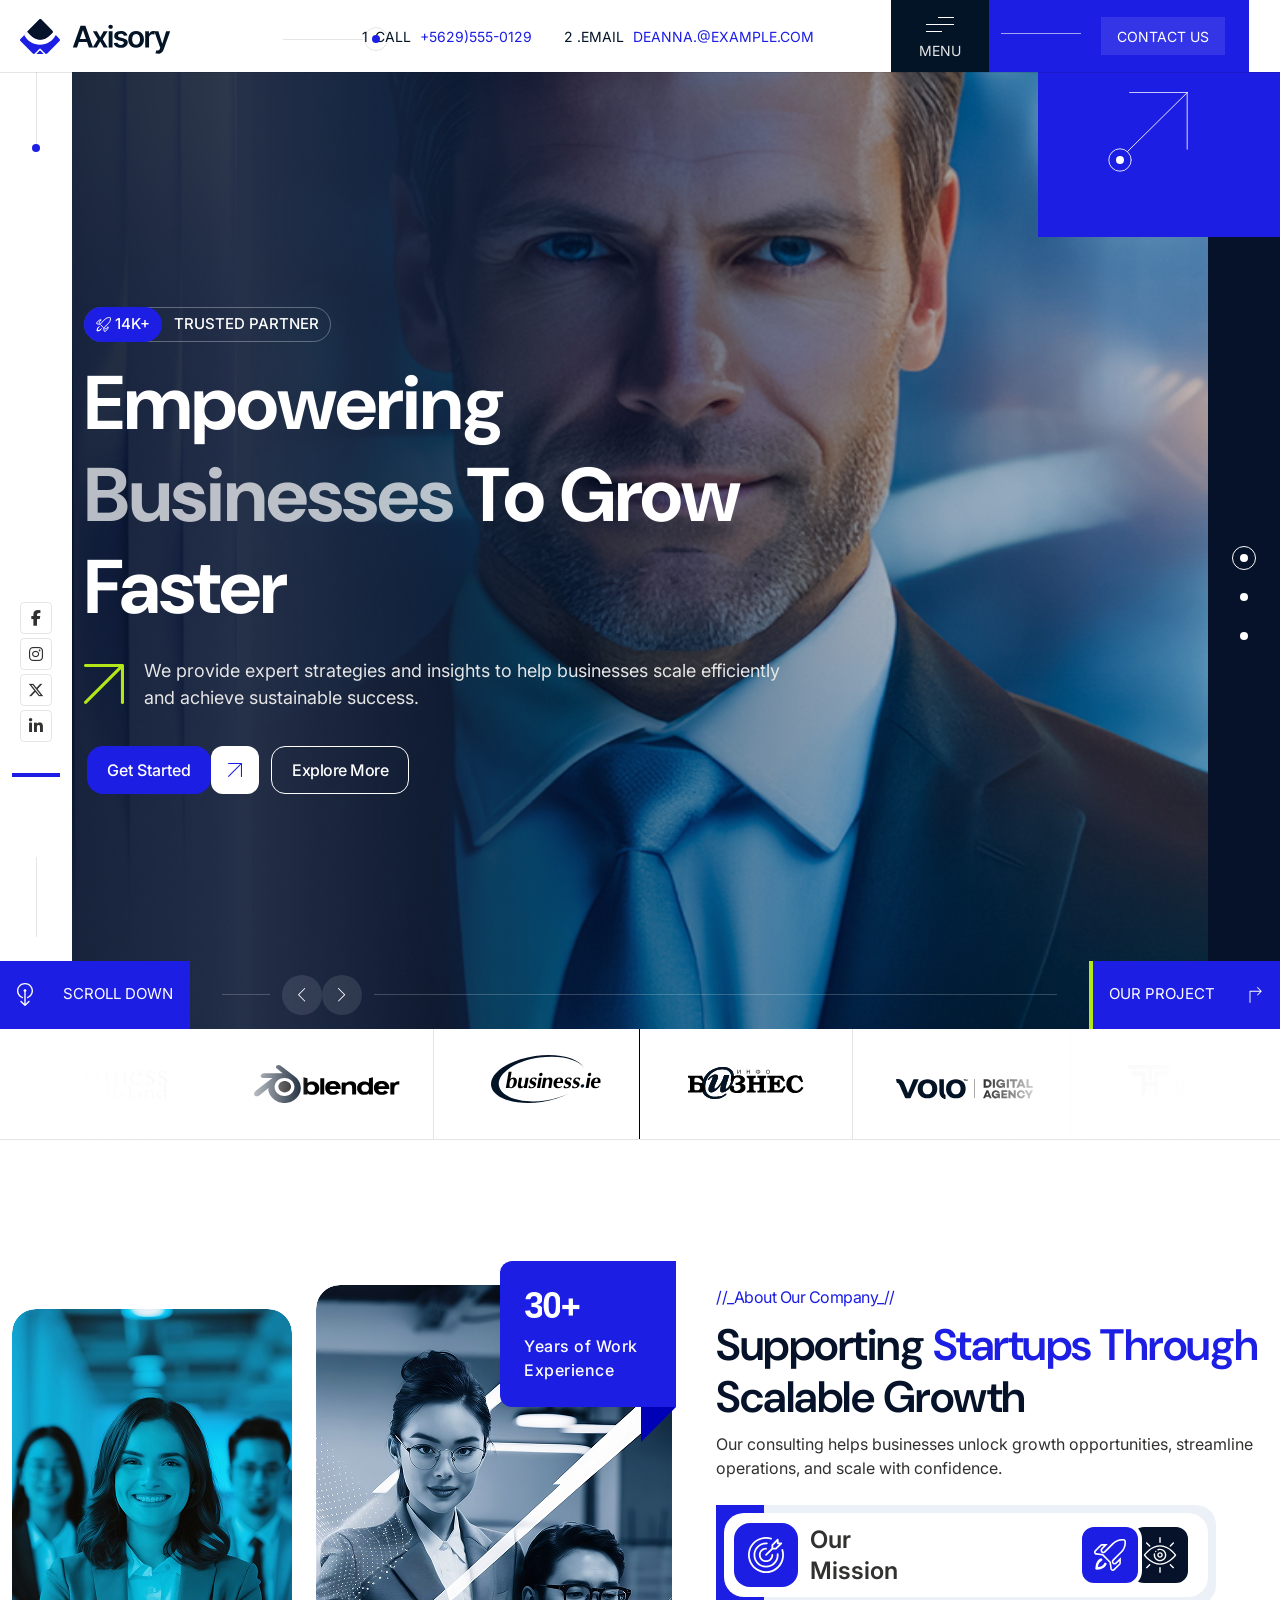
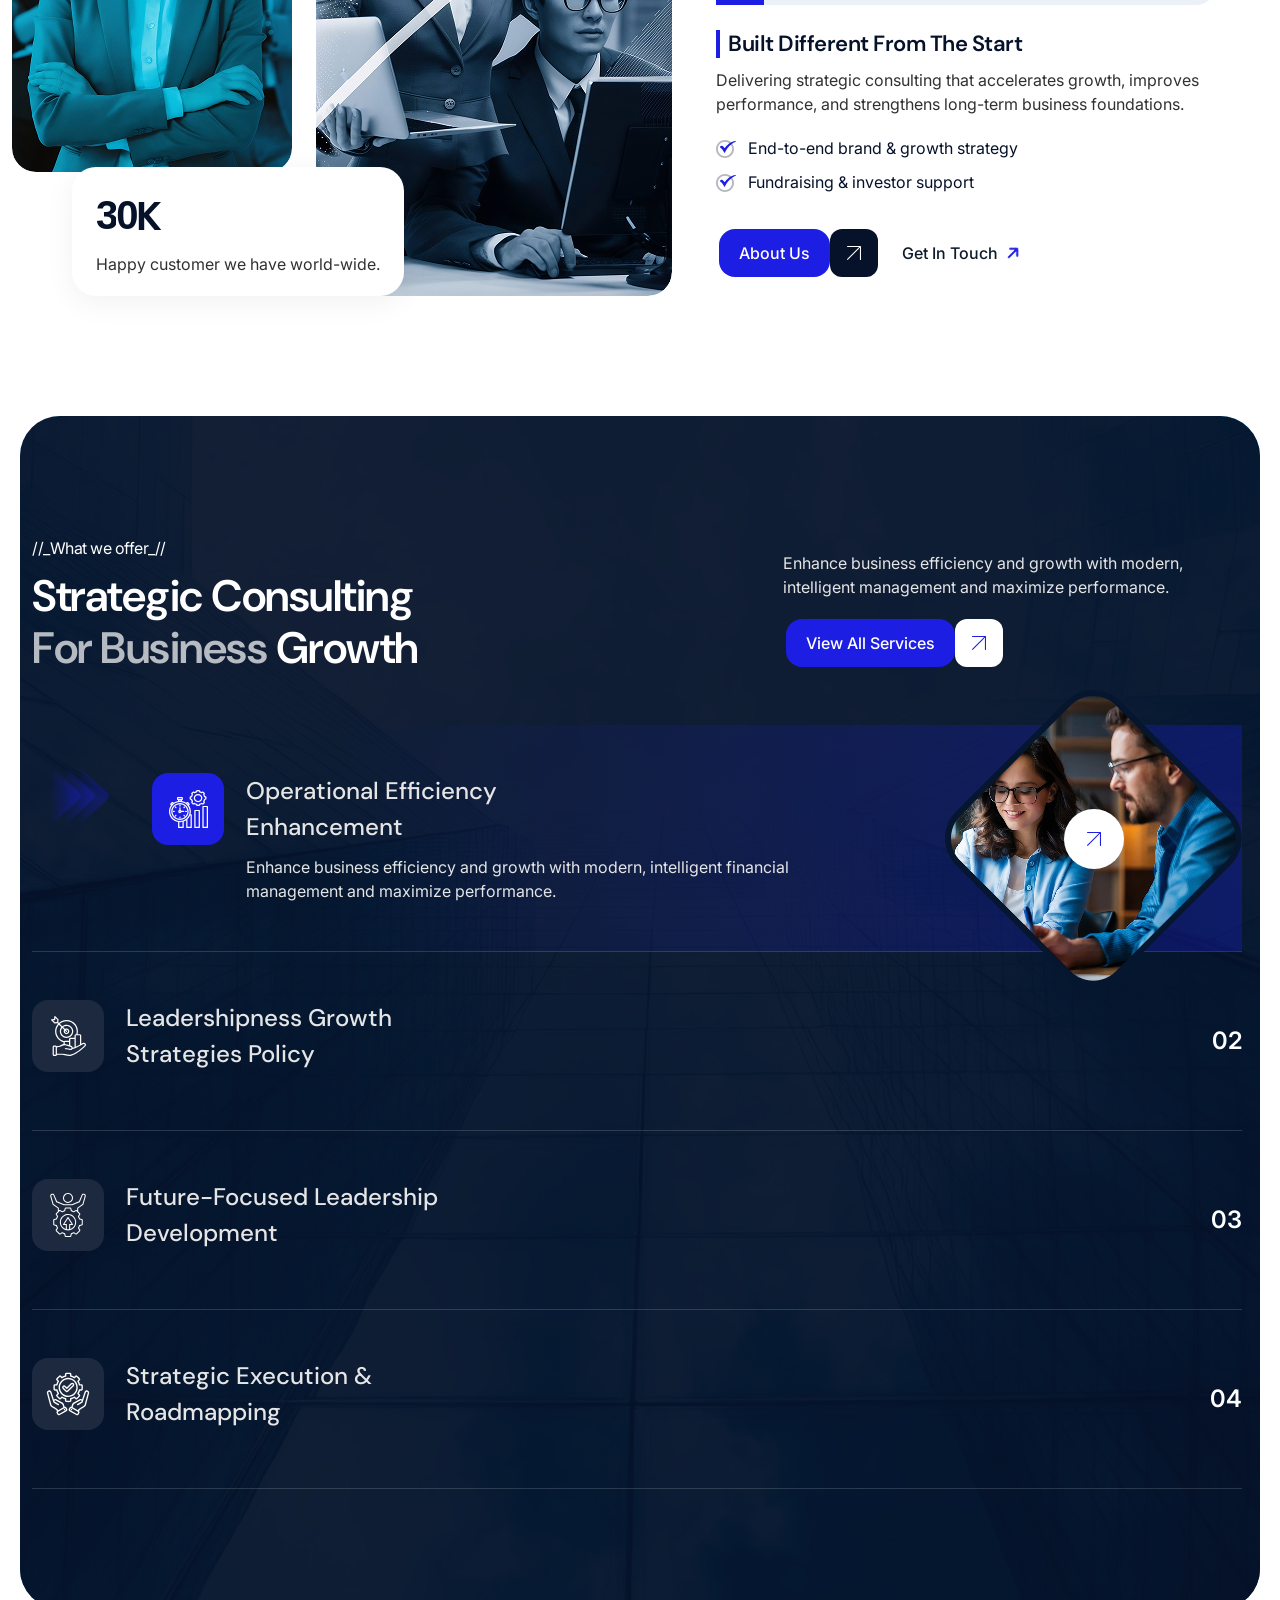
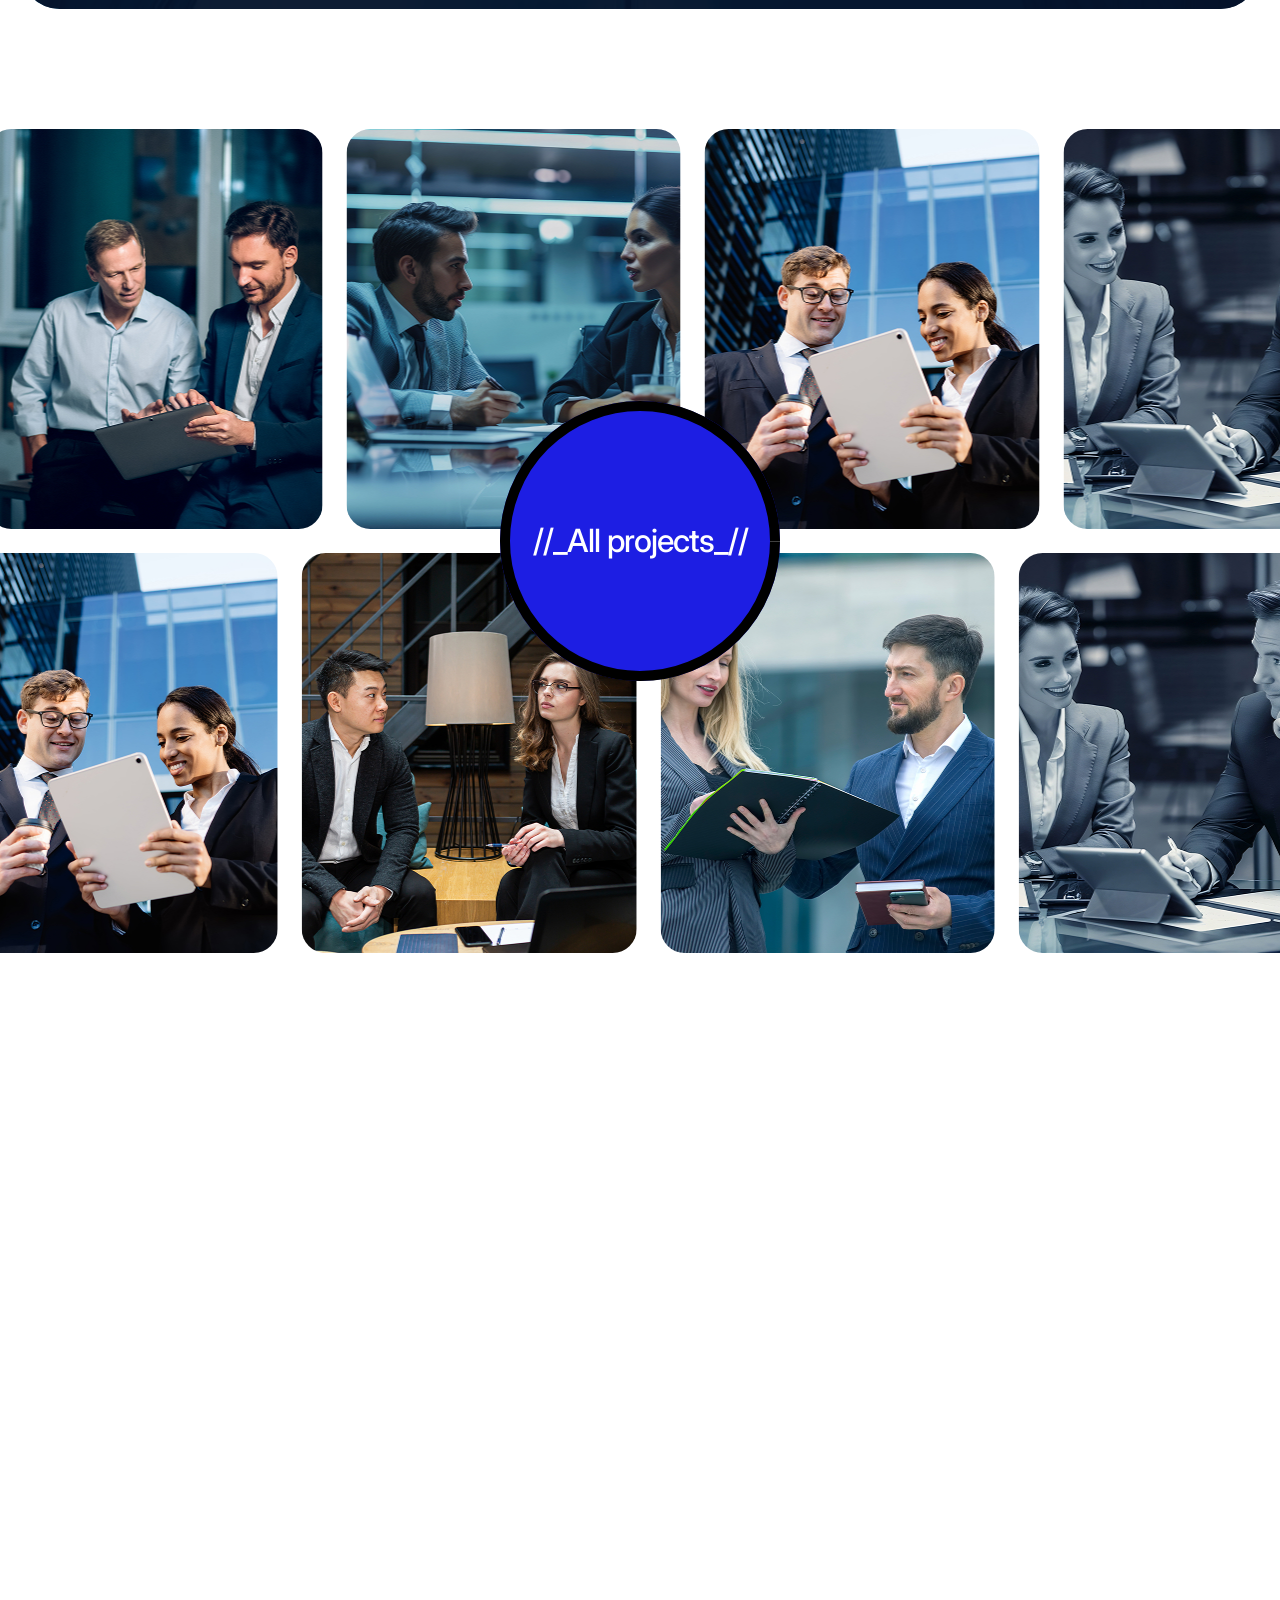
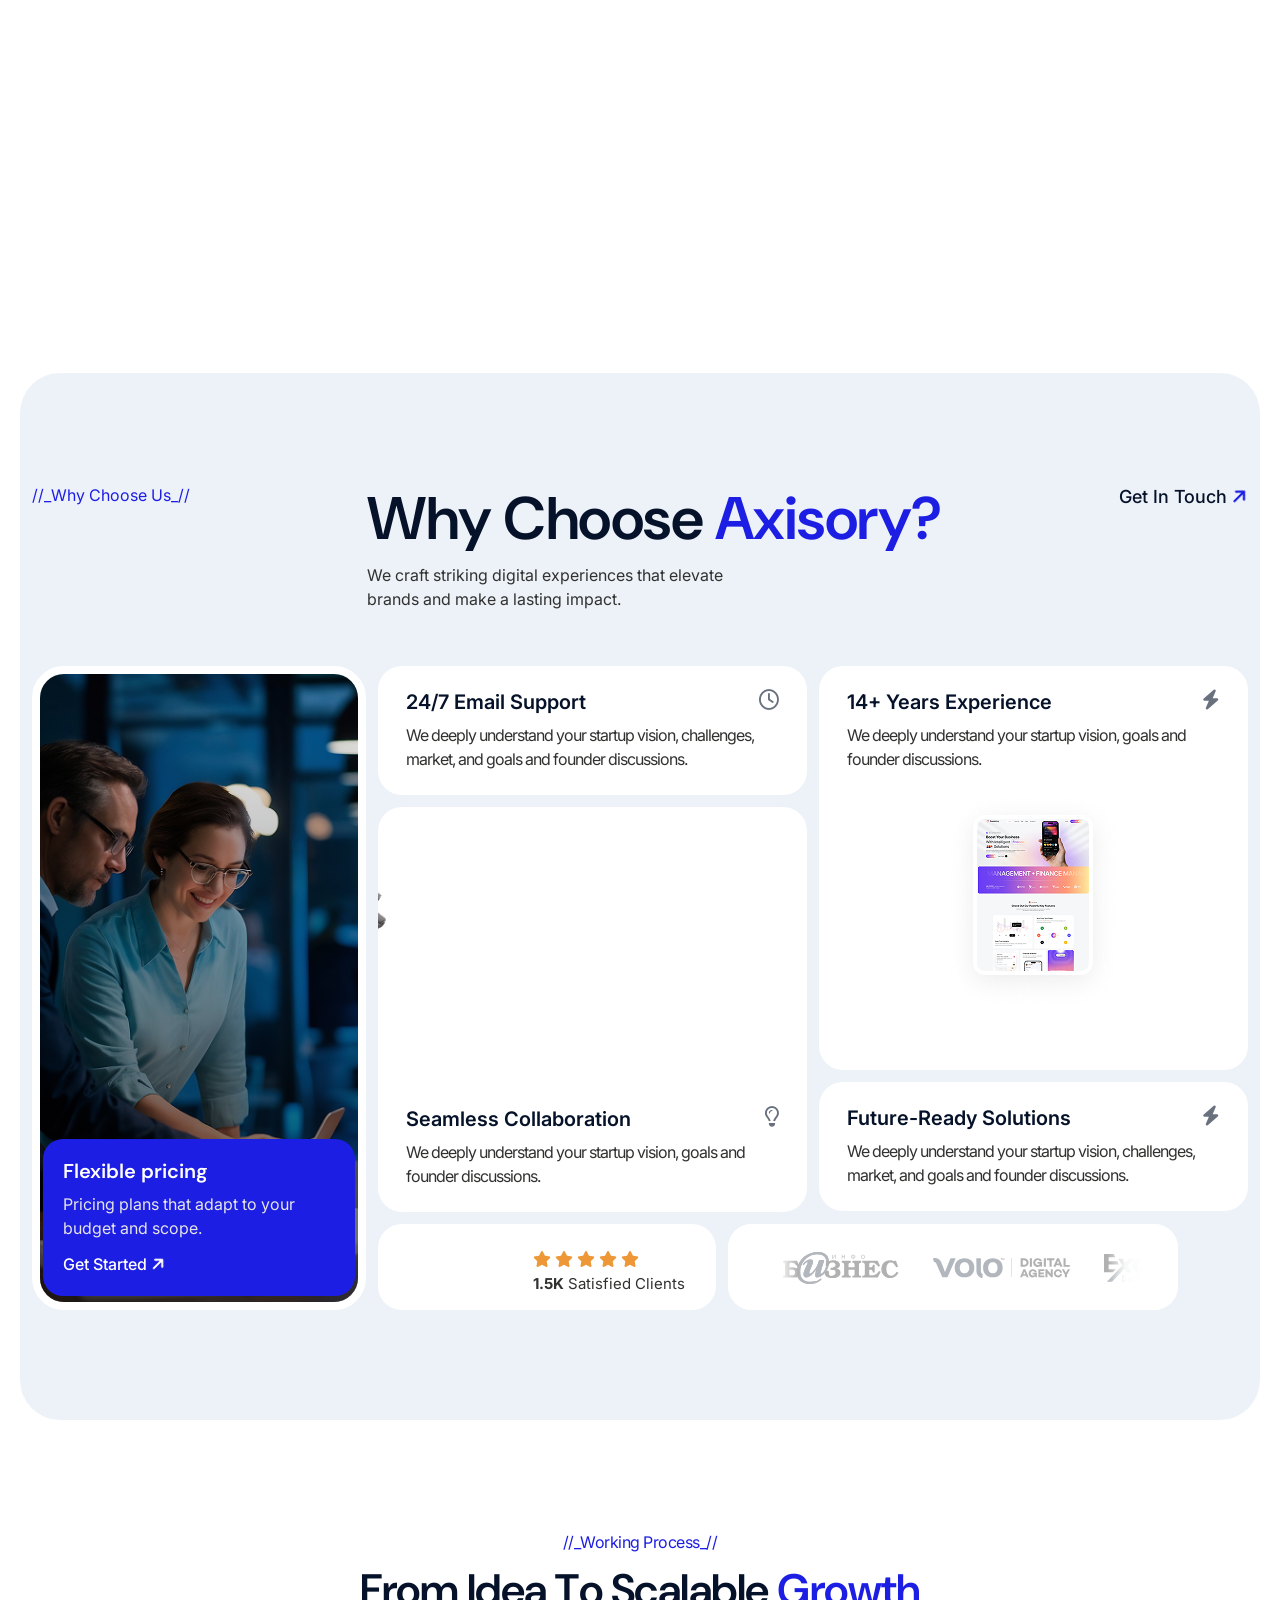
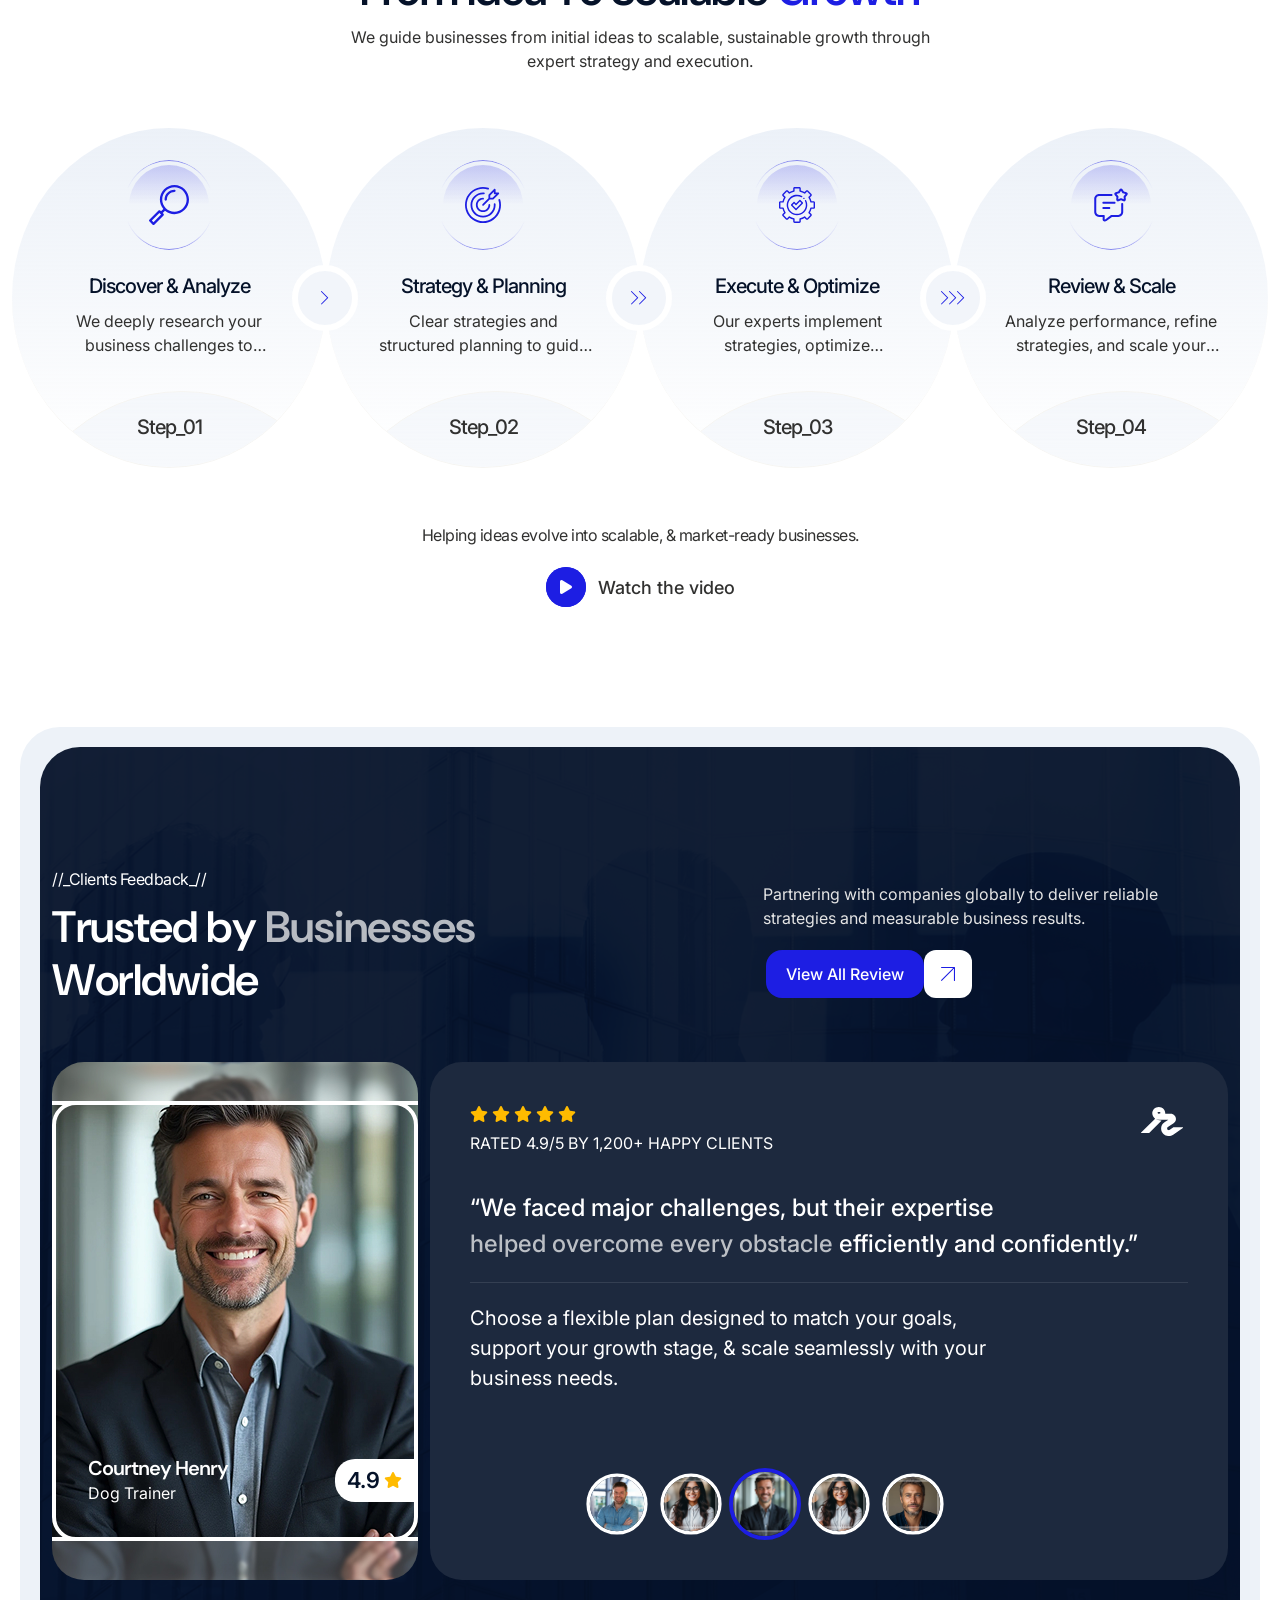
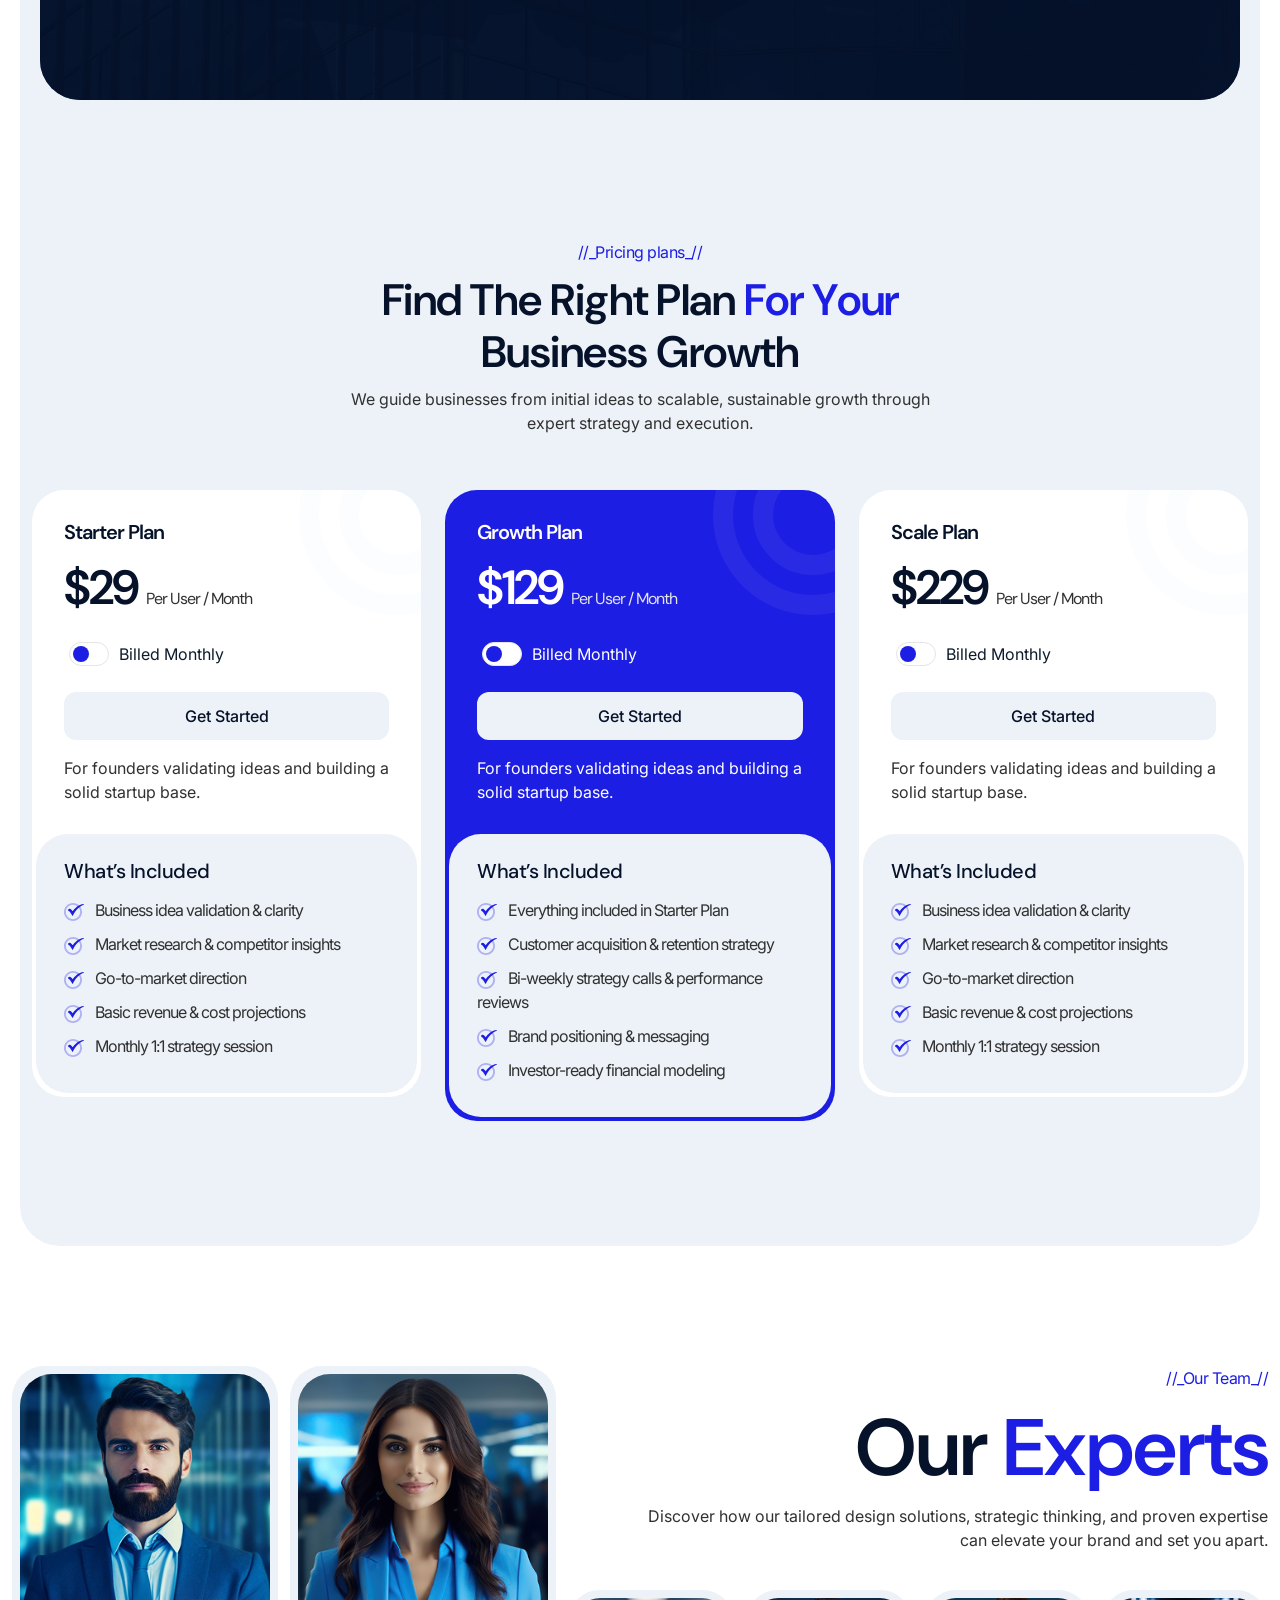
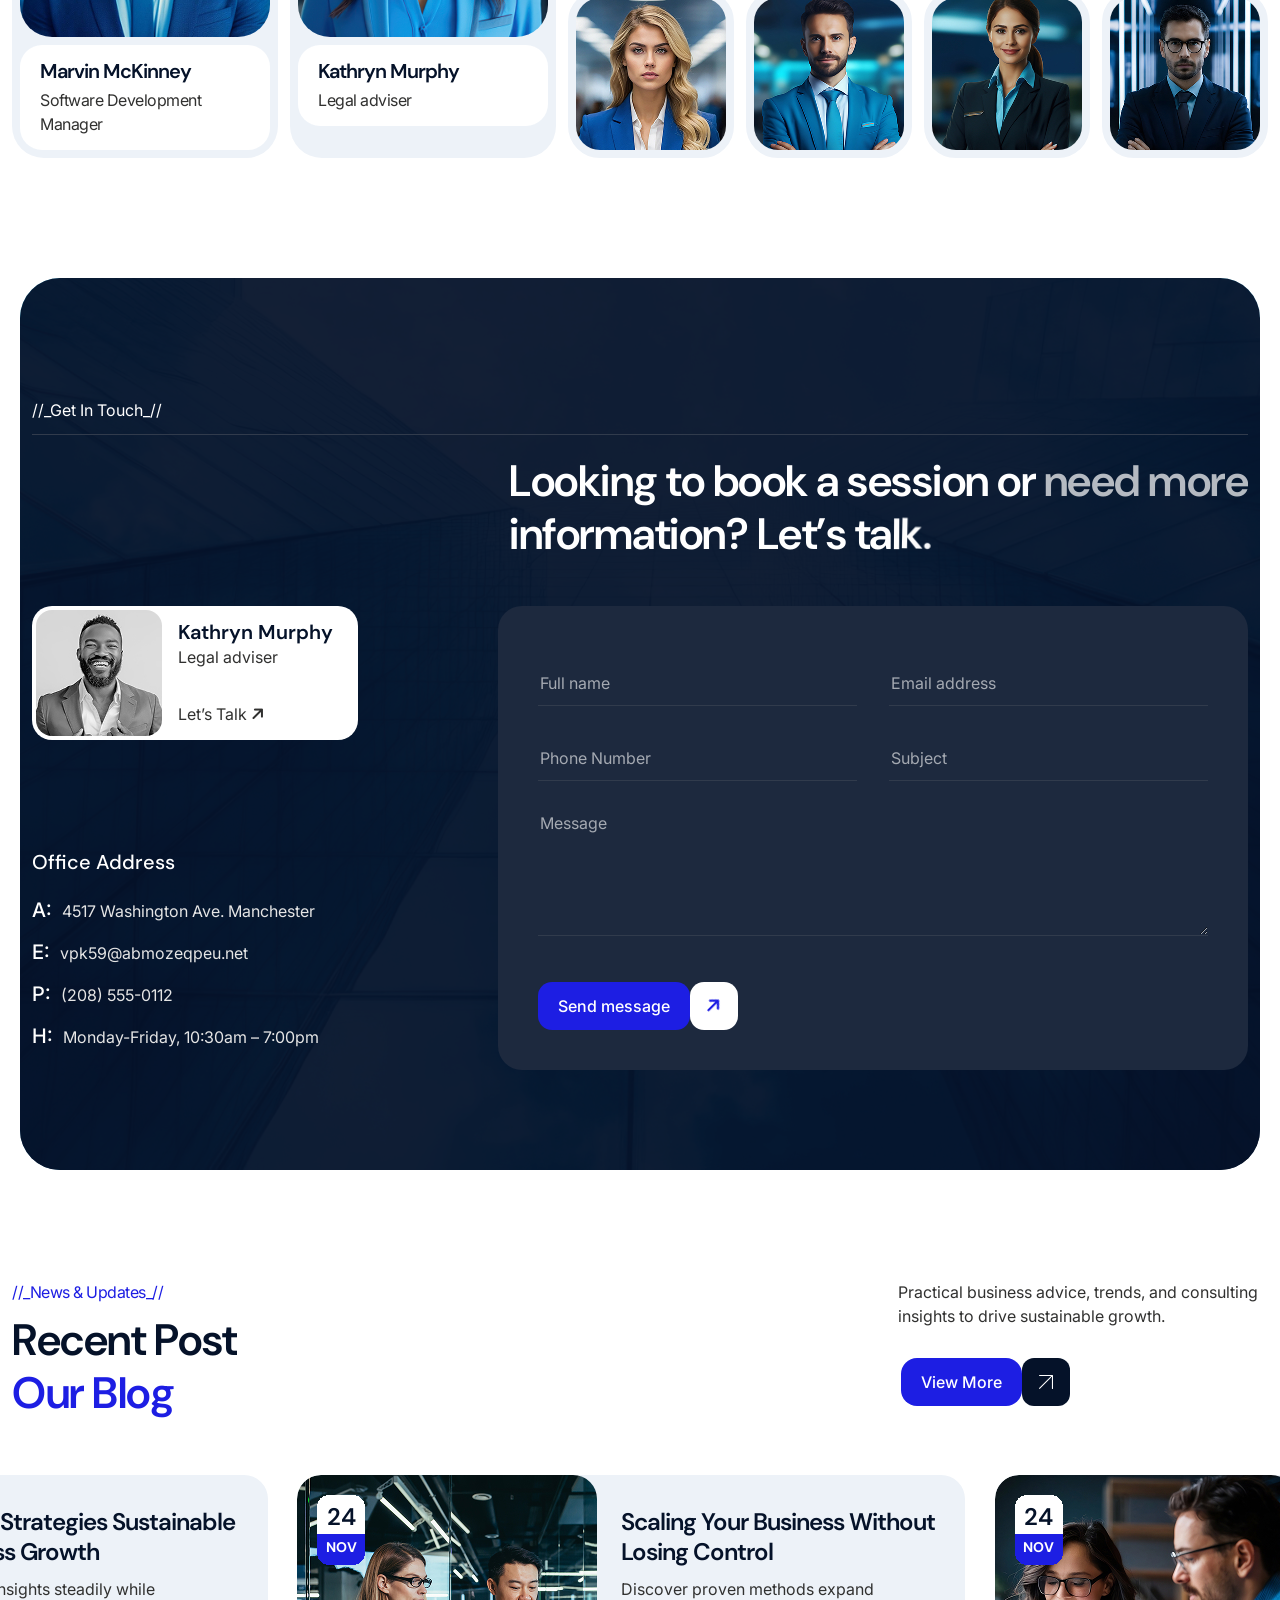
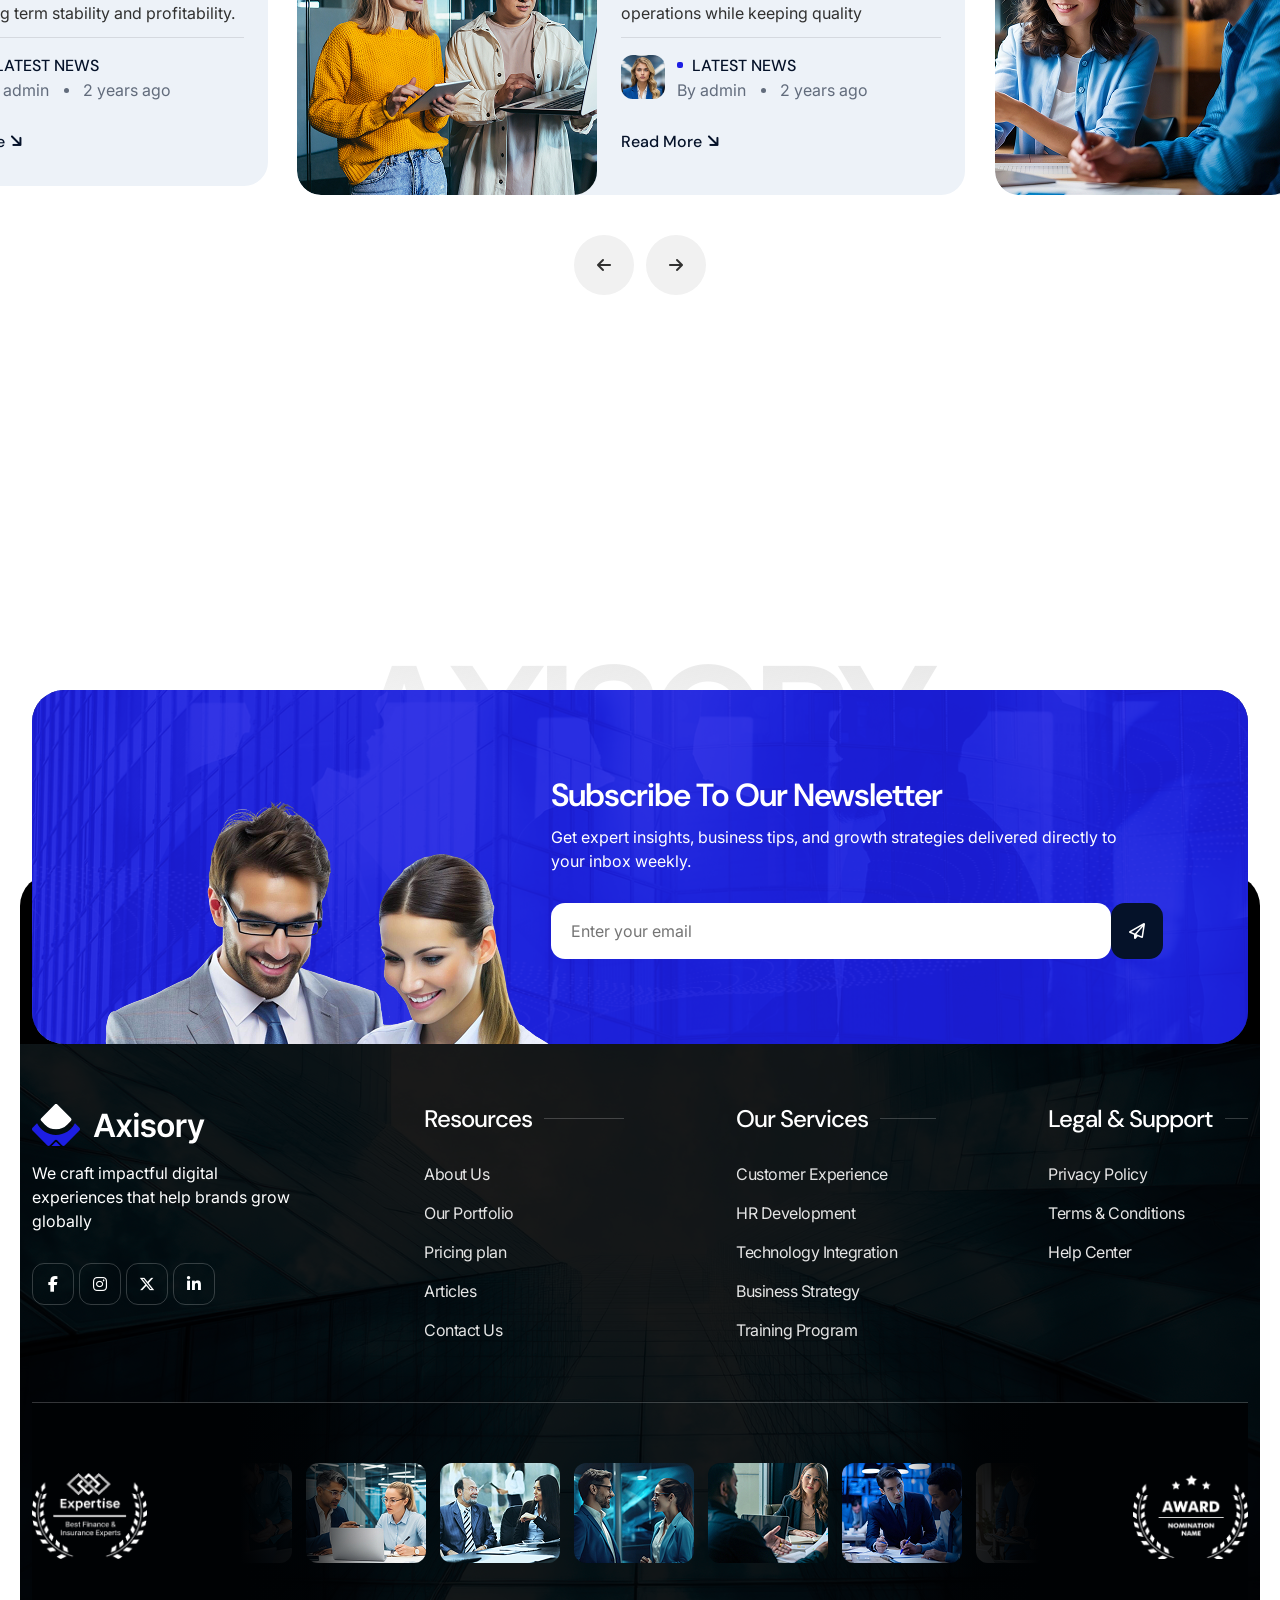
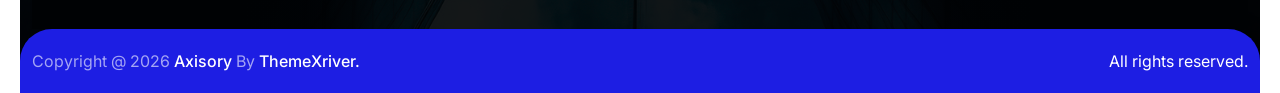
<file: index-2.html>
<!DOCTYPE html>
  <html lang="en">
  <head>
  	<meta charset="UTF-8">
  	<title>Axisory - Home 2</title>
  	<meta name="description" content="Axisory. - Business Consulting WordPress Theme">
  	<meta name="keywords" content="accountant, advertising, adviser, business, company, consultant, consulting, corporate, finance, financial advisor, human resources, insurance, legal, marketing, multipurpose">
  	<meta name="author" content="Themexriver">
  	<link rel="shortcut icon" href="assets/img/logo/fv-1.png" type="image/x-icon">
  	<!-- Mobile Specific Meta -->
  	<meta name="viewport" content="width=device-width, initial-scale=1">


  	<link rel="stylesheet" href="assets/css/bootstrap.min.css">
  	<link rel="stylesheet" href="assets/css/fontawesome.css">
  	<link rel="stylesheet" href="assets/css/animate.css">
  	<link rel="stylesheet" href="assets/css/swiper.min.css">
  	<link rel="stylesheet" href="assets/css/jquery-ui.css"> 
  	<link rel="stylesheet" href="assets/css/odometer-theme-default.css"> 
  	<link rel="stylesheet" href="assets/css/magnific-popup.css">
  	<link rel="stylesheet" href="assets/css/style.css">
  </head>
  <body class="home-2 ax-home">
  	<div id="preloader">
  		<div class="preloader-logo">
  			<div class="item-img">
  				<svg width="216" height="182" viewBox="0 0 216 182" fill="none" xmlns="http://www.w3.org/2000/svg">
  					<path d="M212.668 101.741C215.874 104.947 215.874 110.143 212.668 113.349L146.201 179.817C143.299 182.727 138.581 182.727 135.67 179.817L112.801 156.948C109.899 154.038 105.182 154.038 102.271 156.948L79.4028 179.817C76.5008 182.727 71.7832 182.727 68.8725 179.817L2.40472 113.349C-0.801367 110.143 -0.801367 104.948 2.40472 101.741L22.5297 81.6155C38.3875 112.413 70.4987 133.48 107.536 133.48C144.565 133.48 176.677 112.412 192.543 81.6125L212.668 101.741ZM101.741 2.40454C104.947 -0.801536 110.143 -0.801517 113.349 2.40454L170.596 59.6624C161.577 85.8232 136.764 104.625 107.536 104.625C78.3096 104.625 53.4966 85.8262 44.476 59.6682L101.741 2.40454Z" fill="url(#paint0_linear_1_94)"/>
  					<path d="M127.294 181.997L110.307 165.011C108.778 163.482 106.293 163.482 104.764 165.011L87.7779 181.997H127.294Z" fill="url(#paint1_linear_1_94)"/>
  					<defs>
  						<linearGradient id="paint0_linear_1_94" x1="-0.000549316" y1="91.0001" x2="215.073" y2="91.0001" gradientUnits="userSpaceOnUse">
  							<stop stop-color="#0136FF"/>
  							<stop offset="1" stop-color="#55D7EA"/>
  						</linearGradient>
  						<linearGradient id="paint1_linear_1_94" x1="87.7779" y1="172.931" x2="127.294" y2="172.931" gradientUnits="userSpaceOnUse">
  							<stop stop-color="#0136FF"/>
  							<stop offset="1" stop-color="#55D7EA"/>
  						</linearGradient>
  					</defs>
  				</svg>
  			</div>
  		</div>
  	</div>


<!-- Start of Header section 
	============================================= -->
	<header id="ax-header" class="ax-header-section header_style_two txa_sticky_header">
		<div class="header-content d-flex justify-content-between align-items-center">
			<div class="brand-logo position-relative">
				<a href="#"><img src="assets/img/logo/logo2.svg" alt=""></a>
				<span class="logo-shape">
					
				</span>
			</div>
			<div class="header-cta d-flex align-items-center">
				<div class="cta-info-wrap text-uppercase">
					<a href="#"><span>1 .CALL</span> +5629)555-0129</a>
					<a href="#"><span>2 .Email</span> deanna.@example.com</a>
				</div>
				<div class="menu-trigger text-uppercase pera-content">
					<button>
						<div class="button-line">
							<span></span>
							<span></span>
							<span></span>
						</div>
						<p>MENU</p>
					</button>
				</div>
				<div class="cta-btn text-uppercase d-flex align-items-center justify-content-end">
					<a href="#"><span>Contact Us</span> 
					</a>
				</div>
			</div>
		</div>
	</header>
<!-- Start of Header section
    ============================================= -->


<!-- Start of Hero section 
    ============================================= -->
    <section id="ax-hero2" class="ax-hero2-sec  over-hidden">
    	<div class="ax-hero2-content">


    		<div class="hero-shape1"></div>

    		<div class="hero-social">
    			<a href="#"><span><i class="fa-brands fa-facebook-f"></i></span></a>
    			<a href="#"><span><i class="fa-brands fa-instagram"></i></span></a>
    			<a href="#"><span><i class="fa-brands fa-x-twitter"></i></span> </a>
    			<a href="#"><span><i class="fa-brands fa-linkedin-in"></i></span></a>
    		</div>

    		<div class="ax-hero2-slider swiper-container">
    			<div class="swiper-wrapper">
    				<div class="swiper-slide">
    					<div class="ax-hero2-slide-item over-hidden position-relative">
    						<div class="ax-hr2-shape2 d-flex  justify-content-end">
    							<div class="item-circle">
    								<svg class="item-progress" width="24" height="24" viewBox="-3 -3 30 30" version="1.1" xmlns="http://www.w3.org/2000/svg" >
    									<circle r="14" cx="12" cy="12" fill="transparent" stroke="#ffe6e3" stroke-width="1" stroke-dasharray="12.56px" stroke-dashoffset="0"></circle>
    									<circle r="14" cx="12" cy="12" stroke="#ff2727" stroke-width="1" stroke-linecap="round" stroke-dashoffset="12px" fill="transparent" stroke-dasharray="12"></circle>
    								</svg>
    							</div>
    							<div class="item-icon">
    								<svg width="61" height="61" viewBox="0 0 61 61" fill="none" xmlns="http://www.w3.org/2000/svg">
    									<line y1="-0.417805" x2="84.273" y2="-0.417805" transform="matrix(0.711971 -0.702209 0.711971 0.702209 0.59375 60.0137)" stroke="white" stroke-width="0.835611"/>
    									<line x1="2.25781" y1="0.417644" x2="60.5904" y2="0.417644" stroke="white" stroke-width="0.835611"/>
    									<line x1="60.1756" y1="0.0136719" x2="60.1756" y2="57.5478" stroke="white" stroke-width="0.835611"/>
    								</svg>
    							</div>
    						</div>
    						<div class="ax-hero2-shape img-cover position-absolute"><img src="assets/img/bg/hero-bg.png" alt=""></div>
    						<div class="ax-hero2-bg img-cover position-absolute"><img src="assets/img/hero/hero2.jpg" alt=""></div>
    						<div class="container">
    							<div class="ax-hero2-text headline-2 pera-content">
    								<div class="hero-slug text-uppercase">
    									<span><i><img src="assets/img/icon/ic40.svg" alt=""></i>14K+</span><b>TRUSTED PARTNER</b>
    								</div>
    								<h1 class="hero_title ax-split-1">Empowering <span> Businesses </span>  To Grow Faster</h1>
    								<div class="item-desc d-flex align-items-center">
    									<div class="item-icon">
    										<svg width="40" height="40" viewBox="0 0 40 40" fill="none" xmlns="http://www.w3.org/2000/svg">
    											<path d="M38.4615 0H1.53846C0.689231 0 0 0.689231 0 1.53846C0 2.38769 0.689231 3.07692 1.53846 3.07692H34.7469L0.450769 37.3738C-0.15 37.9746 -0.15 38.9485 0.450769 39.5492C0.751538 39.85 1.14462 40 1.53846 40C1.93231 40 2.32615 39.85 2.62615 39.5492L36.9231 5.25231V38.4615C36.9231 39.3108 37.6123 40 38.4615 40C39.3108 40 40 39.3108 40 38.4615V1.53846C40 0.689231 39.3108 0 38.4615 0Z" fill="#B4E717"/>
    										</svg>
    									</div>
    									<div class="item-text">
    										We provide expert strategies and insights to help businesses scale efficiently 
    										and achieve sustainable success.
    									</div>
    								</div>
    								<div class="item-btn-wrap d-flex flex-wrap align-items-center mt-35">
    									<div class="ax-btn2">
    										<a href="#">
    											<i>
    												<svg width="14" height="14" viewBox="0 0 14 14" fill="none" xmlns="http://www.w3.org/2000/svg">
    													<path d="M13.4615 0H0.538462C0.241231 0 0 0.241231 0 0.538462C0 0.835692 0.241231 1.07692 0.538462 1.07692H12.1614L0.157769 13.0808C-0.0525 13.2911 -0.0525 13.632 0.157769 13.8422C0.263038 13.9475 0.400615 14 0.538462 14C0.676308 14 0.814154 13.9475 0.919154 13.8422L12.9231 1.83831V13.4615C12.9231 13.7588 13.1643 14 13.4615 14C13.7588 14 14 13.7588 14 13.4615V0.538462C14 0.241231 13.7588 0 13.4615 0Z" fill="#1D1EE3"/>
    												</svg>
    											</i>
    											<span>Get Started</span>
    											<i>
    												<svg width="14" height="14" viewBox="0 0 14 14" fill="none" xmlns="http://www.w3.org/2000/svg">
    													<path d="M13.4615 0H0.538462C0.241231 0 0 0.241231 0 0.538462C0 0.835692 0.241231 1.07692 0.538462 1.07692H12.1614L0.157769 13.0808C-0.0525 13.2911 -0.0525 13.632 0.157769 13.8422C0.263038 13.9475 0.400615 14 0.538462 14C0.676308 14 0.814154 13.9475 0.919154 13.8422L12.9231 1.83831V13.4615C12.9231 13.7588 13.1643 14 13.4615 14C13.7588 14 14 13.7588 14 13.4615V0.538462C14 0.241231 13.7588 0 13.4615 0Z" fill="#1D1EE3"/>
    												</svg>
    											</i>
    										</a>
    									</div>
    									<div class="ax-btn3">
    										<a href="#">Explore More</a>
    									</div>
    								</div>
    							</div>
    						</div>
    					</div>
    				</div>
    				<div class="swiper-slide">
    					<div class="ax-hero2-slide-item over-hidden position-relative">
    						<div class="ax-hr2-shape2 d-flex  justify-content-end">
    							<div class="item-circle">
    								<svg class="item-progress" width="24" height="24" viewBox="-3 -3 30 30" version="1.1" xmlns="http://www.w3.org/2000/svg" >
    									<circle r="14" cx="12" cy="12" fill="transparent" stroke="#ffe6e3" stroke-width="1" stroke-dasharray="12.56px" stroke-dashoffset="0"></circle>
    									<circle r="14" cx="12" cy="12" stroke="#ff2727" stroke-width="1" stroke-linecap="round" stroke-dashoffset="12px" fill="transparent" stroke-dasharray="12"></circle>
    								</svg>
    							</div>
    							<div class="item-icon">
    								<svg width="61" height="61" viewBox="0 0 61 61" fill="none" xmlns="http://www.w3.org/2000/svg">
    									<line y1="-0.417805" x2="84.273" y2="-0.417805" transform="matrix(0.711971 -0.702209 0.711971 0.702209 0.59375 60.0137)" stroke="white" stroke-width="0.835611"/>
    									<line x1="2.25781" y1="0.417644" x2="60.5904" y2="0.417644" stroke="white" stroke-width="0.835611"/>
    									<line x1="60.1756" y1="0.0136719" x2="60.1756" y2="57.5478" stroke="white" stroke-width="0.835611"/>
    								</svg>
    							</div>
    						</div>
    						<div class="ax-hero2-shape img-cover position-absolute"><img src="assets/img/bg/hero-bg.png" alt=""></div>
    						<div class="ax-hero2-bg img-cover position-absolute"><img src="assets/img/hero/hero3.jpg" alt=""></div>
    						<div class="container">
    							<div class="ax-hero2-text headline-2 pera-content">
    								<div class="hero-slug text-uppercase">
    									<span><i><img src="assets/img/icon/ic40.svg" alt=""></i>14K+</span><b>TRUSTED PARTNER</b>
    								</div>
    								<h1 class="hero_title ax-split-1">Scalable Solutions <span>For</span> Businesses</h1>
    								<div class="item-desc d-flex align-items-center">
    									<div class="item-icon">
    										<svg width="40" height="40" viewBox="0 0 40 40" fill="none" xmlns="http://www.w3.org/2000/svg">
    											<path d="M38.4615 0H1.53846C0.689231 0 0 0.689231 0 1.53846C0 2.38769 0.689231 3.07692 1.53846 3.07692H34.7469L0.450769 37.3738C-0.15 37.9746 -0.15 38.9485 0.450769 39.5492C0.751538 39.85 1.14462 40 1.53846 40C1.93231 40 2.32615 39.85 2.62615 39.5492L36.9231 5.25231V38.4615C36.9231 39.3108 37.6123 40 38.4615 40C39.3108 40 40 39.3108 40 38.4615V1.53846C40 0.689231 39.3108 0 38.4615 0Z" fill="#B4E717"/>
    										</svg>
    									</div>
    									<div class="item-text">
    										We provide expert strategies and insights to help businesses scale efficiently 
    										and achieve sustainable success.
    									</div>
    								</div>
    								<div class="item-btn-wrap d-flex flex-wrap align-items-center mt-35">
    									<div class="ax-btn2">
    										<a href="#">
    											<i>
    												<svg width="14" height="14" viewBox="0 0 14 14" fill="none" xmlns="http://www.w3.org/2000/svg">
    													<path d="M13.4615 0H0.538462C0.241231 0 0 0.241231 0 0.538462C0 0.835692 0.241231 1.07692 0.538462 1.07692H12.1614L0.157769 13.0808C-0.0525 13.2911 -0.0525 13.632 0.157769 13.8422C0.263038 13.9475 0.400615 14 0.538462 14C0.676308 14 0.814154 13.9475 0.919154 13.8422L12.9231 1.83831V13.4615C12.9231 13.7588 13.1643 14 13.4615 14C13.7588 14 14 13.7588 14 13.4615V0.538462C14 0.241231 13.7588 0 13.4615 0Z" fill="#1D1EE3"/>
    												</svg>
    											</i>
    											<span>Get Started</span>
    											<i>
    												<svg width="14" height="14" viewBox="0 0 14 14" fill="none" xmlns="http://www.w3.org/2000/svg">
    													<path d="M13.4615 0H0.538462C0.241231 0 0 0.241231 0 0.538462C0 0.835692 0.241231 1.07692 0.538462 1.07692H12.1614L0.157769 13.0808C-0.0525 13.2911 -0.0525 13.632 0.157769 13.8422C0.263038 13.9475 0.400615 14 0.538462 14C0.676308 14 0.814154 13.9475 0.919154 13.8422L12.9231 1.83831V13.4615C12.9231 13.7588 13.1643 14 13.4615 14C13.7588 14 14 13.7588 14 13.4615V0.538462C14 0.241231 13.7588 0 13.4615 0Z" fill="#1D1EE3"/>
    												</svg>
    											</i>
    										</a>
    									</div>
    									<div class="ax-btn3">
    										<a href="#">Explore More</a>
    									</div>
    								</div>
    							</div>
    						</div>
    					</div>
    				</div>
    				<div class="swiper-slide">
    					<div class="ax-hero2-slide-item over-hidden position-relative">
    						<div class="ax-hr2-shape2 d-flex  justify-content-end">
    							<div class="item-circle">
    								<svg class="item-progress" width="24" height="24" viewBox="-3 -3 30 30" version="1.1" xmlns="http://www.w3.org/2000/svg" >
    									<circle r="14" cx="12" cy="12" fill="transparent" stroke="#ffe6e3" stroke-width="1" stroke-dasharray="12.56px" stroke-dashoffset="0"></circle>
    									<circle r="14" cx="12" cy="12" stroke="#ff2727" stroke-width="1" stroke-linecap="round" stroke-dashoffset="12px" fill="transparent" stroke-dasharray="12"></circle>
    								</svg>
    							</div>
    							<div class="item-icon">
    								<svg width="61" height="61" viewBox="0 0 61 61" fill="none" xmlns="http://www.w3.org/2000/svg">
    									<line y1="-0.417805" x2="84.273" y2="-0.417805" transform="matrix(0.711971 -0.702209 0.711971 0.702209 0.59375 60.0137)" stroke="white" stroke-width="0.835611"/>
    									<line x1="2.25781" y1="0.417644" x2="60.5904" y2="0.417644" stroke="white" stroke-width="0.835611"/>
    									<line x1="60.1756" y1="0.0136719" x2="60.1756" y2="57.5478" stroke="white" stroke-width="0.835611"/>
    								</svg>
    							</div>
    						</div>
    						<div class="ax-hero2-shape img-cover position-absolute"><img src="assets/img/bg/hero-bg.png" alt=""></div>
    						<div class="ax-hero2-bg img-cover position-absolute"><img src="assets/img/hero/hero4.jpg" alt=""></div>
    						<div class="container">
    							<div class="ax-hero2-text headline-2 pera-content">
    								<div class="hero-slug text-uppercase">
    									<span><i><img src="assets/img/icon/ic40.svg" alt=""></i>14K+</span><b>TRUSTED PARTNER</b>
    								</div>
    								<h1 class="hero_title ax-split-1">Smart Solutions <span>For</span> Growth</h1>
    								<div class="item-desc d-flex align-items-center">
    									<div class="item-icon">
    										<svg width="40" height="40" viewBox="0 0 40 40" fill="none" xmlns="http://www.w3.org/2000/svg">
    											<path d="M38.4615 0H1.53846C0.689231 0 0 0.689231 0 1.53846C0 2.38769 0.689231 3.07692 1.53846 3.07692H34.7469L0.450769 37.3738C-0.15 37.9746 -0.15 38.9485 0.450769 39.5492C0.751538 39.85 1.14462 40 1.53846 40C1.93231 40 2.32615 39.85 2.62615 39.5492L36.9231 5.25231V38.4615C36.9231 39.3108 37.6123 40 38.4615 40C39.3108 40 40 39.3108 40 38.4615V1.53846C40 0.689231 39.3108 0 38.4615 0Z" fill="#B4E717"/>
    										</svg>
    									</div>
    									<div class="item-text">
    										We provide expert strategies and insights to help businesses scale efficiently 
    										and achieve sustainable success.
    									</div>
    								</div>
    								<div class="item-btn-wrap flex-wrap d-flex align-items-center mt-35">
    									<div class="ax-btn2">
    										<a href="#">
    											<i>
    												<svg width="14" height="14" viewBox="0 0 14 14" fill="none" xmlns="http://www.w3.org/2000/svg">
    													<path d="M13.4615 0H0.538462C0.241231 0 0 0.241231 0 0.538462C0 0.835692 0.241231 1.07692 0.538462 1.07692H12.1614L0.157769 13.0808C-0.0525 13.2911 -0.0525 13.632 0.157769 13.8422C0.263038 13.9475 0.400615 14 0.538462 14C0.676308 14 0.814154 13.9475 0.919154 13.8422L12.9231 1.83831V13.4615C12.9231 13.7588 13.1643 14 13.4615 14C13.7588 14 14 13.7588 14 13.4615V0.538462C14 0.241231 13.7588 0 13.4615 0Z" fill="#1D1EE3"/>
    												</svg>
    											</i>
    											<span>Get Started</span>
    											<i>
    												<svg width="14" height="14" viewBox="0 0 14 14" fill="none" xmlns="http://www.w3.org/2000/svg">
    													<path d="M13.4615 0H0.538462C0.241231 0 0 0.241231 0 0.538462C0 0.835692 0.241231 1.07692 0.538462 1.07692H12.1614L0.157769 13.0808C-0.0525 13.2911 -0.0525 13.632 0.157769 13.8422C0.263038 13.9475 0.400615 14 0.538462 14C0.676308 14 0.814154 13.9475 0.919154 13.8422L12.9231 1.83831V13.4615C12.9231 13.7588 13.1643 14 13.4615 14C13.7588 14 14 13.7588 14 13.4615V0.538462C14 0.241231 13.7588 0 13.4615 0Z" fill="#1D1EE3"/>
    												</svg>
    											</i>
    										</a>
    									</div>
    									<div class="ax-btn3">
    										<a href="#">Explore More</a>
    									</div>
    								</div>
    							</div>
    						</div>
    					</div>
    				</div>
    			</div>
    		</div>


    		<div class="ax-hr2-pagi">

    		</div>

    		<div class="ax-hero2-bottom d-flex align-items-center justify-content-between">
    			<div class="hr2-scroll d-flex align-items-center justify-content-center">
    				<a class="text-uppercase" href="#">
    					<i><img src="assets/img/icon/ic41.svg" alt=""></i>
    					<span>Scroll Down</span>
    				</a>
    			</div>
    			<div class="ax-hr2-nav d-flex align-items-center justify-content-between">
    				<i class="line_1"></i>
    				<div class="ax-hr2-nav-arrow d-flex">
    					<div class="ax-hr2-prev position-relative d-flex align-items-center justify-content-center">
    						<svg width="8" height="14" viewBox="0 0 8 14" fill="none" xmlns="http://www.w3.org/2000/svg">
    							<path d="M7.04959 12.6258C7.09564 12.6687 7.13258 12.7205 7.1582 12.778C7.18382 12.8355 7.1976 12.8975 7.19871 12.9605C7.19982 13.0234 7.18824 13.0859 7.16466 13.1443C7.14109 13.2027 7.106 13.2557 7.06149 13.3002C7.01697 13.3447 6.96395 13.3798 6.90559 13.4034C6.84722 13.427 6.7847 13.4385 6.72176 13.4374C6.65882 13.4363 6.59675 13.4225 6.53925 13.3969C6.48175 13.3713 6.43 13.3344 6.38709 13.2883L0.137088 7.03831C0.0493062 6.95042 0 6.83128 0 6.70706C0 6.58284 0.0493062 6.4637 0.137088 6.37581L6.38709 0.125807C6.47595 0.0430072 6.59348 -0.00206961 6.71491 7.30296e-05C6.83635 0.00221566 6.95222 0.0514105 7.0381 0.137294C7.12398 0.223177 7.17318 0.339043 7.17532 0.460481C7.17746 0.581919 7.13239 0.699448 7.04959 0.788307L1.13162 6.70706L7.04959 12.6258Z" fill="white"/>
    						</svg>
    					</div>
    					<div class="ax-hr2-next position-relative d-flex align-items-center justify-content-center">
    						<svg width="8" height="14" viewBox="0 0 8 14" fill="none" xmlns="http://www.w3.org/2000/svg">
    							<path d="M0.145725 0.811692C0.0996703 0.768779 0.0627317 0.717029 0.0371118 0.659529C0.0114918 0.602029 -0.00228388 0.539958 -0.00339437 0.477018C-0.00450486 0.414079 0.0070726 0.351562 0.0306482 0.293194C0.0542239 0.234826 0.0893145 0.181805 0.133826 0.137293C0.178338 0.0927816 0.231359 0.0576909 0.289727 0.0341153C0.348095 0.0105397 0.410612 -0.00103777 0.473551 7.27177e-05C0.536491 0.00118321 0.598562 0.0149589 0.656062 0.0405788C0.713561 0.0661988 0.765312 0.103137 0.808225 0.149192L7.05822 6.39919C7.14601 6.48708 7.19531 6.60622 7.19531 6.73044C7.19531 6.85466 7.14601 6.9738 7.05822 7.06169L0.808225 13.3117C0.719366 13.3945 0.601837 13.4396 0.480399 13.4374C0.35896 13.4353 0.243095 13.3861 0.157212 13.3002C0.0713284 13.2143 0.0221336 13.0985 0.0199909 12.977C0.0178483 12.8556 0.0629245 12.7381 0.145725 12.6492L6.06369 6.73044L0.145725 0.811692Z" fill="white"/>
    						</svg>
    					</div>
    				</div>
    				<i class="line_2"></i>
    			</div>
    			<div class="hr2-scroll ver_2 d-flex align-items-center justify-content-center">
    				<a class="text-uppercase" href="#">
    					<span>Our Project</span>
    					<i><img src="assets/img/icon/ic42.svg" alt=""></i>
    				</a>
    			</div>
    		</div>

    	</div>
    </section>
<!-- End of Hero section 
    ============================================= -->    

<!-- Start of Sponsor section 
    ============================================= -->
    <section id="ax-spon2" class="ax-spon2-sec">
    	<div class="ax-spon2-content d-flex">
    		<div class="ax-spon2-wrap1 marquee-left2">
    			<div class="ax-spon2-item">
    				<div class="item-img">
    					<img src="assets/img/sponsor/sp7.svg" alt="">
    				</div>
    			</div>
    			<div class="ax-spon2-item">
    				<div class="item-img">
    					<img src="assets/img/sponsor/sp8.svg" alt="">
    				</div>
    			</div>
    			<div class="ax-spon2-item">
    				<div class="item-img">
    					<img src="assets/img/sponsor/sp9.svg" alt="">
    				</div>
    			</div>
    			<div class="ax-spon2-item">
    				<div class="item-img">
    					<img src="assets/img/sponsor/sp10.svg" alt="">
    				</div>
    			</div>
    			<div class="ax-spon2-item">
    				<div class="item-img">
    					<img src="assets/img/sponsor/sp11.svg" alt="">
    				</div>
    			</div>
    		</div>

    		<div class="ax-spon2-wrap1 marquee-right2">
    			<div class="ax-spon2-item">
    				<div class="item-img">
    					<img src="assets/img/sponsor/sp12.svg" alt="">
    				</div>
    			</div>
    			<div class="ax-spon2-item">
    				<div class="item-img">
    					<img src="assets/img/sponsor/sp13.svg" alt="">
    				</div>
    			</div>
    			<div class="ax-spon2-item">
    				<div class="item-img">
    					<img src="assets/img/sponsor/sp11.svg" alt="">
    				</div>
    			</div>
    			<div class="ax-spon2-item">
    				<div class="item-img">
    					<img src="assets/img/sponsor/sp10.svg" alt="">
    				</div>
    			</div>
    			<div class="ax-spon2-item">
    				<div class="item-img">
    					<img src="assets/img/sponsor/sp7.svg" alt="">
    				</div>
    			</div>
    		</div>
    	</div>
    </section>
<!-- End of Sponsor section 
    ============================================= -->    

<!-- Start of About section 
    ============================================= -->
    <section id="ax-ab2" class="ax-ab2-sec pt-145 pb-120">
    	<div class="container">
    		<div class="ax-ab2-content">
    			<div class="ax-ab2-img-wrap d-flex position-relative">
    				<div class="item-img1">
    					<div class="inner-img">
    						<img src="assets/img/about/ab2.jpg" alt="">
    					</div> 
    				</div>
    				<div class="item-img2">
    					<div class="inner-img over-hidden">
    						<img src="assets/img/about/ab3.jpg" alt="">
    					</div>
    				</div>
    				<div class="ax-ab2-exp position-absolute headline pera-content">
    					<h3><span class="odometer" data-count="30">00</span>+</h3>
    					<p>Years of Work Experience</p>
    				</div>
    				<div class="ax-ab2-client position-absolute ul-li headline-2 pera-content">
    					<div class="top-wrap d-flex align-items-center">
    						<h3><span class="odometer" data-count="30"></span>K</h3>
    						<ul>
    							<li><img src="assets/img/client/cl1.jpg" alt=""></li>
    							<li><img src="assets/img/client/cl2.jpg" alt=""></li>
    							<li><img src="assets/img/client/cl3.jpg" alt=""></li>
    							<li><img src="assets/img/client/cl4.jpg" alt=""></li>
    							<li>62+</li>
    						</ul>
    					</div>
    					<p>Happy customer we have world-wide.</p>
    				</div>
    			</div>
    			<div class="ax-ab2-text-wrap">
    				<div class="ax-sec-title2 headline-2 pera-content">
    					<div class="subtitle">
    						//_About Our Company_//
    					</div>
    					<h2 class="sec_title tx-split-text split-in-right">
    						Supporting <span>Startups Through</span> Scalable Growth
    					</h2>
    					<p>
    						Our consulting helps businesses unlock growth opportunities, streamline operations, and scale with confidence.
    					</p>
    				</div>
    				<div class="ax-ab2-tab position-relative">
    					<div class="ax-about2-tab-btn position-absolute tx-tab-btn ul-li">
    						<ul class="nav nav-tabs" id="myTab" role="tablist">
    							<li class="nav-item" role="presentation">
    								<button class="nav-link active" id="home-tab" data-bs-toggle="tab" data-bs-target="#home" type="button" role="tab" aria-controls="home" aria-selected="true">
    									<div class="item-icon d-flex align-items-center justify-content-center">
    										<i><img src="assets/img/icon/ic45.svg" alt=""></i>
    									</div>
    								</button>
    							</li>
    							<li class="nav-item" role="presentation">
    								<button class="nav-link" id="home-tab" data-bs-toggle="tab" data-bs-target="#home2" type="button" role="tab" aria-controls="home" aria-selected="true">
    									<div class="item-icon d-flex align-items-center justify-content-center">
    										<i><img src="assets/img/icon/ic44.svg" alt=""></i>
    									</div>
    								</button>
    							</li>
    						</ul>
    					</div>

    					<div class="tab-content" id="nav-tabContent">
    						<div class="tab-pane animated fadeInUp show active" id="home" role="tabpanel">
    							<div class="ax-ab2-card mt-25">
    								<div class="item-wrap  d-flex align-items-center justify-content-between">
    									<div class="item-icon-text d-flex align-items-center">
    										<div class="item-icon d-flex align-items-center justify-content-center">
    											<i><img src="assets/img/icon/ic43.svg" alt=""></i>
    										</div>
    										<div class="item-text">
    											Our 
    											Mission
    										</div>
    									</div>

    								</div>
    							</div>
    							<div class="ax-ab2-list-wrap mt-25 pera-content ul-li-block headline-2">
    								<h4>Built Different From The Start</h4>
    								<p>Delivering strategic consulting that accelerates growth, improves performance, and strengthens long-term business foundations.</p>
    								<ul>
    									<li><i><img src="assets/img/icon/ic46.svg" alt=""></i> End-to-end brand & growth strategy</li>
    									<li><i><img src="assets/img/icon/ic46.svg" alt=""></i> Fundraising & investor support</li>
    								</ul>
    							</div>
    						</div>
    						<div class="tab-pane animated fadeInUp" id="home2" role="tabpanel">
    							<div class="ax-ab2-card mt-25">
    								<div class="item-wrap  d-flex align-items-center justify-content-between">
    									<div class="item-icon-text d-flex align-items-center">
    										<div class="item-icon d-flex align-items-center justify-content-center">
    											<i><img src="assets/img/icon/ic43.svg" alt=""></i>
    										</div>
    										<div class="item-text">
    											Our 
    											Vission
    										</div>
    									</div>

    								</div>
    							</div>
    							<div class="ax-ab2-list-wrap mt-25 pera-content ul-li-block headline-2">
    								<h4>Built Different From The Start</h4>
    								<p>Delivering strategic consulting that accelerates growth, improves performance, and strengthens long-term business foundations.</p>
    								<ul>
    									<li><i><img src="assets/img/icon/ic46.svg" alt=""></i> End-to-end brand & growth strategy</li>
    									<li><i><img src="assets/img/icon/ic46.svg" alt=""></i> Fundraising & investor support</li>
    								</ul>
    							</div>
    						</div>
    					</div>
    				</div>
    				<div class="ab-btn-wrap flex-wrap d-flex align-items-center mt-35">
    					<div class="ax-btn2 ver_2">
    						<a href="#">
    							<i>
    								<svg width="14" height="14" viewBox="0 0 14 14" fill="none" xmlns="http://www.w3.org/2000/svg">
    									<path d="M13.4615 0H0.538462C0.241231 0 0 0.241231 0 0.538462C0 0.835692 0.241231 1.07692 0.538462 1.07692H12.1614L0.157769 13.0808C-0.0525 13.2911 -0.0525 13.632 0.157769 13.8422C0.263038 13.9475 0.400615 14 0.538462 14C0.676308 14 0.814154 13.9475 0.919154 13.8422L12.9231 1.83831V13.4615C12.9231 13.7588 13.1643 14 13.4615 14C13.7588 14 14 13.7588 14 13.4615V0.538462C14 0.241231 13.7588 0 13.4615 0Z" fill="#fff"/>
    								</svg>
    							</i>
    							<span>About Us</span>
    							<i>
    								<svg width="14" height="14" viewBox="0 0 14 14" fill="none" xmlns="http://www.w3.org/2000/svg">
    									<path d="M13.4615 0H0.538462C0.241231 0 0 0.241231 0 0.538462C0 0.835692 0.241231 1.07692 0.538462 1.07692H12.1614L0.157769 13.0808C-0.0525 13.2911 -0.0525 13.632 0.157769 13.8422C0.263038 13.9475 0.400615 14 0.538462 14C0.676308 14 0.814154 13.9475 0.919154 13.8422L12.9231 1.83831V13.4615C12.9231 13.7588 13.1643 14 13.4615 14C13.7588 14 14 13.7588 14 13.4615V0.538462C14 0.241231 13.7588 0 13.4615 0Z" fill="#fff"/>
    								</svg>
    							</i>
    						</a>
    					</div>
    					<a class="btn_2" href="#"><span>Get In Touch</span> <i class="fa-solid fa-arrow-right"></i></a>
    				</div>
    			</div>
    		</div>
    	</div>
    </section>
<!-- End of About section 
    ============================================= -->    

<!-- Start of Service section 
    ============================================= -->
    <section id="ax-ser2" class="ax-ser2-sec over-hidden">
    	<div class="ax-ser2-wrapper pt-120 pb-120 position-relative">
    		<div class="ax-ser2-bg position-absolute img-cover">
    			<img src="assets/img/bg/ser-bg.jpg" alt="">
    		</div>
    		<div class="container">
    			<div class="ax-ser2-top flex-wrap d-flex justify-content-between">
    				<div class="ax-sec-title2 headline-2 pera-content">
    					<div class="subtitle">
    						//_What we offer_//
    					</div>
    					<h2 class="sec_title tx-split-text split-in-right">
    						Strategic Consulting <span>For Business</span> Growth
    					</h2>
    				</div>
    				<div class="top_desc pera-content">
    					<p>Enhance business efficiency and growth with modern, intelligent management and maximize performance.</p>
    					<div class="ax-btn2">
    						<a href="#">
    							<i>
    								<svg width="14" height="14" viewBox="0 0 14 14" fill="none" xmlns="http://www.w3.org/2000/svg">
    									<path d="M13.4615 0H0.538462C0.241231 0 0 0.241231 0 0.538462C0 0.835692 0.241231 1.07692 0.538462 1.07692H12.1614L0.157769 13.0808C-0.0525 13.2911 -0.0525 13.632 0.157769 13.8422C0.263038 13.9475 0.400615 14 0.538462 14C0.676308 14 0.814154 13.9475 0.919154 13.8422L12.9231 1.83831V13.4615C12.9231 13.7588 13.1643 14 13.4615 14C13.7588 14 14 13.7588 14 13.4615V0.538462C14 0.241231 13.7588 0 13.4615 0Z" fill="#1D1EE3"/>
    								</svg>
    							</i>
    							<span>View All Services</span>
    							<i>
    								<svg width="14" height="14" viewBox="0 0 14 14" fill="none" xmlns="http://www.w3.org/2000/svg">
    									<path d="M13.4615 0H0.538462C0.241231 0 0 0.241231 0 0.538462C0 0.835692 0.241231 1.07692 0.538462 1.07692H12.1614L0.157769 13.0808C-0.0525 13.2911 -0.0525 13.632 0.157769 13.8422C0.263038 13.9475 0.400615 14 0.538462 14C0.676308 14 0.814154 13.9475 0.919154 13.8422L12.9231 1.83831V13.4615C12.9231 13.7588 13.1643 14 13.4615 14C13.7588 14 14 13.7588 14 13.4615V0.538462C14 0.241231 13.7588 0 13.4615 0Z" fill="#1D1EE3"/>
    								</svg>
    							</i>
    						</a>
    					</div>
    				</div>
    			</div>
    			<div class="ax-ser2-item-wrap mt-50" data-nx-group>
    				<div class="ax-ser2-item ax_item_active active position-relative d-flex justify-content-between  align-items-center">
    					<div class="item-arrow">
    						<svg width="85" height="72" viewBox="0 0 72 72" fill="none" xmlns="http://www.w3.org/2000/svg">
    							<path class="arrow arrow_1" d="M40.9224 33.0924C42.5931 34.6708 42.5931 37.3292 40.9224 38.9076L17.747 60.8027C15.1962 63.2125 11 61.4042 11 57.8951L11 14.1049C11 10.5958 15.1962 8.78747 17.747 11.1973L40.9224 33.0924Z" fill="url(#paint0_linear_30783_5378)"/>
    							<path class="arrow arrow_2" d="M54.9224 33.0924C56.5931 34.6708 56.5931 37.3292 54.9224 38.9076L31.747 60.8027C29.1962 63.2125 25 61.4042 25 57.8951L25 14.1049C25 10.5958 29.1962 8.78747 31.747 11.1973L54.9224 33.0924Z" fill="url(#paint1_linear_30783_5378)"/>
    							<path class="arrow arrow_3" d="M68.9224 33.0924C70.5931 34.6708 70.5931 37.3292 68.9224 38.9076L45.747 60.8027C43.1962 63.2125 39 61.4042 39 57.8951L39 14.1049C39 10.5958 43.1962 8.78747 45.747 11.1973L68.9224 33.0924Z" fill="url(#paint2_linear_30783_5378)"/>
    							<defs>
    								<linearGradient id="paint0_linear_30783_5378" x1="44" y1="36" x2="11" y2="36" gradientUnits="userSpaceOnUse">
    									<stop stop-color="#1D1EE3"/>
    									<stop offset="1" stop-color="#1D1EE3" stop-opacity="0"/>
    								</linearGradient>
    								<linearGradient id="paint1_linear_30783_5378" x1="58" y1="36" x2="25" y2="36" gradientUnits="userSpaceOnUse">
    									<stop stop-color="#1D1EE3"/>
    									<stop offset="1" stop-color="#1D1EE3" stop-opacity="0"/>
    								</linearGradient>
    								<linearGradient id="paint2_linear_30783_5378" x1="72" y1="36" x2="39" y2="36" gradientUnits="userSpaceOnUse">
    									<stop stop-color="#1D1EE3"/>
    									<stop offset="1" stop-color="#1D1EE3" stop-opacity="0"/>
    								</linearGradient>
    							</defs>
    						</svg>
    					</div>
    					<div class="item-icon-text d-flex">
    						<div class="item-icon d-flex align-items-center justify-content-center">
    							<i><img src="assets/img/icon/ic47.svg" alt=""></i>
    						</div>
    						<div class="item-text pera-content">
    							<a href="#">Operational Efficiency 
    							Enhancement</a>
    							<p>Enhance business efficiency and growth with modern, intelligent financial management and maximize performance.</p>
    						</div>
    					</div>
    					<div class="item-serial">
    						01
    					</div>
    					<div class="item-img">
    						<img src="assets/img/feature/ser6.png" alt="">
    						<a href="#">
    							<svg width="14" height="14" viewBox="0 0 14 14" fill="none" xmlns="http://www.w3.org/2000/svg">
    								<path d="M13.4615 0H0.538462C0.241231 0 0 0.241231 0 0.538462C0 0.835692 0.241231 1.07692 0.538462 1.07692H12.1614L0.157769 13.0808C-0.0525 13.2911 -0.0525 13.632 0.157769 13.8422C0.263038 13.9475 0.400615 14 0.538462 14C0.676308 14 0.814154 13.9475 0.919154 13.8422L12.9231 1.83831V13.4615C12.9231 13.7588 13.1643 14 13.4615 14C13.7588 14 14 13.7588 14 13.4615V0.538462C14 0.241231 13.7588 0 13.4615 0Z" fill="#1D1EE3"></path>
    							</svg>
    						</a>
    					</div>
    				</div>
    				<div class="ax-ser2-item ax_item_active  position-relative d-flex justify-content-between  align-items-center">
    					<div class="item-arrow">
    						<svg width="85" height="72" viewBox="0 0 72 72" fill="none" xmlns="http://www.w3.org/2000/svg">
    							<path class="arrow arrow_1" d="M40.9224 33.0924C42.5931 34.6708 42.5931 37.3292 40.9224 38.9076L17.747 60.8027C15.1962 63.2125 11 61.4042 11 57.8951L11 14.1049C11 10.5958 15.1962 8.78747 17.747 11.1973L40.9224 33.0924Z" fill="url(#paint0_linear_30783_5378)"/>
    							<path class="arrow arrow_2" d="M54.9224 33.0924C56.5931 34.6708 56.5931 37.3292 54.9224 38.9076L31.747 60.8027C29.1962 63.2125 25 61.4042 25 57.8951L25 14.1049C25 10.5958 29.1962 8.78747 31.747 11.1973L54.9224 33.0924Z" fill="url(#paint1_linear_30783_5378)"/>
    							<path class="arrow arrow_3" d="M68.9224 33.0924C70.5931 34.6708 70.5931 37.3292 68.9224 38.9076L45.747 60.8027C43.1962 63.2125 39 61.4042 39 57.8951L39 14.1049C39 10.5958 43.1962 8.78747 45.747 11.1973L68.9224 33.0924Z" fill="url(#paint2_linear_30783_5378)"/>
    							<defs>
    								<linearGradient id="paint0_linear_30783_5378" x1="44" y1="36" x2="11" y2="36" gradientUnits="userSpaceOnUse">
    									<stop stop-color="#1D1EE3"/>
    									<stop offset="1" stop-color="#1D1EE3" stop-opacity="0"/>
    								</linearGradient>
    								<linearGradient id="paint1_linear_30783_5378" x1="58" y1="36" x2="25" y2="36" gradientUnits="userSpaceOnUse">
    									<stop stop-color="#1D1EE3"/>
    									<stop offset="1" stop-color="#1D1EE3" stop-opacity="0"/>
    								</linearGradient>
    								<linearGradient id="paint2_linear_30783_5378" x1="72" y1="36" x2="39" y2="36" gradientUnits="userSpaceOnUse">
    									<stop stop-color="#1D1EE3"/>
    									<stop offset="1" stop-color="#1D1EE3" stop-opacity="0"/>
    								</linearGradient>
    							</defs>
    						</svg>
    					</div>
    					<div class="item-icon-text d-flex">
    						<div class="item-icon d-flex align-items-center justify-content-center">
    							<i><img src="assets/img/icon/ic48.svg" alt=""></i>
    						</div>
    						<div class="item-text pera-content">
    							<a href="#">Leadershipness Growth 
    							Strategies Policy</a>
    							<p>Enhance business efficiency and growth with modern, intelligent financial management and maximize performance.</p>
    						</div>
    					</div>
    					<div class="item-serial">
    						02
    					</div>
    					<div class="item-img">
    						<img src="assets/img/feature/ser10.png" alt="">
    						<a href="#">
    							<svg width="14" height="14" viewBox="0 0 14 14" fill="none" xmlns="http://www.w3.org/2000/svg">
    								<path d="M13.4615 0H0.538462C0.241231 0 0 0.241231 0 0.538462C0 0.835692 0.241231 1.07692 0.538462 1.07692H12.1614L0.157769 13.0808C-0.0525 13.2911 -0.0525 13.632 0.157769 13.8422C0.263038 13.9475 0.400615 14 0.538462 14C0.676308 14 0.814154 13.9475 0.919154 13.8422L12.9231 1.83831V13.4615C12.9231 13.7588 13.1643 14 13.4615 14C13.7588 14 14 13.7588 14 13.4615V0.538462C14 0.241231 13.7588 0 13.4615 0Z" fill="#1D1EE3"></path>
    							</svg>
    						</a>
    					</div>
    				</div>
    				<div class="ax-ser2-item ax_item_active  position-relative d-flex justify-content-between  align-items-center">
    					<div class="item-arrow">
    						<svg width="85" height="72" viewBox="0 0 72 72" fill="none" xmlns="http://www.w3.org/2000/svg">
    							<path class="arrow arrow_1" d="M40.9224 33.0924C42.5931 34.6708 42.5931 37.3292 40.9224 38.9076L17.747 60.8027C15.1962 63.2125 11 61.4042 11 57.8951L11 14.1049C11 10.5958 15.1962 8.78747 17.747 11.1973L40.9224 33.0924Z" fill="url(#paint0_linear_30783_5378)"/>
    							<path class="arrow arrow_2" d="M54.9224 33.0924C56.5931 34.6708 56.5931 37.3292 54.9224 38.9076L31.747 60.8027C29.1962 63.2125 25 61.4042 25 57.8951L25 14.1049C25 10.5958 29.1962 8.78747 31.747 11.1973L54.9224 33.0924Z" fill="url(#paint1_linear_30783_5378)"/>
    							<path class="arrow arrow_3" d="M68.9224 33.0924C70.5931 34.6708 70.5931 37.3292 68.9224 38.9076L45.747 60.8027C43.1962 63.2125 39 61.4042 39 57.8951L39 14.1049C39 10.5958 43.1962 8.78747 45.747 11.1973L68.9224 33.0924Z" fill="url(#paint2_linear_30783_5378)"/>
    							<defs>
    								<linearGradient id="paint0_linear_30783_5378" x1="44" y1="36" x2="11" y2="36" gradientUnits="userSpaceOnUse">
    									<stop stop-color="#1D1EE3"/>
    									<stop offset="1" stop-color="#1D1EE3" stop-opacity="0"/>
    								</linearGradient>
    								<linearGradient id="paint1_linear_30783_5378" x1="58" y1="36" x2="25" y2="36" gradientUnits="userSpaceOnUse">
    									<stop stop-color="#1D1EE3"/>
    									<stop offset="1" stop-color="#1D1EE3" stop-opacity="0"/>
    								</linearGradient>
    								<linearGradient id="paint2_linear_30783_5378" x1="72" y1="36" x2="39" y2="36" gradientUnits="userSpaceOnUse">
    									<stop stop-color="#1D1EE3"/>
    									<stop offset="1" stop-color="#1D1EE3" stop-opacity="0"/>
    								</linearGradient>
    							</defs>
    						</svg>
    					</div>
    					<div class="item-icon-text d-flex">
    						<div class="item-icon d-flex align-items-center justify-content-center">
    							<i><img src="assets/img/icon/ic49.svg" alt=""></i>
    						</div>
    						<div class="item-text pera-content">
    							<a href="#">Future-Focused Leadership 
    							Development</a>
    							<p>Enhance business efficiency and growth with modern, intelligent financial management and maximize performance.</p>
    						</div>
    					</div>
    					<div class="item-serial">
    						03
    					</div>
    					<div class="item-img">
    						<img src="assets/img/feature/ser11.png" alt="">
    						<a href="#">
    							<svg width="14" height="14" viewBox="0 0 14 14" fill="none" xmlns="http://www.w3.org/2000/svg">
    								<path d="M13.4615 0H0.538462C0.241231 0 0 0.241231 0 0.538462C0 0.835692 0.241231 1.07692 0.538462 1.07692H12.1614L0.157769 13.0808C-0.0525 13.2911 -0.0525 13.632 0.157769 13.8422C0.263038 13.9475 0.400615 14 0.538462 14C0.676308 14 0.814154 13.9475 0.919154 13.8422L12.9231 1.83831V13.4615C12.9231 13.7588 13.1643 14 13.4615 14C13.7588 14 14 13.7588 14 13.4615V0.538462C14 0.241231 13.7588 0 13.4615 0Z" fill="#1D1EE3"></path>
    							</svg>
    						</a>
    					</div>
    				</div>
    				<div class="ax-ser2-item ax_item_active  position-relative d-flex justify-content-between  align-items-center">
    					<div class="item-arrow">
    						<svg width="85" height="72" viewBox="0 0 72 72" fill="none" xmlns="http://www.w3.org/2000/svg">
    							<path class="arrow arrow_1" d="M40.9224 33.0924C42.5931 34.6708 42.5931 37.3292 40.9224 38.9076L17.747 60.8027C15.1962 63.2125 11 61.4042 11 57.8951L11 14.1049C11 10.5958 15.1962 8.78747 17.747 11.1973L40.9224 33.0924Z" fill="url(#paint0_linear_30783_5378)"/>
    							<path class="arrow arrow_2" d="M54.9224 33.0924C56.5931 34.6708 56.5931 37.3292 54.9224 38.9076L31.747 60.8027C29.1962 63.2125 25 61.4042 25 57.8951L25 14.1049C25 10.5958 29.1962 8.78747 31.747 11.1973L54.9224 33.0924Z" fill="url(#paint1_linear_30783_5378)"/>
    							<path class="arrow arrow_3" d="M68.9224 33.0924C70.5931 34.6708 70.5931 37.3292 68.9224 38.9076L45.747 60.8027C43.1962 63.2125 39 61.4042 39 57.8951L39 14.1049C39 10.5958 43.1962 8.78747 45.747 11.1973L68.9224 33.0924Z" fill="url(#paint2_linear_30783_5378)"/>
    							<defs>
    								<linearGradient id="paint0_linear_30783_5378" x1="44" y1="36" x2="11" y2="36" gradientUnits="userSpaceOnUse">
    									<stop stop-color="#1D1EE3"/>
    									<stop offset="1" stop-color="#1D1EE3" stop-opacity="0"/>
    								</linearGradient>
    								<linearGradient id="paint1_linear_30783_5378" x1="58" y1="36" x2="25" y2="36" gradientUnits="userSpaceOnUse">
    									<stop stop-color="#1D1EE3"/>
    									<stop offset="1" stop-color="#1D1EE3" stop-opacity="0"/>
    								</linearGradient>
    								<linearGradient id="paint2_linear_30783_5378" x1="72" y1="36" x2="39" y2="36" gradientUnits="userSpaceOnUse">
    									<stop stop-color="#1D1EE3"/>
    									<stop offset="1" stop-color="#1D1EE3" stop-opacity="0"/>
    								</linearGradient>
    							</defs>
    						</svg>
    					</div>
    					<div class="item-icon-text d-flex">
    						<div class="item-icon d-flex align-items-center justify-content-center">
    							<i><img src="assets/img/icon/ic50.svg" alt=""></i>
    						</div>
    						<div class="item-text pera-content">
    							<a href="#">Strategic Execution & 
    							Roadmapping</a>
    							<p>Enhance business efficiency and growth with modern, intelligent financial management and maximize performance.</p>
    						</div>
    					</div>
    					<div class="item-serial">
    						04
    					</div>
    					<div class="item-img">
    						<img src="assets/img/feature/ser12.png" alt="">
    						<a href="#">
    							<svg width="14" height="14" viewBox="0 0 14 14" fill="none" xmlns="http://www.w3.org/2000/svg">
    								<path d="M13.4615 0H0.538462C0.241231 0 0 0.241231 0 0.538462C0 0.835692 0.241231 1.07692 0.538462 1.07692H12.1614L0.157769 13.0808C-0.0525 13.2911 -0.0525 13.632 0.157769 13.8422C0.263038 13.9475 0.400615 14 0.538462 14C0.676308 14 0.814154 13.9475 0.919154 13.8422L12.9231 1.83831V13.4615C12.9231 13.7588 13.1643 14 13.4615 14C13.7588 14 14 13.7588 14 13.4615V0.538462C14 0.241231 13.7588 0 13.4615 0Z" fill="#1D1EE3"></path>
    							</svg>
    						</a>
    					</div>
    				</div>
    			</div>
    		</div>
    	</div>
    </section>
<!-- End of Service section 
    ============================================= -->    


<!-- Start of Project section 
    ============================================= -->
    <section id="ax-project2" class="ax-project2-sec position-relative over-hidden pt-120 pb-120">
    	<div class="ax-project2-wrapper">
    		<div class="ax-project2-content1">
    			<div class="ax-pro-item2">
    				<div class="inner-item position-relative">
    					<div class="item-img img-cover">
    						<img src="assets/img/project/pro6.jpg" alt="">
    					</div>
    					<div class="item-meta">
    						<a href="#">IT Solutions</a>
    					</div>
    					<div class="item-text headline-2">
    						<a class="d-flex justify-content-between align-items-center" href="#"><span>Interactive Learning Platform</span> <i class="fa-solid fa-arrow-right"></i></a>
    					</div>
    				</div>
    			</div>
    			<div class="ax-pro-item2">
    				<div class="inner-item position-relative">
    					<div class="item-img img-cover">
    						<img src="assets/img/project/pro7.jpg" alt="">
    					</div>
    					<div class="item-meta">
    						<a href="#">IT Solutions</a>
    					</div>
    					<div class="item-text headline-2">
    						<a class="d-flex justify-content-between align-items-center" href="#"><span>Interactive Learning Platform</span> <i class="fa-solid fa-arrow-right"></i></a>
    					</div>
    				</div>
    			</div>
    			<div class="ax-pro-item2">
    				<div class="inner-item position-relative">
    					<div class="item-img img-cover">
    						<img src="assets/img/project/pro8.jpg" alt="">
    					</div>
    					<div class="item-meta">
    						<a href="#">IT Solutions</a>
    					</div>
    					<div class="item-text headline-2">
    						<a class="d-flex justify-content-between align-items-center" href="#"><span>Interactive Learning Platform</span> <i class="fa-solid fa-arrow-right"></i></a>
    					</div>
    				</div>
    			</div>
    			<div class="ax-pro-item2">
    				<div class="inner-item position-relative">
    					<div class="item-img img-cover">
    						<img src="assets/img/project/pro9.jpg" alt="">
    					</div>
    					<div class="item-meta">
    						<a href="#">IT Solutions</a>
    					</div>
    					<div class="item-text headline-2">
    						<a class="d-flex justify-content-between align-items-center" href="#"><span>Interactive Learning Platform</span> <i class="fa-solid fa-arrow-right"></i></a>
    					</div>
    				</div>
    			</div>
    			<div class="ax-pro-item2">
    				<div class="inner-item position-relative">
    					<div class="item-img img-cover">
    						<img src="assets/img/project/pro12.jpg" alt="">
    					</div>
    					<div class="item-meta">
    						<a href="#">IT Solutions</a>
    					</div>
    					<div class="item-text headline-2">
    						<a class="d-flex justify-content-between align-items-center" href="#"><span>Interactive Learning Platform</span> <i class="fa-solid fa-arrow-right"></i></a>
    					</div>
    				</div>
    			</div>
    		</div>
    		<div class="ax-circle-btn">
    			<a class="d-flex align-items-center justify-content-center" href="#">
    				//_All projects_//
    			</a>
    			<div class="ax-btn-cir">
    				<svg width="280" height="280" viewBox="0 0 280 280" fill="none">
    					<circle
    					class="progress-circle"
    					cx="140"
    					cy="140"
    					r="135"
    					stroke="white"
    					stroke-width="10"
    					fill="none"
    					/>
    				</svg>
    			</div>
    		</div>
    		<div class="ax-project2-content2">
    			<div class="ax-pro-item2">
    				<div class="inner-item position-relative">
    					<div class="item-img img-cover">
    						<img src="assets/img/project/pro9.jpg" alt="">
    					</div>
    					<div class="item-meta">
    						<a href="#">IT Solutions</a>
    					</div>
    					<div class="item-text headline-2">
    						<a class="d-flex justify-content-between align-items-center" href="#"><span>Interactive Learning Platform</span> <i class="fa-solid fa-arrow-right"></i></a>
    					</div>
    				</div>
    			</div>
    			<div class="ax-pro-item2">
    				<div class="inner-item position-relative">
    					<div class="item-img img-cover">
    						<img src="assets/img/project/pro10.jpg" alt="">
    					</div>
    					<div class="item-meta">
    						<a href="#">IT Solutions</a>
    					</div>
    					<div class="item-text headline-2">
    						<a class="d-flex justify-content-between align-items-center" href="#"><span>Interactive Learning Platform</span> <i class="fa-solid fa-arrow-right"></i></a>
    					</div>
    				</div>
    			</div>
    			<div class="ax-pro-item2">
    				<div class="inner-item position-relative">
    					<div class="item-img img-cover">
    						<img src="assets/img/project/pro11.jpg" alt="">
    					</div>
    					<div class="item-meta">
    						<a href="#">IT Solutions</a>
    					</div>
    					<div class="item-text headline-2">
    						<a class="d-flex justify-content-between align-items-center" href="#"><span>Interactive Learning Platform</span> <i class="fa-solid fa-arrow-right"></i></a>
    					</div>
    				</div>
    			</div>
    			<div class="ax-pro-item2">
    				<div class="inner-item position-relative">
    					<div class="item-img img-cover">
    						<img src="assets/img/project/pro12.jpg" alt="">
    					</div>
    					<div class="item-meta">
    						<a href="#">IT Solutions</a>
    					</div>
    					<div class="item-text headline-2">
    						<a class="d-flex justify-content-between align-items-center" href="#"><span>Interactive Learning Platform</span> <i class="fa-solid fa-arrow-right"></i></a>
    					</div>
    				</div>
    			</div>
    			<div class="ax-pro-item2">
    				<div class="inner-item position-relative">
    					<div class="item-img img-cover">
    						<img src="assets/img/project/pro13.jpg" alt="">
    					</div>
    					<div class="item-meta">
    						<a href="#">IT Solutions</a>
    					</div>
    					<div class="item-text headline-2">
    						<a class="d-flex justify-content-between align-items-center" href="#"><span>Interactive Learning Platform</span> <i class="fa-solid fa-arrow-right"></i></a>
    					</div>
    				</div>
    			</div>
    		</div>
    	</div> 
    </section>
<!-- End of Project section 
    ============================================= -->

<!-- Start of why choose section 
    ============================================= -->
    <section id="ax-why-c2" class="ax-why-c2-sec pt-110 pb-110">
    	<div class="ax-why-c2-wrapper">
    		<div class="container">
    			<div class="ax-why-c2-top flex-wrap d-flex justify-content-between">
    				<div class="subtitle">
    					//_Why Choose Us_//
    				</div> 
    				<div class="ax-sec-title2 headline-2 pera-content">
    					<h2 class="sec_title tx-split-text split-in-right">
    						Why Choose <span> Axisory?</span>
    					</h2>
    					<p>We craft striking digital experiences that elevate 
    					brands and make a lasting impact.</p>
    				</div>
    				<div class="ax-wc-top-btn">
    					<a href="#">Get In Touch <i class="fa-solid fa-arrow-right"></i></a>
    				</div>
    			</div>
    			<div class="ax-why-c2-content d-flex mt-55">
    				<div class="ax-wc2-item1 position-relative wow fadeInUp"  data-wow-delay="200ms" data-wow-duration="1000ms">
    					<div class="item-img img-cover">
    						<img src="assets/img/about/wc3.jpg" alt="">
    					</div>
    					<div class="item-text headline-2 pera-content">
    						<h3>Flexible pricing</h3>
    						<p>Pricing plans that adapt to your budget and scope.</p>
    						<a href="#">Get Started <i class="fa-solid fa-arrow-right"></i></a>
    					</div>
    				</div>
    				<div class="ax-why-c2-area">
    					<div class="ax-why-c2-inner  d-flex">
    						<div class="ax-why-c2-item-wrap">
    							<div class="ax-wc2-item2 headline-2 pera-content wow fadeInUp"  data-wow-delay="250ms" data-wow-duration="1000ms">
    								<h3>24/7 Email Support <i class="fa-regular fa-clock"></i></h3>
    								<p>We deeply understand your startup vision, challenges, market, and goals and founder discussions.</p>
    							</div>
    							<div class="ax-wc2-item2 over-hidden headline-2 pera-content wow fadeInUp"  data-wow-delay="300ms" data-wow-duration="1000ms">
    								<div class="item-item position-relative">
    									<div class="hand-img1">
    										<img src="assets/img/about/hand1.png" alt="">
    									</div>
    									<div class="hand-img2">
    										<img src="assets/img/about/hand2.png" alt="">
    									</div> 
    								</div>
    								<h3>Seamless Collaboration <i class="fa-regular fa-lightbulb"></i></h3>
    								<p>We deeply understand your startup vision, goals and founder discussions.</p>
    							</div>
    						</div>
    						<div class="ax-why-c2-item-wrap">
    							<div class="ax-wc2-item2 over-hidden headline-2 pera-content wow fadeInUp"  data-wow-delay="350ms" data-wow-duration="1000ms">
    								<h3>14+ Years Experience <i class="fa-solid fa-bolt"></i></h3>
    								<p>We deeply understand your startup vision, goals and founder discussions.</p>
    								<div class="item-img-wrap ul-li-block">
    									<ul>
    										<li><img src="assets/img/about/wc4.png" alt=""></li>
    										<li><img src="assets/img/about/wc5.png" alt=""></li>
    										<li><img src="assets/img/about/wc6.png" alt=""></li>
    										<li><img src="assets/img/about/wc7.png" alt=""></li>
    										<li><img src="assets/img/about/wc8.png" alt=""></li>
    									</ul>
    								</div>
    							</div>
    							<div class="ax-wc2-item2 headline-2 pera-content wow fadeInUp"  data-wow-delay="400ms" data-wow-duration="1000ms">
    								<h3>Future-Ready Solutions <i class="fa-solid fa-bolt"></i></h3>
    								<p>We deeply understand your startup vision, challenges, market, and goals and founder discussions.</p>
    							</div>
    						</div>
    					</div>
    					<div class="ax-why-c2-inner d-flex">
    						<div class="ax-wc2-item3 d-flex align-items-center ul-li wow fadeInUp"  data-wow-delay="450ms" data-wow-duration="1000ms">
    							<div class="item-img">
    								<ul>
    									<li><img src="assets/img/client/cl1.jpg" alt=""></li>
    									<li><img src="assets/img/client/cl2.jpg" alt=""></li>
    									<li><img src="assets/img/client/cl3.jpg" alt=""></li>
    									<li><img src="assets/img/client/cl4.jpg" alt=""></li>
    								</ul>
    							</div>
    							<div class="item-rate">
    								<ul>
    									<li><i class="fa-solid fa-star"></i></li>
    									<li><i class="fa-solid fa-star"></i></li>
    									<li><i class="fa-solid fa-star"></i></li>
    									<li><i class="fa-solid fa-star"></i></li>
    									<li><i class="fa-solid fa-star"></i></li>
    								</ul>
    								<span><b>1.5K</b> Satisfied Clients</span>
    							</div>
    						</div>
    						<div class="ax-wc2-item4 marquee-left over-hidden wow fadeInUp"  data-wow-delay="500ms" data-wow-duration="1000ms">
    							<div class="ax-wc2-scroller">
    								<div class="ax-wc-spon1">
    									<div class="item-img">
    										<img src="assets/img/sponsor/sp12.svg" alt="">
    									</div>
    								</div>
    								<div class="ax-wc-spon1">
    									<div class="item-img">
    										<img src="assets/img/sponsor/sp13.svg" alt="">
    									</div>
    								</div>
    								<div class="ax-wc-spon1">
    									<div class="item-img">
    										<img src="assets/img/sponsor/sp10.svg" alt="">
    									</div>
    								</div>
    								<div class="ax-wc-spon1">
    									<div class="item-img">
    										<img src="assets/img/sponsor/sp9.svg" alt="">
    									</div>
    								</div>
    								<div class="ax-wc-spon1">
    									<div class="item-img">
    										<img src="assets/img/sponsor/sp8.svg" alt="">
    									</div>
    								</div>
    							</div>
    						</div>
    					</div>
    				</div>
    			</div>
    		</div>
    	</div>
    </section>
<!-- End of why choose section 
    ============================================= -->    

<!-- Start of work process section 
    ============================================= -->
    <section id="ax-work-p2" class="ax-work-p2-sec pt-110 pb-120">
    	<div class="container">
    		<div class="ax-sec-title2 text-center headline-2 pera-content">
    			<div class="subtitle">
    				//_Working Process_//
    			</div>
    			<h2 class="sec_title tx-split-text split-in-right">
    				From Idea To Scalable <span> Growth</span>
    			</h2>
    			<p>We guide businesses from initial ideas to scalable, sustainable growth through 
    			expert strategy and execution.</p>
    		</div>
    		<div class="ax-work-p2-content mt-55">
    			<div class="ax-work-p2-item  wow fadeInLeft"  data-wow-delay="200ms" data-wow-duration="1000ms">
    				<div class="inner-item position-relative">
    					<div class="item-icon d-flex align-items-center justify-content-center">
    						<i><img src="assets/img/icon/ic51.svg" alt=""></i>
    					</div>
    					<div class="item-text text-center headline-2 pera-content">
    						<h3>Discover & Analyze</h3>
    						<p>We deeply research your business challenges to uncover insights and growth opportunities.</p>
    					</div>
    					<span>Step_01</span>
    				</div>
    				<div class="item-arrow d-flex justify-content-center align-items-center">
    					<svg width="8" height="14" viewBox="0 0 8 14" fill="none" xmlns="http://www.w3.org/2000/svg">
    						<path d="M7.03831 7.03831L0.788307 13.2883C0.699448 13.3711 0.58192 13.4162 0.460481 13.414C0.339043 13.4119 0.223177 13.3627 0.137294 13.2768C0.0514111 13.1909 0.00221566 13.0751 7.30287e-05 12.9536C-0.00206961 12.8322 0.0430078 12.7147 0.125808 12.6258L6.04378 6.70706L0.125808 0.788307C0.0430078 0.699448 -0.00206961 0.581919 7.30287e-05 0.460481C0.00221566 0.339043 0.0514111 0.223177 0.137294 0.137294C0.223177 0.0514105 0.339043 0.00221566 0.460481 7.30296e-05C0.58192 -0.00206961 0.699448 0.0430072 0.788307 0.125807L7.03831 6.37581C7.12609 6.4637 7.1754 6.58284 7.1754 6.70706C7.1754 6.83128 7.12609 6.95042 7.03831 7.03831Z" fill="#1D1EE3"/>
    					</svg>
    				</div>
    			</div>
    			<div class="ax-work-p2-item wow fadeInLeft"  data-wow-delay="300ms" data-wow-duration="1000ms">
    				<div class="inner-item position-relative">
    					<div class="item-icon d-flex align-items-center justify-content-center">
    						<i><img src="assets/img/icon/ic52.svg" alt=""></i>
    					</div>
    					<div class="item-text text-center headline-2 pera-content">
    						<h3>Strategy & Planning</h3>
    						<p>Clear strategies and structured planning to guide smarter decisions sustainable business growth. </p>
    					</div>
    					<span>Step_02</span>
    				</div>
    				<div class="item-arrow  d-flex justify-content-center align-items-center">
    					<svg width="8" height="14" viewBox="0 0 8 14" fill="none" xmlns="http://www.w3.org/2000/svg">
    						<path d="M7.03831 7.03831L0.788307 13.2883C0.699448 13.3711 0.58192 13.4162 0.460481 13.414C0.339043 13.4119 0.223177 13.3627 0.137294 13.2768C0.0514111 13.1909 0.00221566 13.0751 7.30287e-05 12.9536C-0.00206961 12.8322 0.0430078 12.7147 0.125808 12.6258L6.04378 6.70706L0.125808 0.788307C0.0430078 0.699448 -0.00206961 0.581919 7.30287e-05 0.460481C0.00221566 0.339043 0.0514111 0.223177 0.137294 0.137294C0.223177 0.0514105 0.339043 0.00221566 0.460481 7.30296e-05C0.58192 -0.00206961 0.699448 0.0430072 0.788307 0.125807L7.03831 6.37581C7.12609 6.4637 7.1754 6.58284 7.1754 6.70706C7.1754 6.83128 7.12609 6.95042 7.03831 7.03831Z" fill="#1D1EE3"/>
    					</svg>
    					<svg width="8" height="14" viewBox="0 0 8 14" fill="none" xmlns="http://www.w3.org/2000/svg">
    						<path d="M7.03831 7.03831L0.788307 13.2883C0.699448 13.3711 0.58192 13.4162 0.460481 13.414C0.339043 13.4119 0.223177 13.3627 0.137294 13.2768C0.0514111 13.1909 0.00221566 13.0751 7.30287e-05 12.9536C-0.00206961 12.8322 0.0430078 12.7147 0.125808 12.6258L6.04378 6.70706L0.125808 0.788307C0.0430078 0.699448 -0.00206961 0.581919 7.30287e-05 0.460481C0.00221566 0.339043 0.0514111 0.223177 0.137294 0.137294C0.223177 0.0514105 0.339043 0.00221566 0.460481 7.30296e-05C0.58192 -0.00206961 0.699448 0.0430072 0.788307 0.125807L7.03831 6.37581C7.12609 6.4637 7.1754 6.58284 7.1754 6.70706C7.1754 6.83128 7.12609 6.95042 7.03831 7.03831Z" fill="#1D1EE3"/>
    					</svg>
    				</div>
    			</div>
    			<div class="ax-work-p2-item wow fadeInLeft"  data-wow-delay="400ms" data-wow-duration="1000ms">
    				<div class="inner-item position-relative">
    					<div class="item-icon d-flex align-items-center justify-content-center">
    						<i><img src="assets/img/icon/ic57.svg" alt=""></i>
    					</div>
    					<div class="item-text text-center headline-2 pera-content">
    						<h3>Execute & Optimize</h3>
    						<p>Our experts implement strategies, optimize processes, & ensure efficient execution at every stage.</p>
    					</div>
    					<span>Step_03</span>
    				</div>
    				<div class="item-arrow  d-flex justify-content-center align-items-center">
    					<svg width="8" height="14" viewBox="0 0 8 14" fill="none" xmlns="http://www.w3.org/2000/svg">
    						<path d="M7.03831 7.03831L0.788307 13.2883C0.699448 13.3711 0.58192 13.4162 0.460481 13.414C0.339043 13.4119 0.223177 13.3627 0.137294 13.2768C0.0514111 13.1909 0.00221566 13.0751 7.30287e-05 12.9536C-0.00206961 12.8322 0.0430078 12.7147 0.125808 12.6258L6.04378 6.70706L0.125808 0.788307C0.0430078 0.699448 -0.00206961 0.581919 7.30287e-05 0.460481C0.00221566 0.339043 0.0514111 0.223177 0.137294 0.137294C0.223177 0.0514105 0.339043 0.00221566 0.460481 7.30296e-05C0.58192 -0.00206961 0.699448 0.0430072 0.788307 0.125807L7.03831 6.37581C7.12609 6.4637 7.1754 6.58284 7.1754 6.70706C7.1754 6.83128 7.12609 6.95042 7.03831 7.03831Z" fill="#1D1EE3"/>
    					</svg>
    					<svg width="8" height="14" viewBox="0 0 8 14" fill="none" xmlns="http://www.w3.org/2000/svg">
    						<path d="M7.03831 7.03831L0.788307 13.2883C0.699448 13.3711 0.58192 13.4162 0.460481 13.414C0.339043 13.4119 0.223177 13.3627 0.137294 13.2768C0.0514111 13.1909 0.00221566 13.0751 7.30287e-05 12.9536C-0.00206961 12.8322 0.0430078 12.7147 0.125808 12.6258L6.04378 6.70706L0.125808 0.788307C0.0430078 0.699448 -0.00206961 0.581919 7.30287e-05 0.460481C0.00221566 0.339043 0.0514111 0.223177 0.137294 0.137294C0.223177 0.0514105 0.339043 0.00221566 0.460481 7.30296e-05C0.58192 -0.00206961 0.699448 0.0430072 0.788307 0.125807L7.03831 6.37581C7.12609 6.4637 7.1754 6.58284 7.1754 6.70706C7.1754 6.83128 7.12609 6.95042 7.03831 7.03831Z" fill="#1D1EE3"/>
    					</svg>
    					<svg width="8" height="14" viewBox="0 0 8 14" fill="none" xmlns="http://www.w3.org/2000/svg">
    						<path d="M7.03831 7.03831L0.788307 13.2883C0.699448 13.3711 0.58192 13.4162 0.460481 13.414C0.339043 13.4119 0.223177 13.3627 0.137294 13.2768C0.0514111 13.1909 0.00221566 13.0751 7.30287e-05 12.9536C-0.00206961 12.8322 0.0430078 12.7147 0.125808 12.6258L6.04378 6.70706L0.125808 0.788307C0.0430078 0.699448 -0.00206961 0.581919 7.30287e-05 0.460481C0.00221566 0.339043 0.0514111 0.223177 0.137294 0.137294C0.223177 0.0514105 0.339043 0.00221566 0.460481 7.30296e-05C0.58192 -0.00206961 0.699448 0.0430072 0.788307 0.125807L7.03831 6.37581C7.12609 6.4637 7.1754 6.58284 7.1754 6.70706C7.1754 6.83128 7.12609 6.95042 7.03831 7.03831Z" fill="#1D1EE3"/>
    					</svg>
    				</div>
    			</div>
    			<div class="ax-work-p2-item wow fadeInLeft"  data-wow-delay="500ms" data-wow-duration="1000ms">
    				<div class="inner-item position-relative">
    					<div class="item-icon d-flex align-items-center justify-content-center">
    						<i><img src="assets/img/icon/ic54.svg" alt=""></i>
    					</div>
    					<div class="item-text text-center headline-2 pera-content">
    						<h3>Review & Scale</h3>
    						<p>Analyze performance, refine strategies, and scale your business with confidence & clarity.</p>
    					</div>
    					<span>Step_04</span>
    				</div>
    			</div>
    		</div>
    		<div class="ax-work-bottom-p mt-55 pera-content text-center">
    			<p>Helping ideas evolve into scalable, & market-ready businesses.</p>
    			<div class="item-video d-flex justify-content-center">
    				<a class="d-flex align-items-center" href="#">
    					<i><i class="fa-solid fa-play"></i></i>
    					<span>Watch the video</span>
    				</a>
    			</div>
    		</div>
    	</div>
    </section>
<!-- End of work process section 
    ============================================= -->

<!-- Start of Testimonial section 
    ============================================= -->
    <section id="ax-testi2" class="ax-testi2-sec">
    	<div class="ax-testi2-wrapper">
    		<div class="ax-testi2-content pt-120 pb-120 over-hidden position-relative">
    			<div class="ax-testi-bg position-absolute img-cover"><img src="assets/img/bg/test-bg.jpg" alt=""></div>
    			<div class="container">
    				<div class="ax-ser2-top flex-wrap d-flex justify-content-between">
    					<div class="ax-sec-title2 headline-2 pera-content">
    						<div class="subtitle">
    							//_Clients Feedback_//
    						</div>
    						<h2 class="sec_title tx-split-text split-in-right">
    							Trusted by <span>Businesses</span> Worldwide
    						</h2>
    					</div>
    					<div class="top_desc pera-content">
    						<p>Partnering with companies globally to deliver reliable strategies and measurable business results.</p>
    						<div class="ax-btn2">
    							<a href="#">
    								<i>
    									<svg width="14" height="14" viewBox="0 0 14 14" fill="none" xmlns="http://www.w3.org/2000/svg">
    										<path d="M13.4615 0H0.538462C0.241231 0 0 0.241231 0 0.538462C0 0.835692 0.241231 1.07692 0.538462 1.07692H12.1614L0.157769 13.0808C-0.0525 13.2911 -0.0525 13.632 0.157769 13.8422C0.263038 13.9475 0.400615 14 0.538462 14C0.676308 14 0.814154 13.9475 0.919154 13.8422L12.9231 1.83831V13.4615C12.9231 13.7588 13.1643 14 13.4615 14C13.7588 14 14 13.7588 14 13.4615V0.538462C14 0.241231 13.7588 0 13.4615 0Z" fill="#1D1EE3"/>
    									</svg>
    								</i>
    								<span>View All Review</span>
    								<i>
    									<svg width="14" height="14" viewBox="0 0 14 14" fill="none" xmlns="http://www.w3.org/2000/svg">
    										<path d="M13.4615 0H0.538462C0.241231 0 0 0.241231 0 0.538462C0 0.835692 0.241231 1.07692 0.538462 1.07692H12.1614L0.157769 13.0808C-0.0525 13.2911 -0.0525 13.632 0.157769 13.8422C0.263038 13.9475 0.400615 14 0.538462 14C0.676308 14 0.814154 13.9475 0.919154 13.8422L12.9231 1.83831V13.4615C12.9231 13.7588 13.1643 14 13.4615 14C13.7588 14 14 13.7588 14 13.4615V0.538462C14 0.241231 13.7588 0 13.4615 0Z" fill="#1D1EE3"/>
    									</svg>
    								</i>
    							</a>
    						</div>
    					</div>
    				</div>
    				<div class="ax-testi2-slider-area position-relative mt-55">
    					<div class="ax-testi2-slider swiper-container">
    						<div class="swiper-wrapper">
    							<div class="swiper-slide">
    								<div class="ax-testi2-item">
    									<div class="item-img-rate  position-relative">
    										<div class="item-img-wrap">
    											<div class="inner-img1 img-cover">
    												<img src="assets/img/testimonial/tst4.jpg" alt="">
    											</div>
    											<div class="inner-item">
    												<div class="item-text headline-2">
    													<h3>Courtney Henry</h3>
    													<span>Dog Trainer</span>
    												</div>
    												<div class="item-rate">
    													4.9<i class="fa-solid fa-star"></i>
    												</div>
    											</div>
    										</div>
    									</div>
    									<div class="item-text-area ul-li">
    										<span class="tst-logo position-absolute"><img src="assets/img/icon/ic55.svg" alt=""></span>
    										<div class="item-rate">
    											<ul>
    												<li><i class="fa-solid fa-star"></i></li>
    												<li><i class="fa-solid fa-star"></i></li>
    												<li><i class="fa-solid fa-star"></i></li>
    												<li><i class="fa-solid fa-star"></i></li>
    												<li><i class="fa-solid fa-star"></i></li>
    											</ul>
    											<span>RATED 4.9/5 BY 1,200+ HAPPY CLIENTS</span>
    										</div> 
    										<div class="item-desc pera-content">
    											<p class="text_1">“We faced major challenges, but their expertise <span> helped overcome every obstacle</span> efficiently and confidently.”</p>
    											<p class="text_2">Choose a flexible plan designed to match your 
    												goals, support your growth stage, & scale seamlessly with your 
    											business needs.</p>
    										</div>
    									</div>
    								</div>
    							</div>
    							<div class="swiper-slide">
    								<div class="ax-testi2-item">
    									<div class="item-img-rate  position-relative">
    										<div class="item-img-wrap">
    											<div class="inner-img1">
    												<img src="assets/img/testimonial/tst5.jpg" alt="">
    											</div>
    											<div class="inner-item">
    												<div class="item-text headline-2">
    													<h3>Courtney Henry</h3>
    													<span>Dog Trainer</span>
    												</div>
    												<div class="item-rate">
    													4.9<i class="fa-solid fa-star"></i>
    												</div>
    											</div>
    										</div>
    									</div>
    									<div class="item-text-area ul-li">
    										<span class="tst-logo position-absolute"><img src="assets/img/icon/ic55.svg" alt=""></span>
    										<div class="item-rate">
    											<ul>
    												<li><i class="fa-solid fa-star"></i></li>
    												<li><i class="fa-solid fa-star"></i></li>
    												<li><i class="fa-solid fa-star"></i></li>
    												<li><i class="fa-solid fa-star"></i></li>
    												<li><i class="fa-solid fa-star"></i></li>
    											</ul>
    											<span>RATED 4.9/5 BY 1,200+ HAPPY CLIENTS</span>
    										</div> 
    										<div class="item-desc pera-content">
    											<p class="text_1">“We faced major challenges, but their expertise <span> helped overcome every obstacle</span> efficiently and confidently.”</p>
    											<p class="text_2">Choose a flexible plan designed to match your 
    												goals, support your growth stage, & scale seamlessly with your 
    											business needs.</p>
    										</div>
    									</div>
    								</div>
    							</div>
    							<div class="swiper-slide">
    								<div class="ax-testi2-item">
    									<div class="item-img-rate  position-relative">
    										<div class="item-img-wrap">
    											<div class="inner-img1">
    												<img src="assets/img/testimonial/tst6.jpg" alt="">
    											</div>
    											<div class="inner-item">
    												<div class="item-text headline-2">
    													<h3>Courtney Henry</h3>
    													<span>Dog Trainer</span>
    												</div>
    												<div class="item-rate">
    													4.9<i class="fa-solid fa-star"></i>
    												</div>
    											</div>
    										</div>
    									</div>
    									<div class="item-text-area ul-li">
    										<span class="tst-logo position-absolute"><img src="assets/img/icon/ic55.svg" alt=""></span>
    										<div class="item-rate">
    											<ul>
    												<li><i class="fa-solid fa-star"></i></li>
    												<li><i class="fa-solid fa-star"></i></li>
    												<li><i class="fa-solid fa-star"></i></li>
    												<li><i class="fa-solid fa-star"></i></li>
    												<li><i class="fa-solid fa-star"></i></li>
    											</ul>
    											<span>RATED 4.9/5 BY 1,200+ HAPPY CLIENTS</span>
    										</div> 
    										<div class="item-desc pera-content">
    											<p class="text_1">“We faced major challenges, but their expertise <span> helped overcome every obstacle</span> efficiently and confidently.”</p>
    											<p class="text_2">Choose a flexible plan designed to match your 
    												goals, support your growth stage, & scale seamlessly with your 
    											business needs.</p>
    										</div>
    									</div>
    								</div>
    							</div>
    							<div class="swiper-slide">
    								<div class="ax-testi2-item">
    									<div class="item-img-rate  position-relative">
    										<div class="item-img-wrap">
    											<div class="inner-img1">
    												<img src="assets/img/testimonial/tst7.jpg" alt="">
    											</div>
    											<div class="inner-item">
    												<div class="item-text headline-2">
    													<h3>Courtney Henry</h3>
    													<span>Dog Trainer</span>
    												</div>
    												<div class="item-rate">
    													4.9<i class="fa-solid fa-star"></i>
    												</div>
    											</div>
    										</div>
    									</div>
    									<div class="item-text-area ul-li">
    										<span class="tst-logo position-absolute"><img src="assets/img/icon/ic55.svg" alt=""></span>
    										<div class="item-rate">
    											<ul>
    												<li><i class="fa-solid fa-star"></i></li>
    												<li><i class="fa-solid fa-star"></i></li>
    												<li><i class="fa-solid fa-star"></i></li>
    												<li><i class="fa-solid fa-star"></i></li>
    												<li><i class="fa-solid fa-star"></i></li>
    											</ul>
    											<span>RATED 4.9/5 BY 1,200+ HAPPY CLIENTS</span>
    										</div> 
    										<div class="item-desc pera-content">
    											<p class="text_1">“We faced major challenges, but their expertise <span> helped overcome every obstacle</span> efficiently and confidently.”</p>
    											<p class="text_2">Choose a flexible plan designed to match your 
    												goals, support your growth stage, & scale seamlessly with your 
    											business needs.</p>
    										</div>
    									</div>
    								</div>
    							</div>
    							<div class="swiper-slide">
    								<div class="ax-testi2-item">
    									<div class="item-img-rate  position-relative">
    										<div class="item-img-wrap">
    											<div class="inner-img1">
    												<img src="assets/img/testimonial/tst8.jpg" alt="">
    											</div>
    											<div class="inner-item">
    												<div class="item-text headline-2">
    													<h3>Courtney Henry</h3>
    													<span>Dog Trainer</span>
    												</div>
    												<div class="item-rate">
    													4.9<i class="fa-solid fa-star"></i>
    												</div>
    											</div>
    										</div>
    									</div>
    									<div class="item-text-area ul-li">
    										<span class="tst-logo position-absolute"><img src="assets/img/icon/ic55.svg" alt=""></span>
    										<div class="item-rate">
    											<ul>
    												<li><i class="fa-solid fa-star"></i></li>
    												<li><i class="fa-solid fa-star"></i></li>
    												<li><i class="fa-solid fa-star"></i></li>
    												<li><i class="fa-solid fa-star"></i></li>
    												<li><i class="fa-solid fa-star"></i></li>
    											</ul>
    											<span>RATED 4.9/5 BY 1,200+ HAPPY CLIENTS</span>
    										</div> 
    										<div class="item-desc pera-content">
    											<p class="text_1">“We faced major challenges, but their expertise <span> helped overcome every obstacle</span> efficiently and confidently.”</p>
    											<p class="text_2">Choose a flexible plan designed to match your 
    												goals, support your growth stage, & scale seamlessly with your 
    											business needs.</p>
    										</div>
    									</div>
    								</div>
    							</div>
    							<div class="swiper-slide">
    								<div class="ax-testi2-item">
    									<div class="item-img-rate  position-relative">
    										<div class="item-img-wrap">
    											<div class="inner-img1">
    												<img src="assets/img/testimonial/tst7.jpg" alt="">
    											</div>
    											<div class="inner-item">
    												<div class="item-text headline-2">
    													<h3>Courtney Henry</h3>
    													<span>Dog Trainer</span>
    												</div>
    												<div class="item-rate">
    													4.9<i class="fa-solid fa-star"></i>
    												</div>
    											</div>
    										</div>
    									</div>
    									<div class="item-text-area ul-li">
    										<span class="tst-logo position-absolute"><img src="assets/img/icon/ic55.svg" alt=""></span>
    										<div class="item-rate">
    											<ul>
    												<li><i class="fa-solid fa-star"></i></li>
    												<li><i class="fa-solid fa-star"></i></li>
    												<li><i class="fa-solid fa-star"></i></li>
    												<li><i class="fa-solid fa-star"></i></li>
    												<li><i class="fa-solid fa-star"></i></li>
    											</ul>
    											<span>RATED 4.9/5 BY 1,200+ HAPPY CLIENTS</span>
    										</div> 
    										<div class="item-desc pera-content">
    											<p class="text_1">“We faced major challenges, but their expertise <span> helped overcome every obstacle</span> efficiently and confidently.”</p>
    											<p class="text_2">Choose a flexible plan designed to match your 
    												goals, support your growth stage, & scale seamlessly with your 
    											business needs.</p>
    										</div>
    									</div>
    								</div>
    							</div>
    							<div class="swiper-slide">
    								<div class="ax-testi2-item">
    									<div class="item-img-rate  position-relative">
    										<div class="item-img-wrap">
    											<div class="inner-img1">
    												<img src="assets/img/testimonial/tst8.jpg" alt="">
    											</div>
    											<div class="inner-item">
    												<div class="item-text headline-2">
    													<h3>Courtney Henry</h3>
    													<span>Dog Trainer</span>
    												</div>
    												<div class="item-rate">
    													4.9<i class="fa-solid fa-star"></i>
    												</div>
    											</div>
    										</div>
    									</div>
    									<div class="item-text-area ul-li">
    										<span class="tst-logo position-absolute"><img src="assets/img/icon/ic55.svg" alt=""></span>
    										<div class="item-rate">
    											<ul>
    												<li><i class="fa-solid fa-star"></i></li>
    												<li><i class="fa-solid fa-star"></i></li>
    												<li><i class="fa-solid fa-star"></i></li>
    												<li><i class="fa-solid fa-star"></i></li>
    												<li><i class="fa-solid fa-star"></i></li>
    											</ul>
    											<span>RATED 4.9/5 BY 1,200+ HAPPY CLIENTS</span>
    										</div> 
    										<div class="item-desc pera-content">
    											<p class="text_1">“We faced major challenges, but their expertise <span> helped overcome every obstacle</span> efficiently and confidently.”</p>
    											<p class="text_2">Choose a flexible plan designed to match your 
    												goals, support your growth stage, & scale seamlessly with your 
    											business needs.</p>
    										</div>
    									</div>
    								</div>
    							</div>
    						</div>
    					</div>
    					<div class="ax-testi2-thumb">
    						<div class="ax-tst-thumb-slider swiper-container">
    							<div class="swiper-wrapper">
    								<div class="swiper-slide">
    									<div class="ax-tst2-thumb">
    										<div class="item-img">
    											<img src="assets/img/testimonial/tst4.jpg" alt="">
    										</div>
    									</div>
    								</div>
    								<div class="swiper-slide">
    									<div class="ax-tst2-thumb">
    										<div class="item-img">
    											<img src="assets/img/testimonial/tst5.jpg" alt="">
    										</div>
    									</div>
    								</div>
    								<div class="swiper-slide">
    									<div class="ax-tst2-thumb">
    										<div class="item-img">
    											<img src="assets/img/testimonial/tst6.jpg" alt="">
    										</div>
    									</div>
    								</div>
    								<div class="swiper-slide">
    									<div class="ax-tst2-thumb">
    										<div class="item-img">
    											<img src="assets/img/testimonial/tst7.jpg" alt="">
    										</div>
    									</div>
    								</div>
    								<div class="swiper-slide">
    									<div class="ax-tst2-thumb">
    										<div class="item-img">
    											<img src="assets/img/testimonial/tst8.jpg" alt="">
    										</div>
    									</div>
    								</div>
    								<div class="swiper-slide">
    									<div class="ax-tst2-thumb">
    										<div class="item-img">
    											<img src="assets/img/testimonial/tst9.jpg" alt="">
    										</div>
    									</div>
    								</div>
    								<div class="swiper-slide">
    									<div class="ax-tst2-thumb">
    										<div class="item-img">
    											<img src="assets/img/testimonial/tst5.jpg" alt="">
    										</div>
    									</div>
    								</div>
    							</div>
    						</div>
    					</div>
    				</div>
    			</div>
    		</div>
    	</div>
    </section>
<!-- End of Testimonial section 
    ============================================= -->    

<!-- Start of Pricing Plan section 
    ============================================= -->
    <section id="ax-price2" class="ax-price2-sec pt-120 pb-125">
    	<div class="container">
    		<div class="ax-sec-title2 text-center headline-2 pera-content">
    			<div class="subtitle">
    				//_Pricing plans_//
    			</div>
    			<h2 class="sec_title tx-split-text split-in-right">
    				Find The Right Plan <span> For Your </span> Business Growth
    			</h2>
    			<p>We guide businesses from initial ideas to scalable, sustainable growth through 
    			expert strategy and execution.</p>
    		</div>
    		<div class="ax-price2-content mt-55">

    			<div class="ax-price2-item-wrap1 position-relative price-toggle over-hidden wow fadeInUp"  data-wow-delay="200ms" data-wow-duration="1000ms">
    				<div class="ax-pri-shape1 position-absolute"><img src="assets/img/shape/shape13.svg" alt=""></div>
    				<div class="ax-price2-grp d-flex justify-content-center align-items-center">
    					<div class="toggle">
    						<input type="checkbox" class="switcher check">
    						<b class="b switch"></b>
    					</div>

    					<label class="toggler toggler--monthly toggler--is-active">
    						Billed Monthly
    					</label>

    					<label class="toggler toggler--hourly">
    						Billed Annually
    					</label>
    				</div>

    				<div class="monthly">
    					<div class="ax-price2-item">
    						<div class="inner-area">
    							<div class="item-top headline-2 pera-content">
    								<h3>Starter Plan</h3>
    								<h2>$29 <span>Per User / Month</span></h2>
    							</div>
    							<div class="item-btn-text pera-content">
    								<a href="#">Get Started</a>
    								<p>For founders validating ideas and building a solid 
    								startup base.</p>
    							</div>
    						</div>
    						<div class="item-list headline-2 ul-li-block">
    							<h3>What’s Included</h3>
    							<ul>
    								<li><i><img src="assets/img/icon/ic56.svg" alt=""></i> Business idea validation & clarity</li>
    								<li><i><img src="assets/img/icon/ic56.svg" alt=""></i> Market research & competitor insights</li>
    								<li><i><img src="assets/img/icon/ic56.svg" alt=""></i> Go-to-market direction</li>
    								<li><i><img src="assets/img/icon/ic56.svg" alt=""></i> Basic revenue & cost projections</li>
    								<li><i><img src="assets/img/icon/ic56.svg" alt=""></i> Monthly 1:1 strategy session</li>
    							</ul>
    						</div>
    					</div>
    				</div>

    				<div class="hourly hide">
    					<div class="ax-price2-item">
    						<div class="inner-area">
    							<div class="item-top headline-2 pera-content">
    								<h3>Starter Plan</h3>
    								<h2>$229 <span>Per User / Year</span></h2>
    							</div>
    							<div class="item-btn-text pera-content">
    								<a href="#">Get Started</a>
    								<p>For founders validating ideas and building a solid 
    								startup base.</p>
    							</div>
    						</div>
    						<div class="item-list headline-2 ul-li-block">
    							<h3>What’s Included</h3>
    							<ul>
    								<li><i><img src="assets/img/icon/ic56.svg" alt=""></i> Business idea validation & clarity</li>
    								<li><i><img src="assets/img/icon/ic56.svg" alt=""></i> Market research & competitor insights</li>
    								<li><i><img src="assets/img/icon/ic56.svg" alt=""></i> Go-to-market direction</li>
    								<li><i><img src="assets/img/icon/ic56.svg" alt=""></i> Basic revenue & cost projections</li>
    								<li><i><img src="assets/img/icon/ic56.svg" alt=""></i> Monthly 1:1 strategy session</li>
    							</ul>
    						</div>
    					</div>
    				</div>
    			</div>
    			<div class="ax-price2-item-wrap1 popular position-relative price-toggle over-hidden wow fadeInUp"  data-wow-delay="300ms" data-wow-duration="1000ms">
    				<div class="ax-pri-shape1 position-absolute"><img src="assets/img/shape/shape13.svg" alt=""></div>
    				<div class="ax-price2-grp d-flex justify-content-center align-items-center">
    					<div class="toggle">
    						<input type="checkbox" class="switcher check">
    						<b class="b switch"></b>
    					</div>

    					<label class="toggler toggler--monthly toggler--is-active">
    						Billed Monthly
    					</label>

    					<label class="toggler toggler--hourly">
    						Billed Annually
    					</label>
    				</div>

    				<div class="monthly">
    					<div class="ax-price2-item">
    						<div class="inner-area">
    							<div class="item-top headline-2 pera-content">
    								<h3>Growth Plan</h3>
    								<h2>$129 <span>Per User / Month</span></h2>
    							</div>
    							<div class="item-btn-text pera-content">
    								<a href="#">Get Started</a>
    								<p>For founders validating ideas and building a solid 
    								startup base.</p>
    							</div>
    						</div>
    						<div class="item-list headline-2 ul-li-block">
    							<h3>What’s Included</h3>
    							<ul>
    								<li><i><img src="assets/img/icon/ic56.svg" alt=""></i> Everything included in Starter Plan</li>
    								<li><i><img src="assets/img/icon/ic56.svg" alt=""></i> Customer acquisition & retention strategy</li>
    								<li><i><img src="assets/img/icon/ic56.svg" alt=""></i> Bi-weekly strategy calls & performance reviews</li>
    								<li><i><img src="assets/img/icon/ic56.svg" alt=""></i> Brand positioning & messaging</li>
    								<li><i><img src="assets/img/icon/ic56.svg" alt=""></i> Investor-ready financial modeling</li>
    							</ul>
    						</div>
    					</div>
    				</div>

    				<div class="hourly hide">
    					<div class="ax-price2-item">
    						<div class="inner-area">
    							<div class="item-top headline-2 pera-content">
    								<h3>Growth Plan</h3>
    								<h2>$229 <span>Per User / Year</span></h2>
    							</div>
    							<div class="item-btn-text pera-content">
    								<a href="#">Get Started</a>
    								<p>For founders validating ideas and building a solid 
    								startup base.</p>
    							</div>
    						</div>
    						<div class="item-list headline-2 ul-li-block">
    							<h3>What’s Included</h3>
    							<ul>
    								<li><i><img src="assets/img/icon/ic56.svg" alt=""></i> Business idea validation & clarity</li>
    								<li><i><img src="assets/img/icon/ic56.svg" alt=""></i> Market research & competitor insights</li>
    								<li><i><img src="assets/img/icon/ic56.svg" alt=""></i> Go-to-market direction</li>
    								<li><i><img src="assets/img/icon/ic56.svg" alt=""></i> Basic revenue & cost projections</li>
    								<li><i><img src="assets/img/icon/ic56.svg" alt=""></i> Monthly 1:1 strategy session</li>
    							</ul>
    						</div>
    					</div>
    				</div>
    			</div>
    			<div class="ax-price2-item-wrap1 position-relative price-toggle over-hidden wow fadeInUp"  data-wow-delay="400ms" data-wow-duration="1000ms">
    				<div class="ax-pri-shape1 position-absolute"><img src="assets/img/shape/shape13.svg" alt=""></div>
    				<div class="ax-price2-grp d-flex justify-content-center align-items-center">
    					<div class="toggle">
    						<input type="checkbox" class="switcher check">
    						<b class="b switch"></b>
    					</div>

    					<label class="toggler toggler--monthly toggler--is-active">
    						Billed Monthly
    					</label>

    					<label class="toggler toggler--hourly">
    						Billed Annually
    					</label>
    				</div>

    				<div class="monthly">
    					<div class="ax-price2-item">
    						<div class="inner-area">
    							<div class="item-top headline-2 pera-content">
    								<h3>Scale Plan</h3>
    								<h2>$229 <span>Per User / Month</span></h2>
    							</div>
    							<div class="item-btn-text pera-content">
    								<a href="#">Get Started</a>
    								<p>For founders validating ideas and building a solid 
    								startup base.</p>
    							</div>
    						</div>
    						<div class="item-list headline-2 ul-li-block">
    							<h3>What’s Included</h3>
    							<ul>
    								<li><i><img src="assets/img/icon/ic56.svg" alt=""></i> Business idea validation & clarity</li>
    								<li><i><img src="assets/img/icon/ic56.svg" alt=""></i> Market research & competitor insights</li>
    								<li><i><img src="assets/img/icon/ic56.svg" alt=""></i> Go-to-market direction</li>
    								<li><i><img src="assets/img/icon/ic56.svg" alt=""></i> Basic revenue & cost projections</li>
    								<li><i><img src="assets/img/icon/ic56.svg" alt=""></i> Monthly 1:1 strategy session</li>
    							</ul>
    						</div>
    					</div>
    				</div>

    				<div class="hourly hide">
    					<div class="ax-price2-item">
    						<div class="inner-area">
    							<div class="item-top headline-2 pera-content">
    								<h3>Scale Plan</h3>
    								<h2>$429 <span>Per User / Year</span></h2>
    							</div>
    							<div class="item-btn-text pera-content">
    								<a href="#">Get Started</a>
    								<p>For founders validating ideas and building a solid 
    								startup base.</p>
    							</div>
    						</div>
    						<div class="item-list headline-2 ul-li-block">
    							<h3>What’s Included</h3>
    							<ul>
    								<li><i><img src="assets/img/icon/ic56.svg" alt=""></i> Business idea validation & clarity</li>
    								<li><i><img src="assets/img/icon/ic56.svg" alt=""></i> Market research & competitor insights</li>
    								<li><i><img src="assets/img/icon/ic56.svg" alt=""></i> Go-to-market direction</li>
    								<li><i><img src="assets/img/icon/ic56.svg" alt=""></i> Basic revenue & cost projections</li>
    								<li><i><img src="assets/img/icon/ic56.svg" alt=""></i> Monthly 1:1 strategy session</li>
    							</ul>
    						</div>
    					</div>
    				</div>
    			</div>
    		</div>
    	</div>
    </section>
<!-- End of Pricing Plan section 
    ============================================= -->    

<!-- Start of Team section 
    ============================================= -->
    <section id="ax-team2" class="ax-team2-sec pt-120 pb-120">
    	<div class="container">
    		<div class="ax-team2-content">
    			<div class="ax-team2-featured">
    				<div class="ax-team2-item">
    					<div class="item-img-social position-relative">
    						<div class="item-img img-cover">
    							<img src="assets/img/team/tm5.jpg" alt="">
    						</div>
    						<div class="item-social">
    							<div class="item-inner">
    								<a href="#"><span><i class="fa-brands fa-facebook-f"></i></span></a>
    								<a href="#"><span><i class="fa-brands fa-instagram"></i></span></a>
    								<a href="#"><span><i class="fa-brands fa-x-twitter"></i></span> </a>
    								<a href="#"><span><i class="fa-brands fa-linkedin-in"></i></span></a> 
    							</div>
    						</div>
    					</div>
    					<div class="item-text headline-2">
    						<h3><a href="#">Marvin McKinney</a></h3>
    						<span>Software Development Manager</span>
    					</div>
    				</div>
    				<div class="ax-team2-item">
    					<div class="item-img-social position-relative">
    						<div class="item-img img-cover">
    							<img src="assets/img/team/tm6.jpg" alt="">
    						</div>
    						<div class="item-social">
    							<div class="item-inner">
    								<a href="#"><span><i class="fa-brands fa-facebook-f"></i></span></a>
    								<a href="#"><span><i class="fa-brands fa-instagram"></i></span></a>
    								<a href="#"><span><i class="fa-brands fa-x-twitter"></i></span> </a>
    								<a href="#"><span><i class="fa-brands fa-linkedin-in"></i></span></a> 
    							</div>
    						</div>
    					</div>
    					<div class="item-text headline-2">
    						<h3><a href="#">Kathryn Murphy</a></h3>
    						<span>Legal adviser</span>
    					</div>
    				</div>
    			</div>
    			<div class="ax-team2-text-wrap d-flex justify-content-between">
    				<div class="item-text-wrap d-flex justify-content-end">
    					<div class="ax-sec-title2  text-end headline-2 pera-content">
    						<div class="subtitle">
    							//_Our Team_//
    						</div>
    						<h2 class="sec_title tx-split-text split-in-right">
    							Our <span>Experts</span>
    						</h2>
    						<p>Discover how our tailored design solutions, strategic thinking, and proven expertise can elevate your brand and set you apart.</p>
    					</div>
    				</div>
    				<div class="ax-team-team-img position-relative d-flex">
    					<div class="ax-tm-img img-cover">
    						<img src="assets/img/team/tm7.jpg" alt="">
    					</div>
    					<div class="ax-tm-img img-cover">
    						<img src="assets/img/team/tm8.jpg" alt="">
    					</div>
    					<div class="ax-tm-img img-cover">
    						<img src="assets/img/team/tm9.jpg" alt="">
    					</div>
    					<div class="ax-tm-img img-cover">
    						<img src="assets/img/team/tm10.jpg" alt="">
    					</div>
    					<div class="ax-tm-btn-grp justify-content-center d-flex align-items-center">
    						<div class="ax-btn2">
    							<a href="#">
    								<i>
    									<svg width="14" height="14" viewBox="0 0 14 14" fill="none" xmlns="http://www.w3.org/2000/svg">
    										<path d="M13.4615 0H0.538462C0.241231 0 0 0.241231 0 0.538462C0 0.835692 0.241231 1.07692 0.538462 1.07692H12.1614L0.157769 13.0808C-0.0525 13.2911 -0.0525 13.632 0.157769 13.8422C0.263038 13.9475 0.400615 14 0.538462 14C0.676308 14 0.814154 13.9475 0.919154 13.8422L12.9231 1.83831V13.4615C12.9231 13.7588 13.1643 14 13.4615 14C13.7588 14 14 13.7588 14 13.4615V0.538462C14 0.241231 13.7588 0 13.4615 0Z" fill="#fff"/>
    									</svg>
    								</i>
    								<span>Meet Our Team</span>
    								<i>
    									<svg width="14" height="14" viewBox="0 0 14 14" fill="none" xmlns="http://www.w3.org/2000/svg">
    										<path d="M13.4615 0H0.538462C0.241231 0 0 0.241231 0 0.538462C0 0.835692 0.241231 1.07692 0.538462 1.07692H12.1614L0.157769 13.0808C-0.0525 13.2911 -0.0525 13.632 0.157769 13.8422C0.263038 13.9475 0.400615 14 0.538462 14C0.676308 14 0.814154 13.9475 0.919154 13.8422L12.9231 1.83831V13.4615C12.9231 13.7588 13.1643 14 13.4615 14C13.7588 14 14 13.7588 14 13.4615V0.538462C14 0.241231 13.7588 0 13.4615 0Z" fill="#fff"/>
    									</svg>
    								</i>
    							</a>
    						</div>
    						<a class="ax_more" href="#">Join Now <i class="fa-solid fa-arrow-right"></i></a>
    					</div>
    				</div>
    			</div>
    		</div>
    	</div>
    </section>
<!-- End of Team section 
    ============================================= -->    

<!-- Start of Contact section 
    ============================================= -->
    <section id="ax-contact2" class="ax-contact2-sec">    	
    	<div class="ax-contact2-wrapper  pt-120 pb-100 over-hidden position-relative">
    		<div class="ax-testi-bg position-absolute img-cover"><img src="assets/img/bg/cont-bg.jpg" alt=""></div>
    		<div class="container">
    			<div class="ax-contact2-content">
    				<div class="ax-cont-subtitle">
    					//_Get In Touch_//
    				</div>
    				<div class="ax-sec-title2 d-flex justify-content-end headline-2 pera-content">
    					<h2 class="sec_title tx-split-text split-in-right">
    						Looking to book a session or <span> need more</span> information? Let’s talk.
    					</h2>
    				</div>
    				<div class="ax-cont2-area d-flex justify-content-between mt-45">
    					<div class="ax-cont2-cta-content">
    						<div class="ax-cont2-author d-flex ">
    							<div class="item-img img-cover">
    								<img src="assets/img/about/ca1.jpg" alt="">
    							</div>
    							<div class="item-text headline-2">
    								<div class="auth-text">
    									<h3>Kathryn Murphy</h3>
    									<span>Legal adviser</span>
    								</div>
    								<a href="#">Let’s Talk <i class="fa-solid fa-arrow-right"></i></a>
    							</div>
    						</div>
    						<div class="ax-cont2-cta-list headline-2 ul-li-block">
    							<h3>Office Address</h3>
    							<ul>
    								<li><span>A:</span>4517 Washington Ave. Manchester</li>
    								<li><span>E:</span>vpk59@abmozeqpeu.net</li>
    								<li><span>P:</span>(208) 555-0112</li>
    								<li><span>H:</span>Monday-Friday, 10:30am – 7:00pm</li>
    							</ul>
    						</div>
    					</div>
    					<div class="ax-cont2-form">
    						<form action="#" method="post">
    							<div class="row">
    								<div class="col-md-6">
    									<input type="text" placeholder="Full name">
    								</div>
    								<div class="col-md-6">
    									<input type="email" placeholder="Email address">
    								</div>
    								<div class="col-md-6">
    									<input type="text" placeholder="Phone Number">
    								</div>
    								<div class="col-md-6">
    									<input type="text" placeholder="Subject">
    								</div>
    								<div class="col-md-12">
    									<textarea name="#" id="#" placeholder="Message"></textarea>
    								</div>
    								<div class="col-md-12">
    									<button><span>Send message</span><i class="fa-solid fa-arrow-right"></i></button>
    								</div>
    							</div>
    						</form>
    					</div>
    				</div>
    			</div>
    		</div>
    	</div>
    </section>
<!-- Start of Contact section 
    ============================================= -->   


<!-- Start of Blog section 
    ============================================= -->
    <section id="ax-blog2" class="ax-blog2-sec over-hidden pt-110 pb-120">
    	<div class="container">
    		<div class="ax-blg2-top flex-wrap d-flex justify-content-between">
    			<div class="ax-sec-title2 headline-2 pera-content">
    				<div class="subtitle">
    					//_News & Updates_//
    				</div>
    				<h2 class="sec_title tx-split-text split-in-right">
    					Recent Post 
    					<span>Our Blog</span>
    				</h2>
    			</div>
    			<div class="top_desc pera-content">
    				<p>Practical business advice, trends, and consulting insights to drive sustainable growth.</p>
    				<div class="ax-btn2 mt-30 ver_2">
    					<a href="#">
    						<i>
    							<svg width="14" height="14" viewBox="0 0 14 14" fill="none" xmlns="http://www.w3.org/2000/svg">
    								<path d="M13.4615 0H0.538462C0.241231 0 0 0.241231 0 0.538462C0 0.835692 0.241231 1.07692 0.538462 1.07692H12.1614L0.157769 13.0808C-0.0525 13.2911 -0.0525 13.632 0.157769 13.8422C0.263038 13.9475 0.400615 14 0.538462 14C0.676308 14 0.814154 13.9475 0.919154 13.8422L12.9231 1.83831V13.4615C12.9231 13.7588 13.1643 14 13.4615 14C13.7588 14 14 13.7588 14 13.4615V0.538462C14 0.241231 13.7588 0 13.4615 0Z" fill="#fff"/>
    							</svg>
    						</i>
    						<span>View More</span>
    						<i>
    							<svg width="14" height="14" viewBox="0 0 14 14" fill="none" xmlns="http://www.w3.org/2000/svg">
    								<path d="M13.4615 0H0.538462C0.241231 0 0 0.241231 0 0.538462C0 0.835692 0.241231 1.07692 0.538462 1.07692H12.1614L0.157769 13.0808C-0.0525 13.2911 -0.0525 13.632 0.157769 13.8422C0.263038 13.9475 0.400615 14 0.538462 14C0.676308 14 0.814154 13.9475 0.919154 13.8422L12.9231 1.83831V13.4615C12.9231 13.7588 13.1643 14 13.4615 14C13.7588 14 14 13.7588 14 13.4615V0.538462C14 0.241231 13.7588 0 13.4615 0Z" fill="#fff"/>
    							</svg>
    						</i>
    					</a>
    				</div>
    			</div>
    		</div>
    	</div>
    	<div class="ax-blog2-content position-relative mt-55">
    		<div class="ax-blg2-slider swiper-container">
    			<div class="swiper-wrapper">
    				<div class="swiper-slide">
    					<div class="ax-blg2-item d-flex">
    						<div class="item-img-meta">
    							<div class="item-meta">
    								<span>24</span>
    								<b>Nov</b>
    							</div>
    							<div class="item-img img-cover">
    								<img src="assets/img/blog/blg1.jpg" alt="">
    							</div>
    						</div>
    						<div class="item-text headline-2 pera-content">
    							<h3 class="blg_title href-underline"><a href="#">Proven Strategies Sustainable Business Growth</a></h3>
    							<p>Practical insights steadily while maintaining term stability and profitability.</p>
    							<div class="item-author d-flex align-items-center">
    								<div class="ath-img img-cover">
    									<img src="assets/img/team/tm7.jpg" alt="">
    								</div>
    								<div class="ath-text headline-2">
    									<b class="text-uppercase">LATEST News </b>
    									<span>
    										<a href="#">By admin</a>
    										<a href="#">2 years ago</a>
    									</span>
    								</div>
    							</div>
    							<a class="read_more" href="#">Read More <i class="fa-solid fa-arrow-right"></i></a>
    						</div>
    					</div>
    				</div>
    				<div class="swiper-slide">
    					<div class="ax-blg2-item d-flex">
    						<div class="item-img-meta">
    							<div class="item-meta">
    								<span>24</span>
    								<b>Nov</b>
    							</div>
    							<div class="item-img img-cover">
    								<img src="assets/img/blog/blg6.jpg" alt="">
    							</div>
    						</div>
    						<div class="item-text headline-2 pera-content">
    							<h3 class="blg_title href-underline"><a href="#">Scaling Your Business Without Losing Control</a></h3>
    							<p>Discover proven methods expand operations while keeping quality</p>
    							<div class="item-author d-flex align-items-center">
    								<div class="ath-img img-cover">
    									<img src="assets/img/team/tm7.jpg" alt="">
    								</div>
    								<div class="ath-text headline-2">
    									<b class="text-uppercase">LATEST News </b>
    									<span>
    										<a href="#">By admin</a>
    										<a href="#">2 years ago</a>
    									</span>
    								</div>
    							</div>
    							<a class="read_more" href="#">Read More <i class="fa-solid fa-arrow-right"></i></a>
    						</div>
    					</div>
    				</div>
    				<div class="swiper-slide">
    					<div class="ax-blg2-item d-flex">
    						<div class="item-img-meta">
    							<div class="item-meta">
    								<span>24</span>
    								<b>Nov</b>
    							</div>
    							<div class="item-img img-cover">
    								<img src="assets/img/blog/blg4.jpg" alt="">
    							</div>
    						</div>
    						<div class="item-text headline-2 pera-content">
    							<h3 class="blg_title href-underline"><a href="#">How Smart Consulting Drives Long-Term Success</a></h3>
    							<p>Learn how expert guidance helps companies better consistent results.</p>
    							<div class="item-author d-flex align-items-center">
    								<div class="ath-img img-cover">
    									<img src="assets/img/team/tm7.jpg" alt="">
    								</div>
    								<div class="ath-text headline-2">
    									<b class="text-uppercase">LATEST News </b>
    									<span>
    										<a href="#">By admin</a>
    										<a href="#">2 years ago</a>
    									</span>
    								</div>
    							</div>
    							<a class="read_more" href="#">Read More <i class="fa-solid fa-arrow-right"></i></a>
    						</div>
    					</div>
    				</div>
    				<div class="swiper-slide">
    					<div class="ax-blg2-item d-flex">
    						<div class="item-img-meta">
    							<div class="item-meta">
    								<span>24</span>
    								<b>Nov</b>
    							</div>
    							<div class="item-img img-cover">
    								<img src="assets/img/blog/blg5.jpg" alt="">
    							</div>
    						</div>
    						<div class="item-text headline-2 pera-content">
    							<h3 class="blg_title href-underline"><a href="#">Proven Strategies Sustainable Business Growth</a></h3>
    							<p>Practical insights steadily while maintaining term stability and profitability.</p>
    							<div class="item-author d-flex align-items-center">
    								<div class="ath-img img-cover">
    									<img src="assets/img/team/tm7.jpg" alt="">
    								</div>
    								<div class="ath-text headline-2">
    									<b class="text-uppercase">LATEST News </b>
    									<span>
    										<a href="#">By admin</a>
    										<a href="#">2 years ago</a>
    									</span>
    								</div>
    							</div>
    							<a class="read_more" href="#">Read More <i class="fa-solid fa-arrow-right"></i></a>
    						</div>
    					</div>
    				</div>
    				<div class="swiper-slide">
    					<div class="ax-blg2-item d-flex">
    						<div class="item-img-meta">
    							<div class="item-meta">
    								<span>24</span>
    								<b>Nov</b>
    							</div>
    							<div class="item-img img-cover">
    								<img src="assets/img/blog/blg6.jpg" alt="">
    							</div>
    						</div>
    						<div class="item-text headline-2 pera-content">
    							<h3 class="blg_title href-underline"><a href="#">Scaling Your Business Without Losing Control</a></h3>
    							<p>Discover proven methods expand operations while keeping quality</p>
    							<div class="item-author d-flex align-items-center">
    								<div class="ath-img img-cover">
    									<img src="assets/img/team/tm7.jpg" alt="">
    								</div>
    								<div class="ath-text headline-2">
    									<b class="text-uppercase">LATEST News </b>
    									<span>
    										<a href="#">By admin</a>
    										<a href="#">2 years ago</a>
    									</span>
    								</div>
    							</div>
    							<a class="read_more" href="#">Read More <i class="fa-solid fa-arrow-right"></i></a>
    						</div>
    					</div>
    				</div>
    				<div class="swiper-slide">
    					<div class="ax-blg2-item d-flex">
    						<div class="item-img-meta">
    							<div class="item-meta">
    								<span>24</span>
    								<b>Nov</b>
    							</div>
    							<div class="item-img img-cover">
    								<img src="assets/img/blog/blg4.jpg" alt="">
    							</div>
    						</div>
    						<div class="item-text headline-2 pera-content">
    							<h3 class="blg_title href-underline"><a href="#">How Smart Consulting Drives Long-Term Success</a></h3>
    							<p>Learn how expert guidance helps companies better consistent results.</p>
    							<div class="item-author d-flex align-items-center">
    								<div class="ath-img img-cover">
    									<img src="assets/img/team/tm7.jpg" alt="">
    								</div>
    								<div class="ath-text headline-2">
    									<b class="text-uppercase">LATEST News </b>
    									<span>
    										<a href="#">By admin</a>
    										<a href="#">2 years ago</a>
    									</span>
    								</div>
    							</div>
    							<a class="read_more" href="#">Read More <i class="fa-solid fa-arrow-right"></i></a>
    						</div>
    					</div>
    				</div>
    			</div>
    		</div>
    		<div class="ax-blg2-nav">
    			<div class="ax-blg2-prev"><i class="fa-solid fa-arrow-left"></i></div>
    			<div class="ax-blg2-next"><i class="fa-solid fa-arrow-right"></i></div>
    		</div>
    	</div>
    </section>
<!-- End of Blog section 
    ============================================= -->


<!-- Start of Footer section 
    ============================================= -->
    <section id="ax-newslater2" class="ax-newslater2-sec over-hidden position-relative">
    	<div class="ax-cm-name top_view8 text-center text-uppercase">
    		Axisory COMPANY
    	</div>
    	<div class="container">
    		<div class="ax-newslater2-content  position-relative">
    			<div class="ax-nws-img top_view8 position-absolute">
    				<img src="assets/img/about/nw1.png" alt="">
    			</div>
    			<div class="ax-nws-bg position-absolute img-cover">
    				<img src="assets/img/bg/nws-bg.jpg" alt="">
    			</div>
    			<div class="ax-nws-text-wrap d-flex justify-content-end headline-2 pera-content">
    				<div class="inner-text">
    					<h3>Subscribe To Our Newsletter</h3>
    					<p>Get expert insights, business tips, and growth strategies delivered directly 
    					to your inbox weekly.</p>
    					<form action="#" method="#">
    						<input type="text" placeholder="Enter your email">
    						<button><i class="fa-regular fa-paper-plane"></i></button>
    					</form>
    				</div>
    			</div>
    		</div>
    	</div>
    </section> 
    <footer id="ax-ftr2" class="ax-ftr2-sec position-relative">
    	<div class="ax-ftr2-bg position-absolute img-cover"><img src="assets/img/bg/fb-bg.jpg"></div>
    	<div class="container">
    		<div class="ax-ftr2-content">
    			<div class="row">
    				<div class="col-lg-3 col-md-6">
    					<div class="ax-ftr2-widget">
    						<div class="logo-widget pera-content">
    							<div class="brand-logo">
    								<a href="#"><img src="assets/img/logo/loog3.svg" alt=""></a>
    							</div>
    							<p>We craft impactful digital experiences that help brands grow globally</p>
    							<div class="item-social">
    								<a href="#"><span><i class="fa-brands fa-facebook-f"></i></span></a>
    								<a href="#"><span><i class="fa-brands fa-instagram"></i></span></a>
    								<a href="#"><span><i class="fa-brands fa-x-twitter"></i></span> </a>
    								<a href="#"><span><i class="fa-brands fa-linkedin-in"></i></span></a> 
    							</div>
    						</div>
    					</div>
    				</div>
    				<div class="col-lg-3 col-md-6">
    					<div class="ax-ftr2-widget headline-2">
    						<div class="menu-widget ul-li-block">
    							<h3 class="widget-title">Resources <i></i></h3>
    							<ul>
    								<li><a href="#">About Us</a></li>
    								<li><a href="#">Our Portfolio</a></li>
    								<li><a href="#">Pricing plan</a></li>
    								<li><a href="#">Articles</a></li>
    								<li><a href="#">Contact Us</a></li>
    							</ul>
    						</div>
    					</div>
    				</div>
    				<div class="col-lg-3 col-md-6">
    					<div class="ax-ftr2-widget headline-2">
    						<div class="menu-widget ul-li-block">
    							<h3 class="widget-title">Our Services <i></i></h3>
    							<ul>
    								<li><a href="#">Customer Experience</a></li>
    								<li><a href="#">HR Development</a></li>
    								<li><a href="#">Technology Integration</a></li>
    								<li><a href="#">Business Strategy</a></li>
    								<li><a href="#">Training Program</a></li>
    							</ul>
    						</div>
    					</div>
    				</div>
    				<div class="col-lg-3 col-md-6">
    					<div class="ax-ftr2-widget headline-2">
    						<div class="menu-widget ul-li-block">
    							<h3 class="widget-title">Legal & Support <i></i></h3>
    							<ul>
    								<li><a href="#">Privacy Policy</a></li>
    								<li><a href="#">Terms & Conditions</a></li>
    								<li><a href="#">Help Center</a></li>
    							</ul>
    						</div>
    					</div>
    				</div>
    			</div>
    		</div>
    		<div class="ax-ftr2-gallery pt-60 pb-60 d-flex justify-content-between align-items-center">
    			<div class="ax-ftr2-brand">
    				<img src="assets/img/about/fb.png" alt="">
    			</div>
    			<div class="ax-ftr2-gl-imgs over-hidden ul-li">
    				<ul class="marquee-left2">
    					<li><img src="assets/img/about/fg1.jpg" alt=""></li>
    					<li><img src="assets/img/about/fg2.jpg" alt=""></li>
    					<li><img src="assets/img/about/fg3.jpg" alt=""></li>
    					<li><img src="assets/img/about/fg4.jpg" alt=""></li>
    					<li><img src="assets/img/about/fg5.jpg" alt=""></li>
    					<li><img src="assets/img/about/fg6.jpg" alt=""></li>
    					<li><img src="assets/img/about/fg7.jpg" alt=""></li>
    				</ul>
    			</div>
    			<div class="ax-ftr2-brand">
    				<img src="assets/img/about/fb23.png" alt="">
    			</div>
    		</div>
    	</div>
    	<div class="ax-ftr2-copyright pera-content">
    		<div class="container">
    			<div class="item-text flex-wrap d-flex align-items-center justify-content-between">
    				<p>Copyright @ 2026 <a href="#"> Axisory </a> By <a href="#">ThemeXriver.</a> </p>
    				<p class="text_2">All rights reserved.</p>
    			</div>
    		</div>
    	</div>
    </footer>       
<!-- End of Footer section 
    ============================================= -->    


<!-- For Js Library -->
<script src="assets/js/jquery-3.7.0.min.js"></script>
<script src="assets/js/bootstrap.bundle.min.js"></script>
<script src="assets/js/swiper-bundle.min.js"></script>
<script src="assets/js/wow.min.js"></script>
<script src="assets/js/appear.js"></script>
<script src="assets/js/odometer.min.js"></script>
<script src="assets/js/gsap.min.js"></script>
<script src="assets/js/jquery.counterup.min.js"></script>
<script src="assets/js/waypoints.min.js"></script>
<script src="assets/js/jquery.magnific-popup.min.js"></script>
<script src="assets/js/jquery.marquee.min.js"></script>
<script src="assets/js/lenis.min.js"></script>
<script src="assets/js/CustomEase.min.js"></script>
<script src="assets/js/pixi.min.js"></script>
<script src="assets/js/parallax.min.js"></script>
<script src="assets/js/split-type.min.js"></script>
<script src="assets/js/ScrollTrigger.min.js"></script>
<script src="assets/js/SplitText.min.js"></script>
<script src="assets/js/script.js"></script>
</body>
</html>
</file>
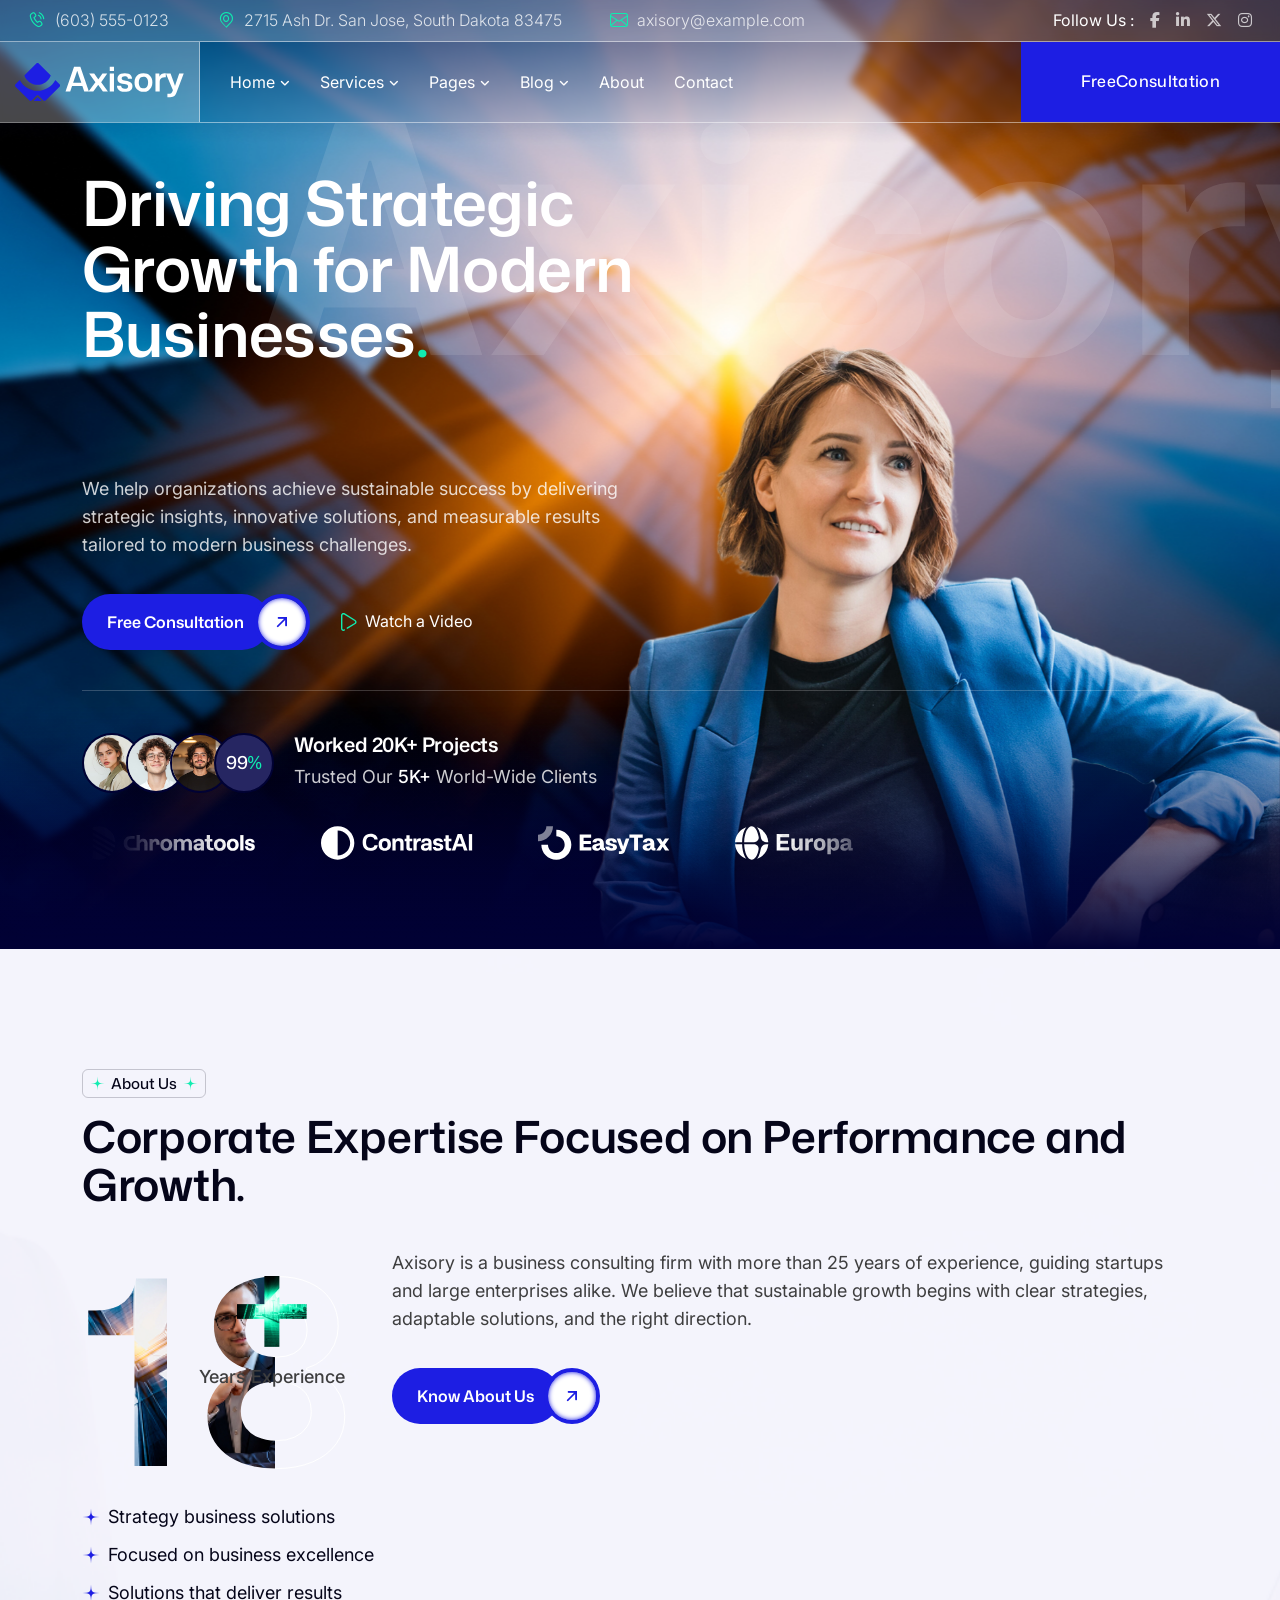
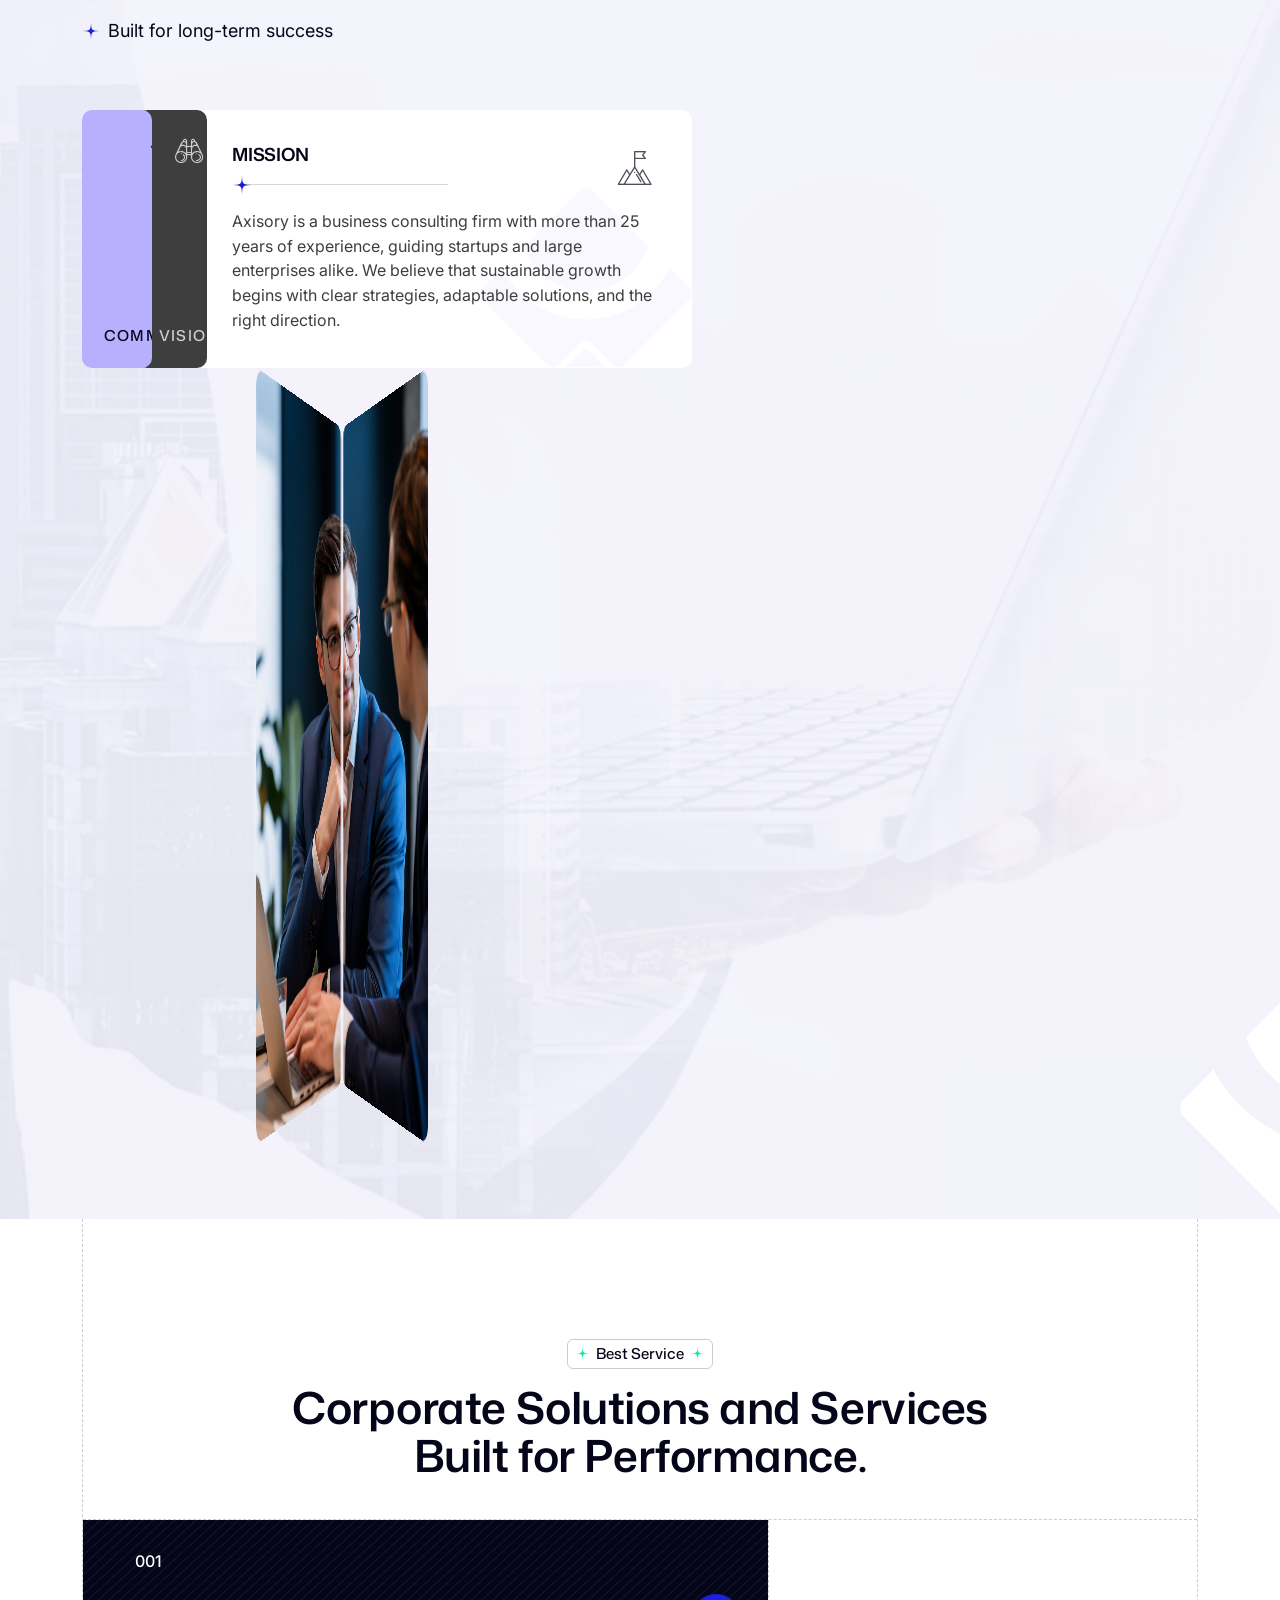
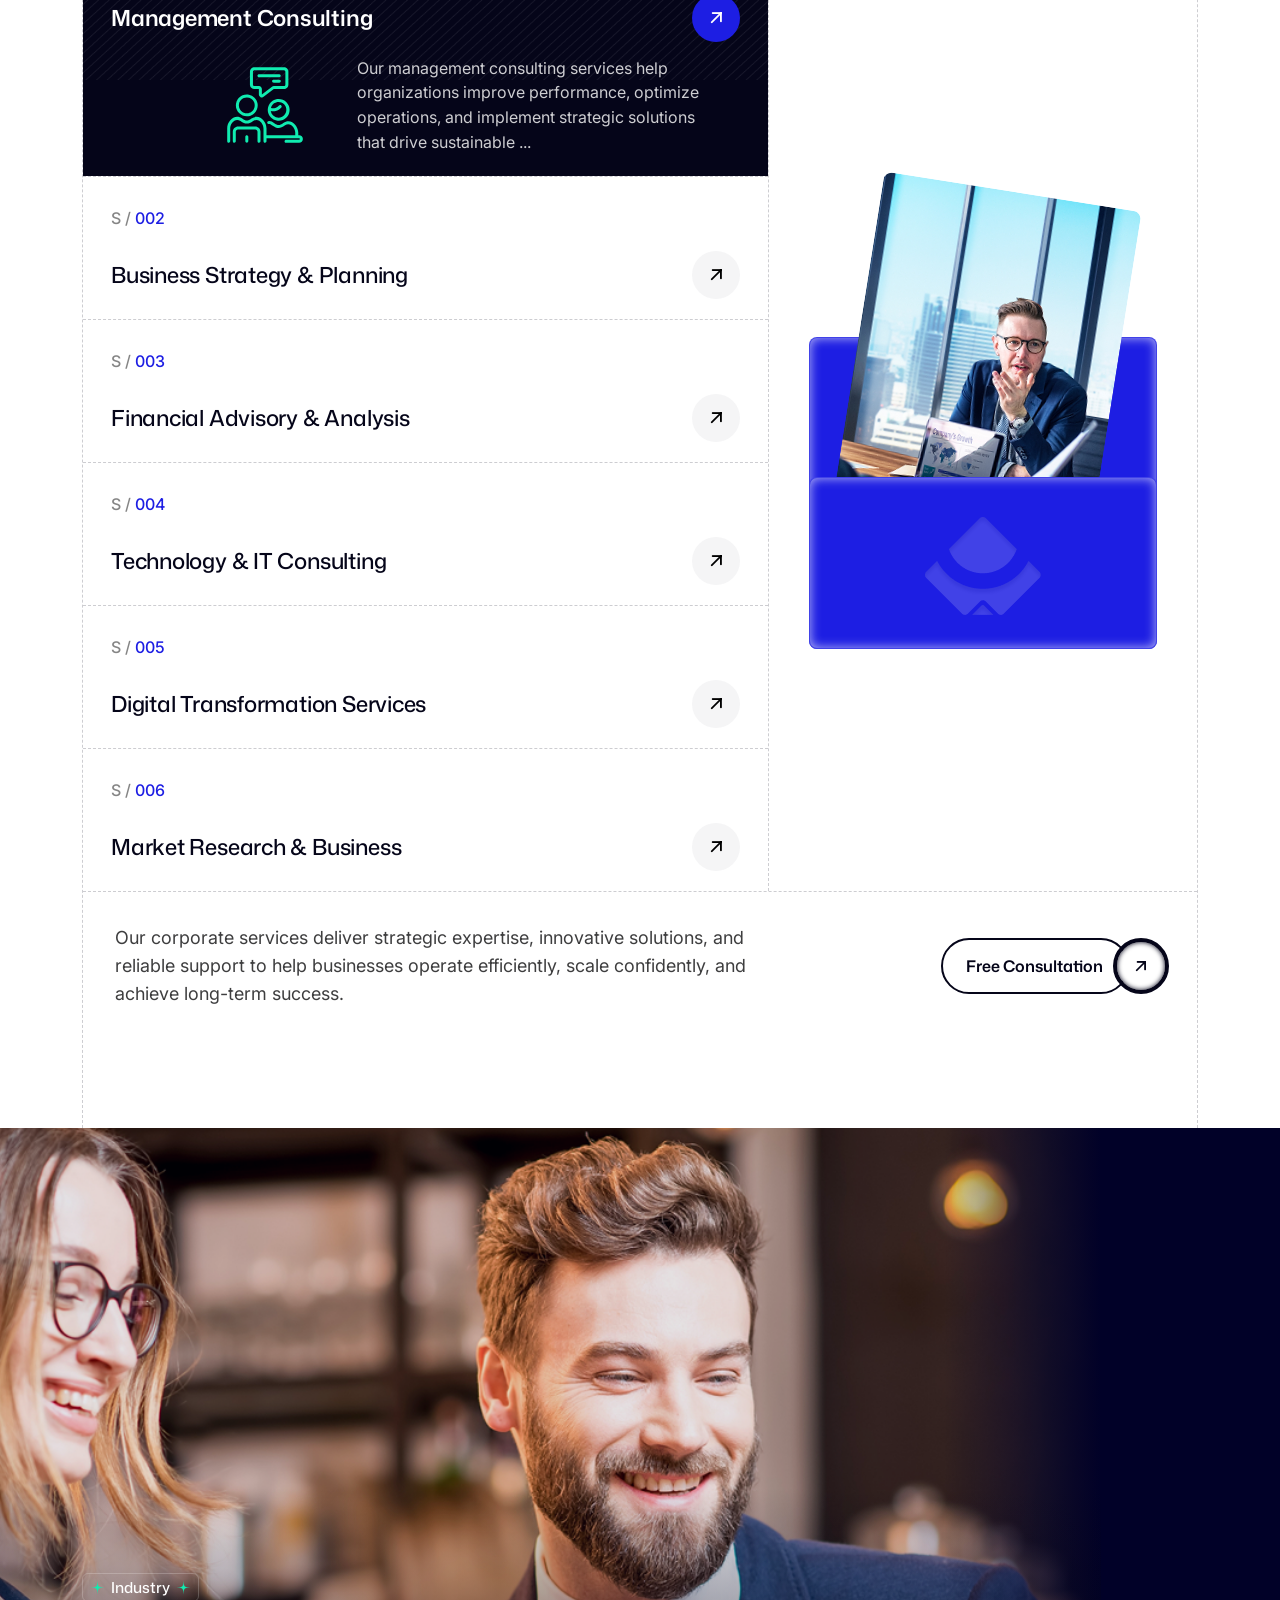
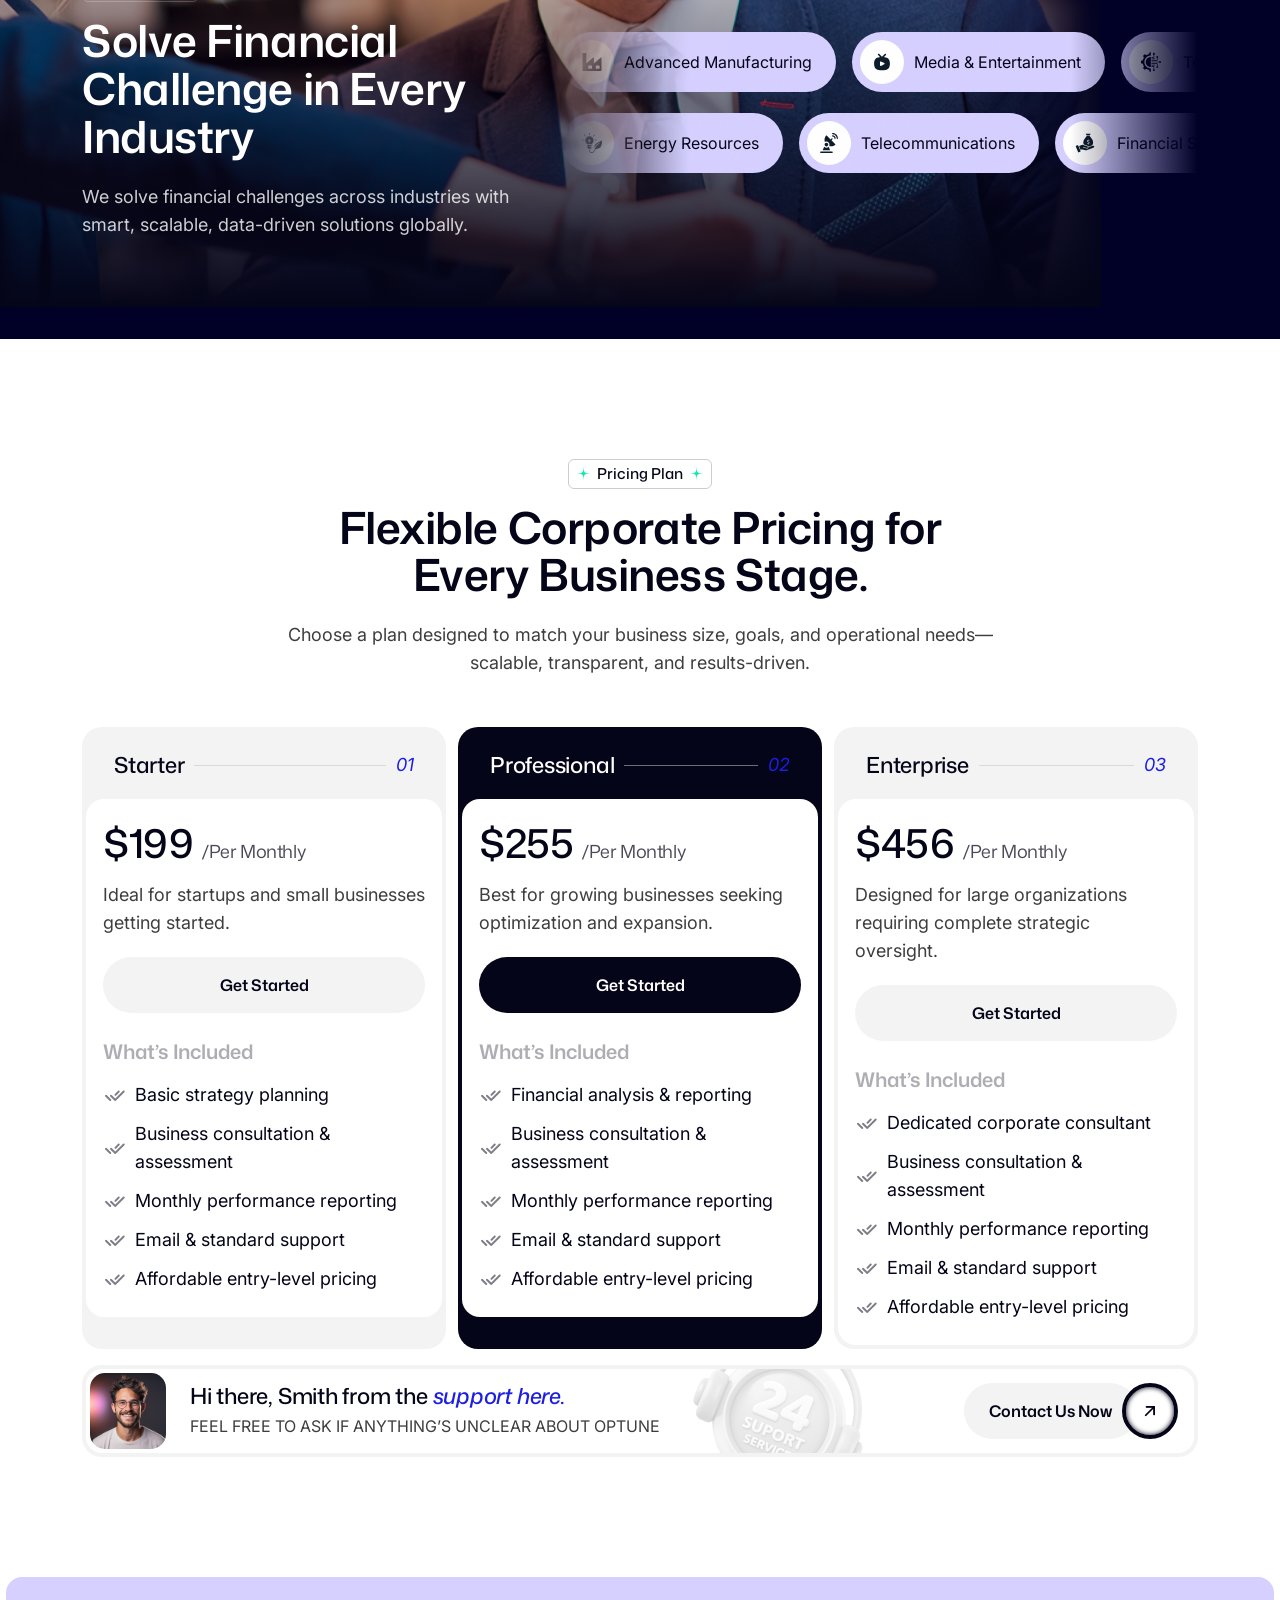
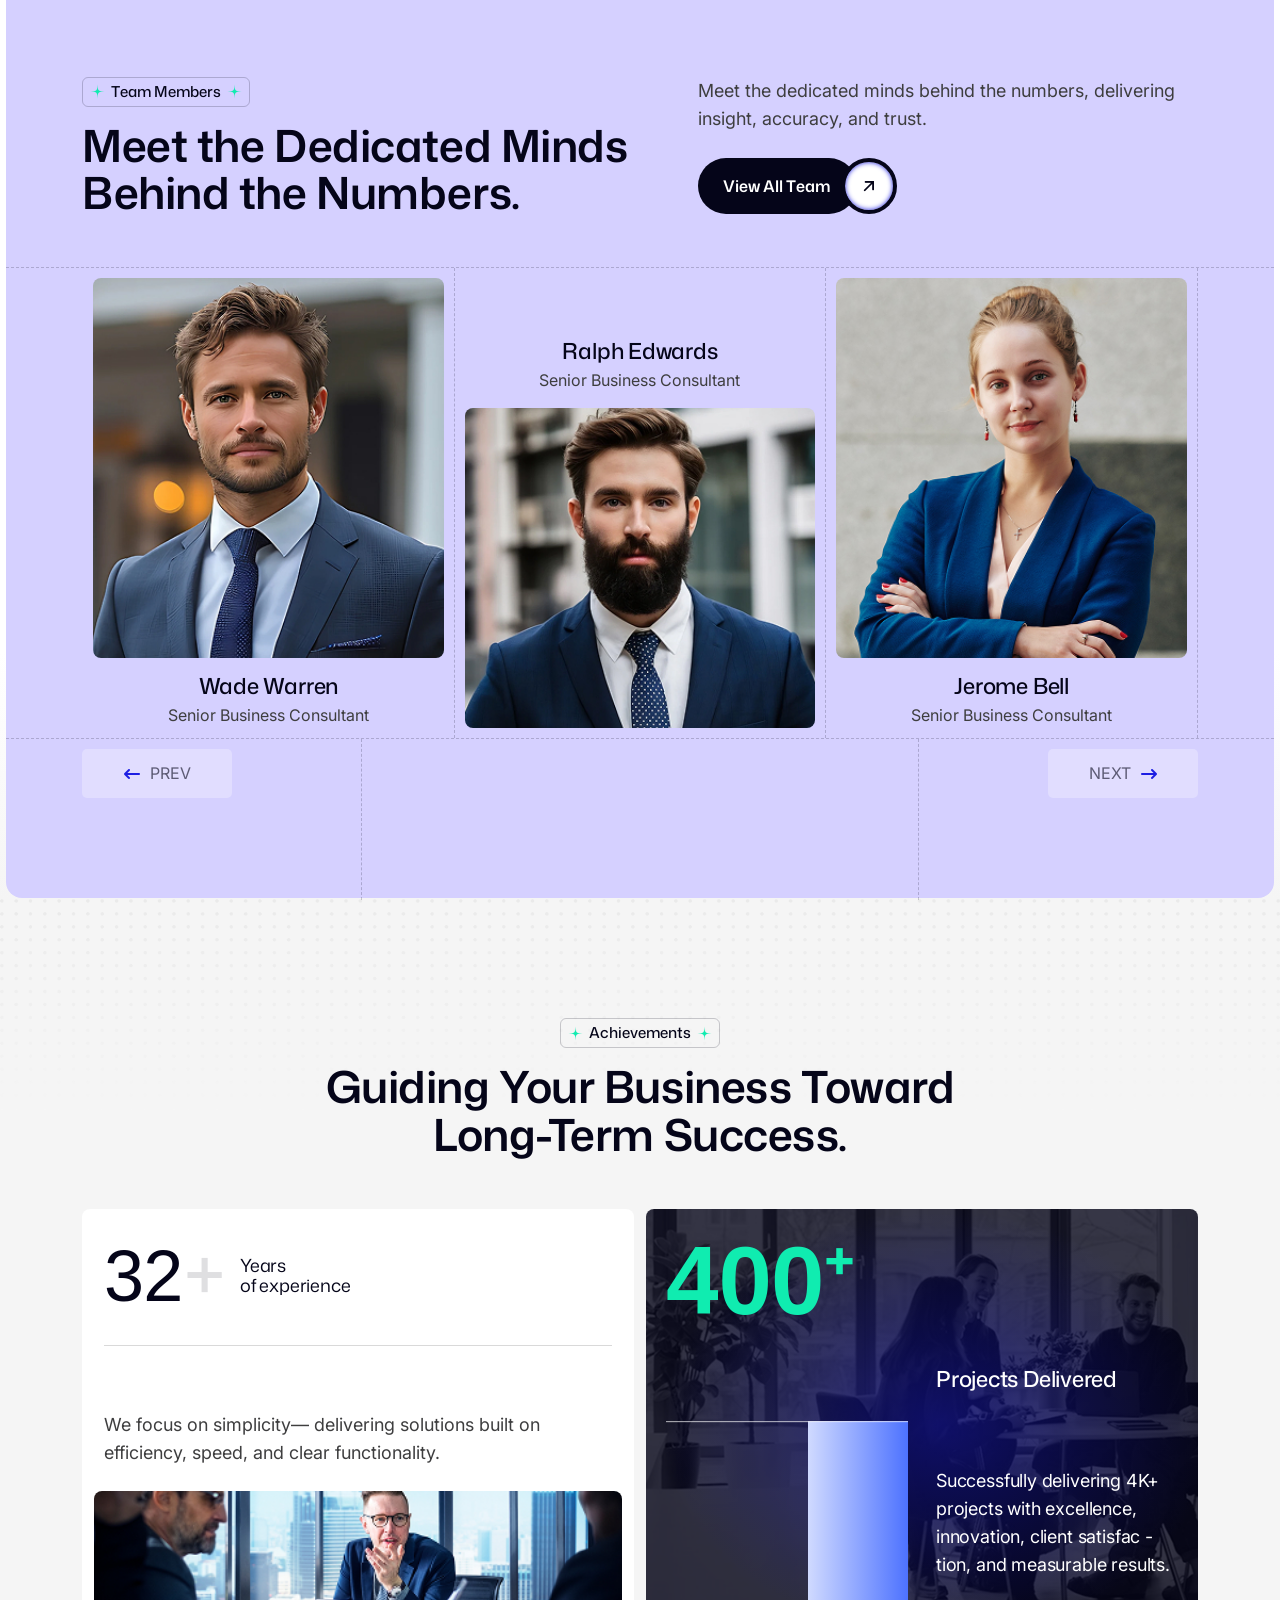
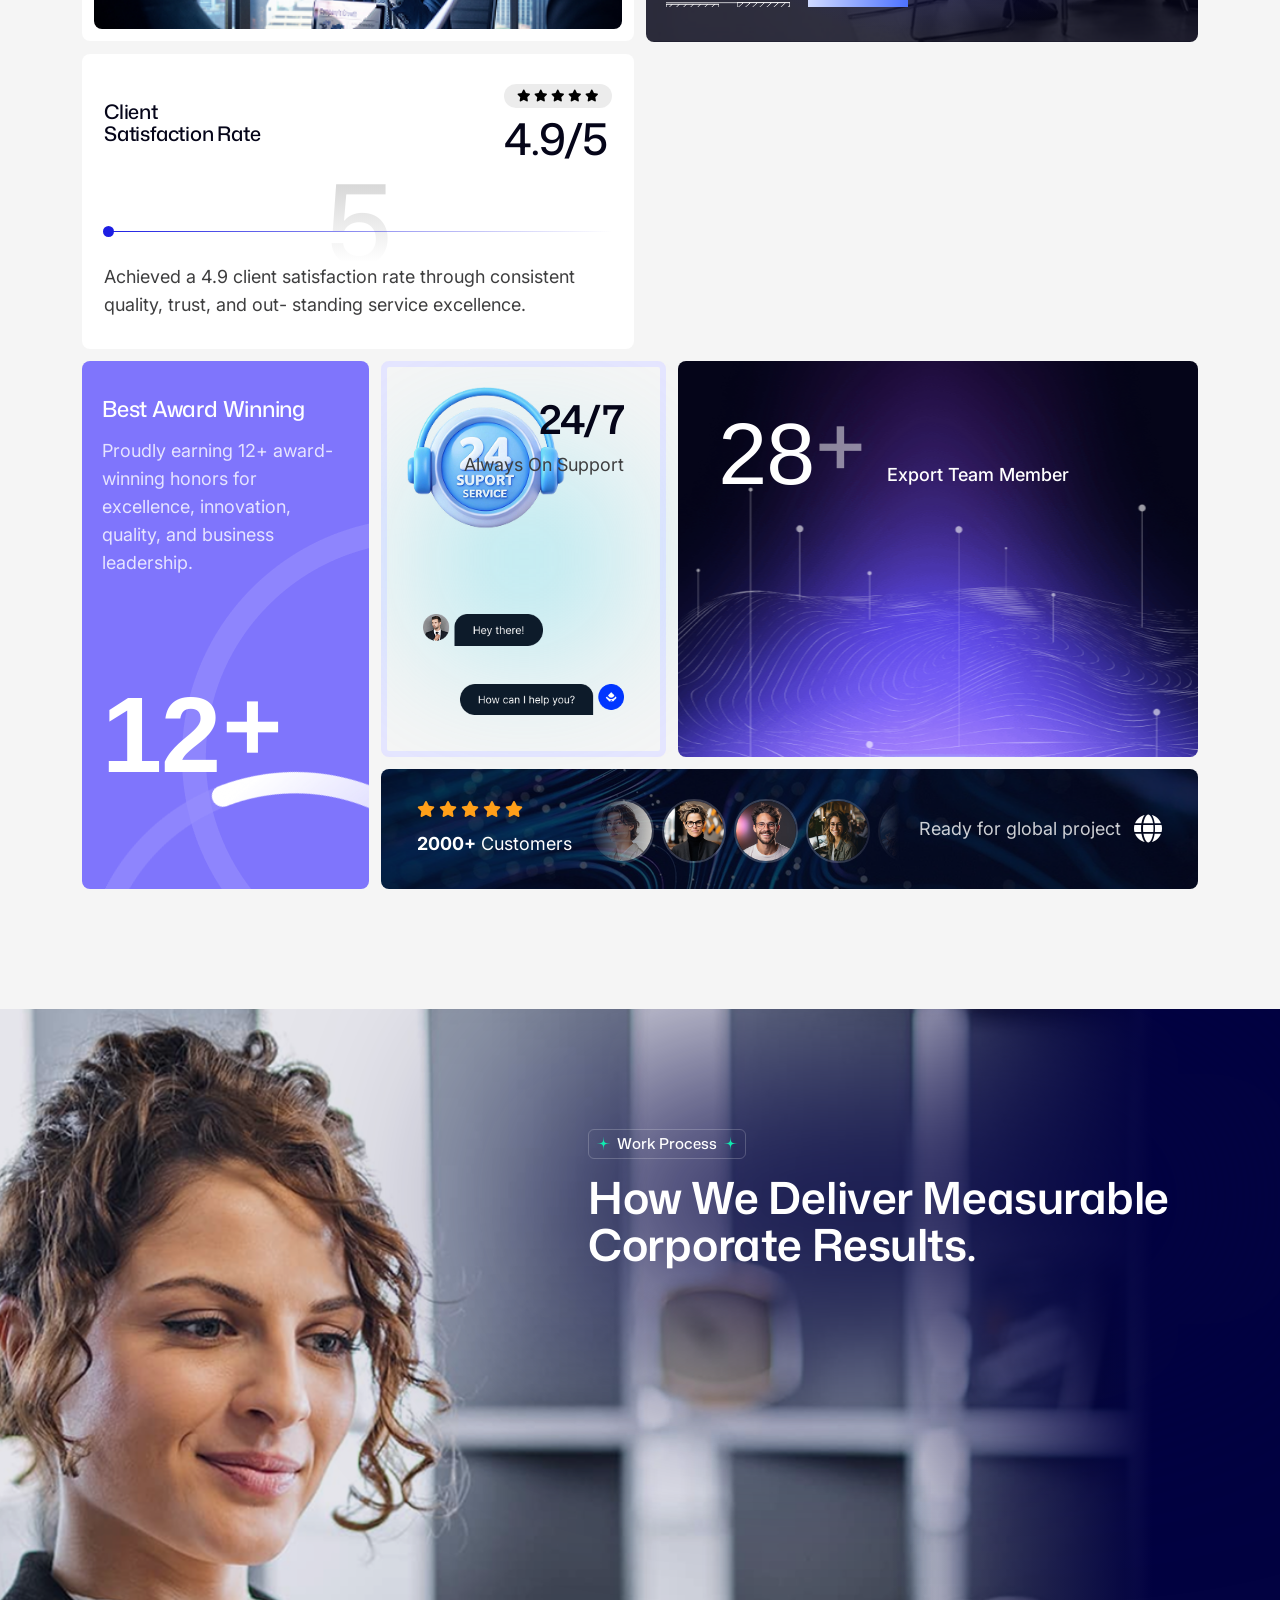
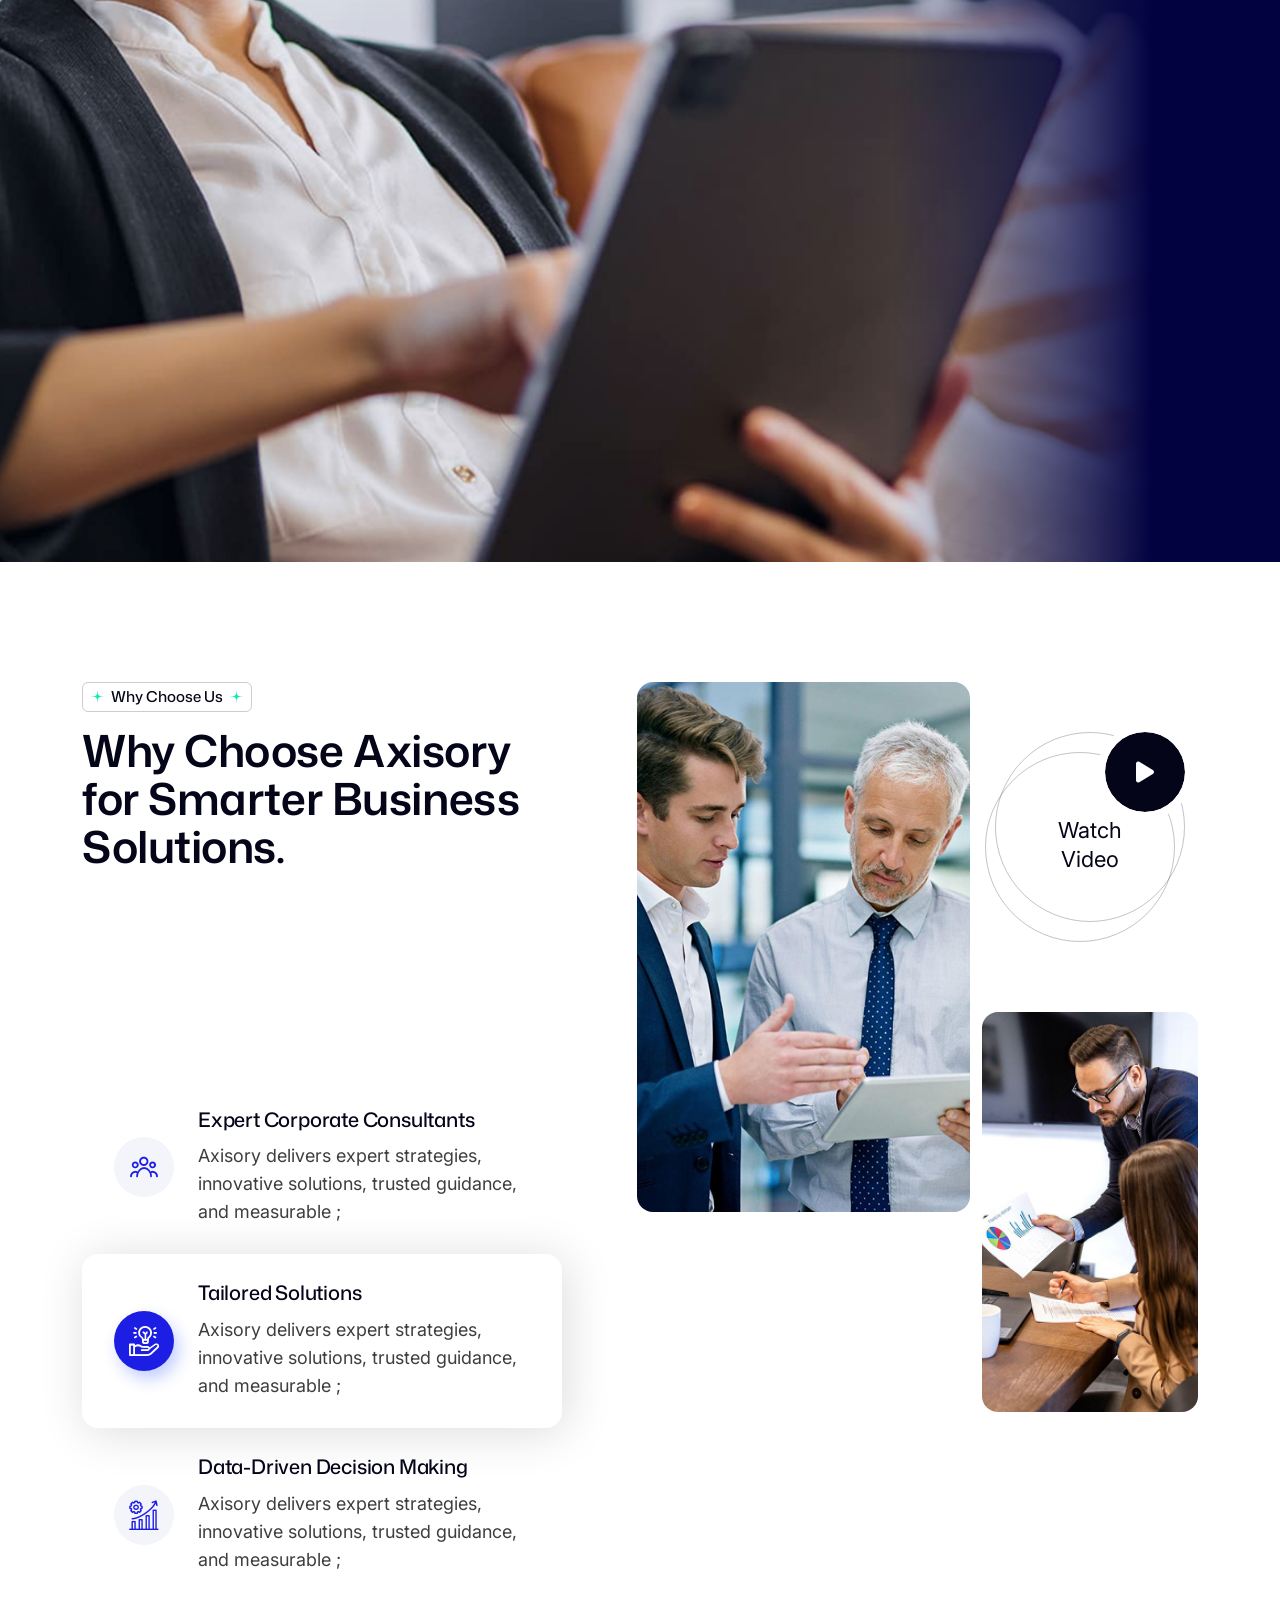
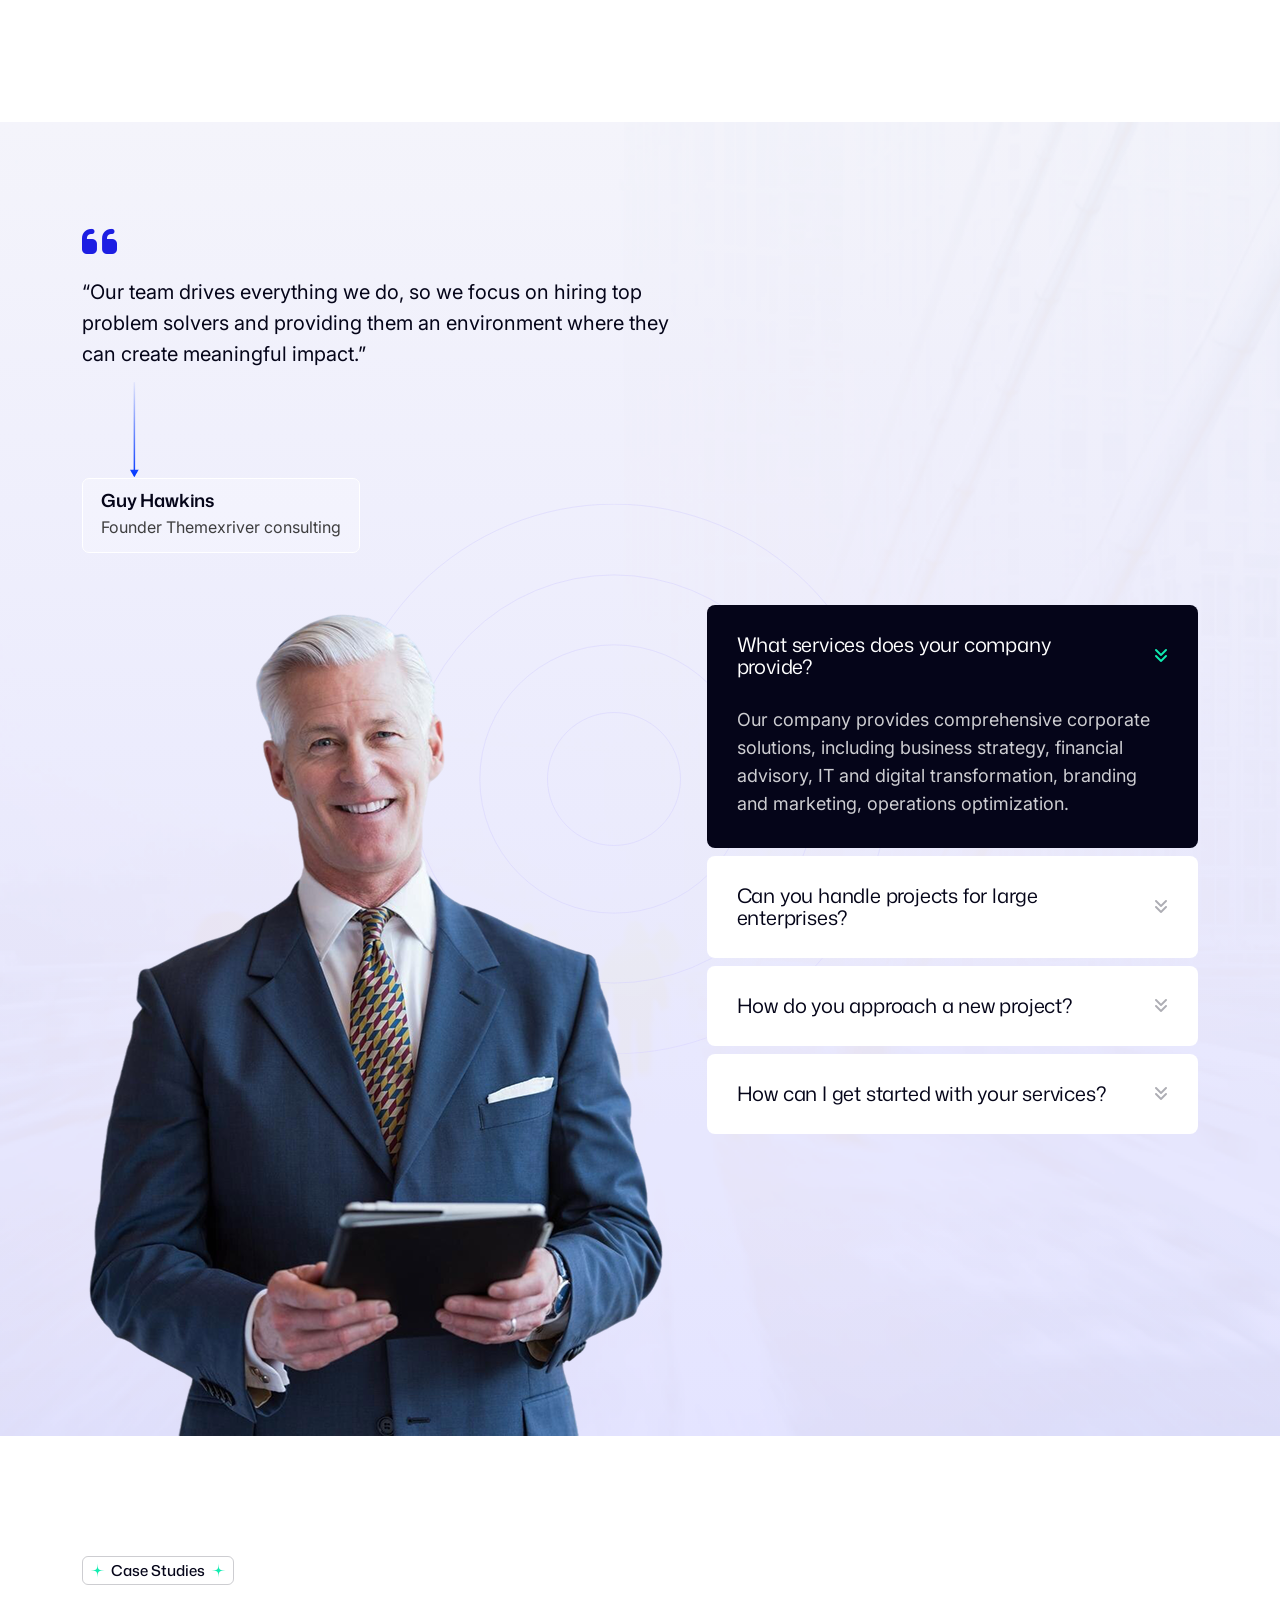
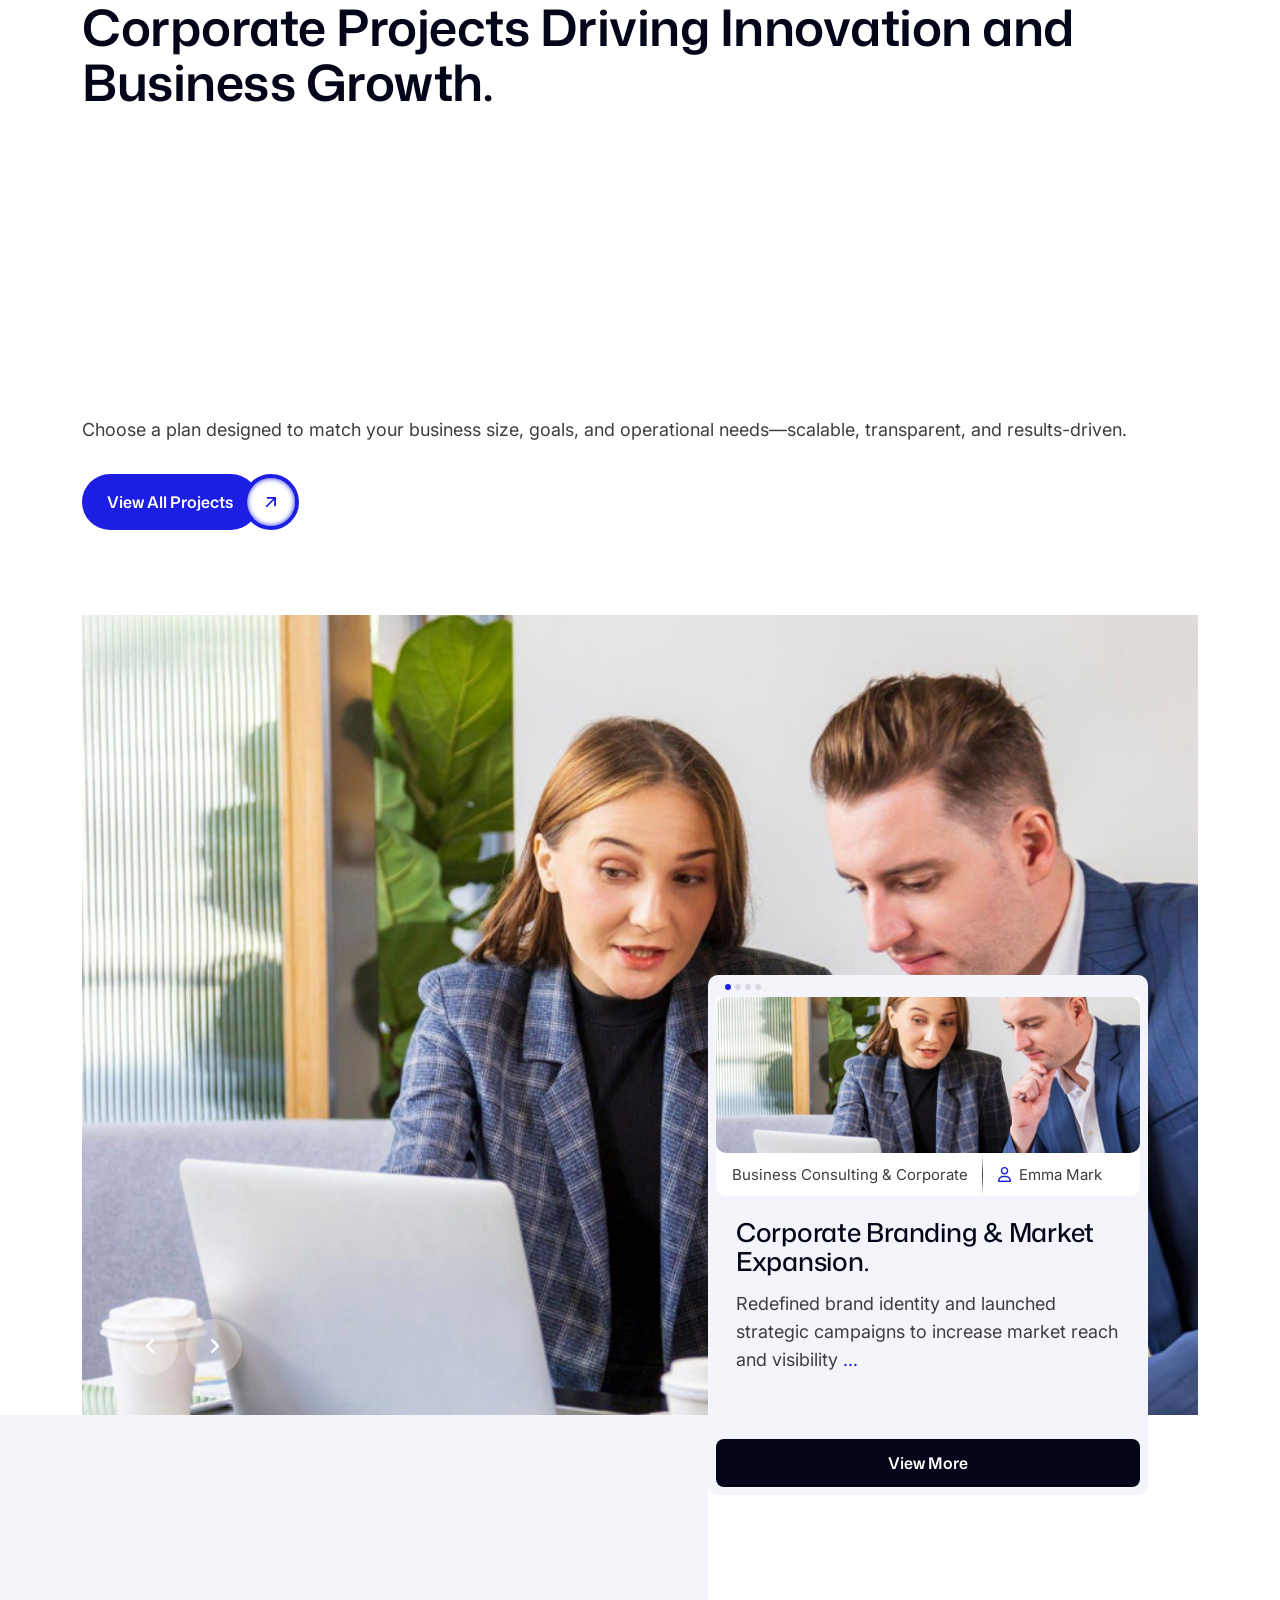
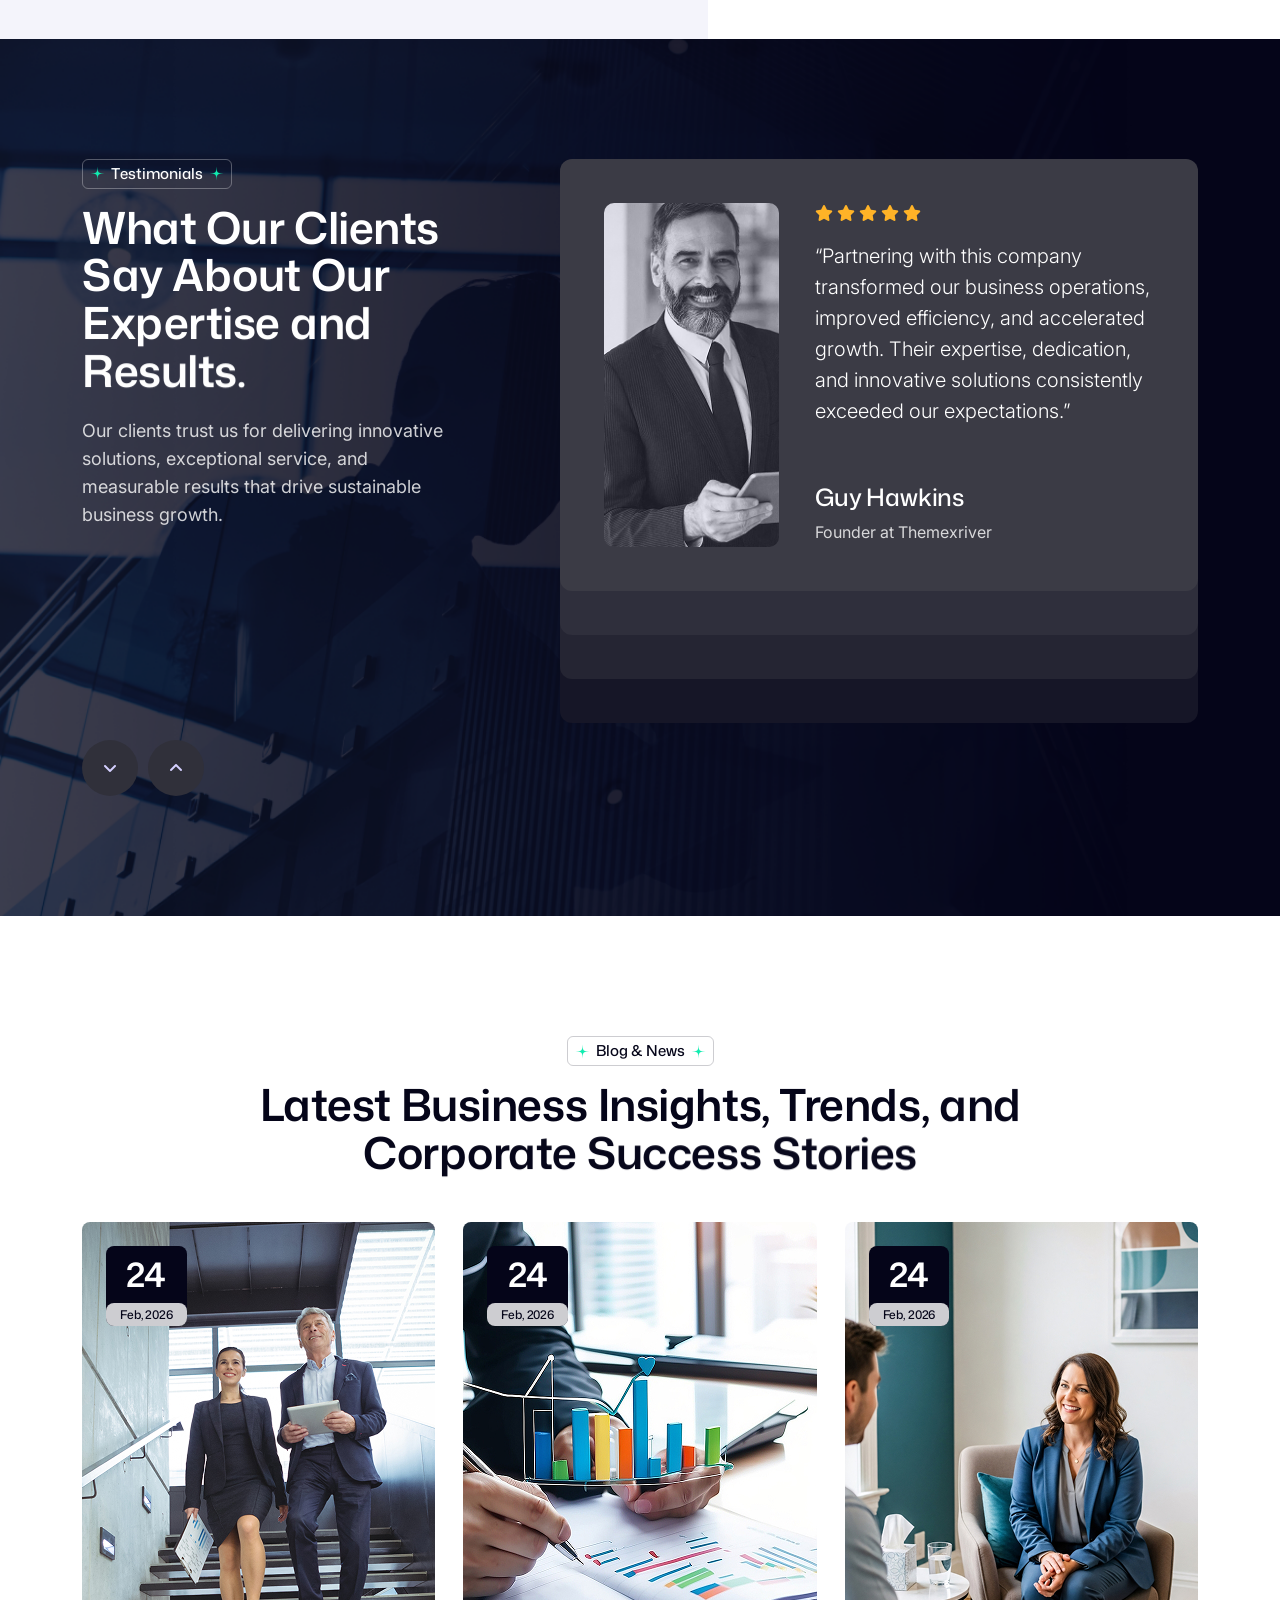
<file: index-6.html>
<!DOCTYPE html>
  <html lang="en">
  <head>
  	<meta charset="UTF-8">
  	<title>Axisory - Business HTML Template</title>
  	<meta name="description" content="Axisory. - Business Consulting WordPress Theme">
  	<meta name="keywords" content="accountant, advertising, adviser, business, company, consultant, consulting, corporate, finance, financial advisor, human resources, insurance, legal, marketing, multipurpose">
  	<meta name="author" content="Themexriver">
  	<link rel="shortcut icon" href="assets/img/logo/fv-1.png" type="image/x-icon">
  	<!-- Mobile Specific Meta -->
  	<meta name="viewport" content="width=device-width, initial-scale=1">


  	<link rel="stylesheet" href="assets/css/bootstrap.min.css">
  	<link rel="stylesheet" href="assets/css/fontawesome.css">
  	<link rel="stylesheet" href="assets/css/animate.css">
  	<link rel="stylesheet" href="assets/css/swiper.min.css">
  	<link rel="stylesheet" href="assets/css/jquery-ui.css"> 
  	<link rel="stylesheet" href="assets/css/odometer-theme-default.css"> 
  	<link rel="stylesheet" href="assets/css/magnific-popup.css">
  	<link rel="stylesheet" href="assets/css/flaticon_axisory.css">
  	<link rel="stylesheet" href="assets/css/main.css">
  	<link rel="stylesheet" href="assets/css/style.css">
  </head>
  <body class="as-home-6">
	
  	<div id="preloader">
  		<div class="preloader-logo">
  			<div class="item-img">
  				<svg width="216" height="182" viewBox="0 0 216 182" fill="none" xmlns="http://www.w3.org/2000/svg">
  					<path d="M212.668 101.741C215.874 104.947 215.874 110.143 212.668 113.349L146.201 179.817C143.299 182.727 138.581 182.727 135.67 179.817L112.801 156.948C109.899 154.038 105.182 154.038 102.271 156.948L79.4028 179.817C76.5008 182.727 71.7832 182.727 68.8725 179.817L2.40472 113.349C-0.801367 110.143 -0.801367 104.948 2.40472 101.741L22.5297 81.6155C38.3875 112.413 70.4987 133.48 107.536 133.48C144.565 133.48 176.677 112.412 192.543 81.6125L212.668 101.741ZM101.741 2.40454C104.947 -0.801536 110.143 -0.801517 113.349 2.40454L170.596 59.6624C161.577 85.8232 136.764 104.625 107.536 104.625C78.3096 104.625 53.4966 85.8262 44.476 59.6682L101.741 2.40454Z" fill="url(#paint0_linear_1_94)"/>
  					<path d="M127.294 181.997L110.307 165.011C108.778 163.482 106.293 163.482 104.764 165.011L87.7779 181.997H127.294Z" fill="url(#paint1_linear_1_94)"/>
  					<defs>
  						<linearGradient id="paint0_linear_1_94" x1="-0.000549316" y1="91.0001" x2="215.073" y2="91.0001" gradientUnits="userSpaceOnUse">
  							<stop stop-color="#0136FF"/>
  							<stop offset="1" stop-color="#55D7EA"/>
  						</linearGradient>
  						<linearGradient id="paint1_linear_1_94" x1="87.7779" y1="172.931" x2="127.294" y2="172.931" gradientUnits="userSpaceOnUse">
  							<stop stop-color="#0136FF"/>
  							<stop offset="1" stop-color="#55D7EA"/>
  						</linearGradient>
  					</defs>
  				</svg>
  			</div>
  		</div>
  	</div>


	<!-- header-start -->
	<header  class="as-header-1-area">

		<!-- header-top -->
		<div class="as-header-1-top">
			
			<!-- contact-info -->
			<div class="as-header-1-top-contact">
				<a href="#" class="as-p-1 link-elm">
					<i class="flaticon-phone flaticon"></i>
					(603) 555-0123
				</a>
				<a href="#" class="as-p-1 link-elm">
					<i class="flaticon-map-pointer flaticon"></i>
					2715 Ash Dr. San Jose, South Dakota 83475
				</a>
				<a href="#" class="as-p-1 link-elm">
					<i class="flaticon-email flaticon"></i>
					axisory@example.com
				</a>
			</div>

			<!-- social -->
			<div class="as-header-1-top-social">
				<p class="as-p-1 title">Follow Us :</p>
				<a href="#" class="link-elm">
					<i class="fa-brands fa-facebook-f"></i>
				</a>
				<a href="#" class="link-elm">
					<i class="fa-brands fa-linkedin-in"></i>
				</a>
				<a href="#" class="link-elm">
					<i class="fa-brands fa-x-twitter"></i>
				</a>
				<a href="#" class="link-elm">
					<i class="fa-brands fa-instagram"></i>
				</a>
			</div>

		</div>

		<!-- bottom -->
		<div class="as-header-1-bottom">

			<!-- logo -->
			<div class="as-header-1-logo">
				<a href="index-6.html">
					<img src="assets/imgs/logo/logo-1.svg" alt="">
				</a>
			</div>

			<!-- menu -->
			<div class="as-main-navigation d-none d-xl-inline-block ">
				<nav class="main-navigation ul-li">
					<ul id="main-nav" class="nav navbar-nav">
						<li class="dropdown active">
							<a href="!#">Home</a>
							<ul class="dropdown-menu clearfix">
								<li><a class="active"  href="index.html">Home Page One</a></li>
								<li><a href="index-2.html">Home Page Two</a></li>
								<li><a href="index-3.html">Home Page Three</a></li>
								<li><a href="index-4.html">Home Page Four</a></li>
								<li><a href="index-5.html">Home Page Five</a></li>
							</ul>
						</li>
						<li class="dropdown">
							<a href="!#">Services</a>
							<ul class="dropdown-menu clearfix"> 
								<li><a href="service-single.html">Construction </a></li>
								<li><a href="service-single-2.html">Architect Design</a></li>
								<li><a href="service-single-3.html">Interior Design</a></li>
								<li><a href="service-single-4.html">3D Animation</a></li>
								<li><a href="service-single-5.html">House Renovation</a></li>
								<li><a href="service-single-6.html">Ideas & Inspiration</a></li>
							</ul>
						</li>
						<li class="dropdown">
							<a href="!#">Pages</a>
							<ul class="dropdown-menu clearfix">
								<li><a href="service.html">Services</a></li>
								<li class="dropdown">
									<a href="service-single.html">Services Details</a>
									<ul class="dropdown-menu clearfix">
										<li><a href="service-single.html">Construction </a></li>
										<li><a href="service-single-2.html">Architect Design</a></li>
										<li><a href="service-single-3.html">Interior Design</a></li>
										<li><a href="service-single-4.html">3D Animation</a></li>
										<li><a href="service-single-5.html">House Renovation</a></li>
										<li><a href="service-single-6.html">Ideas & Inspiration</a></li>
									</ul>
								</li>
								<li><a href="team.html">Team Page</a></li>
								<li class="dropdown">
									<a href="service-single.html">Blog</a>
									<ul class="dropdown-menu clearfix">
										<li><a href="service-single.html">Construction</a></li>
										<li><a href="service-single-2.html">Architect Design</a></li>
										<li><a href="service-single-3.html">Interior Design</a></li>
										<li><a href="service-single-4.html">3D Animation</a></li>
										<li><a href="service-single-5.html">House Renovation</a></li>
										<li><a href="service-single-6.html">Ideas & Inspiration</a></li>
									</ul>
								</li>
								<li><a href="faq.html">FAQ Page</a></li>
								<li><a href="pricing.html">Pricing Page</a></li>
								<li><a href="testimonial.html">Testimonial Page</a></li>
								<li><a href="contact.html">Contact Page</a></li>
								<li><a href="booking.html">Booking Page</a></li>
							</ul>
						</li>
						<li class="dropdown active">
							<a href="!#">Blog</a>
							<ul class="dropdown-menu clearfix">
								<li><a class="active"  href="blog.html">Blog Page One</a></li>
								<li><a href="blog-2.html">Blog Page Two</a></li>
								<li><a href="blog-3.html">Blog Page Three</a></li>
								<li><a href="blog-4.html">Blog Page Four</a></li>
							</ul>
						</li>
						<li><a href="about.html">About</a></li>
						<li><a href="about.html">Contact</a></li>
					</ul>
				</nav>
			</div>

			<div class="as-header-1-bottom-links">

				<!-- search-form -->
				<form action="" class="as-header-1-search">
					<button class="form-btn" type="submit" >
						<i class="fa-solid fa-magnifying-glass"></i>
					</button>
					<input class="form-input as-p-1" type="text" placeholder="Search Here...">
				</form>

				<!-- pr-btn -->
				<a href="#" class="as-header-1-btn as-h-1 wa_btn_split_1">
					Free Consultation
				</a>

				<!-- offcanvas-btn -->
				<button class="as-offcanvas-btn-1 offcanvas_toggle">
					<i class="fa-solid fa-bars"></i>
				</button>

			</div>
		</div>

	</header>
	<!-- header-start -->

	<!-- hero-start -->
	<section class="as-hero-1-area wa-p-relative wa-fix" >

		<!-- bg-image -->
		<div class="as-hero-1-bg-img wa-fix wa-img-cover">
			<img src="assets/imgs/hero/h1-bg-img.jpg" alt="">
		</div>

		<h3 class="as-hero-1-big-title as-h-1">Axisory</h3>


		<div class="container as-container-1">
			<div class="as-hero-1-content mb-40">
				<h1 class="as-h-1 as-hero-1-title split-words-scale wa-split-text" data-delay="1">Driving Strategic Growth for Modern Businesses<span>.</span></h1>
				<p class="as-p-1 as-hero-1-disc wow fadeInUp2" data-wow-delay="1.7s">We help organizations achieve sustainable success by delivering strategic insights, innovative solutions, and measurable results tailored to modern business challenges.</p>

				<div class="btn-wrap wow fadeInUp2" data-wow-delay="1.8s">
					<a href="#" class="as-pr-btn-1 wa_btn_split_1">
						<span class="text">Free Consultation</span>
						<span class="icon" >
							<i class="flaticon-up-right-arrow flaticon"></i>
						</span>
					</a>
					<a href="#" class="as-plybtn-1 as-p-1">
						<svg width="16" height="18" viewBox="0 0 16 18" fill="none" xmlns="http://www.w3.org/2000/svg">
							<path d="M14.3781 6.92296L3.74685 0.369643C2.97771 -0.103877 2.04779 -0.123565 1.25926 0.316979C0.470743 0.757453 0 1.55975 0 2.46296V15.5099C0 16.8756 1.10039 17.9926 2.45286 18C2.45655 18 2.46024 18 2.46386 18C2.88651 18 3.32695 17.8675 3.73831 17.6165C4.06924 17.4146 4.17383 16.9827 3.97193 16.6518C3.77002 16.3208 3.33802 16.2163 3.0072 16.4182C2.81479 16.5355 2.62688 16.5962 2.46041 16.5962C1.95012 16.5934 1.40376 16.1563 1.40376 15.5099V2.46299C1.40376 2.07553 1.60569 1.73146 1.9439 1.54249C2.28214 1.35353 2.68099 1.36197 3.01051 1.56485L13.6418 8.11817C13.9613 8.3149 14.1442 8.64295 14.1434 9.01821C14.1426 9.39343 13.9585 9.72073 13.6372 9.9168L5.9507 14.6231C5.62009 14.8255 5.51617 15.2576 5.7186 15.5882C5.92099 15.9188 6.3531 16.0228 6.68371 15.8203L14.3693 11.1146C15.1051 10.6657 15.5455 9.88309 15.5472 9.02102C15.549 8.15905 15.1118 7.37465 14.3781 6.92296Z" fill="#10ECB0"/>
						</svg>
						Watch a Video
					</a>
				</div>
			</div>

			<div class="as-hero-1-bottom wow fadeInUp2" data-wow-delay="2.1s">

				<!-- author -->
				<div class="as-hero-1-author">

					<div class="as-hero-1-author-img">
						<div class="img-elm wa-fix wa-img-cover">
							<img src="assets/imgs/testimonial/author-img-1.jpg" alt="">
						</div>
						<div class="img-elm wa-fix wa-img-cover">
							<img src="assets/imgs/testimonial/author-img-2.jpg" alt="">
						</div>
						<div class="img-elm wa-fix wa-img-cover">
							<img src="assets/imgs/testimonial/author-img-3.jpg" alt="">
						</div>
						<div class="img-elm has-text">
							<p class="as-h-1">99<span>%</span></p>
						</div>
					</div>

					<div class="as-hero-1-author-content">
						<h4 class="as-h-1 title">Worked 20K+ Projects</h4>
						<p class="as-p-1 disc">Trusted Our <b>5K+</b> World-Wide Clients</p>
					</div>

				</div>

				<!-- partner -->
				<div class="as-hero-1-partner wa-fix" data-mask-image="assets/imgs/hero/partner-masking.png">
					<div class="as-hero-1-partner-marquee wa_marquee_left_nopause d-inline-block ">
						<div class="as-hero-1-partner-logo " >
							<div class="logo-elm">
								<img src="assets/imgs/partner/p1-logo-1.svg" alt="">
							</div>
							<div class="logo-elm">
								<img src="assets/imgs/partner/p1-logo-2.svg" alt="">
							</div>
							<div class="logo-elm">
								<img src="assets/imgs/partner/p1-logo-3.svg" alt="">
							</div>
							<div class="logo-elm">
								<img src="assets/imgs/partner/p1-logo-4.svg" alt="">
							</div>
							<div class="logo-elm">
								<img src="assets/imgs/partner/p1-logo-5.svg" alt="">
							</div>
							<div class="logo-elm">
								<img src="assets/imgs/partner/p1-logo-6.svg" alt="">
							</div>
							<div class="logo-elm">
								<img src="assets/imgs/partner/p1-logo-7.svg" alt="">
							</div>
						</div>
					</div>
				</div>


			</div>

		</div>

		<div class="as-hero-1-img">
			<img class="w-100" src="assets/imgs/hero/h1-img.jpg" alt="">
		</div>
	</section>
	<!-- hero-end -->

	<!-- about-start -->
	<section class="as-about-1-area pt-120 pb-135 wa-p-relative wa-fix" data-background="assets/imgs/about/a1-sec-bg.png">
		<div class="container as-container-1">
			<div class="as-about-1-wrap">

				<!-- left-content -->
				<div class="as-about-1-left">

					<!-- section-title -->
					<div class="as-about-1-sec-title mb-40">
						<h6 class="as-subtitle-1">
							<i class="flaticon-star-1 flaticon"></i>
							<span class="text split-in-left wa-split-text">About Us</span>
							<i class="flaticon-star-1 flaticon"></i>
						</h6>
						<h2 class="as-sec-title-1  wa-split-text split-up">Corporate Expertise Focused on Performance and Growth.</h2>						
					</div>

					<!-- content -->
					<div class="as-about-1-content mb-20">

						<div class="as-about-1-expri wow fadeInUp2" data-wow-offset="100">
							<h4 class="as-about-1-expri-number as-h-1">
								<span data-background="assets/imgs/about/a1-mask-img-2.jpg">1</span>
								<span data-background="assets/imgs/about/a1-mask-img-1.jpg">8</span>
							</h4>
							<h4 class="as-about-1-expri-number has-stroke as-h-1">
								<span >1</span>
								<span >8</span>
							</h4>
							<div class="as-about-1-expri-content">
								<img src="assets/imgs/about/a1-plus.png" alt="" class="plus-img">
								<p class="as-p-1 title">Years Experience</p>
							</div>
						</div>

						<div class="right-div wow fadeInUp2" data-wow-offset="100">
							<p class="disc as-p-1">Axisory is a business consulting firm with more than 25 years of experience, guiding startups and large enterprises alike. We believe that sustainable growth begins with clear strategies, adaptable solutions, and the right direction.</p>
							<div class="btn-wrap">
								<a href="#" class="as-pr-btn-1">
									<span class="text">Know About Us</span>
									<span class="icon">
										<i class="flaticon-up-right-arrow flaticon"></i>
									</span>
								</a>
							</div>
						</div>
					</div>

					<div class="as-about-1-list-x-features wa-p-relative " >

						<!-- list -->
						<ul class="wa-ul as-about-1-list ">
							<li class="as-p-1 wow fadeInUp2" data-wow-offset="100">
								<i class="flaticon-star-1 flaticon"></i>
								Strategy business solutions
							</li>
							<li class="as-p-1 wow fadeInUp2" data-wow-offset="100">
								<i class="flaticon-star-1 flaticon"></i>
								Focused on business excellence
							</li>
							<li class="as-p-1 wow fadeInUp2" data-wow-offset="100">
								<i class="flaticon-star-1 flaticon"></i>
								Solutions that deliver results
							</li>
							<li class="as-p-1 wow fadeInUp2" data-wow-offset="100">
								<i class="flaticon-star-1 flaticon"></i>
								Built for long-term success
							</li>
						</ul>

						<!-- features -->
						<div class="as-about-1-features">

							<!-- single-item -->
							<div class="as-about-1-features-item has-clr-1 wa_toggle_active">
								<div class="item-btn">
									<div class="btn-icon">
										<i class="flaticon-handshake flaticon"></i>
									</div>
									<h4 class="as-h-1 btn-title">COMMITMENT</h4>
								</div>
								<div class="content-wrap">
									<div class="title-x-icon">
										<div class="left">
											<h4 class="title as-h-1">
												<a href="#" aria-label="name">COMMITMENT</a>
											</h4>
											<div class="left-line">
												<i class="flaticon-star-1 flaticon"></i>
												<div class="line"></div>
											</div>
										</div>
										<div class="icon">
											<i class="flaticon-handshake flaticon"></i>
										</div>
									</div>
									<p class="as-p-1 disc">Axisory is a business consulting firm with more than 25 years of experience, guiding startups and large enterprises alike. We believe that sustainable growth begins with clear strategies, adaptable solutions, and the right direction.</p>
								</div>


								<div class="bg-favicon">
									<img src="assets/imgs/about/a1-card-favicon.png" alt="">
								</div>
							</div>

							<!-- single-item -->
							<div class="as-about-1-features-item has-clr-2 wa_toggle_active">
								<div class="item-btn">
									<div class="btn-icon">
										<i class="flaticon-vision flaticon"></i>
									</div>
									<h4 class="as-h-1 btn-title">VISION</h4>
								</div>
								<div class="content-wrap">
									<div class="title-x-icon">
										<div class="left">
											<h4 class="title as-h-1">
												<a href="#" aria-label="name">VISION</a>
											</h4>
											<div class="left-line">
												<i class="flaticon-star-1 flaticon"></i>
												<div class="line"></div>
											</div>
										</div>
										<div class="icon">
											<i class="flaticon-vision flaticon"></i>
										</div>
									</div>
									<p class="as-p-1 disc">Axisory is a business consulting firm with more than 25 years of experience, guiding startups and large enterprises alike. We believe that sustainable growth begins with clear strategies, adaptable solutions, and the right direction.</p>
								</div>

								<div class="bg-favicon">
									<img src="assets/imgs/about/a1-card-favicon.png" alt="">
								</div>
							</div>

							<!-- single-item -->
							<div class="as-about-1-features-item active wa_toggle_active wa_toggle_active">
								<div class="item-btn">
									<div class="btn-icon">
										<i class="flaticon-achievement flaticon"></i>
									</div>
									<h4 class="as-h-1 btn-title">MISSION</h4>
								</div>
								<div class="content-wrap">
									<div class="title-x-icon">
										<div class="left">
											<h4 class="title as-h-1">
												<a href="#" aria-label="name">MISSION</a>
											</h4>
											<div class="left-line">
												<i class="flaticon-star-1 flaticon"></i>
												<div class="line"></div>
											</div>
										</div>
										<div class="icon">
											<i class="flaticon-achievement flaticon"></i>
										</div>
									</div>
									<p class="as-p-1 disc">Axisory is a business consulting firm with more than 25 years of experience, guiding startups and large enterprises alike. We believe that sustainable growth begins with clear strategies, adaptable solutions, and the right direction.</p>
								</div>

								<div class="bg-favicon">
									<img src="assets/imgs/about/a1-card-favicon.png" alt="">
								</div>
							</div>


						</div>
					</div>

				</div>

				<div class="as-about-1-right wa-p-relative">
					<div class="as-about-1-fold-scene" >
						<div class="fold half left" data-background="assets/imgs/about/a1-img-1.jpg"></div>
						<div class="fold half right" data-background="assets/imgs/about/a1-img-1.jpg"></div>
						<svg class="as-about-1-fold-scene-line" xmlns="http://www.w3.org/2000/svg" version="1.1" width="30" height="660">
							<path d="M0 0 C9.9 0 19.8 0 30 0 C29.01 0.66 28.02 1.32 27 2 C23.89740822 4.82883368 22.14029249 6.70786831 21.87391083 11.06007456 C21.87339559 11.85938066 21.87288035 12.65868677 21.8723495 13.48221427 C21.86933353 14.40767264 21.86631756 15.33313102 21.8632102 16.28663358 C21.86497967 17.30702723 21.86674914 18.32742088 21.86857224 19.37873554 C21.8665196 20.4643354 21.86446697 21.54993526 21.86235213 22.66843209 C21.85665172 26.34336305 21.85814312 30.01825689 21.85955811 33.69319153 C21.85697622 36.33962781 21.85400258 38.98606103 21.8505547 41.63249606 C21.84296354 48.16687183 21.84078108 54.70123943 21.84022565 61.23561915 C21.83931312 69.05919192 21.8326489 76.8827571 21.82587883 84.70632662 C21.80980557 103.61689497 21.80391421 122.52746254 21.79913008 141.4380365 C21.79679563 150.38011444 21.79319317 159.32219174 21.7894347 168.26426917 C21.77659854 198.86109137 21.76587899 229.45791321 21.7624321 260.05473804 C21.76221046 261.97604278 21.76198868 263.89734752 21.76176675 265.81865225 C21.7615461 267.7446518 21.76132562 269.67065135 21.7611053 271.5966509 C21.76066274 275.46067417 21.76021563 279.32469744 21.75976562 283.1887207 C21.75965623 284.1467765 21.75954684 285.10483229 21.75943414 286.09192008 C21.75580221 317.16810466 21.73987738 348.24426593 21.71657526 379.32044158 C21.69199601 412.15973661 21.67826016 444.99901832 21.67706418 477.83832282 C21.67689272 481.44111646 21.67667729 485.04391009 21.67642975 488.64670372 C21.67637398 489.53384229 21.67631821 490.42098086 21.67626075 491.33500242 C21.67510869 505.62984761 21.66407364 519.92466894 21.64954269 534.21950607 C21.63519788 548.57919164 21.63192929 562.93884652 21.63998267 577.29853729 C21.64444835 585.83564793 21.64054098 594.37265971 21.62474416 602.90975742 C21.61502396 608.60790603 21.61614396 614.30598507 21.62618039 620.00413298 C21.63159392 623.25374772 21.6305711 626.50313303 21.61967167 629.75273965 C21.60867997 633.24991475 21.61599554 636.74658079 21.6280632 640.24374104 C21.62046801 641.25711118 21.61287282 642.27048133 21.60504746 643.31455967 C21.64468572 648.59902793 21.92246969 652.48364802 25 657 C27.55721737 658.42557356 27.55721737 658.42557356 30 659 C30 659.33 30 659.66 30 660 C20.1 660 10.2 660 0 660 C0.99 659.34 1.98 658.68 3 658 C6.10259178 655.17116632 7.85970751 653.29213169 8.12608917 648.93992544 C8.12660441 648.14061934 8.12711965 647.34131323 8.1276505 646.51778573 C8.13217445 645.12959817 8.13217445 645.12959817 8.1367898 643.71336642 C8.13502033 642.69297277 8.13325086 641.67257912 8.13142776 640.62126446 C8.1334804 639.5356646 8.13553303 638.45006474 8.13764787 637.33156791 C8.14334828 633.65663695 8.14185688 629.98174311 8.14044189 626.30680847 C8.14302378 623.66037219 8.14599742 621.01393897 8.1494453 618.36750394 C8.15703646 611.83312817 8.15921892 605.29876057 8.15977435 598.76438085 C8.16068688 590.94080808 8.1673511 583.1172429 8.17412117 575.29367338 C8.19019443 556.38310503 8.19608579 537.47253746 8.20086992 518.5619635 C8.20320437 509.61988556 8.20680683 500.67780826 8.2105653 491.73573083 C8.22340146 461.13890863 8.23412101 430.54208679 8.2375679 399.94526196 C8.23778954 398.02395722 8.23801132 396.10265248 8.23823325 394.18134775 C8.2384539 392.2553482 8.23867438 390.32934865 8.2388947 388.4033491 C8.23933726 384.53932583 8.23978437 380.67530256 8.24023438 376.8112793 C8.24034377 375.8532235 8.24045316 374.89516771 8.24056586 373.90807992 C8.24419779 342.83189534 8.26012262 311.75573407 8.28342474 280.67955842 C8.30800399 247.84026339 8.32173984 215.00098168 8.32293582 182.16167718 C8.32310728 178.55888354 8.32332271 174.95608991 8.32357025 171.35329628 C8.32362602 170.46615771 8.32368179 169.57901914 8.32373925 168.66499758 C8.32489131 154.37015239 8.33592636 140.07533106 8.35045731 125.78049393 C8.36480212 111.42080836 8.36807071 97.06115348 8.36001733 82.70146271 C8.35555165 74.16435207 8.35945902 65.62734029 8.37525584 57.09024258 C8.38497604 51.39209397 8.38385604 45.69401493 8.37381961 39.99586702 C8.36840608 36.74625228 8.3694289 33.49686697 8.38032833 30.24726035 C8.39132003 26.75008525 8.38400446 23.25341921 8.3719368 19.75625896 C8.37953199 18.74288882 8.38712718 17.72951867 8.39495254 16.68544033 C8.35531428 11.40097207 8.07753031 7.51635198 5 3 C2.44278263 1.57442644 2.44278263 1.57442644 0 1 C0 0.67 0 0.34 0 0 Z " fill="#FEFEFE" transform="translate(0,0)"/>
						</svg>
					</div>

					<div class="as-about-1-progress">
						<h4 class="as-p-1 title">Business Progress</h4>
						<p class="as-p-1 number">96%</p>
						<img src="assets/imgs/about/a1-progress-img.png" alt="">
					</div>
				</div>
			</div>
		</div>

		<div class="as-about-1-bg-shape">
			<img src="assets/imgs/about/a1-bg-favicon.png" alt="">
		</div>
	</section>
	<!-- about-end -->

	<!-- services-start -->
	<section class="as-services-1-area">
		<div class="container as-container-1">
			<div class="as-services-1-border pt-120 pb-120">

				<!-- section-title -->
				<div class="as-services-1-sec-title text-center mb-40">
					<h6 class="as-subtitle-1">
						<i class="flaticon-star-1 flaticon"></i>
						<span class="text split-in-left wa-split-text">Best Service</span>
						<i class="flaticon-star-1 flaticon"></i>
					</h6>
					<h2 class="as-sec-title-1 wa-split-text split-up">Corporate Solutions and Services <br> Built  for Performance.</h2>						
				</div>

				<div class="as-services-1-wrap">

					
					<!-- tabs-btn -->
					<ul class="as-services-1-tabs-btn wa-ul" role="tablist">

						<!-- single-btn -->
						<li class="nav-item" role="presentation">
							<button class="nav-link active" id="home-tab" data-bs-toggle="tab" data-bs-target="#home" type="button" role="tab" aria-controls="home" aria-selected="true">
								<span class="as-services-1-tabs-btn-single">
									<span class="top-content">
										<p class="number as-p-1">
											<span>S /</span> <span>001</span>
										</p>
										<h4 class="as-h-1 title">
											<a href="#">Management Consulting</a>
										</h4>
										<a href="#" class="arrow-btn">
											<i class="flaticon-up-right-arrow flaticon"></i>
										</a>
									</span>
									<span class="bottom-content">
										<span class="icon">
											<img src="assets/imgs/services/s1-icon-6.svg" alt="">
										</span>
										<p class="as-p-1 disc">Our management consulting services help organizations improve performance, optimize operations, and implement strategic solutions that drive sustainable ...</p>
									</span>
								</span>
								<span class="bg-line">
									<img src="assets/imgs/services/s1-bg-line.png" alt="" class="w-100">
								</span>
							</button>
						</li>

						<!-- single-btn -->
						<li class="nav-item" role="presentation">
							<button class="nav-link" id="profile-tab" data-bs-toggle="tab" data-bs-target="#profile" type="button" role="tab" aria-controls="profile" aria-selected="false">
								<span class="as-services-1-tabs-btn-single">
									<span class="top-content">
										<p class="number as-p-1">
											<span>S /</span> <span>002</span>
										</p>
										<h4 class="as-h-1 title">
											<a href="#">Business Strategy & Planning</a>
										</h4>
										<a href="#" class="arrow-btn">
											<i class="flaticon-up-right-arrow flaticon"></i>
										</a>
									</span>
									<span class="bottom-content">
										<span class="icon">
											<img src="assets/imgs/services/s1-icon-1.svg" alt="">
										</span>
										<p class="as-p-1 disc">Our management consulting services help organizations improve performance, optimize operations, and implement strategic solutions that drive sustainable ...</p>
									</span>
								</span>
								<span class="bg-line">
									<img src="assets/imgs/services/s1-bg-line.png" alt="" class="w-100">
								</span>
							</button>
						</li>

						<!-- single-btn -->
						<li class="nav-item" role="presentation">
							<button class="nav-link" id="contact-tab" data-bs-toggle="tab" data-bs-target="#contact" type="button" role="tab" aria-controls="contact" aria-selected="false">
								<span class="as-services-1-tabs-btn-single">
									<span class="top-content">
										<p class="number as-p-1">
											<span>S /</span> <span>003</span>
										</p>
										<h4 class="as-h-1 title">
											<a href="#">Financial Advisory & Analysis</a>
										</h4>
										<a href="#" class="arrow-btn">
											<i class="flaticon-up-right-arrow flaticon"></i>
										</a>
									</span>
									<span class="bottom-content">
										<span class="icon">
											<img src="assets/imgs/services/s1-icon-2.svg" alt="">
										</span>
										<p class="as-p-1 disc">Our management consulting services help organizations improve performance, optimize operations, and implement strategic solutions that drive sustainable ...</p>
									</span>
								</span>
								<span class="bg-line">
									<img src="assets/imgs/services/s1-bg-line.png" alt="" class="w-100">
								</span>
							</button>
						</li>

						<!-- single-btn -->
						<li class="nav-item" role="presentation">
							<button class="nav-link" id="contact-tab2" data-bs-toggle="tab" data-bs-target="#contact2" type="button" role="tab" aria-controls="contact2" aria-selected="false">
								<span class="as-services-1-tabs-btn-single">
									<span class="top-content">
										<p class="number as-p-1">
											<span>S /</span> <span>004</span>
										</p>
										<h4 class="as-h-1 title">
											<a href="#">Technology & IT Consulting</a>
										</h4>
										<a href="#" class="arrow-btn">
											<i class="flaticon-up-right-arrow flaticon"></i>
										</a>
									</span>
									<span class="bottom-content">
										<span class="icon">
											<img src="assets/imgs/services/s1-icon-3.svg" alt="">
										</span>
										<p class="as-p-1 disc">Our management consulting services help organizations improve performance, optimize operations, and implement strategic solutions that drive sustainable ...</p>
									</span>
								</span>
								<span class="bg-line">
									<img src="assets/imgs/services/s1-bg-line.png" alt="" class="w-100">
								</span>
							</button>
						</li>

						<!-- single-btn -->
						<li class="nav-item" role="presentation">
							<button class="nav-link" id="contact-tab3" data-bs-toggle="tab" data-bs-target="#contact3" type="button" role="tab" aria-controls="contact3" aria-selected="false">
								<span class="as-services-1-tabs-btn-single">
									<span class="top-content">
										<p class="number as-p-1">
											<span>S /</span> <span>005</span>
										</p>
										<h4 class="as-h-1 title">
											<a href="#">Digital Transformation Services</a>
										</h4>
										<a href="#" class="arrow-btn">
											<i class="flaticon-up-right-arrow flaticon"></i>
										</a>
									</span>
									<span class="bottom-content">
										<span class="icon">
											<img src="assets/imgs/services/s1-icon-4.svg" alt="">
										</span>
										<p class="as-p-1 disc">Our management consulting services help organizations improve performance, optimize operations, and implement strategic solutions that drive sustainable ...</p>
									</span>
								</span>
								<span class="bg-line">
									<img src="assets/imgs/services/s1-bg-line.png" alt="" class="w-100">
								</span>
							</button>
						</li>

						<!-- single-btn -->
						<li class="nav-item" role="presentation">
							<button class="nav-link" id="contact-tab4" data-bs-toggle="tab" data-bs-target="#contact4" type="button" role="tab" aria-controls="contact4" aria-selected="false">
								<span class="as-services-1-tabs-btn-single">
									<span class="top-content">
										<p class="number as-p-1">
											<span>S /</span> <span>006</span>
										</p>
										<h4 class="as-h-1 title">
											<a href="#">Market Research & Business</a>
										</h4>
										<a href="#" class="arrow-btn">
											<i class="flaticon-up-right-arrow flaticon"></i>
										</a>
									</span>
									<span class="bottom-content">
										<span class="icon">
											<img src="assets/imgs/services/s1-icon-5.svg" alt="">
										</span>
										<p class="as-p-1 disc">Our management consulting services help organizations improve performance, optimize operations, and implement strategic solutions that drive sustainable ...</p>
									</span>
								</span>
								<span class="bg-line">
									<img src="assets/imgs/services/s1-bg-line.png" alt="" class="w-100">
								</span>
							</button>
						</li>
					</ul>

					<!-- tabs-content -->
					<div class="as-services-1-wrap-right">
						<div class="as-services-1-tabs-box">
							<div class="tab-content as-services-1-tabs-pane" >
								<!-- single-pane -->
								<div class="tab-pane  show active" id="home" role="tabpanel" aria-labelledby="home-tab">
									<div class="as-services-1-tabs-pane-img wa-fix wa-img-cover">
										<img src="assets/imgs/services/s1-img-1.jpg" alt="">
									</div>
								</div>
			
								<!-- single-pane -->
								<div class="tab-pane " id="profile" role="tabpanel" aria-labelledby="profile-tab">
									<div class="as-services-1-tabs-pane-img wa-fix wa-img-cover">
										<img src="assets/imgs/services/s1-img-2.jpg" alt="">
									</div>
								</div>
			
								<!-- single-pane -->
								<div class="tab-pane " id="contact" role="tabpanel" aria-labelledby="contact-tab">
									<div class="as-services-1-tabs-pane-img wa-fix wa-img-cover">
										<img src="assets/imgs/services/s1-img-3.jpg" alt="">
									</div>
								</div>
			
								<!-- single-pane -->
								<div class="tab-pane " id="contact2" role="tabpanel" aria-labelledby="contact-tab2">
									<div class="as-services-1-tabs-pane-img wa-fix wa-img-cover">
										<img src="assets/imgs/services/s1-img-4.jpg" alt="">
									</div>
								</div>
			
								<!-- single-pane -->
								<div class="tab-pane " id="contact3" role="tabpanel" aria-labelledby="contact-tab3">
									<div class="as-services-1-tabs-pane-img wa-fix wa-img-cover">
										<img src="assets/imgs/services/s1-img-5.jpg" alt="">
									</div>
								</div>
			
								<!-- single-pane -->
								<div class="tab-pane " id="contact4" role="tabpanel" aria-labelledby="contact-tab4">
									<div class="as-services-1-tabs-pane-img wa-fix wa-img-cover">
										<img src="assets/imgs/services/s1-img-6.jpg" alt="">
									</div>
								</div>
							</div>

							<div class="favicon-elm">
								<img src="assets/imgs/services/s1-favicon.png" alt="">
							</div>
						</div>
					</div>
				</div>

				<div class="as-services-1-content">
					<p class="as-p-1 disc wow fadeInUp2" data-wow-offset="100">Our corporate services deliver strategic expertise, innovative solutions, and reliable support to help businesses operate efficiently, scale confidently, and achieve long-term success.</p>
					
					<div class="btn-elm wow fadeInUp2" data-wow-offset="100">
						<a href="#" class="as-pr-btn-1 has-border">
							<span class="text">Free Consultation</span>
							<span class="icon">
								<i class="flaticon-up-right-arrow flaticon"></i>
							</span>
						</a>
					</div>
				</div>

			</div>
		</div>
	</section>
	<!-- services-end -->

	<!-- industry-start -->
	<section class="as-industry-1-area wa-fix wa-p-relative pt-55 pb-100">

		<!-- bg-img -->
		<div class="as-industry-1-bg-img wa-fix wa-img-cover wa_add_class as-img-ani">
			<img src="assets/imgs/industry/in1-bg-img-1.png" alt="">
		</div>

		<div class="container as-container-1">

			<!-- video -->
			<div class="as-industry-1-video mb-80">
				<div class="as-industry-1-video-elm wa-fix wa-video-cover wa-img-cover" data-mask-image="assets/imgs/industry/in1-mask.png">
					<video src="assets/imgs/industry/in1-video-1.mp4" loop muted autoplay></video>
				</div>
			</div>

			<div class="as-industry-1-wrap">
				<!-- section-title -->
				<div class="as-industry-1-sec-title">
					<h6 class="as-subtitle-1">
						<i class="flaticon-star-1 flaticon"></i>
						<span class="text split-in-left wa-split-text">Industry</span>
						<i class="flaticon-star-1 flaticon"></i>
					</h6>
					<h2 class="as-sec-title-1 wa-split-text split-up">Solve Financial Challenge in  Every Industry</h2>		
					<p class="as-p-1 sec-disc wow fadeInUp2" data-wow-offset="100">We solve financial challenges across industries with smart, scalable, data-driven solutions globally.</p>				
				</div>

				<div class="as-industry-1-mask" data-mask-image="assets/imgs/industry/in1-mask-2.png">
					<div class="as-industry-1-marquee wa_marquee_left_nopause d-inline-block mb-15">
						<div class="as-industry-1-features">
							<a href="#" aria-label="name" class="link-elm as-p-1">
								<span class="icon">
									<img src="assets/imgs/industry/i1-icon-1.svg" alt="">
								</span>
								Advanced Manufacturing
							</a>
							<a href="#" aria-label="name" class="link-elm as-p-1">
								<span class="icon">
									<img src="assets/imgs/industry/i1-icon-2.svg" alt="">
								</span>
								Media & Entertainment
							</a>
							<a href="#" aria-label="name" class="link-elm as-p-1">
								<span class="icon">
									<img src="assets/imgs/industry/i1-icon-3.svg" alt="">
								</span>
								Technology
							</a>
							<a href="#" aria-label="name" class="link-elm as-p-1">
								<span class="icon">
									<img src="assets/imgs/industry/i1-icon-4.svg" alt="">
								</span>
								Automotive & Mobility
							</a>
							<a href="#" aria-label="name" class="link-elm as-p-1">
								<span class="icon">
									<img src="assets/imgs/industry/i1-icon-5.svg" alt="">
								</span>
								Agribusiness
							</a>
							<a href="#" aria-label="name" class="link-elm as-p-1">
								<span class="icon">
									<img src="assets/imgs/industry/i1-icon-6.svg" alt="">
								</span>
								Government Services
							</a>
						</div>
					</div>
					<div class="as-industry-1-marquee wa_marquee_right_nopause d-inline-block">
						<div class="as-industry-1-features">
							<a href="#" aria-label="name" class="link-elm as-p-1">
								<span class="icon">
									<img src="assets/imgs/industry/i1-icon-7.svg" alt="">
								</span>
								Energy Resources
							</a>
							<a href="#" aria-label="name" class="link-elm as-p-1">
								<span class="icon">
									<img src="assets/imgs/industry/i1-icon-8.svg" alt="">
								</span>
								Telecommunications
							</a>
							<a href="#" aria-label="name" class="link-elm as-p-1">
								<span class="icon">
									<img src="assets/imgs/industry/i1-icon-9.svg" alt="">
								</span>
								Financial Services
							</a>
							<a href="#" aria-label="name" class="link-elm as-p-1">
								<span class="icon">
									<img src="assets/imgs/industry/i1-icon-10.svg" alt="">
								</span>
								Social & Public Sector
							</a>
							<a href="#" aria-label="name" class="link-elm as-p-1">
								<span class="icon">
									<img src="assets/imgs/industry/i1-icon-11.svg" alt="">
								</span>
								Healthcare
							</a>
							<a href="#" aria-label="name" class="link-elm as-p-1">
								<span class="icon">
									<img src="assets/imgs/industry/i1-icon-12.svg" alt="">
								</span>
								Life Sciences
							</a>
						</div>
					</div>
				</div>
			</div>
			
		</div>
	</section>
	<!-- industry-end -->

	<!-- price-start -->
	<section class="as-price-1-area pt-120 pb-120">
		<div class="container as-container-1">


			<!-- section-title -->
			<div class="as-price-1-sec-title text-center mb-50">
				<h6 class="as-subtitle-1">
					<i class="flaticon-star-1 flaticon"></i>
					<span class="text split-in-left wa-split-text">Pricing Plan</span>
					<i class="flaticon-star-1 flaticon"></i>
				</h6>
				<h2 class="as-sec-title-1 wa-split-text split-up ">Flexible Corporate Pricing for Every Business Stage.</h2>		
				<p class="as-p-1 sec-disc wow fadeInUp2" data-wow-offset="100">Choose a plan designed to match your business size, goals, and operational needs—scalable, transparent, and results-driven.</p>				
			</div>

			<div class="as-price-1-wrap">

				<!-- single-card -->
				<div class="as-price-1-card wow fadeInUp2 wa_hover_class_toggle" data-wow-offset="100" data-wow-delay=".1s">
					<div class="title-x-number">
						<h5 class="as-h-1 title">
							Starter
						</h5>
						<div class="hr-line"></div>
						<p class="as-p-1 number">01</p>
					</div>

					<div class="card-bd">
						<h5 class="as-h-1 price">
							$199
							<span class="per-monthly">/Per Monthly</span>
						</h5>
						<p class="as-p-1 disc">Ideal for startups and small businesses getting started.</p>
						<a href="#" class="as-pr-btn-1 wa_btn_split_1 card-btn">
							<span class="text">Get Started</span>
						</a>
						<h4 class="as-h-1 subtitle">What’s Included</h4>

						<ul class="wa-ul price-list">
							<li class="as-p-1">
								<i class="flaticon-double-tick flaticon"></i>
								Basic strategy planning
							</li>
							<li class="as-p-1">
								<i class="flaticon-double-tick flaticon"></i>
								Business consultation & assessment
							</li>
							<li class="as-p-1">
								<i class="flaticon-double-tick flaticon"></i>
								Monthly performance reporting
							</li>
							<li class="as-p-1">
								<i class="flaticon-double-tick flaticon"></i>
								Email & standard support
							</li>
							<li class="as-p-1">
								<i class="flaticon-double-tick flaticon"></i>
								Affordable entry-level pricing
							</li>
						</ul>
					</div>
				</div>

				<!-- single-card -->
				<div class="as-price-1-card wow fadeInUp2 wa_hover_class_toggle active" data-wow-offset="100" data-wow-delay=".15s">
					<div class="title-x-number">
						<h5 class="as-h-1 title">
							Professional
						</h5>
						<div class="hr-line"></div>
						<p class="as-p-1 number">02</p>
					</div>

					<div class="card-bd">
						<h5 class="as-h-1 price">
							$255
							<span class="per-monthly">/Per Monthly</span>
						</h5>
						<p class="as-p-1 disc">Best for growing businesses seeking optimization and expansion.</p>
						<a href="#" class="as-pr-btn-1 wa_btn_split_1 card-btn">
							<span class="text">Get Started</span>
						</a>
						<h4 class="as-h-1 subtitle">What’s Included</h4>

						<ul class="wa-ul price-list">
							<li class="as-p-1">
								<i class="flaticon-double-tick flaticon"></i>
								Financial analysis & reporting
							</li>
							<li class="as-p-1">
								<i class="flaticon-double-tick flaticon"></i>
								Business consultation & assessment
							</li>
							<li class="as-p-1">
								<i class="flaticon-double-tick flaticon"></i>
								Monthly performance reporting
							</li>
							<li class="as-p-1">
								<i class="flaticon-double-tick flaticon"></i>
								Email & standard support
							</li>
							<li class="as-p-1">
								<i class="flaticon-double-tick flaticon"></i>
								Affordable entry-level pricing
							</li>
						</ul>
					</div>
				</div>

				<!-- single-card -->
				<div class="as-price-1-card wow fadeInUp2 wa_hover_class_toggle" data-wow-offset="100" data-wow-delay=".2s">
					<div class="title-x-number">
						<h5 class="as-h-1 title">
							Enterprise
						</h5>
						<div class="hr-line"></div>
						<p class="as-p-1 number">03</p>
					</div>

					<div class="card-bd">
						<h5 class="as-h-1 price">
							$456
							<span class="per-monthly">/Per Monthly</span>
						</h5>
						<p class="as-p-1 disc">Designed for large organizations requiring complete strategic oversight.</p>
						<a href="#" class="as-pr-btn-1 wa_btn_split_1 card-btn">
							<span class="text">Get Started</span>
						</a>
						<h4 class="as-h-1 subtitle">What’s Included</h4>

						<ul class="wa-ul price-list">
							<li class="as-p-1">
								<i class="flaticon-double-tick flaticon"></i>
								Dedicated corporate consultant
							</li>
							<li class="as-p-1">
								<i class="flaticon-double-tick flaticon"></i>
								Business consultation & assessment
							</li>
							<li class="as-p-1">
								<i class="flaticon-double-tick flaticon"></i>
								Monthly performance reporting
							</li>
							<li class="as-p-1">
								<i class="flaticon-double-tick flaticon"></i>
								Email & standard support
							</li>
							<li class="as-p-1">
								<i class="flaticon-double-tick flaticon"></i>
								Affordable entry-level pricing
							</li>
						</ul>
					</div>
				</div>
			</div>

			<!-- content -->
			<div class="as-price-1-content wa-p-relative wow fadeInUp2" data-wow-offset="100">
				<div class="as-price-1-support">
					<div class="img-elm wa-fix wa-img-cover">
						<img src="assets/imgs/testimonial/author-img-8.jpg" alt="">
					</div>
					<div class="content-wrap">
						<h5 class="as-h-1 title">
							Hi there, Smith from the <a href="#" aria-label="name">support here.</a>
						</h5>
						<p class="as-p-1 disc">Feel free to ask if anything’s unclear about optune</p>
					</div>
				</div>
				<div class="btn-wrap">
					<a href="#" class="as-pr-btn-1 wa_btn_split_1 card-btn has-white">
						<span class="text">Contact Us Now</span>
						<span class="icon" >
							<i class="flaticon-up-right-arrow flaticon"></i>
						</span>
					</a>
				</div>

				<div class="support-icon">
					<img src="assets/imgs/price/p1-support.png" alt="">
				</div>
			</div>
		</div>
	</section>
	<!-- price-end -->

	<!-- team-start -->
	<section class="as-team-1-area pt-100 pb-100 wa-p-relative">

		<!-- section-title -->
		<div class="container as-container-1">

			<div class="as-team-1-sec-title mb-50">
				<div class="left">
					<h6 class="as-subtitle-1">
						<i class="flaticon-star-1 flaticon"></i>
						<span class="text split-in-left wa-split-text">Team Members</span>
						<i class="flaticon-star-1 flaticon"></i>
					</h6>
					<h2 class="as-sec-title-1 wa-split-text split-up ">Meet the Dedicated Minds Behind the Numbers.</h2>	
				</div>

				<div class="right">
					<p class="as-p-1 sec-disc ">Meet the dedicated minds behind the numbers, delivering insight, accuracy, and trust.</p>	
					<a href="#" class="as-pr-btn-1 wa_btn_split_1 card-btn has-dark">
						<span class="text">View All Team</span>
						<span class="icon" >
							<i class="flaticon-up-right-arrow flaticon"></i>
						</span>
					</a>
				</div>
			</div>

		</div>

		<!-- slider -->
		<div class="as-team-1-wrap">
			<div class="container as-container-1">
				<div class="as-team-1-slider as_t1_slider wa-fix">
					<div class="swiper-wrapper">

						<!-- single-slider -->
						<div class="swiper-slide">
							<div class="as-team-1-member">
								<div class="img-elm wa-fix wa-img-cover">
									<img src="assets/imgs/team/t1-img-1.jpg" alt="">

									<div class="social-link">
										<a href="#" class="social-link-elm">
											<i class="fa-brands fa-facebook-f"></i>
										</a>
										<a href="#" class="social-link-elm">
											<i class="fa-brands fa-instagram"></i>
										</a>
										<a href="#" class="social-link-elm">
											<i class="fa-brands fa-linkedin-in"></i>
										</a>
										<a href="#" class="social-link-elm">
											<i class="fa-brands fa-x-twitter"></i>
										</a>
									</div>
								</div>
								<div class="content-wrap">
									<h4 class="as-h-1 name">
										<a href="#">Wade Warren</a>
									</h4>
									<p class="as-p-1 bio">Senior Business Consultant</p>
								</div>
							</div>
						</div>

						<!-- single-slider -->
						<div class="swiper-slide">
							<div class="as-team-1-member has-v2">
								<div class="content-wrap">
									<h4 class="as-h-1 name">
										<a href="#">Ralph Edwards</a>
									</h4>
									<p class="as-p-1 bio">Senior Business Consultant</p>
								</div>

								<div class="img-elm wa-fix wa-img-cover">
									<img src="assets/imgs/team/t1-img-2.jpg" alt="">

									<div class="social-link">
										<a href="#" class="social-link-elm">
											<i class="fa-brands fa-facebook-f"></i>
										</a>
										<a href="#" class="social-link-elm">
											<i class="fa-brands fa-instagram"></i>
										</a>
										<a href="#" class="social-link-elm">
											<i class="fa-brands fa-linkedin-in"></i>
										</a>
										<a href="#" class="social-link-elm">
											<i class="fa-brands fa-x-twitter"></i>
										</a>
									</div>
								</div>
							</div>
						</div>

						<!-- single-slider -->
						<div class="swiper-slide">
							<div class="as-team-1-member">
								<div class="img-elm wa-fix wa-img-cover">
									<img src="assets/imgs/team/t1-img-3.jpg" alt="">

									<div class="social-link">
										<a href="#" class="social-link-elm">
											<i class="fa-brands fa-facebook-f"></i>
										</a>
										<a href="#" class="social-link-elm">
											<i class="fa-brands fa-instagram"></i>
										</a>
										<a href="#" class="social-link-elm">
											<i class="fa-brands fa-linkedin-in"></i>
										</a>
										<a href="#" class="social-link-elm">
											<i class="fa-brands fa-x-twitter"></i>
										</a>
									</div>
								</div>
								<div class="content-wrap">
									<h4 class="as-h-1 name">
										<a href="#">Jerome Bell</a>
									</h4>
									<p class="as-p-1 bio">Senior Business Consultant</p>
								</div>
							</div>
						</div>

						<!-- single-slider -->
						<div class="swiper-slide">
							<div class="as-team-1-member has-v2">
								<div class="content-wrap">
									<h4 class="as-h-1 name">
										<a href="#">Kristin Watson</a>
									</h4>
									<p class="as-p-1 bio">Senior Business Consultant</p>
								</div>

								<div class="img-elm wa-fix wa-img-cover">
									<img src="assets/imgs/team/t1-img-4.jpg" alt="">

									<div class="social-link">
										<a href="#" class="social-link-elm">
											<i class="fa-brands fa-facebook-f"></i>
										</a>
										<a href="#" class="social-link-elm">
											<i class="fa-brands fa-instagram"></i>
										</a>
										<a href="#" class="social-link-elm">
											<i class="fa-brands fa-linkedin-in"></i>
										</a>
										<a href="#" class="social-link-elm">
											<i class="fa-brands fa-x-twitter"></i>
										</a>
									</div>
								</div>
							</div>
						</div>


						<!-- single-slider -->
						<div class="swiper-slide">
							<div class="as-team-1-member">
								<div class="img-elm wa-fix wa-img-cover">
									<img src="assets/imgs/team/t1-img-5.jpg" alt="">

									<div class="social-link">
										<a href="#" class="social-link-elm">
											<i class="fa-brands fa-facebook-f"></i>
										</a>
										<a href="#" class="social-link-elm">
											<i class="fa-brands fa-instagram"></i>
										</a>
										<a href="#" class="social-link-elm">
											<i class="fa-brands fa-linkedin-in"></i>
										</a>
										<a href="#" class="social-link-elm">
											<i class="fa-brands fa-x-twitter"></i>
										</a>
									</div>
								</div>
								<div class="content-wrap">
									<h4 class="as-h-1 name">
										<a href="#">Jerome Bell</a>
									</h4>
									<p class="as-p-1 bio">Senior Business Consultant</p>
								</div>
							</div>
						</div>

					</div>
				</div>
			</div>
		</div>

		<!-- slider-btn -->
		<div class="container as-container-1">
			<div class="as-team-1-slider-btn">
				<div class="single-btn as-p-1 as_t1_slider_prev">
					<i class="fa-solid fa-arrow-left-long"></i>
					PREV
				</div>
				<div class="single-btn as-p-1 as_t1_slider_next">
					NEXT
					<i class="fa-solid fa-arrow-right-long"></i>
				</div>
			</div>
		</div>


	</section>
	<!-- team-end -->

	<!-- achieve-start -->
	<section class="as-achieve-1-area wa-p-relative pt-120 pb-120">
		<div class="as-achieve-1-bg-img">
			<img src="assets/imgs/achieve/ah1-sec-bg.png" alt="" class="w-100">
		</div>
		<div class="container as-container-1">
			<!-- section-title -->
			<div class="as-achieve-1-sec-title text-center mb-50">
				<h6 class="as-subtitle-1">
					<i class="flaticon-star-1 flaticon"></i>
					<span class="text split-in-left wa-split-text">Achievements</span>
					<i class="flaticon-star-1 flaticon"></i>
				</h6>
				<h2 class="as-sec-title-1 wa-split-text split-up ">Guiding Your Business Toward <br> Long-Term Success.</h2>	
			</div>

			<div class="as-achieve-1-wrap">

				<!-- experience -->
				<div class="as-achieve-1-exp">
					<div class="content-wrap">
						<div class="number-x-title">
							<h4 class="as-h-1 number">
								<span class="odometer" data-count="32">00</span><span class="plus">+</span>
							</h4>
							<h6 class="as-h-1 title">Years <br> of experience</h6>
						</div>
	
						<p class="as-p-1 disc">We focus on simplicity— delivering solutions built on efficiency, speed, and clear functionality.</p>
					</div>
					<div class="img-elm wa-fix wa-img-cover">
						<img src="assets/imgs/achieve/ah1-img-1.jpg" alt="">
					</div>
				</div>

				<!-- projects -->
				<div class="as-achieve-1-projects " data-background="assets/imgs/achieve/ah1-bg-img-1.jpg">
					<h5 class="as-h-1 number">
						<span class="odometer" data-count="400">000</span><span class="plus">+</span>
					</h5>
					<div class="img-x-content">
						<div class="img-elm">
							<div class="img-elm-single">
								<img src="assets/imgs/achieve/ah1-projects-line-1.png" alt="">
							</div>
							<div class="img-elm-single">
								<img src="assets/imgs/achieve/ah1-projects-line-2.png" alt="">
							</div>
							<div class="img-elm-single-clr"></div>
						</div>

						<div class="content-wrap">
							<h4 class="as-h-1 title">Projects Delivered</h4>
							<p class="as-p-1 disc">Successfully delivering 4K+ projects with excellence, innovation, client satisfac -tion, and measurable results.</p>
						</div>
					</div>
				</div>

				<!-- review -->
				<div class="as-achieve-1-review">
					<div class="title-x-rating">
						<h4 class="as-h-1 title">Client <br> Satisfaction Rate</h4>
						<div class="rating-elm">
							<div class="rating-elm-icon">
								<i class="fa-solid fa-star"></i>
								<i class="fa-solid fa-star"></i>
								<i class="fa-solid fa-star"></i>
								<i class="fa-solid fa-star"></i>
								<i class="fa-solid fa-star"></i>
							</div>
							<h4 class="rating-elm-text as-h-1">4.9/5</h4>
						</div>
					</div>
					<h5 class="as-h-1 big-number">5</h5>
					<div class="dvr-line"></div>
					<p class="as-p-1 disc">Achieved a 4.9 client satisfaction rate through consistent quality, trust, and out- standing service excellence.</p>
				</div>
			</div>


			<div class="as-achieve-1-wrap-2">
				
				<!-- award -->
				<div class="as-achieve-1-award">
					<h5 class="as-h-1 title">Best Award Winning</h5>
					<p class="as-p-1 disc">Proudly earning 12+ award-winning honors for excellence, innovation, quality, and business leadership.</p>
					<h5 class="number as-h-1">
						<span class="odometer" data-count="12">00</span><span class="plus">+</span>
					</h5>

					<div class="bg-shape-1">
						<img src="assets/imgs/achieve/ah1-award-shape-1.png" alt="">
					</div>
					<div class="bg-shape-2">
						<img src="assets/imgs/achieve/ah1-award-shape-2.png" alt="">
					</div>
				</div>
				
				<!-- right -->
				<div class="as-achieve-1-wrap-2-right wa-fix">
					<div class="as-achieve-1-wrap-2-right-top">
						<!-- support -->
						<div class="as-achieve-1-support">
							<div class="content-wrap">
								<h5 class="as-h-1 title">24/7</h5>
								<p class="as-p-1 disc">
									Always On Support
								</p>
							</div>

							<div class="shape-1">
								<img src="assets/imgs/achieve/ah1-support-1.png" alt="">
							</div>

							<div class="shape-2">
								<img src="assets/imgs/achieve/ah1-support-2.png" alt="">
							</div>

							<div class="shape-3">
								<img src="assets/imgs/achieve/ah1-support-3.png" alt="">
							</div>
						</div>

						<div class="as-achieve-1-team " data-background="assets/imgs/achieve/ah1-team-bg-img.png">
							<div class="content-wrap">
								<h4 class="number as-h-1">
									<span class="odometer" data-count="28">00</span><span class="plus">+</span>
								</h4>
								<p class="as-p-1 disc">Export Team Member</p>
							</div>
							<div class="as-achieve-1-team-member txaThrowable" data-matter-scene="true">
								<div class="as-achieve-1-team-member-single" data-matter-item >
									<span class="img-elm wa-fix wa-img-cover">
										<img src="assets/imgs/testimonial/author-img-1.jpg" alt="">
									</span>
									<span class="as-p-1 name">Guy Hawkins</span>
								</div>
								<div class="as-achieve-1-team-member-single" data-matter-item >
									<span class="img-elm wa-fix wa-img-cover">
										<img src="assets/imgs/testimonial/author-img-2.jpg" alt="">
									</span>
									<span class="as-p-1 name">Jenny Wilson</span>
								</div>
								<div class="as-achieve-1-team-member-single" data-matter-item>
									<span class="img-elm wa-fix wa-img-cover">
										<img src="assets/imgs/testimonial/author-img-3.jpg" alt="">
									</span>
									<span class="as-p-1 name">Wade Warren</span>
								</div>
								<div class="as-achieve-1-team-member-single" data-matter-item>
									<span class="img-elm wa-fix wa-img-cover">
										<img src="assets/imgs/testimonial/author-img-4.jpg" alt="">
									</span>
									<span class="as-p-1 name">Jane Cooper</span>
								</div>
								<div class="as-achieve-1-team-member-single" data-matter-item>
									<span class="img-elm wa-fix wa-img-cover">
										<img src="assets/imgs/testimonial/author-img-5.jpg" alt="">
									</span>
									<span class="as-p-1 name">Emma Mark</span>
								</div>
								<div class="as-achieve-1-team-member-single" data-matter-item>
									<span class="img-elm wa-fix wa-img-cover">
										<img src="assets/imgs/testimonial/author-img-6.jpg" alt="">
									</span>
									<span class="as-p-1 name">Cody Fisher</span>
								</div>
								<div class="as-achieve-1-team-member-single" data-matter-item>
									<span class="img-elm wa-fix wa-img-cover">
										<img src="assets/imgs/testimonial/author-img-7.jpg" alt="">
									</span>
									<span class="as-p-1 name">Devon Lane</span>
								</div>
								<div class="as-achieve-1-team-member-single" data-matter-item>
									<span class="img-elm wa-fix wa-img-cover">
										<img src="assets/imgs/testimonial/author-img-8.jpg" alt="">
									</span>
									<span class="as-p-1 name">Robert Fox</span>
								</div>
							</div>
						</div>
					</div>
					<div class="as-achieve-1-client" data-background="assets/imgs/achieve/ah1-client-bg.png">
						<div class="as-achieve-1-client-rating">
							<div class="rating-icon">
								<i class="fa-solid fa-star"></i>
								<i class="fa-solid fa-star"></i>
								<i class="fa-solid fa-star"></i>
								<i class="fa-solid fa-star"></i>
								<i class="fa-solid fa-star"></i>
							</div>
							<p class="as-p-1 rating-text">
								<b>2000+</b> Customers
							</p>
						</div>

						<div class="as-achieve-1-client-marquee" data-mask-image="assets/imgs/industry/in1-mask-2.png">
							<div class="wa_marquee_left_nopause d-inline-block wa-fix">
								<div class="as-achieve-1-client-img">
									<div class="single-img wa-fix wa-img-cover">
										<img src="assets/imgs/testimonial/author-img-10.jpg" alt="">
									</div>
									<div class="single-img wa-fix wa-img-cover">
										<img src="assets/imgs/testimonial/author-img-9.jpg" alt="">
									</div>
									<div class="single-img wa-fix wa-img-cover">
										<img src="assets/imgs/testimonial/author-img-8.jpg" alt="">
									</div>
									<div class="single-img wa-fix wa-img-cover">
										<img src="assets/imgs/testimonial/author-img-7.jpg" alt="">
									</div>
									<div class="single-img wa-fix wa-img-cover">
										<img src="assets/imgs/testimonial/author-img-6.jpg" alt="">
									</div>
									<div class="single-img wa-fix wa-img-cover">
										<img src="assets/imgs/testimonial/author-img-5.jpg" alt="">
									</div>
									<div class="single-img wa-fix wa-img-cover">
										<img src="assets/imgs/testimonial/author-img-4.jpg" alt="">
									</div>
									<div class="single-img wa-fix wa-img-cover">
										<img src="assets/imgs/testimonial/author-img-3.jpg" alt="">
									</div>
									<div class="single-img wa-fix wa-img-cover">
										<img src="assets/imgs/testimonial/author-img-2.jpg" alt="">
									</div>
									<div class="single-img wa-fix wa-img-cover">
										<img src="assets/imgs/testimonial/author-img-1.jpg" alt="">
									</div>
								</div>
							</div>
						</div>

						<p class="as-p-1 as-achieve-1-client-projects">
							Ready for global project
							<i class="fa-solid fa-globe"></i>
						</p>
					</div>
				</div>

			</div>
		</div>
	</section>
	<!-- achieve-end -->

	<!-- process-start -->
	<section class="as-process-1-area wa-fix wa-p-relative pt-120 pb-120">
		<div class="as-process-1-bg-img wa-fix wa-img-cover wa_add_class as-img-ani">
			<img src="assets/imgs/process/p1-img-1.png" alt="">
		</div>
		<div class="container as-container-1">
			<div class="as-process-1-wrap">
				<!-- section-title -->
				<div class="as-process-1-sec-title mb-50">
					<h6 class="as-subtitle-1">
						<i class="flaticon-star-1 flaticon"></i>
						<span class="text split-in-left wa-split-text">Work Process</span>
						<i class="flaticon-star-1 flaticon"></i>
					</h6>
					<h2 class="as-sec-title-1 wa-split-text split-up ">How We Deliver Measurable Corporate Results.</h2>	
				</div>

				<div class="as-process-1-card">

					<!-- single-card -->
					<div class="as-process-1-card-single wow fadeInUp2" data-wow-offset="100">
						<div class="icon-elm">
							<img src="assets/imgs/process/p1-icon-1.svg" alt="">
						</div>
						<h3 class="as-h-1 big-title">Step 01</h3>
						<h3 class="as-h-1 title">Discover & Analyze</h3>
						<p class="as-p-1 disc">
							We assess your business goals, challenges, and opportunities
							to build a clear strategic foundation.
						</p>
						
						<svg class="bg-shape" xmlns="http://www.w3.org/2000/svg" viewBox="0 0 610 190"
						preserveAspectRatio="none">
							<path d="M610 182C610 186.418 606.418 190 602 190H8C3.58172 190 0 186.418 0 182V8C0 3.58172 3.58172 0 8 0H261C265.418 0 268.908 3.6271 269.878 7.93758C273.493 24.0008 287.845 36 305 36C322.155 36 336.507 24.0008 340.122 7.93758C341.092 3.6271 344.582 0 349 0H602C606.418 0 610 3.58172 610 8V182Z" fill="#F4F4FB"/>
						</svg>
					</div>

					<!-- single-card -->
					<div class="as-process-1-card-single wow fadeInUp2" data-wow-offset="100">
						<div class="icon-elm">
							<img src="assets/imgs/process/p1-icon-2.svg" alt="">
						</div>
						<h3 class="as-h-1 big-title">Step 02</h3>
						<h3 class="as-h-1 title">Plan & Execute</h3>
						<p class="as-p-1 disc">
							Our experts develop tailored solutions & implement strategies designed for measurable performance and growth.
						</p>

						<svg class="bg-shape" xmlns="http://www.w3.org/2000/svg" viewBox="0 0 610 190"
						preserveAspectRatio="none">
							<path d="M610 182C610 186.418 606.418 190 602 190H8C3.58172 190 0 186.418 0 182V8C0 3.58172 3.58172 0 8 0H261C265.418 0 268.908 3.6271 269.878 7.93758C273.493 24.0008 287.845 36 305 36C322.155 36 336.507 24.0008 340.122 7.93758C341.092 3.6271 344.582 0 349 0H602C606.418 0 610 3.58172 610 8V182Z" fill="#F4F4FB"/>
						</svg>
					</div>

					<!-- single-card -->
					<div class="as-process-1-card-single wow fadeInUp2" data-wow-offset="100">
						<div class="icon-elm">
							<img src="assets/imgs/process/p1-icon-3.svg" alt="">
						</div>
						<h3 class="as-h-1 big-title">Step 03</h3>
						<h3 class="as-h-1 title">Optimize & Scale</h3>
						<p class="as-p-1 disc">
							We track results, refine processes, and continuously optimize to maximize long-term business success.
						</p>
						<svg class="bg-shape" xmlns="http://www.w3.org/2000/svg" viewBox="0 0 610 190"
						preserveAspectRatio="none" fill="none">
							<path d="M610 182C610 186.418 606.418 190 602 190H8C3.58172 190 0 186.418 0 182V8C0 3.58172 3.58172 0 8 0H261C265.418 0 268.908 3.6271 269.878 7.93758C273.493 24.0008 287.845 36 305 36C322.155 36 336.507 24.0008 340.122 7.93758C341.092 3.6271 344.582 0 349 0H602C606.418 0 610 3.58172 610 8V182Z" fill="#F4F4FB"/>
						</svg>
					</div>
				</div>
			</div>
		</div>
	</section>
	<!-- process-end -->

	<!-- choose-start -->
	<section class="as-choose-1-area pt-120 pb-120">
		<div class="container as-container-1">
			<div class="as-choose-1-wrap">
				
				<!-- left-content -->
				<div class="as-choose-1-left">
					<!-- section-title -->
					<div class="as-choose-1-content mb-20">
						<h6 class="as-subtitle-1">
							<i class="flaticon-star-1 flaticon"></i>
							<span class="text split-in-left wa-split-text">Why Choose Us</span>
							<i class="flaticon-star-1 flaticon"></i>
						</h6>
						<h2 class="as-sec-title-1 wa-split-text split-up ">Why Choose Axisory for Smarter Business Solutions.</h2>	
						<p class="as-p-1 disc wow fadeInUp2" data-wow-offset="100">Axisory delivers expert strategies, innovative solutions, trusted guidance, and measurable results for growth success.</p>
						<div class="btn-wrap  wow fadeInUp2" data-wow-offset="100">
							<a href="#" class="as-pr-btn-1 wa_btn_split_1">
								<span class="text">View All Projects</span>
								<span class="icon" >
									<i class="flaticon-up-right-arrow flaticon"></i>
								</span>
							</a>
						</div>
					</div>
					<!-- features -->
					<div class="as-choose-1-features">

						<!-- single-card -->
						<div class="as-choose-1-features-single wow fadeInUp2 wa_hover_class_toggle" data-wow-offset="100">
							<div class="icon-elm">
								<i class="flaticon-group flaticon"></i>
							</div>
							<div class="content-wrap">
								<h4 class="as-h-1 title">Expert Corporate Consultants</h4>
								<p class="as-p-1 disc">Axisory delivers expert strategies, innovative solutions, trusted guidance, and measurable ;</p>
							</div>
						</div>

						<!-- single-card -->
						<div class="as-choose-1-features-single active2 wow fadeInUp2 wa_hover_class_toggle" data-wow-offset="100">
							<div class="icon-elm">
								<i class="flaticon-hand flaticon"></i>
							</div>
							<div class="content-wrap">
								<h4 class="as-h-1 title">Tailored Solutions</h4>
								<p class="as-p-1 disc">Axisory delivers expert strategies, innovative solutions, trusted guidance, and measurable ;</p>
							</div>
						</div>

						<!-- single-card -->
						<div class="as-choose-1-features-single wow fadeInUp2 wa_hover_class_toggle" data-wow-offset="100">
							<div class="icon-elm">
								<i class="flaticon-data-driven flaticon"></i>
							</div>
							<div class="content-wrap">
								<h4 class="as-h-1 title">Data-Driven Decision Making</h4>
								<p class="as-p-1 disc">Axisory delivers expert strategies, innovative solutions, trusted guidance, and measurable ;</p>
							</div>
						</div>


					</div>
				</div>

				<!-- right-img -->
				<div class="as-choose-1-right">
					<div class="as-choose-1-img-1 wa-fix wa-img-cover wa_add_class as-img-ani">
						<img src="assets/imgs/choose/ch1-img-1.jpg" alt="">
					</div>
					<div class="inner-div">
						<a href="#" class="as-plybtn-2">
							<span class="icon-elm">
								<i class="fa-solid fa-play"></i>
							</span>
							<span class="as-p-1 text">Watch <br> Video </span>
							<span class="circle-elm-1"></span>
							<span class="circle-elm-2"></span>
						</a>

						<div class="as-choose-1-img-2 wa-fix wa-img-cover wa_add_class as-img-ani">
							<img src="assets/imgs/choose/ch1-img-2.jpg" alt="">
						</div>
					</div>
				</div>
			</div>
		</div>
	</section>
	<!-- choose-end -->

	<!-- faqs-start -->
	<section class="as-faqs-1-area wa-p-relative wa-fix">
		<div class="as-faqs-1-bg-img wa-fix wa-img-cover">
			<img src="assets/imgs/faqs/faqs1-bg-img.png" alt="">
			<svg class="as-faqs-1-bg-img-svg" preserveAspectRatio="none" viewBox="0 0 902 902" fill="none" xmlns="http://www.w3.org/2000/svg">
				<g opacity="0.8">
				<circle cx="451" cy="451" r="108.966" stroke="#D5D0FF"/>
				<circle cx="451" cy="451" r="219.892" stroke="#D5D0FF"/>
				<circle cx="451" cy="450.999" r="334.466" stroke="#D5D0FF"/>
				<circle cx="451" cy="451" r="450.5" stroke="#D5D0FF"/>
				</g>
			</svg>
				
		</div>
		<div class="container as-container-1">
			<div class="as-faqs-1-wrap">

				<!-- left-testimonial -->
				<div class="as-faqs-1-testimonial">
					<div class="content-wrap">
						<div class="icon-elm">
							<i class="fa-solid fa-quote-left"></i>
						</div>
						<p class="as-p-1 comment">“Our team drives everything we do, so we focus on hiring top problem solvers and providing them an environment where they can create meaningful impact.”</p>
						<img src="assets/imgs/faqs/faqs1-down-arrow.png" alt="" class="down-arorw wow fadeInDown" data-wow-duration="2s" data-wow-offset="100" >
						<div class="author-content wow fadeInDown2" data-wow-duration="2s" data-wow-offset="100">
							<h4 class="as-h-1 author-name">Guy Hawkins</h4>
							<p class="as-p-1 author-bio">Founder Themexriver consulting</p>
						</div>
					</div>
					<div class="img-elm">
						<img class="wow fadeInUp2" data-wow-duration="1.5s" data-wow-offset="300" src="assets/imgs/faqs/faqs1-img-1.png" alt="">
					</div>
				</div>

				<!-- right-faqs -->
				<div class="as-faqs-1-right">
					<h2 class="as-faqs-1-big-title as-h-1 wow slideInUp" data-wow-duration="2s">FAQs</h2>

					<div class="as-accordion-1" id="accordionExample_32">
						<!-- single-team -->
						<div class="as-accordion-1-item wa_accordion_item active" >
							<button class="item-title as-h-1" type="button" data-bs-toggle="collapse" data-bs-target="#collapse1" aria-expanded="false" aria-controls="collapse1">
								What services does your company provide?
								<span class="icon">
									<i class="fa-solid fa-angles-down"></i>
								</span>
							</button>
							<div id="collapse1" class="accordion-collapse collapse show" data-bs-parent="#accordionExample_32">
								<p class="as-p-1 item-disc">Our company provides comprehensive corporate solutions, including business strategy, financial advisory, IT and digital transformation, branding and marketing, operations optimization.
								</p>
							</div>
						</div>
						<!-- single-team -->
						<div class="as-accordion-1-item wa_accordion_item wow fadeInUp2" data-wow-offset="100" >
							<button class="item-title as-h-1 collapsed" type="button" data-bs-toggle="collapse" data-bs-target="#collapse2" aria-expanded="false" aria-controls="collapse2">
								Can you handle projects for large enterprises?
								
								<span class="icon">
									<i class="fa-solid fa-angles-down"></i>
								</span>
							</button>
							<div id="collapse2" class="accordion-collapse collapse " data-bs-parent="#accordionExample_32">
								<p class="as-p-1 item-disc">Our company provides comprehensive corporate solutions, including business strategy, financial advisory, IT and digital transformation, branding and marketing, operations optimization.
								</p>
							</div>
						</div>
						<!-- single-team -->
						<div class="as-accordion-1-item wa_accordion_item  wow fadeInUp2" data-wow-offset="100" >
							<button class="item-title as-h-1 collapsed" type="button" data-bs-toggle="collapse" data-bs-target="#collapse3" aria-expanded="false" aria-controls="collapse3">
								How do you approach a new project?
								<span class="icon">
									<i class="fa-solid fa-angles-down"></i>
								</span>
							</button>
							<div id="collapse3" class="accordion-collapse collapse " data-bs-parent="#accordionExample_32">
								<p class="as-p-1 item-disc">Our company provides comprehensive corporate solutions, including business strategy, financial advisory, IT and digital transformation, branding and marketing, operations optimization.
								</p>
							</div>
						</div>
						<!-- single-team -->
						<div class="as-accordion-1-item wa_accordion_item  wow fadeInUp2" data-wow-offset="100" >
							<button class="item-title as-h-1 collapsed" type="button" data-bs-toggle="collapse" data-bs-target="#collapse4" aria-expanded="false" aria-controls="collapse4">
								How can I get started with your services?
								<span class="icon">
									<i class="fa-solid fa-angles-down"></i>
								</span>
							</button>
							<div id="collapse4" class="accordion-collapse collapse " data-bs-parent="#accordionExample_32">
								<p class="as-p-1 item-disc">Our company provides comprehensive corporate solutions, including business strategy, financial advisory, IT and digital transformation, branding and marketing, operations optimization.
								</p>
							</div>
						</div>
					</div>
				</div>
			</div>
		</div>
	</section>
	<!-- faqs-end -->

	<!-- projects-start -->
	<section class="as-projects-1-area wa-fix wa-p-relative pb-120">

		<!-- preview-slider -->
		<div class="as-projects-1-slider-preview as_p1_slider_preview wa-fix">
			<div class="swiper-wrapper">

				<!-- single-slider -->
				<div class="swiper-slide">
					<div class="as-projects-1-slider-preview-img wa-fix wa-img-cover">
						<img src="assets/imgs/projects/p1-img-4.jpg" alt="">
					</div>
				</div>

				<!-- single-slider -->
				<div class="swiper-slide">
					<div class="as-projects-1-slider-preview-img wa-fix wa-img-cover">
						<img src="assets/imgs/projects/p1-img-3.jpg" alt="">
					</div>
				</div>

				<!-- single-slider -->
				<div class="swiper-slide">
					<div class="as-projects-1-slider-preview-img wa-fix wa-img-cover">
						<img src="assets/imgs/projects/p1-img-2.jpg" alt="">
					</div>
				</div>

				<!-- single-slider -->
				<div class="swiper-slide">
					<div class="as-projects-1-slider-preview-img wa-fix wa-img-cover">
						<img src="assets/imgs/projects/p1-img-1.jpg" alt="">
					</div>
				</div>

			</div>
		</div>
		<div class="container as-container-1">
			<div class="as-projects-1-wrap">

				<!-- left -->
				<div class="as-projects-1-left">

					<!-- section-title -->
					<div class="as-projects-1-sec-title">
						<h6 class="as-subtitle-1">
							<i class="flaticon-star-1 flaticon"></i>
							<span class="text split-in-left wa-split-text">Case Studies</span>
							<i class="flaticon-star-1 flaticon"></i>
						</h6>
						<h2 class="as-sec-title-1 wa-split-text split-up ">Corporate Projects Driving Innovation and Business Growth.</h2>	
					</div>

					<!-- content-wrap -->
					<div class="as-projects-1-content wow fadeInUp2" data-wow-offset="100">
						<div class="img-elm wa-fix wa-video-cover">
							<video src="assets/imgs/projects/p1-video-1.mp4" loop autoplay muted></video>
						</div>
						<div class="content-wrap">
							<p class="as-p-1 disc">Choose a plan designed to match your business size, goals, and operational needs—scalable, transparent, and results-driven.</p>
							<div class="btn-wrap">
								<a href="#" class="as-pr-btn-1 wa_btn_split_1">
									<span class="text">View All Projects</span>
									<span class="icon" >
										<i class="flaticon-up-right-arrow flaticon"></i>
									</span>
								</a>
							</div>
						</div>
					</div>
				</div>

				<!-- right-slider -->
				<div class="as-projects-1-right wa-p-relative wa-fix">
					<div class="as-projects-1-slider-main as_p1_slider_main wa-fix">
						<div class="swiper-wrapper">

							<!-- single-slider -->
							<div class="swiper-slide">
								<div class="as-projects-1-slider-main-elm">
									<div class="bg-img wa-fix wa-img-cover">
										<img src="assets/imgs/projects/p1-img-1.jpg" alt="">
									</div>

									<!-- cards -->
									<div class="card-posi">
										<div class="as-projects-1-card">
											<div class="dot-shape has-clr"></div>
											<div class="dot-shape"></div>
											<div class="dot-shape"></div>
											<div class="dot-shape"></div>
											<div class="img-x-meta">
												<div class="card-img wa-fix wa-img-cover">
													<img src="assets/imgs/projects/p1-img-1.jpg" alt="">
												</div>
												<div class="card-meta">
													<p class="card-meta-elm as-p-1">
														Business Consulting & Corporate
													</p>
													<p class="card-meta-elm as-p-1">
														<i class="fa-regular fa-user"></i>
														Emma Mark
													</p>
												</div>
											</div>
											<div class="title-x-content">
												<h5 class="as-h-1 title">
													<a href="#">Corporate Branding & Market Expansion.</a>
												</h5>
												<p class="as-p-1 disc">Redefined brand identity and launched strategic campaigns to increase market reach and visibility <span>...</span></p>
											</div>
											<div class="btn-wrap">
												<a href="#" class="as-pr-btn-1 wa_btn_split_1">
													<span class="text">View More</span>
												</a>
											</div>
										</div>
									</div>

								</div>
							</div>

							<!-- single-slider -->
							<div class="swiper-slide">
								<div class="as-projects-1-slider-main-elm">
									<div class="bg-img wa-fix wa-img-cover">
										<img src="assets/imgs/projects/p1-img-2.jpg" alt="">
									</div>

									<!-- cards -->
									<div class="card-posi">
										<div class="as-projects-1-card">
											<div class="dot-shape has-clr"></div>
											<div class="dot-shape"></div>
											<div class="dot-shape"></div>
											<div class="dot-shape"></div>
											<div class="img-x-meta">
												<div class="card-img wa-fix wa-img-cover">
													<img src="assets/imgs/projects/p1-img-2.jpg" alt="">
												</div>
												<div class="card-meta">
													<p class="card-meta-elm as-p-1">
														Business Consulting & Corporate
													</p>
													<p class="card-meta-elm as-p-1">
														<i class="fa-regular fa-user"></i>
														Emma Mark
													</p>
												</div>
											</div>
											<div class="title-x-content">
												<h5 class="as-h-1 title">
													<a href="#">Business Strategy & Growth Planning.</a>
												</h5>
												<p class="as-p-1 disc">Developed data-driven growth strategies to expand revenue and strengthen competitive advantage <span>...</span></p>
											</div>
											<div class="btn-wrap">
												<a href="#" class="as-pr-btn-1 wa_btn_split_1">
													<span class="text">View More</span>
												</a>
											</div>
										</div>
									</div>

								</div>
							</div>

							<!-- single-slider -->
							<div class="swiper-slide">
								<div class="as-projects-1-slider-main-elm">
									<div class="bg-img wa-fix wa-img-cover">
										<img src="assets/imgs/projects/p1-img-3.jpg" alt="">
									</div>

									<!-- cards -->
									<div class="card-posi">
										<div class="as-projects-1-card">
											<div class="dot-shape has-clr"></div>
											<div class="dot-shape"></div>
											<div class="dot-shape"></div>
											<div class="dot-shape"></div>
											<div class="img-x-meta">
												<div class="card-img wa-fix wa-img-cover">
													<img src="assets/imgs/projects/p1-img-3.jpg" alt="">
												</div>
												<div class="card-meta">
													<p class="card-meta-elm as-p-1">
														Business Consulting & Corporate
													</p>
													<p class="card-meta-elm as-p-1">
														<i class="fa-regular fa-user"></i>
														Emma Mark
													</p>
												</div>
											</div>
											<div class="title-x-content">
												<h5 class="as-h-1 title">
													<a href="#">HR Management System Implementation.</a>
												</h5>
												<p class="as-p-1 disc">Implemented modern HR solutions to improve recruitment, employee engagement, and performance tracking <span>...</span></p>
											</div>
											<div class="btn-wrap">
												<a href="#" class="as-pr-btn-1 wa_btn_split_1">
													<span class="text">View More</span>
												</a>
											</div>
										</div>
									</div>

								</div>
							</div>

							<!-- single-slider -->
							<div class="swiper-slide">
								<div class="as-projects-1-slider-main-elm">
									<div class="bg-img wa-fix wa-img-cover">
										<img src="assets/imgs/projects/p1-img-4.jpg" alt="">
									</div>

									<!-- cards -->
									<div class="card-posi">
										<div class="as-projects-1-card">
											<div class="dot-shape has-clr"></div>
											<div class="dot-shape"></div>
											<div class="dot-shape"></div>
											<div class="dot-shape"></div>
											<div class="img-x-meta">
												<div class="card-img wa-fix wa-img-cover">
													<img src="assets/imgs/projects/p1-img-4.jpg" alt="">
												</div>
												<div class="card-meta">
													<p class="card-meta-elm as-p-1">
														Business Consulting & Corporate
													</p>
													<p class="card-meta-elm as-p-1">
														<i class="fa-regular fa-user"></i>
														Emma Mark
													</p>
												</div>
											</div>
											<div class="title-x-content">
												<h5 class="as-h-1 title">
													<a href="#">Enterprise Digital Business Transformation</a>
												</h5>
												<p class="as-p-1 disc">Successfully modernized business systems to improve efficiency, automation, and digital performance <span>...</span></p>
											</div>
											<div class="btn-wrap">
												<a href="#" class="as-pr-btn-1 wa_btn_split_1">
													<span class="text">View More</span>
												</a>
											</div>
										</div>
									</div>

								</div>
							</div>
						</div>
					</div>

					<div class="as-projects-1-slider-btn">
						<div class="single-btn as_p1_slider_main_prev">
							<i class="fa-solid fa-angle-left"></i>
						</div>
						<div class="single-btn as_p1_slider_main_next">
							<i class="fa-solid fa-angle-right"></i>
						</div>
					</div>
				</div>
			</div>
		</div>
	</section>
	<!-- projects-end -->

	<!-- testimonial-start -->
	<section class="as-testimonial-1-area wa-p-relative pt-120 pb-120">

		<!-- bg-clr -->
		<div class="as-testimonial-1-bg-img wa-fix wa-img-cover">
			<img src="assets/imgs/testimonial/t1-bg-img.png" alt="">
		</div>
		
		<div class="container as-container-1">
			<div class="as-testimonial-1-wrap">

				<!-- left-content -->
				<div class="as-testimonial-1-left">

					<!-- section-title -->
					<div class="as-testimonial-1-sec-title">
						<h6 class="as-subtitle-1">
							<i class="flaticon-star-1 flaticon"></i>
							<span class="text split-in-left wa-split-text">Testimonials</span>
							<i class="flaticon-star-1 flaticon"></i>
						</h6>
						<h2 class="as-sec-title-1 wa-split-text split-up ">What Our Clients Say About Our Expertise and Results.</h2>	
						<p class="as-p-1 sec-disc wow fadeInUp2" data-wow-offset="100">Our clients trust us for delivering innovative solutions, exceptional service, and measurable results that drive sustainable business growth.</p>
					</div>

					<!-- btn -->
					<div class="as-testimonial-1-slide-btn">
						<div class="btn-elm down-button">
							<i class="fa-solid fa-angle-down"></i>
						</div>
						<div class="btn-elm up-button">
							<i class="fa-solid fa-angle-up"></i>
						</div>
					</div>

				</div>

				<!-- right -->
				<div class="as-testimonial-1-right">
					<div class="as-testimonial-1-card-all">
						
						<!-- single-card -->
						<div class="as-testimonial-1-card-single">
							<div class="img-elm wa-fix wa-img-cover">
								<img src="assets/imgs/testimonial/author-img-7.jpg" alt="">
							</div>
							<div class="content-wrap">
								<div class="rating-icon">
									<i class="fa-solid fa-star"></i>
									<i class="fa-solid fa-star"></i>
									<i class="fa-solid fa-star"></i>
									<i class="fa-solid fa-star"></i>
									<i class="fa-solid fa-star"></i>
								</div>
								<p class="as-p-1 comment">“Partnering with this company transformed our business operations, improved efficiency, and accelerated growth. Their expertise, dedication, and innovative solutions consistently exceeded our expectations.”</p>
								<h4 class="as-h-1 name">Guy Hawkins</h4>
								<p class="as-p-1 bio">Founder at Themexriver</p>
							</div>
						</div>
						
						<!-- single-card -->
						<div class="as-testimonial-1-card-single">
							<div class="img-elm wa-fix wa-img-cover">
								<img src="assets/imgs/testimonial/author-img-2.jpg" alt="">
							</div>
							<div class="content-wrap">
								<div class="rating-icon">
									<i class="fa-solid fa-star"></i>
									<i class="fa-solid fa-star"></i>
									<i class="fa-solid fa-star"></i>
									<i class="fa-solid fa-star"></i>
									<i class="fa-solid fa-star"></i>
								</div>
								<p class="as-p-1 comment">“Partnering with this company transformed our business operations, improved efficiency, and accelerated growth. Their expertise, dedication, and innovative solutions consistently exceeded our expectations.”</p>
								<h4 class="as-h-1 name">Guy Hawkins</h4>
								<p class="as-p-1 bio">Founder at Themexriver</p>
							</div>
						</div>
						
						<!-- single-card -->
						<div class="as-testimonial-1-card-single">
							<div class="img-elm wa-fix wa-img-cover">
								<img src="assets/imgs/testimonial/author-img-3.jpg" alt="">
							</div>
							<div class="content-wrap">
								<div class="rating-icon">
									<i class="fa-solid fa-star"></i>
									<i class="fa-solid fa-star"></i>
									<i class="fa-solid fa-star"></i>
									<i class="fa-solid fa-star"></i>
									<i class="fa-solid fa-star"></i>
								</div>
								<p class="as-p-1 comment">“Partnering with this company transformed our business operations, improved efficiency, and accelerated growth. Their expertise, dedication, and innovative solutions consistently exceeded our expectations.”</p>
								<h4 class="as-h-1 name">Guy Hawkins</h4>
								<p class="as-p-1 bio">Founder at Themexriver</p>
							</div>
						</div>
						
						<!-- single-card -->
						<div class="as-testimonial-1-card-single">
							<div class="img-elm wa-fix wa-img-cover">
								<img src="assets/imgs/testimonial/t1-img-1.jpg" alt="">
							</div>
							<div class="content-wrap">
								<div class="rating-icon">
									<i class="fa-solid fa-star"></i>
									<i class="fa-solid fa-star"></i>
									<i class="fa-solid fa-star"></i>
									<i class="fa-solid fa-star"></i>
									<i class="fa-solid fa-star"></i>
								</div>
								<p class="as-p-1 comment">“Partnering with this company transformed our business operations, improved efficiency, and accelerated growth. Their expertise, dedication, and innovative solutions consistently exceeded our expectations.”</p>
								<h4 class="as-h-1 name">Guy Hawkins</h4>
								<p class="as-p-1 bio">Founder at Themexriver</p>
							</div>
						</div>
					</div>
				</div>
			</div>
		</div>
	</section>
	<!-- testimonial-end -->

	<!-- blog-start -->
	<section class="as-blog-1-area pt-120 pb-120">
		<div class="container as-container-1">
			<!-- section-title -->
			<div class="as-blog-1-sec-title mb-45 text-center">
				<h6 class="as-subtitle-1">
					<i class="flaticon-star-1 flaticon"></i>
					<span class="text split-in-left wa-split-text">Blog & News</span>
					<i class="flaticon-star-1 flaticon"></i>
				</h6>
				<h2 class="as-sec-title-1 wa-split-text split-up ">Latest Business Insights, Trends, and <br> Corporate Success Stories</h2>	
			</div>

			<div class="as-blog-1-wrap">

				<!-- single-blog -->
				<div class="as-blog-1-item wow fadeInUp2 " data-wow-offset="100" >
					<div class="img-elm wa-fix wa-img-cover">
						<img src="assets/imgs/blog/b1-img-1.jpg" alt="">
					</div>
					<p class="as-h-1 item-date">
						<span>24</span>
						<span>Feb, 2026</span>
					</p>

					<div class="init-content">
						<p class="as-h-1 categories">
							<a href="#">Corporate</a>
						</p>
						<h3 class="as-h-1 title">
							<a href="#">Top Business Strategies for Sustainable Corporate Growth.</a>
						</h3>
					</div>

					<div class="hover-content">
						<p class="as-h-1 categories">
							<a href="#">Corporate</a>
						</p>
						<h3 class="as-h-1 title">
							<a href="#">Top Business Strategies for Sustainable Corporate Growth.</a>
						</h3>
						<p class="as-p-1 disc">
							Our clients trust us for delivering innovative solutions, exceptional service, and measurable results ...
						</p>
						<a href="#" class="item-btn as-p-1">
							<span class="text">Read Article More</span>
							<span class="line"></span>
							<span class="icon">
								<i class="flaticon-up-right-arrow flaticon"></i>
							</span>
						</a>
					</div>
				</div>

				<!-- single-blog -->
				<div class="as-blog-1-item wow fadeInUp2 " data-wow-offset="100" data-wow-delay=".1s">
					<div class="img-elm wa-fix wa-img-cover">
						<img src="assets/imgs/blog/b1-img-2.jpg" alt="">
					</div>
					<p class="as-h-1 item-date">
						<span>24</span>
						<span>Feb, 2026</span>
					</p>

					<div class="init-content">
						<p class="as-h-1 categories">
							<a href="#">Corporate</a>
						</p>
						<h3 class="as-h-1 title">
							<a href="#">Financial Planning Tips for Long-Term Business Success.</a>
						</h3>
					</div>

					<div class="hover-content">
						<p class="as-h-1 categories">
							<a href="#">Corporate</a>
						</p>
						<h3 class="as-h-1 title">
							<a href="#">Financial Planning Tips for Long-Term Business Success.</a>
						</h3>
						<p class="as-p-1 disc">
							Our clients trust us for delivering innovative solutions, exceptional service, and measurable results ...
						</p>
						<a href="#" class="item-btn as-p-1">
							<span class="text">Read Article More</span>
							<span class="line"></span>
							<span class="icon">
								<i class="flaticon-up-right-arrow flaticon"></i>
							</span>
						</a>
					</div>
				</div>

				<!-- single-blog -->
				<div class="as-blog-1-item wow fadeInUp2 " data-wow-offset="100" data-wow-delay=".15s">
					<div class="img-elm wa-fix wa-img-cover">
						<img src="assets/imgs/blog/b1-img-3.jpg" alt="">
					</div>
					<p class="as-h-1 item-date">
						<span>24</span>
						<span>Feb, 2026</span>
					</p>

					<div class="init-content">
						<p class="as-h-1 categories">
							<a href="#">Business Consulting</a>
						</p>
						<h3 class="as-h-1 title">
							<a href="#">Emerging Corporate Trends Every Business Should Watch</a>
						</h3>
					</div>

					<div class="hover-content">
						<p class="as-h-1 categories">
							<a href="#">Business Consulting</a>
						</p>
						<h3 class="as-h-1 title">
							<a href="#">Emerging Corporate Trends Every Business Should Watch</a>
						</h3>
						<p class="as-p-1 disc">
							Our clients trust us for delivering innovative solutions, exceptional service, and measurable results ...
						</p>
						<a href="#" class="item-btn as-p-1">
							<span class="text">Read Article More</span>
							<span class="line"></span>
							<span class="icon">
								<i class="flaticon-up-right-arrow flaticon"></i>
							</span>
						</a>
					</div>
				</div>
			</div>
		</div>

		<!-- all-btn -->
		<div class="as-blog-1-all-btn mt-50">
			<div class="dvr-line wow zoomIn" data-wow-offset="100" data-wow-duration="2s"></div>
			<a href="#" class="as-pr-btn-1 wa_btn_split_1 has-dark">
				<span class="text">View All Projects</span>
				<span class="icon" >
					<i class="flaticon-up-right-arrow flaticon"></i>
				</span>
			</a>
			<div class="dvr-line has-left wow zoomIn" data-wow-offset="100" data-wow-duration="2s"></div>
		</div>
	</section>
	<!-- blog-end -->

	<!-- contact-start -->
	<section class="as-contact-1-area wa-p-relative wa-fix">
		<div class="container as-container-1">
			<div class="as-contact-1-wrap">
				
				<!-- left -->
				<div class="as-contact-1-left">

					<!-- section-title -->
					<div class="as-contact-1-sec-title">
						<h6 class="as-subtitle-1">
							<i class="flaticon-star-1 flaticon"></i>
							<span class="text split-in-left wa-split-text">Get In Touch</span>
							<i class="flaticon-star-1 flaticon"></i>
						</h6>
						<h2 class="as-sec-title-1 wa-split-text split-up ">Get in Touch With Our Corporate Experts Today!</h2>	

						<p class="as-p-1 sec-disc wow fadeInUp2" data-wow-offset="100">Contact our corporate experts today to discuss your goals, challenges, and tailored business solutions for growth.</p>
					</div>

					<div class="as-contact-1-info wow fadeInUp2" data-wow-offset="100">
						<div class="icon-elm">
							<i class="flaticon-customer-service-1 flaticon"></i>
						</div>
						<div class="content-wrap">
							<a href="#" class="as-p-1 link-elm">(480) 555-0103</a>
							<a href="#" class="as-p-1 link-elm">axisorybusiness@gmail.com</a>
						</div>
					</div>
				</div>

				<!-- right-form -->
				<form action="" class="as-contact-1-form " >
					<div class="input-box">
						<label class="as-contact-1-form-label as-p-1">
							Full Name
						</label>
						<input type="text" placeholder="Enter your name" class="as-contact-1-form-input as-p-1 wa_placeholder">
					</div>
					<div class="input-box">
						<label class="as-contact-1-form-label as-p-1">
							Phone Number
						</label>
						<input type="text" placeholder="Last Name" class="as-contact-1-form-input as-p-1 wa_placeholder">
					</div>
					<div class="input-box has-full-width">
						<label class="as-contact-1-form-label as-p-1">
							Email Address<span>*</span>
						</label>
						<input type="text" placeholder="Email Address" class="as-contact-1-form-input as-p-1 wa_placeholder">
					</div>
					<div class="input-box has-full-width">
						<label class="as-contact-1-form-label as-p-1">
							Message<span>*</span>
						</label>
						<textarea class="as-contact-1-form-input as-p-1 wa_placeholder" placeholder="Write your message here..."></textarea>
					</div>
					<div class="input-box has-full-width">
						<button type="submit" class="as-contact-1-form-btn as-pr-btn-1 wa_btn_split_1">
							<span class="text">Submit Now</span>
							<span class="icon" >
								<i class="flaticon-up-right-arrow flaticon"></i>
							</span>
						</button>
					</div>
				</form>
			</div>
		</div>

		<div class="as-contact-1-bg-img wa-fix wa-img-cover">
			<img src="assets/imgs/contact/c1-bg-img-1.jpg" alt="">
		</div>
	</section>
	<!-- contact-end -->

	<!-- footer-start -->
	<footer class="as-footer-1-area wa-fix wa-p-relative pt-120">
		<div class="as-footer-1-favicon">
			<img src="assets/imgs/footer/f1-favicon.svg" alt="">
		</div>
		<div class="as-footer-1-blur">

			<!-- social -->
			<div class="as-footer-1-social mb-80">
				<div class="container as-container-1">
					<div class="as-footer-1-social-link">
						<a href="#" class="single-link">
							<i class="fa-brands fa-facebook-f"></i>
							Facebook
						</a>
						<a href="#" class="single-link">
							<i class="fa-brands fa-instagram"></i>
							Facebook
						</a>
						<a href="#" class="single-link">
							<i class="fa-brands fa-linkedin-in"></i>
							Facebook
						</a>
						<a href="#" class="single-link">
							<i class="fa-brands fa-x-twitter"></i>
							Facebook
						</a>
						<a href="#" class="single-link">
							<i class="fa-brands fa-pinterest-p"></i>
							Pinterest
						</a>
					</div>
				</div>
			</div>

			<!-- widgets -->
			<div class="container as-container-1">
				<div class="as-footer-1-wrap mb-75">

					<!-- single-widget -->
					<div class="as-footer-1-widget">
						<div class="as-footer-1-logo">
							<div class="logo-elm">
								<a href="index-6.html">
									<img src="assets/imgs/logo/logo-1.svg" alt="">
								</a>
							</div>
							<p class="as-p-1 disc">Axisory is a trusted corporate consulting firm delivering strategic solutions, innovation, and measurable results to help businesses grow successfully.</p>
						</div>
					</div>

					<!-- single-widget -->
					<div class="as-footer-1-widget">
						<h6 class="as-footer-1-widget-title as-p-1">USEFUL PAGES</h6>
						<ul>
							<li>
								<a href="#" aria-label="name">services</a>
							</li>
							<li>
								<a href="#" aria-label="name">about</a>
							</li>
							<li>
								<a href="#" aria-label="name">blog</a>
							</li>
							<li>
								<a href="#" aria-label="name">shop</a>
							</li>
							<li>
								<a href="#" aria-label="name">contact</a>
							</li>
						</ul>
					</div>

					<!-- single-widget -->
					<div class="as-footer-1-widget">
						<h6 class="as-footer-1-widget-title as-p-1">our services</h6>
						<ul>
							<li>
								<a href="#" aria-label="name">Strategic Planning</a>
							</li>
							<li>
								<a href="#" aria-label="name">Financial Consulting</a>
							</li>
							<li>
								<a href="#" aria-label="name">Operational Optimization</a>
							</li>
							<li>
								<a href="#" aria-label="name">HR Development</a>
							</li>
							<li>
								<a href="#" aria-label="name">Marketing Strategy</a>
							</li>
							<li>
								<a href="#" aria-label="name">Technology Integration</a>
							</li>
						</ul>
					</div>


					<!-- single-widget -->
					<div class="as-footer-1-widget">
						<div class="as-footer-1-contact">
							<a href="#" aria-label="name" class="contact-number">
								<span class="icon">
									<i class="flaticon-phone flaticon" ></i>
								</span>
								<div class="content">
									<span class="title">Have any questions?</span>
									<span class="number">
										Free: <b>+1 917 265 8444</b>
									</span>
								</div>
							</a>
							<a href="#" aria-label="name" class="join-btn as-p-1">
								<b>Join Us</b> to shape the future
								<span class="icon">
									<i class="flaticon-up-right-arrow flaticon"></i>
								</span>
							</a>
						</div>
					</div>

				</div> 
			</div>

			<!-- marquee -->
			<div class="as-footer-1-marquee wa-p-relative wa-fix">
				<div class="wa_marquee_left_nopause d-inline-block">
					<div class="as-footer-1-marquee-wrap">
						<h4 class="as-h-1 single-text">
							<img src="assets/imgs/footer/f1-favicon-2.svg" alt="">
							Axisory
						</h4>
						<h4 class="as-h-1 single-text">
							<img src="assets/imgs/footer/f1-favicon-2.svg" alt="">
							Axisory
						</h4>
						<h4 class="as-h-1 single-text">
							<img src="assets/imgs/footer/f1-favicon-2.svg" alt="">
							Axisory
						</h4>
					</div>
				</div>

				<div class="btn-posi">
					<div class="as-footer-1-lets-btn-ani">
						<a href="#" class="as-footer-1-lets-btn as-h-1">
							Let's <br> Talk
						</a>
					</div>
				</div>
			</div>

			<div class="container text-center">
				<p class="as-footer-1-copyright as-p-1">
					©2026, <a href="#">Axisory</a> All Rights Reserved.
				</p>
			</div>

		</div>
	</footer>
	<!-- footer-end -->

<!-- For Js Library -->
<script src="assets/js/jquery-3.7.0.min.js"></script>
<script src="assets/js/bootstrap.bundle.min.js"></script>
<script src="assets/js/swiper-bundle.min.js"></script>
<script src="assets/js/wow.min.js"></script>
<script src="assets/js/matter.min.js"></script> <!-- dev-2-added -->
<script src="assets/js/throwable.js"></script> <!-- dev-2-added -->
<script src="assets/js/appear.js"></script>
<script src="assets/js/odometer.min.js"></script>
<script src="assets/js/gsap.min.js"></script>
<script src="assets/js/jquery.counterup.min.js"></script>
<script src="assets/js/waypoints.min.js"></script>
<script src="assets/js/jquery.magnific-popup.min.js"></script>
<script src="assets/js/jquery.marquee.min.js"></script>
<script src="assets/js/lenis.min.js"></script>
<script src="assets/js/CustomEase.min.js"></script>
<script src="assets/js/pixi.min.js"></script>
<script src="assets/js/parallax.min.js"></script>
<script src="assets/js/split-type.min.js"></script>
<script src="assets/js/ScrollTrigger.min.js"></script>
<script src="assets/js/SplitText.min.js"></script>
<script src="assets/js/main.js"></script>
<script src="assets/js/script.js"></script>
</body>
</html>
</file>
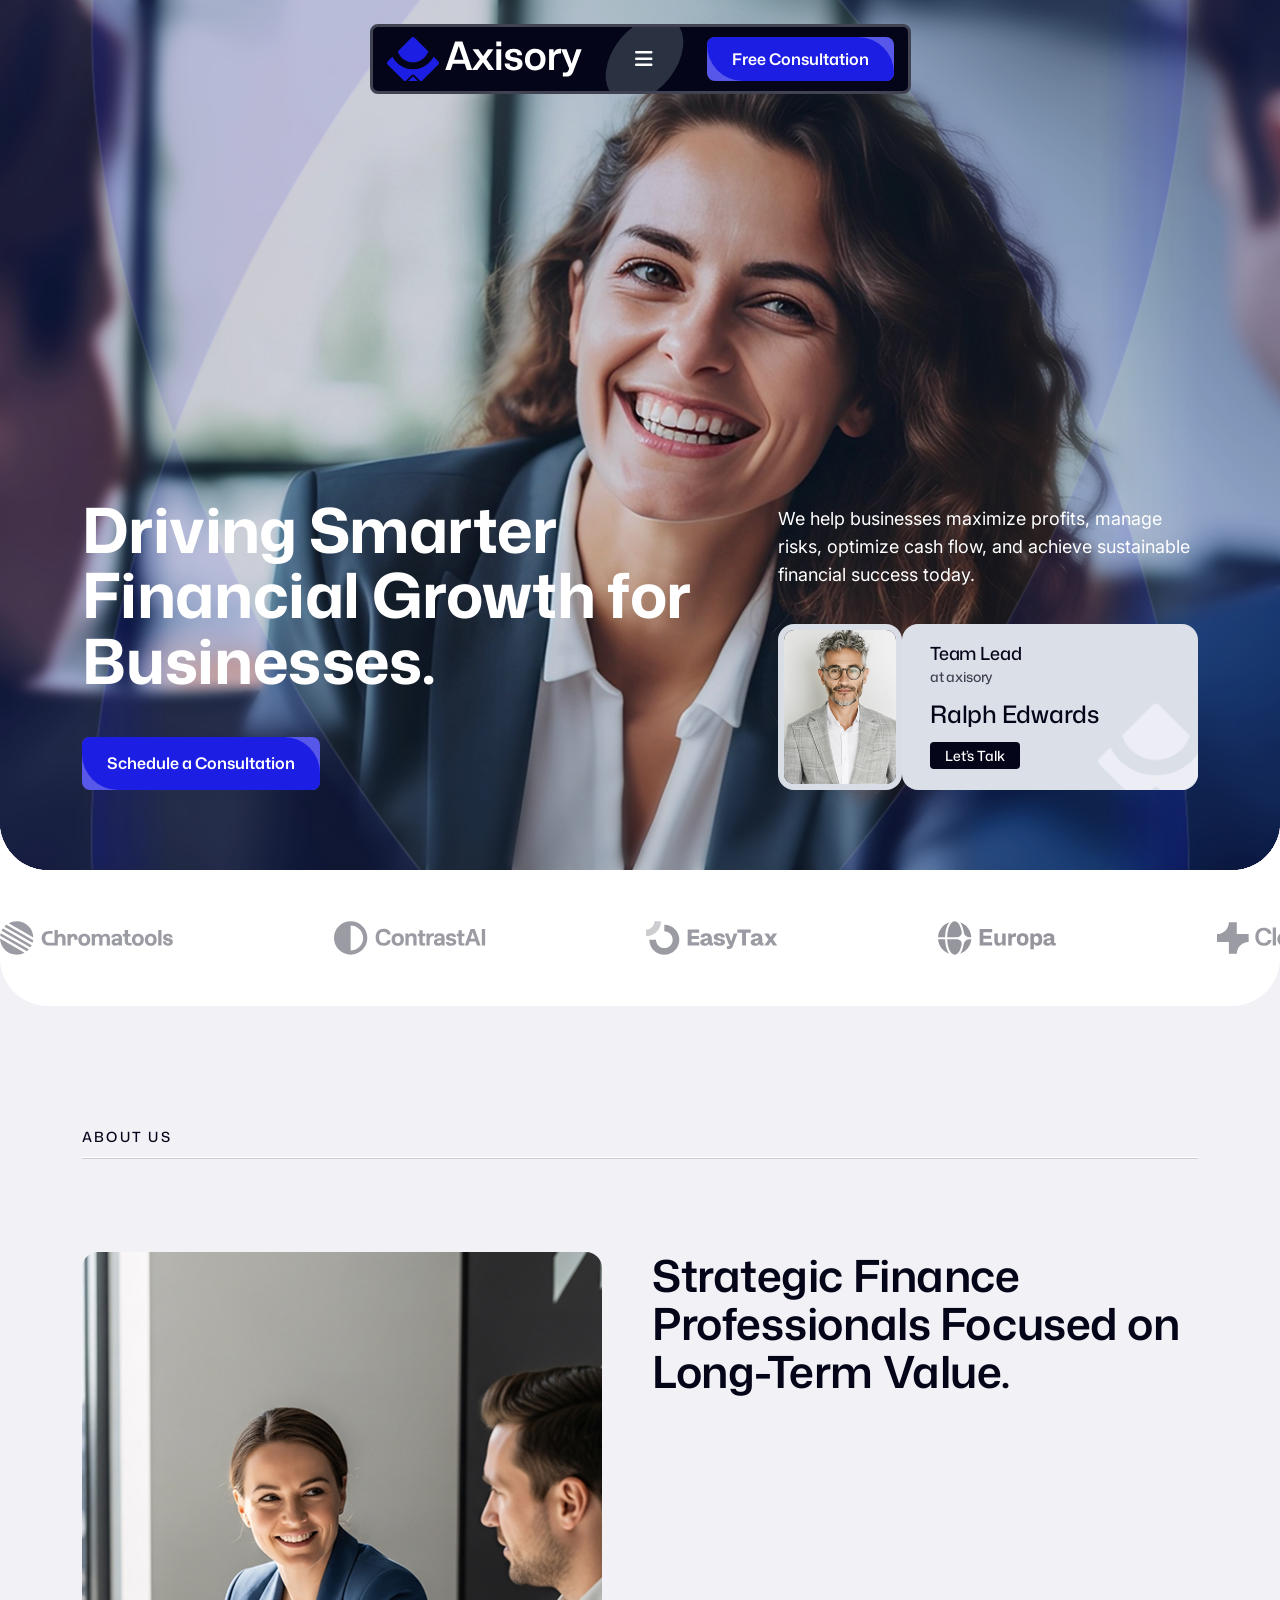
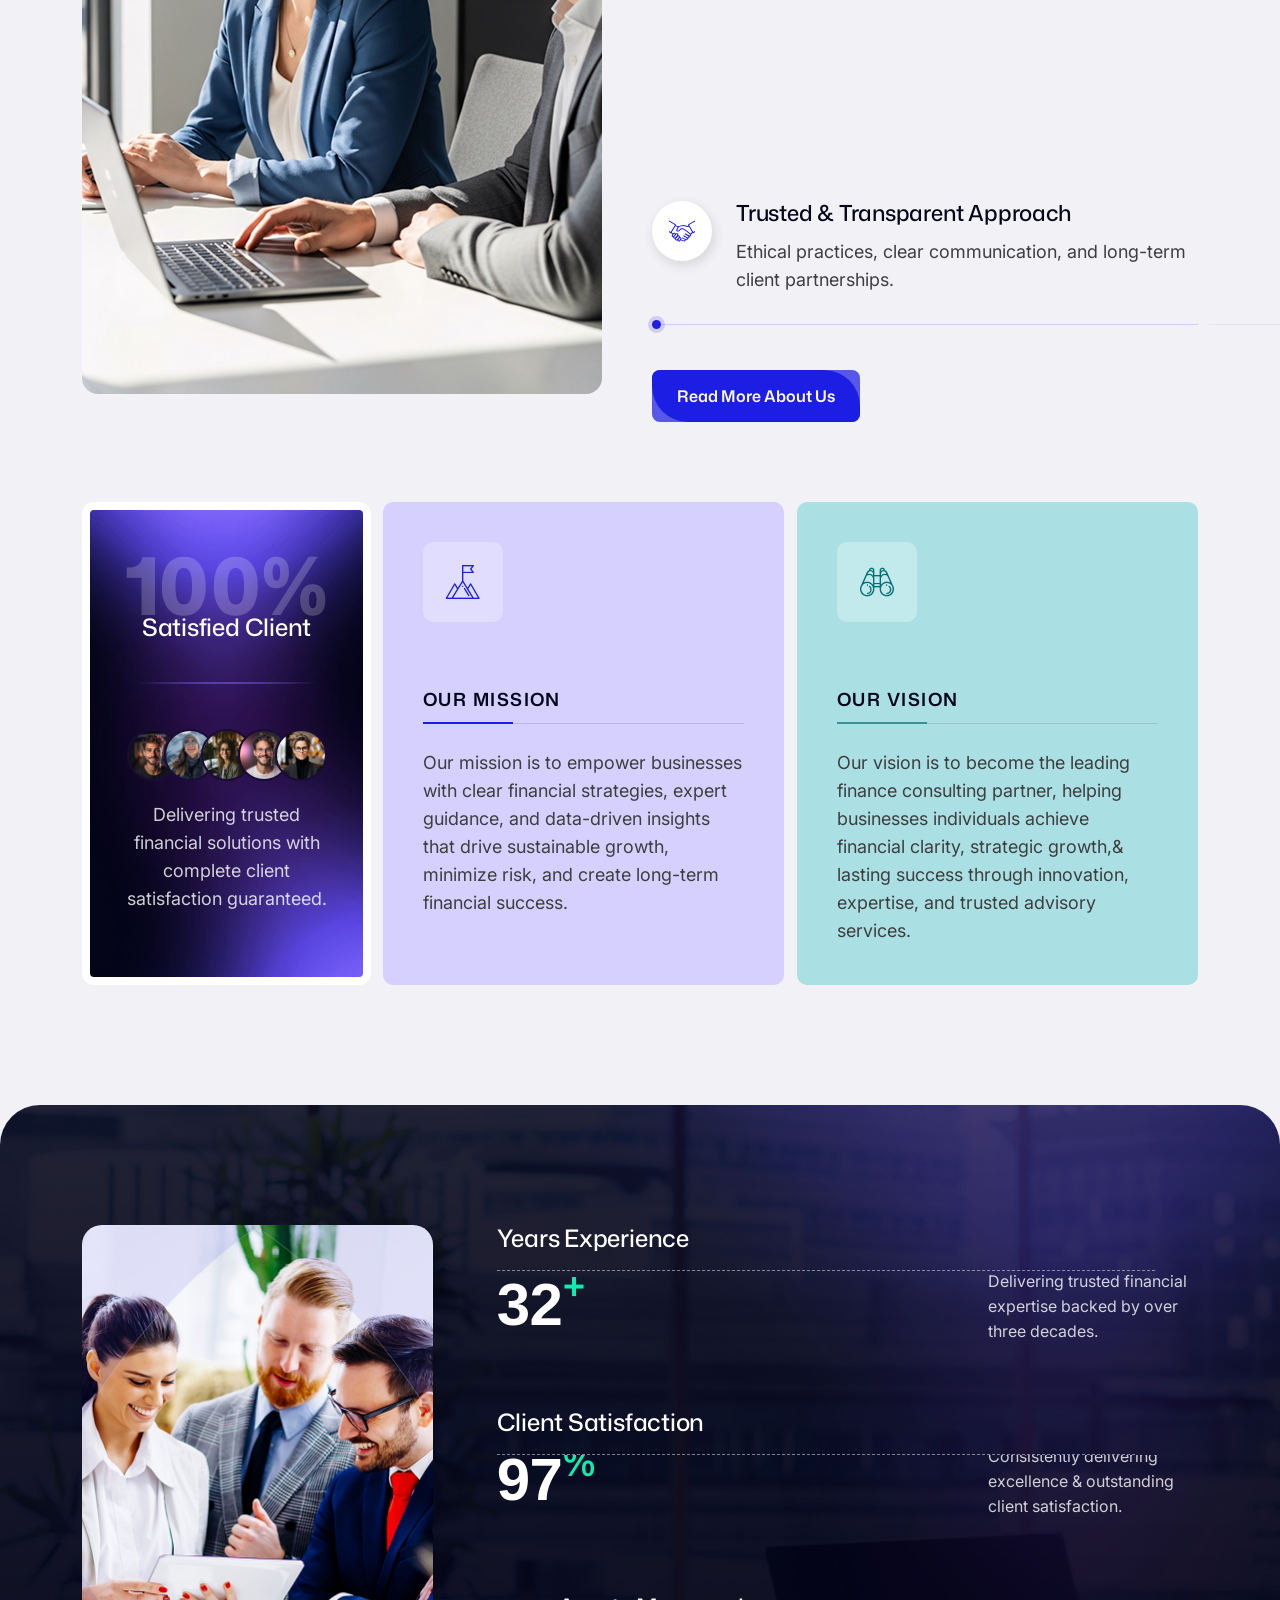
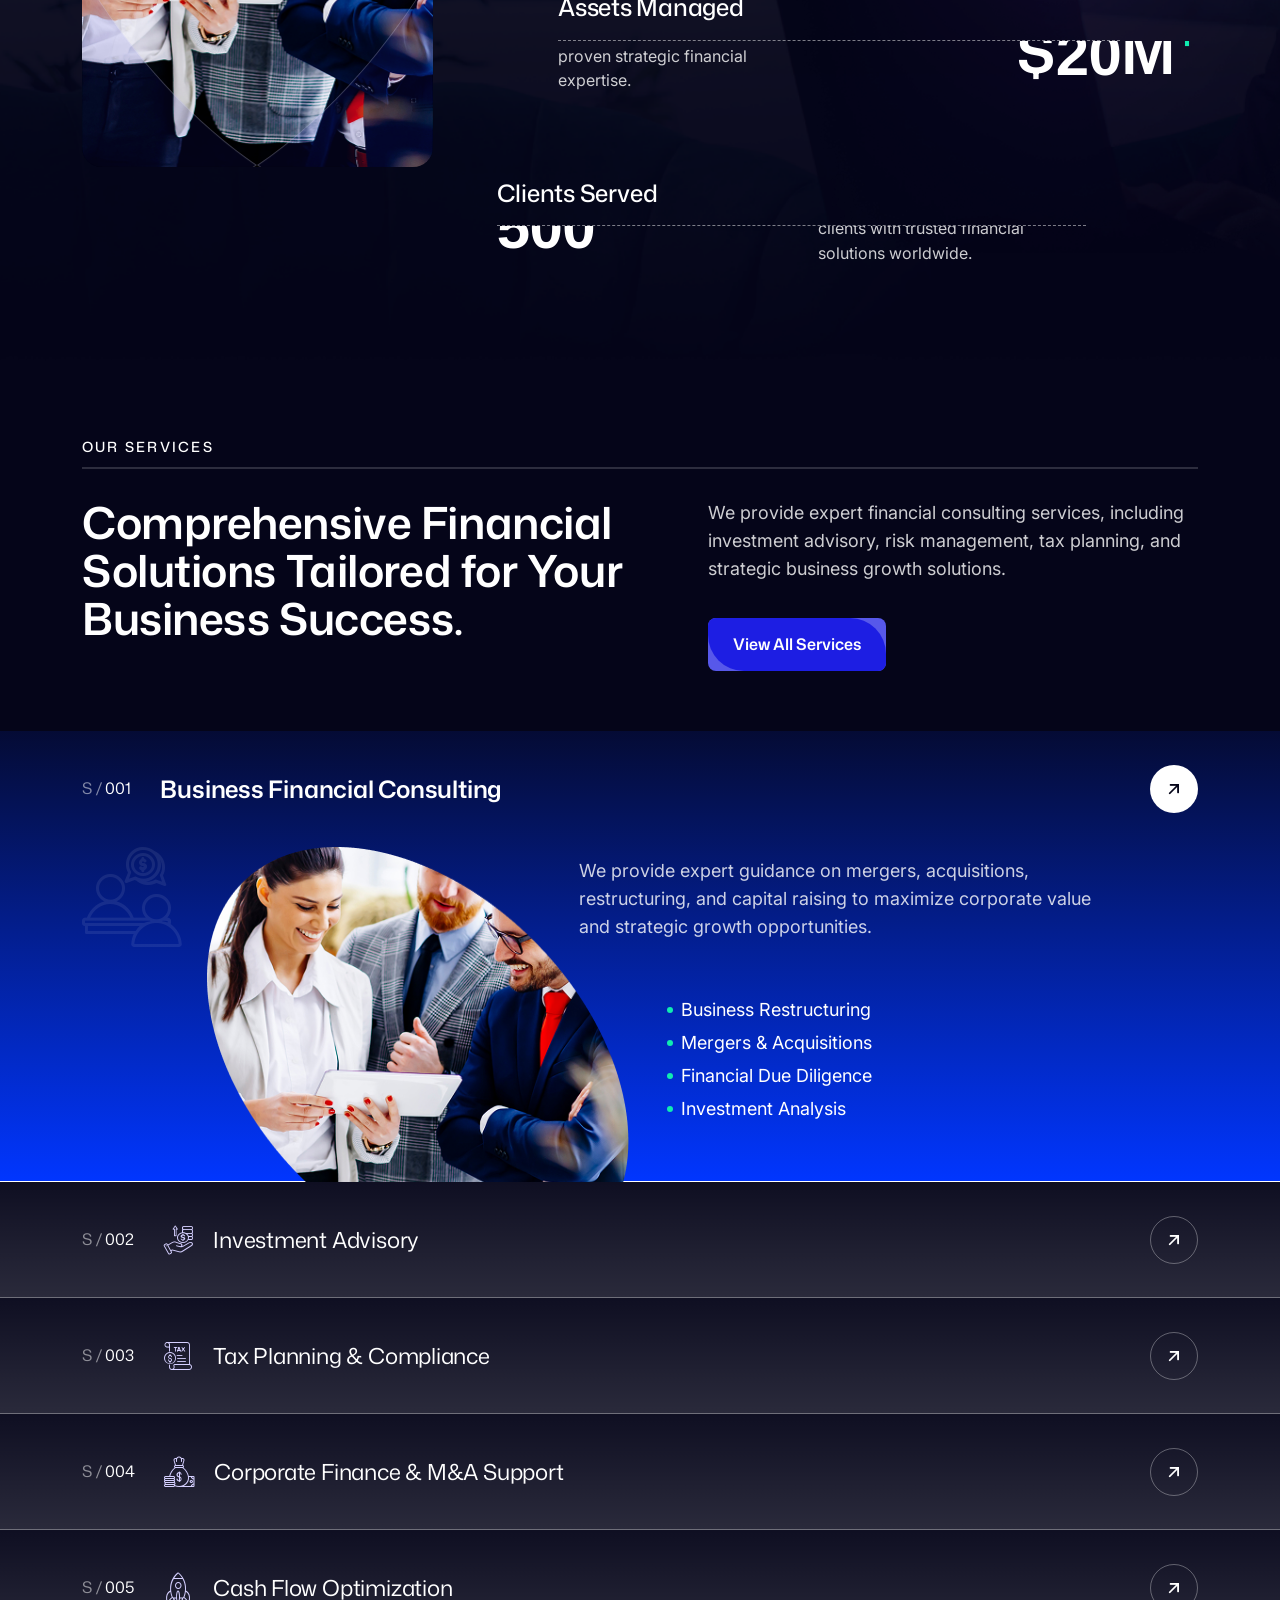
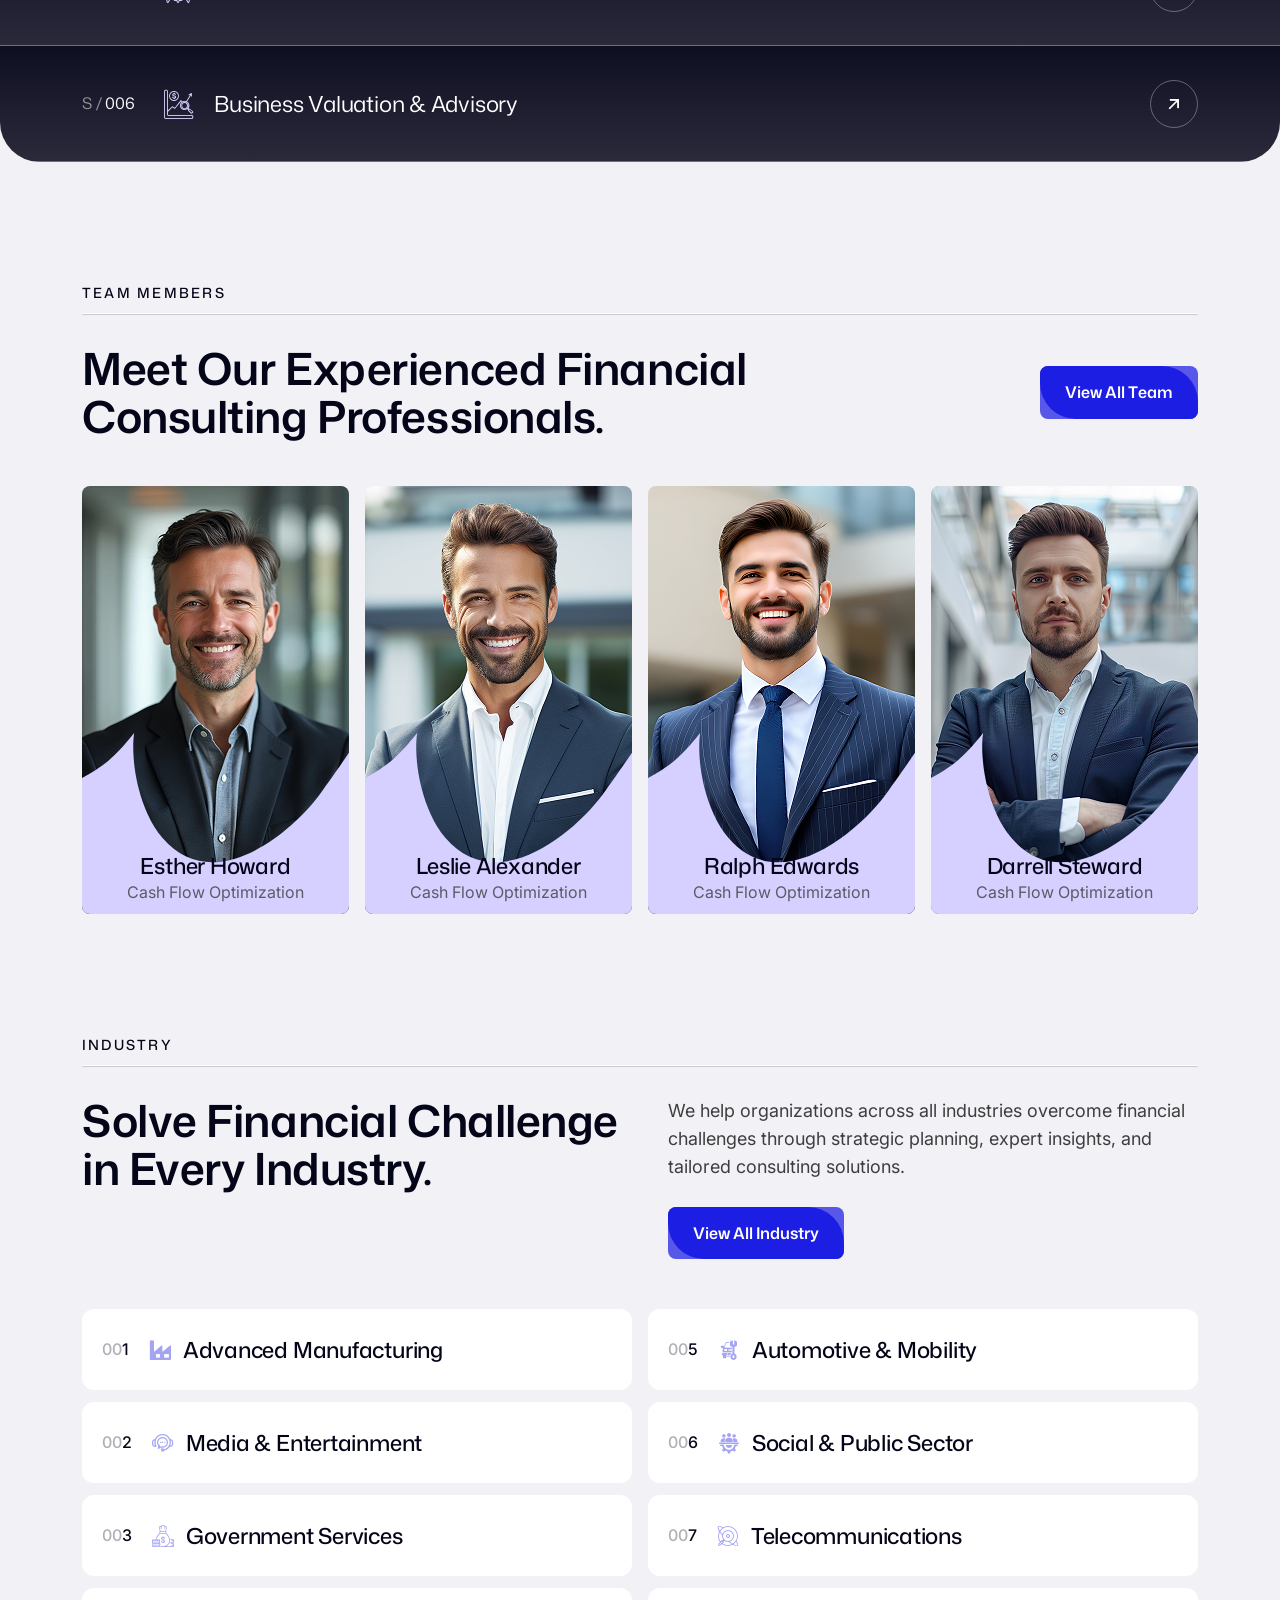
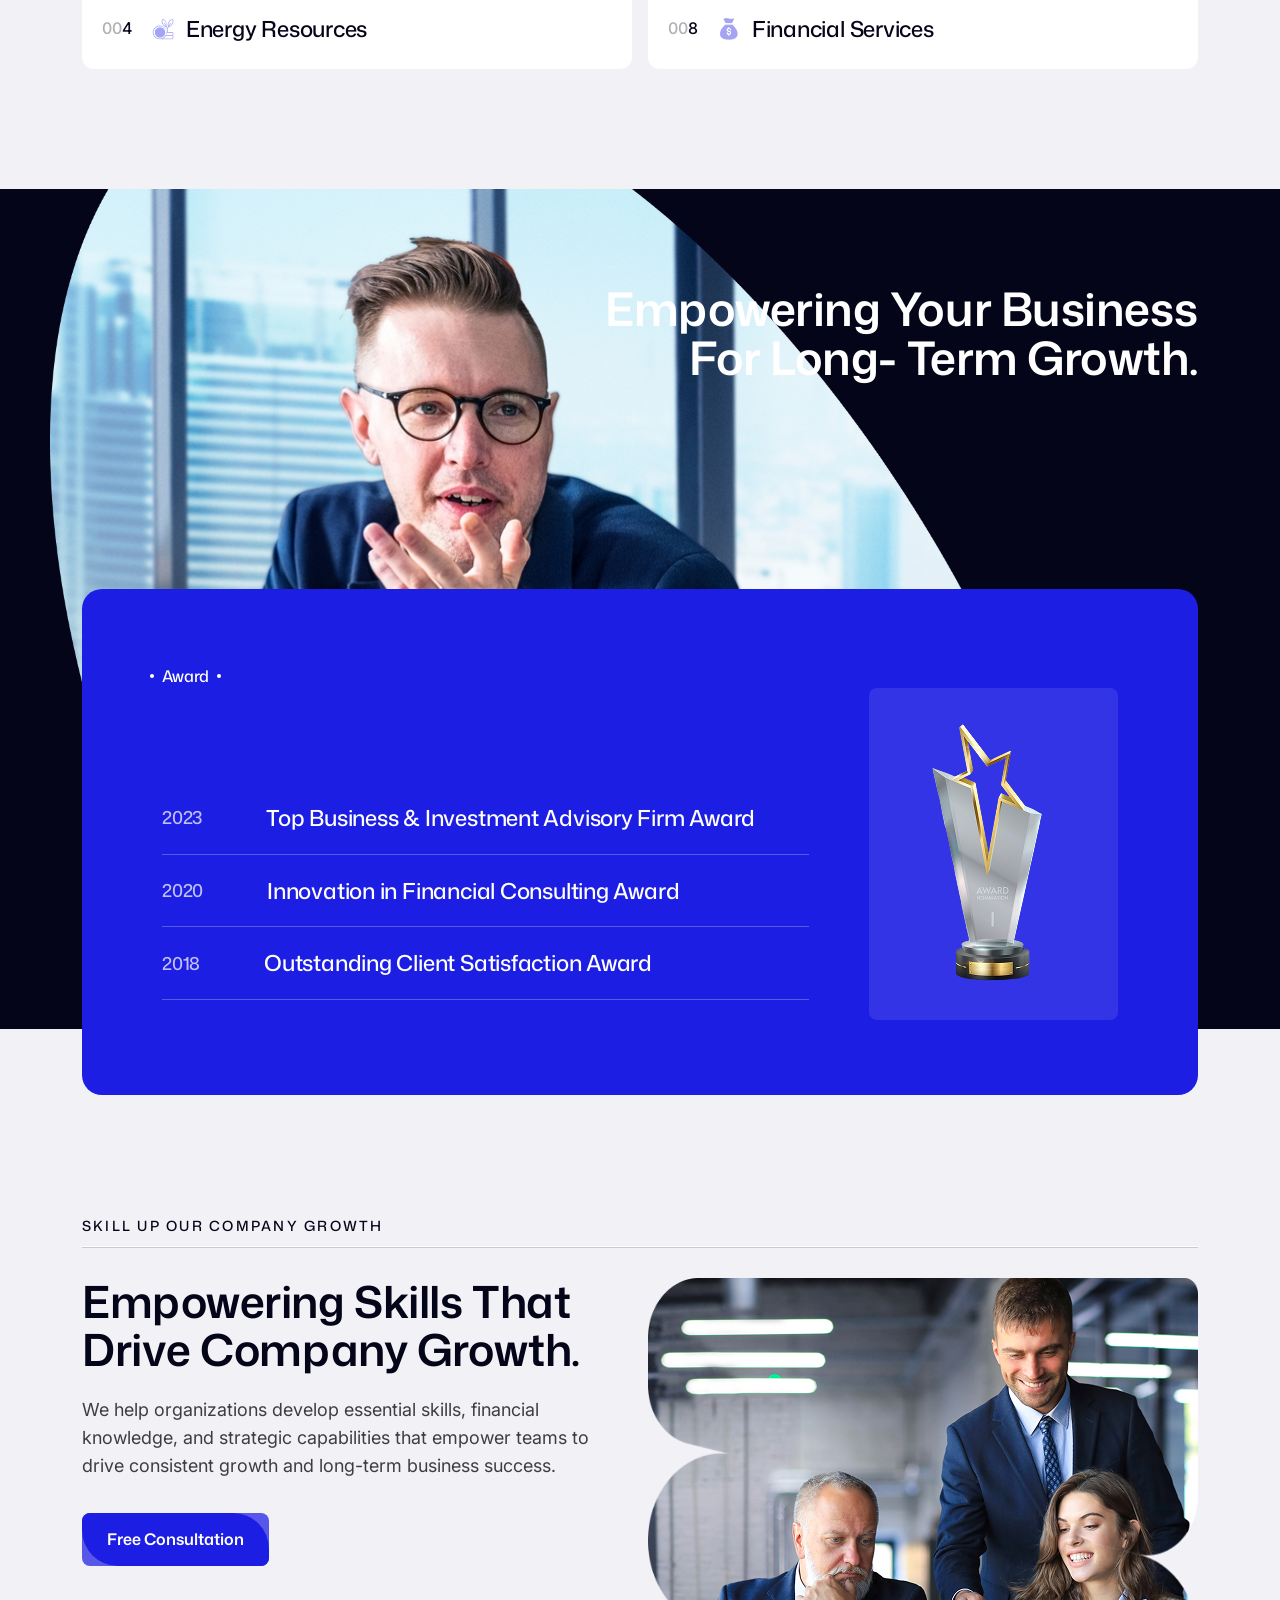
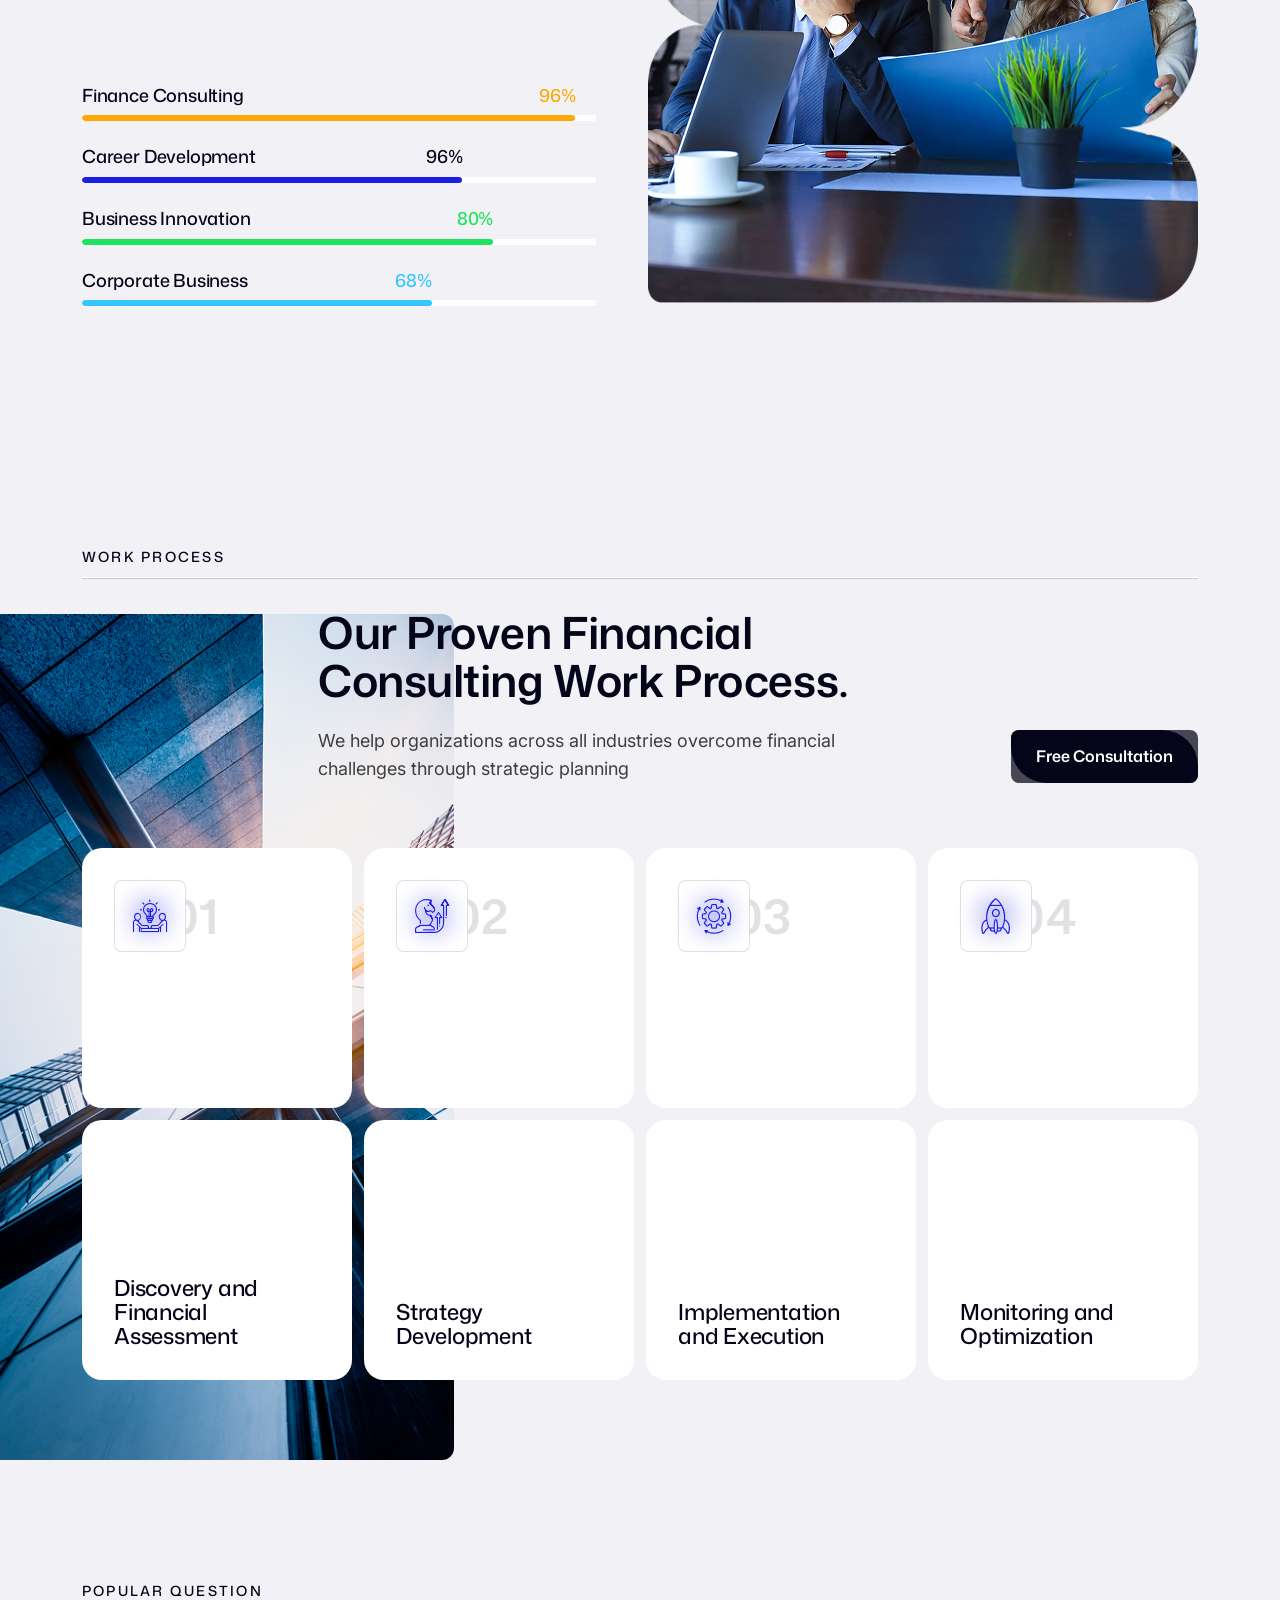
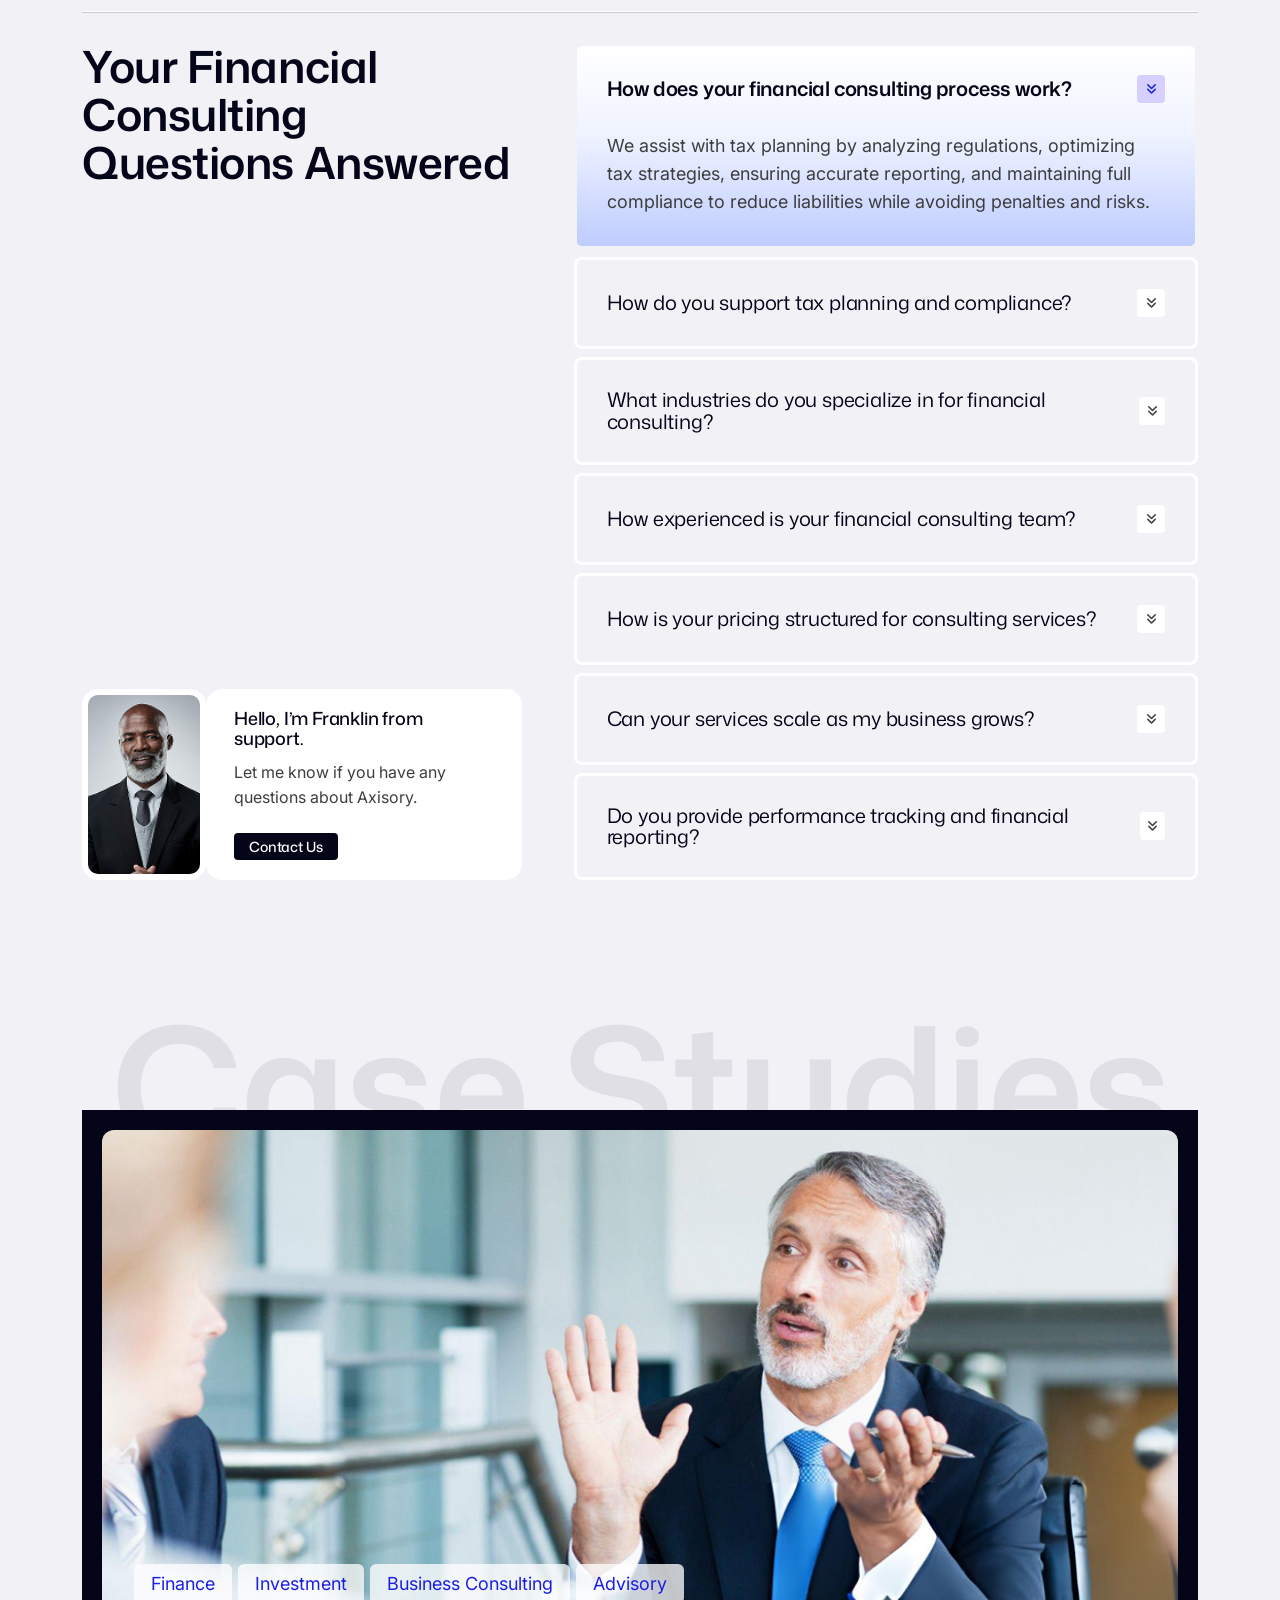
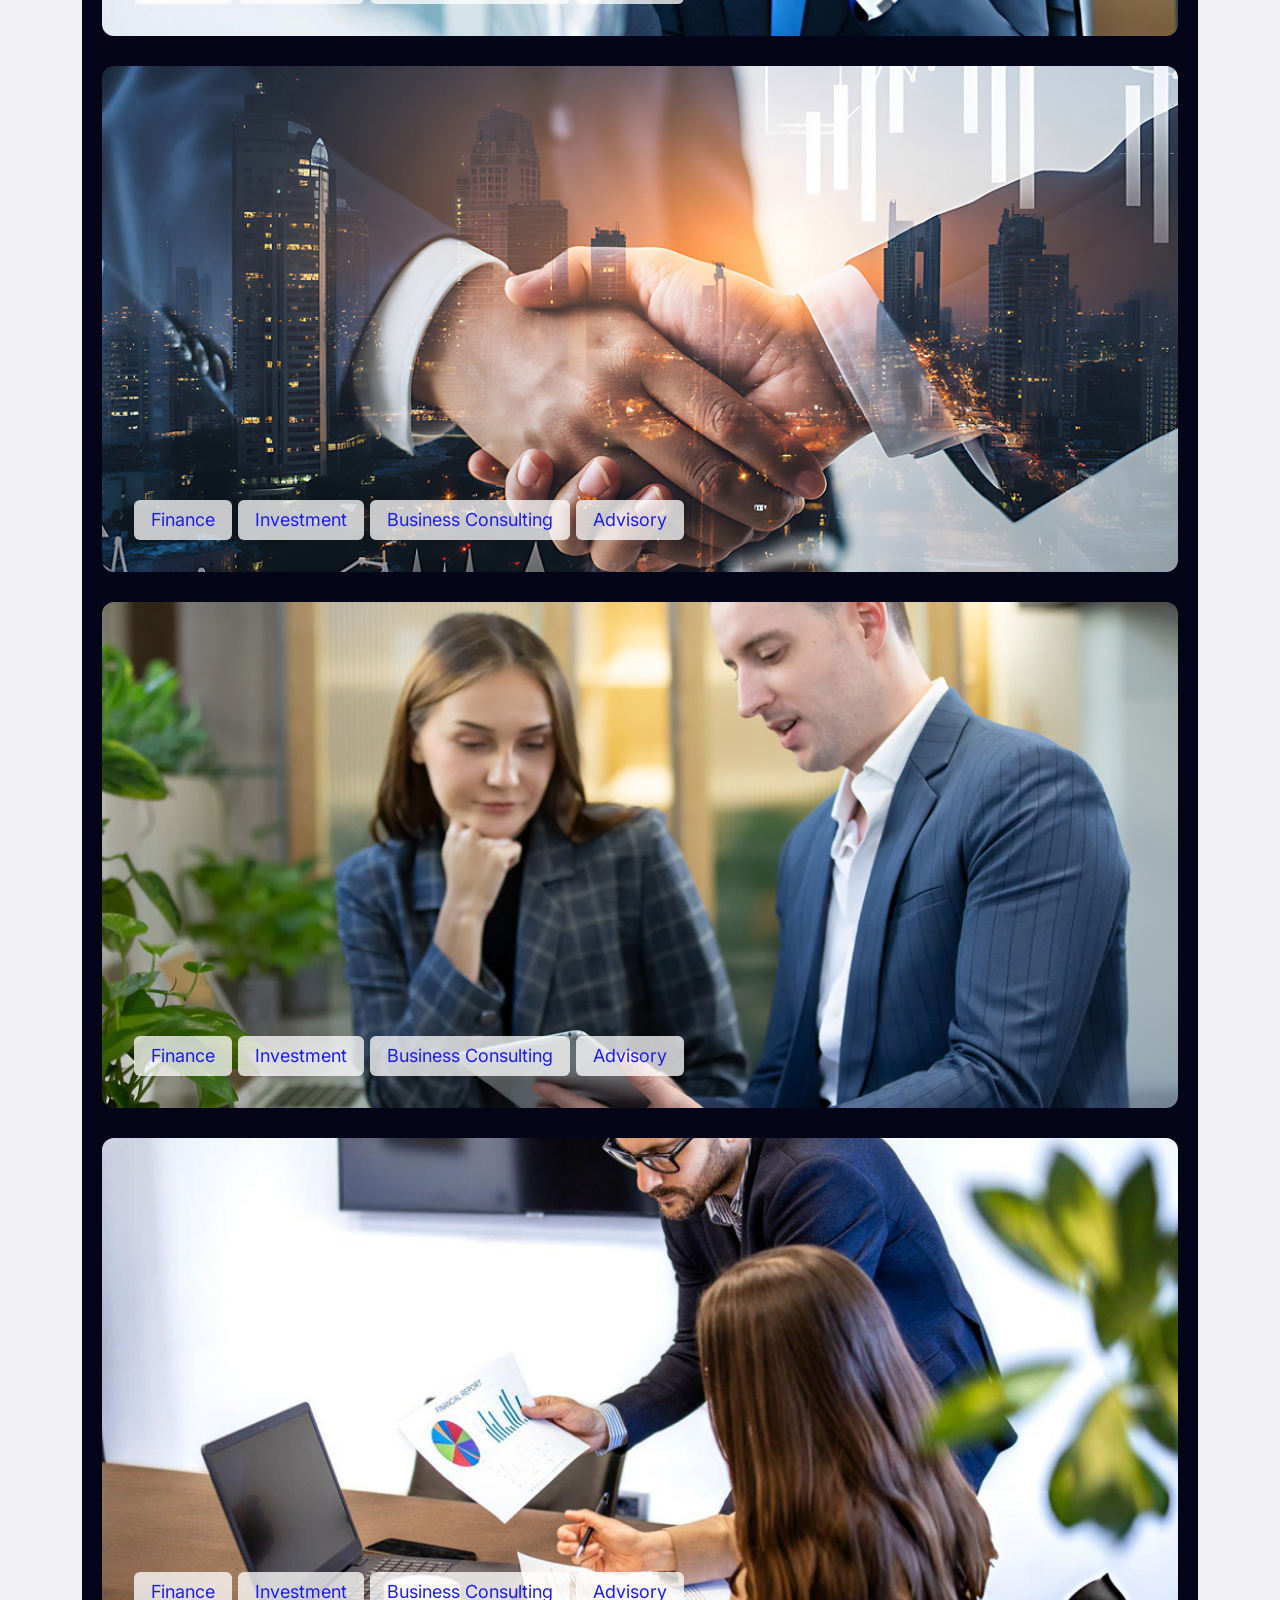
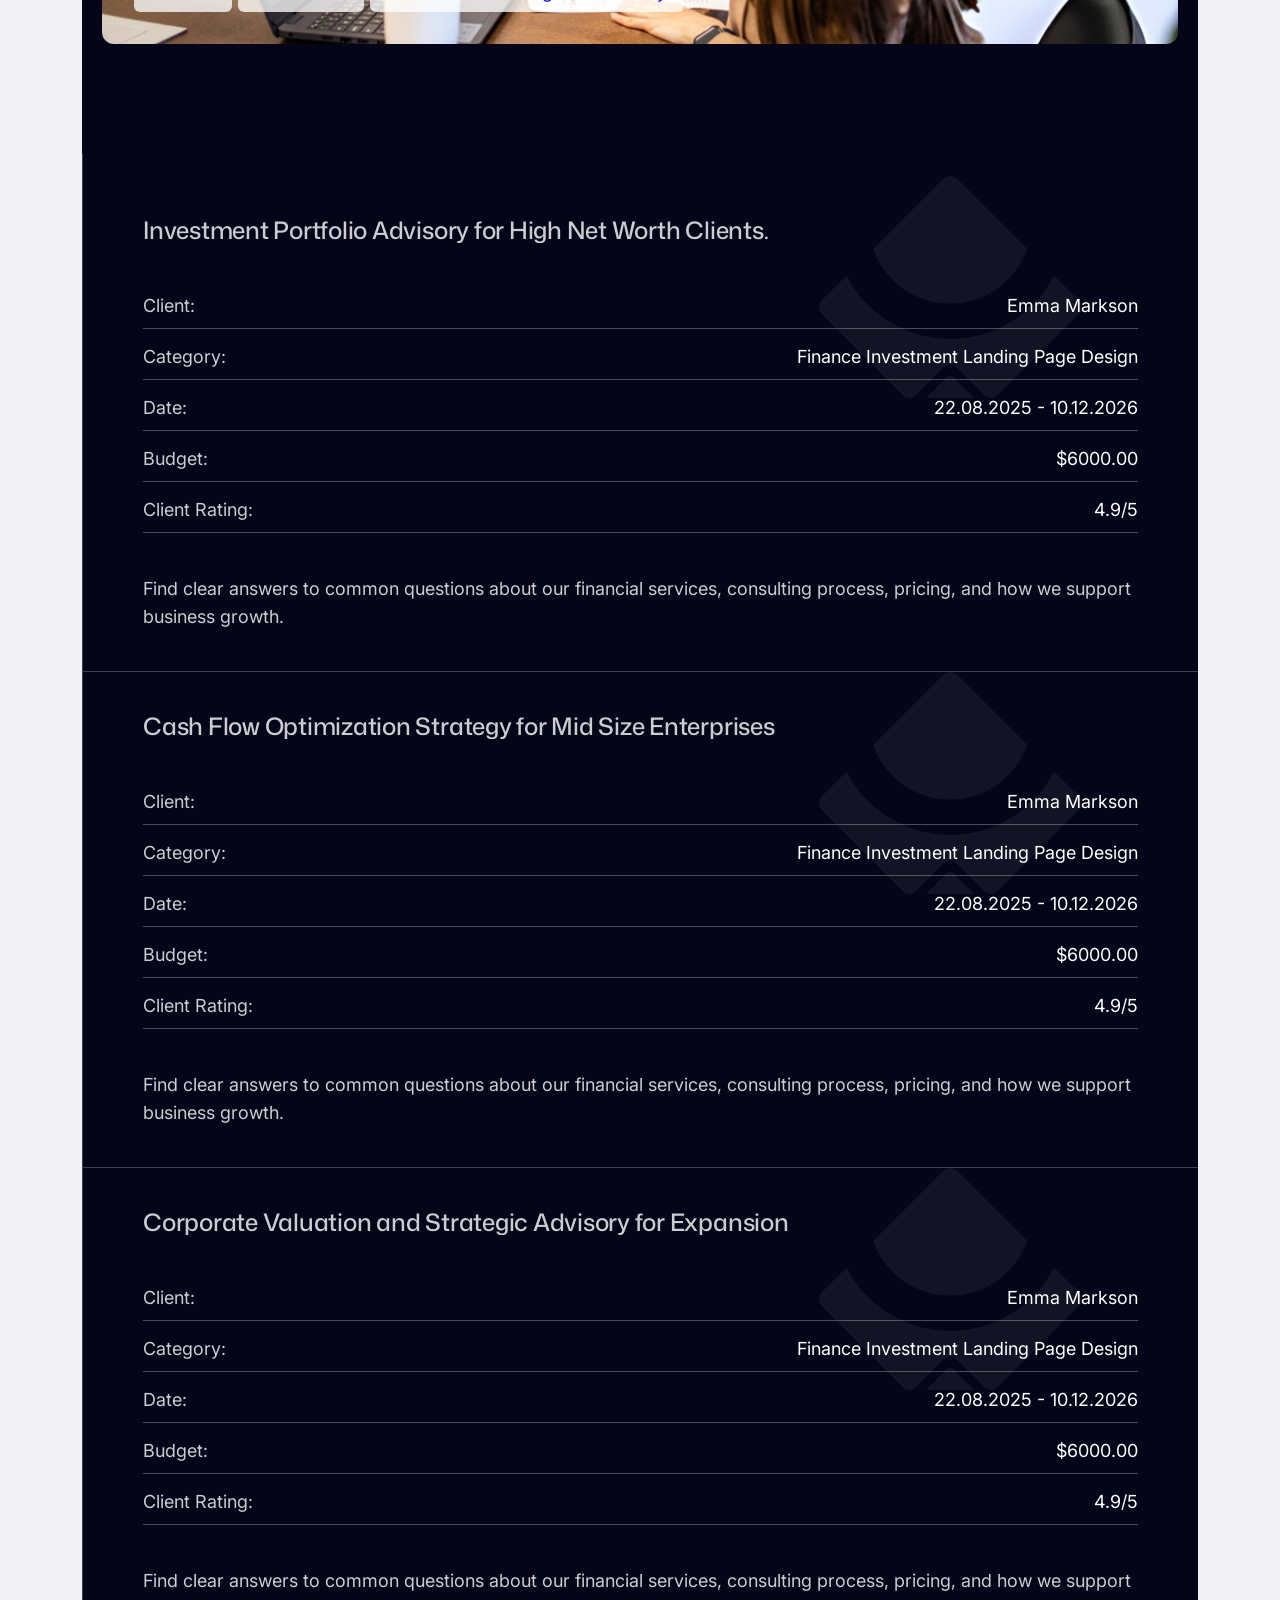
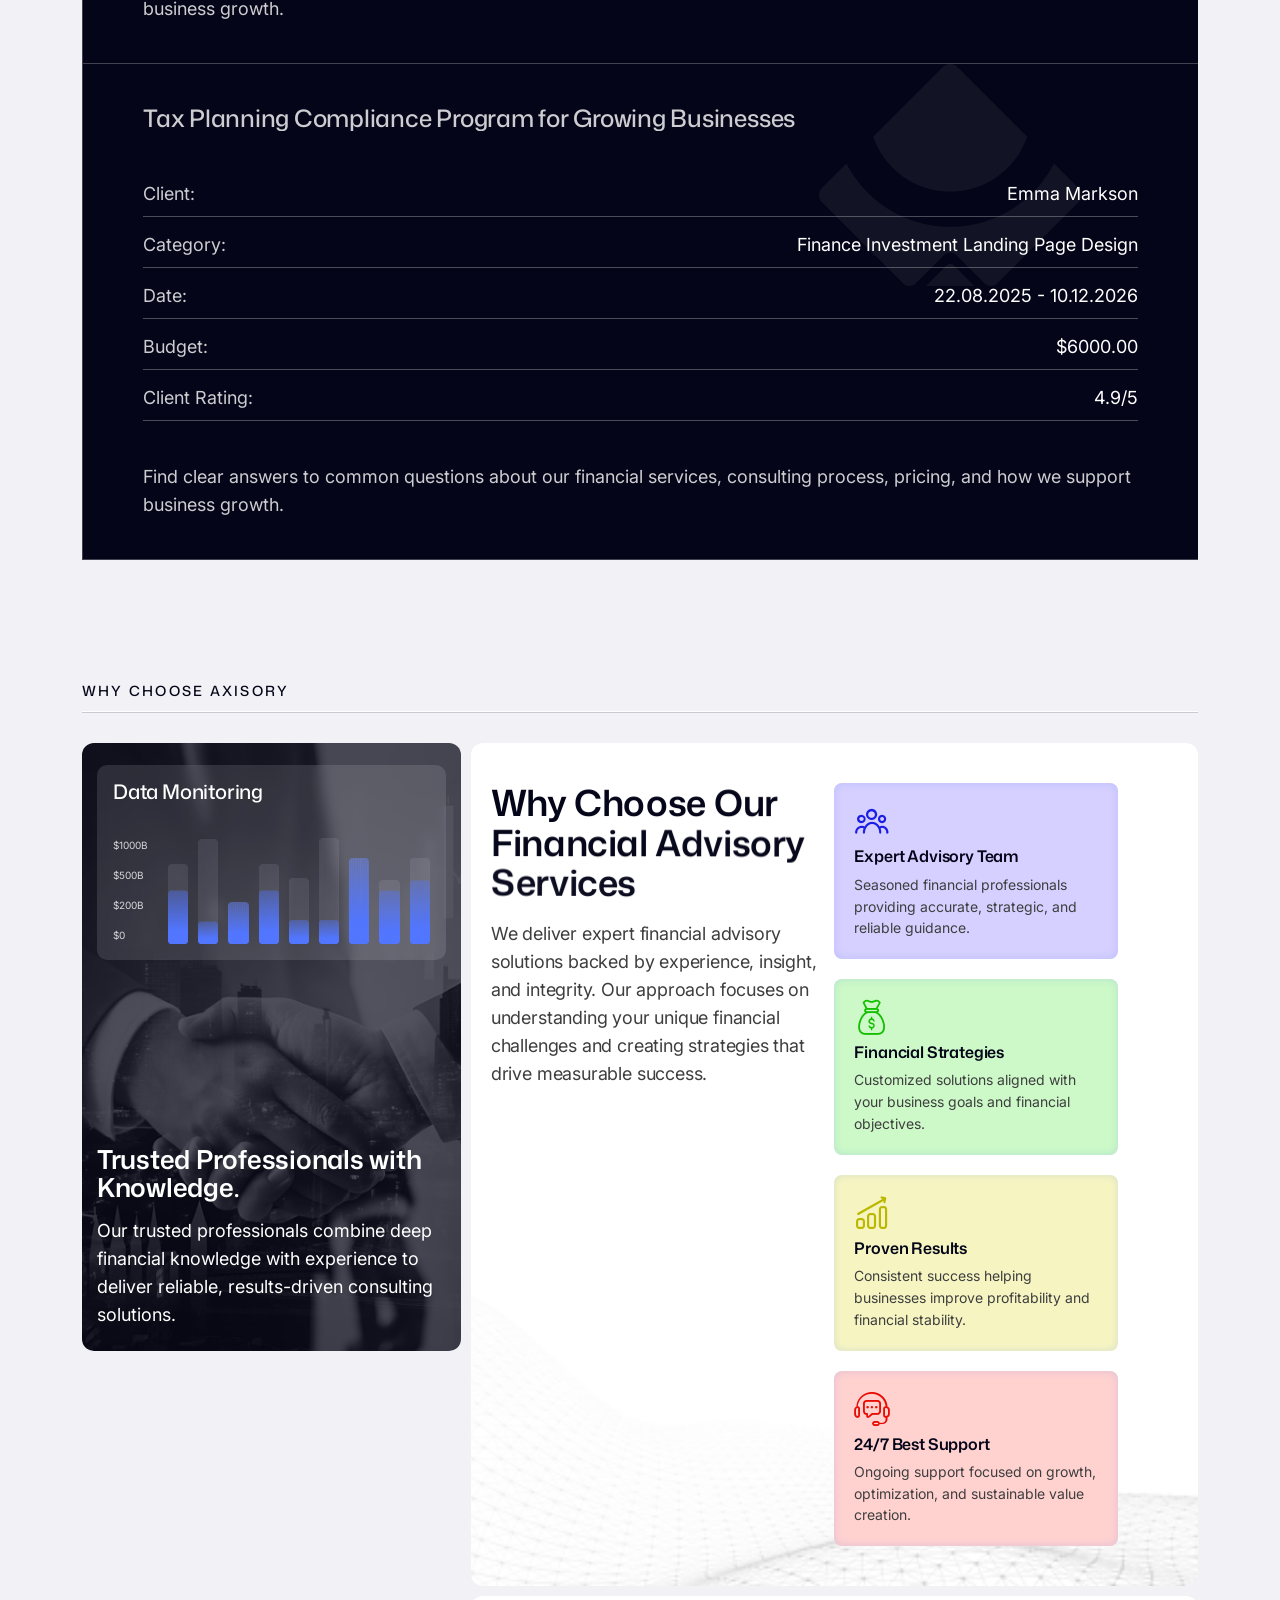
<file: index-7.html>
<!DOCTYPE html>
  <html lang="en">
  <head>
  	<meta charset="UTF-8">
  	<title>Axisory - Business HTML Template</title>
  	<meta name="description" content="Axisory. - Business Consulting WordPress Theme">
  	<meta name="keywords" content="accountant, advertising, adviser, business, company, consultant, consulting, corporate, finance, financial advisor, human resources, insurance, legal, marketing, multipurpose">
  	<meta name="author" content="Themexriver">
  	<link rel="shortcut icon" href="assets/img/logo/fv-1.png" type="image/x-icon">
  	<!-- Mobile Specific Meta -->
  	<meta name="viewport" content="width=device-width, initial-scale=1">


  	<link rel="stylesheet" href="assets/css/bootstrap.min.css">
  	<link rel="stylesheet" href="assets/css/fontawesome.css">
  	<link rel="stylesheet" href="assets/css/animate.css">
  	<link rel="stylesheet" href="assets/css/swiper.min.css">
  	<link rel="stylesheet" href="assets/css/jquery-ui.css"> 
  	<link rel="stylesheet" href="assets/css/odometer-theme-default.css"> 
  	<link rel="stylesheet" href="assets/css/magnific-popup.css">
  	<link rel="stylesheet" href="assets/css/flaticon_axisory.css">
  	<link rel="stylesheet" href="assets/css/main.css">
  	<link rel="stylesheet" href="assets/css/style.css">
  </head>
  <body class="as-home-7">
	
  	<div id="preloader">
  		<div class="preloader-logo">
  			<div class="item-img">
  				<svg width="216" height="182" viewBox="0 0 216 182" fill="none" xmlns="http://www.w3.org/2000/svg">
  					<path d="M212.668 101.741C215.874 104.947 215.874 110.143 212.668 113.349L146.201 179.817C143.299 182.727 138.581 182.727 135.67 179.817L112.801 156.948C109.899 154.038 105.182 154.038 102.271 156.948L79.4028 179.817C76.5008 182.727 71.7832 182.727 68.8725 179.817L2.40472 113.349C-0.801367 110.143 -0.801367 104.948 2.40472 101.741L22.5297 81.6155C38.3875 112.413 70.4987 133.48 107.536 133.48C144.565 133.48 176.677 112.412 192.543 81.6125L212.668 101.741ZM101.741 2.40454C104.947 -0.801536 110.143 -0.801517 113.349 2.40454L170.596 59.6624C161.577 85.8232 136.764 104.625 107.536 104.625C78.3096 104.625 53.4966 85.8262 44.476 59.6682L101.741 2.40454Z" fill="url(#paint0_linear_1_94)"/>
  					<path d="M127.294 181.997L110.307 165.011C108.778 163.482 106.293 163.482 104.764 165.011L87.7779 181.997H127.294Z" fill="url(#paint1_linear_1_94)"/>
  					<defs>
  						<linearGradient id="paint0_linear_1_94" x1="-0.000549316" y1="91.0001" x2="215.073" y2="91.0001" gradientUnits="userSpaceOnUse">
  							<stop stop-color="#0136FF"/>
  							<stop offset="1" stop-color="#55D7EA"/>
  						</linearGradient>
  						<linearGradient id="paint1_linear_1_94" x1="87.7779" y1="172.931" x2="127.294" y2="172.931" gradientUnits="userSpaceOnUse">
  							<stop stop-color="#0136FF"/>
  							<stop offset="1" stop-color="#55D7EA"/>
  						</linearGradient>
  					</defs>
  				</svg>
  			</div>
  		</div>
  	</div>


	<!-- header-start -->
	<header  class="as-header-2-area">
		<div class="container as-container-1">
			<div class="as-header-2-wrap">

				<!-- header-top -->
				<div class="as-header-2-top">
					<!-- logo -->
					<div class="as-header-2-logo">
						<img src="assets/imgs/logo/logo-1.svg" alt="">
					</div>

					<!-- menu-btn -->
					<div class="as-header-2-menu-btn">
						<i class="fa-solid fa-bars"></i>
					</div>

					<!-- pr-btn -->
					<a href="#" aria-label="name" class="as-pr-btn-2 wa_btn_split_1">
						<span class="text">Free Consultation</span>
					</a>
				</div>
				
				<!-- header-bottom -->
				<div class="as-header-2-bottom d-none d-xl-inline-block">
					<!-- menu -->
					<div class="as-main-navigation ">
						<nav class="main-navigation ul-li">
							<ul id="main-nav" class="nav navbar-nav">
								<li class="dropdown active">
									<a href="!#">Home</a>
									<ul class="dropdown-menu clearfix">
										<li><a class="active"  href="index.html">Home Page One</a></li>
										<li><a href="index-2.html">Home Page Two</a></li>
										<li><a href="index-3.html">Home Page Three</a></li>
										<li><a href="index-4.html">Home Page Four</a></li>
										<li><a href="index-5.html">Home Page Five</a></li>
									</ul>
								</li>
								<li class="dropdown">
									<a href="!#">Services</a>
									<ul class="dropdown-menu clearfix"> 
										<li><a href="service-single.html">Construction </a></li>
										<li><a href="service-single-2.html">Architect Design</a></li>
										<li><a href="service-single-3.html">Interior Design</a></li>
										<li><a href="service-single-4.html">3D Animation</a></li>
										<li><a href="service-single-5.html">House Renovation</a></li>
										<li><a href="service-single-6.html">Ideas & Inspiration</a></li>
									</ul>
								</li>
								<li class="dropdown">
									<a href="!#">Pages</a>
									<ul class="dropdown-menu clearfix">
										<li><a href="service.html">Services</a></li>
										<li class="dropdown">
											<a href="service-single.html">Services Details</a>
											<ul class="dropdown-menu clearfix">
												<li><a href="service-single.html">Construction </a></li>
												<li><a href="service-single-2.html">Architect Design</a></li>
												<li><a href="service-single-3.html">Interior Design</a></li>
												<li><a href="service-single-4.html">3D Animation</a></li>
												<li><a href="service-single-5.html">House Renovation</a></li>
												<li><a href="service-single-6.html">Ideas & Inspiration</a></li>
											</ul>
										</li>
										<li><a href="team.html">Team Page</a></li>
										<li class="dropdown">
											<a href="service-single.html">Blog</a>
											<ul class="dropdown-menu clearfix">
												<li><a href="service-single.html">Construction</a></li>
												<li><a href="service-single-2.html">Architect Design</a></li>
												<li><a href="service-single-3.html">Interior Design</a></li>
												<li><a href="service-single-4.html">3D Animation</a></li>
												<li><a href="service-single-5.html">House Renovation</a></li>
												<li><a href="service-single-6.html">Ideas & Inspiration</a></li>
											</ul>
										</li>
										<li><a href="faq.html">FAQ Page</a></li>
										<li><a href="pricing.html">Pricing Page</a></li>
										<li><a href="testimonial.html">Testimonial Page</a></li>
										<li><a href="contact.html">Contact Page</a></li>
										<li><a href="booking.html">Booking Page</a></li>
									</ul>
								</li>
								<li class="dropdown active">
									<a href="!#">Blog</a>
									<ul class="dropdown-menu clearfix">
										<li><a class="active"  href="blog.html">Blog Page One</a></li>
										<li><a href="blog-2.html">Blog Page Two</a></li>
										<li><a href="blog-3.html">Blog Page Three</a></li>
										<li><a href="blog-4.html">Blog Page Four</a></li>
									</ul>
								</li>
								<li><a href="about.html">About</a></li>
								<li><a href="about.html">Contact</a></li>
							</ul>
						</nav>
					</div>
				</div>

			</div>
		</div>



	</header>
	<!-- header-start -->

	<!-- hero-start -->
	<section class="as-hero-2-area wa-p-relative wa-fix">

		<!-- slider -->
		<div class="as-hero-2-slider wa-fix as_hero2_slider">
			<div class="swiper-wrapper">

				<!-- swiper-slide -->
				<div class="swiper-slide">
					<div class="as-hero-2-slider-item wa-p-relative wa_magnetic_1_trigger wa_magnetic_2_trigger">
						<!-- bg-img -->
						<div class="as-hero-2-bg-img wa-fix wa-img-cover  ">
							<img class="wa_magnetic_1_elm" src="assets/imgs/hero/h2-img-1.jpg" alt="">
							<span class="as-hero-2-bg-img-blur"></span>
						</div>

						<svg class="as-hero-2-bg-shape" preserveAspectRatio="none" viewBox="0 0 1920 920" fill="none" xmlns="http://www.w3.org/2000/svg">
							<mask id="mask0_629_1436" style="mask-type:alpha" maskUnits="userSpaceOnUse" x="0" y="0" width="1920" height="920">
							<rect width="1920" height="920" fill="#020241"/>
							</mask>
							<g class="wa_magnetic_2_elm" mask="url(#mask0_629_1436)">
								<foreignObject x="1569" y="-12" width="363" height="944"><div xmlns="http://www.w3.org/1999/xhtml" style="backdrop-filter:blur(6px);clip-path:url(#bgblur_0_629_1436_clip_path);height:100%;width:100%"></div>
								</foreignObject>
								<rect data-figma-bg-blur-radius="12" x="1581" width="339" height="920" fill="url(#paint0_linear_629_1436)" fill-opacity="0.12"/>
								<foreignObject x="-12" y="-12" width="349" height="944"><div xmlns="http://www.w3.org/1999/xhtml" style="backdrop-filter:blur(6px);clip-path:url(#bgblur_1_629_1436_clip_path);height:100%;width:100%"></div>
								</foreignObject>
								<rect data-figma-bg-blur-radius="12" width="325" height="920" fill="url(#paint1_linear_629_1436)" fill-opacity="0.12"/>
								<foreignObject class="shape-color" x="200.999" y="-296" width="1517.69" height="1512.92"><div xmlns="http://www.w3.org/1999/xhtml" style="backdrop-filter:blur(6px);clip-path:url(#bgblur_2_629_1436_clip_path);height:100%;width:100%">

								</div>
							</foreignObject>
								<g data-figma-bg-blur-radius="12">
								<mask id="path-4-inside-1_629_1436" fill="white">
									<path d="M1580.33 459.836C1727.59 719.725 1752.72 973.691 1620.76 1110.35C1483.5 1252.48 1213.46 1229.19 937.3 1075.43C1061.74 1012.36 1188.84 922.214 1306.89 808.214C1421.19 697.841 1513.43 578.206 1580.33 459.836ZM326.126 459.804C393.872 585.949 490.769 714.349 612.798 832.191C716.62 932.451 827.445 1014.26 937.3 1075.43C677.18 1207.26 428.71 1220.76 298.931 1086.37C171.022 953.914 190.702 711.249 326.126 459.804ZM937.267 -154.885C1213.19 -308.313 1482.9 -331.447 1620.05 -189.424C1751.81 -52.9892 1726.97 200.383 1580.33 459.836C1513.49 341.874 1421.49 222.692 1307.6 112.707C1189.31 -1.51857 1061.94 -91.8003 937.267 -154.885ZM299.636 -165.447C429.292 -299.71 677.416 -286.371 937.267 -154.885C827.191 -93.6783 716.126 -11.7356 612.092 88.729C490.486 206.163 393.839 334.081 326.126 459.804C191.339 208.827 171.95 -33.2236 299.636 -165.447Z"/>
								</mask>
								<path class="shape-color" d="M1580.33 459.836C1727.59 719.725 1752.72 973.691 1620.76 1110.35C1483.5 1252.48 1213.46 1229.19 937.3 1075.43C1061.74 1012.36 1188.84 922.214 1306.89 808.214C1421.19 697.841 1513.43 578.206 1580.33 459.836ZM326.126 459.804C393.872 585.949 490.769 714.349 612.798 832.191C716.62 932.451 827.445 1014.26 937.3 1075.43C677.18 1207.26 428.71 1220.76 298.931 1086.37C171.022 953.914 190.702 711.249 326.126 459.804ZM937.267 -154.885C1213.19 -308.313 1482.9 -331.447 1620.05 -189.424C1751.81 -52.9892 1726.97 200.383 1580.33 459.836C1513.49 341.874 1421.49 222.692 1307.6 112.707C1189.31 -1.51857 1061.94 -91.8003 937.267 -154.885ZM299.636 -165.447C429.292 -299.71 677.416 -286.371 937.267 -154.885C827.191 -93.6783 716.126 -11.7356 612.092 88.729C490.486 206.163 393.839 334.081 326.126 459.804C191.339 208.827 171.95 -33.2236 299.636 -165.447Z" fill="#1D1EE3" fill-opacity="0.1"/>
								<path class="shape-line" d="M1620.76 1110.35L1621.48 1111.04V1111.04L1620.76 1110.35ZM1306.89 808.214L1307.59 808.934V808.934L1306.89 808.214ZM612.798 832.191L612.103 832.91V832.91L612.798 832.191ZM298.931 1086.37L298.211 1087.06V1087.06L298.931 1086.37ZM1620.05 -189.424L1620.77 -190.119V-190.119L1620.05 -189.424ZM1307.6 112.707L1308.29 111.987V111.987L1307.6 112.707ZM299.636 -165.447L298.917 -166.141V-166.141L299.636 -165.447ZM612.092 88.729L611.397 88.0097V88.0097L612.092 88.729ZM1580.33 459.836L1579.46 460.329C1653.04 590.183 1696.08 718.503 1704.26 831.376C1712.44 944.246 1685.77 1041.59 1620.04 1109.65L1620.76 1110.35L1621.48 1111.04C1687.71 1042.45 1714.46 944.48 1706.25 831.231C1698.04 717.986 1654.88 589.378 1581.2 459.343L1580.33 459.836ZM1620.76 1110.35L1620.04 1109.65C1551.67 1180.44 1450.18 1210.12 1331.18 1202.85C1212.18 1195.59 1075.77 1151.39 937.786 1074.56L937.3 1075.43L936.813 1076.3C1074.99 1153.24 1211.68 1197.56 1331.06 1204.85C1450.43 1212.14 1552.58 1182.38 1621.48 1111.04L1620.76 1110.35ZM937.3 1075.43L937.752 1076.32C1062.28 1013.21 1189.47 922.997 1307.59 808.934L1306.89 808.214L1306.2 807.495C1188.21 921.43 1061.19 1011.52 936.848 1074.54L937.3 1075.43ZM1306.89 808.214L1307.59 808.934C1421.94 698.498 1514.25 578.787 1581.2 460.328L1580.33 459.836L1579.46 459.344C1512.61 577.624 1420.43 697.184 1306.2 807.495L1306.89 808.214ZM326.126 459.804L325.245 460.277C393.044 586.52 490.006 715.002 612.103 832.91L612.798 832.191L613.493 831.472C491.532 713.696 394.7 585.378 327.007 459.331L326.126 459.804ZM612.798 832.191L612.103 832.91C715.985 933.227 826.879 1015.09 936.813 1076.3L937.3 1075.43L937.786 1074.56C828.011 1013.43 717.256 931.674 613.493 831.472L612.798 832.191ZM937.3 1075.43L936.848 1074.54C806.88 1140.41 679.879 1176.68 569.21 1179.73C458.545 1182.78 364.289 1152.61 299.65 1085.67L298.931 1086.37L298.211 1087.06C363.351 1154.52 458.22 1184.79 569.265 1181.73C680.306 1178.67 807.6 1142.29 937.752 1076.32L937.3 1075.43ZM298.931 1086.37L299.65 1085.67C235.942 1019.7 208.928 926.226 214.777 817.762C220.626 709.294 259.343 585.91 327.007 460.278L326.126 459.804L325.246 459.33C257.484 585.144 218.649 708.815 212.78 817.654C206.91 926.497 234.01 1020.58 298.211 1087.06L298.931 1086.37ZM937.267 -154.885L937.753 -154.011C1075.62 -230.674 1211.89 -274.753 1330.76 -281.951C1449.63 -289.148 1551.02 -259.466 1619.33 -188.73L1620.05 -189.424L1620.77 -190.119C1551.93 -261.405 1449.89 -291.168 1330.64 -283.947C1211.39 -276.727 1074.84 -232.525 936.781 -155.759L937.267 -154.885ZM1620.05 -189.424L1619.33 -188.73C1684.96 -120.776 1711.65 -23.6371 1703.59 89.0029C1695.53 201.646 1652.73 329.708 1579.46 459.344L1580.33 459.836L1581.2 460.328C1654.57 330.511 1697.5 202.161 1705.58 89.1456C1713.67 -23.8727 1686.9 -121.638 1620.77 -190.119L1620.05 -189.424ZM1580.33 459.836L1581.2 459.343C1514.31 341.293 1422.25 222.035 1308.29 111.987L1307.6 112.707L1306.9 113.426C1420.73 223.349 1512.67 342.456 1579.46 460.329L1580.33 459.836ZM1307.6 112.707L1308.29 111.987C1189.94 -2.30243 1062.49 -92.6443 937.718 -155.778L937.267 -154.885L936.815 -153.993C1061.39 -90.9563 1188.68 -0.734711 1306.9 113.426L1307.6 112.707ZM299.636 -165.447L300.355 -164.752C364.933 -231.624 459.072 -261.804 569.601 -258.822C680.134 -255.839 806.982 -219.689 936.815 -153.993L937.267 -154.885L937.718 -155.778C807.7 -221.567 680.561 -257.829 569.655 -260.821C458.746 -263.814 363.995 -233.532 298.917 -166.141L299.636 -165.447ZM937.267 -154.885L936.781 -155.759C826.625 -94.5078 715.491 -12.5121 611.397 88.0097L612.092 88.729L612.787 89.4484C716.762 -10.9591 827.757 -92.8487 937.753 -154.011L937.267 -154.885ZM612.092 88.729L611.397 88.0097C489.723 205.509 393.011 333.51 325.246 459.33L326.126 459.804L327.007 460.278C394.667 334.653 491.249 206.816 612.787 89.4484L612.092 88.729ZM326.126 459.804L327.007 459.331C259.662 333.934 221.177 210.821 215.452 102.593C209.727 -5.62985 236.758 -98.8955 300.355 -164.752L299.636 -165.447L298.917 -166.141C234.827 -99.7749 207.71 -5.9035 213.455 102.699C219.2 211.297 257.803 334.698 325.245 460.277L326.126 459.804Z" fill="white" fill-opacity="0.24" mask="url(#path-4-inside-1_629_1436)"/>
								</g>
							</g>
							<defs>
							<clipPath id="bgblur_0_629_1436_clip_path" transform="translate(-1569 12)"><rect x="1581" width="339" height="920"/>
							</clipPath><clipPath id="bgblur_1_629_1436_clip_path" transform="translate(12 12)"><rect width="325" height="920"/>
							</clipPath><clipPath id="bgblur_2_629_1436_clip_path" transform="translate(-200.999 296)"><path d="M1580.33 459.836C1727.59 719.725 1752.72 973.691 1620.76 1110.35C1483.5 1252.48 1213.46 1229.19 937.3 1075.43C1061.74 1012.36 1188.84 922.214 1306.89 808.214C1421.19 697.841 1513.43 578.206 1580.33 459.836ZM326.126 459.804C393.872 585.949 490.769 714.349 612.798 832.191C716.62 932.451 827.445 1014.26 937.3 1075.43C677.18 1207.26 428.71 1220.76 298.931 1086.37C171.022 953.914 190.702 711.249 326.126 459.804ZM937.267 -154.885C1213.19 -308.313 1482.9 -331.447 1620.05 -189.424C1751.81 -52.9892 1726.97 200.383 1580.33 459.836C1513.49 341.874 1421.49 222.692 1307.6 112.707C1189.31 -1.51857 1061.94 -91.8003 937.267 -154.885ZM299.636 -165.447C429.292 -299.71 677.416 -286.371 937.267 -154.885C827.191 -93.6783 716.126 -11.7356 612.092 88.729C490.486 206.163 393.839 334.081 326.126 459.804C191.339 208.827 171.95 -33.2236 299.636 -165.447Z"/>
							</clipPath><linearGradient id="paint0_linear_629_1436" x1="1920" y1="460" x2="1581" y2="460" gradientUnits="userSpaceOnUse">
							<stop offset="0.603244" stop-color="#1D1EE3"/>
							<stop offset="1" stop-color="#1D1EE3" stop-opacity="0"/>
							</linearGradient>
							<linearGradient id="paint1_linear_629_1436" x1="325" y1="460" x2="0" y2="460" gradientUnits="userSpaceOnUse">
							<stop stop-color="#1D1EE3" stop-opacity="0"/>
							<stop offset="0.407114" stop-color="#1D1EE3"/>
							</linearGradient>
							</defs>
						</svg>
						
						<div class="container as-container-1">
							<div class="as-hero-2-wrap">

								<!-- left -->
								<div class="as-hero-2-left">
									<h2 class="as-h-1 as-hero-2-title h2_split_text">Driving Smarter Financial Growth for Businesses.</h2>
									<div class="btn-wrap">
										<a href="#" aria-label="name" class="as-pr-btn-2 wa_btn_split_1">
											<span class="text">Schedule a Consultation</span>
										</a>
									</div>
								</div>

								<!-- right -->
								<div class="as-hero-2-right">
									<p class="as-p-1 as-hero-2-disc">
										We help businesses maximize profits, manage risks, optimize cash flow, and achieve sustainable financial success today.
									</p>

									<div class="as-hero-2-author">
										<div class="img-elm wa-fix wa-img-cover">
											<img src="assets/imgs/hero/h2-author.jpg" alt="">
										</div>
										<div class="content-wrap">
											<p class="as-h-1 bio">
												Team Lead
												<span>at axisory</span>
											</p>
											<h4 class="as-h-1 name">
												<a href="#">Ralph Edwards</a>
											</h4>
											<a href="#" class="btn-elm as-h-1">Let’s Talk</a>

											<div class="favicon-elm">
												<img src="assets/imgs/hero/h2-favicon.png" alt="">
											</div>
										</div>


									</div>
								</div>
							</div>
						</div>
					</div>
				</div>

				<!-- swiper-slide -->
				<div class="swiper-slide">
					<div class="as-hero-2-slider-item wa-p-relative wa_magnetic_1_trigger wa_magnetic_2_trigger">
						<!-- bg-img -->
						<div class="as-hero-2-bg-img wa-fix wa-img-cover  ">
							<img class="wa_magnetic_1_elm" src="assets/imgs/hero/h2-img-2.jpg" alt="">
							<span class="as-hero-2-bg-img-blur"></span>
						</div>

						<svg class="as-hero-2-bg-shape" preserveAspectRatio="none" viewBox="0 0 1920 920" fill="none" xmlns="http://www.w3.org/2000/svg">
							<mask id="mask0_629_1436" style="mask-type:alpha" maskUnits="userSpaceOnUse" x="0" y="0" width="1920" height="920">
							<rect width="1920" height="920" fill="#020241"/>
							</mask>
							<g class="wa_magnetic_2_elm" mask="url(#mask0_629_1436)">
								<foreignObject x="1569" y="-12" width="363" height="944"><div xmlns="http://www.w3.org/1999/xhtml" style="backdrop-filter:blur(6px);clip-path:url(#bgblur_0_629_1436_clip_path);height:100%;width:100%"></div>
								</foreignObject>
								<rect data-figma-bg-blur-radius="12" x="1581" width="339" height="920" fill="url(#paint0_linear_629_1436)" fill-opacity="0.12"/>
								<foreignObject x="-12" y="-12" width="349" height="944"><div xmlns="http://www.w3.org/1999/xhtml" style="backdrop-filter:blur(6px);clip-path:url(#bgblur_1_629_1436_clip_path);height:100%;width:100%"></div>
								</foreignObject>
								<rect data-figma-bg-blur-radius="12" width="325" height="920" fill="url(#paint1_linear_629_1436)" fill-opacity="0.12"/>
								<foreignObject class="shape-color" x="200.999" y="-296" width="1517.69" height="1512.92"><div xmlns="http://www.w3.org/1999/xhtml" style="backdrop-filter:blur(6px);clip-path:url(#bgblur_2_629_1436_clip_path);height:100%;width:100%">

								</div>
							</foreignObject>
								<g data-figma-bg-blur-radius="12">
								<mask id="path-4-inside-1_629_1436" fill="white">
									<path d="M1580.33 459.836C1727.59 719.725 1752.72 973.691 1620.76 1110.35C1483.5 1252.48 1213.46 1229.19 937.3 1075.43C1061.74 1012.36 1188.84 922.214 1306.89 808.214C1421.19 697.841 1513.43 578.206 1580.33 459.836ZM326.126 459.804C393.872 585.949 490.769 714.349 612.798 832.191C716.62 932.451 827.445 1014.26 937.3 1075.43C677.18 1207.26 428.71 1220.76 298.931 1086.37C171.022 953.914 190.702 711.249 326.126 459.804ZM937.267 -154.885C1213.19 -308.313 1482.9 -331.447 1620.05 -189.424C1751.81 -52.9892 1726.97 200.383 1580.33 459.836C1513.49 341.874 1421.49 222.692 1307.6 112.707C1189.31 -1.51857 1061.94 -91.8003 937.267 -154.885ZM299.636 -165.447C429.292 -299.71 677.416 -286.371 937.267 -154.885C827.191 -93.6783 716.126 -11.7356 612.092 88.729C490.486 206.163 393.839 334.081 326.126 459.804C191.339 208.827 171.95 -33.2236 299.636 -165.447Z"/>
								</mask>
								<path class="shape-color" d="M1580.33 459.836C1727.59 719.725 1752.72 973.691 1620.76 1110.35C1483.5 1252.48 1213.46 1229.19 937.3 1075.43C1061.74 1012.36 1188.84 922.214 1306.89 808.214C1421.19 697.841 1513.43 578.206 1580.33 459.836ZM326.126 459.804C393.872 585.949 490.769 714.349 612.798 832.191C716.62 932.451 827.445 1014.26 937.3 1075.43C677.18 1207.26 428.71 1220.76 298.931 1086.37C171.022 953.914 190.702 711.249 326.126 459.804ZM937.267 -154.885C1213.19 -308.313 1482.9 -331.447 1620.05 -189.424C1751.81 -52.9892 1726.97 200.383 1580.33 459.836C1513.49 341.874 1421.49 222.692 1307.6 112.707C1189.31 -1.51857 1061.94 -91.8003 937.267 -154.885ZM299.636 -165.447C429.292 -299.71 677.416 -286.371 937.267 -154.885C827.191 -93.6783 716.126 -11.7356 612.092 88.729C490.486 206.163 393.839 334.081 326.126 459.804C191.339 208.827 171.95 -33.2236 299.636 -165.447Z" fill="#1D1EE3" fill-opacity="0.1"/>
								<path class="shape-line" d="M1620.76 1110.35L1621.48 1111.04V1111.04L1620.76 1110.35ZM1306.89 808.214L1307.59 808.934V808.934L1306.89 808.214ZM612.798 832.191L612.103 832.91V832.91L612.798 832.191ZM298.931 1086.37L298.211 1087.06V1087.06L298.931 1086.37ZM1620.05 -189.424L1620.77 -190.119V-190.119L1620.05 -189.424ZM1307.6 112.707L1308.29 111.987V111.987L1307.6 112.707ZM299.636 -165.447L298.917 -166.141V-166.141L299.636 -165.447ZM612.092 88.729L611.397 88.0097V88.0097L612.092 88.729ZM1580.33 459.836L1579.46 460.329C1653.04 590.183 1696.08 718.503 1704.26 831.376C1712.44 944.246 1685.77 1041.59 1620.04 1109.65L1620.76 1110.35L1621.48 1111.04C1687.71 1042.45 1714.46 944.48 1706.25 831.231C1698.04 717.986 1654.88 589.378 1581.2 459.343L1580.33 459.836ZM1620.76 1110.35L1620.04 1109.65C1551.67 1180.44 1450.18 1210.12 1331.18 1202.85C1212.18 1195.59 1075.77 1151.39 937.786 1074.56L937.3 1075.43L936.813 1076.3C1074.99 1153.24 1211.68 1197.56 1331.06 1204.85C1450.43 1212.14 1552.58 1182.38 1621.48 1111.04L1620.76 1110.35ZM937.3 1075.43L937.752 1076.32C1062.28 1013.21 1189.47 922.997 1307.59 808.934L1306.89 808.214L1306.2 807.495C1188.21 921.43 1061.19 1011.52 936.848 1074.54L937.3 1075.43ZM1306.89 808.214L1307.59 808.934C1421.94 698.498 1514.25 578.787 1581.2 460.328L1580.33 459.836L1579.46 459.344C1512.61 577.624 1420.43 697.184 1306.2 807.495L1306.89 808.214ZM326.126 459.804L325.245 460.277C393.044 586.52 490.006 715.002 612.103 832.91L612.798 832.191L613.493 831.472C491.532 713.696 394.7 585.378 327.007 459.331L326.126 459.804ZM612.798 832.191L612.103 832.91C715.985 933.227 826.879 1015.09 936.813 1076.3L937.3 1075.43L937.786 1074.56C828.011 1013.43 717.256 931.674 613.493 831.472L612.798 832.191ZM937.3 1075.43L936.848 1074.54C806.88 1140.41 679.879 1176.68 569.21 1179.73C458.545 1182.78 364.289 1152.61 299.65 1085.67L298.931 1086.37L298.211 1087.06C363.351 1154.52 458.22 1184.79 569.265 1181.73C680.306 1178.67 807.6 1142.29 937.752 1076.32L937.3 1075.43ZM298.931 1086.37L299.65 1085.67C235.942 1019.7 208.928 926.226 214.777 817.762C220.626 709.294 259.343 585.91 327.007 460.278L326.126 459.804L325.246 459.33C257.484 585.144 218.649 708.815 212.78 817.654C206.91 926.497 234.01 1020.58 298.211 1087.06L298.931 1086.37ZM937.267 -154.885L937.753 -154.011C1075.62 -230.674 1211.89 -274.753 1330.76 -281.951C1449.63 -289.148 1551.02 -259.466 1619.33 -188.73L1620.05 -189.424L1620.77 -190.119C1551.93 -261.405 1449.89 -291.168 1330.64 -283.947C1211.39 -276.727 1074.84 -232.525 936.781 -155.759L937.267 -154.885ZM1620.05 -189.424L1619.33 -188.73C1684.96 -120.776 1711.65 -23.6371 1703.59 89.0029C1695.53 201.646 1652.73 329.708 1579.46 459.344L1580.33 459.836L1581.2 460.328C1654.57 330.511 1697.5 202.161 1705.58 89.1456C1713.67 -23.8727 1686.9 -121.638 1620.77 -190.119L1620.05 -189.424ZM1580.33 459.836L1581.2 459.343C1514.31 341.293 1422.25 222.035 1308.29 111.987L1307.6 112.707L1306.9 113.426C1420.73 223.349 1512.67 342.456 1579.46 460.329L1580.33 459.836ZM1307.6 112.707L1308.29 111.987C1189.94 -2.30243 1062.49 -92.6443 937.718 -155.778L937.267 -154.885L936.815 -153.993C1061.39 -90.9563 1188.68 -0.734711 1306.9 113.426L1307.6 112.707ZM299.636 -165.447L300.355 -164.752C364.933 -231.624 459.072 -261.804 569.601 -258.822C680.134 -255.839 806.982 -219.689 936.815 -153.993L937.267 -154.885L937.718 -155.778C807.7 -221.567 680.561 -257.829 569.655 -260.821C458.746 -263.814 363.995 -233.532 298.917 -166.141L299.636 -165.447ZM937.267 -154.885L936.781 -155.759C826.625 -94.5078 715.491 -12.5121 611.397 88.0097L612.092 88.729L612.787 89.4484C716.762 -10.9591 827.757 -92.8487 937.753 -154.011L937.267 -154.885ZM612.092 88.729L611.397 88.0097C489.723 205.509 393.011 333.51 325.246 459.33L326.126 459.804L327.007 460.278C394.667 334.653 491.249 206.816 612.787 89.4484L612.092 88.729ZM326.126 459.804L327.007 459.331C259.662 333.934 221.177 210.821 215.452 102.593C209.727 -5.62985 236.758 -98.8955 300.355 -164.752L299.636 -165.447L298.917 -166.141C234.827 -99.7749 207.71 -5.9035 213.455 102.699C219.2 211.297 257.803 334.698 325.245 460.277L326.126 459.804Z" fill="white" fill-opacity="0.24" mask="url(#path-4-inside-1_629_1436)"/>
								</g>
							</g>
							<defs>
							<clipPath id="bgblur_0_629_1436_clip_path" transform="translate(-1569 12)"><rect x="1581" width="339" height="920"/>
							</clipPath><clipPath id="bgblur_1_629_1436_clip_path" transform="translate(12 12)"><rect width="325" height="920"/>
							</clipPath><clipPath id="bgblur_2_629_1436_clip_path" transform="translate(-200.999 296)"><path d="M1580.33 459.836C1727.59 719.725 1752.72 973.691 1620.76 1110.35C1483.5 1252.48 1213.46 1229.19 937.3 1075.43C1061.74 1012.36 1188.84 922.214 1306.89 808.214C1421.19 697.841 1513.43 578.206 1580.33 459.836ZM326.126 459.804C393.872 585.949 490.769 714.349 612.798 832.191C716.62 932.451 827.445 1014.26 937.3 1075.43C677.18 1207.26 428.71 1220.76 298.931 1086.37C171.022 953.914 190.702 711.249 326.126 459.804ZM937.267 -154.885C1213.19 -308.313 1482.9 -331.447 1620.05 -189.424C1751.81 -52.9892 1726.97 200.383 1580.33 459.836C1513.49 341.874 1421.49 222.692 1307.6 112.707C1189.31 -1.51857 1061.94 -91.8003 937.267 -154.885ZM299.636 -165.447C429.292 -299.71 677.416 -286.371 937.267 -154.885C827.191 -93.6783 716.126 -11.7356 612.092 88.729C490.486 206.163 393.839 334.081 326.126 459.804C191.339 208.827 171.95 -33.2236 299.636 -165.447Z"/>
							</clipPath><linearGradient id="paint0_linear_629_1436" x1="1920" y1="460" x2="1581" y2="460" gradientUnits="userSpaceOnUse">
							<stop offset="0.603244" stop-color="#1D1EE3"/>
							<stop offset="1" stop-color="#1D1EE3" stop-opacity="0"/>
							</linearGradient>
							<linearGradient id="paint1_linear_629_1436" x1="325" y1="460" x2="0" y2="460" gradientUnits="userSpaceOnUse">
							<stop stop-color="#1D1EE3" stop-opacity="0"/>
							<stop offset="0.407114" stop-color="#1D1EE3"/>
							</linearGradient>
							</defs>
						</svg>
						
						<div class="container as-container-1">
							<div class="as-hero-2-wrap">

								<!-- left -->
								<div class="as-hero-2-left">
									<h2 class="as-h-1 as-hero-2-title h2_split_text">Driving Smarter Financial Growth for Businesses.</h2>
									<div class="btn-wrap">
										<a href="#" aria-label="name" class="as-pr-btn-2 wa_btn_split_1">
											<span class="text">Schedule a Consultation</span>
										</a>
									</div>
								</div>

								<!-- right -->
								<div class="as-hero-2-right">
									<p class="as-p-1 as-hero-2-disc">
										We help businesses maximize profits, manage risks, optimize cash flow, and achieve sustainable financial success today.
									</p>

									<div class="as-hero-2-author">
										<div class="img-elm wa-fix wa-img-cover">
											<img src="assets/imgs/hero/h2-author.jpg" alt="">
										</div>
										<div class="content-wrap">
											<p class="as-h-1 bio">
												Team Lead
												<span>at axisory</span>
											</p>
											<h4 class="as-h-1 name">
												<a href="#">Ralph Edwards</a>
											</h4>
											<a href="#" class="btn-elm as-h-1">Let’s Talk</a>

											<div class="favicon-elm">
												<img src="assets/imgs/hero/h2-favicon.png" alt="">
											</div>
										</div>


									</div>
								</div>
							</div>
						</div>
					</div>
				</div>

				<!-- swiper-slide -->
				<div class="swiper-slide">
					<div class="as-hero-2-slider-item wa-p-relative wa_magnetic_1_trigger wa_magnetic_2_trigger">
						<!-- bg-img -->
						<div class="as-hero-2-bg-img wa-fix wa-img-cover  ">
							<img class="wa_magnetic_1_elm" src="assets/imgs/hero/h2-img-3.jpg" alt="">
							<span class="as-hero-2-bg-img-blur"></span>
						</div>

						<svg class="as-hero-2-bg-shape" preserveAspectRatio="none" viewBox="0 0 1920 920" fill="none" xmlns="http://www.w3.org/2000/svg">
							<mask id="mask0_629_1436" style="mask-type:alpha" maskUnits="userSpaceOnUse" x="0" y="0" width="1920" height="920">
							<rect width="1920" height="920" fill="#020241"/>
							</mask>
							<g class="wa_magnetic_2_elm" mask="url(#mask0_629_1436)">
								<foreignObject x="1569" y="-12" width="363" height="944"><div xmlns="http://www.w3.org/1999/xhtml" style="backdrop-filter:blur(6px);clip-path:url(#bgblur_0_629_1436_clip_path);height:100%;width:100%"></div>
								</foreignObject>
								<rect data-figma-bg-blur-radius="12" x="1581" width="339" height="920" fill="url(#paint0_linear_629_1436)" fill-opacity="0.12"/>
								<foreignObject x="-12" y="-12" width="349" height="944"><div xmlns="http://www.w3.org/1999/xhtml" style="backdrop-filter:blur(6px);clip-path:url(#bgblur_1_629_1436_clip_path);height:100%;width:100%"></div>
								</foreignObject>
								<rect data-figma-bg-blur-radius="12" width="325" height="920" fill="url(#paint1_linear_629_1436)" fill-opacity="0.12"/>
								<foreignObject class="shape-color" x="200.999" y="-296" width="1517.69" height="1512.92"><div xmlns="http://www.w3.org/1999/xhtml" style="backdrop-filter:blur(6px);clip-path:url(#bgblur_2_629_1436_clip_path);height:100%;width:100%">

								</div>
							</foreignObject>
								<g data-figma-bg-blur-radius="12">
								<mask id="path-4-inside-1_629_1436" fill="white">
									<path d="M1580.33 459.836C1727.59 719.725 1752.72 973.691 1620.76 1110.35C1483.5 1252.48 1213.46 1229.19 937.3 1075.43C1061.74 1012.36 1188.84 922.214 1306.89 808.214C1421.19 697.841 1513.43 578.206 1580.33 459.836ZM326.126 459.804C393.872 585.949 490.769 714.349 612.798 832.191C716.62 932.451 827.445 1014.26 937.3 1075.43C677.18 1207.26 428.71 1220.76 298.931 1086.37C171.022 953.914 190.702 711.249 326.126 459.804ZM937.267 -154.885C1213.19 -308.313 1482.9 -331.447 1620.05 -189.424C1751.81 -52.9892 1726.97 200.383 1580.33 459.836C1513.49 341.874 1421.49 222.692 1307.6 112.707C1189.31 -1.51857 1061.94 -91.8003 937.267 -154.885ZM299.636 -165.447C429.292 -299.71 677.416 -286.371 937.267 -154.885C827.191 -93.6783 716.126 -11.7356 612.092 88.729C490.486 206.163 393.839 334.081 326.126 459.804C191.339 208.827 171.95 -33.2236 299.636 -165.447Z"/>
								</mask>
								<path class="shape-color" d="M1580.33 459.836C1727.59 719.725 1752.72 973.691 1620.76 1110.35C1483.5 1252.48 1213.46 1229.19 937.3 1075.43C1061.74 1012.36 1188.84 922.214 1306.89 808.214C1421.19 697.841 1513.43 578.206 1580.33 459.836ZM326.126 459.804C393.872 585.949 490.769 714.349 612.798 832.191C716.62 932.451 827.445 1014.26 937.3 1075.43C677.18 1207.26 428.71 1220.76 298.931 1086.37C171.022 953.914 190.702 711.249 326.126 459.804ZM937.267 -154.885C1213.19 -308.313 1482.9 -331.447 1620.05 -189.424C1751.81 -52.9892 1726.97 200.383 1580.33 459.836C1513.49 341.874 1421.49 222.692 1307.6 112.707C1189.31 -1.51857 1061.94 -91.8003 937.267 -154.885ZM299.636 -165.447C429.292 -299.71 677.416 -286.371 937.267 -154.885C827.191 -93.6783 716.126 -11.7356 612.092 88.729C490.486 206.163 393.839 334.081 326.126 459.804C191.339 208.827 171.95 -33.2236 299.636 -165.447Z" fill="#1D1EE3" fill-opacity="0.1"/>
								<path class="shape-line" d="M1620.76 1110.35L1621.48 1111.04V1111.04L1620.76 1110.35ZM1306.89 808.214L1307.59 808.934V808.934L1306.89 808.214ZM612.798 832.191L612.103 832.91V832.91L612.798 832.191ZM298.931 1086.37L298.211 1087.06V1087.06L298.931 1086.37ZM1620.05 -189.424L1620.77 -190.119V-190.119L1620.05 -189.424ZM1307.6 112.707L1308.29 111.987V111.987L1307.6 112.707ZM299.636 -165.447L298.917 -166.141V-166.141L299.636 -165.447ZM612.092 88.729L611.397 88.0097V88.0097L612.092 88.729ZM1580.33 459.836L1579.46 460.329C1653.04 590.183 1696.08 718.503 1704.26 831.376C1712.44 944.246 1685.77 1041.59 1620.04 1109.65L1620.76 1110.35L1621.48 1111.04C1687.71 1042.45 1714.46 944.48 1706.25 831.231C1698.04 717.986 1654.88 589.378 1581.2 459.343L1580.33 459.836ZM1620.76 1110.35L1620.04 1109.65C1551.67 1180.44 1450.18 1210.12 1331.18 1202.85C1212.18 1195.59 1075.77 1151.39 937.786 1074.56L937.3 1075.43L936.813 1076.3C1074.99 1153.24 1211.68 1197.56 1331.06 1204.85C1450.43 1212.14 1552.58 1182.38 1621.48 1111.04L1620.76 1110.35ZM937.3 1075.43L937.752 1076.32C1062.28 1013.21 1189.47 922.997 1307.59 808.934L1306.89 808.214L1306.2 807.495C1188.21 921.43 1061.19 1011.52 936.848 1074.54L937.3 1075.43ZM1306.89 808.214L1307.59 808.934C1421.94 698.498 1514.25 578.787 1581.2 460.328L1580.33 459.836L1579.46 459.344C1512.61 577.624 1420.43 697.184 1306.2 807.495L1306.89 808.214ZM326.126 459.804L325.245 460.277C393.044 586.52 490.006 715.002 612.103 832.91L612.798 832.191L613.493 831.472C491.532 713.696 394.7 585.378 327.007 459.331L326.126 459.804ZM612.798 832.191L612.103 832.91C715.985 933.227 826.879 1015.09 936.813 1076.3L937.3 1075.43L937.786 1074.56C828.011 1013.43 717.256 931.674 613.493 831.472L612.798 832.191ZM937.3 1075.43L936.848 1074.54C806.88 1140.41 679.879 1176.68 569.21 1179.73C458.545 1182.78 364.289 1152.61 299.65 1085.67L298.931 1086.37L298.211 1087.06C363.351 1154.52 458.22 1184.79 569.265 1181.73C680.306 1178.67 807.6 1142.29 937.752 1076.32L937.3 1075.43ZM298.931 1086.37L299.65 1085.67C235.942 1019.7 208.928 926.226 214.777 817.762C220.626 709.294 259.343 585.91 327.007 460.278L326.126 459.804L325.246 459.33C257.484 585.144 218.649 708.815 212.78 817.654C206.91 926.497 234.01 1020.58 298.211 1087.06L298.931 1086.37ZM937.267 -154.885L937.753 -154.011C1075.62 -230.674 1211.89 -274.753 1330.76 -281.951C1449.63 -289.148 1551.02 -259.466 1619.33 -188.73L1620.05 -189.424L1620.77 -190.119C1551.93 -261.405 1449.89 -291.168 1330.64 -283.947C1211.39 -276.727 1074.84 -232.525 936.781 -155.759L937.267 -154.885ZM1620.05 -189.424L1619.33 -188.73C1684.96 -120.776 1711.65 -23.6371 1703.59 89.0029C1695.53 201.646 1652.73 329.708 1579.46 459.344L1580.33 459.836L1581.2 460.328C1654.57 330.511 1697.5 202.161 1705.58 89.1456C1713.67 -23.8727 1686.9 -121.638 1620.77 -190.119L1620.05 -189.424ZM1580.33 459.836L1581.2 459.343C1514.31 341.293 1422.25 222.035 1308.29 111.987L1307.6 112.707L1306.9 113.426C1420.73 223.349 1512.67 342.456 1579.46 460.329L1580.33 459.836ZM1307.6 112.707L1308.29 111.987C1189.94 -2.30243 1062.49 -92.6443 937.718 -155.778L937.267 -154.885L936.815 -153.993C1061.39 -90.9563 1188.68 -0.734711 1306.9 113.426L1307.6 112.707ZM299.636 -165.447L300.355 -164.752C364.933 -231.624 459.072 -261.804 569.601 -258.822C680.134 -255.839 806.982 -219.689 936.815 -153.993L937.267 -154.885L937.718 -155.778C807.7 -221.567 680.561 -257.829 569.655 -260.821C458.746 -263.814 363.995 -233.532 298.917 -166.141L299.636 -165.447ZM937.267 -154.885L936.781 -155.759C826.625 -94.5078 715.491 -12.5121 611.397 88.0097L612.092 88.729L612.787 89.4484C716.762 -10.9591 827.757 -92.8487 937.753 -154.011L937.267 -154.885ZM612.092 88.729L611.397 88.0097C489.723 205.509 393.011 333.51 325.246 459.33L326.126 459.804L327.007 460.278C394.667 334.653 491.249 206.816 612.787 89.4484L612.092 88.729ZM326.126 459.804L327.007 459.331C259.662 333.934 221.177 210.821 215.452 102.593C209.727 -5.62985 236.758 -98.8955 300.355 -164.752L299.636 -165.447L298.917 -166.141C234.827 -99.7749 207.71 -5.9035 213.455 102.699C219.2 211.297 257.803 334.698 325.245 460.277L326.126 459.804Z" fill="white" fill-opacity="0.24" mask="url(#path-4-inside-1_629_1436)"/>
								</g>
							</g>
							<defs>
							<clipPath id="bgblur_0_629_1436_clip_path" transform="translate(-1569 12)"><rect x="1581" width="339" height="920"/>
							</clipPath><clipPath id="bgblur_1_629_1436_clip_path" transform="translate(12 12)"><rect width="325" height="920"/>
							</clipPath><clipPath id="bgblur_2_629_1436_clip_path" transform="translate(-200.999 296)"><path d="M1580.33 459.836C1727.59 719.725 1752.72 973.691 1620.76 1110.35C1483.5 1252.48 1213.46 1229.19 937.3 1075.43C1061.74 1012.36 1188.84 922.214 1306.89 808.214C1421.19 697.841 1513.43 578.206 1580.33 459.836ZM326.126 459.804C393.872 585.949 490.769 714.349 612.798 832.191C716.62 932.451 827.445 1014.26 937.3 1075.43C677.18 1207.26 428.71 1220.76 298.931 1086.37C171.022 953.914 190.702 711.249 326.126 459.804ZM937.267 -154.885C1213.19 -308.313 1482.9 -331.447 1620.05 -189.424C1751.81 -52.9892 1726.97 200.383 1580.33 459.836C1513.49 341.874 1421.49 222.692 1307.6 112.707C1189.31 -1.51857 1061.94 -91.8003 937.267 -154.885ZM299.636 -165.447C429.292 -299.71 677.416 -286.371 937.267 -154.885C827.191 -93.6783 716.126 -11.7356 612.092 88.729C490.486 206.163 393.839 334.081 326.126 459.804C191.339 208.827 171.95 -33.2236 299.636 -165.447Z"/>
							</clipPath><linearGradient id="paint0_linear_629_1436" x1="1920" y1="460" x2="1581" y2="460" gradientUnits="userSpaceOnUse">
							<stop offset="0.603244" stop-color="#1D1EE3"/>
							<stop offset="1" stop-color="#1D1EE3" stop-opacity="0"/>
							</linearGradient>
							<linearGradient id="paint1_linear_629_1436" x1="325" y1="460" x2="0" y2="460" gradientUnits="userSpaceOnUse">
							<stop stop-color="#1D1EE3" stop-opacity="0"/>
							<stop offset="0.407114" stop-color="#1D1EE3"/>
							</linearGradient>
							</defs>
						</svg>
						
						<div class="container as-container-1">
							<div class="as-hero-2-wrap">

								<!-- left -->
								<div class="as-hero-2-left">
									<h2 class="as-h-1 as-hero-2-title h2_split_text">Driving Smarter Financial Growth for Businesses.</h2>
									<div class="btn-wrap">
										<a href="#" aria-label="name" class="as-pr-btn-2 wa_btn_split_1">
											<span class="text">Schedule a Consultation</span>
										</a>
									</div>
								</div>

								<!-- right -->
								<div class="as-hero-2-right">
									<p class="as-p-1 as-hero-2-disc">
										We help businesses maximize profits, manage risks, optimize cash flow, and achieve sustainable financial success today.
									</p>

									<div class="as-hero-2-author">
										<div class="img-elm wa-fix wa-img-cover">
											<img src="assets/imgs/hero/h2-author.jpg" alt="">
										</div>
										<div class="content-wrap">
											<p class="as-h-1 bio">
												Team Lead
												<span>at axisory</span>
											</p>
											<h4 class="as-h-1 name">
												<a href="#">Ralph Edwards</a>
											</h4>
											<a href="#" class="btn-elm as-h-1">Let’s Talk</a>

											<div class="favicon-elm">
												<img src="assets/imgs/hero/h2-favicon.png" alt="">
											</div>
										</div>


									</div>
								</div>
							</div>
						</div>
					</div>
				</div>

				<!-- swiper-slide -->
				<div class="swiper-slide">
					<div class="as-hero-2-slider-item wa-p-relative wa_magnetic_1_trigger wa_magnetic_2_trigger">
						<!-- bg-img -->
						<div class="as-hero-2-bg-img wa-fix wa-img-cover  ">
							<img class="wa_magnetic_1_elm" src="assets/imgs/hero/h2-img-4.jpg" alt="">
							<span class="as-hero-2-bg-img-blur"></span>
						</div>

						<svg class="as-hero-2-bg-shape" preserveAspectRatio="none" viewBox="0 0 1920 920" fill="none" xmlns="http://www.w3.org/2000/svg">
							<mask id="mask0_629_1436" style="mask-type:alpha" maskUnits="userSpaceOnUse" x="0" y="0" width="1920" height="920">
							<rect width="1920" height="920" fill="#020241"/>
							</mask>
							<g class="wa_magnetic_2_elm" mask="url(#mask0_629_1436)">
								<foreignObject x="1569" y="-12" width="363" height="944"><div xmlns="http://www.w3.org/1999/xhtml" style="backdrop-filter:blur(6px);clip-path:url(#bgblur_0_629_1436_clip_path);height:100%;width:100%"></div>
								</foreignObject>
								<rect data-figma-bg-blur-radius="12" x="1581" width="339" height="920" fill="url(#paint0_linear_629_1436)" fill-opacity="0.12"/>
								<foreignObject x="-12" y="-12" width="349" height="944"><div xmlns="http://www.w3.org/1999/xhtml" style="backdrop-filter:blur(6px);clip-path:url(#bgblur_1_629_1436_clip_path);height:100%;width:100%"></div>
								</foreignObject>
								<rect data-figma-bg-blur-radius="12" width="325" height="920" fill="url(#paint1_linear_629_1436)" fill-opacity="0.12"/>
								<foreignObject class="shape-color" x="200.999" y="-296" width="1517.69" height="1512.92"><div xmlns="http://www.w3.org/1999/xhtml" style="backdrop-filter:blur(6px);clip-path:url(#bgblur_2_629_1436_clip_path);height:100%;width:100%">

								</div>
							</foreignObject>
								<g data-figma-bg-blur-radius="12">
								<mask id="path-4-inside-1_629_1436" fill="white">
									<path d="M1580.33 459.836C1727.59 719.725 1752.72 973.691 1620.76 1110.35C1483.5 1252.48 1213.46 1229.19 937.3 1075.43C1061.74 1012.36 1188.84 922.214 1306.89 808.214C1421.19 697.841 1513.43 578.206 1580.33 459.836ZM326.126 459.804C393.872 585.949 490.769 714.349 612.798 832.191C716.62 932.451 827.445 1014.26 937.3 1075.43C677.18 1207.26 428.71 1220.76 298.931 1086.37C171.022 953.914 190.702 711.249 326.126 459.804ZM937.267 -154.885C1213.19 -308.313 1482.9 -331.447 1620.05 -189.424C1751.81 -52.9892 1726.97 200.383 1580.33 459.836C1513.49 341.874 1421.49 222.692 1307.6 112.707C1189.31 -1.51857 1061.94 -91.8003 937.267 -154.885ZM299.636 -165.447C429.292 -299.71 677.416 -286.371 937.267 -154.885C827.191 -93.6783 716.126 -11.7356 612.092 88.729C490.486 206.163 393.839 334.081 326.126 459.804C191.339 208.827 171.95 -33.2236 299.636 -165.447Z"/>
								</mask>
								<path class="shape-color" d="M1580.33 459.836C1727.59 719.725 1752.72 973.691 1620.76 1110.35C1483.5 1252.48 1213.46 1229.19 937.3 1075.43C1061.74 1012.36 1188.84 922.214 1306.89 808.214C1421.19 697.841 1513.43 578.206 1580.33 459.836ZM326.126 459.804C393.872 585.949 490.769 714.349 612.798 832.191C716.62 932.451 827.445 1014.26 937.3 1075.43C677.18 1207.26 428.71 1220.76 298.931 1086.37C171.022 953.914 190.702 711.249 326.126 459.804ZM937.267 -154.885C1213.19 -308.313 1482.9 -331.447 1620.05 -189.424C1751.81 -52.9892 1726.97 200.383 1580.33 459.836C1513.49 341.874 1421.49 222.692 1307.6 112.707C1189.31 -1.51857 1061.94 -91.8003 937.267 -154.885ZM299.636 -165.447C429.292 -299.71 677.416 -286.371 937.267 -154.885C827.191 -93.6783 716.126 -11.7356 612.092 88.729C490.486 206.163 393.839 334.081 326.126 459.804C191.339 208.827 171.95 -33.2236 299.636 -165.447Z" fill="#1D1EE3" fill-opacity="0.1"/>
								<path class="shape-line" d="M1620.76 1110.35L1621.48 1111.04V1111.04L1620.76 1110.35ZM1306.89 808.214L1307.59 808.934V808.934L1306.89 808.214ZM612.798 832.191L612.103 832.91V832.91L612.798 832.191ZM298.931 1086.37L298.211 1087.06V1087.06L298.931 1086.37ZM1620.05 -189.424L1620.77 -190.119V-190.119L1620.05 -189.424ZM1307.6 112.707L1308.29 111.987V111.987L1307.6 112.707ZM299.636 -165.447L298.917 -166.141V-166.141L299.636 -165.447ZM612.092 88.729L611.397 88.0097V88.0097L612.092 88.729ZM1580.33 459.836L1579.46 460.329C1653.04 590.183 1696.08 718.503 1704.26 831.376C1712.44 944.246 1685.77 1041.59 1620.04 1109.65L1620.76 1110.35L1621.48 1111.04C1687.71 1042.45 1714.46 944.48 1706.25 831.231C1698.04 717.986 1654.88 589.378 1581.2 459.343L1580.33 459.836ZM1620.76 1110.35L1620.04 1109.65C1551.67 1180.44 1450.18 1210.12 1331.18 1202.85C1212.18 1195.59 1075.77 1151.39 937.786 1074.56L937.3 1075.43L936.813 1076.3C1074.99 1153.24 1211.68 1197.56 1331.06 1204.85C1450.43 1212.14 1552.58 1182.38 1621.48 1111.04L1620.76 1110.35ZM937.3 1075.43L937.752 1076.32C1062.28 1013.21 1189.47 922.997 1307.59 808.934L1306.89 808.214L1306.2 807.495C1188.21 921.43 1061.19 1011.52 936.848 1074.54L937.3 1075.43ZM1306.89 808.214L1307.59 808.934C1421.94 698.498 1514.25 578.787 1581.2 460.328L1580.33 459.836L1579.46 459.344C1512.61 577.624 1420.43 697.184 1306.2 807.495L1306.89 808.214ZM326.126 459.804L325.245 460.277C393.044 586.52 490.006 715.002 612.103 832.91L612.798 832.191L613.493 831.472C491.532 713.696 394.7 585.378 327.007 459.331L326.126 459.804ZM612.798 832.191L612.103 832.91C715.985 933.227 826.879 1015.09 936.813 1076.3L937.3 1075.43L937.786 1074.56C828.011 1013.43 717.256 931.674 613.493 831.472L612.798 832.191ZM937.3 1075.43L936.848 1074.54C806.88 1140.41 679.879 1176.68 569.21 1179.73C458.545 1182.78 364.289 1152.61 299.65 1085.67L298.931 1086.37L298.211 1087.06C363.351 1154.52 458.22 1184.79 569.265 1181.73C680.306 1178.67 807.6 1142.29 937.752 1076.32L937.3 1075.43ZM298.931 1086.37L299.65 1085.67C235.942 1019.7 208.928 926.226 214.777 817.762C220.626 709.294 259.343 585.91 327.007 460.278L326.126 459.804L325.246 459.33C257.484 585.144 218.649 708.815 212.78 817.654C206.91 926.497 234.01 1020.58 298.211 1087.06L298.931 1086.37ZM937.267 -154.885L937.753 -154.011C1075.62 -230.674 1211.89 -274.753 1330.76 -281.951C1449.63 -289.148 1551.02 -259.466 1619.33 -188.73L1620.05 -189.424L1620.77 -190.119C1551.93 -261.405 1449.89 -291.168 1330.64 -283.947C1211.39 -276.727 1074.84 -232.525 936.781 -155.759L937.267 -154.885ZM1620.05 -189.424L1619.33 -188.73C1684.96 -120.776 1711.65 -23.6371 1703.59 89.0029C1695.53 201.646 1652.73 329.708 1579.46 459.344L1580.33 459.836L1581.2 460.328C1654.57 330.511 1697.5 202.161 1705.58 89.1456C1713.67 -23.8727 1686.9 -121.638 1620.77 -190.119L1620.05 -189.424ZM1580.33 459.836L1581.2 459.343C1514.31 341.293 1422.25 222.035 1308.29 111.987L1307.6 112.707L1306.9 113.426C1420.73 223.349 1512.67 342.456 1579.46 460.329L1580.33 459.836ZM1307.6 112.707L1308.29 111.987C1189.94 -2.30243 1062.49 -92.6443 937.718 -155.778L937.267 -154.885L936.815 -153.993C1061.39 -90.9563 1188.68 -0.734711 1306.9 113.426L1307.6 112.707ZM299.636 -165.447L300.355 -164.752C364.933 -231.624 459.072 -261.804 569.601 -258.822C680.134 -255.839 806.982 -219.689 936.815 -153.993L937.267 -154.885L937.718 -155.778C807.7 -221.567 680.561 -257.829 569.655 -260.821C458.746 -263.814 363.995 -233.532 298.917 -166.141L299.636 -165.447ZM937.267 -154.885L936.781 -155.759C826.625 -94.5078 715.491 -12.5121 611.397 88.0097L612.092 88.729L612.787 89.4484C716.762 -10.9591 827.757 -92.8487 937.753 -154.011L937.267 -154.885ZM612.092 88.729L611.397 88.0097C489.723 205.509 393.011 333.51 325.246 459.33L326.126 459.804L327.007 460.278C394.667 334.653 491.249 206.816 612.787 89.4484L612.092 88.729ZM326.126 459.804L327.007 459.331C259.662 333.934 221.177 210.821 215.452 102.593C209.727 -5.62985 236.758 -98.8955 300.355 -164.752L299.636 -165.447L298.917 -166.141C234.827 -99.7749 207.71 -5.9035 213.455 102.699C219.2 211.297 257.803 334.698 325.245 460.277L326.126 459.804Z" fill="white" fill-opacity="0.24" mask="url(#path-4-inside-1_629_1436)"/>
								</g>
							</g>
							<defs>
							<clipPath id="bgblur_0_629_1436_clip_path" transform="translate(-1569 12)"><rect x="1581" width="339" height="920"/>
							</clipPath><clipPath id="bgblur_1_629_1436_clip_path" transform="translate(12 12)"><rect width="325" height="920"/>
							</clipPath><clipPath id="bgblur_2_629_1436_clip_path" transform="translate(-200.999 296)"><path d="M1580.33 459.836C1727.59 719.725 1752.72 973.691 1620.76 1110.35C1483.5 1252.48 1213.46 1229.19 937.3 1075.43C1061.74 1012.36 1188.84 922.214 1306.89 808.214C1421.19 697.841 1513.43 578.206 1580.33 459.836ZM326.126 459.804C393.872 585.949 490.769 714.349 612.798 832.191C716.62 932.451 827.445 1014.26 937.3 1075.43C677.18 1207.26 428.71 1220.76 298.931 1086.37C171.022 953.914 190.702 711.249 326.126 459.804ZM937.267 -154.885C1213.19 -308.313 1482.9 -331.447 1620.05 -189.424C1751.81 -52.9892 1726.97 200.383 1580.33 459.836C1513.49 341.874 1421.49 222.692 1307.6 112.707C1189.31 -1.51857 1061.94 -91.8003 937.267 -154.885ZM299.636 -165.447C429.292 -299.71 677.416 -286.371 937.267 -154.885C827.191 -93.6783 716.126 -11.7356 612.092 88.729C490.486 206.163 393.839 334.081 326.126 459.804C191.339 208.827 171.95 -33.2236 299.636 -165.447Z"/>
							</clipPath><linearGradient id="paint0_linear_629_1436" x1="1920" y1="460" x2="1581" y2="460" gradientUnits="userSpaceOnUse">
							<stop offset="0.603244" stop-color="#1D1EE3"/>
							<stop offset="1" stop-color="#1D1EE3" stop-opacity="0"/>
							</linearGradient>
							<linearGradient id="paint1_linear_629_1436" x1="325" y1="460" x2="0" y2="460" gradientUnits="userSpaceOnUse">
							<stop stop-color="#1D1EE3" stop-opacity="0"/>
							<stop offset="0.407114" stop-color="#1D1EE3"/>
							</linearGradient>
							</defs>
						</svg>
						
						<div class="container as-container-1">
							<div class="as-hero-2-wrap">

								<!-- left -->
								<div class="as-hero-2-left">
									<h2 class="as-h-1 as-hero-2-title h2_split_text">Driving Smarter Financial Growth for Businesses.</h2>
									<div class="btn-wrap">
										<a href="#" aria-label="name" class="as-pr-btn-2 wa_btn_split_1">
											<span class="text">Schedule a Consultation</span>
										</a>
									</div>
								</div>

								<!-- right -->
								<div class="as-hero-2-right">
									<p class="as-p-1 as-hero-2-disc">
										We help businesses maximize profits, manage risks, optimize cash flow, and achieve sustainable financial success today.
									</p>

									<div class="as-hero-2-author">
										<div class="img-elm wa-fix wa-img-cover">
											<img src="assets/imgs/hero/h2-author.jpg" alt="">
										</div>
										<div class="content-wrap">
											<p class="as-h-1 bio">
												Team Lead
												<span>at axisory</span>
											</p>
											<h4 class="as-h-1 name">
												<a href="#">Ralph Edwards</a>
											</h4>
											<a href="#" class="btn-elm as-h-1">Let’s Talk</a>

											<div class="favicon-elm">
												<img src="assets/imgs/hero/h2-favicon.png" alt="">
											</div>
										</div>


									</div>
								</div>
							</div>
						</div>
					</div>
				</div>

			</div>
		</div>


	</section>
	<!-- hero-end -->

	<!-- partner-start -->
	<section class="as-partner-2-area wa-fix">
		<div class="wa_marquee_left_nopause">
			<div class="as-partner-2-logo">
				<!-- single-logo -->
				<div class="single-logo">
					<img src="assets/imgs/partner/p2-logo-1-clr.svg" alt="">
					<img src="assets/imgs/partner/p2-logo-1.svg" alt="">
				</div>

				<!-- single-logo -->
				<div class="single-logo">
					<img src="assets/imgs/partner/p2-logo-2-clr.svg" alt="">
					<img src="assets/imgs/partner/p2-logo-2.svg" alt="">
				</div>

				<!-- single-logo -->
				<div class="single-logo">
					<img src="assets/imgs/partner/p2-logo-3-clr.svg" alt="">
					<img src="assets/imgs/partner/p2-logo-3.svg" alt="">
				</div>

				<!-- single-logo -->
				<div class="single-logo">
					<img src="assets/imgs/partner/p2-logo-4-clr.svg" alt="">
					<img src="assets/imgs/partner/p2-logo-4.svg" alt="">
				</div>

				<!-- single-logo -->
				<div class="single-logo">
					<img src="assets/imgs/partner/p2-logo-5-clr.svg" alt="">
					<img src="assets/imgs/partner/p2-logo-5.svg" alt="">
				</div>

				<!-- single-logo -->
				<div class="single-logo">
					<img src="assets/imgs/partner/p2-logo-6-clr.svg" alt="">
					<img src="assets/imgs/partner/p2-logo-6.svg" alt="">
				</div>

				<!-- single-logo -->
				<div class="single-logo">
					<img src="assets/imgs/partner/p2-logo-7-clr.svg" alt="">
					<img src="assets/imgs/partner/p2-logo-7.svg" alt="">
				</div>
			</div>
		</div>
	</section>
	<!-- partner-end -->

	<!-- about-start -->
	<section class="as-about-2-area wa-fix pt-120 pb-80">
		<div class="container as-container-1">
			<h4 class="as-subtitle-2 as-about-2-subtitle wa_add_class">
				<span class="text">ABOUT US</span>
			</h4>
			<div class="as-about-2-wrap">
				<!-- left-img -->
				<div class="as-about-2-img wa-fix wa-img-cover">
					<img src="assets/imgs/about/a2-img-1.jpg" alt="">
				</div>

				<!-- right -->
				<div class="as-about-2-right">


					<!-- section-title -->
					<div class="as-about-2-sec-title mb-30">
						<h2 class="as-sec-title-1 wa-split-text split-up">Strategic Finance Professionals Focused on Long-Term Value.</h2>
						<p class="as-p-1 sec-disc wow fadeInUp2" data-wow-offset="100">We provide expert financial consulting services focused on strategic planning, risk management, and sustainable business growth.</p>
					</div>

					<div class="as-about-2-right-line wow slideInRight" data-wow-offset="100" data-wow-duration="1s"></div>

					<div class="as-about-2-features mt-30 mb-30">
						<!-- single-features -->
						<div class="as-about-2-features-single wow fadeInUp2" data-wow-offset="100">
							<div class="icon-elm">
								<img src="assets/imgs/about/a2-icon-1.svg" alt="">
							</div>
							<div class="content-wrap">
								<h4 class="as-h-1 title">Tailored Financial Solutions</h4>
								<p class="as-p-1 disc">Customized strategies designed around your business goals and financial needs.</p>
							</div>
						</div>

						<!-- single-features -->
						<div class="as-about-2-features-single wow fadeInUp2" data-wow-offset="100">
							<div class="icon-elm">
								<img src="assets/imgs/about/a2-icon-2.svg" alt="">
							</div>
							<div class="content-wrap">
								<h4 class="as-h-1 title">Data-Driven Decision Making</h4>
								<p class="as-p-1 disc">Insights backed by analysis, forecasting, and measurable performance metrics.</p>
							</div>
						</div>

						<!-- single-features -->
						<div class="as-about-2-features-single wow fadeInUp2" data-wow-offset="100">
							<div class="icon-elm">
								<img src="assets/imgs/about/a2-icon-3.svg" alt="">
							</div>
							<div class="content-wrap">
								<h4 class="as-h-1 title">Trusted & Transparent Approach</h4>
								<p class="as-p-1 disc">Ethical practices, clear communication, and long-term client partnerships.</p>
							</div>
						</div>
					</div>

					<div class="as-about-2-right-line wow slideInRight" data-wow-offset="100" data-wow-duration="1s"></div>

					<div class="btn-wrap mt-45 wow fadeInUp2" data-wow-offset="100">
						<a href="#" aria-label="name" class="as-pr-btn-2 wa_btn_split_1">
							<span class="text">Read More About Us</span>
						</a>
					</div>
				</div>
			</div>
		</div>
	</section>
	<!-- about-end -->

	<!-- achieve-start -->
	<section class="as-achieve-2-area pb-120">
		<div class="container as-container-1">
			<div class="as-achieve-2-wrap">

				<!-- client -->
				<div class="as-achieve-2-client " data-background="assets/imgs/achieve/ah2-client-bg.png">
					<h4 class="number as-h-1">100%</h4>
					<h5 class="as-h-1 title">Satisfied Client</h5>
					<div class="hr-line"></div>
					<div class="author-img">
						<div class="author-img-single wa-fix">
							<img src="assets/imgs/testimonial/author-img-5.jpg" alt="">
						</div>
						<div class="author-img-single wa-fix">
							<img src="assets/imgs/testimonial/author-img-6.jpg" alt="">
						</div>
						<div class="author-img-single wa-fix">
							<img src="assets/imgs/testimonial/author-img-7.jpg" alt="">
						</div>
						<div class="author-img-single wa-fix">
							<img src="assets/imgs/testimonial/author-img-8.jpg" alt="">
						</div>
						<div class="author-img-single wa-fix">
							<img src="assets/imgs/testimonial/author-img-9.jpg" alt="">
						</div>
					</div>
					<p class="as-p-1 disc">Delivering trusted financial solutions with complete client satisfaction guaranteed.</p>
				</div>

				<div class="as-achieve-2-card card-1">
					<div class="icon-elm">
						<i class="flaticon-achievement flaticon"></i>
					</div>
					<h4 class="as-h-1 title">OUR MISSION</h4>
					<p class="as-p-1 disc">Our mission is to empower businesses with clear financial strategies, expert guidance, and data-driven insights that drive sustainable growth, minimize risk, and create long-term financial success.</p>
				</div>

				<div class="as-achieve-2-card has-clr-2 card-2">
					<div class="icon-elm">
						<i class="flaticon-vision flaticon"></i>
					</div>
					<h4 class="as-h-1 title">OUR VISION</h4>
					<p class="as-p-1 disc">Our vision is to become the leading finance consulting partner, helping businesses individuals achieve financial clarity, strategic growth,& lasting success through innovation, expertise, and trusted advisory services.</p>
				</div>

			</div>
		</div>
	</section>
	<!-- achieve-end -->

	<!-- counter-start -->
	<section class="as-counter-2-area pt-120 pb-60 wa-fix" data-background="assets/imgs/counter/c2-bg-img-1.jpg">
		<div class="as-counter-2-bg-glow">
			<img src="assets/imgs/counter/c2-bg-glow.png" alt="">
		</div>
		<div class="container as-container-1">
			<div class="as-counter-2-wrap">

				<!-- left -->
				<div class="as-counter-2-img wa_add_class wa-fix wa-img-cover wa-p-relative">
					<img src="assets/imgs/counter/c2-img-1.jpg" alt="">
					<svg preserveAspectRatio="none" viewBox="0 0 448 543" fill="none" xmlns="http://www.w3.org/2000/svg">
						<mask id="mask0_629_1875" style="mask-type:alpha" maskUnits="userSpaceOnUse" x="0" y="0" width="448" height="543">
						<rect width="448" height="543" fill="black"/>
						</mask>
						<g mask="url(#mask0_629_1875)">
						<foreignObject x="-114.288" y="-60.9963" width="677.559" height="665.997"><div xmlns="http://www.w3.org/1999/xhtml" style="backdrop-filter:blur(6px);clip-path:url(#bgblur_0_629_1875_clip_path);height:100%;width:100%"></div></foreignObject><g data-figma-bg-blur-radius="12">
						<mask id="path-2-inside-1_629_1875" fill="white">
						<path fill-rule="evenodd" clip-rule="evenodd" d="M498.631 271.719C560.707 383.776 570.612 492.656 513.672 551.62C455.09 612.283 341.234 604.078 223.532 541.199C275.119 513.89 327.499 476.058 376.338 428.895C427.874 379.127 469.165 325.054 498.631 271.719ZM-50.2122 271.719C-20.7109 325.384 20.7789 379.829 72.6442 429.915C120.878 476.493 172.566 513.971 223.532 541.199C106.512 603.145 -6.42501 610.934 -64.6888 550.6C-121.456 491.816 -111.785 383.416 -50.2122 271.719ZM-64.3773 -6.59612C-6.16537 -66.876 106.623 -59.1555 223.531 2.63923C172.464 29.8802 120.664 67.4165 72.3327 114.089C20.6495 163.999 -20.7307 218.237 -50.2122 271.719C-111.506 160.222 -121.049 52.0893 -64.3773 -6.59612ZM223.531 2.63923C341.123 -60.0887 454.83 -68.2257 513.36 -7.61565C570.205 51.2488 560.428 159.862 498.631 271.719C469.186 218.568 428.004 164.701 376.649 115.108C327.712 67.8501 275.219 29.9601 223.531 2.63923Z"/>
						</mask>
						<path fill-rule="evenodd" clip-rule="evenodd" d="M498.631 271.719C560.707 383.776 570.612 492.656 513.672 551.62C455.09 612.283 341.234 604.078 223.532 541.199C275.119 513.89 327.499 476.058 376.338 428.895C427.874 379.127 469.165 325.054 498.631 271.719ZM-50.2122 271.719C-20.7109 325.384 20.7789 379.829 72.6442 429.915C120.878 476.493 172.566 513.971 223.532 541.199C106.512 603.145 -6.42501 610.934 -64.6888 550.6C-121.456 491.816 -111.785 383.416 -50.2122 271.719ZM-64.3773 -6.59612C-6.16537 -66.876 106.623 -59.1555 223.531 2.63923C172.464 29.8802 120.664 67.4165 72.3327 114.089C20.6495 163.999 -20.7307 218.237 -50.2122 271.719C-111.506 160.222 -121.049 52.0893 -64.3773 -6.59612ZM223.531 2.63923C341.123 -60.0887 454.83 -68.2257 513.36 -7.61565C570.205 51.2488 560.428 159.862 498.631 271.719C469.186 218.568 428.004 164.701 376.649 115.108C327.712 67.8501 275.219 29.9601 223.531 2.63923Z" fill="#1D1EE3" fill-opacity="0.1"/>
						<path d="M513.672 551.62L514.391 552.314V552.314L513.672 551.62ZM376.338 428.895L377.032 429.614V429.614L376.338 428.895ZM72.6442 429.915L71.9496 430.634V430.634L72.6442 429.915ZM-64.6888 550.6L-65.4081 551.295V551.295L-64.6888 550.6ZM-64.3773 -6.59612L-65.0966 -7.29078V-7.29078L-64.3773 -6.59612ZM72.3327 114.089L71.638 113.37V113.37L72.3327 114.089ZM513.36 -7.61565L514.079 -8.31031V-8.31031L513.36 -7.61565ZM376.649 115.108L377.344 114.389V114.389L376.649 115.108ZM498.631 271.719L497.756 272.204C528.744 328.142 546.678 383.232 549.784 431.644C552.891 480.052 541.171 521.703 512.952 550.925L513.672 551.62L514.391 552.314C543.112 522.573 554.911 480.302 551.78 431.515C548.65 382.732 530.594 327.354 499.505 271.235L498.631 271.719ZM513.672 551.62L512.952 550.925C483.92 580.989 441.128 594.058 390.818 591.739C340.506 589.419 282.762 571.707 224.003 540.317L223.532 541.199L223.061 542.081C282.004 573.57 340.039 591.4 390.726 593.737C441.414 596.074 484.841 582.914 514.391 552.314L513.672 551.62ZM223.532 541.199L224 542.083C275.675 514.728 328.13 476.838 377.032 429.614L376.338 428.895L375.643 428.176C326.868 475.277 274.563 513.053 223.064 540.315L223.532 541.199ZM376.338 428.895L377.032 429.614C428.636 379.782 469.989 325.631 499.506 272.203L498.631 271.719L497.755 271.236C468.341 324.477 427.113 378.472 375.643 428.176L376.338 428.895ZM-50.2122 271.719L-51.0885 272.201C-21.5356 325.96 20.0173 380.483 71.9496 430.634L72.6442 429.915L73.3389 429.195C21.5405 379.174 -19.8862 324.809 -49.3359 271.238L-50.2122 271.719ZM72.6442 429.915L71.9496 430.634C120.245 477.273 172.008 514.807 223.061 542.081L223.532 541.199L224.003 540.317C173.123 513.136 121.51 475.713 73.3389 429.195L72.6442 429.915ZM223.532 541.199L223.064 540.315C164.647 571.239 107.303 588.615 57.3454 590.755C7.38991 592.896 -35.0949 579.806 -63.9695 549.906L-64.6888 550.6L-65.4081 551.295C-36.0189 581.728 7.09693 594.91 57.431 592.754C107.763 590.597 165.398 573.105 224 542.083L223.532 541.199ZM-64.6888 550.6L-63.9695 549.906C-92.1029 520.772 -103.837 479.285 -100.83 431.064C-97.823 382.84 -80.0726 327.96 -49.3365 272.202L-50.2122 271.719L-51.088 271.237C-81.9242 327.176 -99.796 382.344 -102.826 430.94C-105.856 479.539 -94.0423 521.643 -65.4081 551.295L-64.6888 550.6ZM-64.3773 -6.59612L-63.6579 -5.90146C-34.809 -35.7752 7.6258 -48.8688 57.5236 -46.7573C107.424 -44.6458 164.702 -27.3253 223.064 3.52333L223.531 2.63923L223.998 1.75514C165.452 -29.191 107.882 -46.6281 57.6081 -48.7555C7.33172 -50.883 -35.7336 -37.6969 -65.0966 -7.29078L-64.3773 -6.59612ZM223.531 2.63923L223.06 1.75692C171.907 29.0442 120.032 66.6366 71.638 113.37L72.3327 114.089L73.0273 114.809C121.296 68.1963 173.021 30.7163 224.002 3.52155L223.531 2.63923ZM72.3327 114.089L71.638 113.37C19.8882 163.344 -21.5549 217.661 -51.088 271.237L-50.2122 271.719L-49.3365 272.202C-19.9064 218.814 21.4109 164.654 73.0273 114.809L72.3327 114.089ZM-50.2122 271.719L-49.3359 271.238C-79.9328 215.58 -97.5816 160.816 -100.534 112.696C-103.486 64.5793 -91.7439 23.1825 -63.6579 -5.90146L-64.3773 -6.59612L-65.0966 -7.29078C-93.6824 22.3107 -105.505 64.3228 -102.53 112.818C-99.555 161.31 -81.7853 216.362 -51.0885 272.201L-50.2122 271.719ZM223.531 2.63923L224.002 3.52155C282.705 -27.7932 340.384 -45.4505 390.639 -47.741C440.892 -50.0313 483.634 -36.9583 512.641 -6.92099L513.36 -7.61565L514.079 -8.31031C484.556 -38.8831 441.179 -52.0465 390.548 -49.7389C339.919 -47.4314 281.948 -29.6563 223.06 1.75692L223.531 2.63923ZM513.36 -7.61565L512.641 -6.92099C540.812 22.2516 552.539 63.8123 549.488 112.116C546.436 160.424 528.604 215.398 497.755 271.236L498.631 271.719L499.506 272.203C530.455 216.183 548.409 160.922 551.484 112.242C554.559 63.5595 542.752 21.3815 514.079 -8.31031L513.36 -7.61565ZM498.631 271.719L499.505 271.235C470.009 217.991 428.765 164.046 377.344 114.389L376.649 115.108L375.954 115.827C427.243 165.356 468.363 219.145 497.756 272.204L498.631 271.719ZM376.649 115.108L377.344 114.389C328.343 67.0695 275.774 29.1227 223.998 1.75514L223.531 2.63923L223.064 3.52333C274.663 30.7976 327.081 68.6306 375.954 115.827L376.649 115.108Z" fill="white" fill-opacity="0.24" mask="url(#path-2-inside-1_629_1875)"/>
						</g>
						</g>
						<defs>
						<clipPath id="bgblur_0_629_1875_clip_path" transform="translate(114.288 60.9963)"><path fill-rule="evenodd" clip-rule="evenodd" d="M498.631 271.719C560.707 383.776 570.612 492.656 513.672 551.62C455.09 612.283 341.234 604.078 223.532 541.199C275.119 513.89 327.499 476.058 376.338 428.895C427.874 379.127 469.165 325.054 498.631 271.719ZM-50.2122 271.719C-20.7109 325.384 20.7789 379.829 72.6442 429.915C120.878 476.493 172.566 513.971 223.532 541.199C106.512 603.145 -6.42501 610.934 -64.6888 550.6C-121.456 491.816 -111.785 383.416 -50.2122 271.719ZM-64.3773 -6.59612C-6.16537 -66.876 106.623 -59.1555 223.531 2.63923C172.464 29.8802 120.664 67.4165 72.3327 114.089C20.6495 163.999 -20.7307 218.237 -50.2122 271.719C-111.506 160.222 -121.049 52.0893 -64.3773 -6.59612ZM223.531 2.63923C341.123 -60.0887 454.83 -68.2257 513.36 -7.61565C570.205 51.2488 560.428 159.862 498.631 271.719C469.186 218.568 428.004 164.701 376.649 115.108C327.712 67.8501 275.219 29.9601 223.531 2.63923Z"/>
						</clipPath></defs>
					</svg>
				</div>


				<!-- right-content -->
				<div class="as-counter-2-right">
					
					<div class="inner-div">
						<!-- single-item -->
						<div class="as-counter-2-item">
							<h4 class="as-h-1 title">Years Experience</h4>
							<div class="dot-line"></div>
							<div class="wa-fix">
								<div class="number-x-disc">
									<h4 class="as-h-1 number">
										<span class="odometer" data-count="32">00</span><span class="plus">+</span>
									</h4>
									<p class="as-p-1 disc">Delivering trusted financial expertise backed by over three decades.</p>
								</div>
							</div>
						</div>

						<!-- single-item -->
						<div class="as-counter-2-item">
							<h4 class="as-h-1 title">Client Satisfaction</h4>
							<div class="dot-line"></div>
							<div class="wa-fix">
								<div class="number-x-disc">
									<h4 class="as-h-1 number">
										<span class="odometer" data-count="97">00</span><span class="plus">%</span>
									</h4>
									<p class="as-p-1 disc">Consistently delivering excellence & outstanding client satisfaction.</p>
								</div>
							</div>
						</div>
					</div>

					<div class="inner-div-2">
						<!-- single-item -->
						<div class="as-counter-2-item">
							<h4 class="as-h-1 title">Assets Managed</h4>
							<div class="dot-line"></div>
							<div class="wa-fix">
								<div class="number-x-disc">
									<p class="as-p-1 disc">Managing high-value assets with proven strategic financial expertise.</p>
									<h4 class="as-h-1 number">
										$<span class="odometer" data-count="20">00</span>M<span class="plus">+</span>
									</h4>
								</div>
							</div>
						</div>
					</div>

					<div class="inner-div-3">
						<!-- single-item -->
						<div class="as-counter-2-item">
							<h4 class="as-h-1 title">Clients Served</h4>
							<div class="dot-line"></div>
							<div class="wa-fix">
								<div class="number-x-disc">
									<h4 class="as-h-1 number">
										<span class="odometer" data-count="500">000</span><span class="plus">+</span>
									</h4>
									<p class="as-p-1 disc">Successfully serving diverse clients with trusted financial solutions worldwide.</p>
								</div>
							</div>
						</div>
					</div>

				</div>


			</div>
		</div>
	</section>
	<!-- counter-end -->

	<!-- services-start -->
	<section class="as-services-2-area pt-60 wa-fix">
		<div class="container as-container-1">

			<!-- subtitle -->
			<h4 class="as-subtitle-2 as-services-2-subtitle wa_add_class">
				<span class="text">OUR SERVICES</span>
			</h4>

			<!-- section-title -->
			<div class="as-services-2-sec-title mb-60">
				<h2 class="as-sec-title-1 wa-split-text split-up">Comprehensive Financial Solutions Tailored for Your Business Success.</h2>

				<div class="right wow fadeInUp2" data-wow-offset="100">
					<p class="as-p-1 sec-disc " >We provide expert financial consulting services, including investment advisory, risk management, tax planning, and strategic business growth solutions.</p>
					<!-- pr-btn -->
					<a href="#" aria-label="name" class="as-pr-btn-2 wa_btn_split_1">
						<span class="text">View All Services</span>
					</a>
				</div>

			</div>
		</div>
		<div class="as-services-2-accordion">
			<div class="as-accordion-1" id="accordionExample_32">
				<!-- single-team -->
				<div class="as-accordion-1-item wa_accordion_item active" >
					<div class="container as-container-1">
						<button class="item-title as-h-1" type="button" data-bs-toggle="collapse" data-bs-target="#collapse1" aria-expanded="false" aria-controls="collapse1">
							<span class="number">
								S / <span>001</span>
							</span>
							<span class="title">
								<i class="flaticon-financial-advisor flaticon"></i>
								Business Financial Consulting
							</span>
							<span class="icon">
								<i class="flaticon-up-right-arrow flaticon"></i>
							</span>
						</button>
						<div id="collapse1" class="accordion-collapse collapse show" data-bs-parent="#accordionExample_32">
							<div class="content-wrap">
								<div class="big-icon">
									<i class="flaticon-financial-advisor flaticon"></i>
								</div>
								<div class="img-elm wa-fix wa-img-cover" data-mask-image="assets/imgs/services/s2-mask.png">
									<img src="assets/imgs/services/s2-img-1.jpg" alt="">
								</div>
								<div class="content-wrap-right">
									<p class="as-p-1 disc">We provide expert guidance on mergers, acquisitions, restructuring, and capital raising to maximize corporate value and strategic growth opportunities.</p>
									<ul class="wa-ul features-list">
										<li class="as-p-1">Business Restructuring</li>
										<li class="as-p-1">Mergers & Acquisitions</li>
										<li class="as-p-1">Financial Due Diligence</li>
										<li class="as-p-1">Investment Analysis</li>
									</ul>
								</div>
							</div>
						</div>
					</div>
				</div>
				<!-- single-team -->
				<div class="as-accordion-1-item wa_accordion_item wow fadeInUp2" data-wow-offset="100" >
					<div class="container as-container-1">
						<button class="item-title as-h-1 collapsed" type="button" data-bs-toggle="collapse" data-bs-target="#collapse2" aria-expanded="false" aria-controls="collapse2">
							<span class="number">
								S / <span>002</span>
							</span>
							<span class="title">
								<i class="flaticon-earning flaticon"></i>
								Investment Advisory
							</span>
							<span class="icon">
								<i class="flaticon-up-right-arrow flaticon"></i>
							</span>
						</button>
						<div id="collapse2" class="accordion-collapse collapse " data-bs-parent="#accordionExample_32">
							<div class="content-wrap">
								<div class="big-icon">
									<i class="flaticon-earning flaticon"></i>
								</div>
								<div class="img-elm wa-fix wa-img-cover" data-mask-image="assets/imgs/services/s2-mask.png">
									<img src="assets/imgs/services/s2-img-2.jpg" alt="">
								</div>
								<div class="content-wrap-right">
									<p class="as-p-1 disc">We provide expert guidance on mergers, acquisitions, restructuring, and capital raising to maximize corporate value and strategic growth opportunities.</p>
									<ul class="wa-ul features-list">
										<li class="as-p-1">Business Restructuring</li>
										<li class="as-p-1">Mergers & Acquisitions</li>
										<li class="as-p-1">Financial Due Diligence</li>
										<li class="as-p-1">Investment Analysis</li>
									</ul>
								</div>
							</div>
						</div>
					</div>

				</div>
				<!-- single-team -->
				<div class="as-accordion-1-item wa_accordion_item  wow fadeInUp2" data-wow-offset="100" >
					<div class="container as-container-1">
						<button class="item-title as-h-1 collapsed" type="button" data-bs-toggle="collapse" data-bs-target="#collapse3" aria-expanded="false" aria-controls="collapse3">
							<span class="number">
								S / <span>003</span>
							</span>
							<span class="title">
								<i class="flaticon-taxes flaticon"></i>
								Tax Planning & Compliance
							</span>
							<span class="icon">
								<i class="flaticon-up-right-arrow flaticon"></i>
							</span>
						</button>
						<div id="collapse3" class="accordion-collapse collapse " data-bs-parent="#accordionExample_32">
							<div class="content-wrap">
								<div class="big-icon">
									<i class="flaticon-taxes flaticon"></i>
								</div>
								<div class="img-elm wa-fix wa-img-cover" data-mask-image="assets/imgs/services/s2-mask.png">
									<img src="assets/imgs/services/s2-img-3.jpg" alt="">
								</div>
								<div class="content-wrap-right">
									<p class="as-p-1 disc">We provide expert guidance on mergers, acquisitions, restructuring, and capital raising to maximize corporate value and strategic growth opportunities.</p>
									<ul class="wa-ul features-list">
										<li class="as-p-1">Business Restructuring</li>
										<li class="as-p-1">Mergers & Acquisitions</li>
										<li class="as-p-1">Financial Due Diligence</li>
										<li class="as-p-1">Investment Analysis</li>
									</ul>
								</div>
							</div>
						</div>
					</div>

				</div>
				<!-- single-team -->
				<div class="as-accordion-1-item wa_accordion_item  wow fadeInUp2" data-wow-offset="100" >
					<div class="container as-container-1">
						<button class="item-title as-h-1 collapsed" type="button" data-bs-toggle="collapse" data-bs-target="#collapse4" aria-expanded="false" aria-controls="collapse4">
							<span class="number">
								S / <span>004</span>
							</span>
							<span class="title">
								<i class="flaticon-money flaticon"></i>
								Corporate Finance & M&A Support
							</span>
							<span class="icon">
								<i class="flaticon-up-right-arrow flaticon"></i>
							</span>
						</button>
						<div id="collapse4" class="accordion-collapse collapse " data-bs-parent="#accordionExample_32">
							<div class="content-wrap">
								<div class="big-icon">
									<i class="flaticon-money flaticon"></i>
								</div>
								<div class="img-elm wa-fix wa-img-cover" data-mask-image="assets/imgs/services/s2-mask.png">
									<img src="assets/imgs/services/s2-img-4.jpg" alt="">
								</div>
								<div class="content-wrap-right">
									<p class="as-p-1 disc">We provide expert guidance on mergers, acquisitions, restructuring, and capital raising to maximize corporate value and strategic growth opportunities.</p>
									<ul class="wa-ul features-list">
										<li class="as-p-1">Business Restructuring</li>
										<li class="as-p-1">Mergers & Acquisitions</li>
										<li class="as-p-1">Financial Due Diligence</li>
										<li class="as-p-1">Investment Analysis</li>
									</ul>
								</div>
							</div>
						</div>
					</div>

				</div>
				<!-- single-team -->
				<div class="as-accordion-1-item wa_accordion_item  wow fadeInUp2" data-wow-offset="100" >
					<div class="container as-container-1">
						<button class="item-title as-h-1 collapsed" type="button" data-bs-toggle="collapse" data-bs-target="#collapse5" aria-expanded="false" aria-controls="collapse5">
							<span class="number">
								S / <span>005</span>
							</span>
							<span class="title">
								<i class="flaticon-startup flaticon"></i>
								Cash Flow Optimization
							</span>
							<span class="icon">
								<i class="flaticon-up-right-arrow flaticon"></i>
							</span>
						</button>
						<div id="collapse5" class="accordion-collapse collapse " data-bs-parent="#accordionExample_32">
							<div class="content-wrap">
								<div class="big-icon">
									<i class="flaticon-startup flaticon"></i>
								</div>
								<div class="img-elm wa-fix wa-img-cover" data-mask-image="assets/imgs/services/s2-mask.png">
									<img src="assets/imgs/services/s2-img-5.jpg" alt="">
								</div>
								<div class="content-wrap-right">
									<p class="as-p-1 disc">We provide expert guidance on mergers, acquisitions, restructuring, and capital raising to maximize corporate value and strategic growth opportunities.</p>
									<ul class="wa-ul features-list">
										<li class="as-p-1">Business Restructuring</li>
										<li class="as-p-1">Mergers & Acquisitions</li>
										<li class="as-p-1">Financial Due Diligence</li>
										<li class="as-p-1">Investment Analysis</li>
									</ul>
								</div>
							</div>
						</div>
					</div>

				</div>
				<!-- single-team -->
				<div class="as-accordion-1-item wa_accordion_item  wow fadeInUp2" data-wow-offset="100" >
					<div class="container as-container-1">
						<button class="item-title as-h-1 collapsed" type="button" data-bs-toggle="collapse" data-bs-target="#collapse6" aria-expanded="false" aria-controls="collapse6">
							<span class="number">
								S / <span>006</span>
							</span>
							<span class="title">
								<i class="flaticon-valuation flaticon"></i>
								Business Valuation & Advisory
							</span>
							<span class="icon">
								<i class="flaticon-up-right-arrow flaticon"></i>
							</span>
						</button>
						<div id="collapse6" class="accordion-collapse collapse " data-bs-parent="#accordionExample_32">
							<div class="content-wrap">
								<div class="big-icon">
									<i class="flaticon-valuation flaticon"></i>
								</div>
								<div class="img-elm wa-fix wa-img-cover" data-mask-image="assets/imgs/services/s2-mask.png">
									<img src="assets/imgs/services/s2-img-3.jpg" alt="">
								</div>
								<div class="content-wrap-right">
									<p class="as-p-1 disc">We provide expert guidance on mergers, acquisitions, restructuring, and capital raising to maximize corporate value and strategic growth opportunities.</p>
									<ul class="wa-ul features-list">
										<li class="as-p-1">Business Restructuring</li>
										<li class="as-p-1">Mergers & Acquisitions</li>
										<li class="as-p-1">Financial Due Diligence</li>
										<li class="as-p-1">Investment Analysis</li>
									</ul>
								</div>
							</div>
						</div>
					</div>

				</div>
			</div>
		</div>
	</section>
	<!-- services-end -->

	<!-- team-start -->
	<section class="as-team-2-area pt-120 pb-60">
		<div class="container as-container-1">
			<!-- subtitle -->
			<h4 class="as-subtitle-2 as-team-2-subtitle wa_add_class">
				<span class="text">TEAM MEMBERS</span>
			</h4>

			<!-- section-title -->
			<div class="as-team-2-sec-title mb-45">
				<h2 class="as-sec-title-1 wa-split-text split-up">Meet Our Experienced Financial Consulting Professionals.</h2>

				<div class="right wow fadeInUp2" data-wow-offset="100">
					<a href="#" aria-label="name" class="as-pr-btn-2 wa_btn_split_1">
						<span class="text">View All Team</span>
					</a>
				</div>
			</div>

			<div class="as-team-2-wrap">

				<!-- single-member -->
				<div class="as-team-2-member has-1 "  >
					<div class="img-elm wa-fix wa-img-cover">
						<img src="assets/imgs/team/t2-img-1.jpg" alt="">

						<div class="social-link">
							<a href="#" class="social-link-elm">
								<i class="fa-brands fa-facebook-f"></i>
							</a>
							<a href="#" class="social-link-elm">
								<i class="fa-brands fa-instagram"></i>
							</a>
							<a href="#" class="social-link-elm">
								<i class="fa-brands fa-linkedin-in"></i>
							</a>
							<a href="#" class="social-link-elm">
								<i class="fa-brands fa-x-twitter"></i>
							</a>
						</div>

						<svg class="shape-elm" preserveAspectRatio="none" viewBox="0 0 338 229" fill="none" xmlns="http://www.w3.org/2000/svg">
							<path data-figma-bg-blur-radius="10" d="M0 57.0186V229L338 229V25C328.333 39.1667 307.039 69.676 300 79C261.5 130 165 207 102 133C69.6445 94.9951 61.5 30.6667 66 0C39.5 33.5 26 42.5 0 57.0186Z" fill="#D5D0FF"/>
						</svg>
					</div>
					<div class="content-wrap">
						<h4 class="as-h-1 name">
							<a href="#">Esther Howard</a>
						</h4>
						<p class="as-p-1 bio">Cash Flow Optimization</p>
					</div>
				</div>

				<!-- single-member -->
				<div class="as-team-2-member has-2 " >
					<div class="img-elm wa-fix wa-img-cover">
						<img src="assets/imgs/team/t2-img-2.jpg" alt="">

						<div class="social-link">
							<a href="#" class="social-link-elm">
								<i class="fa-brands fa-facebook-f"></i>
							</a>
							<a href="#" class="social-link-elm">
								<i class="fa-brands fa-instagram"></i>
							</a>
							<a href="#" class="social-link-elm">
								<i class="fa-brands fa-linkedin-in"></i>
							</a>
							<a href="#" class="social-link-elm">
								<i class="fa-brands fa-x-twitter"></i>
							</a>
						</div>

						<svg class="shape-elm" preserveAspectRatio="none" viewBox="0 0 338 229" fill="none" xmlns="http://www.w3.org/2000/svg">
							<path data-figma-bg-blur-radius="10" d="M0 57.0186V229L338 229V25C328.333 39.1667 307.039 69.676 300 79C261.5 130 165 207 102 133C69.6445 94.9951 61.5 30.6667 66 0C39.5 33.5 26 42.5 0 57.0186Z" fill="#D5D0FF"/>
						</svg>
					</div>
					<div class="content-wrap">
						<h4 class="as-h-1 name">
							<a href="#">Leslie Alexander</a>
						</h4>
						<p class="as-p-1 bio">Cash Flow Optimization</p>
					</div>
				</div>

				<!-- single-member -->
				<div class="as-team-2-member has-3 " >
					<div class="img-elm wa-fix wa-img-cover">
						<img src="assets/imgs/team/t2-img-3.jpg" alt="">

						<div class="social-link">
							<a href="#" class="social-link-elm">
								<i class="fa-brands fa-facebook-f"></i>
							</a>
							<a href="#" class="social-link-elm">
								<i class="fa-brands fa-instagram"></i>
							</a>
							<a href="#" class="social-link-elm">
								<i class="fa-brands fa-linkedin-in"></i>
							</a>
							<a href="#" class="social-link-elm">
								<i class="fa-brands fa-x-twitter"></i>
							</a>
						</div>

						<svg class="shape-elm" preserveAspectRatio="none" viewBox="0 0 338 229" fill="none" xmlns="http://www.w3.org/2000/svg">
							<path data-figma-bg-blur-radius="10" d="M0 57.0186V229L338 229V25C328.333 39.1667 307.039 69.676 300 79C261.5 130 165 207 102 133C69.6445 94.9951 61.5 30.6667 66 0C39.5 33.5 26 42.5 0 57.0186Z" fill="#D5D0FF"/>
						</svg>
					</div>
					<div class="content-wrap">
						<h4 class="as-h-1 name">
							<a href="#">Ralph Edwards</a>
						</h4>
						<p class="as-p-1 bio">Cash Flow Optimization</p>
					</div>
				</div>

				<!-- single-member -->
				<div class="as-team-2-member has-4 " >
					<div class="img-elm wa-fix wa-img-cover">
						<img src="assets/imgs/team/t2-img-4.jpg" alt="">

						<div class="social-link">
							<a href="#" class="social-link-elm">
								<i class="fa-brands fa-facebook-f"></i>
							</a>
							<a href="#" class="social-link-elm">
								<i class="fa-brands fa-instagram"></i>
							</a>
							<a href="#" class="social-link-elm">
								<i class="fa-brands fa-linkedin-in"></i>
							</a>
							<a href="#" class="social-link-elm">
								<i class="fa-brands fa-x-twitter"></i>
							</a>
						</div>

						<svg class="shape-elm" preserveAspectRatio="none" viewBox="0 0 338 229" fill="none" xmlns="http://www.w3.org/2000/svg">
							<path data-figma-bg-blur-radius="10" d="M0 57.0186V229L338 229V25C328.333 39.1667 307.039 69.676 300 79C261.5 130 165 207 102 133C69.6445 94.9951 61.5 30.6667 66 0C39.5 33.5 26 42.5 0 57.0186Z" fill="#D5D0FF"/>
						</svg>
					</div>
					<div class="content-wrap">
						<h4 class="as-h-1 name">
							<a href="#">Darrell Steward</a>
						</h4>
						<p class="as-p-1 bio">Cash Flow Optimization</p>
					</div>
				</div>
			</div>
		</div>
	</section>
	<!-- team-end -->

	<!-- industry-start -->
	<section class="as-industry-2-area pt-60 pb-120">
		<div class="container as-container-1">
			<!-- subtitle -->
			<h4 class="as-subtitle-2 as-industry-2-subtitle wa_add_class">
				<span class="text">INDUSTRY</span>
			</h4>

			<!-- section-title -->
			<div class="as-industry-2-sec-title mb-50">
				<h2 class="as-sec-title-1 wa-split-text split-up">Solve Financial Challenge in Every Industry.</h2>

				<div class="right wow fadeInUp2" data-wow-offset="100" data-wow-delay=".3s">
					<p class="as-p-1 sec-disc">We help organizations across all industries overcome financial challenges through strategic planning, expert insights, and tailored consulting solutions.</p>

					<a href="#" aria-label="name" class="as-pr-btn-2 wa_btn_split_1">
						<span class="text">View All Industry</span>
					</a>
				</div>
			</div>

			<div class="as-industry-2-wrap">

				<!-- single-item -->
				<div class="as-industry-2-item">
					<p class="as-p-1 number">
						00<span>1</span>
					</p>
					<a href="#" class="as-h-1 title">
						<i class="flaticon-factory flaticon"></i>
						Advanced Manufacturing
					</a>
					<div class="img-elm wa-fix wa-img-cover cursor-follow">
						<img src="assets/imgs/industry/in2-img-1.jpg" alt="">
					</div>
				</div>

				<!-- single-item -->
				<div class="as-industry-2-item">
					<p class="as-p-1 number">
						00<span>5</span>
					</p>
					<a href="#" class="as-h-1 title">
						<i class="flaticon-repair flaticon"></i>
						Automotive & Mobility
					</a>
					<div class="img-elm wa-fix wa-img-cover cursor-follow">
						<img src="assets/imgs/industry/in2-img-2.jpg" alt="">
					</div>
				</div>

				<!-- single-item -->
				<div class="as-industry-2-item">
					<p class="as-p-1 number">
						00<span>2</span>
					</p>
					<a href="#" class="as-h-1 title">
						<i class="flaticon-customer-service flaticon"></i>
						Media & Entertainment
					</a>
					<div class="img-elm wa-fix wa-img-cover cursor-follow">
						<img src="assets/imgs/industry/in2-img-3.jpg" alt="">
					</div>
				</div>

				<!-- single-item -->
				<div class="as-industry-2-item">
					<p class="as-p-1 number">
						00<span>6</span>
					</p>
					<a href="#" class="as-h-1 title">
						<i class="flaticon-development flaticon"></i>
						Social & Public Sector
					</a>
					<div class="img-elm wa-fix wa-img-cover cursor-follow">
						<img src="assets/imgs/industry/in2-img-4.jpg" alt="">
					</div>
				</div>

				<!-- single-item -->
				<div class="as-industry-2-item">
					<p class="as-p-1 number">
						00<span>3</span>
					</p>
					<a href="#" class="as-h-1 title">
						<i class="flaticon-money flaticon"></i>
						Government Services
					</a>
					<div class="img-elm wa-fix wa-img-cover cursor-follow">
						<img src="assets/imgs/industry/in2-img-5.jpg" alt="">
					</div>
				</div>

				<!-- single-item -->
				<div class="as-industry-2-item">
					<p class="as-p-1 number">
						00<span>7</span>
					</p>
					<a href="#" class="as-h-1 title">
						<i class="flaticon-discovery flaticon"></i>
						Telecommunications
					</a>
					<div class="img-elm wa-fix wa-img-cover cursor-follow">
						<img src="assets/imgs/industry/in2-img-6.jpg" alt="">
					</div>
				</div>

				<!-- single-item -->
				<div class="as-industry-2-item">
					<p class="as-p-1 number">
						00<span>4</span>
					</p>
					<a href="#" class="as-h-1 title">
						<i class="flaticon-financial-growth flaticon"></i>
						Energy Resources
					</a>
					<div class="img-elm wa-fix wa-img-cover cursor-follow">
						<img src="assets/imgs/industry/in2-img-7.jpg" alt="">
					</div>
				</div>

				<!-- single-item -->
				<div class="as-industry-2-item">
					<p class="as-p-1 number">
						00<span>8</span>
					</p>
					<a href="#" class="as-h-1 title">
						<i class="flaticon-money-bag flaticon"></i>
						Financial Services
					</a>
					<div class="img-elm wa-fix wa-img-cover cursor-follow">
						<img src="assets/imgs/industry/in2-img-8.jpg" alt="">
					</div>
				</div>

			</div>
		</div>
	</section>
	<!-- industry-end -->

	<!-- award-start -->
	<section class="as-award-2-area wa-p-relative wa-fix pt-95">
		<div class="as-award-2-bg-img wa-fix wa-img-cover" data-mask-image="assets/imgs/award/a2-mask-img.png">
			<img src="assets/imgs/award/a2-big-img-1.jpg" alt="">
			<img src="assets/imgs/award/a2-big-img-2.jpg" alt="">
		</div>
		<div class="container as-container-1">
			<div class="text-right">
				<!-- title -->
				<h2 class="as-award-2-title as-h-1 wa-split-text split-up">Empowering Your Business For Long- Term Growth.</h2>
			</div>


			<!-- tabs -->
			<div class="as-award-2-wrap">
				<h4 class="as-award-2-subtitle as-h-1">Award</h4>

				<div class="inner-div">
					<!-- tabs-btn -->
					<ul class="as-award-2-tabs-btn wa-ul" role="tablist">
						<li class="nav-item wow fadeInUp2" role="presentation " data-wow-offset="100">
							<button class="nav-link active as-h-1" id="home-tab" data-bs-toggle="tab" data-bs-target="#home" type="button" role="tab" aria-controls="home" aria-selected="true">
								<span>2024</span>
								Excellence in Corporate Finance Advisory Award
							</button>
						</li>
						<li class="nav-item wow fadeInUp2" role="presentation " data-wow-offset="100">
							<button class="nav-link as-h-1" id="profile-tab" data-bs-toggle="tab" data-bs-target="#profile" type="button" role="tab" aria-controls="profile" aria-selected="false">
								<span>2023</span>
								Top Business & Investment Advisory Firm Award
							</button>
						</li>
						<li class="nav-item wow fadeInUp2" role="presentation " data-wow-offset="100">
							<button class="nav-link as-h-1" id="contact-tab" data-bs-toggle="tab" data-bs-target="#contact" type="button" role="tab" aria-controls="contact" aria-selected="false">
								<span>2020</span>
								Innovation in Financial Consulting Award
							</button>
						</li>
						<li class="nav-item wow fadeInUp2" role="presentation " data-wow-offset="100">
							<button class="nav-link as-h-1" id="contact-tab2" data-bs-toggle="tab" data-bs-target="#contact2" type="button" role="tab" aria-controls="contact2" aria-selected="false">
								<span>2018</span>
								Outstanding Client Satisfaction Award
							</button>
						</li>
					</ul>

					<!-- tabs-content -->
					<div class="tab-content as-award-2-tabs-pane" >
						<div class="tab-pane fade show active" id="home" role="tabpanel" aria-labelledby="home-tab">
							<div class="as-award-2-tabs-pane-img">
								<img src="assets/imgs/award/a2-img-1.png" alt="">
							</div>
						</div>
						<div class="tab-pane fade" id="profile" role="tabpanel" aria-labelledby="profile-tab">
							<div class="as-award-2-tabs-pane-img">
								<img src="assets/imgs/award/a2-img-2.png" alt="">
							</div>
						</div>
						<div class="tab-pane fade" id="contact" role="tabpanel" aria-labelledby="contact-tab">
							<div class="as-award-2-tabs-pane-img">
								<img src="assets/imgs/award/a2-img-3.png" alt="">
							</div>
						</div>
						<div class="tab-pane fade" id="contact2" role="tabpanel" aria-labelledby="contact-tab2">
							<div class="as-award-2-tabs-pane-img">
								<img src="assets/imgs/award/a2-img-4.png" alt="">
							</div>
						</div>
					</div>
				</div>
			</div>
		</div>
	</section>
	<!-- award-end -->

	<!-- skill-start -->
	<section class="as-skill-2-area pt-120 ">
		<div class="container as-container-1">
			<!-- subtitle -->
			<h4 class="as-subtitle-2 as-skill-2-subtitle wa_add_class">
				<span class="text">SKILL UP OUR COMPANY GROWTH</span>
			</h4>

			<div class="as-skill-2-wrap">

				<!-- left -->
				<div class="as-skill-2-left">


					<!-- section-title -->
					<div class="as-skill-2-sec-title mb-120">
						<h2 class="as-sec-title-1 wa-split-text split-up">Empowering Skills That Drive Company Growth.</h2>
						<p class="as-p-1 sec-disc wow fadeInUp2 " data-wow-offset="100">We help organizations develop essential skills, financial knowledge, and strategic capabilities that empower teams to drive consistent growth and long-term business success.</p>
						<a href="#" aria-label="name" class="as-pr-btn-2 wa_btn_split_1 wow fadeInUp2 " data-wow-offset="100">
							<span class="text">Free Consultation</span>
						</a>
					</div>


					<!-- progress -->
					<div class="as-skill-2-progress">

						<!-- single-item -->
						<div class="as-skill-2-progress-item has-clr-1">
							<h4 class="as-h-1 title-x-number" style="width: 96%;">
								<span>Finance Consulting</span>
								<span>96%</span>
							</h4>
							<div class="progress-line">
								<div class="progress-line-fill wow slideInLeft" data-wow-offset="100" style="width: 96%;"></div>
							</div>
						</div>

						<!-- single-item -->
						<div class="as-skill-2-progress-item">
							<h4 class="as-h-1 title-x-number" style="width: 74%;">
								<span>Career Development</span>
								<span>96%</span>
							</h4>
							<div class="progress-line">
								<div class="progress-line-fill wow slideInLeft" data-wow-offset="100" style="width: 74%;"></div>
							</div>
						</div>

						<!-- single-item -->
						<div class="as-skill-2-progress-item has-clr-2">
							<h4 class="as-h-1 title-x-number" style="width: 80%;">
								<span>Business Innovation</span>
								<span>80%</span>
							</h4>
							<div class="progress-line">
								<div class="progress-line-fill wow slideInLeft" data-wow-offset="100" style="width: 80%;"></div>
							</div>
						</div>

						<!-- single-item -->
						<div class="as-skill-2-progress-item has-clr-3">
							<h4 class="as-h-1 title-x-number" style="width: 68%;">
								<span>Corporate Business</span>
								<span>68%</span>
							</h4>
							<div class="progress-line">
								<div class="progress-line-fill wow slideInLeft" data-wow-offset="100" style="width: 68%;"></div>
							</div>
						</div>

					</div>
				</div>

				<div class="as-skill-2-img wa-img-cover wa-fix wa_add_class as-img-ani-2" data-mask-image="assets/imgs/skill/s2-mask-img-1.png">
					<img src="assets/imgs/skill/s2-img-1.jpg" alt="">
				</div>
			</div>

		</div>
	</section>
	<!-- skill-end -->

	<!-- process-start -->
	<div class="as-process-2-height">
		<div class="as-process-2-pin">
			<section class="as-process-2-area  pb-80 wa-p-relative">
				<div class="as-process-2-bg-img wa-fix wa-img-cover">
					<img src="assets/imgs/process/p2-img-1.jpg" alt="">
				</div>
				<div class="container as-container-1">
					<!-- subtitle -->
					<h4 class="as-subtitle-2 as-process-2-subtitle wa_add_class">
						<span class="text">WORK PROCESS</span>
					</h4>

					<!-- section-title -->
					<div class="as-process-2-sec-title mb-65">

						<!-- left -->
						<div class="left">
							<h2 class="as-sec-title-1 wa-split-text split-up">Our Proven Financial Consulting Work Process.</h2>
							<p class="as-p-1 sec-disc wow fadeInUp2" data-wow-offset="100">We help organizations across all industries overcome financial challenges through strategic planning</p>
						</div>

						<a href="#" aria-label="name" class="as-pr-btn-2 wa_btn_split_1 wow fadeInUp2" data-wow-offset="100">
							<span class="text">Free Consultation</span>
						</a>
					</div>

					<div class="as-process-2-card-x-hand">
						<div class="as-process-2-hand">
							<img src="assets/imgs/process/p2-left-hand.png" class="left-hand">
							<img src="assets/imgs/process/p2-right-hand.png" class="right-hand">
						</div>

						<div class="as-process-2-wrap ">

							<div class="as-process-2-card">
								<div class="icon-x-number">
									<div class="icon">
										<i class="flaticon-consulting flaticon"></i>
									</div>
									<h4 class="number as-h-1">01</h4>
								</div>
								<div class="hand-img">
									<img src="assets/imgs/process/p2-hand-1.png" alt="">
								</div>
							</div>

							<div class="as-process-2-card">
								<div class="icon-x-number">
									<div class="icon">
										<i class="flaticon-strategy-development flaticon"></i>
									</div>
									<h4 class="number as-h-1">02</h4>
								</div>
								<div class="hand-img">
									<img src="assets/imgs/process/p2-hand-2.png" alt="">
								</div>
							</div>

							<div class="as-process-2-card">
								<div class="icon-x-number">
									<div class="icon">
										<i class="flaticon-recovery flaticon"></i>
									</div>
									<h4 class="number as-h-1">03</h4>
								</div>
								<div class="hand-img text-right">
									<img src="assets/imgs/process/p2-hand-3.png" alt="">
								</div>
							</div>

							<div class="as-process-2-card">
								<div class="icon-x-number">
									<div class="icon">
										<i class="flaticon-startup flaticon"></i>
									</div>
									<h4 class="number as-h-1">04</h4>
								</div>
								<div class="hand-img">
									<img src="assets/imgs/process/p2-hand-4.png" alt="">
								</div>
							</div>

							<div class="as-process-2-card has-content">
								<h4 class="as-h-1 title">Discovery and Financial Assessment</h4>
								<div class="hand-img">
									<img src="assets/imgs/process/p2-hand-5.png" alt="">
								</div>
							</div>

							<div class="as-process-2-card has-content">
								<h4 class="as-h-1 title">Strategy Development</h4>
								<div class="hand-img">
									<img src="assets/imgs/process/p2-hand-6.png" alt="">
								</div>
							</div>

							<div class="as-process-2-card has-content">
								<h4 class="as-h-1 title">Implementation and Execution</h4>
								<div class="hand-img text-right">
									<img src="assets/imgs/process/p2-hand-7.png" alt="">
								</div>
							</div>

							<div class="as-process-2-card has-content">
								<h4 class="as-h-1 title">Monitoring and Optimization</h4>
								<div class="hand-img">
									<img src="assets/imgs/process/p2-hand-8.png" alt="">
								</div>
							</div>
						</div>
					</div>
				</div>
			</section>
		</div>
	</div>
	<!-- process-end -->

	<!-- faqs-start -->
	<section class="as-faqs-2-area pt-120 pb-120">
		<div class="container as-container-1">

			<!-- subtitle -->
			<h4 class="as-subtitle-2 as-faqs-2-subtitle wa_add_class">
				<span class="text">POPULAR QUESTION</span>
			</h4>

			<div class="as-faqs-2-wrap">

				<!-- left-content -->
				<div class="as-faqs-2-left">
					<!-- section-title -->
					<div class="as-faqs-2-sec-title">
						<h2 class="as-sec-title-1 wa-split-text split-up">Your Financial Consulting Questions Answered</h2>
						<p class="as-p-1 sec-disc wow fadeInUp2" data-wow-offset="100">Find clear answers to common questions about our financial services, consulting process, pricing, and how we support business growth.</p>
					</div>

					<!-- author-card -->
					<div class="as-hero-2-author wow fadeInUp2" data-wow-offset="100">
						<div class="img-elm wa-fix wa-img-cover">
							<img src="assets/imgs/faqs/faqs2-img-1.jpg" alt="">
						</div>
						<div class="content-wrap">
							<p class="as-h-1 bio">
								Hello, I’m Franklin from support.
							</p>
							<p class="as-p-1 disc">
								Let me know if you have any questions about Axisory.
							</p>
							<a href="#" class="btn-elm as-h-1">Contact Us</a>
						</div>
					</div>
				</div>

				<div class="as-faqs-2-accordion">
					<div class="as-accordion-1" id="accordionExample_33">
						<!-- single-team -->
						<div class="as-accordion-1-item wa_accordion_item active" >
							<button class="item-title as-h-1" type="button" data-bs-toggle="collapse" data-bs-target="#collapse1" aria-expanded="false" aria-controls="collapse1">
								How does your financial consulting process work?
								<span class="icon">
									<i class="fa-solid fa-angles-down"></i>
								</span>
							</button>
							<div id="collapse1" class="accordion-collapse collapse show" data-bs-parent="#accordionExample_33">
								<p class="as-p-1 item-disc">We assist with tax planning by analyzing regulations, optimizing tax strategies, ensuring accurate reporting, and maintaining full compliance to reduce liabilities while avoiding penalties and risks.
								</p>
							</div>
						</div>
						<!-- single-team -->
						<div class="as-accordion-1-item wa_accordion_item wow fadeInUp2" data-wow-offset="100" >
							<button class="item-title as-h-1 collapsed" type="button" data-bs-toggle="collapse" data-bs-target="#collapse2" aria-expanded="false" aria-controls="collapse2">
								How do you support tax planning and compliance?
								
								<span class="icon">
									<i class="fa-solid fa-angles-down"></i>
								</span>
							</button>
							<div id="collapse2" class="accordion-collapse collapse " data-bs-parent="#accordionExample_33">
								<p class="as-p-1 item-disc">We assist with tax planning by analyzing regulations, optimizing tax strategies, ensuring accurate reporting, and maintaining full compliance to reduce liabilities while avoiding penalties and risks.
								</p>
							</div>
						</div>
						<!-- single-team -->
						<div class="as-accordion-1-item wa_accordion_item  wow fadeInUp2" data-wow-offset="100" >
							<button class="item-title as-h-1 collapsed" type="button" data-bs-toggle="collapse" data-bs-target="#collapse3" aria-expanded="false" aria-controls="collapse3">
								What industries do you specialize in for financial consulting?
								<span class="icon">
									<i class="fa-solid fa-angles-down"></i>
								</span>
							</button>
							<div id="collapse3" class="accordion-collapse collapse " data-bs-parent="#accordionExample_33">
								<p class="as-p-1 item-disc">We assist with tax planning by analyzing regulations, optimizing tax strategies, ensuring accurate reporting, and maintaining full compliance to reduce liabilities while avoiding penalties and risks.
								</p>
							</div>
						</div>

						<!-- single-team -->
						<div class="as-accordion-1-item wa_accordion_item  wow fadeInUp2" data-wow-offset="100" >
							<button class="item-title as-h-1 collapsed" type="button" data-bs-toggle="collapse" data-bs-target="#collapse4" aria-expanded="false" aria-controls="collapse4">
								How experienced is your financial consulting team?
								<span class="icon">
									<i class="fa-solid fa-angles-down"></i>
								</span>
							</button>
							<div id="collapse4" class="accordion-collapse collapse " data-bs-parent="#accordionExample_33">
								<p class="as-p-1 item-disc">We assist with tax planning by analyzing regulations, optimizing tax strategies, ensuring accurate reporting, and maintaining full compliance to reduce liabilities while avoiding penalties and risks.
								</p>
							</div>
						</div>

						<!-- single-team -->
						<div class="as-accordion-1-item wa_accordion_item  wow fadeInUp2" data-wow-offset="100" >
							<button class="item-title as-h-1 collapsed" type="button" data-bs-toggle="collapse" data-bs-target="#collapse5" aria-expanded="false" aria-controls="collapse5">
								How is your pricing structured for consulting services?
								<span class="icon">
									<i class="fa-solid fa-angles-down"></i>
								</span>
							</button>
							<div id="collapse5" class="accordion-collapse collapse " data-bs-parent="#accordionExample_33">
								<p class="as-p-1 item-disc">We assist with tax planning by analyzing regulations, optimizing tax strategies, ensuring accurate reporting, and maintaining full compliance to reduce liabilities while avoiding penalties and risks.
								</p>
							</div>
						</div>

						<!-- single-team -->
						<div class="as-accordion-1-item wa_accordion_item  wow fadeInUp2" data-wow-offset="100" >
							<button class="item-title as-h-1 collapsed" type="button" data-bs-toggle="collapse" data-bs-target="#collapse6" aria-expanded="false" aria-controls="collapse6">
								Can your services scale as my business grows?
								<span class="icon">
									<i class="fa-solid fa-angles-down"></i>
								</span>
							</button>
							<div id="collapse6" class="accordion-collapse collapse " data-bs-parent="#accordionExample_33">
								<p class="as-p-1 item-disc">We assist with tax planning by analyzing regulations, optimizing tax strategies, ensuring accurate reporting, and maintaining full compliance to reduce liabilities while avoiding penalties and risks.
								</p>
							</div>
						</div>

						<!-- single-team -->
						<div class="as-accordion-1-item wa_accordion_item  wow fadeInUp2" data-wow-offset="100" >
							<button class="item-title as-h-1 collapsed" type="button" data-bs-toggle="collapse" data-bs-target="#collapse7" aria-expanded="false" aria-controls="collapse7">
								Do you provide performance tracking and financial reporting?
								<span class="icon">
									<i class="fa-solid fa-angles-down"></i>
								</span>
							</button>
							<div id="collapse7" class="accordion-collapse collapse " data-bs-parent="#accordionExample_33">
								<p class="as-p-1 item-disc">We assist with tax planning by analyzing regulations, optimizing tax strategies, ensuring accurate reporting, and maintaining full compliance to reduce liabilities while avoiding penalties and risks.
								</p>
							</div>
						</div>

					</div>
				</div>

			</div>
		</div>
	</section>
	<!-- faqs-end -->

	<!-- projects-start -->
	<section class="as-projects-2-area">
		<div class="container as-container-1">
			<div class="as-projects-2-container">
				<h2 class="as-h-1 as-projects-2-big-title wow fadeInUp2" data-wow-duration="2s" data-wow-offset="100">Case Studies</h2>

				<div class="as-projects-2-height">
					<div class="as-projects-2-pin">
						<div class="as-projects-2-wrap">
							<div class="as-projects-2-left">

								<div class="as-projects-2-item-img">
									<!-- single-img -->
									<div class="as-projects-2-item-img-single wa-fix wa-img-cover wa-p-relative">
										<img src="assets/imgs/projects/p2-img-4.jpg" alt="">
										<ul class="wa-ul tags-list">
											<li class="as-p-1">Finance</li>
											<li class="as-p-1">Investment</li>
											<li class="as-p-1">Business Consulting</li>
											<li class="as-p-1">Advisory</li>
										</ul>
									</div>

									<!-- single-img -->
									<div class="as-projects-2-item-img-single wa-fix wa-img-cover wa-p-relative">
										<img src="assets/imgs/projects/p2-img-3.jpg" alt="">
										<ul class="wa-ul tags-list">
											<li class="as-p-1">Finance</li>
											<li class="as-p-1">Investment</li>
											<li class="as-p-1">Business Consulting</li>
											<li class="as-p-1">Advisory</li>
										</ul>
									</div>

									<!-- single-img -->
									<div class="as-projects-2-item-img-single wa-fix wa-img-cover wa-p-relative">
										<img src="assets/imgs/projects/p2-img-2.jpg" alt="">
										<ul class="wa-ul tags-list">
											<li class="as-p-1">Finance</li>
											<li class="as-p-1">Investment</li>
											<li class="as-p-1">Business Consulting</li>
											<li class="as-p-1">Advisory</li>
										</ul>
									</div>

									<!-- single-img -->
									<div class="as-projects-2-item-img-single wa-fix wa-img-cover wa-p-relative">
										<img src="assets/imgs/projects/p2-img-1.jpg" alt="">
										<ul class="wa-ul tags-list">
											<li class="as-p-1">Finance</li>
											<li class="as-p-1">Investment</li>
											<li class="as-p-1">Business Consulting</li>
											<li class="as-p-1">Advisory</li>
										</ul>
									</div>
								</div>

							</div>

							<!-- right -->
							<div class="as-projects-2-right">
								
								<div class="as-projects-2-item-content">
									<div class="bg-favicon">
										<img src="assets/imgs/projects/p2-favicon.png" alt="">
									</div>
									<div class="as-projects-2-item-content-box">
										<h4 class="as-h-1 title">
											<a href="#" class="has-line-1 wa-line-limit" >Investment Portfolio Advisory for High Net Worth Clients.</a>
										</h4>								
										<ul class="wa-ul item-list">
											<li class="as-p-1">
												<span>Client:</span>
												<span>Emma Markson</span>
											</li>
											<li class="as-p-1">
												<span>Category:</span>
												<span>Finance Investment Landing Page Design</span>
											</li>
											<li class="as-p-1">
												<span>Date:</span>
												<span>22.08.2025 - 10.12.2026 </span>
											</li>
											<li class="as-p-1">
												<span>Budget:</span>
												<span>$6000.00</span>
											</li>
											<li class="as-p-1">
												<span>Client Rating:</span>
												<span>4.9/5</span>
											</li>
										</ul>
										<p class="as-p-1 disc has-line-2 wa-line-limit">Find clear answers to common questions about our financial services, consulting process, pricing, and how we support business growth.</p>
									</div>
								</div>
								
								<div class="as-projects-2-item-content">
									<div class="bg-favicon">
										<img src="assets/imgs/projects/p2-favicon.png" alt="">
									</div>
									<div class="as-projects-2-item-content-box">
										<h4 class="as-h-1 title">
											<a href="#" class="has-line-1 wa-line-limit">Cash Flow Optimization Strategy for Mid Size Enterprises</a>
										</h4>								
										<ul class="wa-ul item-list">
											<li class="as-p-1">
												<span>Client:</span>
												<span>Emma Markson</span>
											</li>
											<li class="as-p-1">
												<span>Category:</span>
												<span>Finance Investment Landing Page Design</span>
											</li>
											<li class="as-p-1">
												<span>Date:</span>
												<span>22.08.2025 - 10.12.2026 </span>
											</li>
											<li class="as-p-1">
												<span>Budget:</span>
												<span>$6000.00</span>
											</li>
											<li class="as-p-1">
												<span>Client Rating:</span>
												<span>4.9/5</span>
											</li>
										</ul>
										<p class="as-p-1 disc has-line-2 wa-line-limit">Find clear answers to common questions about our financial services, consulting process, pricing, and how we support business growth.</p>
									</div>
								</div>
								
								<div class="as-projects-2-item-content">
									<div class="bg-favicon">
										<img src="assets/imgs/projects/p2-favicon.png" alt="">
									</div>
									<div class="as-projects-2-item-content-box">
										<h4 class="as-h-1 title">
											<a href="#" class="has-line-1 wa-line-limit">Corporate Valuation and Strategic Advisory for Expansion </a>
										</h4>								
										<ul class="wa-ul item-list">
											<li class="as-p-1">
												<span>Client:</span>
												<span>Emma Markson</span>
											</li>
											<li class="as-p-1">
												<span>Category:</span>
												<span>Finance Investment Landing Page Design</span>
											</li>
											<li class="as-p-1">
												<span>Date:</span>
												<span>22.08.2025 - 10.12.2026 </span>
											</li>
											<li class="as-p-1">
												<span>Budget:</span>
												<span>$6000.00</span>
											</li>
											<li class="as-p-1">
												<span>Client Rating:</span>
												<span>4.9/5</span>
											</li>
										</ul>
										<p class="as-p-1 disc has-line-2 wa-line-limit">Find clear answers to common questions about our financial services, consulting process, pricing, and how we support business growth.</p>
									</div>
								</div>
								
								<div class="as-projects-2-item-content">
									<div class="bg-favicon">
										<img src="assets/imgs/projects/p2-favicon.png" alt="">
									</div>
									<div class="as-projects-2-item-content-box">
										<h4 class="as-h-1 title">
											<a href="#" class="has-line-1 wa-line-limit">Tax Planning Compliance Program for Growing Businesses </a>
										</h4>								
										<ul class="wa-ul item-list">
											<li class="as-p-1">
												<span>Client:</span>
												<span>Emma Markson</span>
											</li>
											<li class="as-p-1">
												<span>Category:</span>
												<span>Finance Investment Landing Page Design</span>
											</li>
											<li class="as-p-1">
												<span>Date:</span>
												<span>22.08.2025 - 10.12.2026 </span>
											</li>
											<li class="as-p-1">
												<span>Budget:</span>
												<span>$6000.00</span>
											</li>
											<li class="as-p-1">
												<span>Client Rating:</span>
												<span>4.9/5</span>
											</li>
										</ul>
										<p class="as-p-1 disc has-line-2 wa-line-limit">Find clear answers to common questions about our financial services, consulting process, pricing, and how we support business growth.</p>
									</div>
								</div>

							</div>

						</div>
					</div>
				</div>
			</div>
		</div>
	</section>
	<!-- projects-end -->

	<!-- choose-start -->
	<section class="as-choose-2-area pt-120 pb-120">
		<div class="container as-container-1">
			<!-- subtitle -->
			<h4 class="as-subtitle-2 as-faqs-2-subtitle wa_add_class">
				<span class="text">WHY CHOOSE AXISORY</span>
			</h4>

			<div class="as-choose-2-wrap">

				<!-- left-card -->
				<div class="as-choose-2-trust" data-background="assets/imgs/choose/c2-bg-img.png">
					<div class="chart-box">
						<h4 class="as-h-1 chart-box-title">Data Monitoring</h4>

						<div class="chart-box-inner">
							<div class="chart-box-inner-text">
								<p class="as-p-1 single-text">$1000B</p>
								<p class="as-p-1 single-text">$500B</p>
								<p class="as-p-1 single-text">$200B</p>
								<p class="as-p-1 single-text">$0</p>
							</div>
							<div class="chart-box-inner-bar wa_add_class wa-fix">
								<div class="single-bar " data-wow-offset="200" data-wow-duration="1s">
									<img src="assets/imgs/choose/Bar-1.png" alt="">
								</div>
								<div class="single-bar" >
									<img src="assets/imgs/choose/Bar-2.png" alt="">
								</div>
								<div class="single-bar" >
									<img src="assets/imgs/choose/Bar-3.png" alt="">
								</div>
								<div class="single-bar" >
									<img src="assets/imgs/choose/Bar-4.png" alt="">
								</div>
								<div class="single-bar" >
									<img src="assets/imgs/choose/Bar-5.png" alt="">
								</div>
								<div class="single-bar" >
									<img src="assets/imgs/choose/Bar-6.png" alt="">
								</div>
								<div class="single-bar" >
									<img src="assets/imgs/choose/Bar-7.png" alt="">
								</div>
								<div class="single-bar" >
									<img src="assets/imgs/choose/Bar-8.png" alt="">
								</div>
								<div class="single-bar" >
									<img src="assets/imgs/choose/Bar-9.png" alt="">
								</div>
							</div>
						</div>
					</div>

					<div class="content-wrap">
						<h4 class="title as-h-1">Trusted Professionals with Knowledge.</h4>
						<p class="as-p-1 disc">Our trusted professionals combine deep financial knowledge with experience to deliver reliable, results-driven consulting solutions.</p>
					</div>
				</div>

				<!-- right-side -->
				<div class="as-choose-2-wrap-right">
					<div class="as-choose-2-title-x-card wa-p-relative" data-background="assets/imgs/choose/c2-bg-shape.png">
						<!-- section-title -->
						<div class="as-choose-2-sec-title">
							<h3 class="as-h-1 title wa-split-text split-up">Why Choose Our Financial Advisory Services</h3>
							<p class="as-p-1 disc wow fadeInUp2" data-wow-offset="100">We deliver expert financial advisory solutions backed by experience, insight, and integrity. Our approach focuses on understanding your unique financial challenges and creating strategies that drive measurable success.</p>
						</div>
						<!-- cards -->
						<div class="as-choose-2-card">
							<div class="as-choose-2-card-front-hand">
								<img src="assets/imgs/choose/c2-front-hand-2.png" alt="">
							</div>
							<div class="as-choose-2-card-back-hand">
								<img src="assets/imgs/choose/c2-back-hand.png" alt="">
							</div>

							<!-- single-card -->
							<div class="as-choose-2-card-single card-1">
								<div class="icon">
									<i class="flaticon-group flaticon"></i>
								</div>
								<h4 class="as-h-1 title">Expert Advisory Team</h4>
								<p class="as-p-1 disc">Seasoned financial professionals providing accurate, strategic, and reliable guidance.</p>
							</div>

							<!-- single-card -->
							<div class="as-choose-2-card-single card-2 has-clr-2">
								<div class="icon">
									<i class="flaticon-money-bag-2 flaticon"></i>
								</div>
								<h4 class="as-h-1 title">Financial Strategies</h4>
								<p class="as-p-1 disc">Customized solutions aligned with your business goals and financial objectives.</p>
							</div>

							<!-- single-card -->
							<div class="as-choose-2-card-single card-3 has-clr-3">
								<div class="icon">
									<i class="flaticon-growth flaticon"></i>
								</div>
								<h4 class="as-h-1 title">Proven Results</h4>
								<p class="as-p-1 disc">Consistent success helping businesses improve profitability and financial stability.</p>
							</div>

							<!-- single-card -->
							<div class="as-choose-2-card-single card-4 has-clr-4">
								<div class="icon">
									<i class="flaticon-customer-support flaticon"></i>
								</div>
								<h4 class="as-h-1 title">24/7 Best Support</h4>
								<p class="as-p-1 disc">Ongoing support focused on growth, optimization, and sustainable value creation.</p>
							</div>

						</div>
					</div>

					<div class="as-choose-2-client">
						<h3 class="as-h-1 title">Work With Us—From Anywhere, Through Anything.</h3>
						<div class="as-choose-2-client-logo">
							<a href="#" class="single-logo wow fadeIn" data-wow-offset="100" >
								<img src="assets/imgs/choose/ch2-logo-1.svg" alt="">
							</a>
							<a href="#" class="single-logo wow fadeIn" data-wow-offset="100" data-wow-delay=".1s">
								<img src="assets/imgs/choose/ch2-logo-2.svg" alt="">
							</a>
							<a href="#" class="single-logo wow fadeIn" data-wow-offset="100" data-wow-delay=".2s">
								<img src="assets/imgs/choose/ch2-logo-3.svg" alt="">
							</a>
							<a href="#" class="single-logo wow fadeIn" data-wow-offset="100" data-wow-delay=".3s">
								<img src="assets/imgs/choose/ch2-logo-4.svg" alt="">
							</a>
							<a href="#" class="single-logo wow fadeIn" data-wow-offset="100" data-wow-delay=".4s">
								<img src="assets/imgs/choose/ch2-logo-5.svg" alt="">
							</a>
							<a href="#" class="single-logo wow fadeIn" data-wow-offset="100" data-wow-delay=".5s">
								<img src="assets/imgs/choose/ch2-logo-6.svg" alt="">
							</a>
						</div>
					</div>
				</div>
			</div>
		</div>
	</section>
	<!-- choose-end -->

	<!-- contact-start -->
	<section class="as-contact-2-area wa-p-relative wa-fix pt-120 pb-120">
		<div class="container as-container-1">
			<div class="as-contact-2-wrap">
				<div class="as-contact-2-left">

					<!-- section-title -->
					<div class="as-contact-2-sec-title">
						<h2 class="as-sec-title-1 wa-split-text split-up">Get in Touch With Our Corporate Experts Today!</h2>
						<p class="as-p-1 sec-disc wow fadeInUp2" data-wow-delay=".3s" data-wow-offset="100">Contact our corporate experts today to discuss your goals, challenges, and tailored business solutions for growth.</p>
					</div>

					<div class="as-contact-2-info">

						<!-- single-item -->
						<div class="as-contact-2-info-item wow fadeInUp2" data-wow-delay=".1s">
							<div class="icon-elm">
								<i class="flaticon-pin flaticon"></i>
							</div>
							<div class="content-wrap">
								<h3 class="as-h-1 title">Address</h3>
								<a href="#" class="as-p-1 link-elm">4517 Washington Ave. Manchester, Kentucky 39495</a>
							</div>
						</div>

						<!-- single-item -->
						<div class="as-contact-2-info-item wow fadeInUp2" data-wow-delay=".2s">
							<div class="icon-elm">
								<i class="flaticon-customer-service flaticon"></i>
							</div>
							<div class="content-wrap">
								<h3 class="as-h-1 title">Contact</h3>
								<a href="#" class="as-p-1 link-elm">(302) 555-0107</a>
								<a href="#" class="as-p-1 link-elm">axisorybusiness@gmail.com</a>
							</div>
						</div>

					</div>
				</div>

				<!-- right-form -->
				<form action="" class="as-contact-1-form " >
					<div class="input-box">
						<label class="as-contact-1-form-label as-p-1">
							Full Name
						</label>
						<input type="text" placeholder="Enter your name" class="as-contact-1-form-input as-p-1 wa_placeholder">
					</div>
					<div class="input-box">
						<label class="as-contact-1-form-label as-p-1">
							Phone Number
						</label>
						<input type="text" placeholder="Last Name" class="as-contact-1-form-input as-p-1 wa_placeholder">
					</div>
					<div class="input-box has-full-width">
						<label class="as-contact-1-form-label as-p-1">
							Email Address<span>*</span>
						</label>
						<input type="text" placeholder="Email Address" class="as-contact-1-form-input as-p-1 wa_placeholder">
					</div>
					<div class="input-box has-full-width">
						<label class="as-contact-1-form-label as-p-1">
							Message<span>*</span>
						</label>
						<textarea class="as-contact-1-form-input as-p-1 wa_placeholder" placeholder="Write your message here..."></textarea>
					</div>
					<div class="input-box has-full-width">
						<button type="submit" class="as-contact-1-form-btn as-pr-btn-2 wa_btn_split_1">
							<span class="text">Submit Message</span>
						</button>
					</div>
				</form>
			</div>
		</div>

		<div class="as-contact-2-bg-img wa-fix wa-img-cover">
			<img class="wa_parallax_img" src="assets/imgs/contact/c2-bg-img-1.jpg" alt="">
		</div>
	</section>
	<!-- contact-end -->

	<!-- testimonial-start -->

	<div class="as-testimonial-2-height">
		<div class="as-testimonial-2-pin">
			<section class="as-testimonial-2-area pt-80 pb-120">
				<div class="container as-container-1">
					<!-- subtitle -->
					<h4 class="as-subtitle-2 as-faqs-2-subtitle wa_add_class">
						<span class="text">TESTIMONIAL</span>
					</h4>



							<div class="as-testimonial-2-wrap">
								<h3 class="as-h-1 as-testimonial-2-big-title">Testimonial</h3>

								<div class="as-testimonial-2-card">
									
									<!-- single-card -->
									<div class="as-testimonial-2-card-single">
										<div class="rating">
											<i class="fa-solid fa-star"></i>
											<i class="fa-solid fa-star"></i>
											<i class="fa-solid fa-star"></i>
											<i class="fa-solid fa-star"></i>
											<i class="fa-solid fa-star"></i>
										</div>
										<p class="as-h-1 comment">"Working with this finance consulting team transformed our business. Their expert guidance, strategic insights, & personalized approach helped us optimize cash flow, manage risks, and achieve sustainable growth."</p>
										<div class="author">
											<div class="author-img wa-fix wa-img-cover">
												<img src="assets/imgs/testimonial/author-img-9.jpg" alt="">
											</div>
											<div class="author-content">
												<h4 class="as-h-1 author-name">Leslie Alexander</h4>
												<p class="as-p-1 author-bio">Marketing Manager at Themexriver</p>
											</div>
										</div>
									</div>
									
									<!-- single-card -->
									<div class="as-testimonial-2-card-single">
										<div class="rating">
											<i class="fa-solid fa-star"></i>
											<i class="fa-solid fa-star"></i>
											<i class="fa-solid fa-star"></i>
											<i class="fa-solid fa-star"></i>
											<i class="fa-solid fa-star"></i>
										</div>
										<p class="as-h-1 comment">"Partnering with this finance consulting firm has been excep -tional. Their expert advice, strategic planning, personalized support helped our company improve profitability, optimize financial operations, and achieve sustainable, long-term growth."</p>
										<div class="author">
											<div class="author-img wa-fix wa-img-cover">
												<img src="assets/imgs/testimonial/author-img-7.jpg" alt="">
											</div>
											<div class="author-content">
												<h4 class="as-h-1 author-name">Leslie Alexander</h4>
												<p class="as-p-1 author-bio">Marketing Manager at Themexriver</p>
											</div>
										</div>
									</div>
									
									<!-- single-card -->
									<div class="as-testimonial-2-card-single">
										<div class="rating">
											<i class="fa-solid fa-star"></i>
											<i class="fa-solid fa-star"></i>
											<i class="fa-solid fa-star"></i>
											<i class="fa-solid fa-star"></i>
											<i class="fa-solid fa-star"></i>
										</div>
										<p class="as-h-1 comment">"The team’s financial expertise exceeded our expectations. They provided clear strategies, action- able insights, and continuous support, helping our business grow profitably, manage risks effectively, and achieve long-term financial success."</p>
										<div class="author">
											<div class="author-img wa-fix wa-img-cover">
												<img src="assets/imgs/testimonial/author-img-6.jpg" alt="">
											</div>
											<div class="author-content">
												<h4 class="as-h-1 author-name">Leslie Alexander</h4>
												<p class="as-p-1 author-bio">Marketing Manager at Themexriver</p>
											</div>
										</div>
									</div>

								</div>
							</div>


				</div>
			</section>
		</div>
	</div>
	<!-- testimonial-end -->

	<!-- blog-start -->
	<section class="as-blog-2-area pb-120">
		<div class="container as-container-1">

			<!-- subtitle -->
			<h4 class="as-subtitle-2 as-process-2-subtitle wa_add_class">
				<span class="text">BLOG & NEWS</span>
			</h4>

			<!-- section-title -->
			<div class="as-blog-2-sec-title mb-45">
				<h2 class="as-sec-title-1 wa-split-text split-up">Expert Insights and Strategies for Financial Success.</h2>

				<a href="#" aria-label="name" class="as-pr-btn-2 wa_btn_split_1 wow fadeInRight" data-wow-delay=".3s">
					<span class="text">View All Insights</span>
				</a>
			</div>


			<div class="as-blog-2-wrap">

				<!-- single-blog -->
				<div class="as-blog-2-item wow fadeInUp2" data-wow-delay=".1s">
					<div class="img-elm wa-fix wa-img-cover">
						<img src="assets/imgs/blog/b2-img-1.jpg" alt="">
					</div>
					<div class="date-x-categories">
						<p class="as-p-1 date">12 Feb, 2026</p>
						<p class="as-p-1 categories">Financial</p>
					</div>
					<div class="content-wrap">
						<h3 class="as-h-1 title">
							<a href="#">Smart Financial Strategies for Business Growth.</a>
						</h3>
						<p class="as-p-1 disc">We deliver expert financial strategies that help businesses increase profitability ...</p>
					</div>
					<div class="author-x-btn">
						<div class="author">
							<div class="author-img wa-fix wa-img-cover">
								<img src="assets/imgs/testimonial/author-img-7.jpg" alt="">
							</div>
							<h3 class="as-h-1 author-name">John Markers</h3>
						</div>
						<a href="#" class="btn-elm as-p-1">
							Read More
							<span class="icon">
								<i class="flaticon-up-right-arrow flaticon"></i>
							</span>
						</a>
					</div>
				</div>

				<!-- single-blog -->
				<div class="as-blog-2-item wow fadeInUp2" data-wow-delay=".2s">
					<div class="img-elm wa-fix wa-img-cover">
						<img src="assets/imgs/blog/b2-img-2.jpg" alt="">
					</div>
					<div class="date-x-categories">
						<p class="as-p-1 date">12 Feb, 2026</p>
						<p class="as-p-1 categories">Financial</p>
					</div>
					<div class="content-wrap">
						<h3 class="as-h-1 title">
							<a href="#">Corporate Finance Essentials for Growing Companies.</a>
						</h3>
						<p class="as-p-1 disc">Essential corporate finance principles help growing companies manage ...</p>
					</div>
					<div class="author-x-btn">
						<div class="author">
							<div class="author-img wa-fix wa-img-cover">
								<img src="assets/imgs/testimonial/author-img-8.jpg" alt="">
							</div>
							<h3 class="as-h-1 author-name">John Markers</h3>
						</div>
						<a href="#" class="btn-elm as-p-1">
							Read More
							<span class="icon">
								<i class="flaticon-up-right-arrow flaticon"></i>
							</span>
						</a>
					</div>
				</div>

				<!-- single-blog -->
				<div class="as-blog-2-item wow fadeInUp2" data-wow-delay=".3s">
					<div class="img-elm wa-fix wa-img-cover">
						<img src="assets/imgs/blog/b2-img-3.jpg" alt="">
					</div>
					<div class="date-x-categories">
						<p class="as-p-1 date">12 Feb, 2026</p>
						<p class="as-p-1 categories">Financial</p>
					</div>
					<div class="content-wrap">
						<h3 class="as-h-1 title">
							<a href="#">Key Investment Decisions Every Business Should Make.</a>
						</h3>
						<p class="as-p-1 disc">Businesses must evaluate risk, return, timing, and diversification to make ...</p>
					</div>
					<div class="author-x-btn">
						<div class="author">
							<div class="author-img wa-fix wa-img-cover">
								<img src="assets/imgs/testimonial/author-img-10.jpg" alt="">
							</div>
							<h3 class="as-h-1 author-name">John Markers</h3>
						</div>
						<a href="#" class="btn-elm as-p-1">
							Read More
							<span class="icon">
								<i class="flaticon-up-right-arrow flaticon"></i>
							</span>
						</a>
					</div>
				</div>

			</div>


		</div>
	</section>
	<!-- blog-end -->

	<!-- footer-start -->
	<footer class="as-footer-2-area wa-fix wa-p-relative pt-90" data-background="assets/imgs/footer/f2-bg-1.png">
		<div class="container as-container-1">

			<!-- big-title -->
			<h3 class="as-h-1 as-footer-2-big-title split-words-scale wa-split-text">GET IN TOUCH</h3>

			<!-- social -->
			<div class="as-footer-1-social-link mb-100">
				<a href="#" class="single-link">
					<i class="fa-brands fa-facebook-f"></i>
					Facebook
				</a>
				<a href="#" class="single-link">
					<i class="fa-brands fa-instagram"></i>
					Facebook
				</a>
				<a href="#" class="single-link">
					<i class="fa-brands fa-linkedin-in"></i>
					Facebook
				</a>
				<a href="#" class="single-link">
					<i class="fa-brands fa-x-twitter"></i>
					Facebook
				</a>
				<a href="#" class="single-link">
					<i class="fa-brands fa-pinterest-p"></i>
					Pinterest
				</a>
			</div>

			<!-- widgets -->
			<div class="as-footer-1-wrap mb-75">

				<!-- single-widget -->
				<div class="as-footer-1-widget">
					<div class="as-footer-1-logo">
						<div class="logo-elm">
							<a href="index-6.html">
								<img src="assets/imgs/logo/logo-1.svg" alt="">
							</a>
						</div>
						<p class="as-p-1 disc">Axisory is a trusted corporate consulting firm delivering strategic solutions, innovation, and measurable results to help businesses grow successfully.</p>
					</div>
				</div>

				<!-- single-widget -->
				<div class="as-footer-1-widget">
					<h6 class="as-footer-1-widget-title as-p-1">USEFUL PAGES</h6>
					<ul>
						<li>
							<a href="#" aria-label="name">services</a>
						</li>
						<li>
							<a href="#" aria-label="name">about</a>
						</li>
						<li>
							<a href="#" aria-label="name">blog</a>
						</li>
						<li>
							<a href="#" aria-label="name">shop</a>
						</li>
						<li>
							<a href="#" aria-label="name">contact</a>
						</li>
					</ul>
				</div>

				<!-- single-widget -->
				<div class="as-footer-1-widget">
					<h6 class="as-footer-1-widget-title as-p-1">our services</h6>
					<ul>
						<li>
							<a href="#" aria-label="name">Strategic Planning</a>
						</li>
						<li>
							<a href="#" aria-label="name">Financial Consulting</a>
						</li>
						<li>
							<a href="#" aria-label="name">Operational Optimization</a>
						</li>
						<li>
							<a href="#" aria-label="name">HR Development</a>
						</li>
						<li>
							<a href="#" aria-label="name">Marketing Strategy</a>
						</li>
						<li>
							<a href="#" aria-label="name">Technology Integration</a>
						</li>
					</ul>
				</div>


				<!-- single-widget -->
				<div class="as-footer-1-widget">
					<div class="as-footer-1-contact">
						<a href="#" aria-label="name" class="contact-number">
							<span class="icon">
								<i class="flaticon-phone flaticon" ></i>
							</span>
							<div class="content">
								<span class="title">Have any questions?</span>
								<span class="number">
									Free: <b>+1 917 265 8444</b>
								</span>
							</div>
						</a>
						<a href="#" aria-label="name" class="join-btn as-p-1">
							<b>Join Us</b> to shape the future
							<span class="icon">
								<i class="flaticon-up-right-arrow flaticon"></i>
							</span>
						</a>
					</div>
				</div>

			</div> 

			<!-- bottom -->
			<div class="as-footer-2-bottom">
				<p class="as-footer-1-copyright as-p-1">
					©2026, <a href="#">Axisory</a> All Rights Reserved.
				</p>

				<!-- link -->
				<div class="as-footer-2-bottom-link">
					<ul>
						<li>
							<a href="#">License</a>
						</li>
						<li>
							<a href="#">Style Guide</a>
						</li>
						<li>
							<a href="#">Changelogs</a>
						</li>
					</ul>
				</div>
			</div>
		</div>

	</footer>
	<!-- footer-end -->	

	
<!-- For Js Library -->
<script src="assets/js/jquery-3.7.0.min.js"></script>
<script src="assets/js/bootstrap.bundle.min.js"></script>
<script src="assets/js/swiper-bundle.min.js"></script>
<script src="assets/js/wow.min.js"></script>
<script src="assets/js/matter.min.js"></script> <!-- dev-2-added -->
<script src="assets/js/throwable.js"></script> <!-- dev-2-added -->
<script src="assets/js/appear.js"></script>
<script src="assets/js/odometer.min.js"></script>
<script src="assets/js/gsap.min.js"></script>
<script src="assets/js/jquery.counterup.min.js"></script>
<script src="assets/js/waypoints.min.js"></script>
<script src="assets/js/jquery.magnific-popup.min.js"></script>
<script src="assets/js/jquery.marquee.min.js"></script>
<script src="assets/js/lenis.min.js"></script>
<script src="assets/js/CustomEase.min.js"></script>
<script src="assets/js/pixi.min.js"></script>
<script src="assets/js/parallax.min.js"></script>
<script src="assets/js/split-type.min.js"></script>
<script src="assets/js/ScrollTrigger.min.js"></script>
<script src="assets/js/SplitText.min.js"></script>
<script src="assets/js/main.js"></script>
<script src="assets/js/script.js"></script>
</body>
</html>
</file>
<file: assets/css/odometer-theme-default.css>
.odometer.odometer-auto-theme, .odometer.odometer-theme-default {
  display: inline-block;
  vertical-align: middle;
  *vertical-align: auto;
  *zoom: 1;
  *display: inline;
  position: relative;
}
.odometer.odometer-auto-theme .odometer-digit, .odometer.odometer-theme-default .odometer-digit {
  display: inline-block;
  vertical-align: middle;
  *vertical-align: auto;
  *zoom: 1;
  *display: inline;
  position: relative;
}
.odometer.odometer-auto-theme .odometer-digit .odometer-digit-spacer, .odometer.odometer-theme-default .odometer-digit .odometer-digit-spacer {
  display: inline-block;
  vertical-align: middle;
  *vertical-align: auto;
  *zoom: 1;
  *display: inline;
  visibility: hidden;
}
.odometer.odometer-auto-theme .odometer-digit .odometer-digit-inner, .odometer.odometer-theme-default .odometer-digit .odometer-digit-inner {
  text-align: left;
  display: block;
  position: absolute;
  top: 0;
  left: 0;
  right: 0;
  bottom: 0;
  overflow: hidden;
}
.odometer.odometer-auto-theme .odometer-digit .odometer-ribbon, .odometer.odometer-theme-default .odometer-digit .odometer-ribbon {
  display: block;
}
.odometer.odometer-auto-theme .odometer-digit .odometer-ribbon-inner, .odometer.odometer-theme-default .odometer-digit .odometer-ribbon-inner {
  display: block;
  -webkit-backface-visibility: hidden;
}
.odometer.odometer-auto-theme .odometer-digit .odometer-value, .odometer.odometer-theme-default .odometer-digit .odometer-value {
  display: block;
  -webkit-transform: translateZ(0);
}
.odometer.odometer-auto-theme .odometer-digit .odometer-value.odometer-last-value, .odometer.odometer-theme-default .odometer-digit .odometer-value.odometer-last-value {
  position: absolute;
}
.odometer.odometer-auto-theme.odometer-animating-up .odometer-ribbon-inner, .odometer.odometer-theme-default.odometer-animating-up .odometer-ribbon-inner {
  -webkit-transition: -webkit-transform 2s;
  -moz-transition: -moz-transform 2s;
  -ms-transition: -ms-transform 2s;
  -o-transition: -o-transform 2s;
  transition: transform 2s;
}
.odometer.odometer-auto-theme.odometer-animating-up.odometer-animating .odometer-ribbon-inner, .odometer.odometer-theme-default.odometer-animating-up.odometer-animating .odometer-ribbon-inner {
  -webkit-transform: translateY(-100%);
  -moz-transform: translateY(-100%);
  -ms-transform: translateY(-100%);
  -o-transform: translateY(-100%);
  transform: translateY(-100%);
}
.odometer.odometer-auto-theme.odometer-animating-down .odometer-ribbon-inner, .odometer.odometer-theme-default.odometer-animating-down .odometer-ribbon-inner {
  -webkit-transform: translateY(-100%);
  -moz-transform: translateY(-100%);
  -ms-transform: translateY(-100%);
  -o-transform: translateY(-100%);
  transform: translateY(-100%);
}
.odometer.odometer-auto-theme.odometer-animating-down.odometer-animating .odometer-ribbon-inner, .odometer.odometer-theme-default.odometer-animating-down.odometer-animating .odometer-ribbon-inner {
  -webkit-transition: -webkit-transform 2s;
  -moz-transition: -moz-transform 2s;
  -ms-transition: -ms-transform 2s;
  -o-transition: -o-transform 2s;
  transition: transform 2s;
  -webkit-transform: translateY(0);
  -moz-transform: translateY(0);
  -ms-transform: translateY(0);
  -o-transform: translateY(0);
  transform: translateY(0);
}

.odometer.odometer-auto-theme, .odometer.odometer-theme-default {
  font-family: "Helvetica Neue", sans-serif;
  line-height: 1.1em;
}
.odometer.odometer-auto-theme .odometer-value, .odometer.odometer-theme-default .odometer-value {
  text-align: center;
}
</file>
<file: assets/css/style.css>
/*----------------------------------------------------

1. Global Area 
2. Header Section

******* HOME PAGE 1 *******



=====================================================================*/
/*=========
Font load
===========*/
@import url("https://fonts.googleapis.com/css2?family=Inter:ital,opsz,wght@0,14..32,100..900;1,14..32,100..900&family=Mona+Sans:ital,wght@0,200..900;1,200..900&display=swap");
@import url("https://fonts.googleapis.com/css2?family=DM+Sans:ital,opsz,wght@0,9..40,100..1000;1,9..40,100..1000&display=swap");
:root {
  --ax-body-color: #4C5258;
  --ax-body-color2: #313130;
  --ax-title-color: #0D1B2A;
  --ax-title-color2: #051229;
  --ax-mona: "Mona Sans", sans-serif;
  --ax-dm: "DM Sans", sans-serif;
  --ax-inter: "Inter", sans-serif;
  --ax-prime-c: #10ECB0;
  --ax-color1: #55D7EA;
  --ax-color2: #0136FF;
  --ax-prime-c2: #1D1EE3;
  --ax-gradient1: linear-gradient(90deg, var(--ax-color1) 0%, var(--ax-color2) 100%);
  --ax-gradient2: linear-gradient(90deg, var(--ax-color2) 0%, var(--ax-color1) 100%);
  --cube-1: cubic-bezier(0.55, 0.085, 0, 0.99);
  --cube-2: all .25s cubic-bezier(.645,.045,.355,1);
  --cube-3: cubic-bezier(0.25, 1, 0.5, 1);
}

.ax-header-section {
  top: 0;
  left: 0;
  width: 100%;
  z-index: 10;
  position: absolute;
}
.ax-header-section .navbar-nav {
  flex-direction: row;
}
.ax-header-section .dropdown {
  position: relative;
}
.ax-header-section .dropdown:after {
  top: 3px;
  z-index: 2;
  right: -17px;
  content: "\f078";
  font-size: 12px;
  color: #26B3FE;
  font-weight: 900;
  position: absolute;
  font-family: "Font Awesome 5 free";
  transition: 0.3s all ease-in-out;
}
.ax-header-section .dropdown:hover .dropdown-menu {
  visibility: visible;
  opacity: 1;
  margin-top: 0;
  clip: inherit;
}
.ax-header-section .dropdown-menu {
  left: 0;
  top: 44px;
  z-index: 100;
  margin: 0px;
  padding: 15px 4px 15px;
  height: auto;
  min-width: 210px;
  display: block;
  border: none;
  margin-top: 30px;
  border-radius: 0;
  position: absolute;
  opacity: 0;
  background: #fff;
  visibility: hidden;
  border-radius: 8px;
  transform-origin: 0 0 0;
  -webkit-transform-origin: 0 0 0;
  -ms-transform-origin: 0 0 0;
  -o-transform-origin: 0 0 0;
  text-align: left;
  transition: all 300ms linear 0ms;
  box-shadow: 0px 4px 20px 0px rgba(15, 55, 20, 0.25);
}
.ax-header-section .dropdown-menu .dropdown {
  padding-right: 0;
  padding-left: 0;
}
.ax-header-section .dropdown-menu .dropdown:after {
  display: none;
}
.ax-header-section .dropdown-menu .dropdown-menu {
  top: 0px !important;
  left: 100%;
  transform-origin: 0 0 0;
  -webkit-transform-origin: 0 0 0;
  -ms-transform-origin: 0 0 0;
  -o-transform-origin: 0 0 0;
  transform: scaleY(0) !important;
}
.ax-header-section .dropdown-menu li {
  display: block;
  margin: 0px !important;
  transition: 0.3s all ease-in-out;
  border-left: none !important;
}
.ax-header-section .dropdown-menu li:last-child {
  border-bottom: none;
  margin-bottom: 0 !important;
}
.ax-header-section .dropdown-menu li:last-child a {
  padding-bottom: 0 !important;
  border-bottom: none !important;
}
.ax-header-section .dropdown-menu li:before {
  display: none;
}
.ax-header-section .dropdown-menu li:after {
  color: #fff;
  right: 15px;
  transform: rotate(-90deg);
  transition: 0.3s all ease-in-out;
}
.ax-header-section .dropdown-menu li.dropdown:hover:after {
  transform: rotate(0);
}
.ax-header-section .dropdown-menu li.dropdown:hover .dropdown-menu {
  top: 0;
  transform: scaleY(1) !important;
}
.ax-header-section .dropdown-menu li.dropdown:before {
  color: #fff;
  top: 10px;
  right: 15px;
}
.ax-header-section .dropdown-menu li:hover:before {
  color: #fff !important;
}
.ax-header-section .dropdown-menu a {
  width: 100%;
  line-height: 1;
  color: #0C0019 !important;
  position: relative;
  border-radius: 0 !important;
  border-bottom: 1px solid #d7d7d7;
  display: inline-block !important;
  padding: 10px 0px 10px 18px !important;
  font-weight: 500 !important;
  font-size: 16px !important;
  border: none !important;
  background-color: transparent !important;
}
.ax-header-section .dropdown-menu a span:after {
  display: none;
}
.ax-header-section .dropdown-menu a:before {
  display: none;
}
.ax-header-section .dropdown-menu a:after {
  display: none;
}
.ax-header-section .dropdown-menu a:hover, .ax-header-section .dropdown-menu a.active {
  color: var(--ax-color2) !important;
  padding-left: 30px !important;
}
.ax-header-section .dropdown-menu a:hover:after, .ax-header-section .dropdown-menu a.active:after {
  width: 100%;
}
.ax-header-section .dropdown-menu a:hover:before, .ax-header-section .dropdown-menu a.active:before {
  opacity: 1;
  width: 5px !important;
  visibility: visible;
  transform: scale(1) !important;
}
.ax-header-section .ax-mobile-menu-btn {
  display: none;
}
@media only screen and (min-width: 768px) and (max-width: 991px), only screen and (min-width: 576px) and (max-width: 767px), only screen and (min-width: 481px) and (max-width: 575px), (max-width: 480px) {
  .ax-header-section .ax-mobile-menu-btn {
    display: block;
  }
}
.ax-header-section .ax-mobile-menu-btn button {
  padding: 0;
  width: 30px;
  height: 18px;
  border: none;
  display: flex;
  flex-direction: column;
  align-items: center;
  background-color: transparent;
  justify-content: space-between;
}
.ax-header-section .ax-mobile-menu-btn button span {
  width: 19px;
  height: 2px;
  display: block;
  background-color: #000;
}
.ax-header-section .ax-mobile-menu-btn button span:nth-child(even) {
  width: 29px;
}
.ax-header-section:is(.header_style_one) {
  padding-top: 24px;
}
.ax-header-section:is(.header_style_one) .ax-header-content {
  gap: 6px;
}
.ax-header-section:is(.header_style_one) .ax-header-content .header-navigation {
  width: 100%;
  z-index: 1;
  max-width: 1042px;
  position: relative;
  padding: 16px 50px 16px 32px;
}
.ax-header-section:is(.header_style_one) .ax-header-content .header-navigation:before {
  top: 0;
  left: 0;
  width: 100%;
  height: 100%;
  content: "";
  z-index: -1;
  position: absolute;
  background-color: #fff;
  clip-path: polygon(100% 87.5%, 100% 87.5%, 99.99% 89.528%, 99.961% 91.451%, 99.914% 93.244%, 99.852% 94.882%, 99.775% 96.339%, 99.686% 97.588%, 99.585% 98.605%, 99.475% 99.363%, 99.357% 99.836%, 99.232% 100%, 0.768% 100%, 0.768% 100%, 0.643% 99.836%, 0.525% 99.363%, 0.415% 98.605%, 0.314% 97.588%, 0.225% 96.339%, 0.148% 94.882%, 0.086% 93.244%, 0.039% 91.451%, 0.01% 89.528%, 0% 87.5%, 0% 65.625%, 0% 65.625%, 0.01% 63.597%, 0.039% 61.674%, 0.086% 59.881%, 0.148% 58.243%, 0.225% 56.786%, 0.314% 55.537%, 0.415% 54.52%, 0.525% 53.762%, 0.643% 53.289%, 0.768% 53.125%, 1.152% 53.125%, 1.152% 53.125%, 1.183% 53.084%, 1.212% 52.966%, 1.24% 52.776%, 1.265% 52.522%, 1.287% 52.21%, 1.307% 51.846%, 1.322% 51.436%, 1.334% 50.988%, 1.341% 50.507%, 1.344% 50%, 1.344% 50%, 1.341% 49.493%, 1.334% 49.012%, 1.322% 48.564%, 1.307% 48.154%, 1.287% 47.79%, 1.265% 47.478%, 1.24% 47.224%, 1.212% 47.034%, 1.183% 46.916%, 1.152% 46.875%, 0.768% 46.875%, 0.768% 46.875%, 0.643% 46.711%, 0.525% 46.238%, 0.415% 45.48%, 0.314% 44.463%, 0.225% 43.214%, 0.148% 41.757%, 0.086% 40.119%, 0.039% 38.326%, 0.01% 36.403%, 0% 34.375%, 0% 12.5%, 0% 12.5%, 0.01% 10.472%, 0.039% 8.549%, 0.086% 6.756%, 0.148% 5.118%, 0.225% 3.661%, 0.314% 2.412%, 0.415% 1.395%, 0.525% 0.637%, 0.643% 0.164%, 0.768% 0%, 99.232% 0%, 99.232% 0%, 99.357% 0.164%, 99.475% 0.637%, 99.585% 1.395%, 99.686% 2.412%, 99.775% 3.661%, 99.852% 5.118%, 99.914% 6.756%, 99.961% 8.549%, 99.99% 10.472%, 100% 12.5%, 100% 87.5%);
}
@media only screen and (min-width: 992px) and (max-width: 1199px), (max-width: 480px) {
  .ax-header-section:is(.header_style_one) .ax-header-content .header-navigation {
    padding: 16px 20px 16px 20px;
  }
}
@media only screen and (min-width: 576px) and (max-width: 767px) {
  .ax-header-section:is(.header_style_one) .ax-header-content .header-navigation {
    max-width: 50%;
  }
}
@media only screen and (min-width: 768px) and (max-width: 991px), only screen and (min-width: 576px) and (max-width: 767px), only screen and (min-width: 481px) and (max-width: 575px), (max-width: 480px) {
  .ax-header-section:is(.header_style_one) .ax-header-content .main-navigation {
    display: none;
  }
}
.ax-header-section:is(.header_style_one) .ax-header-content .main-navigation li {
  margin: 0px 24px;
}
@media only screen and (min-width: 992px) and (max-width: 1199px) {
  .ax-header-section:is(.header_style_one) .ax-header-content .main-navigation li {
    margin: 0px 15px;
  }
}
.ax-header-section:is(.header_style_one) .ax-header-content .main-navigation li a {
  color: #0C0019;
  display: inline;
  font-weight: 500;
  padding-bottom: 24px;
}
.ax-header-section:is(.header_style_one) .ax-header-content .main-navigation li a:hover {
  color: var(--ax-color2);
}
.ax-header-section:is(.header_style_one) .header-cta {
  gap: 20px;
  width: 100%;
  z-index: 1;
  max-width: 352px;
  padding-right: 32px;
  position: relative;
}
@media only screen and (min-width: 992px) and (max-width: 1199px), (max-width: 480px) {
  .ax-header-section:is(.header_style_one) .header-cta {
    max-width: 280px;
    padding-right: 15px;
  }
}
.ax-header-section:is(.header_style_one) .header-cta:after {
  top: 0;
  left: 0;
  width: 100%;
  height: 100%;
  content: "";
  z-index: -1;
  position: absolute;
  background-color: #fff;
  clip-path: polygon(100% 34.375%, 100% 34.375%, 99.97% 36.403%, 99.884% 38.326%, 99.746% 40.119%, 99.561% 41.757%, 99.334% 43.214%, 99.069% 44.463%, 98.772% 45.48%, 98.446% 46.238%, 98.096% 46.711%, 97.727% 46.875%, 96.591% 46.875%, 96.591% 46.875%, 96.499% 46.916%, 96.411% 47.034%, 96.33% 47.224%, 96.255% 47.478%, 96.189% 47.79%, 96.132% 48.154%, 96.086% 48.564%, 96.052% 49.012%, 96.03% 49.493%, 96.023% 50%, 96.023% 50%, 96.03% 50.507%, 96.052% 50.988%, 96.086% 51.436%, 96.132% 51.846%, 96.189% 52.21%, 96.255% 52.522%, 96.33% 52.776%, 96.411% 52.966%, 96.499% 53.084%, 96.591% 53.125%, 97.727% 53.125%, 97.727% 53.125%, 98.096% 53.289%, 98.446% 53.762%, 98.772% 54.52%, 99.069% 55.537%, 99.334% 56.786%, 99.561% 58.243%, 99.746% 59.881%, 99.884% 61.674%, 99.97% 63.597%, 100% 65.625%, 100% 87.5%, 100% 87.5%, 99.97% 89.528%, 99.884% 91.451%, 99.746% 93.244%, 99.561% 94.882%, 99.334% 96.339%, 99.069% 97.588%, 98.772% 98.605%, 98.446% 99.363%, 98.096% 99.836%, 97.727% 100%, 2.273% 100%, 2.273% 100%, 1.904% 99.836%, 1.554% 99.363%, 1.228% 98.605%, 0.93% 97.588%, 0.666% 96.339%, 0.439% 94.882%, 0.254% 93.244%, 0.116% 91.451%, 0.03% 89.528%, 0% 87.5%, 0% 12.5%, 0% 12.5%, 0.03% 10.472%, 0.116% 8.549%, 0.254% 6.756%, 0.439% 5.118%, 0.666% 3.661%, 0.93% 2.412%, 1.228% 1.395%, 1.554% 0.637%, 1.904% 0.164%, 2.273% 0%, 97.727% 0%, 97.727% 0%, 98.096% 0.164%, 98.446% 0.637%, 98.772% 1.395%, 99.069% 2.412%, 99.334% 3.661%, 99.561% 5.118%, 99.746% 6.756%, 99.884% 8.549%, 99.97% 10.472%, 100% 12.5%, 100% 34.375%);
}
.ax-header-section:is(.header_style_one) .header-cta:before {
  top: 50%;
  left: -16px;
  width: 28px;
  height: 4px;
  content: "";
  border-radius: 2px;
  position: absolute;
  transform: translateY(-50%);
  background-color: var(--ax-color2);
}
@media only screen and (min-width: 576px) and (max-width: 767px), only screen and (min-width: 481px) and (max-width: 575px), (max-width: 480px) {
  .ax-header-section:is(.header_style_one) .header-cta .cta-btn {
    display: none;
  }
}
.ax-header-section:is(.header_style_one) .header-cta .cta-btn a {
  color: #0D1B2A;
  font-weight: 500;
  border-radius: 5px;
  padding: 10px 20px;
  font-family: var(--ax-mona);
  background-color: var(--ax-prime-c);
}
.ax-header-section:is(.header_style_one) .header-cta .cta-btn a:hover {
  color: #fff;
  background-color: var(--ax-color2);
}
.ax-header-section:is(.header_style_one) .off-canvas-btn {
  width: 44px;
  height: 44px;
  border-radius: 4px;
  border: 1px solid rgba(12, 0, 25, 0.1019607843);
  backdrop-filter: blur(16px);
}
.ax-header-section:is(.header_style_one) .canvas-trigger {
  padding: 0;
  width: 27px;
  height: 27px;
  border: none;
  background-color: transparent;
}
@media only screen and (min-width: 768px) and (max-width: 991px), only screen and (min-width: 576px) and (max-width: 767px), only screen and (min-width: 481px) and (max-width: 575px), (max-width: 480px) {
  .ax-header-section:is(.header_style_one) .canvas-trigger {
    display: none;
  }
}
.ax-header-section:is(.header_style_one) .canvas-trigger span {
  width: 4px;
  height: 4px;
  float: left;
  margin: 2px;
  position: relative;
  border-radius: 50px;
  display: inline-block;
  transition: all 500ms ease;
  background: var(--ax-color2);
}
.ax-header-section:is(.header_style_one) .canvas-trigger:hover span {
  background: var(--ax-color2);
}
.ax-header-section:is(.header_style_one) .canvas-trigger:hover span:nth-child(1) {
  transform: translateX(9px);
}
.ax-header-section:is(.header_style_one) .canvas-trigger:hover span:nth-child(2) {
  transform: translateX(9px);
}
.ax-header-section:is(.header_style_one) .canvas-trigger:hover span:nth-child(3) {
  transform: translateY(9px);
}
.ax-header-section:is(.header_style_one) .canvas-trigger:hover span:nth-child(6) {
  transform: translateY(9px);
}
.ax-header-section:is(.header_style_one) .canvas-trigger:hover span:nth-child(9) {
  transform: translateX(-9px);
}
.ax-header-section:is(.header_style_one) .canvas-trigger:hover span:nth-child(8) {
  transform: translateX(-9px);
}
.ax-header-section:is(.header_style_one) .canvas-trigger:hover span:nth-child(7) {
  transform: translateY(-9px);
}
.ax-header-section:is(.header_style_one) .canvas-trigger:hover span:nth-child(4) {
  transform: translateY(-9px);
}
.ax-header-section:is(.header_style_two) {
  border-bottom: 1px solid rgba(0, 0, 0, 0.1019607843);
}
.ax-header-section:is(.header_style_two) .header-content {
  padding-left: 20px;
}
.ax-header-section:is(.header_style_two) .header-content .brand-logo:before {
  top: 20px;
  width: 80px;
  height: 1px;
  content: "";
  right: -190px;
  position: absolute;
  background-color: rgba(0, 0, 0, 0.1019607843);
}
@media only screen and (min-width: 481px) and (max-width: 575px), (max-width: 480px) {
  .ax-header-section:is(.header_style_two) .header-content .brand-logo:before {
    display: none;
  }
}
.ax-header-section:is(.header_style_two) .header-content .brand-logo .logo-shape {
  top: 8px;
  width: 24px;
  height: 24px;
  right: -215px;
  position: absolute;
  border-radius: 100%;
  border: 1px solid rgba(0, 0, 0, 0.1019607843);
}
@media only screen and (min-width: 481px) and (max-width: 575px), (max-width: 480px) {
  .ax-header-section:is(.header_style_two) .header-content .brand-logo .logo-shape {
    display: none;
  }
}
.ax-header-section:is(.header_style_two) .header-content .brand-logo .logo-shape:after {
  top: 7px;
  right: 7px;
  width: 8px;
  height: 8px;
  content: "";
  border-radius: 100%;
  position: absolute;
  background-color: var(--ax-prime-c2);
}
.ax-header-section:is(.header_style_two) .header-content .header-cta {
  width: 100%;
  max-width: 1090px;
}
@media only screen and (min-width: 1200px) and (max-width: 1399px), only screen and (min-width: 992px) and (max-width: 1199px) {
  .ax-header-section:is(.header_style_two) .header-content .header-cta {
    max-width: 918px;
  }
}
@media only screen and (min-width: 992px) and (max-width: 1199px), only screen and (min-width: 768px) and (max-width: 991px), only screen and (min-width: 576px) and (max-width: 767px), only screen and (min-width: 481px) and (max-width: 575px), (max-width: 480px) {
  .ax-header-section:is(.header_style_two) .header-content .header-cta {
    width: auto;
  }
}
.ax-header-section:is(.header_style_two) .header-content .header-cta .cta-info-wrap {
  display: flex;
  margin-right: 45px;
}
@media only screen and (min-width: 992px) and (max-width: 1199px) {
  .ax-header-section:is(.header_style_two) .header-content .header-cta .cta-info-wrap {
    margin-right: 15px;
    margin-left: 15px;
  }
}
@media only screen and (min-width: 768px) and (max-width: 991px), only screen and (min-width: 576px) and (max-width: 767px), only screen and (min-width: 481px) and (max-width: 575px), (max-width: 480px) {
  .ax-header-section:is(.header_style_two) .header-content .header-cta .cta-info-wrap {
    display: none !important;
  }
}
.ax-header-section:is(.header_style_two) .header-content .header-cta .cta-info-wrap a {
  font-size: 14px;
  margin-right: 32px;
  white-space: nowrap;
  color: var(--ax-prime-c2);
}
@media only screen and (min-width: 992px) and (max-width: 1199px), only screen and (min-width: 768px) and (max-width: 991px), only screen and (min-width: 576px) and (max-width: 767px), only screen and (min-width: 481px) and (max-width: 575px), (max-width: 480px) {
  .ax-header-section:is(.header_style_two) .header-content .header-cta .cta-info-wrap a {
    margin-right: 10px;
  }
}
.ax-header-section:is(.header_style_two) .header-content .header-cta .cta-info-wrap a span {
  color: #041427;
  margin-right: 5px;
}
.ax-header-section:is(.header_style_two) .header-content .header-cta .cta-info-wrap a:hover {
  color: #000;
}
.ax-header-section:is(.header_style_two) .header-content .menu-trigger button {
  padding: 0;
  width: 98px;
  border: none;
  height: 72px;
  padding-top: 5px;
  background-color: #041427;
}
.ax-header-section:is(.header_style_two) .header-content .menu-trigger .button-line {
  width: 28px;
  margin: 0 auto;
  margin-bottom: 8px;
}
.ax-header-section:is(.header_style_two) .header-content .menu-trigger .button-line span {
  width: 16px;
  height: 1px;
  display: block;
  margin-bottom: 6px;
  background-color: #fff;
}
.ax-header-section:is(.header_style_two) .header-content .menu-trigger .button-line span:nth-child(2) {
  width: 28px;
}
.ax-header-section:is(.header_style_two) .header-content .menu-trigger .button-line span:nth-child(1) {
  margin-left: 12px;
  text-align: right;
}
.ax-header-section:is(.header_style_two) .header-content .menu-trigger p {
  color: #E5E5E5;
  font-size: 14px;
}
.ax-header-section:is(.header_style_two) .header-content .cta-btn {
  width: 100%;
  height: 72px;
  max-width: 468px;
  padding-right: 24px;
  background-color: var(--ax-prime-c2);
}
@media only screen and (min-width: 1200px) and (max-width: 1399px), only screen and (min-width: 992px) and (max-width: 1199px), only screen and (min-width: 768px) and (max-width: 991px), only screen and (min-width: 576px) and (max-width: 767px), only screen and (min-width: 481px) and (max-width: 575px), (max-width: 480px) {
  .ax-header-section:is(.header_style_two) .header-content .cta-btn {
    max-width: 260px;
    padding-left: 15px;
  }
}
@media only screen and (min-width: 481px) and (max-width: 575px), (max-width: 480px) {
  .ax-header-section:is(.header_style_two) .header-content .cta-btn {
    display: none !important;
  }
}
.ax-header-section:is(.header_style_two) .header-content .cta-btn a {
  gap: 12px;
  display: flex;
  position: relative;
  align-items: center;
}
.ax-header-section:is(.header_style_two) .header-content .cta-btn a:before {
  top: 16px;
  left: -100px;
  width: 80px;
  content: "";
  height: 1px;
  position: absolute;
  background-color: rgba(255, 255, 255, 0.6);
}
.ax-header-section:is(.header_style_two) .header-content .cta-btn a span {
  color: #fff;
  font-size: 14px;
  white-space: nowrap;
  padding: 9px 16px 8px;
  background-color: rgba(255, 255, 255, 0.1019607843);
  transition: all 400ms ease-in-out;
}
.ax-header-section:is(.header_style_two) .header-content .cta-btn a:hover span {
  color: var(--mx-prime-c2);
  background-color: #FFFFFF;
}

/*global area*/
/*----------------------------------------------------*/
@media (prefers-reduced-motion: no-preference) {
  :root {
    scroll-behavior: inherit;
  }
}
body {
  margin: 0;
  padding: 0;
  z-index: 1;
  font-size: 16px;
  margin: 0 auto;
  line-height: 1.5;
  position: relative;
  overflow-x: hidden;
  color: var(--ax-body-color);
  font-family: var(--ax-inter);
  background-color: #fff;
  -moz-osx-font-smoothing: antialiased;
  -webkit-font-smoothing: antialiased;
}
body:is(.ax-home) .container {
  max-width: 1424px;
}
body .row {
  --bs-gutter-x: 32px;
}
body .mfp-iframe-holder .mfp-close {
  right: 0;
  padding: 0;
  top: -40px;
  width: 40px;
  height: 40px;
  text-align: center;
  background-size: 200%, 1px;
}
body button.mfp-close {
  right: 0;
  padding: 0;
  color: #fff;
  width: 40px;
  height: 40px;
  text-align: center;
  background-size: 200%, 1px;
}

body::-webkit-scrollbar {
  width: 6px;
}

body::-webkit-scrollbar-track {
  box-shadow: inset 0 0 6px rgba(0, 0, 0, 0.3);
}

body::-webkit-scrollbar-thumb {
  outline: none;
  border-radius: 0px;
  background-size: 200%, 1px;
  background-color: var(--ax-prime-c);
}

.home-2 {
  font-size: 16px;
  color: var(--ax-body-color2);
}
.home-2::-webkit-scrollbar-thumb {
  outline: none;
  border-radius: 0px;
  background-size: 200%, 1px;
  background-color: var(--ax-prime-c2);
}
.home-2 .container {
  max-width: 1384px;
}

.ul-li ul {
  margin: 0;
  padding: 0;
}
.ul-li ul li {
  list-style: none;
  display: inline-block;
}

.ul-li-block ul {
  margin: 0;
  padding: 0;
}
.ul-li-block ul li {
  display: block;
  list-style: none;
}

.headline h1,
.headline h2,
.headline h3,
.headline h4,
.headline h5,
.headline h6 {
  margin-bottom: 0;
  font-weight: 400;
  line-height: 1.25;
  color: var(--ax-title-color);
  font-family: var(--ax-mona);
}

.headline-2 h1,
.headline-2 h2,
.headline-2 h3,
.headline-2 h4,
.headline-2 h5,
.headline-2 h6 {
  margin-bottom: 0;
  font-weight: 400;
  line-height: 1.25;
  color: var(--ax-title-color2);
  font-family: var(--ax-dm);
}

@keyframes swing {
  20% {
    transform: rotate(15deg);
  }
  40% {
    transform: rotate(-10deg);
  }
  60% {
    transform: rotate(5deg);
  }
  80% {
    transform: rotate(-5deg);
  }
  100% {
    transform: rotate(0deg);
  }
}
#preloader {
  position: fixed;
  left: 0;
  top: 0;
  z-index: 99999;
  width: 100%;
  height: 100%;
  overflow: visible;
  background-color: #fff;
}
#preloader .preloader-logo {
  left: 0;
  top: 50%;
  right: 0;
  text-align: center;
  position: absolute;
  transform: translateY(-50%);
}
#preloader .preloader-logo .item-img {
  transform-origin: top center;
  animation: swing 2s ease infinite;
}

[data-background] {
  background-size: cover;
  background-repeat: no-repeat;
  background-position: center center;
}

img {
  max-width: 100%;
  height: auto;
}

button {
  cursor: pointer;
}

.form-control:focus,
button:visited,
button.active,
button:hover,
button:focus,
input:visited,
input.active,
input:hover,
input:focus,
textarea:hover,
textarea:focus,
a:hover,
a:focus,
a.active,
select,
select:hover,
select:focus,
select:visited {
  outline: none;
  box-shadow: none;
  text-decoration: none;
  color: inherit;
}

a, span {
  display: inline-block;
  color: inherit;
  font-size: inherit;
  font-family: inherit;
  font-weight: inherit;
  text-transform: inherit;
  text-decoration: none;
  transition: inherit;
}

a {
  color: inherit;
  text-decoration: none;
  transition: 500ms all ease;
}
a:hover, a:focus {
  text-decoration: none;
}

.form-control {
  box-shadow: none;
}

.background_overlay {
  top: 0;
  left: 0;
  width: 100%;
  height: 100%;
  position: absolute;
}

.pera-content p {
  margin-bottom: 0;
}

.splitting.animated .char {
  -webkit-animation: fadeInUp 0.4s cubic-bezier(0.3, 0, 0.7, 1) both;
  animation: fadeInUp 0.4s cubic-bezier(0.3, 0, 0.7, 1) both;
  -webkit-animation-delay: calc(30ms * var(--char-index));
  animation-delay: calc(30ms * var(--char-index));
}

.splitting .whitespace {
  width: 10px;
}

.href-underline a {
  width: 100%;
  display: inline !important;
  background-position-y: -1px;
  background-repeat: no-repeat;
  background-size: 0 100%;
  backface-visibility: hidden;
  -webkit-backface-visibility: hidden;
  background-image: linear-gradient(transparent calc(100% - 1px), currentColor 2px);
  -webkit-transition: 0.6s cubic-bezier(0.215, 0.61, 0.355, 1);
  transition: 0.6s cubic-bezier(0.215, 0.61, 0.355, 1);
}
.href-underline a:hover {
  color: inherit;
  background-size: 100% 100%;
}

.swiper-container {
  margin-left: auto;
  margin-right: auto;
  position: relative;
  overflow: hidden;
  list-style: none;
  padding: 0;
  z-index: 1;
  display: flex;
}

.tx-tab-btn .nav-tabs .nav-item.show .nav-link,
.tx-tab-btn .nav-tabs .nav-link.active,
.tx-tab-btn .nav-tabs .nav-link {
  border: none;
  padding-top: 0;
  padding-right: 0;
  border-radius: 0;
  margin-bottom: 0;
  cursor: pointer;
  background-color: transparent;
}
.tx-tab-btn .nav-tabs {
  border: none;
}
.tx-tab-btn .nav {
  display: inherit;
}

.over-hidden,
.split-line {
  overflow: hidden;
}

.marquee-left,
.marquee-right {
  display: flow-root;
}

.img-cover {
  width: 100%;
  height: 100%;
}
.img-cover img {
  width: 100%;
  height: 100% !important;
  object-fit: cover;
}
.img-cover video {
  width: 100%;
  height: 100% !important;
  object-fit: cover;
}

.odometer.odometer-auto-theme,
.odometer.odometer-theme-default {
  line-height: 1;
}

.ax-sec-title .subtitle {
  font-size: 15px;
  font-weight: 500;
  line-height: 1.6;
  padding: 2px 20px;
  border-radius: 4px;
  position: relative;
  margin-bottom: 15px;
  display: inline-block;
  letter-spacing: 0.15px;
  font-family: var(--ax-mona);
  color: var(--ax-title-color);
  background: linear-gradient(90deg, #D7DFFF 0%, rgba(255, 255, 255, 0) 50%, #D7DFFF 100%);
}
.ax-sec-title .subtitle:before, .ax-sec-title .subtitle:after {
  top: 12px;
  width: 4px;
  height: 4px;
  content: "";
  position: absolute;
  border-radius: 100%;
  background: linear-gradient(90deg, #0136FF 0%, #55D7EA 100%);
}
.ax-sec-title .subtitle:before {
  left: 8px;
}
.ax-sec-title .subtitle:after {
  right: 8px;
}
.ax-sec-title .sec_title {
  font-size: 44px;
  font-weight: 600;
  line-height: 1.09;
}
@media only screen and (min-width: 768px) and (max-width: 991px) {
  .ax-sec-title .sec_title {
    font-size: 42px;
  }
}
@media only screen and (min-width: 576px) and (max-width: 767px) {
  .ax-sec-title .sec_title {
    font-size: 40px;
  }
}
@media only screen and (min-width: 481px) and (max-width: 575px) {
  .ax-sec-title .sec_title {
    font-size: 38px;
  }
}
@media (max-width: 480px) {
  .ax-sec-title .sec_title {
    font-size: 34px;
  }
}
@media (max-width: 360px) {
  .ax-sec-title .sec_title {
    font-size: 30px;
  }
}
.ax-sec-title p {
  font-size: 18px;
  padding-top: 18px;
}

.ax-sec-title2 .subtitle {
  margin-bottom: 10px;
  letter-spacing: -0.5px;
  color: var(--ax-prime-c2);
}
.ax-sec-title2 .sec_title {
  font-size: 44px;
  font-weight: 600;
  line-height: 1.2;
  letter-spacing: -0.5px;
}
.ax-sec-title2 .sec_title span {
  color: var(--ax-prime-c2);
}
@media only screen and (min-width: 768px) and (max-width: 991px) {
  .ax-sec-title2 .sec_title {
    font-size: 42px;
  }
}
@media only screen and (min-width: 576px) and (max-width: 767px) {
  .ax-sec-title2 .sec_title {
    font-size: 40px;
  }
}
@media only screen and (min-width: 481px) and (max-width: 575px) {
  .ax-sec-title2 .sec_title {
    font-size: 38px;
  }
}
@media (max-width: 480px) {
  .ax-sec-title2 .sec_title {
    font-size: 34px;
  }
}
@media (max-width: 360px) {
  .ax-sec-title2 .sec_title {
    font-size: 30px;
  }
}
.ax-sec-title2 p {
  padding-top: 8px;
}

.ax-btn1 {
  display: inline-block;
}
.ax-btn1 a {
  gap: 16px;
  display: flex;
  align-items: center;
  border-radius: 100px;
  font-family: var(--ax-mona);
  padding: 10px 10px 10px 30px;
  background: linear-gradient(90deg, var(--ax-color2) 0%, var(--ax-color1) 50%, var(--ax-color2) 100%);
  background-size: 200% 100%;
  background-position: left center;
  transition: background-position 0.5s ease;
}
.ax-btn1 a span {
  color: #fff;
  font-weight: 600;
  white-space: nowrap;
  letter-spacing: 0.32px;
}
.ax-btn1 a i {
  width: 36px;
  color: #fff;
  height: 36px;
  display: flex;
  border-radius: 100%;
  align-items: center;
  justify-content: center;
  transform: rotate(-45deg);
  background: linear-gradient(90deg, var(--ax-color1) 0%, var(--ax-color2) 50%, var(--ax-color1) 100%);
  background-size: 200% 100%;
  background-position: left center;
  transition: 0.5s ease;
}
.ax-btn1 a:hover {
  background-position: right center;
}
.ax-btn1 a:hover i {
  background-position: right center;
  transform: rotate(0deg);
}

.ax-btn2 {
  display: inline-block;
}
.ax-btn2 a {
  display: flex;
  align-items: center;
  justify-content: center;
}
.ax-btn2 a span {
  color: #fff;
  z-index: 1;
  font-size: 16px;
  font-weight: 500;
  padding: 12px 20px;
  position: relative;
  transition: all 0.3s;
  border-radius: 16px;
  white-space: nowrap;
  background-color: var(--ax-prime-c2);
}
.ax-btn2 a i {
  width: 48px;
  height: 48px;
  font-size: 16px;
  display: flex;
  align-items: center;
  justify-content: center;
  border-radius: 12px;
  transition: all 0.3s;
  color: var(--ax-prime-c2);
  background-color: #fff;
}
.ax-btn2 a i:before {
  display: inline-block;
  transform: rotate(-45deg);
}
.ax-btn2 a > *:nth-child(1) {
  transform: scale3d(0.5, 0.5, 1);
  margin-inline-end: -45px;
}
.ax-btn2 a > *:nth-child(2) {
  transform: scale3d(1, 1, 1);
}
.ax-btn2 a > *:nth-child(3) {
  transform: scale3d(1, 1, 1);
  margin-inline-start: 0;
}
.ax-btn2 a:hover > *:nth-child(1) {
  transform: scale3d(1, 1, 1);
  margin-inline-end: 0;
}
.ax-btn2 a:hover > *:nth-child(2) {
  transform: scale3d(1, 1, 1);
}
.ax-btn2 a:hover > *:nth-child(3) {
  transform: scale3d(0.5, 0.5, 1);
  margin-inline-start: -45px;
}
.ax-btn2:is(.ver_2) i {
  color: #fff;
  background-color: #051229;
}

.ax-btn3 a {
  color: #fff;
  font-weight: 500;
  padding: 11px 20px;
  border-radius: 14px;
  letter-spacing: -0.5px;
  border: 1px solid #FFFFFF;
}
.ax-btn3 a:hover {
  border: 1px solid var(--ax-prime-c2);
  background-color: var(--ax-prime-c2);
}

.mt-5 {
  margin-top: 5px;
}

.mt-10 {
  margin-top: 10px;
}

.mt-15 {
  margin-top: 15px;
}

.mt-20 {
  margin-top: 20px;
}

.mt-25 {
  margin-top: 25px;
}

.mt-30 {
  margin-top: 30px;
}

.mt-35 {
  margin-top: 35px;
}

.mt-40 {
  margin-top: 40px;
}

.mt-45 {
  margin-top: 45px;
}

.mt-50 {
  margin-top: 50px;
}

.mt-55 {
  margin-top: 55px;
}

.mt-60 {
  margin-top: 60px;
}

.mt-65 {
  margin-top: 65px;
}

.mt-70 {
  margin-top: 70px;
}

.mt-75 {
  margin-top: 75px;
}

.mt-80 {
  margin-top: 80px;
}

.mt-85 {
  margin-top: 85px;
}

.mt-90 {
  margin-top: 90px;
}

.mt-95 {
  margin-top: 95px;
}

.mt-100 {
  margin-top: 100px;
}

.mt-105 {
  margin-top: 105px;
}

.mt-110 {
  margin-top: 110px;
}

.mt-115 {
  margin-top: 115px;
}

.mt-120 {
  margin-top: 120px;
}

.mt-125 {
  margin-top: 125px;
}

.mt-130 {
  margin-top: 130px;
}

.mt-135 {
  margin-top: 135px;
}

.mt-140 {
  margin-top: 140px;
}

.mt-145 {
  margin-top: 145px;
}

.mt-150 {
  margin-top: 150px;
}

.mt-155 {
  margin-top: 155px;
}

.mt-160 {
  margin-top: 160px;
}

.mt-165 {
  margin-top: 165px;
}

.mt-170 {
  margin-top: 170px;
}

.mt-175 {
  margin-top: 175px;
}

.mt-180 {
  margin-top: 180px;
}

.mt-185 {
  margin-top: 185px;
}

.mt-190 {
  margin-top: 190px;
}

.mt-195 {
  margin-top: 195px;
}

.mt-200 {
  margin-top: 200px;
}

.mb-5 {
  margin-bottom: 5px;
}

.mb-10 {
  margin-bottom: 10px;
}

.mb-15 {
  margin-bottom: 15px;
}

.mb-20 {
  margin-bottom: 20px;
}

.mb-25 {
  margin-bottom: 25px;
}

.mb-30 {
  margin-bottom: 30px;
}

.mb-35 {
  margin-bottom: 35px;
}

.mb-40 {
  margin-bottom: 40px;
}

.mb-45 {
  margin-bottom: 45px;
}

.mb-50 {
  margin-bottom: 50px;
}

.mb-55 {
  margin-bottom: 55px;
}

.mb-60 {
  margin-bottom: 60px;
}

.mb-65 {
  margin-bottom: 65px;
}

.mb-70 {
  margin-bottom: 70px;
}

.mb-75 {
  margin-bottom: 75px;
}

.mb-80 {
  margin-bottom: 80px;
}

.mb-85 {
  margin-bottom: 85px;
}

.mb-90 {
  margin-bottom: 90px;
}

.mb-95 {
  margin-bottom: 95px;
}

.mb-100 {
  margin-bottom: 100px;
}

.mb-105 {
  margin-bottom: 105px;
}

.mb-110 {
  margin-bottom: 110px;
}

.mb-115 {
  margin-bottom: 115px;
}

.mb-120 {
  margin-bottom: 120px;
}

.mb-125 {
  margin-bottom: 125px;
}

.mb-130 {
  margin-bottom: 130px;
}

.mb-135 {
  margin-bottom: 135px;
}

.mb-140 {
  margin-bottom: 140px;
}

.mb-145 {
  margin-bottom: 145px;
}

.mb-150 {
  margin-bottom: 150px;
}

.mb-155 {
  margin-bottom: 155px;
}

.mb-160 {
  margin-bottom: 160px;
}

.mb-165 {
  margin-bottom: 165px;
}

.mb-170 {
  margin-bottom: 170px;
}

.mb-175 {
  margin-bottom: 175px;
}

.mb-180 {
  margin-bottom: 180px;
}

.mb-185 {
  margin-bottom: 185px;
}

.mb-190 {
  margin-bottom: 190px;
}

.mb-195 {
  margin-bottom: 195px;
}

.mb-200 {
  margin-bottom: 200px;
}

.ml-5 {
  margin-left: 5px;
}

.ml-10 {
  margin-left: 10px;
}

.ml-15 {
  margin-left: 15px;
}

.ml-20 {
  margin-left: 20px;
}

.ml-25 {
  margin-left: 25px;
}

.ml-30 {
  margin-left: 30px;
}

.ml-35 {
  margin-left: 35px;
}

.ml-40 {
  margin-left: 40px;
}

.ml-45 {
  margin-left: 45px;
}

.ml-50 {
  margin-left: 50px;
}

.ml-55 {
  margin-left: 55px;
}

.ml-60 {
  margin-left: 60px;
}

.ml-65 {
  margin-left: 65px;
}

.ml-70 {
  margin-left: 70px;
}

.ml-75 {
  margin-left: 75px;
}

.ml-80 {
  margin-left: 80px;
}

.ml-85 {
  margin-left: 85px;
}

.ml-90 {
  margin-left: 90px;
}

.ml-95 {
  margin-left: 95px;
}

.ml-100 {
  margin-left: 100px;
}

.ml-105 {
  margin-left: 105px;
}

.ml-110 {
  margin-left: 110px;
}

.ml-115 {
  margin-left: 115px;
}

.ml-120 {
  margin-left: 120px;
}

.ml-125 {
  margin-left: 125px;
}

.ml-130 {
  margin-left: 130px;
}

.ml-135 {
  margin-left: 135px;
}

.ml-140 {
  margin-left: 140px;
}

.ml-145 {
  margin-left: 145px;
}

.ml-150 {
  margin-left: 150px;
}

.ml-155 {
  margin-left: 155px;
}

.ml-160 {
  margin-left: 160px;
}

.ml-165 {
  margin-left: 165px;
}

.ml-170 {
  margin-left: 170px;
}

.ml-175 {
  margin-left: 175px;
}

.ml-180 {
  margin-left: 180px;
}

.ml-185 {
  margin-left: 185px;
}

.ml-190 {
  margin-left: 190px;
}

.ml-195 {
  margin-left: 195px;
}

.ml-200 {
  margin-left: 200px;
}

.mr-5 {
  margin-right: 5px;
}

.mr-10 {
  margin-right: 10px;
}

.mr-15 {
  margin-right: 15px;
}

.mr-20 {
  margin-right: 20px;
}

.mr-25 {
  margin-right: 25px;
}

.mr-30 {
  margin-right: 30px;
}

.mr-35 {
  margin-right: 35px;
}

.mr-40 {
  margin-right: 40px;
}

.mr-45 {
  margin-right: 45px;
}

.mr-50 {
  margin-right: 50px;
}

.mr-55 {
  margin-right: 55px;
}

.mr-60 {
  margin-right: 60px;
}

.mr-65 {
  margin-right: 65px;
}

.mr-70 {
  margin-right: 70px;
}

.mr-75 {
  margin-right: 75px;
}

.mr-80 {
  margin-right: 80px;
}

.mr-85 {
  margin-right: 85px;
}

.mr-90 {
  margin-right: 90px;
}

.mr-95 {
  margin-right: 95px;
}

.mr-100 {
  margin-right: 100px;
}

.mr-105 {
  margin-right: 105px;
}

.mr-110 {
  margin-right: 110px;
}

.mr-115 {
  margin-right: 115px;
}

.mr-120 {
  margin-right: 120px;
}

.mr-125 {
  margin-right: 125px;
}

.mr-130 {
  margin-right: 130px;
}

.mr-135 {
  margin-right: 135px;
}

.mr-140 {
  margin-right: 140px;
}

.mr-145 {
  margin-right: 145px;
}

.mr-150 {
  margin-right: 150px;
}

.mr-155 {
  margin-right: 155px;
}

.mr-160 {
  margin-right: 160px;
}

.mr-165 {
  margin-right: 165px;
}

.mr-170 {
  margin-right: 170px;
}

.mr-175 {
  margin-right: 175px;
}

.mr-180 {
  margin-right: 180px;
}

.mr-185 {
  margin-right: 185px;
}

.mr-190 {
  margin-right: 190px;
}

.mr-195 {
  margin-right: 195px;
}

.mr-200 {
  margin-right: 200px;
}

.pt-5 {
  padding-top: 5px;
}

.pt-10 {
  padding-top: 10px;
}

.pt-15 {
  padding-top: 15px;
}

.pt-20 {
  padding-top: 20px;
}

.pt-25 {
  padding-top: 25px;
}

.pt-30 {
  padding-top: 30px;
}

.pt-35 {
  padding-top: 35px;
}

.pt-40 {
  padding-top: 40px;
}

.pt-45 {
  padding-top: 45px;
}

.pt-50 {
  padding-top: 50px;
}

.pt-55 {
  padding-top: 55px;
}

.pt-60 {
  padding-top: 60px;
}

.pt-65 {
  padding-top: 65px;
}

.pt-70 {
  padding-top: 70px;
}

.pt-75 {
  padding-top: 75px;
}

.pt-80 {
  padding-top: 80px;
}

.pt-85 {
  padding-top: 85px;
}

.pt-90 {
  padding-top: 90px;
}

.pt-95 {
  padding-top: 95px;
}

.pt-100 {
  padding-top: 100px;
}

.pt-105 {
  padding-top: 105px;
}

.pt-110 {
  padding-top: 110px;
}

.pt-115 {
  padding-top: 115px;
}

.pt-120 {
  padding-top: 120px;
}

.pt-125 {
  padding-top: 125px;
}

.pt-130 {
  padding-top: 130px;
}

.pt-135 {
  padding-top: 135px;
}

.pt-140 {
  padding-top: 140px;
}

.pt-145 {
  padding-top: 145px;
}

.pt-150 {
  padding-top: 150px;
}

.pt-155 {
  padding-top: 155px;
}

.pt-160 {
  padding-top: 160px;
}

.pt-165 {
  padding-top: 165px;
}

.pt-170 {
  padding-top: 170px;
}

.pt-175 {
  padding-top: 175px;
}

.pt-180 {
  padding-top: 180px;
}

.pt-185 {
  padding-top: 185px;
}

.pt-190 {
  padding-top: 190px;
}

.pt-195 {
  padding-top: 195px;
}

.pt-200 {
  padding-top: 200px;
}

.pb-5 {
  padding-bottom: 5px;
}

.pb-10 {
  padding-bottom: 10px;
}

.pb-15 {
  padding-bottom: 15px;
}

.pb-20 {
  padding-bottom: 20px;
}

.pb-25 {
  padding-bottom: 25px;
}

.pb-30 {
  padding-bottom: 30px;
}

.pb-35 {
  padding-bottom: 35px;
}

.pb-40 {
  padding-bottom: 40px;
}

.pb-45 {
  padding-bottom: 45px;
}

.pb-50 {
  padding-bottom: 50px;
}

.pb-55 {
  padding-bottom: 55px;
}

.pb-60 {
  padding-bottom: 60px;
}

.pb-65 {
  padding-bottom: 65px;
}

.pb-70 {
  padding-bottom: 70px;
}

.pb-75 {
  padding-bottom: 75px;
}

.pb-80 {
  padding-bottom: 80px;
}

.pb-85 {
  padding-bottom: 85px;
}

.pb-90 {
  padding-bottom: 90px;
}

.pb-95 {
  padding-bottom: 95px;
}

.pb-100 {
  padding-bottom: 100px;
}

.pb-105 {
  padding-bottom: 105px;
}

.pb-110 {
  padding-bottom: 110px;
}

.pb-115 {
  padding-bottom: 115px;
}

.pb-120 {
  padding-bottom: 120px;
}

.pb-125 {
  padding-bottom: 125px;
}

.pb-130 {
  padding-bottom: 130px;
}

.pb-135 {
  padding-bottom: 135px;
}

.pb-140 {
  padding-bottom: 140px;
}

.pb-145 {
  padding-bottom: 145px;
}

.pb-150 {
  padding-bottom: 150px;
}

.pb-155 {
  padding-bottom: 155px;
}

.pb-160 {
  padding-bottom: 160px;
}

.pb-165 {
  padding-bottom: 165px;
}

.pb-170 {
  padding-bottom: 170px;
}

.pb-175 {
  padding-bottom: 175px;
}

.pb-180 {
  padding-bottom: 180px;
}

.pb-185 {
  padding-bottom: 185px;
}

.pb-190 {
  padding-bottom: 190px;
}

.pb-195 {
  padding-bottom: 195px;
}

.pb-200 {
  padding-bottom: 200px;
}

.pb-205 {
  padding-bottom: 205px;
}

.pb-210 {
  padding-bottom: 210px;
}

.pb-215 {
  padding-bottom: 215px;
}

.pb-220 {
  padding-bottom: 220px;
}

.pb-225 {
  padding-bottom: 225px;
}

.pb-230 {
  padding-bottom: 230px;
}

.pb-235 {
  padding-bottom: 235px;
}

.pb-240 {
  padding-bottom: 240px;
}

.pb-245 {
  padding-bottom: 245px;
}

.pb-250 {
  padding-bottom: 250px;
}

.pb-255 {
  padding-bottom: 255px;
}

.pb-260 {
  padding-bottom: 260px;
}

.pb-265 {
  padding-bottom: 265px;
}

.pb-270 {
  padding-bottom: 270px;
}

.pb-275 {
  padding-bottom: 275px;
}

.pb-280 {
  padding-bottom: 280px;
}

.pb-285 {
  padding-bottom: 285px;
}

.pb-290 {
  padding-bottom: 290px;
}

.pb-295 {
  padding-bottom: 295px;
}

.pb-300 {
  padding-bottom: 300px;
}

.pl-5 {
  padding-left: 5px;
}

.pl-10 {
  padding-left: 10px;
}

.pl-15 {
  padding-left: 15px;
}

.pl-20 {
  padding-left: 20px;
}

.pl-25 {
  padding-left: 25px;
}

.pl-30 {
  padding-left: 30px;
}

.pl-35 {
  padding-left: 35px;
}

.pl-40 {
  padding-left: 40px;
}

.pl-45 {
  padding-left: 45px;
}

.pl-50 {
  padding-left: 50px;
}

.pl-55 {
  padding-left: 55px;
}

.pl-60 {
  padding-left: 60px;
}

.pl-65 {
  padding-left: 65px;
}

.pl-70 {
  padding-left: 70px;
}

.pl-75 {
  padding-left: 75px;
}

.pl-80 {
  padding-left: 80px;
}

.pl-85 {
  padding-left: 85px;
}

.pl-90 {
  padding-left: 90px;
}

.pl-95 {
  padding-left: 95px;
}

.pl-100 {
  padding-left: 100px;
}

.pl-105 {
  padding-left: 105px;
}

.pl-110 {
  padding-left: 110px;
}

.pl-115 {
  padding-left: 115px;
}

.pl-120 {
  padding-left: 120px;
}

.pl-125 {
  padding-left: 125px;
}

.pl-130 {
  padding-left: 130px;
}

.pl-135 {
  padding-left: 135px;
}

.pl-140 {
  padding-left: 140px;
}

.pl-145 {
  padding-left: 145px;
}

.pl-150 {
  padding-left: 150px;
}

.pl-155 {
  padding-left: 155px;
}

.pl-160 {
  padding-left: 160px;
}

.pl-165 {
  padding-left: 165px;
}

.pl-170 {
  padding-left: 170px;
}

.pl-175 {
  padding-left: 175px;
}

.pl-180 {
  padding-left: 180px;
}

.pl-185 {
  padding-left: 185px;
}

.pl-190 {
  padding-left: 190px;
}

.pl-195 {
  padding-left: 195px;
}

.pl-200 {
  padding-left: 200px;
}

.pr-5 {
  padding-right: 5px;
}

.pr-10 {
  padding-right: 10px;
}

.pr-15 {
  padding-right: 15px;
}

.pr-20 {
  padding-right: 20px;
}

.pr-25 {
  padding-right: 25px;
}

.pr-30 {
  padding-right: 30px;
}

.pr-35 {
  padding-right: 35px;
}

.pr-40 {
  padding-right: 40px;
}

.pr-45 {
  padding-right: 45px;
}

.pr-50 {
  padding-right: 50px;
}

.pr-55 {
  padding-right: 55px;
}

.pr-60 {
  padding-right: 60px;
}

.pr-65 {
  padding-right: 65px;
}

.pr-70 {
  padding-right: 70px;
}

.pr-75 {
  padding-right: 75px;
}

.pr-80 {
  padding-right: 80px;
}

.pr-85 {
  padding-right: 85px;
}

.pr-90 {
  padding-right: 90px;
}

.pr-95 {
  padding-right: 95px;
}

.pr-100 {
  padding-right: 100px;
}

.pr-105 {
  padding-right: 105px;
}

.pr-110 {
  padding-right: 110px;
}

.pr-115 {
  padding-right: 115px;
}

.pr-120 {
  padding-right: 120px;
}

.pr-125 {
  padding-right: 125px;
}

.pr-130 {
  padding-right: 130px;
}

.pr-135 {
  padding-right: 135px;
}

.pr-140 {
  padding-right: 140px;
}

.pr-145 {
  padding-right: 145px;
}

.pr-150 {
  padding-right: 150px;
}

.pr-155 {
  padding-right: 155px;
}

.pr-160 {
  padding-right: 160px;
}

.pr-165 {
  padding-right: 165px;
}

.pr-170 {
  padding-right: 170px;
}

.pr-175 {
  padding-right: 175px;
}

.pr-180 {
  padding-right: 180px;
}

.pr-185 {
  padding-right: 185px;
}

.pr-190 {
  padding-right: 190px;
}

.pr-195 {
  padding-right: 195px;
}

.pr-200 {
  padding-right: 200px;
}

/*---------------------------------------------------- */
/******* HOME PAGE 1 *******/
/*Hero area*/
/*----------------------------------------------------*/
.ax-hero1-sec {
  z-index: 1;
  background-color: #0B1822;
}

.ax-hero-bottom {
  z-index: 2;
  left: -18%;
  bottom: -23%;
}
@media only screen and (min-width: 768px) and (max-width: 991px), only screen and (min-width: 576px) and (max-width: 767px), only screen and (min-width: 481px) and (max-width: 575px), (max-width: 480px) {
  .ax-hero-bottom {
    bottom: -8%;
  }
}
@media (max-width: 480px) {
  .ax-hero-bottom {
    bottom: -15%;
  }
}

.ax-hero1-bg {
  top: 0;
  left: 0;
  z-index: -1;
  width: 100%;
  height: 100%;
}
.ax-hero1-bg canvas, .ax-hero1-bg img {
  opacity: 0.2;
  mix-blend-mode: lighten;
}

.ax-hero1-content {
  padding: 235px 0px 230px;
}
@media only screen and (min-width: 768px) and (max-width: 991px), only screen and (min-width: 576px) and (max-width: 767px), only screen and (min-width: 481px) and (max-width: 575px), (max-width: 480px) {
  .ax-hero1-content {
    padding: 200px 0px 0px;
  }
}

.ax-hero1-text {
  justify-content: space-between;
}
@media only screen and (min-width: 768px) and (max-width: 991px), only screen and (min-width: 576px) and (max-width: 767px), only screen and (min-width: 481px) and (max-width: 575px), (max-width: 480px) {
  .ax-hero1-text {
    display: block !important;
  }
}
.ax-hero1-text .hero_text_left {
  max-width: 680px;
}
.ax-hero1-text .hero_text_left .inner-text2 {
  z-index: 2;
}
.ax-hero1-text .hero_text_left .ax_text1 {
  line-height: 1.15;
  font-size: 148px;
  font-weight: 700;
  letter-spacing: -2.96px;
  background: var(--ax-gradient1);
  -webkit-background-clip: text;
  -webkit-text-fill-color: transparent;
}
@media only screen and (min-width: 1200px) and (max-width: 1399px) {
  .ax-hero1-text .hero_text_left .ax_text1 {
    font-size: 130px;
  }
}
@media only screen and (min-width: 992px) and (max-width: 1199px) {
  .ax-hero1-text .hero_text_left .ax_text1 {
    font-size: 100px;
  }
}
@media only screen and (min-width: 768px) and (max-width: 991px) {
  .ax-hero1-text .hero_text_left .ax_text1 {
    font-size: 120px;
  }
}
@media only screen and (min-width: 576px) and (max-width: 767px) {
  .ax-hero1-text .hero_text_left .ax_text1 {
    font-size: 100px;
  }
}
@media only screen and (min-width: 481px) and (max-width: 575px) {
  .ax-hero1-text .hero_text_left .ax_text1 {
    font-size: 80px;
  }
}
@media (max-width: 480px) {
  .ax-hero1-text .hero_text_left .ax_text1 {
    font-size: 60px;
  }
}
.ax-hero1-text .hero_text_left .ax_text2 {
  z-index: 2;
  line-height: 0.7;
  font-size: 132px;
  font-weight: 600;
  margin-top: 10px;
  position: relative;
  letter-spacing: -2.64px;
  background: linear-gradient(180deg, #FFFFFF 48.77%, rgba(11, 24, 34, 0) 100%);
  -webkit-background-clip: text;
  -webkit-text-fill-color: transparent;
}
@media only screen and (min-width: 1200px) and (max-width: 1399px) {
  .ax-hero1-text .hero_text_left .ax_text2 {
    font-size: 120px;
  }
}
@media only screen and (min-width: 992px) and (max-width: 1199px) {
  .ax-hero1-text .hero_text_left .ax_text2 {
    font-size: 90px;
  }
}
@media only screen and (min-width: 768px) and (max-width: 991px) {
  .ax-hero1-text .hero_text_left .ax_text2 {
    font-size: 100px;
  }
}
@media only screen and (min-width: 576px) and (max-width: 767px) {
  .ax-hero1-text .hero_text_left .ax_text2 {
    font-size: 80px;
  }
}
@media only screen and (min-width: 481px) and (max-width: 575px) {
  .ax-hero1-text .hero_text_left .ax_text2 {
    font-size: 60px;
  }
}
@media (max-width: 480px) {
  .ax-hero1-text .hero_text_left .ax_text2 {
    font-size: 50px;
  }
}
.ax-hero1-text .hero_text_left p {
  font-size: 40px;
  font-style: italic;
  position: relative;
  z-index: 2;
  letter-spacing: 11.6px;
  color: var(--ax-prime-c);
}
@media only screen and (min-width: 1200px) and (max-width: 1399px) {
  .ax-hero1-text .hero_text_left p {
    font-size: 30px;
  }
}
@media only screen and (min-width: 992px) and (max-width: 1199px) {
  .ax-hero1-text .hero_text_left p {
    font-size: 25px;
  }
}
@media only screen and (min-width: 768px) and (max-width: 991px) {
  .ax-hero1-text .hero_text_left p {
    margin-top: 10px;
    font-size: 30px;
  }
}
@media only screen and (min-width: 576px) and (max-width: 767px), only screen and (min-width: 481px) and (max-width: 575px) {
  .ax-hero1-text .hero_text_left p {
    font-size: 25px;
    margin-top: 20px;
  }
}
@media (max-width: 480px) {
  .ax-hero1-text .hero_text_left p {
    margin-top: 20px;
    font-size: 20px;
  }
}
.ax-hero1-text .hero_text_right {
  max-width: 635px;
  padding-top: 150px;
}
@media only screen and (min-width: 992px) and (max-width: 1199px) {
  .ax-hero1-text .hero_text_right {
    padding-top: 130px;
  }
}
@media only screen and (min-width: 768px) and (max-width: 991px), only screen and (min-width: 576px) and (max-width: 767px), only screen and (min-width: 481px) and (max-width: 575px), (max-width: 480px) {
  .ax-hero1-text .hero_text_right {
    padding-top: 0;
  }
}
.ax-hero1-text .hero_text_right .ax_text_wrap {
  z-index: -1;
}
.ax-hero1-text .hero_text_right .ax_text3,
.ax-hero1-text .hero_text_right .ax_text4 {
  color: #fff;
  z-index: -1;
  line-height: 1.15;
  font-size: 148px;
  font-weight: 700;
  letter-spacing: -2.96px;
}
@media only screen and (min-width: 1200px) and (max-width: 1399px) {
  .ax-hero1-text .hero_text_right .ax_text3,
  .ax-hero1-text .hero_text_right .ax_text4 {
    font-size: 130px;
  }
}
@media only screen and (min-width: 992px) and (max-width: 1199px) {
  .ax-hero1-text .hero_text_right .ax_text3,
  .ax-hero1-text .hero_text_right .ax_text4 {
    font-size: 100px;
  }
}
@media only screen and (min-width: 768px) and (max-width: 991px) {
  .ax-hero1-text .hero_text_right .ax_text3,
  .ax-hero1-text .hero_text_right .ax_text4 {
    font-size: 120px;
  }
}
@media only screen and (min-width: 576px) and (max-width: 767px) {
  .ax-hero1-text .hero_text_right .ax_text3,
  .ax-hero1-text .hero_text_right .ax_text4 {
    font-size: 100px;
  }
}
@media only screen and (min-width: 481px) and (max-width: 575px) {
  .ax-hero1-text .hero_text_right .ax_text3,
  .ax-hero1-text .hero_text_right .ax_text4 {
    font-size: 80px;
  }
}
@media (max-width: 480px) {
  .ax-hero1-text .hero_text_right .ax_text3,
  .ax-hero1-text .hero_text_right .ax_text4 {
    font-size: 60px;
  }
}
.ax-hero1-text .hero_text_right .ax_text4 {
  top: 2px;
  left: 2px;
  z-index: -2;
  position: absolute;
  color: var(--ax-prime-c);
}
.ax-hero1-text .hero_text_right .item-desc-btn {
  z-index: 3;
  margin-top: 8px;
  position: relative;
}
@media only screen and (min-width: 768px) and (max-width: 991px), only screen and (min-width: 576px) and (max-width: 767px), only screen and (min-width: 481px) and (max-width: 575px), (max-width: 480px) {
  .ax-hero1-text .hero_text_right .item-desc-btn {
    justify-content: start !important;
  }
}
.ax-hero1-text .hero_text_right .item-desc-btn .item-area {
  max-width: 422px;
}
.ax-hero1-text .hero_text_right .item-desc-btn .item-area p {
  color: #fff;
  opacity: 0.8;
  font-size: 18px;
  padding-bottom: 35px;
}

.ax-hero1-img {
  right: 0;
  left: 60px;
  bottom: 70px;
  margin: 0 auto;
  max-width: 741px;
  text-align: center;
  position: absolute;
}
@media only screen and (min-width: 1200px) and (max-width: 1399px) {
  .ax-hero1-img {
    bottom: 0;
  }
}
@media only screen and (min-width: 768px) and (max-width: 991px), only screen and (min-width: 576px) and (max-width: 767px), only screen and (min-width: 481px) and (max-width: 575px), (max-width: 480px) {
  .ax-hero1-img {
    position: static;
  }
}

/*---------------------------------------------------- */
/*Feature area*/
/*----------------------------------------------------*/
.ax-ft1-sec .container {
  max-width: 1604px;
}

.ax-ft1-content {
  gap: 32px;
  z-index: 2;
  display: grid;
  margin-top: -100px;
  border-radius: 20px;
  position: relative;
  padding: 32px 32px 40px;
  background-color: #F1F3F5;
  grid-template-columns: 1fr 1fr 1fr 1fr;
}
@media only screen and (min-width: 992px) and (max-width: 1199px), only screen and (min-width: 768px) and (max-width: 991px) {
  .ax-ft1-content {
    grid-template-columns: 1fr 1fr;
  }
}
@media only screen and (min-width: 576px) and (max-width: 767px), only screen and (min-width: 481px) and (max-width: 575px), (max-width: 480px) {
  .ax-ft1-content {
    grid-template-columns: 1fr;
  }
}

.ax-ft1-item {
  z-index: 1;
  position: relative;
  border-radius: 14px;
  padding: 16px 16px 8px;
  background: linear-gradient(180deg, #FFFFFF 0%, #F1F3F5 75.48%);
}
.ax-ft1-item:before {
  top: 0;
  left: 0;
  width: 100%;
  content: "";
  z-index: -1;
  height: 0%;
  position: absolute;
  border-radius: 14px;
  transition: all 500ms ease-in-out;
  background: linear-gradient(180deg, #A7C8FE 0%, #F1F3F5 74.04%);
}
.ax-ft1-item .item-img {
  height: 105px;
  background-color: #fff;
  clip-path: polygon(100% 96.19%, 100% 96.19%, 99.984% 96.808%, 99.937% 97.395%, 99.862% 97.941%, 99.761% 98.44%, 99.637% 98.884%, 99.493% 99.265%, 99.331% 99.575%, 99.153% 99.806%, 98.962% 99.95%, 98.762% 100%, 63.158% 100%, 63.158% 100%, 62.957% 99.95%, 62.767% 99.805%, 62.588% 99.574%, 62.424% 99.264%, 62.277% 98.883%, 62.148% 98.439%, 62.039% 97.941%, 61.952% 97.395%, 61.891% 96.811%, 61.855% 96.196%, 61.855% 96.196%, 61.542% 90.867%, 60.985% 85.839%, 60.205% 81.175%, 59.221% 76.934%, 58.053% 73.178%, 56.722% 69.968%, 55.247% 67.365%, 53.647% 65.431%, 51.943% 64.225%, 50.155% 63.81%, 50.155% 63.81%, 48.366% 64.225%, 46.663% 65.431%, 45.063% 67.365%, 43.588% 69.968%, 42.256% 73.178%, 41.089% 76.934%, 40.105% 81.175%, 39.325% 85.839%, 38.768% 90.867%, 38.454% 96.196%, 38.454% 96.196%, 38.419% 96.811%, 38.357% 97.395%, 38.271% 97.941%, 38.162% 98.439%, 38.033% 98.883%, 37.885% 99.264%, 37.721% 99.574%, 37.543% 99.805%, 37.352% 99.95%, 37.152% 100%, 1.238% 100%, 1.238% 100%, 1.038% 99.95%, 0.847% 99.806%, 0.669% 99.575%, 0.507% 99.265%, 0.363% 98.884%, 0.239% 98.44%, 0.138% 97.941%, 0.063% 97.395%, 0.016% 96.808%, 0% 96.19%, 0% 3.81%, 0% 3.81%, 0.016% 3.192%, 0.063% 2.605%, 0.138% 2.059%, 0.239% 1.56%, 0.363% 1.116%, 0.507% 0.735%, 0.669% 0.425%, 0.847% 0.194%, 1.038% 0.05%, 1.238% 0%, 98.762% 0%, 98.762% 0%, 98.962% 0.05%, 99.153% 0.194%, 99.331% 0.425%, 99.493% 0.735%, 99.637% 1.116%, 99.761% 1.56%, 99.862% 2.059%, 99.937% 2.605%, 99.984% 3.192%, 100% 3.81%, 100% 96.19%);
}
.ax-ft1-item .item-img img {
  mix-blend-mode: luminosity;
  transition: all 500ms ease-in-out;
}
@media only screen and (min-width: 1400px) and (max-width: 1599px), only screen and (min-width: 1200px) and (max-width: 1399px), only screen and (min-width: 992px) and (max-width: 1199px), only screen and (min-width: 768px) and (max-width: 991px), only screen and (min-width: 576px) and (max-width: 767px), only screen and (min-width: 481px) and (max-width: 575px), (max-width: 480px) {
  .ax-ft1-item .item-img {
    clip-path: none;
    overflow: hidden;
    border-radius: 4px;
  }
}
.ax-ft1-item .item-icon {
  z-index: 1;
  width: 56px;
  height: 56px;
  margin: 0 auto;
  margin-top: -27px;
  position: relative;
  border-radius: 100%;
  margin-bottom: 20px;
  background-color: rgba(1, 54, 255, 0.1215686275);
  transition: all 500ms ease-in-out;
}
@media only screen and (min-width: 1400px) and (max-width: 1599px), only screen and (min-width: 1200px) and (max-width: 1399px), only screen and (min-width: 992px) and (max-width: 1199px), only screen and (min-width: 768px) and (max-width: 991px), only screen and (min-width: 576px) and (max-width: 767px), only screen and (min-width: 481px) and (max-width: 575px), (max-width: 480px) {
  .ax-ft1-item .item-icon {
    width: 72px;
    height: 72px;
    margin-top: -32px;
    position: relative;
    border: 8px solid #F1F3F5;
    background-color: rgb(185, 200, 255);
  }
}
.ax-ft1-item .item-icon svg path {
  transition: all 500ms ease-in-out;
}
.ax-ft1-item .item-text h3 {
  font-size: 20px;
  font-weight: 500;
  letter-spacing: -0.2px;
  padding-bottom: 14px;
}
.ax-ft1-item:hover:before {
  height: 100%;
}
.ax-ft1-item:hover .item-img img {
  mix-blend-mode: normal;
  transform: scale(1.1);
}
.ax-ft1-item:hover .item-icon {
  background-color: var(--ax-color2);
  transform: scale(-1) rotate(180deg);
}
.ax-ft1-item:hover .item-icon svg path {
  fill: #fff;
}

/*---------------------------------------------------- */
/*About area*/
/*----------------------------------------------------*/
.ax-ab1-sec {
  z-index: 1;
}
.ax-ab1-sec .ax-ab-bg-shape {
  right: -5%;
  z-index: -1;
  bottom: -15%;
  opacity: 0.72;
}

.ax-ab1-content {
  gap: 40px;
}
@media only screen and (min-width: 768px) and (max-width: 991px), only screen and (min-width: 576px) and (max-width: 767px), only screen and (min-width: 481px) and (max-width: 575px), (max-width: 480px) {
  .ax-ab1-content {
    flex-wrap: wrap;
    justify-content: center !important;
  }
}

.ax-ab1-img .item-img {
  overflow: hidden;
  border-radius: 20px;
}

.ax-ab1-text-wrap {
  max-width: 675px;
}
@media only screen and (min-width: 992px) and (max-width: 1199px) {
  .ax-ab1-text-wrap {
    max-width: 500px;
  }
}

@media only screen and (min-width: 576px) and (max-width: 767px), only screen and (min-width: 481px) and (max-width: 575px), (max-width: 480px) {
  .ax-ab1-feature {
    flex-wrap: wrap;
  }
}

.ax-ab1-exp {
  z-index: 1;
  width: 236px;
  height: 178px;
  border-radius: 8px;
  padding: 12px 28px 20px;
  background-color: #F1F3F5;
}
@media only screen and (min-width: 576px) and (max-width: 767px), only screen and (min-width: 481px) and (max-width: 575px), (max-width: 480px) {
  .ax-ab1-exp {
    width: 100%;
  }
}
.ax-ab1-exp .ax-ab1-shape {
  top: -10px;
  right: -45px;
}
.ax-ab1-exp .ax-ab1-shape img {
  mix-blend-mode: luminosity;
}
.ax-ab1-exp .ax-ab1-shape2 {
  top: -50%;
  right: -50%;
  z-index: -1;
}
.ax-ab1-exp h3 {
  font-size: 48px;
  line-height: 1.31;
  margin-bottom: 38px;
  letter-spacing: -1.92px;
  color: var(--ax-color2);
}
.ax-ab1-exp h3 sup {
  top: 4px;
  font-size: inherit;
}
@media only screen and (min-width: 992px) and (max-width: 1199px) {
  .ax-ab1-exp h3 {
    margin-bottom: 20px;
  }
}
.ax-ab1-exp p {
  opacity: 0.8;
  color: var(--ax-title-color);
}

.ax-ab1-feature {
  gap: 16px;
}

.ax-ab1-client {
  z-index: 1;
  width: 100%;
  height: 178px;
  display: flex;
  max-width: 422px;
  overflow: hidden;
  border-radius: 8px;
  flex-direction: column;
  padding: 18px 18px 18px 28px;
  justify-content: space-between;
}
.ax-ab1-client .ab1-cl-top {
  gap: 15px;
}
.ax-ab1-client .ab1-cl-top h3 {
  font-size: 48px;
  line-height: 1.31;
  letter-spacing: -1.92px;
}
.ax-ab1-client .ab1-cl-top h3 sup {
  top: 4px;
  font-size: inherit;
}
@media only screen and (min-width: 481px) and (max-width: 575px), (max-width: 480px) {
  .ax-ab1-client .ab1-cl-top h3 {
    font-size: 36px;
  }
}
@media only screen and (min-width: 576px) and (max-width: 767px), only screen and (min-width: 481px) and (max-width: 575px), (max-width: 480px) {
  .ax-ab1-client {
    max-width: 100%;
  }
}
.ax-ab1-client .ax-ab1-shape3 {
  right: -50%;
  z-index: -1;
  bottom: -120%;
}
.ax-ab1-client .cl-bg {
  top: 0;
  left: 0;
  z-index: -2;
  width: 100%;
  height: 100%;
  background-color: #F1F3F5;
}
.ax-ab1-client .cl-bg img {
  opacity: 0.2;
  mix-blend-mode: luminosity;
}
.ax-ab1-client .cl-img-list li {
  width: 44px;
  height: 44px;
  border-radius: 8px;
  margin-left: -18px;
  border: 2.5px solid #E9EBED;
  transition: all 300ms ease-in-out;
}
@media (max-width: 480px) {
  .ax-ab1-client .cl-img-list li {
    margin-left: -25px;
  }
}
.ax-ab1-client .cl-img-list li img {
  border-radius: 8px;
}
.ax-ab1-client .cl-img-list li:hover {
  transform: translateY(5px);
}
.ax-ab1-client p {
  opacity: 0.8;
  color: var(--ax-title-color);
}

.ax-ab1-tab-wrap {
  overflow: hidden;
  border-radius: 8px;
  padding: 0px 32px 28px;
  background-color: var(--ax-title-color);
}
.ax-ab1-tab-wrap .ax-ab-bg {
  left: 0;
  bottom: 0;
}
.ax-ab1-tab-wrap .ax-ab-bg img {
  mix-blend-mode: luminosity;
}
.ax-ab1-tab-wrap .nav-item .nav-link,
.ax-ab1-tab-wrap .nav-item .nav-link.active {
  color: #fff;
  z-index: 1;
  font-weight: 500;
  margin-right: 5px;
  position: relative;
  border-bottom-left-radius: 8px;
  border-bottom-right-radius: 8px;
  padding: 13px 26px 7px !important;
  background: linear-gradient(180deg, #0D1B2A 0%, #565B61 100%);
}
.ax-ab1-tab-wrap .nav-item .nav-link:before,
.ax-ab1-tab-wrap .nav-item .nav-link.active:before {
  left: 0;
  bottom: 0;
  z-index: -1;
  width: 100%;
  content: "";
  height: 0%;
  position: absolute;
  border-bottom-left-radius: 8px;
  border-bottom-right-radius: 8px;
  transition: all 300ms linear 0ms;
  background: linear-gradient(180deg, #0C0019 0%, #0136FF 100%);
}
.ax-ab1-tab-wrap .nav-item .nav-link.active:before {
  height: 100%;
}
.ax-ab1-tab-wrap .ax-ab1-tab-desc {
  color: #fff;
  font-size: 18px;
  margin-top: 22px;
  transition: all 700ms ease-in-out;
  clip-path: polygon(0 0, 100% 0, 100% 0, 0 0);
}

.ax-ab1-tab-wrap .tab-pane:is(.show) .ax-ab1-tab-desc {
  clip-path: polygon(0 0, 100% 0, 100% 100%, 0 100%);
}

.ax-ab1-desc-btn p {
  font-size: 18px;
}

/*---------------------------------------------------- */
/*review area*/
/*----------------------------------------------------*/
.ax-review-sec {
  padding: 30px 0px;
  background-color: var(--ax-prime-c);
}

.ax-review-content {
  display: flow-root;
}

.ax-review-item {
  margin: 0px 15px;
  display: inline-block;
}
.ax-review-item span {
  top: 10px;
  font-size: 36px;
  font-weight: 600;
  margin: 0px 20px;
  position: relative;
  color: var(--ax-title-color);
}
.ax-review-item .inner-item {
  gap: 20px;
  display: flex;
  align-items: center;
}
.ax-review-item .inner-item .item-img {
  width: 46px;
  height: 60px;
  overflow: hidden;
  border-radius: 35px;
  transition: all 300ms ease-in-out;
}
.ax-review-item .inner-item .item-text {
  max-width: 237px;
  font-weight: 500;
  letter-spacing: -0.16px;
  color: var(--ax-title-color);
}
.ax-review-item:hover .inner-item .item-img {
  transform: scale(1.2);
}

/*---------------------------------------------------- */
/*Service area*/
/*----------------------------------------------------*/
@keyframes rotate-glow {
  0% {
    transform: rotate(0deg);
    filter: drop-shadow(0 0 0px rgba(255, 255, 255, 0));
  }
  50% {
    filter: drop-shadow(0 0 12px rgba(255, 255, 255, 0.6));
  }
  100% {
    transform: rotate(360deg);
    filter: drop-shadow(0 0 0px rgba(255, 255, 255, 0));
  }
}
.ax-ser1-sec {
  z-index: 1;
  background-color: var(--ax-title-color);
}
.ax-ser1-sec .ax-sec-title {
  margin: 0 auto;
  max-width: 808px;
}
.ax-ser1-sec .ax-sec-title .subtitle {
  color: #fff;
  background: linear-gradient(90deg, #011767 0%, rgba(255, 255, 255, 0.3) 50%, #011767 100%);
}
.ax-ser1-sec .ax-sec-title .sec_title {
  color: #fff;
}
.ax-ser1-sec .ax-ser1-bg {
  top: 0;
  left: 0;
  z-index: -1;
  width: 100%;
  height: 100%;
}
.ax-ser1-sec .ax-ser1-bg img {
  opacity: 0.12;
  mix-blend-mode: luminosity;
}

.ax-ser1-content {
  gap: 7px;
  display: grid;
  grid-template-columns: 1fr 2fr;
}
@media only screen and (min-width: 992px) and (max-width: 1199px), only screen and (min-width: 768px) and (max-width: 991px), only screen and (min-width: 576px) and (max-width: 767px), only screen and (min-width: 481px) and (max-width: 575px), (max-width: 480px) {
  .ax-ser1-content {
    grid-template-columns: 1fr;
  }
}

.ax-ser1-btn .nav-link {
  padding: 0;
  color: #fff;
}
.ax-ser1-btn .nav-link .sr-btn {
  font-size: 24px;
  font-weight: 500;
  margin-bottom: 4px;
  padding: 33.2px 34px;
  border-radius: 12px;
  background: rgba(255, 255, 255, 0.0784313725);
  font-family: var(--ax-mona);
  border: 1px solid rgba(255, 255, 255, 0.1607843137);
  backdrop-filter: blur(12px);
  transition: all 400ms ease-in-out;
}
@media (max-width: 480px) {
  .ax-ser1-btn .nav-link .sr-btn {
    font-size: 18px;
  }
}
.ax-ser1-btn .nav-link .sr-btn span {
  font-weight: 400;
  color: rgba(255, 255, 255, 0.3215686275);
  margin-right: 12px;
}
.ax-ser1-btn .nav-link:is(.active) .sr-btn {
  color: var(--ax-prime-c);
  backdrop-filter: blur(12px);
  border: 1px solid rgba(255, 255, 255, 0.2);
  box-shadow: 0px 0px 16px 0px rgba(16, 236, 176, 0.6) inset;
}
.ax-ser1-btn .nav-link:is(.active) .sr-btn span {
  color: #fff;
}
.ax-ser1-btn .read_more {
  color: #fff;
  width: 100%;
  padding: 16px;
  font-weight: 600;
  border-radius: 12px;
  font-family: var(--ax-mona);
  background-color: var(--ax-color2);
}
.ax-ser1-btn .read_more:hover {
  color: #000;
  background-color: var(--ax-prime-c);
}

.ax-ser1-item {
  gap: 7px;
  display: grid;
  grid-template-columns: 1fr 1fr;
}
@media only screen and (min-width: 576px) and (max-width: 767px), only screen and (min-width: 481px) and (max-width: 575px), (max-width: 480px) {
  .ax-ser1-item {
    grid-template-columns: 1fr;
  }
}
.ax-ser1-item .item-card {
  border-radius: 16px;
  background: rgba(255, 255, 255, 0.0784313725);
  padding: 40px 40px 28px;
  border: 1px solid rgba(255, 255, 255, 0.2784313725);
  backdrop-filter: blur(12px);
  clip-path: polygon(0 0, 100% 0, 100% 0, 0 0);
  transition: all 700ms ease-in-out;
}
@media (max-width: 480px) {
  .ax-ser1-item .item-card {
    padding: 30px 20px 28px;
  }
}
.ax-ser1-item .item-card .item-icon {
  width: 80px;
  height: 80px;
  animation: rotate-glow 4s linear infinite;
  transform-origin: center;
}
.ax-ser1-item .item-card .item-desc {
  color: #fff;
  font-size: 18px;
}
.ax-ser1-item .item-card .item-list {
  margin-bottom: 85px;
}
.ax-ser1-item .item-card .item-list li {
  color: #fff;
  font-size: 18px;
  position: relative;
  padding-left: 13px;
  margin-bottom: 12px;
}
.ax-ser1-item .item-card .item-list li:before {
  left: 0;
  top: 11px;
  width: 5px;
  height: 5px;
  content: "";
  border-radius: 100%;
  position: absolute;
  background-color: var(--ax-color1);
}
.ax-ser1-item .item-card .read_more {
  gap: 12px;
  display: flex;
  align-items: center;
  justify-content: space-between;
}
.ax-ser1-item .item-card .read_more span {
  opacity: 0.64;
  color: #FFFFFF;
  white-space: nowrap;
}
.ax-ser1-item .item-card .read_more b {
  width: 62%;
  height: 1px;
  opacity: 0.2;
  position: relative;
  background-color: #fff;
  transition: all 400ms ease-in-out;
}
.ax-ser1-item .item-card .read_more b:before {
  top: 0;
  left: 0;
  width: 0%;
  content: "";
  height: 100%;
  position: absolute;
  transition: all 400ms ease-in-out;
  background-color: var(--ax-prime-c);
}
@media (max-width: 480px) {
  .ax-ser1-item .item-card .read_more b {
    display: none;
  }
}
.ax-ser1-item .item-card .read_more i {
  width: 40px;
  height: 40px;
  display: flex;
  border-radius: 100%;
  align-items: center;
  color: var(--ax-prime-c);
  justify-content: center;
  background: rgba(255, 255, 255, 0.0784313725);
  transition: all 400ms ease-in-out;
}
.ax-ser1-item .item-card .read_more:hover span {
  opacity: 1;
}
.ax-ser1-item .item-card .read_more:hover b {
  opacity: 1;
}
.ax-ser1-item .item-card .read_more:hover b:before {
  width: 100%;
}
.ax-ser1-item .item-card .read_more:hover i {
  color: var(--ax-title-color);
  background-color: var(--ax-prime-c);
}
.ax-ser1-item .item-img {
  overflow: hidden;
  border-radius: 16px;
  clip-path: polygon(0 100%, 100% 100%, 100% 100%, 0 100%);
  transition: all 700ms ease-in-out;
}
@media only screen and (min-width: 576px) and (max-width: 767px), only screen and (min-width: 481px) and (max-width: 575px), (max-width: 480px) {
  .ax-ser1-item .item-img {
    height: 450px;
  }
}

.ax-ser1-tab-wrap .tab-pane:is(.show) .item-card {
  clip-path: polygon(0 100%, 100% 100%, 100% 0, 0 0);
}
.ax-ser1-tab-wrap .tab-pane:is(.show) .item-img {
  clip-path: polygon(0 100%, 100% 100%, 100% 0, 0 0);
}

.ax-sponsor-content .ax-sec-title {
  margin: 0;
  max-width: 700px;
}
@media only screen and (min-width: 992px) and (max-width: 1199px), only screen and (min-width: 768px) and (max-width: 991px), only screen and (min-width: 576px) and (max-width: 767px), only screen and (min-width: 481px) and (max-width: 575px), (max-width: 480px) {
  .ax-sponsor-content .ax-sec-title {
    margin: 0 auto;
    text-align: center;
  }
}
.ax-sponsor-content .ax-sec-title .sec_title {
  font-size: 36px;
}

.ax-sponsor-top {
  gap: 60px;
}
@media only screen and (min-width: 992px) and (max-width: 1199px), only screen and (min-width: 768px) and (max-width: 991px), only screen and (min-width: 576px) and (max-width: 767px), only screen and (min-width: 481px) and (max-width: 575px), (max-width: 480px) {
  .ax-sponsor-top {
    gap: 15px;
    flex-wrap: wrap;
    text-align: center;
    margin-bottom: 20px;
    justify-content: center !important;
  }
}

@media only screen and (min-width: 992px) and (max-width: 1199px), only screen and (min-width: 768px) and (max-width: 991px), only screen and (min-width: 576px) and (max-width: 767px), only screen and (min-width: 481px) and (max-width: 575px), (max-width: 480px) {
  .ax-sponsor-bottom {
    justify-content: center !important;
  }
}

@media only screen and (min-width: 576px) and (max-width: 767px), only screen and (min-width: 481px) and (max-width: 575px), (max-width: 480px) {
  .ax-sponsor-wrap {
    flex-wrap: wrap;
    justify-content: center;
  }
}

.ax-sponsor-item .item-img {
  opacity: 0.52;
  width: 280.8px;
  height: 120px;
  display: flex;
  cursor: pointer;
  margin-left: -1px;
  position: relative;
  align-items: center;
  background: rgba(255, 255, 255, 0.0196078431);
  justify-content: center;
  backdrop-filter: blur(12px);
  border: 1px solid rgba(255, 255, 255, 0.2);
  transition: all 500ms ease-in-out;
}
@media only screen and (min-width: 768px) and (max-width: 991px), only screen and (min-width: 576px) and (max-width: 767px), only screen and (min-width: 481px) and (max-width: 575px), (max-width: 480px) {
  .ax-sponsor-item .item-img {
    width: 220px;
  }
}
.ax-sponsor-item .item-img:before {
  top: 0;
  left: 0;
  width: 100%;
  z-index: -1;
  height: 100%;
  content: "";
  position: absolute;
  transform: scale(0);
  transition: all 500ms ease-in-out;
  background: radial-gradient(50% 272.22% at 50% 50%, rgba(16, 236, 176, 0.4) 0%, #101D29 78.37%);
}
.ax-sponsor-item:first-child .item-img {
  margin-left: 0;
}
.ax-sponsor-item:hover .item-img {
  opacity: 1;
}
.ax-sponsor-item:hover .item-img:before {
  transform: scale(1);
}

.ax-spon-desc {
  color: #fff;
  opacity: 0.8;
  max-width: 420px;
}

/*---------------------------------------------------- */
/*Price area*/
/*----------------------------------------------------*/
@keyframes spin {
  from {
    transform: rotate(0deg);
  }
  to {
    transform: rotate(360deg);
  }
}
.ax-price1-sec {
  z-index: 1;
  background-color: #F1F3F5;
}
.ax-price1-sec .ax-sec-title {
  margin: 0 auto;
  max-width: 790px;
}
.ax-price1-sec .ax-sec-title p {
  margin: 0 auto;
  max-width: 680px;
}
.ax-price1-sec .container {
  max-width: 1308px;
}
.ax-price1-sec .ax-price-shape2 {
  top: -15%;
  right: -8%;
}
.ax-price1-sec .ax-price-shape2 img {
  animation-name: spin;
  animation-duration: 5000ms;
  animation-iteration-count: infinite;
  animation-timing-function: linear;
}
.ax-price1-sec .ax-price-shape1 {
  top: 2%;
  left: -25%;
}
.ax-price1-sec .ax-price-shape1:before {
  top: 0;
  left: 0;
  width: 100%;
  height: 100%;
  content: "";
  position: absolute;
  background: linear-gradient(180deg, rgba(241, 243, 245, 0) 0%, #F1F3F5 100%);
}
.ax-price1-sec .ax-price-shape1 img {
  filter: grayscale(1);
  mix-blend-mode: luminosity;
}

.ax-price1-content {
  gap: 28px;
  z-index: 2;
  display: grid;
  position: relative;
  grid-template-columns: 1fr 1fr 1fr;
}
@media only screen and (min-width: 768px) and (max-width: 991px) {
  .ax-price1-content {
    grid-template-columns: 1fr 1fr;
  }
}
@media only screen and (min-width: 576px) and (max-width: 767px), only screen and (min-width: 481px) and (max-width: 575px), (max-width: 480px) {
  .ax-price1-content {
    grid-template-columns: 1fr;
  }
}

.ax-price1-item {
  padding: 4px;
  border-radius: 20px;
  background-color: rgba(255, 255, 255, 0.6588235294);
  transition: 500ms all ease-in-out;
}
.ax-price1-item:is(.popular) .ax-pr-shape1 {
  top: -27%;
  left: -25%;
}
.ax-price1-item .pop-tag {
  top: 28px;
  right: 28px;
  padding: 6px 15px;
  border-radius: 8px;
  color: var(--ax-color2);
  background: linear-gradient(0deg, rgba(224, 217, 255, 0.5), #fff), linear-gradient(0deg, rgba(224, 217, 255, 0.5), rgba(224, 217, 255, 0.5));
  box-shadow: 0px 0px 4px 0px #A7B9FF inset;
}
.ax-price1-item .ax-pr-shape1 {
  top: -38%;
  left: -22%;
  width: 150%;
}
.ax-price1-item .ax-pr-shape2 {
  left: -30%;
  width: 150%;
  bottom: -45%;
}
.ax-price1-item .inner-item {
  padding: 32px 36px;
  border-radius: 20px;
  background-color: #F1F3F5;
  border: 1px solid rgba(13, 27, 42, 0.1019607843);
}
@media (max-width: 480px) {
  .ax-price1-item .inner-item {
    padding: 32px 20px;
  }
}
.ax-price1-item .item-icon {
  width: 64px;
  height: 64px;
  z-index: 1;
  margin-bottom: 25px;
  border-radius: 16px;
  position: relative;
  background: linear-gradient(263.57deg, rgba(255, 255, 255, 0.4) 10.17%, rgba(216, 224, 255, 0.4) 60.22%, rgba(255, 255, 255, 0.4) 103.12%);
  backdrop-filter: blur(9px);
  box-shadow: 0px 20.34px 12.71px 0px rgba(99, 66, 245, 0.0784313725), 0px 36.86px 13.98px 0px rgba(99, 66, 245, 0.0196078431);
}
.ax-price1-item .item-icon:before {
  content: "";
  position: absolute;
  top: 0;
  left: 0;
  right: 0;
  bottom: 0;
  border-radius: 16px;
  background: linear-gradient(0deg, rgba(255, 255, 255, 0.6) 0%, rgba(87, 122, 255, 0.6) 52.26%, rgba(255, 255, 255, 0.6) 100%);
  padding: 2px;
  z-index: -1;
  -webkit-mask: linear-gradient(#fff 0 0) content-box, linear-gradient(#fff 0 0);
  mask: linear-gradient(#fff 0 0) content-box, linear-gradient(#fff 0 0);
  mask-composite: exclude;
}
.ax-price1-item .item-top h4 {
  font-size: 20px;
  font-weight: 500;
  padding-bottom: 8px;
}
.ax-price1-item .item-top h3 {
  font-size: 52px;
  font-weight: 600;
  margin-bottom: 6px;
}
.ax-price1-item .item-top h3 sub {
  bottom: 0;
  font-size: 52px;
  font-weight: 300;
  color: var(--ax-color2);
}
.ax-price1-item .item-top h3 sup {
  top: 0;
  font-size: 18px;
  color: rgba(13, 27, 42, 0.6392156863);
  font-weight: 400;
}
.ax-price1-item .item-top p {
  font-size: 18px;
}
.ax-price1-item .item-border {
  height: 1px;
  width: 100%;
  margin-bottom: 23px;
  transform: scaleX(1.5);
  background-color: #DFDDE8;
}
.ax-price1-item .item-list span {
  opacity: 0.4;
  font-size: 20px;
  font-weight: 500;
  margin-bottom: 12px;
  color: var(--ax-title-color);
}
.ax-price1-item .item-list li {
  z-index: 1;
  font-size: 18px;
  position: relative;
  padding: 9px 12px;
  margin-bottom: 2px;
  border-radius: 8px;
  display: flex;
  align-items: center;
  background-color: #F1F3F5;
  color: var(--ax-title-color);
  box-shadow: -2px 4px 10px 0px rgba(145, 145, 145, 0.0509803922), -7px 17px 18px 0px rgba(145, 145, 145, 0.0392156863), -15px 37px 24px 0px rgba(145, 145, 145, 0.031372549), -27px 66px 29px 0px rgba(145, 145, 145, 0.0117647059), -42px 103px 31px 0px rgba(145, 145, 145, 0);
  backdrop-filter: blur(15px);
}
.ax-price1-item .item-list li i {
  margin-right: 8px;
}
.ax-price1-item .item-list li:before {
  content: "";
  position: absolute;
  top: -1px;
  left: -1px;
  right: -1px;
  bottom: -1px;
  border-radius: 8px;
  background: linear-gradient(136deg, rgb(99, 66, 245) 0%, rgba(47, 31, 117, 0) 13%, rgba(0, 0, 0, 0) 60%, rgba(5, 3, 13, 0) 80%, rgb(99, 66, 245) 100%);
  padding: 1px;
  z-index: -1;
  -webkit-mask: linear-gradient(#fff 0 0) content-box, linear-gradient(#fff 0 0);
  mask: linear-gradient(#fff 0 0) content-box, linear-gradient(#fff 0 0);
  mask-composite: exclude;
  opacity: 40%;
}
.ax-price1-item .item-btn a {
  z-index: 1;
  width: 100%;
  color: #fff;
  padding: 14px;
  font-weight: 600;
  overflow: hidden;
  position: relative;
  text-align: center;
  border-radius: 10px;
  border: 1px solid #FFFFFF;
  background-color: var(--ax-title-color);
  box-shadow: 0px 1px 4px 2px #363687 inset, 0px 1px 18px 2px #363687 inset;
}
.ax-price1-item .item-btn a:before {
  top: 0;
  left: 0;
  right: 0;
  width: 0%;
  z-index: -1;
  content: "";
  height: 100%;
  margin: 0 auto;
  position: absolute;
  background: var(--ax-gradient2);
  transition: all 500ms ease-in-out;
}
.ax-price1-item .item-btn a:hover {
  box-shadow: 0px 1px 4px 2px rgba(10, 10, 12, 0.2) inset, 0px 1px 28px 2px rgba(10, 10, 12, 0.0588235294) inset;
}
.ax-price1-item .item-btn a:hover:before {
  width: 100%;
}
.ax-price1-item:hover {
  box-shadow: 0px 0px 48px 0px rgba(0, 0, 0, 0.3215686275);
}

.ax-price1-wrapper .hide {
  display: none;
}

.ax-price1-bottom {
  gap: 15px;
  z-index: 2;
  margin-top: 24px;
  position: relative;
  border-radius: 16px;
  background-color: #F1F3F5;
  border: 3px solid #FFFFFF;
  padding: 13px 13px 13px 33px;
}
@media only screen and (min-width: 481px) and (max-width: 575px), (max-width: 480px) {
  .ax-price1-bottom {
    padding: 13px;
  }
}
.ax-price1-bottom p {
  font-size: 20px;
  max-width: 745px;
  color: var(--ax-title-color);
}
@media only screen and (min-width: 481px) and (max-width: 575px), (max-width: 480px) {
  .ax-price1-bottom {
    flex-wrap: wrap;
    text-align: center;
    flex-direction: column-reverse;
  }
}
.ax-price1-bottom .toggle,
.ax-price1-bottom .toggler {
  margin: 0px 8px;
  font-size: 18px;
  font-weight: 500;
  display: inline-block;
  vertical-align: middle;
}
.ax-price1-bottom .toggler {
  color: var(--ax-title-color);
  transition: 0.2s;
  cursor: pointer;
}
.ax-price1-bottom .toggler--is-active {
  font-weight: 500;
}
.ax-price1-bottom .b {
  display: block;
}
.ax-price1-bottom .toggle {
  position: relative;
  width: 50px;
  height: 28px;
  overflow: hidden;
  border-radius: 25px;
  background: var(--ax-color2);
  border: 1px solid rgba(255, 255, 255, 0.1803921569);
}
.ax-price1-bottom .check {
  position: absolute;
  display: block;
  cursor: pointer;
  top: 0;
  left: 0;
  width: 100%;
  height: 100%;
  opacity: 0;
  z-index: 6;
}
.ax-price1-bottom .check:checked ~ .switch {
  right: 2px;
  left: 50.5%;
  transition: 0.25s cubic-bezier(0.785, 0.135, 0.15, 0.86);
  transition-property: left, right;
  transition-delay: 0.08s, 0s;
}
.ax-price1-bottom .switch {
  left: 3px;
  bottom: 2.5px;
  position: absolute;
  right: 57.5%;
  width: 22px;
  height: 22px;
  background-color: #fff;
  border-radius: 36px;
  z-index: 1;
  transition: 0.25s cubic-bezier(0.785, 0.135, 0.15, 0.86);
  transition-property: left, right;
  transition-delay: 0s, 0.08s;
  box-shadow: 0px 0px 4px 0px rgba(1, 54, 255, 0.7490196078) inset;
}

.ax-price1-grp {
  z-index: 1;
  height: 56px;
  padding: 0px 12px;
  border-radius: 12px;
  background-color: #DEE3E8;
}
.ax-price1-grp .highlight-shape1 {
  left: 22px;
  z-index: -1;
  position: absolute;
  transition: all 400ms ease-in-out;
}
.ax-price1-grp .highlight-shape2 {
  opacity: 0;
  right: 22px;
  z-index: -1;
  position: absolute;
  transform: scale(-1);
  transition: all 400ms ease-in-out;
}
.ax-price1-grp:is(.active) .highlight-shape1 {
  opacity: 0;
}
.ax-price1-grp:is(.active) .highlight-shape2 {
  opacity: 1;
}

/*---------------------------------------------------- */
/*Why choose area*/
/*----------------------------------------------------*/
.ax-wc1-sec {
  background-color: #F1F3F5;
}

.ax-wc1-top {
  gap: 20px;
}
@media only screen and (min-width: 768px) and (max-width: 991px), only screen and (min-width: 576px) and (max-width: 767px), only screen and (min-width: 481px) and (max-width: 575px), (max-width: 480px) {
  .ax-wc1-top {
    flex-wrap: wrap;
  }
}
.ax-wc1-top .ax-sec-title {
  max-width: 700px;
}
.ax-wc1-top .item-desc {
  font-size: 18px;
  max-width: 510px;
}

.ax-wc1-content {
  gap: 10px;
  display: grid;
  grid-template-columns: 2fr 1fr;
}
@media only screen and (min-width: 992px) and (max-width: 1199px), only screen and (min-width: 768px) and (max-width: 991px), only screen and (min-width: 576px) and (max-width: 767px), only screen and (min-width: 481px) and (max-width: 575px), (max-width: 480px) {
  .ax-wc1-content {
    grid-template-columns: 1fr;
  }
}

.ax-wc1-wrapper1 {
  gap: 10px;
  display: grid;
  grid-template-columns: 1fr 1fr;
}
@media only screen and (min-width: 576px) and (max-width: 767px), only screen and (min-width: 481px) and (max-width: 575px), (max-width: 480px) {
  .ax-wc1-wrapper1 {
    grid-template-columns: 1fr;
  }
}

.ax-wc1-wrapper2 {
  gap: 10px;
  display: grid;
  grid-template-columns: 2.57fr 1.67fr;
}
@media only screen and (min-width: 576px) and (max-width: 767px), only screen and (min-width: 481px) and (max-width: 575px), (max-width: 480px) {
  .ax-wc1-wrapper2 {
    grid-template-columns: 1fr;
  }
}

.ax-wc1-item1 {
  border-radius: 16px;
  border: 4px solid #FFFFFF;
}
.ax-wc1-item1 .item-shape1 {
  top: -33%;
  left: -33%;
  z-index: 2;
}
.ax-wc1-item1 .item-shape2 {
  z-index: 2;
  right: -35%;
  bottom: -55%;
}
.ax-wc1-item1 .item-inner {
  border-radius: 16px;
  padding-bottom: 30px;
  background-color: #F1F3F5;
}
.ax-wc1-item1 .item-inner:before {
  left: 0;
  top: 65px;
  z-index: 1;
  width: 100%;
  content: "";
  height: 100%;
  max-height: 136px;
  position: absolute;
  background: linear-gradient(180deg, #F1F3F5 12.43%, rgba(241, 243, 245, 0) 100%);
}
.ax-wc1-item1 .item-inner:after {
  left: 0;
  z-index: 1;
  width: 100%;
  content: "";
  height: 100%;
  bottom: -30px;
  max-height: 136px;
  position: absolute;
  background: linear-gradient(180deg, rgba(241, 243, 245, 0) 0%, #F1F3F5 87.57%);
}
.ax-wc1-item1 .item-title {
  z-index: 3;
  position: relative;
  padding: 34px 34px 25px;
}
.ax-wc1-item1 .item-title h3 {
  font-size: 26px;
  font-weight: 600;
  color: var(--ax-title-color);
}

.ax-item-marque {
  margin: 6px 5px;
  border-radius: 6px;
  display: inline-block;
  padding: 6px 12px 6px 6px;
  background-color: rgba(13, 27, 42, 0.0588235294);
  backdrop-filter: blur(27px);
}
.ax-item-marque .item-text-icon {
  gap: 6px;
}
.ax-item-marque .item-icon {
  width: 28px;
  height: 28px;
  border-radius: 4px;
  background-color: #fff;
}
.ax-item-marque .item-text {
  color: var(--ax-title-color);
}

@keyframes border_animation {
  0% {
    -webkit-transform: scale(1);
    transform: scale(1);
    opacity: 0;
  }
  20% {
    -webkit-transform: scale(1.24);
    transform: scale(1.24);
    opacity: 1;
  }
  100% {
    -webkit-transform: scale(2.1);
    transform: scale(2.1);
    opacity: 0;
  }
}
.ax-wc1-item2 {
  z-index: 1;
  border-radius: 16px;
  background-color: #fff;
}
@media only screen and (min-width: 576px) and (max-width: 767px), only screen and (min-width: 481px) and (max-width: 575px), (max-width: 480px) {
  .ax-wc1-item2 {
    padding-bottom: 30px;
  }
}
.ax-wc1-item2 .ax-wc-img1 {
  top: -28%;
  left: -12%;
  z-index: -1;
}
.ax-wc1-item2 .item-counter {
  padding-top: 100px;
  padding-left: 30px;
  padding-bottom: 110px;
}
.ax-wc1-item2 .item-counter h3 {
  color: #fff;
  font-size: 64px;
  font-weight: 300;
  line-height: 1.0625;
}
.ax-wc1-item2 .item-counter h3 span {
  font-weight: 600;
}
.ax-wc1-item2 .item-counter h3 sup {
  top: 3px;
  font-size: inherit;
}
.ax-wc1-item2 .item-counter p {
  color: #fff;
  margin-top: -8px;
}
.ax-wc1-item2 .item-cta-area {
  padding-right: 45px;
}
.ax-wc1-item2 .item-cta {
  gap: 30px;
}
@media only screen and (min-width: 1200px) and (max-width: 1399px), only screen and (min-width: 992px) and (max-width: 1199px), only screen and (min-width: 768px) and (max-width: 991px), only screen and (min-width: 576px) and (max-width: 767px), only screen and (min-width: 481px) and (max-width: 575px), (max-width: 480px) {
  .ax-wc1-item2 .item-cta {
    padding-left: 15px;
  }
}
.ax-wc1-item2 .item-cta .item-text {
  color: #0D1B2A;
  max-width: 240px;
  text-align: right;
}
.ax-wc1-item2 .item-cta .item-text a {
  color: #0035F7;
  text-decoration: underline;
}
.ax-wc1-item2 .item-cta .item-icon {
  width: 45px;
  height: 45px;
  position: relative;
  border-radius: 100%;
  background-color: var(--ax-prime-c);
}
@media (max-width: 480px) {
  .ax-wc1-item2 .item-cta .item-icon {
    display: none !important;
  }
}
.ax-wc1-item2 .item-cta .item-icon .video_btn_border {
  top: 0;
  left: 0;
  opacity: 0;
  width: 100%;
  height: 100%;
  border-radius: 60px;
  position: absolute;
  -webkit-animation-play-state: running;
  animation-play-state: running;
  border: 1px solid var(--ax-prime-c);
  animation: border_animation 3.9s linear 0s infinite;
}
.ax-wc1-item2 .item-cta .item-icon .video_btn_border.border_wrap-2 {
  -webkit-animation-delay: 1.3s;
  animation-delay: 1.3s;
}
.ax-wc1-item2 .item-cta .item-icon .video_btn_border.border_wrap-3 {
  -webkit-animation-delay: 2.6s;
  animation-delay: 2.6s;
}

.ax-wc1-item3 {
  border-radius: 12px;
  padding: 24px 28px 30px;
}
.ax-wc1-item3 .cl-img-rate {
  gap: 10px;
}
@media (max-width: 480px) {
  .ax-wc1-item3 .cl-img-rate {
    flex-wrap: wrap;
  }
}
.ax-wc1-item3 .cl-img-list ul {
  display: flex;
}
.ax-wc1-item3 .cl-img-list li {
  width: 52px;
  height: 52px;
  display: flex;
  border-radius: 8px;
  margin-left: -18px;
  align-items: center;
  justify-content: center;
  border: 2px solid #0B1018;
  transition: all 300ms ease-in-out;
}
.ax-wc1-item3 .cl-img-list li:first-child {
  margin-left: 0;
}
.ax-wc1-item3 .cl-img-list li:last-child {
  color: #0C0019;
  font-size: 18px;
  font-weight: 500;
  letter-spacing: -0.15px;
  background-color: #fff;
}
.ax-wc1-item3 .cl-img-list li img {
  width: 100%;
  height: 100%;
  object-fit: cover;
}
@media (max-width: 480px) {
  .ax-wc1-item3 .cl-img-list li {
    margin-left: -25px;
  }
}
.ax-wc1-item3 .cl-img-list li img {
  border-radius: 8px;
}
.ax-wc1-item3 .cl-img-list li:hover {
  transform: translateY(5px);
}
.ax-wc1-item3 .cl-rate li {
  color: #fff;
  font-size: 14px;
}
.ax-wc1-item3 .cl-rate span {
  color: #fff;
  opacity: 0.68;
  padding-top: 3px;
}
.ax-wc1-item3 .ax-client-satis {
  margin-top: 100px;
}
@media (max-width: 480px) {
  .ax-wc1-item3 .ax-client-satis {
    gap: 15px;
    flex-wrap: wrap;
  }
}
.ax-wc1-item3 .ax-client-satis h3 {
  color: #fff;
  line-height: 1;
  font-size: 60px;
}
.ax-wc1-item3 .ax-client-satis h3 span {
  font-weight: 600;
}
.ax-wc1-item3 .ax-client-satis h3 sup {
  top: 3px;
  font-size: inherit;
}
.ax-wc1-item3 .ax-client-satis p {
  color: #fff;
  font-size: 20px;
  max-width: 255px;
  text-align: right;
}

.ax-wc1-item4 {
  z-index: 1;
  border-radius: 12px;
  border: 3px solid #FFFFFF;
}
.ax-wc1-item4 .ax-wc-shape2 {
  top: -42%;
  left: -20%;
  z-index: -1;
}
.ax-wc1-item4 .ax-wc-shape1 {
  left: -5%;
  z-index: -1;
  bottom: -65%;
}
.ax-wc1-item4 .ax-wc1-img2 {
  top: -20%;
  right: -22%;
}
.ax-wc1-item4 .ax-wc1-img2 img {
  filter: grayscale(1);
  mix-blend-mode: luminosity;
}
.ax-wc1-item4 .inner-item {
  padding-top: 32px;
  padding-left: 32px;
  border-radius: 12px;
}
.ax-wc1-item4 .inner-item .item-title h3 {
  line-height: 1;
  font-size: 32px;
  font-weight: 600;
  padding-bottom: 5px;
}
.ax-wc1-item4 .inner-item .item-title p {
  font-size: 18px;
}
.ax-wc1-item4 .item-chat-area {
  margin-left: 50px;
}
@media only screen and (min-width: 1200px) and (max-width: 1399px), only screen and (min-width: 992px) and (max-width: 1199px), only screen and (min-width: 768px) and (max-width: 991px), only screen and (min-width: 576px) and (max-width: 767px), only screen and (min-width: 481px) and (max-width: 575px), (max-width: 480px) {
  .ax-wc1-item4 .item-chat-area {
    margin-left: 0;
  }
}
.ax-wc1-item4 .item-chat-area .chat-item {
  gap: 8px;
  margin-bottom: 14px;
}
.ax-wc1-item4 .item-chat-area .chat-item .item-img {
  width: 32px;
  height: 32px;
  overflow: hidden;
  border-radius: 100%;
}
.ax-wc1-item4 .item-chat-area .chat-item .item-text {
  color: #fff;
  padding: 6px 20px;
  border-radius: 20px;
  border-bottom-left-radius: 0px;
  background-color: var(--ax-title-color);
}
.ax-wc1-item4 .item-chat-area .chat-item:nth-child(even) .item-text {
  border-bottom-left-radius: 20px;
  border-bottom-right-radius: 0px;
}

.ax-wc1-item5 {
  z-index: 1;
  padding: 20px;
  display: flex;
  overflow: hidden;
  border-radius: 16px;
  flex-direction: column;
  justify-content: space-between;
  background-color: var(--ax-title-color);
}
.ax-wc1-item5 .item-bg {
  top: 25%;
  left: 0%;
  width: 120%;
  height: 100%;
}
.ax-wc1-item5 .item-bg:before {
  top: 0;
  left: 0;
  z-index: 1;
  width: 100%;
  content: "";
  height: 50%;
  position: absolute;
  background: linear-gradient(180deg, #0D1B2A 0%, rgba(13, 27, 42, 0) 100%);
}
.ax-wc1-item5 .item-bg img {
  filter: grayscale(1);
  mix-blend-mode: luminosity;
}
.ax-wc1-item5 .item-text {
  z-index: 2;
  padding: 20px 24px;
  position: relative;
}
@media only screen and (min-width: 1200px) and (max-width: 1399px), only screen and (min-width: 992px) and (max-width: 1199px), only screen and (min-width: 768px) and (max-width: 991px), only screen and (min-width: 576px) and (max-width: 767px), only screen and (min-width: 481px) and (max-width: 575px), (max-width: 480px) {
  .ax-wc1-item5 .item-text {
    padding: 10px 15px;
  }
}
.ax-wc1-item5 .item-text p {
  color: #fff;
  opacity: 0.8;
  padding-top: 18px;
}
.ax-wc1-item5 .item-text ul {
  padding-top: 30px;
}
.ax-wc1-item5 .item-text li {
  gap: 8px;
  color: #fff;
  display: flex;
  font-size: 18px;
  margin-bottom: 10px;
  align-items: center;
}
.ax-wc1-item5 .item-title {
  gap: 14px;
}
.ax-wc1-item5 .item-title h3 {
  color: #fff;
  font-size: 36px;
  font-weight: 600;
}
@media (max-width: 480px) {
  .ax-wc1-item5 .item-title h3 {
    font-size: 30px;
  }
}
@media (max-width: 480px) {
  .ax-wc1-item5 .item-title {
    flex-wrap: wrap;
  }
}
.ax-wc1-item5 .item-btn a {
  color: #fff;
  width: 100%;
  padding: 12px;
  font-weight: 600;
  border-radius: 10px;
  letter-spacing: 1px;
  background: rgba(255, 255, 255, 0.1215686275);
  font-family: var(--ax-mona);
  backdrop-filter: blur(12px);
}
.ax-wc1-item5 .item-btn a:hover {
  color: var(--ax-title-color);
  background-color: var(--ax-prime-c);
}

/*---------------------------------------------------- */
/*work Process area*/
/*----------------------------------------------------*/
.ax-workp-sec {
  z-index: 1;
}
.ax-workp-sec .ax-workp-bg {
  top: 0;
  left: 0;
  z-index: -1;
  width: 100%;
  height: 100%;
}
.ax-workp-sec .ax-sec-title {
  margin: 0 auto;
  max-width: 850px;
}
.ax-workp-sec .ax-sec-title .subtitle {
  color: #fff;
  background: linear-gradient(90deg, #011767 0%, rgba(255, 255, 255, 0) 50%, #011767 100%);
}
.ax-workp-sec .ax-sec-title .sec_title {
  color: #fff;
}

.ax-workp-content {
  gap: 30px 40px;
  display: grid;
  padding-top: 225px;
  grid-template-columns: 1fr 1fr 1fr 1fr;
}
@media only screen and (min-width: 481px) and (max-width: 575px), (max-width: 480px) {
  .ax-workp-content {
    padding-top: 120px;
  }
}
@media only screen and (min-width: 992px) and (max-width: 1199px) {
  .ax-workp-content {
    gap: 30px 20px;
  }
}
@media only screen and (min-width: 768px) and (max-width: 991px), only screen and (min-width: 576px) and (max-width: 767px) {
  .ax-workp-content {
    grid-template-columns: 1fr 1fr;
  }
}
@media only screen and (min-width: 481px) and (max-width: 575px), (max-width: 480px) {
  .ax-workp-content {
    grid-template-columns: 1fr;
  }
}

@keyframes hithere {
  30% {
    -webkit-transform: scale(1.1);
    transform: scale(1.1);
  }
  40%, 60% {
    -webkit-transform: rotate(-10deg) scale(1.1);
    transform: rotate(-10deg) scale(1.1);
  }
  50% {
    -webkit-transform: rotate(10deg) scale(1.1);
    transform: rotate(10deg) scale(1.1);
  }
  70% {
    -webkit-transform: rotate(0deg) scale(1.1);
    transform: rotate(0deg) scale(1.1);
  }
  100% {
    -webkit-transform: scale(1);
    transform: scale(1);
  }
}
.ax-workp-item .item-icon {
  width: 56px;
  height: 56px;
  margin-bottom: 25px;
  border-radius: 100%;
  background-color: #fff;
  box-shadow: 0px 0px 5px 0px #000000 inset;
}
.ax-workp-item .item-text h3 {
  color: #fff;
  font-size: 22px;
  font-weight: 600;
}
@media only screen and (min-width: 992px) and (max-width: 1199px) {
  .ax-workp-item .item-text h3 {
    font-size: 18px;
  }
}
.ax-workp-item .item-text span {
  font-size: 18px;
  font-weight: 600;
  color: var(--ax-prime-c);
}
.ax-workp-item .item-text p {
  opacity: 0.8;
  color: #fff;
}
.ax-workp-item .item-text .title-serial {
  gap: 15px;
  margin-bottom: 15px;
  position: relative;
  padding-bottom: 15px;
  border-bottom: 1px solid rgba(255, 255, 255, 0.52);
}
.ax-workp-item .item-text .title-serial:before {
  left: 0;
  right: 0;
  width: 0%;
  height: 1px;
  bottom: -1px;
  content: "";
  margin: 0 auto;
  position: absolute;
  transition: all 400ms ease-in-out;
  background-color: var(--ax-color2);
}
.ax-workp-item:hover .item-icon {
  animation: hithere 1s ease infinite;
}
.ax-workp-item:hover .title-serial:before {
  width: 100%;
}

/*---------------------------------------------------- */
/*project area*/
/*----------------------------------------------------*/
.ax-cs-slider {
  margin-right: -485px;
}
@media only screen and (min-width: 992px) and (max-width: 1199px), only screen and (min-width: 768px) and (max-width: 991px), only screen and (min-width: 576px) and (max-width: 767px), only screen and (min-width: 481px) and (max-width: 575px), (max-width: 480px) {
  .ax-cs-slider {
    margin-right: 0;
  }
}

.ax-cs-item {
  height: 501px;
  margin: 0 auto;
  overflow: hidden;
  max-width: 608px;
  position: relative;
}
.ax-cs-item:before {
  left: 0;
  bottom: 0;
  width: 100%;
  content: "";
  z-index: 2;
  height: 0px;
  position: absolute;
  border-bottom-left-radius: 16px;
  border-bottom-right-radius: 16px;
  transition: all 500ms ease-in-out;
  background: linear-gradient(180deg, rgba(1, 54, 255, 0) 0%, #012099 100%);
}
.ax-cs-item .item-img-meta {
  height: 400px;
  overflow: hidden;
  border-radius: 16px;
  margin-bottom: 18px;
  transition: all 500ms ease-in-out;
}
.ax-cs-item .item-img-meta .item-img {
  transition: all 500ms ease-in-out;
  background-color: var(--ax-title-color);
}
.ax-cs-item .item-img-meta .item-img img {
  transition: all 500ms ease-in-out;
}
.ax-cs-item .item-img-meta .item-meta {
  top: 24px;
  left: 24px;
  padding: 5px 13px;
  border-radius: 6px;
  position: absolute;
  background-color: var(--ax-title-color);
}
.ax-cs-item .item-img-meta .item-meta a {
  color: #fff;
  font-size: 14px;
  position: relative;
  margin-right: 13px;
}
.ax-cs-item .item-img-meta .item-meta a:last-child {
  margin-right: 0;
}
.ax-cs-item .item-img-meta .item-meta a:last-child:before {
  display: none;
}
.ax-cs-item .item-img-meta .item-meta a:before {
  top: 0;
  right: -12px;
  content: "/";
  position: absolute;
  color: var(--ax-prime-c);
}
.ax-cs-item .item-text {
  left: 0;
  bottom: 0;
  z-index: 3;
  position: absolute;
  transition: all 500ms ease-in-out;
}
.ax-cs-item .item-text h3 {
  font-size: 24px;
  font-weight: 600;
  padding-bottom: 8px;
}
.ax-cs-item .item-text p {
  transition: all 500ms ease-in-out;
  display: -webkit-box;
  -webkit-line-clamp: 2;
  -webkit-box-orient: vertical;
  overflow: hidden;
}
.ax-cs-item:hover:before {
  height: 241px;
  transition-delay: 150ms;
}
.ax-cs-item:hover .item-img-meta {
  height: 501px;
}
.ax-cs-item:hover .item-img-meta .item-img img {
  mix-blend-mode: luminosity;
}
.ax-cs-item:hover .item-text {
  left: 40px;
  right: 15px;
  bottom: 40px;
}
.ax-cs-item:hover .item-text h3, .ax-cs-item:hover .item-text p {
  color: #fff;
}

.ax-cs-pagi .swiper-pagination-bullet {
  width: 8px;
  opacity: 1;
  height: 8px;
  opacity: 0.16;
  border-radius: 40px;
  transition: all 500ms ease-in-out;
  background-color: var(--ax-title-color);
}
.ax-cs-pagi .swiper-pagination-bullet:is(.swiper-pagination-bullet-active) {
  opacity: 1;
  height: 8px;
  width: 44px;
  background-color: #1457C7;
}

/*---------------------------------------------------- */
/*team area*/
/*----------------------------------------------------*/
.ax-team-sec .container {
  max-width: 1584px;
}

.ax-team-content {
  z-index: 1;
  padding: 20px;
  overflow: hidden;
  border-radius: 32px;
  background-color: #F1F3F5;
}
@media only screen and (min-width: 768px) and (max-width: 991px), only screen and (min-width: 576px) and (max-width: 767px), only screen and (min-width: 481px) and (max-width: 575px), (max-width: 480px) {
  .ax-team-content {
    flex-wrap: wrap;
    justify-content: center !important;
  }
}
.ax-team-content .ax-team-bg {
  left: 0;
  bottom: 0;
  z-index: -1;
  background-color: #F1F3F5;
}
.ax-team-content .ax-team-bg img {
  opacity: 0.8;
  mix-blend-mode: luminosity;
}

.ax-team-text-wrap {
  width: 100%;
  padding: 40px;
  display: flex;
  flex-wrap: wrap;
  max-width: 805px;
  flex-direction: column;
  justify-content: space-between;
}
@media only screen and (min-width: 1200px) and (max-width: 1399px), only screen and (min-width: 992px) and (max-width: 1199px), only screen and (min-width: 768px) and (max-width: 991px), only screen and (min-width: 576px) and (max-width: 767px), only screen and (min-width: 481px) and (max-width: 575px), (max-width: 480px) {
  .ax-team-text-wrap {
    padding-left: 0;
    padding-right: 20px;
  }
}
.ax-team-text-wrap .ax-sec-title {
  max-width: 600px;
}
.ax-team-text-wrap .ax-sec-title .sec_title {
  font-size: 52px;
  font-weight: 700;
}
@media only screen and (min-width: 992px) and (max-width: 1199px) {
  .ax-team-text-wrap .ax-sec-title .sec_title {
    font-size: 45px;
  }
}
@media only screen and (min-width: 768px) and (max-width: 991px) {
  .ax-team-text-wrap .ax-sec-title .sec_title {
    font-size: 42px;
  }
}
@media only screen and (min-width: 576px) and (max-width: 767px) {
  .ax-team-text-wrap .ax-sec-title .sec_title {
    font-size: 40px;
  }
}
@media only screen and (min-width: 481px) and (max-width: 575px) {
  .ax-team-text-wrap .ax-sec-title .sec_title {
    font-size: 38px;
  }
}
@media (max-width: 480px) {
  .ax-team-text-wrap .ax-sec-title .sec_title {
    font-size: 34px;
  }
}
@media (max-width: 360px) {
  .ax-team-text-wrap .ax-sec-title .sec_title {
    font-size: 30px;
  }
}

@media only screen and (min-width: 1200px) and (max-width: 1399px), only screen and (min-width: 992px) and (max-width: 1199px), only screen and (min-width: 768px) and (max-width: 991px), only screen and (min-width: 576px) and (max-width: 767px), only screen and (min-width: 481px) and (max-width: 575px), (max-width: 480px) {
  .ax-btn-desc {
    gap: 15px;
  }
}
@media only screen and (min-width: 992px) and (max-width: 1199px), only screen and (min-width: 768px) and (max-width: 991px), only screen and (min-width: 576px) and (max-width: 767px), only screen and (min-width: 481px) and (max-width: 575px), (max-width: 480px) {
  .ax-btn-desc {
    flex-wrap: wrap;
    flex-direction: column-reverse;
  }
}
.ax-btn-desc p {
  font-size: 20px;
  max-width: 423px;
}
.ax-btn-desc p span {
  width: 100px;
}
.ax-btn-desc p b {
  color: #0D1B2A;
  font-weight: 400;
}

.ax-team-member-wrap {
  gap: 8px;
  width: 100%;
  display: grid;
  max-width: 552px;
  grid-template-columns: 1fr 1fr;
}
@media (max-width: 480px) {
  .ax-team-member-wrap {
    grid-template-columns: 1fr;
  }
}

.ax-team1-item {
  z-index: 1;
  overflow: hidden;
  border-radius: 16px;
}
.ax-team1-item .item-link {
  top: 50px;
  opacity: 0;
  right: 12px;
  visibility: hidden;
  transition: all 300ms ease-in-out;
}
.ax-team1-item .item-link a {
  width: 48px;
  height: 48px;
  display: flex;
  align-items: center;
  border-radius: 10px;
  justify-content: center;
  background: rgba(255, 255, 255, 0.2784313725);
}
.ax-team1-item .item-link a i {
  color: #fff;
  font-size: 20px;
  transform: rotate(-45deg);
}
.ax-team1-item .item-link a:hover {
  background-color: var(--ax-prime-c);
}
@media (max-width: 480px) {
  .ax-team1-item {
    margin: 0 auto;
    max-width: 272px;
  }
}
.ax-team1-item:before {
  top: 0;
  left: 0;
  width: 100%;
  opacity: 0;
  content: "";
  height: 100%;
  overflow: hidden;
  position: absolute;
  visibility: hidden;
  border-radius: 16px;
  background: rgba(13, 27, 42, 0.2392156863);
  backdrop-filter: blur(5px);
  transition: all 500ms ease-in-out;
}
.ax-team1-item:after {
  left: 0;
  bottom: 0;
  height: 50%;
  z-index: 0;
  width: 100%;
  content: "";
  position: absolute;
  background: linear-gradient(180deg, rgba(13, 27, 42, 0) 0%, #0D1B2A 100%);
}
.ax-team1-item .item-img {
  width: 272px;
  height: 356px;
}
.ax-team1-item .item-text-social {
  gap: 15px;
  left: 24px;
  right: 24px;
  bottom: 24px;
  display: flex;
  align-items: end;
  position: absolute;
  justify-content: space-between;
}
.ax-team1-item .item-name {
  z-index: 2;
}
.ax-team1-item .item-name h3 {
  color: #fff;
  font-size: 18px;
  font-weight: 600;
}
.ax-team1-item .item-name span {
  color: #fff;
  opacity: 0.72;
}
.ax-team1-item .item-social {
  z-index: 2;
}
.ax-team1-item .item-social a {
  opacity: 0;
  width: 32px;
  height: 32px;
  display: flex;
  margin-top: 2px;
  border-radius: 4px;
  align-items: center;
  visibility: hidden;
  justify-content: center;
  background-color: #fff;
  transform: translateY(-10px);
}
.ax-team1-item .item-social a span {
  width: 100%;
  height: 100%;
  display: flex;
  border-radius: 4px;
  align-items: center;
  background-color: #fff;
  justify-content: center;
}
.ax-team1-item:hover .item-link {
  top: 12px;
  opacity: 1;
  visibility: visible;
}
.ax-team1-item:hover:before {
  opacity: 1;
  visibility: visible;
}
.ax-team1-item:hover .item-social a {
  opacity: 1;
  visibility: visible;
  transform: translateY(0px);
}
.ax-team1-item:hover .item-social a:nth-child(1) {
  transition-delay: 100ms;
}
.ax-team1-item:hover .item-social a:nth-child(2) {
  transition-delay: 150ms;
}
.ax-team1-item:hover .item-social a:nth-child(3) {
  transition-delay: 200ms;
}
.ax-team1-item:hover .item-social a:nth-child(4) {
  transition-delay: 250ms;
}
.ax-team1-item:hover .item-social a:hover span {
  color: #fff;
  background-color: var(--ax-prime-c);
}

/*---------------------------------------------------- */
/*testimonial area*/
/*----------------------------------------------------*/
.ax-testi1-sec .ax-testi-bg {
  top: 0;
  left: 0;
  width: 100%;
  height: 100%;
}
.ax-testi1-sec .ax-testi-bg:before {
  top: 0;
  left: 0;
  width: 100%;
  height: 100%;
  content: "";
  opacity: 0.6;
  position: absolute;
  background-color: var(--ax-title-color);
}

.ax-testi-content {
  gap: 30px;
  flex-wrap: wrap;
  padding-top: 455px;
  padding-bottom: 72px;
}
@media only screen and (min-width: 481px) and (max-width: 575px), (max-width: 480px) {
  .ax-testi-content {
    padding-top: 120px;
  }
}

.ax-testi1-slider-area {
  width: 100%;
  max-width: 696px;
}

.ax-testi1-item {
  gap: 15px;
  position: relative;
  border-radius: 20px;
  padding: 20px 20px 5px;
  background-color: #F1F3F5;
  border: 3px solid #FFFFFF;
}
@media only screen and (min-width: 481px) and (max-width: 575px), (max-width: 480px) {
  .ax-testi1-item {
    flex-wrap: wrap;
    flex-direction: column-reverse;
  }
}
.ax-testi1-item:before {
  top: 0;
  left: 0;
  z-index: -2;
  width: 100%;
  content: "";
  opacity: 0.6;
  height: 100%;
  position: absolute;
  border-radius: 20px;
  transform: rotate(0deg);
  transition: all 500ms ease-in-out;
  background: linear-gradient(90deg, #0136FF 0%, #55D7EA 100%);
}
.ax-testi1-item .item-text {
  padding: 20px;
  max-width: 455px;
}
@media (max-width: 480px) {
  .ax-testi1-item .item-text {
    padding-left: 0;
  }
}
.ax-testi1-item .item-text li {
  opacity: 0;
  color: #FF8D28;
  transition: all 600ms ease-in-out;
}
.ax-testi1-item .item-text p {
  opacity: 0;
  font-size: 22px;
  line-height: 1.55;
  padding-top: 20px;
  transform: translateX(30px);
  color: var(--ax-title-color);
  transition: all 800ms ease-in-out;
}
.ax-testi1-item .item-text p i {
  color: var(--ax-color2);
}
@media (max-width: 480px) {
  .ax-testi1-item .item-text p {
    font-size: 18px;
  }
}
.ax-testi1-item .item-text .author-name {
  opacity: 0;
  margin-top: 65px;
  transform: translateY(30px);
  transition: all 600ms ease-in-out;
}
@media only screen and (min-width: 481px) and (max-width: 575px), (max-width: 480px) {
  .ax-testi1-item .item-text .author-name {
    margin-top: 30px;
  }
}
.ax-testi1-item .item-text .author-name h3 {
  font-size: 18px;
  font-weight: 600;
  padding-bottom: 5px;
}
.ax-testi1-item .item-img {
  max-width: 152px;
  overflow: hidden;
  border-radius: 12px;
}
.ax-testi1-item .item-img img {
  transform: scale(1.3);
  transition: all 800ms ease-in-out;
}
@media only screen and (min-width: 481px) and (max-width: 575px), (max-width: 480px) {
  .ax-testi1-item .item-img {
    max-height: 200px;
  }
}

.swiper-slide-active .ax-testi1-item:before {
  transform: rotate(3deg);
  transition-delay: 500ms;
}
.swiper-slide-active .ax-testi1-item .item-text li {
  opacity: 1;
}
.swiper-slide-active .ax-testi1-item .item-text li:nth-child(1) {
  transition-delay: 100ms;
}
.swiper-slide-active .ax-testi1-item .item-text li:nth-child(2) {
  transition-delay: 200ms;
}
.swiper-slide-active .ax-testi1-item .item-text li:nth-child(3) {
  transition-delay: 300ms;
}
.swiper-slide-active .ax-testi1-item .item-text li:nth-child(4) {
  transition-delay: 400ms;
}
.swiper-slide-active .ax-testi1-item .item-text li:nth-child(5) {
  transition-delay: 500ms;
}
.swiper-slide-active .ax-testi1-item .item-text p {
  opacity: 1;
  transition-delay: 400ms;
  transform: translateX(0px);
}
.swiper-slide-active .ax-testi1-item .item-text .author-name {
  opacity: 1;
  transition-delay: 600ms;
  transform: translateY(0px);
}
.swiper-slide-active .ax-testi1-item .item-img img {
  transform: scale(1);
}

.ax-testi1-slider .swiper-slide {
  padding: 20px 10px;
}

.ax-testi1-nav {
  gap: 12px;
  margin-bottom: 20px;
}
@media only screen and (min-width: 481px) and (max-width: 575px), (max-width: 480px) {
  .ax-testi1-nav {
    margin-bottom: 0;
  }
}

.ax-testi1-prev,
.ax-testi1-next {
  color: #fff;
  width: 68px;
  height: 68px;
  cursor: pointer;
  font-size: 20px;
  overflow: hidden;
  border-radius: 100%;
  border: 1px solid #FFFFFF;
  backdrop-filter: blur(10px);
  transition: all 300ms ease-in-out;
}
@media only screen and (min-width: 481px) and (max-width: 575px), (max-width: 480px) {
  .ax-testi1-prev,
  .ax-testi1-next {
    width: 50px;
    height: 50px;
  }
}
.ax-testi1-prev:hover,
.ax-testi1-next:hover {
  color: #fff;
  border: 1px solid var(--ax-prime-c);
  background-color: var(--ax-prime-c);
}

/*---------------------------------------------------- */
/*Blog area*/
/*----------------------------------------------------*/
.ax-blog1-sec .ax-wc1-top {
  gap: 20px;
}
.ax-blog1-sec .ax-wc1-top .ax-sec-title {
  max-width: 670px;
}

.ax-blog1-content {
  display: grid;
  gap: 30px 10px;
  grid-template-columns: 1fr 1fr 1fr;
}
@media only screen and (min-width: 768px) and (max-width: 991px), only screen and (min-width: 576px) and (max-width: 767px), only screen and (min-width: 481px) and (max-width: 575px), (max-width: 480px) {
  .ax-blog1-content {
    grid-template-columns: 1fr 1fr;
  }
}
@media only screen and (min-width: 576px) and (max-width: 767px), only screen and (min-width: 481px) and (max-width: 575px), (max-width: 480px) {
  .ax-blog1-content {
    grid-template-columns: 1fr;
  }
}

.ax-blog1-item {
  margin: 0 auto;
  max-width: 460px;
}
.ax-blog1-item .item-img {
  overflow: hidden;
  border-radius: 16px;
  margin-bottom: 24px;
}
.ax-blog1-item .item-img img {
  transform: scale(1.2);
  transition: all 500ms ease-in-out;
}
.ax-blog1-item .item-text .item-meta {
  margin-bottom: 15px;
}
.ax-blog1-item .item-text .item-meta a {
  font-size: 13px;
  color: #0D1B2A;
  font-weight: 500;
  margin-right: 5px;
  padding: 4px 12px;
  border-radius: 4px;
  background: rgba(16, 236, 176, 0.5215686275);
  letter-spacing: -0.15px;
}
.ax-blog1-item .item-text .item-meta a:nth-child(2) {
  background-color: #F1F3F5;
}
.ax-blog1-item .item-text .blg_title {
  font-size: 22px;
  font-weight: 500;
  margin-bottom: 12px;
}
@media only screen and (min-width: 992px) and (max-width: 1199px) {
  .ax-blog1-item .item-text .blg_title {
    font-size: 20px;
  }
}
.ax-blog1-item .item-text .blg_title:hover {
  color: var(--ax-color2);
}
.ax-blog1-item .item-text .read_more {
  gap: 10px;
  display: flex;
  max-width: 432px;
  align-items: center;
  justify-content: space-between;
}
.ax-blog1-item .item-text .read_more span {
  opacity: 0.64;
  color: #0C0019;
  white-space: nowrap;
  transition: all 400ms ease-in-out;
}
.ax-blog1-item .item-text .read_more b {
  width: 62%;
  height: 1px;
  opacity: 0.2;
  background-color: #0C0019;
  transition: all 400ms ease-in-out;
}
@media (max-width: 480px) {
  .ax-blog1-item .item-text .read_more b {
    display: none;
  }
}
.ax-blog1-item .item-text .read_more i {
  width: 40px;
  height: 40px;
  display: flex;
  border-radius: 100%;
  align-items: center;
  background: #F1F3F5;
  justify-content: center;
  transform: rotate(-45deg);
  color: var(--ax-title-color);
  transition: all 400ms ease-in-out;
}
.ax-blog1-item .item-text .read_more:hover span {
  opacity: 1;
}
.ax-blog1-item .item-text .read_more:hover b {
  opacity: 1;
}
.ax-blog1-item .item-text .read_more:hover b:before {
  width: 100%;
}
.ax-blog1-item .item-text .read_more:hover i {
  color: #000;
  background-color: var(--ax-prime-c);
}
.ax-blog1-item:hover .item-img img {
  transform: scale(1);
}

.ax-blg-btn {
  z-index: 1;
  height: 88px;
}
.ax-blg-btn .ax-btn-shape {
  top: 0;
  left: 0;
  z-index: -1;
}
.ax-blg-btn .ax-btn1 a {
  background: #0D1B2A;
}

/*---------------------------------------------------- */
/*Faq area*/
/*----------------------------------------------------*/
.ax-faq1-sec {
  z-index: 5;
  position: relative;
  background-color: #BDFFED;
  backdrop-filter: blur(96px);
}
.ax-faq1-sec .ax-faq1-bg {
  left: 0;
  bottom: 0;
  z-index: -1;
  opacity: 0.6;
  mix-blend-mode: luminosity;
}
.ax-faq1-sec .ax-faq-circle {
  -webkit-animation-name: spin;
  animation-name: spin;
  -webkit-animation-duration: 5000ms;
  animation-duration: 5000ms;
  -webkit-animation-iteration-count: infinite;
  animation-iteration-count: infinite;
  -webkit-animation-timing-function: linear;
  animation-timing-function: linear;
}

.ax-faq1-content {
  margin: 0 auto;
  max-width: 870px;
  margin-top: 50px;
  border-top: 1px solid #0D1B2A;
}
.ax-faq1-content .accordion-item,
.ax-faq1-content .accordion-button {
  background-color: transparent;
  transition: all 200ms ease-in-out;
}
.ax-faq1-content .accordion-item {
  border: none;
  padding: 35px 0px;
  position: relative;
  padding-left: 44px;
  transition: all 200ms ease-in-out;
  border-bottom: 1px solid rgba(13, 27, 42, 0.12);
}
@media (max-width: 480px) {
  .ax-faq1-content .accordion-item {
    padding: 23px 15px 23px 15px;
  }
}
.ax-faq1-content .accordion-button {
  padding: 0;
  border: none;
  margin: 0 auto;
  font-size: 22px;
  font-weight: 600;
  position: relative;
  font-family: var(--ax-mona);
}
@media only screen and (min-width: 768px) and (max-width: 991px), only screen and (min-width: 576px) and (max-width: 767px), only screen and (min-width: 481px) and (max-width: 575px), (max-width: 480px) {
  .ax-faq1-content .accordion-button {
    padding: 20px 0px;
  }
}
.ax-faq1-content .accordion-button i {
  opacity: 0.5;
  margin-left: -40px;
  margin-right: 18px;
  transition: all 500ms ease-in-out;
}
@media (max-width: 480px) {
  .ax-faq1-content .accordion-button i {
    margin-left: 0;
    margin-right: 10px;
  }
}
.ax-faq1-content .accordion-button span {
  max-width: 85%;
  display: inline-block;
}
.ax-faq1-content .accordion-button:focus {
  box-shadow: none;
}
.ax-faq1-content .accordion-body {
  padding: 0;
  font-size: 18px;
  transition: all 500ms ease-in-out;
}
.ax-faq1-content .accordion-body .bi-faq-text {
  opacity: 0.8;
  color: #0D1B2A;
  max-width: 730px;
  padding-top: 22px;
}
.ax-faq1-content .accordion-button::after {
  top: -8px;
  right: 0px;
  opacity: 0.7;
  width: 44px;
  height: 44px;
  display: flex;
  font-size: 18px;
  content: "+";
  font-weight: 900;
  position: absolute;
  border-radius: 100%;
  align-items: center;
  background-image: none;
  justify-content: center;
  color: #0D1B2A;
  border-radius: 8px;
  background: rgba(42, 42, 42, 0.0784313725);
  font-family: "Font Awesome 6 free";
  transition: all 400ms ease;
  backdrop-filter: blur(8px);
}
@media (max-width: 480px) {
  .ax-faq1-content .accordion-button::after {
    top: 50%;
    right: 0px;
    width: auto;
    height: auto;
    transform: translateY(-50%);
    background-color: transparent;
  }
}
.ax-faq1-content .accordion-button:not(.collapsed) {
  color: #000000;
  box-shadow: none;
}
.ax-faq1-content .accordion-button:not(.collapsed) span {
  color: #000000;
}
.ax-faq1-content .accordion-button:not(.collapsed) i {
  opacity: 1;
}
.ax-faq1-content .accordion-button:not(.collapsed):after {
  opacity: 1;
  color: #0D1B2A;
  content: "\f068";
  background-color: var(--ax-prime-c);
}
@media (max-width: 480px) {
  .ax-faq1-content .accordion-button:not(.collapsed):after {
    background-color: transparent;
  }
}

/*---------------------------------------------------- */
/*Contact area*/
/*----------------------------------------------------*/
.ax-contact-sec {
  position: sticky;
  bottom: 0;
  min-height: 100vh;
  z-index: 1;
}
@media only screen and (min-width: 1200px) and (max-width: 1399px), only screen and (min-width: 992px) and (max-width: 1199px), only screen and (min-width: 768px) and (max-width: 991px), only screen and (min-width: 576px) and (max-width: 767px), only screen and (min-width: 481px) and (max-width: 575px), (max-width: 480px) {
  .ax-contact-sec {
    position: static;
  }
}
.ax-contact-sec .ax-contact-bg {
  top: 0;
  left: 0;
  width: 100%;
  z-index: -1;
  height: 100%;
}
.ax-contact-sec .ax-cont-text {
  left: 0;
  top: 25px;
  position: absolute;
}

.ax-cont-text {
  margin-top: 8px;
}
.ax-cont-text h2 {
  color: #fff;
  font-size: 146px;
  font-weight: 500;
  letter-spacing: -1.46px;
}

.ax-contact-content {
  padding-top: 386px;
  padding-bottom: 68px;
}
@media only screen and (min-width: 768px) and (max-width: 991px), only screen and (min-width: 576px) and (max-width: 767px), only screen and (min-width: 481px) and (max-width: 575px), (max-width: 480px) {
  .ax-contact-content {
    padding-top: 300px;
  }
}

.ax-contact-form {
  width: 100%;
  padding: 40px;
  max-width: 700px;
  border-radius: 16px;
  background: rgba(13, 27, 42, 0.3019607843);
  backdrop-filter: blur(16px);
}
.ax-contact-form .row {
  --bs-gutter-x: 20px;
}
.ax-contact-form label {
  color: #fff;
  display: block;
  font-weight: 600;
  margin-bottom: 8px;
  font-family: var(--ax-mona);
}
.ax-contact-form input, .ax-contact-form textarea {
  width: 100%;
  height: 40px;
  border: none;
  margin-bottom: 32px;
  letter-spacing: 1px;
  color: rgba(255, 255, 255, 0.6);
  background-color: transparent;
  transition: all 400ms ease-in-out;
  border-bottom: 1px solid rgba(255, 255, 255, 0.6);
}
.ax-contact-form input::placeholder, .ax-contact-form textarea::placeholder {
  letter-spacing: 1px;
  color: rgba(255, 255, 255, 0.6);
}
.ax-contact-form input:focus, .ax-contact-form textarea:focus {
  border-bottom: 1px solid rgb(255, 255, 255);
}
.ax-contact-form textarea {
  height: 100px;
}
.ax-contact-form button {
  gap: 16px;
  display: flex;
  border: none;
  font-weight: 600;
  background: #fff;
  align-items: center;
  border-radius: 100px;
  font-family: var(--ax-mona);
  padding: 10px 10px 10px 30px;
  transition: all 500ms ease-in-out;
}
.ax-contact-form button span {
  font-weight: 600;
  white-space: nowrap;
  letter-spacing: 0.32px;
  color: var(--ax-title-color);
}
.ax-contact-form button i {
  width: 36px;
  color: #fff;
  height: 36px;
  display: flex;
  border-radius: 100%;
  align-items: center;
  justify-content: center;
  transform: rotate(-45deg);
  background: var(--ax-title-color);
}
.ax-contact-form button:hover {
  background-color: var(--ax-prime-c);
}

/*---------------------------------------------------- */
/******* HOME PAGE 2 *******/
/*Hero area*/
/*----------------------------------------------------*/
@media only screen and (min-width: 1200px) and (max-width: 1399px), only screen and (min-width: 992px) and (max-width: 1199px), only screen and (min-width: 768px) and (max-width: 991px), only screen and (min-width: 576px) and (max-width: 767px), only screen and (min-width: 481px) and (max-width: 575px), (max-width: 480px) {
  .ax-hero2-sec {
    height: auto;
  }
}
.ax-hero2-sec:before {
  right: 0;
  top: 72px;
  z-index: 1;
  width: 72px;
  content: "";
  height: 165px;
  position: absolute;
  background-color: var(--ax-prime-c2);
}

.ax-hero2-content {
  margin-top: 72px;
  padding: 0px 72px;
  position: relative;
}
@media only screen and (min-width: 768px) and (max-width: 991px), only screen and (min-width: 576px) and (max-width: 767px), only screen and (min-width: 481px) and (max-width: 575px), (max-width: 480px) {
  .ax-hero2-content {
    padding-left: 0;
  }
}
@media (max-width: 480px) {
  .ax-hero2-content {
    padding-right: 50px;
  }
}
.ax-hero2-content:before {
  left: 36px;
  width: 1px;
  content: "";
  height: 80px;
  bottom: 92px;
  position: absolute;
  background-color: rgba(0, 0, 0, 0.1019607843);
}
@media only screen and (min-width: 768px) and (max-width: 991px), only screen and (min-width: 576px) and (max-width: 767px), only screen and (min-width: 481px) and (max-width: 575px), (max-width: 480px) {
  .ax-hero2-content:before {
    display: none !important;
  }
}
.ax-hero2-content:after {
  top: 0;
  right: 0;
  width: 72px;
  height: 100%;
  content: "";
  position: absolute;
  background-color: #051229;
}
.ax-hero2-content .ax-hr2-shape2 {
  top: 0;
  right: 0;
  z-index: 2;
  width: 170px;
  height: 165px;
  position: absolute;
  background-color: var(--ax-prime-c2);
}
@media only screen and (min-width: 992px) and (max-width: 1199px), only screen and (min-width: 768px) and (max-width: 991px), only screen and (min-width: 576px) and (max-width: 767px), only screen and (min-width: 481px) and (max-width: 575px), (max-width: 480px) {
  .ax-hero2-content .ax-hr2-shape2 {
    display: none !important;
  }
}
.ax-hero2-content .ax-hr2-shape2 .item-icon {
  height: 80px;
  margin-top: 20px;
  margin-right: 20px;
  position: relative;
}
.ax-hero2-content .ax-hr2-shape2 .item-icon svg {
  transition: all 500ms ease-in-out;
}
.ax-hero2-content .hero-shape1 {
  top: 0;
  left: 0;
  width: 72px;
  height: 80px;
  position: absolute;
}
.ax-hero2-content .hero-shape1:before {
  top: 0;
  left: 0;
  right: 0;
  width: 1px;
  height: 100%;
  content: "";
  margin: 0 auto;
  position: absolute;
  background-color: rgba(0, 0, 0, 0.1019607843);
}
.ax-hero2-content .hero-shape1:after {
  left: 0;
  right: 0;
  bottom: 0;
  width: 8px;
  height: 8px;
  content: "";
  margin: 0 auto;
  position: absolute;
  border-radius: 100%;
  background-color: var(--ax-prime-c2);
}
.ax-hero2-content .hero-social {
  left: 20px;
  z-index: 2;
  width: 32px;
  bottom: 30%;
  height: 140px;
  position: absolute;
}
@media only screen and (min-width: 768px) and (max-width: 991px), only screen and (min-width: 576px) and (max-width: 767px), only screen and (min-width: 481px) and (max-width: 575px), (max-width: 480px) {
  .ax-hero2-content .hero-social {
    display: none !important;
  }
}
.ax-hero2-content .hero-social:before {
  left: -8px;
  bottom: -35px;
  width: 48px;
  content: "";
  height: 4px;
  position: absolute;
  background-color: var(--ax-prime-c2);
}
.ax-hero2-content .hero-social a {
  width: 32px;
  height: 32px;
  display: flex;
  margin-bottom: 4px;
  align-items: center;
  border-radius: 4px;
  justify-content: center;
  border: 1px solid rgba(0, 0, 0, 0.1019607843);
}
.ax-hero2-content .hero-social a:hover {
  color: #fff;
  background-color: var(--ax-prime-c2);
}

.ax-hero2-slide-item {
  z-index: 1;
  padding-top: 235px;
  padding-bottom: 235px;
}
@media only screen and (min-width: 768px) and (max-width: 991px), only screen and (min-width: 576px) and (max-width: 767px), only screen and (min-width: 481px) and (max-width: 575px) {
  .ax-hero2-slide-item {
    padding: 180px 0px 120px;
  }
}
@media (max-width: 480px) {
  .ax-hero2-slide-item {
    padding: 140px 0px 100px;
  }
}
.ax-hero2-slide-item .item-circle {
  bottom: 65px;
  left: 70px;
  position: absolute;
}
.ax-hero2-slide-item .item-circle:before {
  top: 10px;
  right: 8px;
  width: 8px;
  height: 8px;
  content: "";
  border-radius: 100%;
  position: absolute;
  background-color: #fff;
}
.ax-hero2-slide-item .item-circle .item-progress {
  stroke: red;
  fill: transparent;
}
.ax-hero2-slide-item .item-circle .item-progress circle:nth-child(1) {
  stroke-dashoffset: 0px;
  stroke-dasharray: 90px;
  stroke: rgba(255, 255, 255, 0.1);
}
.ax-hero2-slide-item .item-circle .item-progress circle:nth-child(2) {
  stroke-dasharray: 90px;
  stroke-dashoffset: 90px;
  stroke: rgb(255, 255, 255);
}
.ax-hero2-slide-item .ax-hero2-bg {
  top: 0;
  left: 0;
  z-index: -2;
  transform: scale(1.1);
  filter: blur(15px);
  transition: all 1200ms ease-in-out;
}
.ax-hero2-slide-item .ax-hero2-bg img {
  transition: all 20000ms ease-in-out;
  transform: scale(1) translateX(0px);
}
.ax-hero2-slide-item .ax-hero2-shape {
  top: 0;
  left: 0;
  z-index: -1;
}
.ax-hero2-slide-item .container {
  max-width: 1555px;
}

.ax-hero2-text {
  max-width: 828px;
}
.ax-hero2-text .hero-slug {
  z-index: 1;
  color: #fff;
  opacity: 0;
  position: relative;
  margin-bottom: 18px;
  border-radius: 120px;
  display: inline-block;
  transform: translateX(30px);
  transition: all 500ms ease-in-out;
}
.ax-hero2-text .hero-slug:before {
  bottom: 0;
  width: 100%;
  z-index: -1;
  content: "";
  height: 100%;
  position: absolute;
  border-radius: 120px;
  border: 1px solid rgba(255, 255, 255, 0.3019607843);
}
.ax-hero2-text .hero-slug span {
  color: #fff;
  font-size: 15px;
  font-weight: 500;
  padding: 6px 12px;
  border-radius: 120px;
  background-color: var(--ax-prime-c2);
}
.ax-hero2-text .hero-slug span i {
  margin-right: 4px;
}
.ax-hero2-text .hero-slug b {
  font-size: 15px;
  font-weight: 500;
  padding: 0px 12px;
}
.ax-hero2-text .hero_title {
  font-size: 76px;
  font-weight: 700;
  line-height: 1.15;
  letter-spacing: -1px;
  margin-bottom: 20px;
  color: rgb(255, 255, 255);
}
.ax-hero2-text .hero_title .split-line {
  overflow: hidden;
  transform: translateY(100%) scaleY(-0.6);
  opacity: 0;
  padding-bottom: 5px;
  transition: 0.8s var(--cube-1);
  transition-delay: 0s;
}
.ax-hero2-text .hero_title span {
  color: rgba(255, 255, 255, 0.7);
}
@media only screen and (min-width: 576px) and (max-width: 767px) {
  .ax-hero2-text .hero_title {
    font-size: 60px;
  }
}
@media only screen and (min-width: 481px) and (max-width: 575px) {
  .ax-hero2-text .hero_title {
    font-size: 50px;
  }
}
@media (max-width: 480px) {
  .ax-hero2-text .hero_title {
    font-size: 45px;
  }
}
@media (max-width: 360px) {
  .ax-hero2-text .hero_title {
    font-size: 38px;
  }
}
.ax-hero2-text .item-desc {
  gap: 20px;
  opacity: 0;
  visibility: hidden;
  transform: translateX(30px);
  transition: all 500ms ease-in-out;
}
.ax-hero2-text .item-desc .item-icon {
  width: 40px;
  height: 40px;
}
.ax-hero2-text .item-desc .item-text {
  color: #E5E5E5;
  font-size: 18px;
  max-width: 650px;
}

.item-btn-wrap {
  gap: 12px;
  opacity: 0;
  visibility: hidden;
  transform: translateX(30px);
  transition: all 500ms ease-in-out;
}

.ax-hr2-pagi {
  z-index: 2;
  right: 24px;
  left: auto !important;
  width: auto !important;
  position: absolute;
  top: 48% !important;
}
@media (max-width: 480px) {
  .ax-hr2-pagi {
    right: 12px;
  }
}
.ax-hr2-pagi .swiper-pagination-bullet {
  opacity: 1;
  width: 24px;
  height: 24px;
  display: block;
  position: relative;
  margin: 15px 0px !important;
  background-color: transparent;
}
.ax-hr2-pagi .swiper-pagination-bullet:before {
  top: 0;
  left: 0;
  width: 100%;
  content: "";
  height: 100%;
  position: absolute;
  border-radius: 100%;
  transform: scale(0);
  border: 1px solid #FFFFFF;
  transition: all 500ms ease-in-out;
}
.ax-hr2-pagi .swiper-pagination-bullet:after {
  top: 34%;
  left: 50%;
  width: 8px;
  height: 8px;
  content: "";
  border-radius: 100%;
  position: absolute;
  background-color: #fff;
  transform: translate(-50%);
}
.ax-hr2-pagi .swiper-pagination-bullet:is(.swiper-pagination-bullet-active):before {
  transform: scale(1);
}

.ax-hero2-bottom {
  left: 0;
  bottom: 0;
  gap: 32px;
  z-index: 2;
  width: 100%;
  position: absolute;
}
@media only screen and (min-width: 768px) and (max-width: 991px), only screen and (min-width: 576px) and (max-width: 767px), only screen and (min-width: 481px) and (max-width: 575px), (max-width: 480px) {
  .ax-hero2-bottom {
    display: none !important;
  }
}
.ax-hero2-bottom .hr2-scroll {
  width: 216px;
  height: 68px;
  background-color: var(--ax-prime-c2);
}
.ax-hero2-bottom .hr2-scroll a {
  gap: 30px;
  color: #fff;
  display: flex;
  font-size: 15px;
  align-items: center;
}
.ax-hero2-bottom .hr2-scroll:is(.ver_2) {
  border-left: 4px solid #B4E717;
}

.ax-hr2-nav {
  gap: 12px;
  width: 74%;
}
.ax-hr2-nav .ax-hr2-prev,
.ax-hr2-nav .ax-hr2-next {
  color: #fff;
  width: 40px;
  height: 40px;
  cursor: pointer;
  border-radius: 100%;
  background-color: rgba(255, 255, 255, 0.1019607843);
  transition: all 500ms ease-in-out;
}
.ax-hr2-nav .ax-hr2-prev:hover,
.ax-hr2-nav .ax-hr2-next:hover {
  background-color: var(--ax-prime-c2);
}
.ax-hr2-nav .line_1 {
  width: 52px;
  height: 1px;
  background-color: rgba(255, 255, 255, 0.2);
}
.ax-hr2-nav .line_2 {
  width: 90%;
  height: 1px;
  background-color: rgba(255, 255, 255, 0.2);
}

.swiper-slide-active .ax-hero2-slide-item .ax-hero2-bg {
  filter: blur(0px);
  transform: scale(1);
}
.swiper-slide-active .ax-hero2-slide-item .ax-hero2-bg img {
  transition-delay: 500ms;
  transform: scale(1.7) translateX(0px);
}
.swiper-slide-active .ax-hero2-slide-item .item-circle circle:nth-child(2) {
  transition: all 7s cubic-bezier(0.216, 0.416, 0.25, 1);
  transition-delay: 1s;
  stroke-dashoffset: 0px;
}
.swiper-slide-active .ax-hero2-slide-item .ax-hero2-text .hero-slug {
  opacity: 1;
  visibility: visible;
  transform: translateX(0);
  transition-delay: 300ms;
}
.swiper-slide-active .ax-hero2-slide-item .ax-hero2-text .item-desc {
  opacity: 1;
  visibility: visible;
  transform: translateX(0);
  transition-delay: 500ms;
}
.swiper-slide-active .ax-hero2-slide-item .ax-hero2-text .item-btn-wrap {
  opacity: 1;
  visibility: visible;
  transform: translateX(0);
  transition-delay: 700ms;
}
.swiper-slide-active .ax-hero2-slide-item .ax-hero2-text .hero_title .split-line {
  transform: translateY(0%) scaleY(1);
  opacity: 1;
  transition-delay: 0.7s;
}
.swiper-slide-active .ax-hero2-slide-item .ax-hero2-text .hero_title .split-line:nth-child(2) {
  transition-delay: 0.9s;
}
.swiper-slide-active .ax-hero2-slide-item .ax-hero2-text .hero_title .split-line:nth-child(3) {
  transition-delay: 1.1s;
}
.swiper-slide-active .ax-hero2-slide-item .ax-hero2-text .hero_title .split-line:nth-child(4) {
  transition-delay: 1.3s;
}
.swiper-slide-active .ax-hero2-slide-item .ax-hero2-text .hero_title .split-line:nth-child(5) {
  transition-delay: 1.5s;
}

/*---------------------------------------------------- */
/*Sponsor area*/
/*----------------------------------------------------*/
.ax-spon2-content {
  position: relative;
  border-bottom: 1px solid #E5E5E5;
}
.ax-spon2-content:after, .ax-spon2-content:before {
  top: 0;
  left: 0;
  z-index: 1;
  content: "";
  width: 312px;
  height: 100%;
  position: absolute;
  background: linear-gradient(90deg, #FFFFFF 0%, #FFFFFF 24.82%, rgba(255, 255, 255, 0.98) 50.38%, rgba(255, 255, 255, 0.95) 75.46%, rgba(255, 255, 255, 0) 100%);
}
@media only screen and (min-width: 481px) and (max-width: 575px), (max-width: 480px) {
  .ax-spon2-content:after, .ax-spon2-content:before {
    display: none;
  }
}
.ax-spon2-content:before {
  right: 0;
  left: auto;
  transform: rotate(-180deg);
}

.ax-spon2-wrap1 {
  width: 50%;
  overflow: hidden;
  display: flow-root;
  border-right: 1px solid #000000;
}
.ax-spon2-wrap1:last-child {
  border-right: none;
}

.ax-spon2-item {
  position: relative;
  display: inline-block;
}
.ax-spon2-item:before {
  right: 0;
  bottom: -12px;
  width: 1px;
  height: 130%;
  content: "";
  position: absolute;
  background-color: #E5E5E5;
}
.ax-spon2-item .item-img {
  width: 215px;
  height: 100px;
  display: flex;
  align-items: center;
  justify-content: center;
}

/*---------------------------------------------------- */
/*About area*/
/*----------------------------------------------------*/
.ax-ab2-content {
  gap: 88px;
  display: grid;
  grid-template-columns: 2.36fr 1.96fr;
}
@media only screen and (min-width: 1200px) and (max-width: 1399px), only screen and (min-width: 992px) and (max-width: 1199px), only screen and (min-width: 768px) and (max-width: 991px), only screen and (min-width: 576px) and (max-width: 767px), only screen and (min-width: 481px) and (max-width: 575px), (max-width: 480px) {
  .ax-ab2-content {
    gap: 40px;
  }
}
@media only screen and (min-width: 992px) and (max-width: 1199px), only screen and (min-width: 768px) and (max-width: 991px), only screen and (min-width: 576px) and (max-width: 767px), only screen and (min-width: 481px) and (max-width: 575px), (max-width: 480px) {
  .ax-ab2-content {
    grid-template-columns: 1fr;
  }
}

.ax-ab2-img-wrap {
  gap: 24px;
}
@media only screen and (min-width: 992px) and (max-width: 1199px), only screen and (min-width: 768px) and (max-width: 991px), only screen and (min-width: 576px) and (max-width: 767px), only screen and (min-width: 481px) and (max-width: 575px), (max-width: 480px) {
  .ax-ab2-img-wrap {
    margin: 0 auto;
    max-width: 695px;
  }
}
@media only screen and (min-width: 481px) and (max-width: 575px), (max-width: 480px) {
  .ax-ab2-img-wrap {
    flex-wrap: wrap;
    justify-content: center;
  }
}
.ax-ab2-img-wrap .item-img1 {
  border-radius: 24px;
  overflow: hidden;
  margin-top: 24px;
}
.ax-ab2-img-wrap .item-img1 .inner-img {
  overflow: hidden;
  border-radius: 24px;
}
.ax-ab2-img-wrap .item-img1 img {
  overflow: hidden;
  border-radius: 24px;
  transition: all 300ms ease-in-out;
}
.ax-ab2-img-wrap .item-img1:hover img {
  transform: scale(1.1);
}
.ax-ab2-img-wrap .item-img2 {
  border-radius: 24px;
  overflow: hidden;
}
.ax-ab2-img-wrap .item-img2 .inner-img {
  overflow: hidden;
  border-radius: 24px;
}
.ax-ab2-img-wrap .item-img2 img {
  overflow: hidden;
  border-radius: 24px;
  transition: all 300ms ease-in-out;
}
.ax-ab2-img-wrap .item-img2:hover img {
  transform: scale(1.1);
}
.ax-ab2-img-wrap .ax-ab2-exp {
  right: 0;
  top: -24px;
  width: 176px;
  height: 146px;
  padding: 26px 24px;
  position: relative;
  border-top-left-radius: 12px;
  border-bottom-left-radius: 12px;
  background-color: var(--ax-prime-c2);
}
.ax-ab2-img-wrap .ax-ab2-exp:before {
  right: 0;
  content: "";
  bottom: -35px;
  position: absolute;
  border-top: 35px solid #0001B7;
  border-right: 35px solid transparent;
}
.ax-ab2-img-wrap .ax-ab2-exp h3 {
  color: #fff;
  display: flex;
  line-height: 1;
  font-size: 36px;
  font-weight: 700;
  letter-spacing: -2px;
  align-items: center;
}
.ax-ab2-img-wrap .ax-ab2-exp p {
  color: #fff;
  margin-top: 8px;
  font-weight: 500;
  letter-spacing: 0.5px;
}
.ax-ab2-img-wrap .ax-ab2-client {
  left: 60px;
  bottom: -33px;
  border-radius: 24px;
  background-color: #fff;
  padding: 24px 24px 20px;
  box-shadow: 0px 6px 30px 0px rgba(0, 0, 0, 0.0588235294);
}
@media only screen and (min-width: 1200px) and (max-width: 1399px), only screen and (min-width: 992px) and (max-width: 1199px), only screen and (min-width: 768px) and (max-width: 991px), only screen and (min-width: 576px) and (max-width: 767px), only screen and (min-width: 481px) and (max-width: 575px), (max-width: 480px) {
  .ax-ab2-img-wrap .ax-ab2-client {
    bottom: 0;
  }
}
@media only screen and (min-width: 481px) and (max-width: 575px), (max-width: 480px) {
  .ax-ab2-img-wrap .ax-ab2-client {
    position: static !important;
  }
}
.ax-ab2-img-wrap .ax-ab2-client .top-wrap {
  gap: 10px;
}
@media (max-width: 480px) {
  .ax-ab2-img-wrap .ax-ab2-client .top-wrap {
    flex-wrap: wrap;
  }
}
.ax-ab2-img-wrap .ax-ab2-client .top-wrap h3 {
  color: #051229;
  line-height: 1;
  font-size: 40px;
  font-weight: 700;
  display: flex;
  align-items: center;
  letter-spacing: -2px;
}
.ax-ab2-img-wrap .ax-ab2-client .top-wrap ul {
  display: flex;
}
.ax-ab2-img-wrap .ax-ab2-client .top-wrap li {
  width: 51px;
  height: 51px;
  display: flex;
  overflow: hidden;
  margin-left: -15px;
  align-items: center;
  border-radius: 12px;
  justify-content: center;
  border: 2px solid #FFFFFF;
}
.ax-ab2-img-wrap .ax-ab2-client .top-wrap li:last-child {
  color: #fff;
  font-size: 18px;
  font-weight: 500;
  letter-spacing: -0.15px;
  background-color: var(--ax-prime-c2);
}
.ax-ab2-img-wrap .ax-ab2-client .top-wrap li:first-child {
  margin-left: 0;
}
.ax-ab2-img-wrap .ax-ab2-client .top-wrap li img {
  width: 100%;
  height: 100%;
  object-fit: cover;
}
.ax-ab2-img-wrap .ax-ab2-client p {
  padding-top: 10px;
}

@media only screen and (min-width: 992px) and (max-width: 1199px), only screen and (min-width: 768px) and (max-width: 991px), only screen and (min-width: 576px) and (max-width: 767px), only screen and (min-width: 481px) and (max-width: 575px), (max-width: 480px) {
  .ax-ab2-text-wrap {
    margin: 0 auto;
    max-width: 580px;
  }
}

.ax-ab2-card {
  z-index: 1;
  width: 100%;
  padding: 8px;
  position: relative;
  background-color: #ECF1F8;
  border-top-right-radius: 20px;
  border-bottom-right-radius: 20px;
}
.ax-ab2-card:before {
  top: 0;
  left: 0;
  z-index: -1;
  width: 48px;
  content: "";
  height: 100%;
  position: absolute;
  transition: all 500ms ease-in-out;
  background-color: var(--ax-prime-c2);
}
.ax-ab2-card .item-wrap {
  gap: 15px;
  padding: 10px;
  flex-wrap: wrap;
  border-radius: 20px;
  background-color: #fff;
}
.ax-ab2-card .item-icon-text {
  gap: 12px;
}
.ax-ab2-card .item-icon-text .item-icon {
  width: 64px;
  height: 64px;
  border-radius: 16px;
  background-color: var(--ax-prime-c2);
}
.ax-ab2-card .item-icon-text .item-text {
  width: 85px;
  font-size: 24px;
  line-height: 1.3;
  font-weight: 600;
}
.ax-ab2-card .icon-pair {
  z-index: 1;
  position: relative;
}
.ax-ab2-card:hover:before {
  width: 100%;
}

.ax-ab2-tab {
  max-width: 500px;
}

.ax-about2-tab-btn {
  top: 18px;
  z-index: 2;
  right: 24px;
}
.ax-about2-tab-btn .nav-item .nav-link {
  padding: 0;
  position: relative;
  transition: all 500ms ease-in-out;
}
.ax-about2-tab-btn .nav-item .nav-link:is(.active) {
  z-index: 1;
}
.ax-about2-tab-btn .nav-item .nav-link:is(.active) .item-icon {
  background-color: var(--ax-prime-c2);
}
.ax-about2-tab-btn .nav-item:nth-child(2) .nav-link {
  margin-left: -8px;
}
.ax-about2-tab-btn .nav-item .item-icon {
  width: 64px;
  height: 64px;
  position: relative;
  border-radius: 16px;
  margin-left: -10px;
  border: 4px solid #FFFFFF;
  transition: all 500ms ease-in-out;
  background-color: var(--ax-title-color2);
}
.ax-about2-tab-btn .nav-item .item-icon:nth-child(2) {
  z-index: -2;
  position: relative;
}

.ax-ab2-list-wrap h4 {
  font-size: 22px;
  font-weight: 600;
  padding-left: 12px;
  position: relative;
  margin-bottom: 10px;
  letter-spacing: -0.5px;
}
.ax-ab2-list-wrap h4:before {
  top: 0;
  left: 0;
  width: 4px;
  height: 100%;
  content: "";
  position: absolute;
  background-color: var(--ax-prime-c2);
}
.ax-ab2-list-wrap p {
  padding-bottom: 20px;
}
.ax-ab2-list-wrap li {
  margin-bottom: 10px;
  color: var(--ax-title-color2);
}
.ax-ab2-list-wrap li i {
  margin-right: 8px;
}

.ab-btn-wrap {
  gap: 24px;
}
.ab-btn-wrap .btn_2 {
  gap: 8px;
  display: flex;
  font-weight: 500;
  align-items: center;
  color: var(--ax-title-color);
}
.ab-btn-wrap .btn_2 i {
  transform: rotate(-45deg);
  color: var(--ax-prime-c2);
}

/*---------------------------------------------------- */
/*Service area*/
/*----------------------------------------------------*/
.ax-ser2-sec {
  margin: 0px 20px;
}
@media only screen and (min-width: 768px) and (max-width: 991px), only screen and (min-width: 576px) and (max-width: 767px), only screen and (min-width: 481px) and (max-width: 575px), (max-width: 480px) {
  .ax-ser2-sec {
    margin: 0;
  }
}

.ax-ser2-wrapper {
  z-index: 1;
  overflow: hidden;
  border-radius: 40px;
}
@media only screen and (min-width: 768px) and (max-width: 991px), only screen and (min-width: 576px) and (max-width: 767px), only screen and (min-width: 481px) and (max-width: 575px), (max-width: 480px) {
  .ax-ser2-wrapper {
    border-radius: 0;
  }
}
.ax-ser2-wrapper .ax-ser2-bg {
  top: 0;
  left: 0;
  z-index: -1;
  width: 100%;
  height: 100%;
}
.ax-ser2-wrapper .ax-ser2-bg:before {
  top: 0;
  width: 100%;
  content: "";
  height: 100%;
  opacity: 0.94;
  position: absolute;
  background-color: var(--ax-title-color2);
}

.ax-ser2-top .ax-sec-title2 {
  max-width: 535px;
}
.ax-ser2-top .ax-sec-title2 .subtitle {
  color: #fff;
}
.ax-ser2-top .ax-sec-title2 .sec_title {
  color: #fff;
}
.ax-ser2-top .ax-sec-title2 .sec_title span {
  color: #fff;
  opacity: 0.7;
}
.ax-ser2-top .top_desc {
  margin-top: 15px;
  max-width: 465px;
}
.ax-ser2-top .top_desc p {
  color: #E5E5E5;
  padding-bottom: 20px;
}

@keyframes glow {
  0%, 100% {
    opacity: 0.3;
    filter: drop-shadow(0 0 0px #1D1EE3);
  }
  50% {
    opacity: 1;
    filter: drop-shadow(0 0 5px #1D1EE3) drop-shadow(0 0 10px #1D1EE3);
  }
}
.ax-ser2-item {
  z-index: 1;
  max-width: 1210px;
  padding: 48px 0px;
  transition: all 500ms ease-in-out;
  border-bottom: 1px solid rgba(255, 255, 255, 0.15);
}
@media only screen and (min-width: 768px) and (max-width: 991px), only screen and (min-width: 576px) and (max-width: 767px), only screen and (min-width: 481px) and (max-width: 575px), (max-width: 480px) {
  .ax-ser2-item {
    gap: 20px;
    padding-right: 15px;
  }
}
.ax-ser2-item:before {
  top: 0;
  right: 0;
  width: 100%;
  height: 100%;
  z-index: -1;
  content: "";
  opacity: 0;
  visibility: hidden;
  position: absolute;
  transition: all 500ms ease-in-out;
  background: linear-gradient(90deg, rgba(29, 30, 227, 0) 0%, rgba(29, 30, 227, 0) 24.54%, rgba(29, 30, 227, 0.1) 50.26%, rgba(29, 30, 227, 0.2) 74.62%, rgba(29, 30, 227, 0.3) 100%);
}
.ax-ser2-item .item-arrow {
  top: 35px;
  left: -50px;
  opacity: 0;
  position: absolute;
  transition: all 500ms ease-in-out;
}
@media only screen and (min-width: 768px) and (max-width: 991px), only screen and (min-width: 576px) and (max-width: 767px), only screen and (min-width: 481px) and (max-width: 575px), (max-width: 480px) {
  .ax-ser2-item .item-arrow {
    display: none;
  }
}
.ax-ser2-item .item-arrow .arrow {
  opacity: 0.3;
  filter: drop-shadow(0 0 0px #1D1EE3);
  animation: glow 2s infinite ease-in-out;
}
.ax-ser2-item .item-arrow .arrow_1 {
  animation-delay: 0s;
}
.ax-ser2-item .item-arrow .arrow_2 {
  animation-delay: 0.4s;
}
.ax-ser2-item .item-arrow .arrow_3 {
  animation-delay: 0.8s;
}
.ax-ser2-item .item-icon-text {
  gap: 22px;
}
@media only screen and (min-width: 576px) and (max-width: 767px), only screen and (min-width: 481px) and (max-width: 575px), (max-width: 480px) {
  .ax-ser2-item .item-icon-text {
    flex-wrap: wrap;
  }
}
.ax-ser2-item .item-icon-text .item-icon {
  width: 72px;
  height: 72px;
  border-radius: 16px;
  background-color: #1D293E;
  transition: all 500ms ease-in-out;
}
.ax-ser2-item .item-icon-text .item-text a {
  color: #E5E5E5;
  font-size: 24px;
  max-width: 350px;
  font-weight: 500;
  padding-bottom: 10px;
  font-family: var(--ax-dm);
}
.ax-ser2-item .item-icon-text .item-text p {
  height: 0;
  opacity: 0;
  color: #E5E5E5;
  max-width: 575px;
  transition: all 500ms ease-in-out;
  display: -webkit-box;
  -webkit-line-clamp: 2;
  -webkit-box-orient: vertical;
  overflow: hidden;
}
@media only screen and (min-width: 992px) and (max-width: 1199px) {
  .ax-ser2-item .item-icon-text .item-text p {
    max-width: 450px;
  }
}
@media only screen and (min-width: 768px) and (max-width: 991px) {
  .ax-ser2-item .item-icon-text .item-text p {
    max-width: 360px;
  }
}
.ax-ser2-item .item-serial {
  color: #fff;
  font-size: 24px;
  font-weight: 600;
}
.ax-ser2-item .item-img {
  top: -35px;
  opacity: 0;
  right: 100px;
  position: absolute;
  transform: scale(0.5);
  transition: all 600ms ease-in-out;
}
@media only screen and (min-width: 576px) and (max-width: 767px), only screen and (min-width: 481px) and (max-width: 575px), (max-width: 480px) {
  .ax-ser2-item .item-img {
    display: none;
  }
}
.ax-ser2-item .item-img a {
  top: 50%;
  left: 50%;
  z-index: 1;
  width: 60px;
  height: 60px;
  display: flex;
  font-size: 20px;
  position: absolute;
  align-items: center;
  border-radius: 100%;
  background-color: #fff;
  justify-content: center;
  color: var(--ax-prime-c2);
  transform: translateY(-50%) translateX(-50%);
}
.ax-ser2-item .item-img a:hover {
  color: #fff;
  background-color: var(--ax-prime-c2);
}
.ax-ser2-item:hover, .ax-ser2-item:is(.active) {
  padding-left: 120px;
}
@media only screen and (min-width: 768px) and (max-width: 991px), only screen and (min-width: 576px) and (max-width: 767px), only screen and (min-width: 481px) and (max-width: 575px), (max-width: 480px) {
  .ax-ser2-item:hover, .ax-ser2-item:is(.active) {
    padding-left: 0;
  }
}
.ax-ser2-item:hover:before, .ax-ser2-item:is(.active):before {
  opacity: 1;
  height: 100%;
  visibility: visible;
  transition-delay: 300ms;
}
.ax-ser2-item:hover .item-arrow, .ax-ser2-item:is(.active) .item-arrow {
  left: 0;
  opacity: 1;
}
.ax-ser2-item:hover .item-icon-text .item-icon, .ax-ser2-item:is(.active) .item-icon-text .item-icon {
  background-color: var(--ax-prime-c2);
}
.ax-ser2-item:hover .item-icon-text .item-text p, .ax-ser2-item:is(.active) .item-icon-text .item-text p {
  opacity: 1;
  height: 48px;
}
.ax-ser2-item:hover .item-img, .ax-ser2-item:is(.active) .item-img {
  opacity: 1;
  right: -100px;
  transform: scale(1);
}
@media only screen and (min-width: 1200px) and (max-width: 1399px), only screen and (min-width: 992px) and (max-width: 1199px), only screen and (min-width: 768px) and (max-width: 991px), only screen and (min-width: 576px) and (max-width: 767px), only screen and (min-width: 481px) and (max-width: 575px), (max-width: 480px) {
  .ax-ser2-item:hover .item-img, .ax-ser2-item:is(.active) .item-img {
    right: 0;
  }
}

/*---------------------------------------------------- */
/*Project area*/
/*----------------------------------------------------*/
.ax-project2-wrapper {
  height: 824px;
}
@media only screen and (min-width: 992px) and (max-width: 1199px), only screen and (min-width: 768px) and (max-width: 991px), only screen and (min-width: 576px) and (max-width: 767px), only screen and (min-width: 481px) and (max-width: 575px), (max-width: 480px) {
  .ax-project2-wrapper {
    height: auto;
  }
}

.ax-project2-content1,
.ax-project2-content2 {
  height: 100%;
  width: 140%;
  height: 400px;
  margin-bottom: 24px;
  max-width: 2650px;
  display: -webkit-box;
  display: -ms-flexbox;
  display: flex;
  -ms-flex-wrap: no-wrap;
  flex-wrap: no-wrap;
}
@media only screen and (min-width: 992px) and (max-width: 1199px), only screen and (min-width: 768px) and (max-width: 991px), only screen and (min-width: 576px) and (max-width: 767px), only screen and (min-width: 481px) and (max-width: 575px), (max-width: 480px) {
  .ax-project2-content1,
  .ax-project2-content2 {
    gap: 30px;
    height: auto;
    width: 100%;
    display: grid;
    max-width: 100%;
    grid-template-columns: 1fr 1fr;
  }
}
@media only screen and (min-width: 576px) and (max-width: 767px), only screen and (min-width: 481px) and (max-width: 575px), (max-width: 480px) {
  .ax-project2-content1,
  .ax-project2-content2 {
    grid-template-columns: 1fr;
  }
}

.ax-project2-content1 {
  margin-right: -30%;
}
@media only screen and (min-width: 992px) and (max-width: 1199px), only screen and (min-width: 768px) and (max-width: 991px), only screen and (min-width: 576px) and (max-width: 767px), only screen and (min-width: 481px) and (max-width: 575px), (max-width: 480px) {
  .ax-project2-content1 {
    margin-left: 0;
    margin-bottom: 30px;
  }
}

.ax-project2-content2 {
  margin-left: -25%;
}
@media only screen and (min-width: 992px) and (max-width: 1199px), only screen and (min-width: 768px) and (max-width: 991px), only screen and (min-width: 576px) and (max-width: 767px), only screen and (min-width: 481px) and (max-width: 575px), (max-width: 480px) {
  .ax-project2-content2 {
    margin-left: 0;
  }
}

.ax-pro-item2 {
  max-width: 520px;
  overflow: hidden;
  margin: 0px 12px;
  display: inline-block;
  border-radius: 24px;
}
@media only screen and (min-width: 992px) and (max-width: 1199px), only screen and (min-width: 768px) and (max-width: 991px), only screen and (min-width: 576px) and (max-width: 767px), only screen and (min-width: 481px) and (max-width: 575px), (max-width: 480px) {
  .ax-pro-item2 {
    margin: 0;
    max-width: 100%;
  }
}
.ax-pro-item2 .item-img img {
  transform: scale(1);
  transition: all 500ms ease-in-out;
}
.ax-pro-item2 .inner-item {
  height: 100%;
}
.ax-pro-item2 .item-meta {
  top: 16px;
  left: 16px;
  opacity: 0;
  position: absolute;
  transform: translateY(30px);
  transition: all 500ms ease-in-out;
}
.ax-pro-item2 .item-meta a {
  color: #fff;
  font-size: 14px;
  font-weight: 500;
  padding: 8px 14px;
  border-radius: 10px;
  border: 1px solid rgba(255, 255, 255, 0.2196078431);
  backdrop-filter: blur(16px);
  background: rgba(13, 27, 42, 0.3019607843);
}
.ax-pro-item2 .item-text {
  left: 0px;
  right: 0px;
  width: 96%;
  bottom: 8px;
  margin: 0 auto;
  position: absolute;
  border-radius: 20px;
  transform: scaleY(0);
  background-color: #fff;
  padding: 8px 8px 8px 24px;
  transition: all 500ms ease-in-out;
}
.ax-pro-item2 .item-text span {
  color: #121212;
  font-size: 20px;
  letter-spacing: -0.5px;
}
.ax-pro-item2 .item-text i {
  color: #fff;
  width: 48px;
  height: 48px;
  display: flex;
  border-radius: 14px;
  align-items: center;
  justify-content: center;
  background-color: var(--ax-prime-c2);
}
.ax-pro-item2 .item-text i:before {
  transform: rotate(-45deg);
}
.ax-pro-item2:hover .item-meta {
  opacity: 1;
  transform: translateY(0px);
}
.ax-pro-item2:hover .item-text {
  transform: scaleY(1);
}
.ax-pro-item2:hover .item-img img {
  transform: scale(1.1);
}

.ax-circle-btn {
  top: 50%;
  left: 50%;
  z-index: 2;
  width: 280px;
  height: 280px;
  border-radius: 100%;
  position: absolute;
  background-color: var(--ax-prime-c2);
  transform: translateX(-50%) translateY(-50%);
}
.ax-circle-btn:before {
  top: 0;
  left: 0;
  z-index: -1;
  width: 100%;
  content: "";
  height: 100%;
  position: absolute;
  border-radius: 100%;
  border: 10px solid #000;
}
@media only screen and (min-width: 992px) and (max-width: 1199px), only screen and (min-width: 768px) and (max-width: 991px), only screen and (min-width: 576px) and (max-width: 767px), only screen and (min-width: 481px) and (max-width: 575px), (max-width: 480px) {
  .ax-circle-btn {
    display: none !important;
  }
}
.ax-circle-btn .ax-btn-cir {
  top: 0;
  left: 0;
  z-index: -1;
  position: absolute;
}
.ax-circle-btn a {
  color: #fff;
  width: 100%;
  height: 100%;
  font-size: 32px;
  font-weight: 500;
  letter-spacing: -1px;
}

/*---------------------------------------------------- */
/*Why choose area*/
/*----------------------------------------------------*/
.ax-why-c2-sec {
  margin: 0px 20px;
  border-radius: 40px;
  background-color: #EDF2F8;
}

.ax-why-c2-top {
  gap: 15px;
}
.ax-why-c2-top .subtitle {
  font-size: 16px;
  color: var(--ax-prime-c2);
}
.ax-why-c2-top .ax-sec-title2 {
  max-width: 580px;
}
.ax-why-c2-top .ax-sec-title2 .sec_title {
  font-size: 60px;
}
@media only screen and (min-width: 992px) and (max-width: 1199px) {
  .ax-why-c2-top .ax-sec-title2 .sec_title {
    font-size: 55px;
  }
}
@media only screen and (min-width: 768px) and (max-width: 991px) {
  .ax-why-c2-top .ax-sec-title2 .sec_title {
    font-size: 42px;
  }
}
@media only screen and (min-width: 576px) and (max-width: 767px) {
  .ax-why-c2-top .ax-sec-title2 .sec_title {
    font-size: 40px;
  }
}
@media only screen and (min-width: 481px) and (max-width: 575px) {
  .ax-why-c2-top .ax-sec-title2 .sec_title {
    font-size: 38px;
  }
}
@media (max-width: 480px) {
  .ax-why-c2-top .ax-sec-title2 .sec_title {
    font-size: 34px;
  }
}
@media (max-width: 360px) {
  .ax-why-c2-top .ax-sec-title2 .sec_title {
    font-size: 30px;
  }
}
.ax-why-c2-top .ax-sec-title2 p {
  max-width: 380px;
}
.ax-why-c2-top .ax-wc-top-btn a {
  font-size: 18px;
  font-weight: 500;
  color: var(--ax-title-color2);
}
.ax-why-c2-top .ax-wc-top-btn a i {
  transform: rotate(-45deg);
  color: var(--ax-prime-c2);
}
.ax-why-c2-top .ax-wc-top-btn a:hover {
  color: var(--ax-prime-c2);
}

.ax-why-c2-content {
  gap: 12px;
  display: flex;
}
@media only screen and (min-width: 992px) and (max-width: 1199px), only screen and (min-width: 768px) and (max-width: 991px), only screen and (min-width: 576px) and (max-width: 767px), only screen and (min-width: 481px) and (max-width: 575px), (max-width: 480px) {
  .ax-why-c2-content {
    flex-wrap: wrap;
  }
}

.ax-wc2-item1 {
  overflow: hidden;
  max-width: 445px;
  border-radius: 32px;
  border: 8px solid #FFFFFF;
}
@media only screen and (min-width: 992px) and (max-width: 1199px), only screen and (min-width: 768px) and (max-width: 991px), only screen and (min-width: 576px) and (max-width: 767px), only screen and (min-width: 481px) and (max-width: 575px), (max-width: 480px) {
  .ax-wc2-item1 {
    width: 100%;
    height: 500px;
    max-width: 100%;
  }
}
.ax-wc2-item1:before {
  top: 0;
  left: 0;
  width: 100%;
  content: "";
  height: 100%;
  position: absolute;
  background: linear-gradient(180deg, rgba(0, 0, 0, 0.06) 0%, rgba(0, 0, 0, 0.432) 59.66%, rgba(0, 0, 0, 0.6) 100%);
}
.ax-wc2-item1 .item-text {
  left: 0px;
  right: 0px;
  bottom: 6px;
  padding: 20px;
  max-width: 98%;
  margin: 0 auto;
  position: absolute;
  border-radius: 20px;
  background-color: var(--ax-prime-c2);
}
.ax-wc2-item1 .item-text h3, .ax-wc2-item1 .item-text p {
  color: #fff;
}
.ax-wc2-item1 .item-text h3 {
  display: flex;
  font-size: 20px;
  font-weight: 600;
  padding-bottom: 8px;
}
.ax-wc2-item1 .item-text p {
  color: #E5E5E5;
  padding-bottom: 12px;
}
.ax-wc2-item1 .item-text a {
  color: #fff;
  font-size: 16px;
  font-weight: 500;
}
.ax-wc2-item1 .item-text a i {
  transform: rotate(-45deg);
  transition: all 300ms ease-in-out;
}
.ax-wc2-item1 .item-text a:hover {
  letter-spacing: 1px;
}
.ax-wc2-item1 .item-text a:hover i {
  transform: rotate(0);
}

.ax-why-c2-area {
  width: 100%;
  max-width: 905px;
}
@media only screen and (min-width: 992px) and (max-width: 1199px), only screen and (min-width: 768px) and (max-width: 991px), only screen and (min-width: 576px) and (max-width: 767px), only screen and (min-width: 481px) and (max-width: 575px), (max-width: 480px) {
  .ax-why-c2-area {
    margin: 0 auto;
  }
}

.ax-why-c2-inner {
  gap: 12px;
  width: 100%;
}
@media only screen and (min-width: 992px) and (max-width: 1199px), only screen and (min-width: 768px) and (max-width: 991px), only screen and (min-width: 576px) and (max-width: 767px), only screen and (min-width: 481px) and (max-width: 575px), (max-width: 480px) {
  .ax-why-c2-inner {
    justify-content: center;
  }
}
@media only screen and (min-width: 768px) and (max-width: 991px), only screen and (min-width: 576px) and (max-width: 767px), only screen and (min-width: 481px) and (max-width: 575px), (max-width: 480px) {
  .ax-why-c2-inner {
    flex-wrap: wrap;
  }
}

.ax-wc2-item2 {
  max-width: 512px;
  padding: 24px 28px;
  border-radius: 24px;
  margin-bottom: 12px;
  background-color: #fff;
}
.ax-wc2-item2 .item-item {
  width: 100%;
  height: 276px;
}
.ax-wc2-item2 .item-item .hand-img1 {
  top: -15px;
  left: -20px;
  position: absolute;
}
.ax-wc2-item2 .item-item .hand-img2 {
  right: -25px;
  bottom: 20px;
  position: absolute;
}
.ax-wc2-item2 h3 {
  display: flex;
  font-size: 20px;
  font-weight: 600;
  padding-bottom: 8px;
  font-family: var(--ax-inter);
  justify-content: space-between;
}
.ax-wc2-item2 h3 i {
  opacity: 0.6;
}
.ax-wc2-item2 p {
  letter-spacing: -1px;
}
.ax-wc2-item2 .item-img-wrap {
  width: 100%;
  height: 275px;
}
.ax-wc2-item2 .item-img-wrap ul {
  z-index: 1;
  position: relative;
}
.ax-wc2-item2 .item-img-wrap li {
  position: absolute;
}
.ax-wc2-item2 .item-img-wrap li:nth-child(1) {
  z-index: 2;
  position: relative;
  padding-top: 20px;
  text-align: center;
}
.ax-wc2-item2 .item-img-wrap li:nth-child(2) {
  top: 10px;
  left: 40px;
  z-index: -1;
  transform: rotate(-20deg);
}
@media (max-width: 480px) {
  .ax-wc2-item2 .item-img-wrap li:nth-child(2) {
    display: none;
  }
}
.ax-wc2-item2 .item-img-wrap li:nth-child(3) {
  top: 10px;
  right: 40px;
  z-index: -1;
  transform: rotate(20deg);
}
@media (max-width: 480px) {
  .ax-wc2-item2 .item-img-wrap li:nth-child(3) {
    display: none;
  }
}
.ax-wc2-item2 .item-img-wrap li:nth-child(4) {
  left: 0;
  z-index: -1;
  bottom: -55px;
  transform: rotate(-31.11deg);
}
.ax-wc2-item2 .item-img-wrap li:nth-child(5) {
  right: 0;
  z-index: -1;
  bottom: -55px;
  transform: rotate(20.03deg);
}

.ax-wc2-item3 {
  gap: 10px;
  width: 100%;
  max-width: 338px;
  border-radius: 24px;
  background-color: #fff;
  padding: 20px 16px 12px;
}
@media (max-width: 480px) {
  .ax-wc2-item3 {
    flex-wrap: wrap;
  }
}
.ax-wc2-item3 .item-img li {
  width: 48px;
  height: 48px;
  overflow: hidden;
  margin-left: -25px;
  border-radius: 12px;
  border: 3px solid #FFFFFF;
}
.ax-wc2-item3 .item-img li:first-child {
  margin-left: 0;
}
.ax-wc2-item3 .item-rate li {
  color: #EE9737;
}
.ax-wc2-item3 .item-rate span {
  font-size: 15px;
  white-space: nowrap;
}

.ax-wc2-item4 {
  max-width: 553px;
  padding: 20px 40px;
  border-radius: 24px;
  position: relative;
  background-color: #fff;
}
@media only screen and (min-width: 1200px) and (max-width: 1399px) {
  .ax-wc2-item4 {
    max-width: 450px;
  }
}
.ax-wc2-item4:before, .ax-wc2-item4:after {
  top: 0;
  left: 0;
  z-index: 1;
  width: 70px;
  content: "";
  height: 100%;
  position: absolute;
  background: linear-gradient(270deg, rgba(255, 255, 255, 0) 0%, rgba(255, 255, 255, 0.9) 24.63%, #FFFFFF 49.74%, #FFFFFF 74.86%, #FFFFFF 100%);
}
.ax-wc2-item4:after {
  right: 0;
  left: auto;
  transform: rotate(-180deg);
}
.ax-wc2-item4 .ax-wc-spon1 {
  opacity: 0.3;
  height: 32px;
  display: flex;
  cursor: pointer;
  margin: 0px 15px;
  align-items: center;
  display: inline-block;
  justify-content: center;
  transition: all 500ms ease-in-out;
}
.ax-wc2-item4 .ax-wc-spon1:hover {
  opacity: 1;
}

/*---------------------------------------------------- */
/*Work Process area*/
/*----------------------------------------------------*/
.ax-work-p2-sec .ax-sec-title2 {
  margin: 0 auto;
  max-width: 600px;
}

.ax-work-p2-content {
  gap: 30px 0px;
  display: grid;
  grid-template-columns: 1fr 1fr 1fr 1fr;
}
@media only screen and (min-width: 992px) and (max-width: 1199px), only screen and (min-width: 768px) and (max-width: 991px), only screen and (min-width: 576px) and (max-width: 767px), only screen and (min-width: 481px) and (max-width: 575px), (max-width: 480px) {
  .ax-work-p2-content {
    grid-template-columns: 1fr 1fr;
  }
}
@media only screen and (min-width: 576px) and (max-width: 767px), only screen and (min-width: 481px) and (max-width: 575px), (max-width: 480px) {
  .ax-work-p2-content {
    grid-template-columns: 1fr;
  }
}

.ax-work-p2-item {
  position: relative;
}
.ax-work-p2-item .inner-item {
  z-index: 1;
  width: 100%;
  height: 100%;
  height: 340px;
  max-width: 340px;
  overflow: hidden;
  padding-top: 32px;
  border-radius: 100%;
  border-bottom: 1px solid #F6F5F2;
  transition: all 500ms ease-in-out;
  background: linear-gradient(180deg, #ECF1F8 0%, rgba(236, 241, 248, 0) 100%);
}
@media only screen and (min-width: 992px) and (max-width: 1199px), only screen and (min-width: 768px) and (max-width: 991px), only screen and (min-width: 576px) and (max-width: 767px), only screen and (min-width: 481px) and (max-width: 575px), (max-width: 480px) {
  .ax-work-p2-item .inner-item {
    margin: 0 auto;
  }
}
.ax-work-p2-item .inner-item:before {
  left: 0;
  right: 0;
  z-index: -1;
  content: "";
  width: 340px;
  bottom: -78%;
  height: 340px;
  margin: 0 auto;
  border-radius: 100%;
  position: absolute;
  background: rgba(236, 241, 248, 0.4);
  border: 1px solid #F6F5F2;
  transition: all 500ms ease-in-out;
}
.ax-work-p2-item .inner-item .item-icon {
  width: 90px;
  height: 90px;
  padding: 5px;
  margin: 0 auto;
  position: relative;
  margin-bottom: 24px;
  border-radius: 100%;
}
.ax-work-p2-item .inner-item .item-icon i {
  width: 100%;
  height: 100%;
  display: flex;
  align-items: center;
  border-radius: 100%;
  justify-content: center;
  background: linear-gradient(180deg, rgba(29, 30, 227, 0.2) 0%, rgba(29, 30, 227, 0) 49.86%, rgba(29, 30, 227, 0) 100%);
}
.ax-work-p2-item .inner-item .item-icon:before, .ax-work-p2-item .inner-item .item-icon:after {
  content: "";
  position: absolute;
  inset: 0;
  padding: 1px;
  border-radius: 100%;
  background: linear-gradient(180deg, rgba(29, 30, 227, 0.5) 0%, rgba(29, 30, 227, 0.1) 16.39%, rgba(29, 30, 227, 0) 32.78%);
  -webkit-mask: linear-gradient(#fff 0 0) content-box, linear-gradient(#fff 0 0);
  -webkit-mask-composite: xor;
  mask-composite: exclude;
}
.ax-work-p2-item .inner-item .item-icon:after {
  transform: rotate(-180deg);
}
.ax-work-p2-item .inner-item .item-text {
  margin: 0 auto;
  max-width: 217px;
  transition: all 500ms ease-in-out;
}
.ax-work-p2-item .inner-item .item-text h3 {
  font-size: 20px;
  font-weight: 500;
  letter-spacing: -1px;
  padding-bottom: 10px;
  font-family: var(--inter);
  transition: all 400ms ease-in-out;
}
.ax-work-p2-item .inner-item .item-text p {
  transition: all 300ms ease-in-out;
  display: -webkit-box;
  -webkit-line-clamp: 2;
  -webkit-box-orient: vertical;
  overflow: hidden;
}
.ax-work-p2-item .inner-item span {
  left: 0;
  right: 0;
  bottom: 25px;
  font-size: 20px;
  font-weight: 500;
  text-align: center;
  position: absolute;
  letter-spacing: -1px;
  transition: all 400ms ease-in-out;
}
.ax-work-p2-item .inner-item:hover {
  background: var(--ax-prime-c2);
}
.ax-work-p2-item .inner-item:hover:before {
  background: #fff;
  border: 1px solid #E5E5E5;
}
.ax-work-p2-item .inner-item:hover .item-text {
  transform: translateY(-50%);
}
.ax-work-p2-item .inner-item:hover .item-text h3, .ax-work-p2-item .inner-item:hover .item-text p {
  color: #fff;
}
.ax-work-p2-item .inner-item:hover .item-text p {
  -webkit-line-clamp: 3;
}
.ax-work-p2-item .item-arrow {
  top: 50%;
  right: -32px;
  width: 66px;
  z-index: 2;
  height: 66px;
  position: absolute;
  border-radius: 100%;
  border: 6px solid #FFFFFF;
  background-color: #F2F5FA;
  transform: translateY(-50%);
}
@media only screen and (min-width: 576px) and (max-width: 767px), only screen and (min-width: 481px) and (max-width: 575px), (max-width: 480px) {
  .ax-work-p2-item .item-arrow {
    display: none;
  }
}

.ax-work-bottom-p p {
  padding-bottom: 20px;
  letter-spacing: -0.5px;
}
.ax-work-bottom-p .item-video a {
  gap: 12px;
}
.ax-work-bottom-p .item-video a i {
  color: #fff;
  width: 40px;
  height: 40px;
  display: flex;
  border-radius: 100%;
  align-items: center;
  justify-content: center;
  background-color: var(--ax-prime-c2);
}
.ax-work-bottom-p .item-video a span {
  font-size: 18px;
  font-weight: 500;
}

/*---------------------------------------------------- */
/*Testimonial area*/
/*----------------------------------------------------*/
.ax-testi2-sec {
  margin: 0px 20px;
}
@media (max-width: 480px) {
  .ax-testi2-sec {
    margin: 0;
  }
}

.ax-testi2-wrapper {
  padding: 20px;
  background-color: #EDF2F8;
  border-top-left-radius: 40px;
  border-top-right-radius: 40px;
}

.ax-testi2-content {
  z-index: 1;
  overflow: hidden;
  border-radius: 40px;
}
.ax-testi2-content .ax-testi-bg {
  top: 0;
  left: 0;
  z-index: -1;
  width: 100%;
  height: 100%;
}
.ax-testi2-content .ax-testi-bg:before {
  top: 0;
  left: 0;
  width: 100%;
  content: "";
  height: 100%;
  position: absolute;
  background: rgba(5, 18, 41, 0.9411764706);
}

.ax-testi2-item {
  gap: 12px;
  display: flex;
}
@media only screen and (min-width: 768px) and (max-width: 991px), only screen and (min-width: 576px) and (max-width: 767px), only screen and (min-width: 481px) and (max-width: 575px), (max-width: 480px) {
  .ax-testi2-item {
    flex-wrap: wrap;
  }
}
.ax-testi2-item .item-img-wrap {
  width: 100%;
  height: 518px;
  overflow: hidden;
  max-width: 550px;
  position: relative;
  border-radius: 32px;
}
@media only screen and (min-width: 768px) and (max-width: 991px), only screen and (min-width: 576px) and (max-width: 767px), only screen and (min-width: 481px) and (max-width: 575px), (max-width: 480px) {
  .ax-testi2-item .item-img-wrap {
    max-width: 100%;
  }
}
.ax-testi2-item .item-img-wrap .inner-item {
  left: 0;
  top: 50%;
  right: 0;
  width: 100%;
  height: 440px;
  margin: 0 auto;
  max-width: 473px;
  border-radius: 24px;
  position: absolute;
  border: 4px solid #FFFFFF;
  transform: translateY(-50%);
}
.ax-testi2-item .item-img-wrap .inner-item .item-text {
  left: 32px;
  bottom: 32px;
  position: absolute;
}
.ax-testi2-item .item-img-wrap .inner-item .item-text h3 {
  color: #fff;
  font-size: 20px;
  font-weight: 600;
  letter-spacing: -1px;
}
.ax-testi2-item .item-img-wrap .inner-item .item-text span {
  color: #fff;
}
.ax-testi2-item .item-img-wrap .inner-item .item-rate {
  right: 0;
  bottom: 35px;
  display: flex;
  font-size: 22px;
  font-weight: 600;
  padding: 5px 12px;
  align-items: center;
  position: absolute;
  background-color: #fff;
  color: var(--ax-title-color2);
  border-top-left-radius: 20px;
  border-bottom-left-radius: 20px;
}
@media (max-width: 480px) {
  .ax-testi2-item .item-img-wrap .inner-item .item-rate {
    top: 30px;
    bottom: auto;
  }
}
.ax-testi2-item .item-img-wrap .inner-item .item-rate i {
  color: #FFBB00;
  font-size: 16px;
  margin-left: 4px;
}
.ax-testi2-item .item-text-area {
  padding: 40px;
  max-width: 798px;
  border-radius: 32px;
  background-color: #1D293E;
}
@media only screen and (min-width: 992px) and (max-width: 1199px) {
  .ax-testi2-item .item-text-area {
    max-width: 550px;
  }
}
@media only screen and (min-width: 768px) and (max-width: 991px), only screen and (min-width: 576px) and (max-width: 767px), only screen and (min-width: 481px) and (max-width: 575px), (max-width: 480px) {
  .ax-testi2-item .item-text-area {
    padding: 30px 20px;
  }
}
.ax-testi2-item .item-text-area .tst-logo {
  top: 45px;
  right: 45px;
}
@media only screen and (min-width: 768px) and (max-width: 991px), only screen and (min-width: 576px) and (max-width: 767px), only screen and (min-width: 481px) and (max-width: 575px), (max-width: 480px) {
  .ax-testi2-item .item-text-area .tst-logo {
    display: none;
  }
}
.ax-testi2-item .item-text-area .item-rate {
  opacity: 0;
  visibility: hidden;
  transform: translateY(40px);
  transition: all 400ms ease-in-out;
}
.ax-testi2-item .item-text-area .item-rate li {
  color: #FFBB00;
}
.ax-testi2-item .item-text-area .item-rate span {
  color: #FFFFFF;
  margin-top: 5px;
}
.ax-testi2-item .item-text-area .text_1 {
  color: #fff;
  font-size: 24px;
  font-weight: 500;
  padding-top: 35px;
  margin-bottom: 20px;
  padding-bottom: 20px;
  border-bottom: 1px solid rgba(255, 255, 255, 0.1019607843);
  opacity: 0;
  visibility: hidden;
  transform: translateY(40px);
  transition: all 400ms ease-in-out;
}
.ax-testi2-item .item-text-area .text_1 span {
  opacity: 0.7;
}
.ax-testi2-item .item-text-area .text_2 {
  color: #fff;
  max-width: 550px;
  font-size: 20px;
  opacity: 0;
  visibility: hidden;
  transform: translateY(40px);
  transition: all 400ms ease-in-out;
}

.swiper-slide-active .ax-testi2-item .item-text-area .item-rate {
  opacity: 1;
  visibility: visible;
  transform: translateY(0px);
}
.swiper-slide-active .ax-testi2-item .item-text-area .text_1 {
  opacity: 1;
  visibility: visible;
  transform: translateY(0px);
  transition-delay: 400ms;
}
.swiper-slide-active .ax-testi2-item .item-text-area .text_2 {
  opacity: 1;
  visibility: visible;
  transform: translateY(0px);
  transition-delay: 600ms;
}

.ax-testi2-thumb {
  left: 45%;
  bottom: 40px;
  max-width: 370px;
  position: absolute;
}

.ax-tst2-thumb {
  width: 72px;
  height: 72px;
  overflow: hidden;
  border-radius: 100%;
  transform: scale(0.85);
  border: 4px solid #fff;
  transition: all 500ms ease-in-out;
}
.ax-tst2-thumb .item-img {
  width: 100%;
  height: 100%;
}
.ax-tst2-thumb img {
  width: 100%;
  height: 100%;
  object-fit: cover;
}
@media only screen and (min-width: 768px) and (max-width: 991px), only screen and (min-width: 576px) and (max-width: 767px), only screen and (min-width: 481px) and (max-width: 575px), (max-width: 480px) {
  .ax-tst2-thumb {
    display: none;
  }
}

.swiper-slide-active .ax-tst2-thumb {
  transform: scale(1);
  border: 4px solid var(--ax-prime-c2);
}

/*---------------------------------------------------- */
/*Price area*/
/*----------------------------------------------------*/
.ax-price2-sec {
  margin: 0px 20px;
  background-color: #EDF2F8;
  border-bottom-left-radius: 40px;
  border-bottom-right-radius: 40px;
}
@media (max-width: 480px) {
  .ax-price2-sec {
    margin: 0;
  }
}
.ax-price2-sec .ax-sec-title2 {
  margin: 0 auto;
  max-width: 600px;
}

.ax-price2-content {
  gap: 24px;
  display: grid;
  grid-template-columns: 1fr 1fr 1fr;
}
@media only screen and (min-width: 768px) and (max-width: 991px) {
  .ax-price2-content {
    grid-template-columns: 1fr 1fr;
  }
}
@media only screen and (min-width: 576px) and (max-width: 767px), only screen and (min-width: 481px) and (max-width: 575px), (max-width: 480px) {
  .ax-price2-content {
    grid-template-columns: 1fr;
  }
}

.ax-price2-item {
  padding: 4px;
  border-radius: 32px;
  background-color: #fff;
}
.ax-price2-item .inner-area {
  padding: 28px 28px 30px;
}
.ax-price2-item .item-top {
  padding-bottom: 74px;
}
.ax-price2-item .item-top h3 {
  line-height: 1;
  font-size: 20px;
  font-weight: 600;
  letter-spacing: -1px;
  padding-bottom: 16px;
}
.ax-price2-item .item-top h2 {
  font-size: 48px;
  font-weight: 600;
  letter-spacing: -2px;
}
.ax-price2-item .item-top h2 span {
  color: #313130;
  font-size: 16px;
  font-weight: 400;
  letter-spacing: -1px;
}
.ax-price2-item .item-btn-text a {
  width: 100%;
  padding: 12px;
  font-weight: 500;
  text-align: center;
  margin-bottom: 16px;
  border-radius: 12px;
  background-color: #EDF2F8;
  color: var(--ax-title-color2);
}
.ax-price2-item .item-btn-text a:hover {
  letter-spacing: 1px;
}
.ax-price2-item .item-list {
  padding: 25px 28px;
  border-radius: 32px;
  background-color: #EDF2F8;
}
.ax-price2-item .item-list h3 {
  font-size: 20px;
  font-weight: 500;
  letter-spacing: -0.5px;
  padding-bottom: 14px;
}
.ax-price2-item .item-list li {
  margin-bottom: 10px;
  letter-spacing: -1px;
}
.ax-price2-item .item-list li i {
  margin-right: 8px;
}

.ax-price2-item-wrap1 .ax-pri-shape1 {
  top: -12%;
  right: -20%;
}
.ax-price2-item-wrap1 .ax-price2-grp {
  top: 24%;
  left: 32px;
  position: absolute;
}
@media only screen and (min-width: 992px) and (max-width: 1199px), (max-width: 480px) {
  .ax-price2-item-wrap1 .ax-price2-grp {
    top: 22%;
  }
}
.ax-price2-item-wrap1 .toggle,
.ax-price2-item-wrap1 .toggler {
  margin: 0px 5px;
  font-size: 16px;
  font-weight: 400;
  display: inline-block;
  vertical-align: middle;
}
.ax-price2-item-wrap1 .toggler {
  color: var(--ax-title-color);
  transition: 0.2s;
  cursor: pointer;
}
.ax-price2-item-wrap1 .b {
  display: block;
}
.ax-price2-item-wrap1 .toggle {
  position: relative;
  width: 40px;
  height: 24px;
  overflow: hidden;
  border-radius: 20px;
  border: 1px solid #E5E5E5;
}
.ax-price2-item-wrap1 .check {
  position: absolute;
  display: block;
  cursor: pointer;
  top: 0;
  left: 0;
  width: 100%;
  height: 100%;
  opacity: 0;
  z-index: 6;
}
.ax-price2-item-wrap1 .check:checked ~ .switch {
  right: 2px;
  left: 50.5%;
  transition: 0.25s cubic-bezier(0.785, 0.135, 0.15, 0.86);
  transition-property: left, right;
  transition-delay: 0.08s, 0s;
}
.ax-price2-item-wrap1 .switch {
  left: 3px;
  bottom: 2.5px;
  position: absolute;
  right: 57.5%;
  width: 16px;
  height: 16px;
  border-radius: 36px;
  z-index: 1;
  background-color: var(--ax-prime-c2);
  transition: 0.25s cubic-bezier(0.785, 0.135, 0.15, 0.86);
  transition-property: left, right;
  transition-delay: 0s, 0.08s;
}
.ax-price2-item-wrap1 .toggler {
  display: none;
  cursor: pointer;
}
.ax-price2-item-wrap1 .toggler--is-active {
  display: block;
}
.ax-price2-item-wrap1 .hide {
  display: none;
}
.ax-price2-item-wrap1:is(.popular) .ax-pri-shape1 {
  opacity: 0.3;
}
.ax-price2-item-wrap1:is(.popular) .toggle {
  background-color: #fff;
}
.ax-price2-item-wrap1:is(.popular) .toggler {
  color: #fff;
}
.ax-price2-item-wrap1:is(.popular) .ax-price2-item {
  background-color: var(--ax-prime-c2);
}
.ax-price2-item-wrap1:is(.popular) .ax-price2-item .item-top h3 {
  color: #fff;
}
.ax-price2-item-wrap1:is(.popular) .ax-price2-item .item-top h2 {
  color: #fff;
}
.ax-price2-item-wrap1:is(.popular) .ax-price2-item .item-top h2 span {
  color: #E5E5E5;
}
.ax-price2-item-wrap1:is(.popular) .ax-price2-item .item-btn-text p {
  color: #fff;
}

/*---------------------------------------------------- */
/*Team area*/
/*----------------------------------------------------*/
.ax-team2-content {
  gap: 12px;
  display: flex;
  justify-content: space-between;
}
@media only screen and (min-width: 992px) and (max-width: 1199px), only screen and (min-width: 768px) and (max-width: 991px), only screen and (min-width: 576px) and (max-width: 767px), only screen and (min-width: 481px) and (max-width: 575px), (max-width: 480px) {
  .ax-team2-content {
    flex-wrap: wrap;
    justify-content: center;
  }
}

.ax-team2-text-wrap {
  max-width: 700px;
  flex-direction: column;
}
.ax-team2-text-wrap .ax-sec-title2 .sec_title {
  font-size: 80px;
}
@media only screen and (min-width: 768px) and (max-width: 991px) {
  .ax-team2-text-wrap .ax-sec-title2 .sec_title {
    font-size: 42px;
  }
}
@media only screen and (min-width: 576px) and (max-width: 767px) {
  .ax-team2-text-wrap .ax-sec-title2 .sec_title {
    font-size: 40px;
  }
}
@media only screen and (min-width: 481px) and (max-width: 575px) {
  .ax-team2-text-wrap .ax-sec-title2 .sec_title {
    font-size: 38px;
  }
}
@media (max-width: 480px) {
  .ax-team2-text-wrap .ax-sec-title2 .sec_title {
    font-size: 34px;
  }
}
@media (max-width: 360px) {
  .ax-team2-text-wrap .ax-sec-title2 .sec_title {
    font-size: 30px;
  }
}
.ax-team2-text-wrap .ax-sec-title2 p {
  max-width: 640px;
}

.ax-team2-featured {
  gap: 12px;
  width: 100%;
  display: grid;
  max-width: 648px;
  grid-template-columns: 1fr 1fr;
}
@media only screen and (min-width: 576px) and (max-width: 767px), only screen and (min-width: 481px) and (max-width: 575px), (max-width: 480px) {
  .ax-team2-featured {
    grid-template-columns: 1fr;
  }
}

.ax-team2-item {
  padding: 8px;
  border-radius: 32px;
  background-color: #EDF2F8;
}
.ax-team2-item .item-img {
  overflow: hidden;
  border-radius: 32px;
  margin-bottom: 8px;
}
.ax-team2-item .item-social {
  left: 0;
  right: 0;
  z-index: 2;
  opacity: 0;
  bottom: 16px;
  position: absolute;
  visibility: hidden;
  transform: translateY(-40%);
  transition: all 500ms ease-in-out;
}
.ax-team2-item .item-social .item-inner {
  gap: 3px;
  padding: 8px;
  display: flex;
  margin: 0 auto;
  max-width: 182px;
  border-radius: 50px;
  justify-content: center;
  backdrop-filter: blur(5px);
  border: 1px solid rgba(239, 240, 239, 0.27);
  background: rgba(13, 27, 42, 0.2392156863);
}
.ax-team2-item .item-social a {
  width: 40px;
  height: 40px;
  display: flex;
  border-radius: 100%;
  align-items: center;
  background: rgba(255, 255, 255, 0.4);
  justify-content: center;
  border: 1px solid rgba(239, 240, 239, 0.6980392157);
  color: var(--ax-title-color2);
}
.ax-team2-item .item-social a:hover {
  color: #fff;
  border: 1px solid var(--ax-prime-c2);
  background-color: var(--ax-prime-c2);
  box-shadow: 0px 0px 6px 0px #FFFFFF inset;
}
.ax-team2-item .item-text {
  padding: 14px 20px;
  border-radius: 22px;
  background-color: #fff;
}
.ax-team2-item .item-text h3 {
  font-size: 20px;
  font-weight: 600;
  padding-bottom: 4px;
  letter-spacing: -1px;
}
.ax-team2-item .item-text span {
  letter-spacing: -0.5px;
}
.ax-team2-item:hover .item-social {
  opacity: 1;
  visibility: visible;
  transform: translateY(0%);
}

.ax-team-team-img {
  gap: 12px;
  display: flex;
  margin-top: 30px;
}
@media only screen and (min-width: 576px) and (max-width: 767px), only screen and (min-width: 481px) and (max-width: 575px), (max-width: 480px) {
  .ax-team-team-img {
    flex-wrap: wrap;
  }
}
.ax-team-team-img .ax-tm-btn-grp {
  left: 0;
  top: 50%;
  right: 0;
  gap: 22px;
  opacity: 0;
  visibility: visible;
  position: absolute;
  transform: translateY(-100%);
  transition: all 500ms ease-in-out;
}
@media only screen and (min-width: 576px) and (max-width: 767px), only screen and (min-width: 481px) and (max-width: 575px), (max-width: 480px) {
  .ax-team-team-img .ax-tm-btn-grp {
    margin-top: 20px;
    position: static;
    flex-wrap: wrap;
    transform: translateY(0);
  }
}
.ax-team-team-img .ax-tm-btn-grp .ax-btn2 a span {
  background-color: #fff;
  color: var(--ax-title-color2);
}
.ax-team-team-img .ax-tm-btn-grp .ax-btn2 a i {
  color: #fff;
  background-color: var(--ax-prime-c2);
}
.ax-team-team-img .ax-tm-btn-grp .ax_more {
  color: #fff;
  font-weight: 500;
}
@media only screen and (min-width: 576px) and (max-width: 767px), only screen and (min-width: 481px) and (max-width: 575px), (max-width: 480px) {
  .ax-team-team-img .ax-tm-btn-grp .ax_more {
    color: var(--ax-title-color2);
  }
}
.ax-team-team-img .ax-tm-btn-grp .ax_more i {
  transform: rotate(-45deg);
}
.ax-team-team-img .ax-tm-btn-grp .ax_more:hover {
  text-decoration: underline;
}
.ax-team-team-img .ax-tm-img {
  width: 166px;
  height: 168px;
  overflow: hidden;
  border-radius: 32px;
  border: 8px solid #EDF2F8;
}
@media (max-width: 480px) {
  .ax-team-team-img .ax-tm-img {
    width: 130px;
    height: 130px;
  }
}
.ax-team-team-img:hover .ax-tm-btn-grp {
  opacity: 1;
  visibility: visible;
  transform: translateY(-50%);
}

/*---------------------------------------------------- */
/*Contact area*/
/*----------------------------------------------------*/
.ax-contact2-sec {
  margin: 0 20px;
}

.ax-contact2-wrapper {
  z-index: 1;
  border-radius: 40px;
}
.ax-contact2-wrapper .ax-testi-bg {
  top: 0;
  left: 0;
  width: 100%;
  z-index: -1;
  height: 100%;
}
.ax-contact2-wrapper .ax-testi-bg:before {
  top: 0;
  left: 0;
  width: 100%;
  content: "";
  height: 100%;
  opacity: 0.94;
  position: absolute;
  background-color: #051229;
}

.ax-cont-subtitle {
  color: #fff;
  margin-bottom: 20px;
  padding-bottom: 12px;
  border-bottom: 1px solid #313B4C;
}

.ax-contact2-content .ax-sec-title2 .sec_title {
  max-width: 750px;
  color: #fff;
}
.ax-contact2-content .ax-sec-title2 .sec_title span {
  color: #fff;
  opacity: 0.7;
  display: inline;
}

.ax-cont2-area {
  gap: 30px;
}
@media only screen and (min-width: 768px) and (max-width: 991px), only screen and (min-width: 576px) and (max-width: 767px), only screen and (min-width: 481px) and (max-width: 575px), (max-width: 480px) {
  .ax-cont2-area {
    flex-wrap: wrap;
  }
}

.ax-cont2-author {
  gap: 16px;
  padding: 4px;
  max-width: 346px;
  padding-right: 25px;
  border-radius: 20px;
  background-color: #fff;
}
.ax-cont2-author .item-img {
  width: 126px;
  height: 126px;
  overflow: hidden;
  border-radius: 16px;
}
.ax-cont2-author .item-text {
  display: flex;
  flex-wrap: wrap;
  padding: 10px 0;
  flex-direction: column;
  justify-content: space-between;
}
.ax-cont2-author .item-text h3 {
  font-size: 20px;
  font-weight: 600;
}
.ax-cont2-author .item-text span {
  font-size: 16px;
}
.ax-cont2-author .item-text a i {
  transform: rotate(-45deg);
}
.ax-cont2-author .item-text a:hover {
  color: var(--ax-prime-c2);
}

.ax-cont2-cta-list {
  margin-top: 110px;
}
.ax-cont2-cta-list h3 {
  color: #fff;
  font-size: 20px;
  font-weight: 500;
  padding-bottom: 20px;
}
.ax-cont2-cta-list li {
  color: #E5E5E5;
  margin-bottom: 12px;
}
.ax-cont2-cta-list li span {
  color: #fff;
  font-size: 20px;
  font-weight: 500;
  margin-right: 10px;
}

.ax-cont2-form {
  width: 100%;
  padding: 40px;
  max-width: 750px;
  border-radius: 24px;
  background-color: #1D293E;
}
@media only screen and (min-width: 992px) and (max-width: 1199px) {
  .ax-cont2-form {
    max-width: 550px;
  }
}
@media only screen and (min-width: 768px) and (max-width: 991px), only screen and (min-width: 576px) and (max-width: 767px), only screen and (min-width: 481px) and (max-width: 575px), (max-width: 480px) {
  .ax-cont2-form {
    max-width: 100%;
  }
}
@media (max-width: 360px) {
  .ax-cont2-form {
    padding: 30px 15px;
  }
}
.ax-cont2-form input, .ax-cont2-form textarea {
  width: 100%;
  height: 60px;
  border: none;
  padding-top: 15px;
  margin-bottom: 15px;
  color: rgba(255, 255, 255, 0.6);
  background-color: transparent;
  border-bottom: 1px solid rgba(131, 131, 131, 0.2);
  transition: all 500ms ease-in-out;
}
.ax-cont2-form input::placeholder, .ax-cont2-form textarea::placeholder {
  color: rgba(255, 255, 255, 0.6);
}
.ax-cont2-form input:focus, .ax-cont2-form textarea:focus {
  border-bottom: 1px solid #fff;
}
.ax-cont2-form textarea {
  height: 140px;
  margin-bottom: 0;
}
.ax-cont2-form button {
  padding: 0;
  border: none;
  display: flex;
  margin-top: 40px;
  background-color: transparent;
}
.ax-cont2-form button span {
  color: #fff;
  font-size: 16px;
  font-weight: 500;
  padding: 12px 20px;
  border-radius: 14px;
  background-color: var(--ax-prime-c2);
  transition: all 300ms ease-in-out;
}
.ax-cont2-form button i {
  width: 48px;
  height: 48px;
  display: flex;
  font-size: 18px;
  align-items: center;
  border-radius: 14px;
  justify-content: center;
  background-color: #fff;
  color: var(--ax-prime-c2);
  transition: all 300ms ease-in-out;
}
.ax-cont2-form button i:before {
  transform: rotate(-45deg);
}
.ax-cont2-form button:hover span {
  color: var(--ax-prime-c2);
  background-color: #fff;
}
.ax-cont2-form button:hover i {
  color: #fff;
  background-color: var(--ax-prime-c2);
}

/*---------------------------------------------------- */
/*Blog area*/
/*----------------------------------------------------*/
.ax-blg2-top .ax-sec-title2 {
  max-width: 350px;
}
.ax-blg2-top .top_desc {
  max-width: 370px;
}

.ax-blg2-slider {
  margin-left: -400px;
  margin-right: -400px;
}
@media only screen and (min-width: 992px) and (max-width: 1199px), only screen and (min-width: 768px) and (max-width: 991px), only screen and (min-width: 576px) and (max-width: 767px), only screen and (min-width: 481px) and (max-width: 575px), (max-width: 480px) {
  .ax-blg2-slider {
    margin-left: 0;
    margin-right: 0;
  }
}

.ax-blg2-item {
  max-width: 668px;
  overflow: hidden;
  border-radius: 24px;
  background-color: #EDF2F8;
}
@media only screen and (min-width: 992px) and (max-width: 1199px), only screen and (min-width: 768px) and (max-width: 991px), only screen and (min-width: 576px) and (max-width: 767px), only screen and (min-width: 481px) and (max-width: 575px), (max-width: 480px) {
  .ax-blg2-item {
    max-width: 100%;
  }
}
@media only screen and (min-width: 576px) and (max-width: 767px), only screen and (min-width: 481px) and (max-width: 575px), (max-width: 480px) {
  .ax-blg2-item {
    flex-wrap: wrap;
  }
}
@media only screen and (min-width: 576px) and (max-width: 767px), only screen and (min-width: 481px) and (max-width: 575px), (max-width: 480px) {
  .ax-blg2-item .item-img-meta {
    width: 100%;
  }
}
.ax-blg2-item .item-img-meta .item-meta {
  top: 20px;
  left: 20px;
  z-index: 2;
  width: 48px;
  height: 70px;
  overflow: hidden;
  position: absolute;
  text-align: center;
  border-radius: 12px;
  font-family: var(--ax-dm);
}
.ax-blg2-item .item-img-meta .item-meta span {
  width: 100%;
  height: 39px;
  font-size: 24px;
  padding-top: 4px;
  font-weight: 600;
  background-color: #fff;
  color: var(--ax-title-color2);
}
.ax-blg2-item .item-img-meta .item-meta b {
  color: #fff;
  height: 31px;
  font-size: 14px;
  display: block;
  padding-top: 3px;
  text-transform: uppercase;
  background-color: var(--ax-prime-c2);
}
.ax-blg2-item .item-img-meta .item-img {
  border-radius: 24px;
  overflow: hidden;
  width: 300px;
}
.ax-blg2-item .item-img-meta .item-img img {
  transition: all 300ms ease-in-out;
}
@media only screen and (min-width: 576px) and (max-width: 767px), only screen and (min-width: 481px) and (max-width: 575px), (max-width: 480px) {
  .ax-blg2-item .item-img-meta .item-img {
    width: 100%;
    height: 300px;
  }
}
.ax-blg2-item .item-text {
  padding: 32px 24px;
}
.ax-blg2-item .item-text .blg_title {
  font-size: 24px;
  font-weight: 600;
  letter-spacing: -1px;
  padding-bottom: 10px;
}
.ax-blg2-item .item-text p {
  margin-bottom: 15px;
  padding-bottom: 12px;
  border-bottom: 1px solid rgba(0, 0, 0, 0.1019607843);
}
.ax-blg2-item .item-text .item-author {
  gap: 12px;
}
.ax-blg2-item .item-text .item-author .ath-img {
  width: 44px;
  height: 44px;
  overflow: hidden;
  border-radius: 12px;
}
.ax-blg2-item .item-text .item-author .ath-text {
  max-width: 250px;
}
.ax-blg2-item .item-text .item-author .ath-text b {
  font-weight: 500;
  padding-left: 15px;
  position: relative;
  font-family: var(--ax-dm);
  color: var(--ax-title-color2);
}
.ax-blg2-item .item-text .item-author .ath-text b:before {
  left: 0;
  top: 7px;
  width: 6px;
  height: 6px;
  content: "";
  border-radius: 2px;
  position: absolute;
  background-color: var(--ax-prime-c2);
}
.ax-blg2-item .item-text .item-author .ath-text span {
  color: rgba(5, 18, 41, 0.6);
}
.ax-blg2-item .item-text .item-author .ath-text span a {
  margin-right: 30px;
  position: relative;
}
.ax-blg2-item .item-text .item-author .ath-text span a:before {
  top: 10px;
  right: -20px;
  width: 5px;
  height: 5px;
  content: "";
  position: absolute;
  border-radius: 100%;
  background-color: rgba(5, 18, 41, 0.6);
}
.ax-blg2-item .item-text .item-author .ath-text span a:last-child:before {
  display: none;
}
.ax-blg2-item .item-text .read_more {
  font-weight: 500;
  margin-top: 28px;
  font-family: var(--ax-dm);
  color: var(--ax-title-color2);
}
.ax-blg2-item .item-text .read_more i {
  transform: rotate(45deg);
  transition: all 300ms ease-in-out;
}
.ax-blg2-item .item-text .read_more:hover {
  color: var(--ax-prime-c2);
}
.ax-blg2-item .item-text .read_more:hover i {
  transform: rotate(0);
}
.ax-blg2-item:hover .item-img img {
  transform: scale(1.1);
}

.ax-blog2-content:hover .ax-blg2-prev {
  opacity: 1;
  left: 12.5%;
  visibility: visible;
}
.ax-blog2-content:hover .ax-blg2-next {
  opacity: 1;
  right: 12.5%;
  visibility: visible;
}

@media only screen and (min-width: 1200px) and (max-width: 1399px), only screen and (min-width: 992px) and (max-width: 1199px), only screen and (min-width: 768px) and (max-width: 991px), only screen and (min-width: 576px) and (max-width: 767px), only screen and (min-width: 481px) and (max-width: 575px), (max-width: 480px) {
  .ax-blg2-nav {
    gap: 12px;
    display: flex;
    margin-top: 40px;
    justify-content: center;
  }
}
.ax-blg2-nav .ax-blg2-prev,
.ax-blg2-nav .ax-blg2-next {
  top: 50%;
  z-index: 2;
  opacity: 0;
  width: 60px;
  height: 60px;
  display: flex;
  position: absolute;
  visibility: hidden;
  align-items: center;
  border-radius: 100%;
  background-color: #fff;
  justify-content: center;
  transform: translateY(-50%);
  transition: all 500ms ease-in-out;
}
@media only screen and (min-width: 1200px) and (max-width: 1399px), only screen and (min-width: 992px) and (max-width: 1199px), only screen and (min-width: 768px) and (max-width: 991px), only screen and (min-width: 576px) and (max-width: 767px), only screen and (min-width: 481px) and (max-width: 575px), (max-width: 480px) {
  .ax-blg2-nav .ax-blg2-prev,
  .ax-blg2-nav .ax-blg2-next {
    opacity: 1;
    position: static;
    visibility: visible;
    transform: translateY(0%);
    background-color: #f1f1f1;
  }
}
.ax-blg2-nav .ax-blg2-prev:hover,
.ax-blg2-nav .ax-blg2-next:hover {
  color: #fff;
  background-color: var(--ax-prime-c2);
}
.ax-blg2-nav .ax-blg2-prev {
  left: 15%;
}
.ax-blg2-nav .ax-blg2-next {
  right: 15%;
}

/*---------------------------------------------------- */
/*Footer Section*/
/*----------------------------------------------------*/
.ax-ftr1-sec {
  z-index: 1;
  background-color: #00142A;
}
.ax-ftr1-sec .ax-ftr-shape {
  left: -20%;
  z-index: -1;
  bottom: -20%;
  opacity: 0.08;
}
.ax-ftr1-sec .ax-ftr-shape2 {
  right: -20%;
  z-index: -1;
  bottom: -20%;
  opacity: 0.15;
}

.ax-ftr1-content {
  gap: 30px;
}
@media only screen and (min-width: 768px) and (max-width: 991px), only screen and (min-width: 576px) and (max-width: 767px), only screen and (min-width: 481px) and (max-width: 575px), (max-width: 480px) {
  .ax-ftr1-content {
    flex-wrap: wrap;
  }
}

.ax-ftr1-wrapper {
  gap: 96px;
}
@media only screen and (min-width: 992px) and (max-width: 1199px) {
  .ax-ftr1-wrapper {
    gap: 30px;
  }
}
@media only screen and (min-width: 768px) and (max-width: 991px), only screen and (min-width: 576px) and (max-width: 767px), only screen and (min-width: 481px) and (max-width: 575px), (max-width: 480px) {
  .ax-ftr1-wrapper {
    gap: 40px;
    flex-wrap: wrap;
  }
}

.ax-ftr1-widget .newslatter-widget {
  max-width: 368px;
}
@media only screen and (min-width: 992px) and (max-width: 1199px) {
  .ax-ftr1-widget .newslatter-widget {
    max-width: 300px;
  }
}
@media only screen and (min-width: 768px) and (max-width: 991px), only screen and (min-width: 576px) and (max-width: 767px), only screen and (min-width: 481px) and (max-width: 575px), (max-width: 480px) {
  .ax-ftr1-widget .newslatter-widget {
    max-width: 100%;
  }
}
.ax-ftr1-widget .newslatter-widget h3 {
  color: #fff;
  font-size: 26px;
  font-weight: 600;
  padding-bottom: 18px;
}
.ax-ftr1-widget .newslatter-widget p {
  color: #fff;
  opacity: 0.8;
}
.ax-ftr1-widget .newslatter-widget form {
  margin-top: 16px;
  position: relative;
}
.ax-ftr1-widget .newslatter-widget form input {
  width: 100%;
  height: 52px;
  padding-left: 24px;
  border-radius: 10px;
  border: 1px solid rgba(255, 255, 255, 0.2);
  backdrop-filter: blur(8px);
  color: rgba(255, 255, 255, 0.6);
  background: rgba(255, 255, 255, 0.06);
}
.ax-ftr1-widget .newslatter-widget form button {
  top: 6px;
  right: 6px;
  color: #fff;
  width: 40px;
  border: none;
  height: 40px;
  border-radius: 10px;
  position: absolute;
  transition: all 300ms ease-in-out;
  background-color: var(--ax-color2);
}
.ax-ftr1-widget .newslatter-widget form button:hover {
  color: #000;
  background-color: var(--ax-prime-c);
}
.ax-ftr1-widget .widget-title {
  font-size: 14px;
  font-weight: 500;
  letter-spacing: 1px;
  margin-bottom: 20px;
  color: var(--ax-prime-c);
  font-family: var(--ax-inter);
}
.ax-ftr1-widget .menu-widget li {
  margin-bottom: 16px;
}
.ax-ftr1-widget .menu-widget li a {
  color: #fff;
  position: relative;
}
.ax-ftr1-widget .menu-widget li a:before {
  top: 0;
  left: 5px;
  opacity: 0;
  font-weight: 700;
  content: "\f105";
  position: absolute;
  color: var(--ax-prime-c);
  transition: all 400ms ease-in-out;
  font-family: "Font Awesome 6 Free";
}
.ax-ftr1-widget .menu-widget li a:hover {
  padding-left: 15px;
  color: var(--ax-prime-c);
}
.ax-ftr1-widget .menu-widget li a:hover:before {
  left: 0;
  opacity: 1;
}
.ax-ftr1-widget .menu-widget:is(.ver_2) li a:before {
  left: 0;
  right: 0;
  width: 0%;
  top: auto;
  bottom: 0;
  height: 1px;
  content: "";
  margin: 0 auto;
  background-color: var(--ax-prime-c);
}
.ax-ftr1-widget .menu-widget:is(.ver_2) li a:hover {
  padding-left: 0;
}
.ax-ftr1-widget .menu-widget:is(.ver_2) li a:hover:before {
  width: 100%;
}
.ax-ftr1-widget .cta-widget .item-info-wrap {
  gap: 12px;
  margin-bottom: 30px;
}
.ax-ftr1-widget .cta-widget .item-info-wrap .item-icon {
  width: 36px;
  height: 36px;
  border-radius: 100%;
  border: 1px solid var(--ax-prime-c);
}
.ax-ftr1-widget .cta-widget .item-info-wrap .item-text span, .ax-ftr1-widget .cta-widget .item-info-wrap .item-text a {
  color: #fff;
  display: block;
}
.ax-ftr1-widget .cta-widget .item-info-wrap .item-text span {
  opacity: 0.64;
}
.ax-ftr1-widget .cta-widget p {
  color: rgba(255, 255, 255, 0.8);
}
.ax-ftr1-widget .cta-widget p b {
  color: rgb(255, 255, 255);
  transition: all 400ms ease-in-out;
}
.ax-ftr1-widget .cta-widget p i {
  margin-left: 8px;
  transform: rotate(-45deg);
}
.ax-ftr1-widget .cta-widget p:hover b {
  color: var(--ax-prime-c);
}

.ax-ftr1-social {
  gap: 30px;
}
@media only screen and (min-width: 481px) and (max-width: 575px), (max-width: 480px) {
  .ax-ftr1-social {
    flex-wrap: wrap;
    flex-direction: column-reverse;
  }
}
.ax-ftr1-social .item-social {
  width: 100%;
  max-width: 408px;
}
@media only screen and (min-width: 481px) and (max-width: 575px), (max-width: 480px) {
  .ax-ftr1-social .item-social {
    max-width: 100%;
  }
}
.ax-ftr1-social .item-social a {
  color: #fff;
  display: flex;
  position: relative;
  padding: 15px 0px;
  align-items: center;
  border-bottom: 1px solid rgba(255, 255, 255, 0.2);
}
.ax-ftr1-social .item-social a:after {
  left: 0;
  bottom: 0;
  width: 0%;
  height: 1px;
  content: "";
  position: absolute;
  background-color: #fff;
  transition: all 500ms ease-in-out;
}
.ax-ftr1-social .item-social a:before {
  top: 15px;
  right: 0;
  color: #fff;
  opacity: 0.64;
  font-weight: 900;
  content: "\f061";
  position: absolute;
  transform: rotate(-45deg);
  font-family: "Font Awesome 6 Free";
}
.ax-ftr1-social .item-social a i {
  top: -3px;
  position: relative;
  margin-right: 8px;
}
.ax-ftr1-social .item-social a span {
  opacity: 0.8;
}
.ax-ftr1-social .item-social a:hover:after {
  width: 100%;
}
.ax-ftr1-social .item-social a:hover:before {
  color: var(--ax-prime-c);
}
.ax-ftr1-social .item-social a:hover span {
  opacity: 1;
  letter-spacing: 1px;
}

.ax-copyright1 {
  padding: 24px 0px;
  border-top: 1px solid rgba(255, 255, 255, 0.2);
}
@media only screen and (min-width: 481px) and (max-width: 575px), (max-width: 480px) {
  .ax-copyright1 {
    flex-wrap: wrap;
  }
}
.ax-copyright1 p {
  color: rgba(255, 255, 255, 0.7);
}
.ax-copyright1 p a {
  font-weight: 500;
  color: rgb(255, 255, 255);
}
.ax-copyright1 li {
  margin-left: 24px;
}
@media only screen and (min-width: 481px) and (max-width: 575px), (max-width: 480px) {
  .ax-copyright1 li {
    margin-left: 0;
    margin-right: 15px;
  }
}
.ax-copyright1 li a {
  color: rgba(255, 255, 255, 0.7);
}
.ax-copyright1 li a:hover {
  color: var(--ax-prime-c);
}

.ax-newslater2-sec {
  z-index: 1;
  margin: 0 20px;
}
.ax-newslater2-sec:before {
  left: 0;
  bottom: 0;
  width: 100%;
  z-index: -1;
  content: "";
  height: 170px;
  position: absolute;
  background-color: #000000;
  border-top-left-radius: 32px;
  border-top-right-radius: 32px;
}

.ax-newslater2-content {
  z-index: 1;
  padding: 85px;
}
.ax-newslater2-content .ax-nws-bg {
  top: 0;
  left: 0;
  z-index: -1;
  overflow: hidden;
  border-radius: 32px;
}
.ax-newslater2-content .ax-nws-bg:before {
  top: 0;
  left: 0;
  width: 100%;
  content: "";
  height: 100%;
  opacity: 0.89;
  position: absolute;
  background-color: var(--ax-prime-c2);
}

.ax-cm-name {
  line-height: 1;
  font-size: 150px;
  font-weight: 600;
  margin-bottom: -25px;
  letter-spacing: -10px;
  background: linear-gradient(182.77deg, #E5E5E5 2.31%, rgba(229, 229, 229, 0.5) 26.47%, rgba(229, 229, 229, 0.3) 51.02%, rgba(229, 229, 229, 0.1) 74.87%, rgba(229, 229, 229, 0) 99.29%);
  -webkit-background-clip: text;
  -webkit-text-fill-color: transparent;
}

.ax-nws-img {
  left: 50px;
  bottom: -38px;
}
@media only screen and (min-width: 992px) and (max-width: 1199px) {
  .ax-nws-img {
    left: 0px;
  }
}
@media only screen and (min-width: 768px) and (max-width: 991px), only screen and (min-width: 576px) and (max-width: 767px), only screen and (min-width: 481px) and (max-width: 575px), (max-width: 480px) {
  .ax-nws-img {
    display: none;
  }
}

.ax-nws-text-wrap {
  z-index: 1;
  position: relative;
}
.ax-nws-text-wrap .inner-text {
  width: 100%;
  max-width: 612px;
}
.ax-nws-text-wrap .inner-text h3 {
  color: #fff;
  font-size: 32px;
  font-weight: 600;
  letter-spacing: -1px;
  padding-bottom: 10px;
}
.ax-nws-text-wrap .inner-text p {
  color: #fff;
  max-width: 570px;
}
.ax-nws-text-wrap .inner-text form {
  display: flex;
  margin-top: 30px;
}
.ax-nws-text-wrap .inner-text input {
  width: 100%;
  height: 56px;
  border: none;
  padding-left: 20px;
  border-radius: 14px;
  background-color: #fff;
}
.ax-nws-text-wrap .inner-text button {
  color: #fff;
  width: 56px;
  height: 56px;
  border: none;
  border-radius: 14px;
  background-color: var(--ax-title-color2);
}
.ax-nws-text-wrap .inner-text button i {
  transition: all 400ms ease-in-out;
}
.ax-nws-text-wrap .inner-text button:hover i {
  transform: scale(1.2);
}

.ax-ftr2-sec {
  z-index: 1;
  margin: 0px 20px;
  padding-top: 60px;
}
.ax-ftr2-sec .ax-ftr2-bg {
  top: 0;
  left: 0;
  z-index: -1;
}
.ax-ftr2-sec .ax-ftr2-bg:before {
  top: 0;
  left: 0;
  width: 100%;
  height: 100%;
  content: "";
  opacity: 0.9;
  position: absolute;
  background-color: #000;
}

.ax-ftr2-widget {
  margin-bottom: 20px;
}
.ax-ftr2-widget .logo-widget {
  color: #fff;
}
.ax-ftr2-widget .logo-widget .brand-logo {
  margin-bottom: 15px;
}
.ax-ftr2-widget .logo-widget p {
  padding-bottom: 30px;
}
.ax-ftr2-widget .logo-widget .item-social {
  gap: 5px;
  display: flex;
}
.ax-ftr2-widget .logo-widget .item-social a {
  border-radius: 12px;
  border: 1px solid rgba(255, 255, 255, 0.2);
}
.ax-ftr2-widget .logo-widget .item-social a span {
  width: 40px;
  height: 40px;
  display: flex;
  align-items: center;
  border-radius: 12px;
  justify-content: center;
}
.ax-ftr2-widget .logo-widget .item-social a:hover {
  border: 1px solid var(--ax-prime-c2);
}
.ax-ftr2-widget .logo-widget .item-social a:hover span {
  color: #fff;
  background-color: var(--ax-prime-c2);
}
.ax-ftr2-widget .menu-widget {
  padding-left: 80px;
}
@media only screen and (min-width: 768px) and (max-width: 991px), only screen and (min-width: 576px) and (max-width: 767px), only screen and (min-width: 481px) and (max-width: 575px), (max-width: 480px) {
  .ax-ftr2-widget .menu-widget {
    padding-left: 0;
  }
}
.ax-ftr2-widget .menu-widget li {
  margin-bottom: 15px;
}
.ax-ftr2-widget .menu-widget li a {
  color: #E5E5E5;
  letter-spacing: -0.5px;
}
.ax-ftr2-widget .menu-widget li a:hover {
  color: var(--ax-prime-c2);
}
.ax-ftr2-widget .widget-title {
  gap: 12px;
  color: #fff;
  font-size: 24px;
  font-weight: 500;
  display: flex;
  white-space: nowrap;
  align-items: center;
  padding-bottom: 28px;
  letter-spacing: -1px;
}
.ax-ftr2-widget .widget-title i {
  height: 1px;
  width: 100px;
  background-color: rgba(255, 255, 255, 0.2);
}

.ax-ftr2-content {
  padding-bottom: 40px;
  border-bottom: 1px solid rgba(255, 255, 255, 0.2);
}

.ax-ftr2-gallery {
  gap: 20px;
  position: relative;
}
@media only screen and (min-width: 768px) and (max-width: 991px), only screen and (min-width: 576px) and (max-width: 767px), only screen and (min-width: 481px) and (max-width: 575px), (max-width: 480px) {
  .ax-ftr2-gallery {
    flex-wrap: wrap;
    justify-content: center !important;
  }
}
.ax-ftr2-gallery:before, .ax-ftr2-gallery:after {
  left: 0;
  top: 0;
  z-index: 2;
  content: "";
  width: 346px;
  height: 100%;
  position: absolute;
  background: linear-gradient(270deg, rgba(0, 2, 4, 0) 0%, rgba(0, 2, 4, 0.85) 20.42%, #000204 39.79%, #000204 60.42%, #000204 80.29%, #000204 100%);
}
@media only screen and (min-width: 768px) and (max-width: 991px), only screen and (min-width: 576px) and (max-width: 767px), only screen and (min-width: 481px) and (max-width: 575px), (max-width: 480px) {
  .ax-ftr2-gallery:before, .ax-ftr2-gallery:after {
    display: none;
  }
}
.ax-ftr2-gallery .ax-ftr2-brand {
  z-index: 3;
  position: relative;
}
.ax-ftr2-gallery:after {
  right: 0;
  left: auto;
  background: linear-gradient(-270deg, rgba(0, 2, 4, 0) 0%, rgba(0, 2, 4, 0.85) 20.42%, #000204 39.79%, #000204 60.42%, #000204 80.29%, #000204 100%);
}

@media only screen and (min-width: 768px) and (max-width: 991px), only screen and (min-width: 576px) and (max-width: 767px), only screen and (min-width: 481px) and (max-width: 575px), (max-width: 480px) {
  .ax-ftr2-gl-imgs {
    text-align: center;
  }
}
.ax-ftr2-gl-imgs li {
  overflow: hidden;
  margin: 0px 5px;
  border-radius: 12px;
}
.ax-ftr2-gl-imgs li img {
  width: 100%;
  height: 100%;
  object-fit: cover;
}

.ax-ftr2-copyright {
  padding: 20px 0px;
  border-top-left-radius: 32px;
  border-top-right-radius: 32px;
  background-color: var(--ax-prime-c2);
}
.ax-ftr2-copyright .item-text {
  gap: 15px;
}
.ax-ftr2-copyright p {
  color: rgba(255, 255, 255, 0.6);
}
.ax-ftr2-copyright p a {
  font-weight: 500;
  color: rgb(255, 255, 255);
}
.ax-ftr2-copyright p:is(.text_2) {
  color: rgb(255, 255, 255);
}

.ax-ftr2-gl-imgs ul {
  display: flow-root;
  max-width: 990px;
  margin: 0 auto;
}

/*---------------------------------------------------- */

/*# sourceMappingURL=style.css.map */
</file>
<file: assets/css/flaticon_axisory.css>
@font-face {
    font-family: "flaticon_axisory";
    src: url("../fonts/flaticon_axisory.woff2?038038359f7fae5535ec585a4ce1506b") format("woff2"),
url("../fonts/flaticon_axisory.woff?038038359f7fae5535ec585a4ce1506b") format("woff"),
url("../fonts/flaticon_axisory.eot?038038359f7fae5535ec585a4ce1506b#iefix") format("embedded-opentype"),
url("../fonts/flaticon_axisory.ttf?038038359f7fae5535ec585a4ce1506b") format("truetype"),
url("../fonts/flaticon_axisory.svg?038038359f7fae5535ec585a4ce1506b#flaticon_axisory") format("svg")
}

i[class^="flaticon-"]:before, i[class*=" flaticon-"]:before {
    font-family: flaticon_axisory !important;
    font-style: normal;
    font-weight: normal !important;
    font-variant: normal;
    text-transform: none;
    line-height: 1;
    -webkit-font-smoothing: antialiased;
    -moz-osx-font-smoothing: grayscale;
}

.flaticon-arrow-down-sign-to-navigate:before {
    content: "\f101";
}
.flaticon-team:before {
    content: "\f102";
}
.flaticon-promotion:before {
    content: "\f103";
}
.flaticon-reload:before {
    content: "\f104";
}
.flaticon-irregular:before {
    content: "\f105";
}
.flaticon-shapes:before {
    content: "\f106";
}
.flaticon-pattern:before {
    content: "\f107";
}
.flaticon-layer:before {
    content: "\f108";
}
.flaticon-icosahedron:before {
    content: "\f109";
}
.flaticon-abstract-shape:before {
    content: "\f10a";
}
.flaticon-square:before {
    content: "\f10b";
}
.flaticon-customer-support:before {
    content: "\f10c";
}
.flaticon-protection:before {
    content: "\f10d";
}
.flaticon-customer-support-1:before {
    content: "\f10e";
}
.flaticon-tag:before {
    content: "\f10f";
}
.flaticon-question:before {
    content: "\f110";
}
.flaticon-copywriting:before {
    content: "\f111";
}
.flaticon-placeholder:before {
    content: "\f112";
}
.flaticon-star:before {
    content: "\f113";
}
.flaticon-star-1:before {
    content: "\f114";
}
.flaticon-stars:before {
    content: "\f115";
}
.flaticon-discovery:before {
    content: "\f116";
}
.flaticon-audit:before {
    content: "\f117";
}
.flaticon-strategic-planning:before {
    content: "\f118";
}
.flaticon-arrow:before {
    content: "\f119";
}
.flaticon-facebook:before {
    content: "\f11a";
}
.flaticon-twitter:before {
    content: "\f11b";
}
.flaticon-linkedin:before {
    content: "\f11c";
}
.flaticon-review:before {
    content: "\f11d";
}
.flaticon-dot-arrow:before {
    content: "\f11e";
}
.flaticon-phone:before {
    content: "\f11f";
}
.flaticon-map-pointer:before {
    content: "\f120";
}
.flaticon-email:before {
    content: "\f121";
}
.flaticon-sparkle:before {
    content: "\f122";
}
.flaticon-achievement:before {
    content: "\f123";
}
.flaticon-vision:before {
    content: "\f124";
}
.flaticon-handshake:before {
    content: "\f125";
}
.flaticon-leader:before {
    content: "\f126";
}
.flaticon-interview:before {
    content: "\f127";
}
.flaticon-factory:before {
    content: "\f128";
}
.flaticon-double-tick:before {
    content: "\f129";
}
.flaticon-research:before {
    content: "\f12a";
}
.flaticon-development:before {
    content: "\f12b";
}
.flaticon-launch:before {
    content: "\f12c";
}
.flaticon-left:before {
    content: "\f12d";
}
.flaticon-arrow-1:before {
    content: "\f12e";
}
.flaticon-text:before {
    content: "\f12f";
}
.flaticon-customer-service:before {
    content: "\f130";
}
.flaticon-play:before {
    content: "\f131";
}
.flaticon-group:before {
    content: "\f132";
}
.flaticon-hand:before {
    content: "\f133";
}
.flaticon-vector:before {
    content: "\f134";
}
.flaticon-data-driven:before {
    content: "\f135";
}
.flaticon-pinterest:before {
    content: "\f136";
}
.flaticon-menu:before {
    content: "\f137";
}
.flaticon-financial-growth:before {
    content: "\f138";
}
.flaticon-data-analytics:before {
    content: "\f139";
}
.flaticon-handshake-1:before {
    content: "\f13a";
}
.flaticon-financial-advisor:before {
    content: "\f13b";
}
.flaticon-up-right-arrow:before {
    content: "\f13c";
}
.flaticon-money:before {
    content: "\f13d";
}
.flaticon-earning:before {
    content: "\f13e";
}
.flaticon-avoidance:before {
    content: "\f13f";
}
.flaticon-taxes:before {
    content: "\f140";
}
.flaticon-tax:before {
    content: "\f141";
}
.flaticon-improvement:before {
    content: "\f142";
}
.flaticon-valuation:before {
    content: "\f143";
}
.flaticon-startup:before {
    content: "\f144";
}
.flaticon-factory-1:before {
    content: "\f145";
}
.flaticon-money-bag:before {
    content: "\f146";
}
.flaticon-repair:before {
    content: "\f147";
}
.flaticon-consulting:before {
    content: "\f148";
}
.flaticon-strategy-development:before {
    content: "\f149";
}
.flaticon-mentoring:before {
    content: "\f14a";
}
.flaticon-recovery:before {
    content: "\f14b";
}
.flaticon-optimization:before {
    content: "\f14c";
}
.flaticon-money-bag-1:before {
    content: "\f14d";
}
.flaticon-money-bag-2:before {
    content: "\f14e";
}
.flaticon-growth:before {
    content: "\f14f";
}
.flaticon-facebook-1:before {
    content: "\f150";
}
.flaticon-pin:before {
    content: "\f151";
}
.flaticon-customer-service-1:before {
    content: "\f152";
}
</file>
<file: assets/css/main.css>
:root {
  --as-font-1: var(--ax-mona);
  --as-font-2: var(--ax-inter);
  --as-clr-pr-1: var(--ax-prime-c2);
  --as-clr-sd-1: var(--ax-prime-c);
  --as-clr-h-1: #050519;
  --as-clr-p-1: #3E3E3F;
  --as-cube-1: all 0.3s cubic-bezier(0.645, 0.045, 0.355, 1) ;
}

/*
    utility-start
*/
@media (min-width: 1500px) {
  .container.as-container-1 {
    max-width: 1424px;
  }
}
.wa-fix {
  overflow: hidden;
}

.wa-ul {
  margin: 0px;
  padding: 0px;
  list-style: none;
}

.wa-p-relative {
  position: relative;
  z-index: 1;
}

.wa-img-cover img {
  width: 100%;
  height: 100% !important;
  object-fit: cover;
}

.wa-video-cover video {
  width: 100%;
  height: 100%;
  object-fit: cover;
}

.wa-bg-default {
  background-size: cover;
  background-position: center center;
  background-repeat: no-repeat;
}

.flaticon {
  display: inline-block;
  line-height: 0.65;
}

.text-right {
  text-align: right;
}

.wa-line-limit {
  overflow: hidden;
  display: -webkit-box;
  -webkit-box-orient: vertical;
}
.wa-line-limit:is(.has-line-1) {
  -webkit-line-clamp: 1;
  line-clamp: 1;
}
.wa-line-limit:is(.has-line-2) {
  -webkit-line-clamp: 2;
  line-clamp: 2;
}
.wa-line-limit:is(.has-line-3) {
  -webkit-line-clamp: 3;
  line-clamp: 3;
}
.wa-line-limit:is(.has-line-4) {
  -webkit-line-clamp: 4;
  line-clamp: 4;
}
.wa-line-limit:is(.has-line-5) {
  -webkit-line-clamp: 5;
  line-clamp: 5;
}
.wa-line-limit:is(.has-line-6) {
  -webkit-line-clamp: 6;
  line-clamp: 6;
}
.wa-line-limit:is(.has-line-7) {
  -webkit-line-clamp: 7;
  line-clamp: 7;
}
.wa-line-limit:is(.has-line-8) {
  -webkit-line-clamp: 8;
  line-clamp: 8;
}
.wa-line-limit:is(.has-line-9) {
  -webkit-line-clamp: 9;
  line-clamp: 9;
}
.wa-line-limit:is(.has-line-10) {
  -webkit-line-clamp: 10;
  line-clamp: 10;
}

.as-home-7 {
  background-color: #F2F1F6;
}

.wa_magnetic_1_trigger img {
  transform: scale(1.05);
}

.wa_magnetic_2_elm {
  transform: scale(1.05);
  transform-origin: center;
}

/* 
    wow-plus-start
*/
@keyframes wa-rotated {
  to {
    transform: rotate(360deg);
  }
}
@keyframes wa-rotated-minus {
  to {
    transform: rotate(-360deg);
  }
}
@keyframes fadeInUp2 {
  0% {
    opacity: 0;
    -webkit-transform: translateY(30px);
    -ms-transform: translateY(30px);
    transform: translateY(30px);
    filter: blur(3px);
  }
  100% {
    -webkit-transform: translateY(0);
    -ms-transform: translateY(0);
    transform: translateY(0);
    filter: blur(0px);
  }
}
.fadeInUp2 {
  -webkit-animation-name: fadeInUp2;
  animation-name: fadeInUp2;
  animation-duration: 0.4s;
  animation-timing-function: var(--as-cube-1);
}

@keyframes fadeInDown2 {
  0% {
    opacity: 0;
    -webkit-transform: translateY(-30px);
    -ms-transform: translateY(-30px);
    transform: translateY(-30px);
    filter: blur(3px);
  }
  100% {
    -webkit-transform: translateY(0);
    -ms-transform: translateY(0);
    transform: translateY(0);
    filter: blur(0px);
  }
}
.fadeInDown2 {
  -webkit-animation-name: fadeInDown2;
  animation-name: fadeInDown2;
  animation-duration: 0.4s;
  animation-timing-function: var(--as-cube-1);
}

@keyframes fadeInRight2 {
  0% {
    opacity: 0;
    -webkit-transform: translateX(50px);
    -ms-transform: translateX(50px);
    transform: translateX(50px);
    filter: blur(3px);
  }
  100% {
    -webkit-transform: translateX(0);
    -ms-transform: translateX(0);
    transform: translateX(0);
    filter: blur(0px);
  }
}
.fadeInRight2 {
  -webkit-animation-name: fadeInRight2;
  animation-name: fadeInRight2;
  animation-duration: 0.4s;
  animation-timing-function: var(--as-cube-1);
}

@keyframes fadeInLeft2 {
  0% {
    opacity: 0;
    -webkit-transform: translateX(50px);
    -ms-transform: translateX(50px);
    transform: translateX(50px);
    filter: blur(3px);
  }
  100% {
    -webkit-transform: translateX(0);
    -ms-transform: translateX(0);
    transform: translateX(0);
    filter: blur(0px);
  }
}
.fadeInLeft2 {
  -webkit-animation-name: fadeInLeft2;
  animation-name: fadeInLeft2;
  animation-duration: 0.4s;
  animation-timing-function: var(--as-cube-1);
}

/* 
    wow-plus-end
*/
.as-img-ani img {
  transition: 15s;
}
.as-img-ani:is(.active) img {
  transform: scale(1.1);
}

.as-img-ani-2 img {
  transition: 6s;
  transform: scale(1.15);
}
.as-img-ani-2:is(.active) img {
  transform: scale(1);
}

/* 
    typography-start
*/
.as-p-1 {
  font-family: var(--as-font-2);
  font-weight: 400;
  font-size: 18px;
  color: var(--as-clr-p-1);
  line-height: 1.555;
  margin-bottom: 0;
}

.as-h-1 {
  font-family: var(--as-font-1);
  font-weight: 500;
  color: var(--as-clr-h-1);
  letter-spacing: -0.01em;
  line-height: 1.09;
  margin-bottom: 0;
}

.as-subtitle-1 {
  display: inline-flex;
  border: 1px solid rgba(5, 5, 25, 0.2);
  border-radius: 6px;
  font-family: var(--as-font-1);
  font-weight: 500;
  color: var(--as-clr-h-1);
  line-height: 1.3;
  font-size: 15px;
  gap: 6px;
  align-items: center;
  padding: 4px 7px;
  margin-bottom: 15px;
}
.as-subtitle-1 i {
  color: var(--as-clr-sd-1);
}

.as-subtitle-2 {
  font-family: var(--as-font-1);
  line-height: 1.5;
  color: var(--as-clr-h-1);
  font-size: 14px;
  font-weight: 500;
  letter-spacing: 0.16em;
  position: relative;
  z-index: 1;
  margin-bottom: 32px;
  padding-bottom: 10px;
}
.as-subtitle-2::after {
  content: "";
  width: 100%;
  height: 1px;
  background: var(--as-clr-h-1);
  position: absolute;
  bottom: -2px;
  left: 0;
  opacity: 16%;
  transition: 2s;
  transform: scaleX(0);
  transform-origin: left;
}
.as-subtitle-2::before {
  content: "";
  width: 100%;
  height: 1px;
  background: #fff;
  position: absolute;
  bottom: -1px;
  left: 0;
  transition: 2s;
  transform: scaleX(0);
  transform-origin: left;
}
.as-subtitle-2:is(.active)::after {
  transform: scaleX(1);
}
.as-subtitle-2:is(.active)::before {
  transform: scaleX(1);
}

.as-sec-title-1 {
  font-family: var(--as-font-1);
  color: var(--as-clr-h-1);
  font-weight: 600;
  font-size: 44px;
  letter-spacing: -0.01em;
  line-height: 1.09;
  margin-bottom: 0;
}
@media only screen and (min-width: 992px) and (max-width: 1199px) {
  .as-sec-title-1 {
    font-size: 42px;
  }
}
@media only screen and (min-width: 768px) and (max-width: 991px) {
  .as-sec-title-1 {
    font-size: 38px;
  }
}
@media (max-width: 767px) {
  .as-sec-title-1 {
    font-size: 30px;
  }
}
@media only screen and (min-width: 576px) and (max-width: 767px) {
  .as-sec-title-1 {
    font-size: 34px;
  }
}

/* 
    typography-end
*/
/*
    05. button
*/
/* 
    button-start
*/
.as-offcanvas-btn-1 {
  width: 80px;
  height: 80px;
  font-size: 24px;
  background: var(--as-clr-sd-1);
  color: var(--as-clr-h-1);
  border: none;
}

.as-pr-btn-1 {
  font-family: var(--as-font-1);
  font-size: 16px;
  font-weight: 600;
  line-height: 1.5;
  display: inline-flex;
  align-items: center;
  gap: 14px;
  padding: 4px 0;
  padding-left: 25px;
  position: relative;
  z-index: 1;
  color: #fff;
}
.as-pr-btn-1::after {
  content: "";
  width: calc(100% - 36px);
  height: 100%;
  position: absolute;
  top: 0;
  left: 0;
  background-color: var(--as-clr-pr-1);
  border-radius: 200px;
  z-index: -1;
  transition: var(--as-cube-1);
}
.as-pr-btn-1 .icon {
  width: 48px;
  height: 48px;
  background: #FFFFFF;
  box-shadow: inset 0px 0px 5px var(--as-clr-pr-1);
  display: inline-flex;
  align-items: center;
  justify-content: center;
  border-radius: 50%;
  font-size: 20px;
  color: var(--as-clr-pr-1);
  transition: var(--as-cube-1);
  outline: 4px solid var(--as-clr-pr-1);
  transition: var(--as-cube-1);
}
.as-pr-btn-1:hover {
  color: #fff;
}
.as-pr-btn-1:hover::after {
  width: calc(100% - 0px);
}
.as-pr-btn-1:hover .icon {
  transform: rotate(45deg);
  background-color: var(--as-clr-sd-1);
  color: #000;
}
.as-pr-btn-1:is(.has-dark)::after {
  background-color: var(--as-clr-h-1);
}
.as-pr-btn-1:is(.has-dark) .icon {
  outline-color: var(--as-clr-h-1);
  color: var(--as-clr-h-1);
}
.as-pr-btn-1:is(.has-dark):hover::after {
  background-color: var(--as-clr-pr-1);
}
.as-pr-btn-1:is(.has-dark):hover .icon {
  outline-color: var(--as-clr-pr-1);
}
.as-pr-btn-1:is(.has-white) {
  color: var(--as-clr-h-1);
}
.as-pr-btn-1:is(.has-white)::after {
  background-color: #F3F3F3;
}
.as-pr-btn-1:is(.has-white) .icon {
  outline-color: var(--as-clr-h-1);
  color: var(--as-clr-h-1);
  box-shadow: inset 0px 0px 5px #050519;
}
.as-pr-btn-1:is(.has-white):hover {
  color: #fff;
}
.as-pr-btn-1:is(.has-white):hover::after {
  background-color: var(--as-clr-pr-1);
}
.as-pr-btn-1:is(.has-white):hover .icon {
  outline-color: var(--as-clr-pr-1);
}
.as-pr-btn-1:is(.has-border) {
  color: var(--as-clr-h-1);
}
.as-pr-btn-1:is(.has-border)::after {
  background-color: transparent;
  border: 2px solid var(--as-clr-h-1);
}
.as-pr-btn-1:is(.has-border) .icon {
  outline-color: var(--as-clr-h-1);
  color: var(--as-clr-h-1);
  box-shadow: inset 0px 0px 5px #050519;
}
.as-pr-btn-1:is(.has-border):hover {
  color: #fff;
}
.as-pr-btn-1:is(.has-border):hover::after {
  background-color: var(--as-clr-pr-1);
  border-color: transparent;
}
.as-pr-btn-1:is(.has-border):hover .icon {
  outline-color: var(--as-clr-pr-1);
}

.as-pr-btn-2 {
  font-family: var(--as-font-1);
  background-color: #5758EA;
  color: #fff;
  font-weight: 600;
  line-height: 1.3;
  border-radius: 8px;
  padding: 16px 25px;
  position: relative;
  z-index: 1;
  transition: var(--as-cube-1);
}
.as-pr-btn-2::after {
  content: "";
  position: absolute;
  top: 0;
  left: 0;
  width: 100%;
  height: 100%;
  background-color: var(--as-clr-pr-1);
  z-index: -1;
  border-radius: 8px 36px;
  transition: var(--as-cube-1);
}
.as-pr-btn-2:hover {
  color: #fff;
}
.as-pr-btn-2:hover::after {
  border-radius: 36px 8px;
}

.as-plybtn-1 {
  font-size: 16px;
  color: #fff;
  display: inline-flex;
  gap: 8px;
  align-items: center;
  transition: var(--as-cube-1);
}
.as-plybtn-1:hover {
  color: var(--as-clr-sd-1);
}

.as-plybtn-2 {
  display: inline-flex;
  max-width: 190px;
  height: 190px;
  width: 100%;
  flex-direction: column;
  text-align: right;
  align-items: center;
  gap: 4px;
  position: relative;
  z-index: 1;
}
.as-plybtn-2 .icon-elm {
  display: inline-flex;
  width: 80px;
  height: 80px;
  justify-content: center;
  align-items: center;
  background-color: var(--as-clr-h-1);
  color: #fff;
  border-radius: 50%;
  font-size: 24px;
  align-self: end;
  outline: 8px solid #fff;
  transition: var(--as-cube-1);
}
.as-plybtn-2 .text {
  text-align: center;
  font-size: 22px;
  color: var(--as-clr-h-1);
  line-height: 1.3;
  transition: var(--as-cube-1);
}
.as-plybtn-2 .circle-elm-1 {
  position: absolute;
  top: 0;
  left: 0;
  width: 100%;
  height: 100%;
  border: 1px solid var(--as-clr-h-1);
  border-radius: 50%;
  opacity: 24%;
  z-index: -1;
  transition: var(--as-cube-1);
}
.as-plybtn-2 .circle-elm-2 {
  position: absolute;
  top: 20px;
  left: -10px;
  width: 100%;
  height: 100%;
  border: 1px solid var(--as-clr-h-1);
  border-radius: 50%;
  opacity: 24%;
  z-index: -1;
  transition: var(--as-cube-1);
  animation: plybtn2circle 10s linear infinite;
}
.as-plybtn-2:hover .text {
  color: var(--as-clr-pr-1);
}
.as-plybtn-2:hover .icon-elm {
  background: var(--as-clr-pr-1);
}
.as-plybtn-2:hover .circle-elm-1, .as-plybtn-2:hover .circle-elm-2 {
  border-color: var(--as-clr-pr-1);
}

@keyframes plybtn2circle {
  0% {
    transform: translate(0px, -20px);
  }
  25% {
    transform: translate(20px, -20px);
  }
  50% {
    transform: translate(20px, 0px);
  }
  75% {
    transform: translate(0px, 0px);
  }
  100% {
    transform: translate(0px, -20px);
  }
}
/* 
    button-end
*/
/* 
    header-1-start
*/
.as-header-1-area {
  position: absolute;
  top: 0;
  left: 0;
  width: 100%;
  z-index: 3;
}
.as-header-1-top {
  background: rgba(255, 255, 255, 0.2);
  border-bottom: 1px solid rgba(255, 255, 255, 0.48);
  backdrop-filter: blur(4px);
  display: flex;
  align-items: center;
  justify-content: space-between;
  gap: 20px;
  padding: 8px 28px;
}
@media only screen and (min-width: 992px) and (max-width: 1199px), only screen and (min-width: 768px) and (max-width: 991px), (max-width: 767px) {
  .as-header-1-top {
    display: none;
  }
}
.as-header-1-top-contact {
  display: flex;
  gap: 48px;
  align-items: center;
}
.as-header-1-top-contact .link-elm {
  font-size: 16px;
  color: rgba(255, 255, 255, 0.8);
  display: inline-flex;
  align-items: center;
  gap: 9px;
  font-weight: 300;
  transition: var(--as-cube-1);
}
.as-header-1-top-contact .link-elm i {
  color: var(--as-clr-sd-1);
  font-size: 18px;
}
.as-header-1-top-contact .link-elm:hover {
  color: var(--as-clr-sd-1);
}
.as-header-1-top-social {
  display: flex;
  align-items: center;
  gap: 16px;
}
.as-header-1-top-social .title {
  color: #fff;
  font-size: 16px;
}
.as-header-1-top-social .link-elm {
  transition: var(--as-cube-1);
  font-size: 16px;
  color: #fff;
  opacity: 72%;
}
.as-header-1-top-social .link-elm:hover {
  opacity: 1;
  color: var(--as-clr-sd-1);
}
.as-header-1-bottom {
  display: flex;
  justify-content: space-between;
  gap: 70px;
  align-items: center;
  border-bottom: 1px solid rgba(255, 255, 255, 0.48);
  backdrop-filter: blur(2px);
}
@media only screen and (min-width: 1400px) and (max-width: 1599px), only screen and (min-width: 1200px) and (max-width: 1399px), only screen and (min-width: 992px) and (max-width: 1199px), only screen and (min-width: 768px) and (max-width: 991px), (max-width: 767px) {
  .as-header-1-bottom {
    gap: 30px;
  }
}
.as-header-1-bottom-links {
  display: flex;
  align-items: center;
}
@media (min-width: 1800px), only screen and (min-width: 1600px) and (max-width: 1799px), only screen and (min-width: 1400px) and (max-width: 1599px), only screen and (min-width: 1200px) and (max-width: 1399px) {
  .as-header-1-bottom-links .as-offcanvas-btn-1 {
    display: none;
  }
}
@media only screen and (min-width: 1200px) and (max-width: 1399px), only screen and (min-width: 992px) and (max-width: 1199px), only screen and (min-width: 768px) and (max-width: 991px), (max-width: 767px) {
  .as-header-1-bottom-links .as-header-1-search {
    display: none;
  }
}
@media (max-width: 767px) {
  .as-header-1-bottom-links .as-header-1-btn {
    display: none;
  }
}
@media only screen and (min-width: 576px) and (max-width: 767px) {
  .as-header-1-bottom-links .as-header-1-btn {
    display: inline-flex;
  }
}
.as-header-1-bottom .as-main-navigation {
  margin-right: auto;
}
.as-header-1-logo {
  max-width: 260px;
  width: 100%;
  height: 80px;
  background: rgba(255, 255, 255, 0.28);
  border-right: 1px solid rgba(255, 255, 255, 0.48);
  backdrop-filter: blur(4px);
  display: flex;
  align-items: center;
  justify-content: center;
  padding: 15px;
}
@media only screen and (min-width: 1400px) and (max-width: 1599px), only screen and (min-width: 1200px) and (max-width: 1399px), only screen and (min-width: 992px) and (max-width: 1199px), only screen and (min-width: 768px) and (max-width: 991px), (max-width: 767px) {
  .as-header-1-logo {
    max-width: 200px;
  }
}
.as-header-1-search {
  display: inline-flex;
  gap: 8px;
  align-items: center;
  border-right: 1px solid rgba(255, 255, 255, 0.48);
  padding: 20px 0;
  max-width: 180px;
}
.as-header-1-search .form-input {
  font-size: 14px;
  background: transparent;
  border: none;
  height: 40px;
  padding: 0px 30px 0px 0px;
  color: rgba(255, 255, 255, 0.6);
  outline: none;
  width: 100%;
}
.as-header-1-search .form-btn {
  background: transparent;
  color: #fff;
  width: auto;
  height: auto;
  border: navajowhite;
  padding: 0;
  font-size: 18px;
  transition: var(--as-cube-1);
}
.as-header-1-search .form-btn:hover {
  color: var(--as-clr-sd-1);
}
.as-header-1-btn {
  display: inline-flex;
  color: #fff;
  background-color: var(--as-clr-pr-1);
  padding: 31px 60px;
  font-size: 16px;
  letter-spacing: 0.02em;
  transition: var(--as-cube-1);
}
.as-header-1-btn:hover {
  color: #000;
  background-color: var(--as-clr-sd-1);
}

.as-main-navigation .navbar-nav {
  display: flex;
  flex-direction: row;
  gap: 48px;
  justify-content: center;
}
@media only screen and (min-width: 1400px) and (max-width: 1599px), only screen and (min-width: 1200px) and (max-width: 1399px) {
  .as-main-navigation .navbar-nav {
    gap: 30px;
  }
}
.as-main-navigation .navbar-nav li a {
  position: relative;
  z-index: 1;
  font-family: var(--as-font-2);
  font-size: 16px;
  font-weight: 400;
  line-height: 1.5;
  text-decoration: none;
  color: #fff;
  padding: 28px 0;
  display: inline-flex;
  align-items: center;
  transition: var(--as-cube-1);
}
.as-main-navigation .navbar-nav li:is(.dropdown) > a {
  padding-right: 15px;
}
.as-main-navigation .navbar-nav li:is(.dropdown) > a::before {
  display: block;
  content: "\f107";
  font-family: "Font Awesome 6 free";
  font-weight: 700;
  position: absolute;
  font-size: 11px;
  right: 0px;
  top: 51%;
  transform: translateY(-50%);
}
.as-main-navigation .navbar-nav li:hover > a {
  color: var(--as-clr-sd-1);
}
.as-main-navigation .navbar-nav li:hover > .dropdown-menu {
  opacity: 1;
  visibility: visible;
  transform: scaleY(1);
}
.as-main-navigation .navbar-nav li .dropdown-menu {
  left: 0;
  top: 100%;
  z-index: 100;
  margin: 0px;
  padding: 10px 0px;
  height: auto;
  min-width: 200px;
  display: block;
  position: absolute;
  background: #fff;
  text-align: left;
  opacity: 0;
  visibility: hidden;
  transform: scaleY(0);
  transform-origin: top;
  transition: var(--as-cube-1);
  border-radius: 0;
  border: none;
}
.as-main-navigation .navbar-nav li .dropdown-menu li {
  display: block;
  margin: 0;
  transition: var(--sk-cube-1);
}
.as-main-navigation .navbar-nav li .dropdown-menu li::after {
  display: none;
}
.as-main-navigation .navbar-nav li .dropdown-menu li a {
  width: 100%;
  display: block;
  padding: 9px 20px;
  color: var(--as-clr-h-1);
}
.as-main-navigation .navbar-nav li .dropdown-menu li:is(.dropdown) > a {
  padding-right: 13px;
}
.as-main-navigation .navbar-nav li .dropdown-menu li:is(.dropdown) > a::before {
  display: block;
  content: "\f107";
  font-family: "Font Awesome 6 free";
  font-weight: 700;
  position: absolute;
  font-size: 11px;
  right: 20px;
  top: 51%;
  transform: translateY(-50%);
  opacity: 42%;
}
.as-main-navigation .navbar-nav li .dropdown-menu li:hover > a {
  color: var(--as-clr-sd-1);
}
.as-main-navigation .navbar-nav li .dropdown-menu li .dropdown-menu {
  top: 0;
  left: 100%;
}

/* 
    header-1-end
*/
/* 
    header-2-start
*/
.as-header-2-area {
  position: absolute;
  top: 24px;
  left: 0;
  width: 100%;
  z-index: 3;
}
.as-header-2-wrap {
  display: flex;
  flex-direction: column;
  align-items: center;
  justify-content: center;
  text-align: center;
}
.as-header-2-top {
  display: inline-flex;
  align-items: center;
  background-color: var(--as-clr-h-1);
  border-radius: 8px;
  border: 3px solid #414352;
  gap: 15px;
  padding: 0 14px;
  position: relative;
  z-index: 2;
}
.as-header-2-top .as-pr-btn-2 {
  padding: 12px 25px;
}
@media (max-width: 767px) {
  .as-header-2-top .as-pr-btn-2 {
    display: none;
  }
}
.as-header-2-menu-btn {
  height: 64px;
  width: 95px;
  display: flex;
  align-items: center;
  justify-content: center;
  color: #fff;
  font-size: 20px;
  cursor: pointer;
  position: relative;
  z-index: 1;
  overflow: hidden;
}
.as-header-2-menu-btn::after {
  content: "";
  width: 100%;
  height: 100%;
  position: absolute;
  top: 0;
  left: 0;
  background-color: #2A3141;
  z-index: -1;
  clip-path: ellipse(22% 50% at 50% 50%);
  transform: scale(1.5) rotate(39deg);
}
.as-header-2-bottom {
  position: relative;
  z-index: 1;
  padding: 0 50px;
  visibility: hidden;
}
.as-header-2-bottom::after {
  content: "";
  width: 77%;
  background-color: var(--as-clr-h-1);
  position: absolute;
  top: 0;
  left: 50%;
  height: 100%;
  border-radius: 8px;
  transform: translateY(-70px) translateX(-50%);
  z-index: -1;
  transition: var(--as-cube-1);
}
.as-header-2-bottom .as-main-navigation {
  opacity: 0;
}
.as-header-2-bottom .as-main-navigation .navbar-nav li a {
  padding: 23px 0;
}
.as-header-2-bottom .as-main-navigation .navbar-nav li:is(.dropdown) > a {
  padding-right: 15px;
}
.as-header-2-bottom .as-main-navigation .navbar-nav li .dropdown-menu {
  background-color: var(--as-clr-h-1);
}
.as-header-2-bottom .as-main-navigation .navbar-nav li .dropdown-menu li a {
  color: #fff;
}
.as-header-2-bottom .as-main-navigation .navbar-nav li .dropdown-menu li:hover > a {
  color: var(--as-clr-sd-1);
}

.as-header-2-wrap:has(.as-header-2-menu-btn:hover) .as-header-2-menu-btn {
  color: var(--as-clr-sd-1);
}
.as-header-2-wrap:has(.as-header-2-menu-btn:hover) .as-header-2-bottom {
  visibility: visible;
}
.as-header-2-wrap:has(.as-header-2-menu-btn:hover) .as-header-2-bottom::after {
  width: 100%;
  transform: translateY(0px) translateX(-50%);
}
.as-header-2-wrap:has(.as-header-2-menu-btn:hover) .as-header-2-bottom .as-main-navigation {
  opacity: 1;
}
.as-header-2-wrap:has(.as-header-2-menu-btn:hover) .as-header-2-bottom .as-main-navigation .navbar-nav li {
  animation: fadeIn 0.4s backwards;
}
.as-header-2-wrap:has(.as-header-2-menu-btn:hover) .as-header-2-bottom .as-main-navigation .navbar-nav li:nth-child(1) {
  animation-delay: 0.3s;
}
.as-header-2-wrap:has(.as-header-2-menu-btn:hover) .as-header-2-bottom .as-main-navigation .navbar-nav li:nth-child(2) {
  animation-delay: 0.4s;
}
.as-header-2-wrap:has(.as-header-2-menu-btn:hover) .as-header-2-bottom .as-main-navigation .navbar-nav li:nth-child(3) {
  animation-delay: 0.5s;
}
.as-header-2-wrap:has(.as-header-2-menu-btn:hover) .as-header-2-bottom .as-main-navigation .navbar-nav li:nth-child(4) {
  animation-delay: 0.6s;
}
.as-header-2-wrap:has(.as-header-2-menu-btn:hover) .as-header-2-bottom .as-main-navigation .navbar-nav li:nth-child(5) {
  animation-delay: 0.7s;
}
.as-header-2-wrap:has(.as-header-2-menu-btn:hover) .as-header-2-bottom .as-main-navigation .navbar-nav li:nth-child(6) {
  animation-delay: 0.8s;
}
.as-header-2-wrap:has(.as-header-2-menu-btn:hover) .as-header-2-bottom .as-main-navigation .navbar-nav li:nth-child(7) {
  animation-delay: 0.9s;
}
.as-header-2-wrap:has(.as-header-2-menu-btn:hover) .as-header-2-bottom .as-main-navigation .navbar-nav li:nth-child(8) {
  animation-delay: 1s;
}
.as-header-2-wrap:has(.as-header-2-menu-btn:hover) .as-header-2-bottom .as-main-navigation .navbar-nav li:nth-child(9) {
  animation-delay: 1.1s;
}

.as-header-2-wrap:has(.as-header-2-bottom:hover) .as-header-2-menu-btn {
  color: var(--as-clr-sd-1);
}
.as-header-2-wrap:has(.as-header-2-bottom:hover) .as-header-2-bottom {
  visibility: visible;
}
.as-header-2-wrap:has(.as-header-2-bottom:hover) .as-header-2-bottom::after {
  width: 100%;
  transform: translateY(0px) translateX(-50%);
}
.as-header-2-wrap:has(.as-header-2-bottom:hover) .as-header-2-bottom .as-main-navigation {
  opacity: 1;
}

/* 
    header-2-end
*/
/* 
    hero-1-start
*/
.as-hero-1-area {
  padding-top: 270px;
  padding-bottom: 80px;
}
@media only screen and (min-width: 1200px) and (max-width: 1399px), only screen and (min-width: 992px) and (max-width: 1199px) {
  .as-hero-1-area {
    padding-top: 170px;
  }
}
@media only screen and (min-width: 768px) and (max-width: 991px), (max-width: 767px) {
  .as-hero-1-area {
    padding-top: 170px;
    padding-bottom: 0px;
  }
}
.as-hero-1-area::after {
  content: "";
  width: 100%;
  height: 242px;
  background: linear-gradient(180deg, rgba(1, 1, 53, 0) 0%, #010135 100%);
  position: absolute;
  bottom: 0;
  left: 0;
  z-index: -1;
}
.as-hero-1-bg-img {
  position: absolute;
  top: 0;
  left: 0;
  width: 100%;
  height: 100%;
  z-index: -2;
}
.as-hero-1-title {
  font-size: 68px;
  font-weight: 600;
  color: #fff;
  line-height: 1.058;
  max-width: 634px;
  margin-bottom: 108px;
}
.as-hero-1-title span {
  color: var(--as-clr-sd-1);
}
@media only screen and (min-width: 1200px) and (max-width: 1399px) {
  .as-hero-1-title {
    font-size: 62px;
  }
}
@media only screen and (min-width: 992px) and (max-width: 1199px) {
  .as-hero-1-title {
    font-size: 56px;
  }
}
@media only screen and (min-width: 768px) and (max-width: 991px) {
  .as-hero-1-title {
    font-size: 50px;
  }
}
@media (max-width: 767px) {
  .as-hero-1-title {
    font-size: 38px;
  }
}
@media only screen and (min-width: 576px) and (max-width: 767px) {
  .as-hero-1-title {
    font-size: 44px;
  }
}
.as-hero-1-disc {
  color: #fff;
  max-width: 556px;
  opacity: 80%;
  margin-bottom: 35px;
}
.as-hero-1-content .btn-wrap {
  display: flex;
  align-items: center;
  gap: 35px;
  flex-wrap: wrap;
}
.as-hero-1-bottom {
  border-top: 1px solid rgba(255, 255, 255, 0.2);
  padding-top: 42px;
  display: flex;
  align-items: center;
  justify-content: space-between;
  gap: 30px;
}
@media only screen and (min-width: 1200px) and (max-width: 1399px), only screen and (min-width: 992px) and (max-width: 1199px), only screen and (min-width: 768px) and (max-width: 991px), (max-width: 767px) {
  .as-hero-1-bottom {
    flex-wrap: wrap;
  }
}
.as-hero-1-author {
  display: flex;
  align-items: center;
  gap: 20px;
}
@media (max-width: 767px) {
  .as-hero-1-author {
    flex-wrap: wrap;
  }
}
.as-hero-1-author-img {
  display: flex;
  align-items: center;
}
.as-hero-1-author-img .img-elm {
  width: 60px;
  height: 60px;
  border-radius: 50%;
  border: 2px solid #010234;
  transition: var(--as-cube-1);
}
.as-hero-1-author-img .img-elm:not(:first-child) {
  margin-left: -16px;
}
.as-hero-1-author-img .img-elm:is(.has-text) {
  display: flex;
  align-items: center;
  justify-content: center;
  background: #262662;
}
.as-hero-1-author-img .img-elm:is(.has-text) p {
  color: #fff;
  font-size: 18px;
}
.as-hero-1-author-img .img-elm:is(.has-text) p span {
  color: var(--as-clr-sd-1);
}
.as-hero-1-author-img .img-elm:hover:not(.has-text) {
  position: relative;
  z-index: 1;
  transform: scale(1.1);
}
.as-hero-1-author-content .title {
  font-weight: 600;
  color: #fff;
  font-size: 20px;
  margin-bottom: 7px;
}
.as-hero-1-author-content .disc {
  color: rgba(255, 255, 255, 0.8);
}
.as-hero-1-author-content .disc b {
  color: #fff;
  font-weight: 500;
}
.as-hero-1-partner {
  mask-repeat: no-repeat;
  -webkit-mask-repeat: no-repeat;
  mask-size: 100% 100%;
  -webkit-mask-size: 100% 100%;
  max-width: 840px;
}
.as-hero-1-partner-logo {
  display: flex;
  gap: 65px;
  align-items: center;
  margin-right: 65px;
}
@media (max-width: 767px) {
  .as-hero-1-partner-logo {
    margin-right: 35px;
    gap: 35px;
  }
}
.as-hero-1-partner-logo .logo-elm {
  flex: 0 0 auto;
}
.as-hero-1-img {
  position: absolute;
  bottom: 0;
  right: 0;
  z-index: -2;
  width: 54%;
  perspective: 2000px;
  transform-style: preserve-3d;
}
@media only screen and (min-width: 768px) and (max-width: 991px), (max-width: 767px) {
  .as-hero-1-img {
    position: unset;
    margin-top: 50px;
    width: 100%;
  }
}
.as-hero-1-big-title {
  font-size: 318px;
  font-weight: 700;
  color: #fff;
  opacity: 10%;
  line-height: 1;
  position: absolute;
  right: -150px;
  top: 74px;
  z-index: -2;
  animation: h1bigTitleKf 10s linear infinite;
}

@keyframes h1bigTitleKf {
  0% {
    transform: translateX(30px);
  }
  50% {
    transform: translateX(-20px);
  }
  100% {
    transform: translateX(30px);
  }
}
/* 
    hero-1-end
*/
/* 
    hero-2-start
*/
.as-hero-2-area {
  border-radius: 0 0 48px 48px;
  background-color: #020241;
}
.as-hero-2-bg-img {
  position: absolute;
  top: 0;
  left: 0;
  width: 100%;
  height: 100%;
  z-index: -2;
  opacity: 88%;
}
.as-hero-2-bg-img-blur {
  position: absolute;
  inset: 0;
  backdrop-filter: blur(6px);
  -webkit-backdrop-filter: blur(6px);
  mask-image: radial-gradient(circle at center, transparent 0%, transparent 35%, black 65%, black 100%);
  -webkit-mask-image: radial-gradient(circle at center, transparent 0%, transparent 35%, black 65%, black 100%);
  pointer-events: none;
}
.as-hero-2-bg-shape {
  position: absolute;
  top: 0;
  left: 0;
  z-index: -1;
  width: 100%;
  height: 100%;
  transform: scale(1.05);
}
.as-hero-2-wrap {
  display: flex;
  justify-content: space-between;
  align-items: end;
  gap: 50px;
  flex-wrap: wrap;
}
.as-hero-2-right {
  max-width: 420px;
}
.as-hero-2-left {
  max-width: 711px;
}
@media only screen and (min-width: 1200px) and (max-width: 1399px) {
  .as-hero-2-left {
    max-width: 631px;
  }
}
@media only screen and (min-width: 992px) and (max-width: 1199px) {
  .as-hero-2-left {
    max-width: 431px;
  }
}
.as-hero-2-title {
  font-size: 72px;
  font-weight: 700;
  color: #fff;
  line-height: 1.055;
  margin-bottom: 44px;
}
@media only screen and (min-width: 1200px) and (max-width: 1399px) {
  .as-hero-2-title {
    font-size: 62px;
  }
}
@media only screen and (min-width: 992px) and (max-width: 1199px) {
  .as-hero-2-title {
    font-size: 56px;
  }
}
@media only screen and (min-width: 768px) and (max-width: 991px) {
  .as-hero-2-title {
    font-size: 50px;
  }
}
@media (max-width: 767px) {
  .as-hero-2-title {
    font-size: 38px;
  }
}
@media only screen and (min-width: 576px) and (max-width: 767px) {
  .as-hero-2-title {
    font-size: 44px;
  }
}
.as-hero-2-title .split-line {
  overflow: visible;
}
.as-hero-2-disc {
  color: #fff;
  margin-bottom: 35px;
}
.as-hero-2-author {
  display: flex;
}
.as-hero-2-author .img-elm {
  max-width: 124px;
  border-radius: 16px;
  width: 100%;
  border: 6px solid #D9DDE5;
}
.as-hero-2-author .content-wrap {
  background: #DBE0E8;
  border-radius: 16px;
  padding: 20px 28px;
  width: 100%;
  overflow: hidden;
  position: relative;
  z-index: 1;
}
.as-hero-2-author .name {
  font-size: 24px;
  margin-bottom: 15px;
}
.as-hero-2-author .bio {
  font-size: 18px;
  margin-bottom: 17px;
}
.as-hero-2-author .bio span {
  display: block;
  font-size: 14px;
  opacity: 72%;
  margin-top: 5px;
}
.as-hero-2-author .btn-elm {
  font-size: 14px;
  background-color: var(--as-clr-h-1);
  color: #fff;
  border-radius: 4px;
  padding: 6px 15px;
  transition: var(--as-cube-1);
}
.as-hero-2-author .btn-elm:hover {
  background-color: var(--as-clr-pr-1);
}
.as-hero-2-author .favicon-elm {
  position: absolute;
  right: -13px;
  bottom: -9px;
  width: 37%;
  z-index: -1;
}
.as-hero-2-slider-item {
  min-height: 920px;
  padding-bottom: 80px;
  display: flex;
  align-items: end;
  justify-content: end;
}
@media only screen and (min-width: 1400px) and (max-width: 1599px), only screen and (min-width: 1200px) and (max-width: 1399px), only screen and (min-width: 992px) and (max-width: 1199px) {
  .as-hero-2-slider-item {
    min-height: 870px;
  }
}
@media only screen and (min-width: 768px) and (max-width: 991px), (max-width: 767px) {
  .as-hero-2-slider-item {
    min-height: auto;
    padding-top: 200px;
  }
}
.as-hero-2-slider .as-hero-2-bg-shape .shape-line {
  transform: scale(1.3) rotate(26deg);
  transform-origin: center;
  filter: blur(4px);
  transition: 3s;
}
.as-hero-2-slider .as-hero-2-bg-shape .shape-color {
  opacity: 0;
  transition: 1s;
}
.as-hero-2-slider .as-hero-2-bg-img {
  opacity: 0;
  transition: 1s;
}
.as-hero-2-slider .as-hero-2-left .btn-wrap {
  opacity: 0;
  filter: blur(5px);
  transition: 0.8s;
}
.as-hero-2-slider .as-hero-2-author {
  opacity: 0;
  filter: blur(5px);
  transition: 0.8s;
}
.as-hero-2-slider .as-hero-2-disc {
  opacity: 0;
  filter: blur(5px);
  transition: 0.8s;
}
.as-hero-2-slider .swiper-slide:is(.swiper-slide-active) .as-hero-2-bg-shape .shape-line {
  transform: scale(1) rotate(0deg);
  filter: blur(0px);
  transition-delay: 0.5s;
}
.as-hero-2-slider .swiper-slide:is(.swiper-slide-active) .as-hero-2-bg-shape .shape-color {
  opacity: 1;
  transition-delay: 2.7s;
}
.as-hero-2-slider .swiper-slide:is(.swiper-slide-active) .as-hero-2-bg-img {
  opacity: 88%;
  transition-delay: 2.4s;
}
.as-hero-2-slider .swiper-slide:is(.swiper-slide-active) .as-hero-2-left .btn-wrap {
  opacity: 1;
  filter: blur(0px);
  transition-delay: 2s;
}
.as-hero-2-slider .swiper-slide:is(.swiper-slide-active) .as-hero-2-author {
  opacity: 1;
  filter: blur(0px);
  transition-delay: 2.1s;
}
.as-hero-2-slider .swiper-slide:is(.swiper-slide-active) .as-hero-2-disc {
  opacity: 1;
  filter: blur(0px);
  transition-delay: 1.8s;
}
.as-hero-2-slider .swiper-notification {
  display: none;
}

/* 
    hero-2-end
*/
/* 
    about-1-start
*/
.as-about-1-area {
  background-color: #F4F4FE;
}
.as-about-1-wrap {
  display: grid;
  grid-template-columns: 1.57fr 1fr;
  gap: 60px;
  align-items: start;
}
@media only screen and (min-width: 1200px) and (max-width: 1399px), only screen and (min-width: 992px) and (max-width: 1199px), only screen and (min-width: 768px) and (max-width: 991px), (max-width: 767px) {
  .as-about-1-wrap {
    grid-template-columns: 1fr;
  }
}
.as-about-1-content {
  display: flex;
  gap: 40px;
}
@media (max-width: 767px) {
  .as-about-1-content {
    flex-wrap: wrap;
  }
}
.as-about-1-content .disc {
  margin-bottom: 35px;
}
.as-about-1-expri {
  position: relative;
  z-index: 1;
  display: inline-block;
  flex: 0 0 auto;
}
.as-about-1-expri-number {
  display: inline-block;
  font-weight: 600;
  font-size: 260px;
  line-height: 0.9;
}
.as-about-1-expri-number span:nth-child(2) {
  margin-left: -40px;
}
.as-about-1-expri-number:nth-child(1) span {
  background-clip: text;
  -webkit-text-fill-color: transparent;
}
.as-about-1-expri-number:nth-child(1) span:nth-child(1) {
  background-position: top;
}
.as-about-1-expri-number:nth-child(1) span:nth-child(2) {
  background-size: 50% 100%;
  background-position: left;
}
.as-about-1-expri-number:is(.has-stroke) {
  -webkit-text-stroke: 1px #fff;
  -webkit-text-fill-color: transparent;
  position: absolute;
  top: 0;
  left: 0;
  clip-path: polygon(70% 0, 100% 0, 100% 100%, 70% 100%);
  z-index: -1;
}
.as-about-1-expri-content {
  position: absolute;
  right: 7px;
  top: 27px;
  display: flex;
  flex-direction: column;
  align-items: center;
  gap: 19px;
}
.as-about-1-expri-content .title {
  writing-mode: sideways-lr;
  margin: 0;
  max-height: 100px;
  line-height: 1.2;
  font-weight: 500;
}
.as-about-1-fold-scene {
  width: 520px;
  height: 656px;
  position: relative;
  perspective: 1600px;
}
@media (max-width: 767px) {
  .as-about-1-fold-scene {
    width: 280px;
    height: 346px;
  }
}
.as-about-1-fold-scene .fold {
  position: absolute;
  top: 0;
  width: 50%;
  height: 100%;
  background-size: 200% 100%;
  background-repeat: no-repeat;
  backface-visibility: hidden;
  border-radius: 16px;
}
.as-about-1-fold-scene .left {
  background-position: left center;
  transform-origin: right center;
  transform: rotateY(90deg);
  background-size: cover;
}
.as-about-1-fold-scene .right {
  right: 0;
  background-position: right center;
  transform-origin: left center;
  transform: rotateY(-90deg);
  background-size: cover;
}
.as-about-1-fold-scene-line {
  position: absolute;
  top: -1px;
  left: 50%;
  transform: translateX(-50%);
  height: 100%;
}
.as-about-1-fold-scene-line * {
  fill: #F4F4FE;
}
.as-about-1-progress {
  position: absolute;
  width: 211px;
  background: radial-gradient(50% 50% at 50% 50%, #E9E6FF 30.77%, #AEA5FE 100%);
  border: 1px solid #FFFFFF;
  border-radius: 8px;
  padding: 12px 15px;
  top: 52px;
  right: -85px;
}
@media only screen and (min-width: 1200px) and (max-width: 1399px), only screen and (min-width: 992px) and (max-width: 1199px), only screen and (min-width: 768px) and (max-width: 991px), (max-width: 767px) {
  .as-about-1-progress {
    right: 0;
  }
}
.as-about-1-progress .title {
  font-size: 14px;
  color: #fff;
  margin-bottom: 0;
}
.as-about-1-progress .number {
  font-size: 32px;
  font-weight: 500;
  color: #050519;
  margin-bottom: -24px;
}
.as-about-1-list {
  display: flex;
  flex-direction: column;
  gap: 10px;
  margin-bottom: 15px;
}
.as-about-1-list li {
  display: flex;
  align-items: center;
  gap: 8px;
  color: var(--as-clr-h-1);
}
.as-about-1-list li i {
  color: var(--as-clr-pr-1);
}
.as-about-1-list-x-features {
  display: grid;
  grid-template-columns: 1fr 1.2fr;
  gap: 50px;
  z-index: 2;
  align-items: end;
}
@media only screen and (min-width: 1200px) and (max-width: 1399px), only screen and (min-width: 992px) and (max-width: 1199px), only screen and (min-width: 768px) and (max-width: 991px), (max-width: 767px) {
  .as-about-1-list-x-features {
    grid-template-columns: 1fr;
  }
}
.as-about-1-features {
  margin-right: -230px;
  display: flex;
}
@media only screen and (min-width: 768px) and (max-width: 991px) {
  .as-about-1-features {
    margin-right: 0px;
  }
}
@media (max-width: 767px) {
  .as-about-1-features {
    flex-direction: column;
    gap: 30px;
    margin-right: 0px;
  }
}
.as-about-1-features-item {
  position: relative;
  z-index: 1;
  background-color: #fff;
  overflow: hidden;
  border-radius: 10px;
  width: 70px;
  transition: var(--as-cube-1);
}
.as-about-1-features-item:hover:not(.active) {
  transform: scaleX(1.05);
  transform-origin: left;
}
.as-about-1-features-item .content-wrap {
  max-width: 500px;
  width: max-content;
  padding: 35px 40px;
  transition: var(--as-cube-1);
  transition-delay: 0s;
  opacity: 0;
}
@media (max-width: 767px) {
  .as-about-1-features-item .content-wrap {
    max-width: auto;
    width: auto;
  }
}
.as-about-1-features-item .item-btn {
  position: absolute;
  top: 0;
  left: 0;
  height: 100%;
  z-index: 1;
  display: flex;
  flex-direction: column;
  align-items: center;
  justify-content: space-between;
  padding: 24px 22px;
  border-radius: 10px;
  transition: var(--as-cube-1);
  cursor: pointer;
}
.as-about-1-features-item .btn-title {
  writing-mode: sideways-lr;
  font-size: 15px;
  margin: 0;
  letter-spacing: 0.08em;
}
.as-about-1-features-item .btn-icon {
  font-size: 28px;
}
.as-about-1-features-item .bg-favicon {
  position: absolute;
  bottom: 0;
  right: 0;
  z-index: -1;
  transition: var(--as-cube-1);
  transition-delay: 0s;
  opacity: 0;
}
.as-about-1-features-item .title-x-icon {
  display: flex;
  align-items: end;
  justify-content: space-between;
  margin-bottom: 14px;
}
.as-about-1-features-item .title-x-icon .left {
  max-width: 216px;
  width: 100%;
}
.as-about-1-features-item .title-x-icon .icon {
  font-size: 34px;
  margin-bottom: -3px;
}
.as-about-1-features-item .title {
  font-size: 18px;
  font-weight: 600;
  margin-bottom: 10px;
}
.as-about-1-features-item .left-line {
  display: flex;
  align-items: center;
}
.as-about-1-features-item .left-line i {
  color: var(--as-clr-pr-1);
  font-size: 20px;
}
.as-about-1-features-item .left-line .line {
  height: 1px;
  width: 100%;
  background-color: #050519;
  opacity: 16%;
  margin-left: -14px;
}
.as-about-1-features-item .disc {
  font-size: 16px;
}
.as-about-1-features-item:not(:first-child) {
  margin-left: -15px;
}
@media (max-width: 767px) {
  .as-about-1-features-item:not(:first-child) {
    margin-left: 0px;
  }
}
.as-about-1-features-item:nth-child(1) {
  z-index: 3;
}
.as-about-1-features-item:nth-child(2) {
  z-index: 2;
}
.as-about-1-features-item:is(.has-clr-1) {
  background-color: #B8AFFF;
}
.as-about-1-features-item:is(.has-clr-1) .btn-icon {
  color: var(--as-clr-h-1);
}
.as-about-1-features-item:is(.has-clr-1) .bg-favicon img {
  opacity: 20%;
}
.as-about-1-features-item:is(.has-clr-2) {
  background-color: #3E3E3F;
}
.as-about-1-features-item:is(.has-clr-2) .btn-icon {
  color: rgba(255, 255, 255, 0.75);
}
.as-about-1-features-item:is(.has-clr-2) .btn-title {
  color: rgba(255, 255, 255, 0.75);
}
.as-about-1-features-item:is(.has-clr-2) .title, .as-about-1-features-item:is(.has-clr-2) .icon {
  color: #fff;
}
.as-about-1-features-item:is(.has-clr-2) .left-line .line {
  background-color: #fff;
  opacity: 46%;
}
.as-about-1-features-item:is(.has-clr-2) .left-line i {
  color: var(--as-clr-sd-1);
}
.as-about-1-features-item:is(.has-clr-2) .disc {
  color: #fff;
}
.as-about-1-features-item:is(.has-clr-2) .bg-favicon img {
  opacity: 20%;
}
.as-about-1-features-item:is(.active) {
  width: 500px;
}
.as-about-1-features-item:is(.active) .content-wrap {
  opacity: 1;
  transition-delay: 0.2s;
}
.as-about-1-features-item:is(.active) .item-btn {
  opacity: 0;
}
.as-about-1-features-item:is(.active) .bg-favicon {
  opacity: 1;
  transition-delay: 0.2s;
}
@media (max-width: 767px) {
  .as-about-1-features-item:is(.active) {
    max-width: 100%;
    width: 100%;
  }
}
@media (max-width: 767px) {
  .as-about-1-features-item:not(.active) {
    max-width: 500px;
    width: 100%;
  }
  .as-about-1-features-item:not(.active) .content-wrap {
    opacity: 1;
    transition-delay: 0.2s;
  }
  .as-about-1-features-item:not(.active) .item-btn {
    opacity: 0;
  }
  .as-about-1-features-item:not(.active) .bg-favicon {
    opacity: 1;
    transition-delay: 0.2s;
  }
}
.as-about-1-bg-shape {
  position: absolute;
  bottom: 0px;
  right: -220px;
  z-index: -1;
  width: 25%;
}

/* 
    about-1-end
*/
/* 
    about-2-start
*/
.as-about-2-subtitle {
  margin-bottom: 95px;
}
.as-about-2-wrap {
  max-width: 1260px;
  margin-left: auto;
  display: grid;
  gap: 90px;
  grid-template-columns: 1fr 1.05fr;
}
@media only screen and (min-width: 1200px) and (max-width: 1399px), only screen and (min-width: 992px) and (max-width: 1199px) {
  .as-about-2-wrap {
    gap: 50px;
  }
}
@media only screen and (min-width: 768px) and (max-width: 991px), (max-width: 767px) {
  .as-about-2-wrap {
    gap: 50px;
    grid-template-columns: 1fr;
  }
}
.as-about-2-img {
  height: 742px;
  border-radius: 16px;
}
@media (max-width: 767px) {
  .as-about-2-img {
    height: auto;
  }
}
.as-about-2-sec-title .sec-disc {
  margin-top: 22px;
}
.as-about-2-right-line {
  width: 100%;
  height: 1px;
  background: rgba(29, 30, 227, 0.16);
  position: relative;
  z-index: 1;
  transform-origin: left;
}
.as-about-2-right-line::after {
  content: "";
  width: 9px;
  height: 9px;
  position: absolute;
  top: -4px;
  left: 0;
  border-radius: 50%;
  background: var(--as-clr-pr-1);
  outline: 4px solid rgba(29, 30, 227, 0.16);
}
.as-about-2-right-line::before {
  content: "";
  width: 100%;
  height: 1px;
  position: absolute;
  top: 0px;
  left: 100%;
  border-radius: 50%;
  background: rgba(29, 30, 227, 0.16);
}
.as-about-2-features {
  display: flex;
  flex-direction: column;
  gap: 26px;
}
.as-about-2-features-single {
  display: flex;
  gap: 24px;
}
.as-about-2-features-single .icon-elm {
  width: 60px;
  height: 60px;
  background-color: #fff;
  flex: 0 0 auto;
  border-radius: 50%;
  display: flex;
  align-items: center;
  justify-content: center;
  box-shadow: 2px 4px 12px rgba(0, 0, 0, 0.12);
}
.as-about-2-features-single .title {
  font-size: 22px;
  margin-bottom: 13px;
}

/* 
    about-2-end
*/
/* 
    services-1-start
*/
.as-services-1-wrap {
  display: grid;
  grid-template-columns: 1.6fr 1fr;
  align-items: center;
  border-top: 1px dashed rgba(5, 5, 25, 0.2);
  border-bottom: 1px dashed rgba(5, 5, 25, 0.2);
}
@media only screen and (min-width: 992px) and (max-width: 1199px), only screen and (min-width: 768px) and (max-width: 991px), (max-width: 767px) {
  .as-services-1-wrap {
    grid-template-columns: 1fr;
  }
}
.as-services-1-wrap-right {
  padding: 0 40px;
}
@media (max-width: 767px) {
  .as-services-1-wrap-right {
    padding: 0 10px;
  }
}
@media only screen and (min-width: 576px) and (max-width: 767px) {
  .as-services-1-wrap-right {
    padding: 0 40px;
  }
}
.as-services-1-border {
  border-left: 1px dashed rgba(5, 5, 25, 0.2);
  border-right: 1px dashed rgba(5, 5, 25, 0.2);
}
.as-services-1-tabs-btn {
  border-right: 1px dashed rgba(5, 5, 25, 0.2);
}
.as-services-1-tabs-btn .nav-link {
  text-align: left;
  border: none;
  background: transparent;
  width: 100%;
  position: relative;
  z-index: 1;
}
.as-services-1-tabs-btn .nav-link .bg-line {
  position: absolute;
  top: 0;
  left: 0;
  width: 100%;
  height: 100%;
  z-index: -1;
  background-color: var(--as-clr-h-1);
  opacity: 0;
  transition: var(--as-cube-1);
}
.as-services-1-tabs-btn-single {
  width: 100%;
  padding: 20px 28px;
}
.as-services-1-tabs-btn-single .top-content {
  display: flex;
  align-items: center;
  flex-wrap: wrap;
  gap: 20px;
}
.as-services-1-tabs-btn-single .number {
  font-size: 16px;
  color: rgba(0, 0, 0, 0.48);
  font-weight: 500;
  max-width: 160px;
  width: 100%;
  align-self: start;
  margin-top: 9px;
}
.as-services-1-tabs-btn-single .number span {
  transition: var(--as-cube-1);
}
.as-services-1-tabs-btn-single .number span:nth-child(2) {
  color: var(--as-clr-pr-1);
}
@media only screen and (min-width: 1200px) and (max-width: 1399px), only screen and (min-width: 992px) and (max-width: 1199px), only screen and (min-width: 768px) and (max-width: 991px), (max-width: 767px) {
  .as-services-1-tabs-btn-single .number {
    max-width: 100%;
  }
}
.as-services-1-tabs-btn-single .arrow-btn {
  width: 48px;
  height: 48px;
  background-color: rgba(230, 230, 232, 0.4);
  border-radius: 50%;
  display: inline-flex;
  align-items: center;
  justify-content: center;
  font-size: 22px;
  color: #000;
  margin-left: auto;
  transition: var(--as-cube-1);
}
.as-services-1-tabs-btn-single .title {
  font-size: 26px;
  transition: var(--as-cube-1);
}
.as-services-1-tabs-btn-single .title a {
  transition: var(--as-cube-1);
}
@media only screen and (min-width: 1200px) and (max-width: 1399px), only screen and (min-width: 992px) and (max-width: 1199px), only screen and (min-width: 768px) and (max-width: 991px), (max-width: 767px) {
  .as-services-1-tabs-btn-single .title {
    font-size: 22px;
  }
}
.as-services-1-tabs-btn-single .bottom-content {
  display: flex;
  align-items: center;
  gap: 50px;
  justify-content: center;
  padding-top: 0px;
  overflow: hidden;
  height: 0px;
  transition: var(--as-cube-1);
}
@media (max-width: 767px) {
  .as-services-1-tabs-btn-single .bottom-content {
    flex-wrap: wrap;
  }
}
@media only screen and (min-width: 576px) and (max-width: 767px) {
  .as-services-1-tabs-btn-single .bottom-content {
    flex-wrap: nowrap;
  }
}
.as-services-1-tabs-btn-single .icon {
  font-size: 90px;
  line-height: 0.65;
  margin-left: 80px;
  color: var(--as-clr-sd-1);
}
@media (max-width: 767px) {
  .as-services-1-tabs-btn-single .icon {
    margin-left: 0px;
  }
}
.as-services-1-tabs-btn-single .disc {
  opacity: 80%;
  font-size: 16px;
  max-width: 350px;
  color: #fff;
}
.as-services-1-tabs-btn .nav-item:not(:last-child) .nav-link {
  border-bottom: 1px dashed rgba(5, 5, 25, 0.2);
}
.as-services-1-tabs-btn .nav-link.active .bg-line {
  opacity: 1;
}
.as-services-1-tabs-btn .nav-link.active .as-services-1-tabs-btn-single .title {
  color: #fff;
  font-weight: 600;
}
.as-services-1-tabs-btn .nav-link.active .as-services-1-tabs-btn-single .number span:nth-child(1) {
  opacity: 0;
}
.as-services-1-tabs-btn .nav-link.active .as-services-1-tabs-btn-single .number span:nth-child(2) {
  color: #fff;
}
.as-services-1-tabs-btn .nav-link.active .as-services-1-tabs-btn-single .arrow-btn {
  background-color: var(--as-clr-pr-1);
  color: #fff;
}
.as-services-1-tabs-btn .nav-link.active .as-services-1-tabs-btn-single .bottom-content {
  padding-top: 12px;
  height: 114px;
}
@media (max-width: 767px) {
  .as-services-1-tabs-btn .nav-link.active .as-services-1-tabs-btn-single .bottom-content {
    height: 298px;
  }
}
@media only screen and (min-width: 576px) and (max-width: 767px) {
  .as-services-1-tabs-btn .nav-link.active .as-services-1-tabs-btn-single .bottom-content {
    height: 156px;
  }
}
.as-services-1-tabs-box {
  height: 486px;
  overflow: hidden;
  position: relative;
  z-index: 1;
}
.as-services-1-tabs-box::after {
  content: "";
  width: 100%;
  height: 311.74px;
  background: #1D1EE3;
  border: 1px solid rgba(255, 255, 255, 0.16);
  box-shadow: inset 0px 0px 11px rgba(255, 255, 255, 0.68);
  border-radius: 8px;
  position: absolute;
  bottom: 0;
  left: 0;
  z-index: -2;
}
.as-services-1-tabs-box::before {
  content: "";
  width: 100%;
  height: 172.02px;
  background: #1D1EE3;
  border: 1px solid rgba(255, 255, 255, 0.16);
  box-shadow: inset 0px 0px 11px rgba(255, 255, 255, 0.68);
  border-radius: 8px;
  position: absolute;
  bottom: 0;
  left: 0;
}
.as-services-1-tabs-box .favicon-elm {
  position: absolute;
  bottom: 34px;
  left: 50%;
  transform: translateX(-50%);
  z-index: 1;
}
.as-services-1-tabs-pane {
  max-width: 350px;
  position: absolute;
  bottom: -50%;
  left: 50%;
  transform: translateX(-50%);
  width: 100%;
  z-index: -1;
}
@media only screen and (min-width: 1200px) and (max-width: 1399px), only screen and (min-width: 992px) and (max-width: 1199px), only screen and (min-width: 768px) and (max-width: 991px), (max-width: 767px) {
  .as-services-1-tabs-pane {
    max-width: 260px;
  }
}
.as-services-1-tabs-pane-img {
  height: 386px;
  border-radius: 8px;
  transition: 0.4s;
  transition-delay: 0s;
}
.as-services-1-tabs-pane .tab-pane {
  display: block;
  opacity: 1;
  position: absolute;
  left: 0;
  bottom: 0;
}
.as-services-1-tabs-pane .tab-pane:is(.show) .as-services-1-tabs-pane-img {
  transform: translateY(-82%) rotate(9deg);
  transition-delay: 0.2s;
}
.as-services-1-content {
  margin-top: 32px;
  display: flex;
  flex-wrap: wrap;
  gap: 30px;
  justify-content: space-between;
  padding: 0 32px;
  align-items: center;
}
.as-services-1-content .disc {
  max-width: 685px;
}

/* 
    services-1-end
*/
/* 
    services-2-start
*/
.as-services-2-area {
  background-color: var(--as-clr-h-1);
  border-radius: 0 0 40px 40px;
}
.as-services-2-subtitle {
  color: #fff;
  border-color: rgba(255, 255, 255, 0.32);
}
.as-services-2-subtitle::after {
  background: #fff;
  opacity: 16%;
}
.as-services-2-subtitle::before {
  opacity: 16%;
}
.as-services-2-sec-title {
  display: flex;
  justify-content: space-between;
  gap: 40px;
}
@media only screen and (min-width: 768px) and (max-width: 991px), (max-width: 767px) {
  .as-services-2-sec-title {
    flex-wrap: wrap;
  }
}
.as-services-2-sec-title .as-sec-title-1 {
  max-width: 560px;
  color: #fff;
}
.as-services-2-sec-title .right {
  max-width: 490px;
}
.as-services-2-sec-title .sec-disc {
  color: #fff;
  opacity: 80%;
  margin-bottom: 35px;
}
.as-services-2-accordion .as-accordion-1 {
  gap: 0;
}
.as-services-2-accordion .as-accordion-1-item {
  background: linear-gradient(180deg, rgba(255, 255, 255, 0.04) 0%, rgba(255, 255, 255, 0.15) 100%);
  border-radius: 0;
  position: relative;
  z-index: 1;
}
.as-services-2-accordion .as-accordion-1-item::after {
  content: "";
  width: 100%;
  height: 1px;
  background-color: #fff;
  opacity: 32%;
  position: absolute;
  left: 0;
  bottom: 0;
  z-index: -1;
}
.as-services-2-accordion .as-accordion-1-item .item-title {
  font-size: 26px;
  color: #fff;
  padding: 34px 0px;
  justify-content: start;
  gap: 30px;
}
@media only screen and (min-width: 1200px) and (max-width: 1399px), only screen and (min-width: 992px) and (max-width: 1199px), only screen and (min-width: 768px) and (max-width: 991px), (max-width: 767px) {
  .as-services-2-accordion .as-accordion-1-item .item-title {
    font-size: 22px;
  }
}
.as-services-2-accordion .as-accordion-1-item .item-title .number {
  font-size: 16px;
  color: rgba(255, 255, 255, 0.5);
}
@media (min-width: 1800px), only screen and (min-width: 1600px) and (max-width: 1799px), only screen and (min-width: 1400px) and (max-width: 1599px) {
  .as-services-2-accordion .as-accordion-1-item .item-title .number {
    max-width: 350px;
    width: 100%;
  }
}
.as-services-2-accordion .as-accordion-1-item .item-title .number span {
  color: #fff;
}
.as-services-2-accordion .as-accordion-1-item .item-title .title {
  display: flex;
  align-items: center;
  gap: 20px;
}
.as-services-2-accordion .as-accordion-1-item .item-title .title i {
  color: #D5D0FF;
  font-size: 30px;
}
.as-services-2-accordion .as-accordion-1-item .item-title .icon {
  width: 48px;
  height: 48px;
  border: 1px solid rgba(255, 255, 255, 0.32);
  display: inline-flex;
  align-items: center;
  justify-content: center;
  font-size: 20px;
  border-radius: 50%;
  color: #fff;
  opacity: 1;
  margin-left: auto;
  flex: 0 0 auto;
}
.as-services-2-accordion .as-accordion-1-item .item-title:is(:not(.collapsed)) .icon {
  color: var(--as-clr-h-1);
  background: #fff;
}
.as-services-2-accordion .as-accordion-1-item .item-title:is(:not(.collapsed)) .title {
  font-size: 36px;
  font-weight: 600;
}
.as-services-2-accordion .as-accordion-1-item .item-title:is(:not(.collapsed)) .title i {
  display: none;
}
@media only screen and (min-width: 1400px) and (max-width: 1599px), only screen and (min-width: 1200px) and (max-width: 1399px), only screen and (min-width: 992px) and (max-width: 1199px), only screen and (min-width: 768px) and (max-width: 991px), (max-width: 767px) {
  .as-services-2-accordion .as-accordion-1-item .item-title:is(:not(.collapsed)) .title {
    font-size: 24px;
  }
}
.as-services-2-accordion .as-accordion-1-item .content-wrap {
  display: flex;
}
@media only screen and (min-width: 768px) and (max-width: 991px), (max-width: 767px) {
  .as-services-2-accordion .as-accordion-1-item .content-wrap {
    flex-wrap: wrap;
    padding-bottom: 30px;
  }
}
.as-services-2-accordion .as-accordion-1-item .content-wrap-right {
  margin-left: -50px;
  padding-top: 10px;
}
@media only screen and (min-width: 768px) and (max-width: 991px), (max-width: 767px) {
  .as-services-2-accordion .as-accordion-1-item .content-wrap-right {
    margin-left: 0px;
  }
}
.as-services-2-accordion .as-accordion-1-item .content-wrap .big-icon {
  color: #fff;
  font-size: 260px;
  line-height: 0.7;
  opacity: 8%;
  margin-right: 105px;
}
@media only screen and (min-width: 1200px) and (max-width: 1399px), only screen and (min-width: 992px) and (max-width: 1199px), only screen and (min-width: 768px) and (max-width: 991px), (max-width: 767px) {
  .as-services-2-accordion .as-accordion-1-item .content-wrap .big-icon {
    font-size: 100px;
    margin-right: 25px;
  }
}
.as-services-2-accordion .as-accordion-1-item .content-wrap .disc {
  color: #fff;
  opacity: 80%;
  margin-bottom: 55px;
  max-width: 520px;
}
.as-services-2-accordion .as-accordion-1-item .content-wrap .img-elm {
  mask-size: 100% 100%;
  height: 335px;
  width: 422px;
  flex: 0 0 auto;
}
.as-services-2-accordion .as-accordion-1-item .content-wrap .features-list {
  display: flex;
  flex-direction: column;
  gap: 5px;
  margin-left: 88px;
}
@media only screen and (min-width: 768px) and (max-width: 991px), (max-width: 767px) {
  .as-services-2-accordion .as-accordion-1-item .content-wrap .features-list {
    margin-left: 0px;
  }
}
.as-services-2-accordion .as-accordion-1-item .content-wrap .features-list li {
  color: #fff;
  position: relative;
  z-index: 1;
  padding-left: 14px;
}
.as-services-2-accordion .as-accordion-1-item .content-wrap .features-list li::after {
  content: "";
  width: 6px;
  height: 6px;
  background-color: var(--as-clr-sd-1);
  position: absolute;
  top: 11px;
  left: 0;
  border-radius: 50%;
}
.as-services-2-accordion .as-accordion-1-item:is(.active) {
  background: linear-gradient(180deg, rgba(1, 54, 255, 0.12) 0%, #0136FF 100%);
}
.as-services-2-accordion .as-accordion-1-item:is(.active)::after {
  opacity: 1;
}

/* 
    services-2-end
*/
/* 
    industry-1-start
*/
.as-industry-1-area {
  background-color: #010128;
}
.as-industry-1-bg-img {
  position: absolute;
  top: 0;
  left: 0;
  z-index: -3;
  width: 86%;
  height: 96%;
}
.as-industry-1-bg-img::after {
  content: "";
  position: absolute;
  height: 418.45px;
  background: linear-gradient(180deg, rgba(2, 2, 48, 0) 0%, var(--as-clr-h-1) 100%);
  bottom: 0;
  left: 0;
  width: 100%;
  z-index: 1;
}
.as-industry-1-bg-img::before {
  content: "";
  position: absolute;
  width: 156.92px;
  height: 100%;
  background: linear-gradient(270deg, #010128 0%, rgba(2, 2, 48, 0) 100%);
  right: 0;
  top: 0;
  z-index: 1;
}
.as-industry-1-video {
  text-align: right;
  margin-right: -160px;
}
@media only screen and (min-width: 1600px) and (max-width: 1799px), only screen and (min-width: 1400px) and (max-width: 1599px), only screen and (min-width: 1200px) and (max-width: 1399px), only screen and (min-width: 992px) and (max-width: 1199px), only screen and (min-width: 768px) and (max-width: 991px), (max-width: 767px) {
  .as-industry-1-video {
    margin-right: 0px;
  }
}
.as-industry-1-video-elm {
  max-width: 348px;
  height: 304px;
  display: inline-block;
  mix-blend-mode: luminosity;
}
.as-industry-1-wrap {
  display: grid;
  grid-template-columns: 1fr 1.48fr;
  gap: 50px;
  align-items: center;
}
@media only screen and (min-width: 992px) and (max-width: 1199px), only screen and (min-width: 768px) and (max-width: 991px), (max-width: 767px) {
  .as-industry-1-wrap {
    grid-template-columns: 1fr;
  }
}
.as-industry-1-sec-title .as-sec-title-1 {
  color: #fff;
}
.as-industry-1-sec-title .as-subtitle-1 {
  color: #fff;
  border-color: rgba(255, 255, 255, 0.2);
}
.as-industry-1-sec-title .sec-disc {
  color: #fff;
  opacity: 80%;
  margin-top: 22px;
}
.as-industry-1-mask {
  mask-size: 100% 100%;
  mask-repeat: no-repeat;
  overflow: hidden;
  margin-right: -240px;
}
@media only screen and (min-width: 1600px) and (max-width: 1799px), only screen and (min-width: 1400px) and (max-width: 1599px), only screen and (min-width: 1200px) and (max-width: 1399px), only screen and (min-width: 992px) and (max-width: 1199px), only screen and (min-width: 768px) and (max-width: 991px), (max-width: 767px) {
  .as-industry-1-mask {
    margin-right: 0px;
  }
}
.as-industry-1-features {
  display: flex;
  align-items: center;
  gap: 16px;
  margin-right: 16px;
}
.as-industry-1-features .link-elm {
  display: flex;
  align-items: center;
  gap: 10px;
  background-color: #D5D0FF;
  border-radius: 100px;
  padding: 8px;
  padding-right: 24px;
  font-size: 16px;
  color: var(--as-clr-h-1);
  flex: 0 0 auto;
  transition: var(--as-cube-1);
}
.as-industry-1-features .link-elm .icon {
  width: 44px;
  height: 44px;
  background-color: #fff;
  display: flex;
  align-items: center;
  justify-content: center;
  font-size: 28px;
  border-radius: 50%;
  color: #000;
}
.as-industry-1-features .link-elm:hover {
  background-color: var(--as-clr-sd-1);
}

/* 
    industry-1-end
*/
/* 
    industry-2-start
*/
.as-industry-2-sec-title {
  display: flex;
  justify-content: space-between;
  gap: 40px;
}
@media only screen and (min-width: 768px) and (max-width: 991px), (max-width: 767px) {
  .as-industry-2-sec-title {
    flex-wrap: wrap;
  }
}
.as-industry-2-sec-title .as-sec-title-1 {
  max-width: 600px;
}
.as-industry-2-sec-title .sec-disc {
  margin-bottom: 26px;
}
.as-industry-2-sec-title .right {
  max-width: 530px;
}
.as-industry-2-wrap {
  display: grid;
  grid-template-columns: 1fr 1fr;
  gap: 12px 16px;
}
@media only screen and (min-width: 768px) and (max-width: 991px), (max-width: 767px) {
  .as-industry-2-wrap {
    grid-template-columns: 1fr;
  }
}
.as-industry-2-item {
  border-radius: 12px;
  padding: 28px 32px;
  display: flex;
  align-items: center;
  position: relative;
  transition: var(--as-cube-1);
}
@media only screen and (min-width: 1200px) and (max-width: 1399px), only screen and (min-width: 992px) and (max-width: 1199px), only screen and (min-width: 768px) and (max-width: 991px) {
  .as-industry-2-item {
    gap: 20px;
    padding: 28px 20px;
  }
}
@media (max-width: 767px) {
  .as-industry-2-item {
    flex-wrap: wrap;
    gap: 20px;
    padding: 28px 20px;
  }
}
@media only screen and (min-width: 576px) and (max-width: 767px) {
  .as-industry-2-item {
    flex-wrap: nowrap;
    gap: 20px;
    padding: 28px 20px;
  }
}
.as-industry-2-item::after {
  content: "";
  position: absolute;
  top: 0;
  left: 0;
  width: 100%;
  height: 100%;
  background-color: #fff;
  border-radius: 12px;
  z-index: -1;
  transition: var(--as-cube-1);
}
.as-industry-2-item .img-elm {
  width: 212px;
  height: 212px;
  border-radius: 50%;
  position: absolute;
  z-index: -2;
  opacity: 0;
  pointer-events: none;
}
.as-industry-2-item .title {
  font-size: 22px;
  display: inline-flex;
  align-items: center;
  gap: 12px;
  transition: var(--as-cube-1);
}
@media (max-width: 767px) {
  .as-industry-2-item .title {
    flex-wrap: wrap;
  }
}
@media only screen and (min-width: 576px) and (max-width: 767px) {
  .as-industry-2-item .title {
    flex-wrap: nowrap;
  }
}
.as-industry-2-item .title i {
  color: var(--as-clr-pr-1);
  opacity: 40%;
  transition: var(--as-cube-1);
}
.as-industry-2-item .number {
  color: rgba(5, 5, 25, 0.32);
  font-size: 16px;
  font-weight: 500;
  max-width: 130px;
  width: 100%;
}
@media only screen and (min-width: 1200px) and (max-width: 1399px), only screen and (min-width: 992px) and (max-width: 1199px), only screen and (min-width: 768px) and (max-width: 991px), (max-width: 767px) {
  .as-industry-2-item .number {
    max-width: none;
    width: auto;
  }
}
.as-industry-2-item .number span {
  color: var(--as-clr-h-1);
  transition: var(--as-cube-1);
}
.as-industry-2-item:hover {
  z-index: 2;
}
.as-industry-2-item:hover::after {
  background-color: var(--as-clr-h-1);
}
.as-industry-2-item:hover .number {
  color: rgba(255, 255, 255, 0.32);
}
.as-industry-2-item:hover .number span {
  color: #fff;
}
.as-industry-2-item:hover .title {
  color: #fff;
}
.as-industry-2-item:hover .title i {
  color: var(--as-clr-sd-1);
  opacity: 1;
}
.as-industry-2-item:hover .img-elm {
  opacity: 1;
}

/* 
    industry-2-end
*/
/* 
    price-1-start
*/
.as-price-1-sec-title {
  max-width: 706px;
  margin-left: auto;
  margin-right: auto;
}
.as-price-1-sec-title .sec-disc {
  margin-top: 22px;
}
.as-price-1-wrap {
  max-width: 1344px;
  margin-left: auto;
  margin-right: auto;
  display: grid;
  grid-template-columns: 1fr 1fr 1fr;
  gap: 12px;
}
@media only screen and (min-width: 768px) and (max-width: 991px) {
  .as-price-1-wrap {
    grid-template-columns: 1fr 1fr;
  }
}
@media (max-width: 767px) {
  .as-price-1-wrap {
    grid-template-columns: 1fr;
  }
}
.as-price-1-card {
  background-color: #F3F3F3;
  border-radius: 20px;
  padding: 4px;
  transition: var(--as-cube-1);
}
.as-price-1-card .title-x-number {
  display: flex;
  align-items: center;
  gap: 10px;
  justify-content: space-between;
  padding: 20px 28px;
}
.as-price-1-card .title {
  font-size: 26px;
  transition: var(--as-cube-1);
}
@media only screen and (min-width: 1200px) and (max-width: 1399px), only screen and (min-width: 992px) and (max-width: 1199px), only screen and (min-width: 768px) and (max-width: 991px), (max-width: 767px) {
  .as-price-1-card .title {
    font-size: 22px;
  }
}
.as-price-1-card .hr-line {
  background: #D9D9D9;
  height: 1px;
  width: 100%;
  transition: var(--as-cube-1);
}
.as-price-1-card .number {
  color: var(--as-clr-pr-1);
  font-style: italic;
}
.as-price-1-card .card-bd {
  border-radius: 18px;
  background-color: #fff;
  padding: 24px 24px;
}
@media only screen and (min-width: 1200px) and (max-width: 1399px), only screen and (min-width: 992px) and (max-width: 1199px), only screen and (min-width: 768px) and (max-width: 991px), (max-width: 767px) {
  .as-price-1-card .card-bd {
    padding: 24px 17px;
  }
}
.as-price-1-card .price {
  font-size: 56px;
  line-height: 1;
  margin-bottom: 18px;
}
@media only screen and (min-width: 1200px) and (max-width: 1399px), only screen and (min-width: 992px) and (max-width: 1199px), only screen and (min-width: 768px) and (max-width: 991px), (max-width: 767px) {
  .as-price-1-card .price {
    font-size: 40px;
  }
}
.as-price-1-card .price span {
  font-size: 18px;
  opacity: 72%;
  font-weight: 400;
}
.as-price-1-card .disc {
  margin-bottom: 20px;
}
.as-price-1-card .card-btn {
  width: 100%;
  justify-content: center;
  color: var(--as-clr-h-1);
  padding: 16px 10px;
  margin-bottom: 28px;
}
.as-price-1-card .card-btn::after {
  width: 100%;
  background-color: #F3F3F3;
}
.as-price-1-card .card-btn:hover {
  color: #fff;
}
.as-price-1-card .card-btn:hover::after {
  background-color: var(--as-clr-h-1);
}
.as-price-1-card .subtitle {
  font-size: 20px;
  font-weight: 600;
  opacity: 32%;
  margin-bottom: 18px;
}
.as-price-1-card .price-list {
  display: flex;
  flex-direction: column;
  gap: 11px;
}
.as-price-1-card .price-list li {
  color: var(--as-clr-h-1);
  display: inline-flex;
  align-items: center;
  gap: 8px;
}
.as-price-1-card .price-list li i {
  font-size: 24px;
  opacity: 52%;
}
.as-price-1-card:is(.active) {
  background-color: var(--as-clr-h-1);
}
.as-price-1-card:is(.active) .title {
  color: #fff;
}
.as-price-1-card:is(.active) .hr-line {
  opacity: 50%;
}
.as-price-1-card:is(.active) .card-btn {
  color: #fff;
}
.as-price-1-card:is(.active) .card-btn::after {
  background-color: var(--as-clr-h-1);
}
.as-price-1-content {
  border-radius: 20px;
  padding: 4px;
  padding-right: 20px;
  border: 4px solid #F3F3F3;
  display: flex;
  align-items: center;
  justify-content: space-between;
  gap: 30px;
  flex-wrap: wrap;
  overflow: hidden;
  max-width: 1344px;
  margin-left: auto;
  margin-right: auto;
  margin-top: 16px;
}
.as-price-1-content .support-icon {
  filter: grayscale(1);
  position: absolute;
  top: 50%;
  left: 63%;
  transform: translate(-50%, -50%);
}
.as-price-1-support {
  display: flex;
  align-items: center;
  gap: 24px;
}
.as-price-1-support .img-elm {
  width: 76px;
  height: 76px;
  border-radius: 15px;
}
.as-price-1-support .title {
  font-size: 22px;
  margin-bottom: 6px;
}
.as-price-1-support .title a {
  color: var(--as-clr-pr-1);
  font-style: italic;
  transition: var(--as-cube-1);
}
.as-price-1-support .title a:hover {
  color: var(--as-clr-sd-1);
}
.as-price-1-support .disc {
  font-size: 16px;
  text-transform: uppercase;
}

/* 
    price-1-end
*/
/* 
    team-1-start
*/
.as-team-1-area {
  margin: 0 24px;
  background-color: #D5D0FF;
  border-radius: 16px;
  z-index: 2;
}
@media only screen and (min-width: 1400px) and (max-width: 1599px), only screen and (min-width: 1200px) and (max-width: 1399px), only screen and (min-width: 992px) and (max-width: 1199px), only screen and (min-width: 768px) and (max-width: 991px), (max-width: 767px) {
  .as-team-1-area {
    margin: 0 6px;
  }
}
.as-team-1-sec-title {
  display: flex;
  gap: 35px;
  justify-content: space-between;
  flex-wrap: wrap;
}
.as-team-1-sec-title .right {
  max-width: 500px;
}
.as-team-1-sec-title .left {
  max-width: 560px;
}
.as-team-1-sec-title .sec-disc {
  margin-bottom: 25px;
}
.as-team-1-wrap {
  border-top: 1px dashed rgba(5, 5, 25, 0.2);
  border-bottom: 1px dashed rgba(5, 5, 25, 0.2);
}
.as-team-1-member {
  padding: 10px;
  display: flex;
  flex-direction: column;
  gap: 16px;
  text-align: center;
  border-right: 1px dashed rgba(5, 5, 25, 0.2);
  min-height: 470px;
}
.as-team-1-member .img-elm {
  border-radius: 8px;
  height: 380px;
  position: relative;
  z-index: 1;
  background-color: #000031;
}
.as-team-1-member .img-elm img {
  transition: var(--as-cube-1);
}
.as-team-1-member .img-elm::after {
  content: "";
  position: absolute;
  width: 100%;
  height: 165px;
  background: #1D1EE3;
  filter: blur(36px);
  left: 0;
  bottom: -90px;
  border-radius: 170px;
  transform: translateY(50%);
  opacity: 0;
  transition: var(--as-cube-1);
}
.as-team-1-member .content-wrap {
  display: flex;
  flex-direction: column;
  gap: 5px;
}
.as-team-1-member .name {
  font-size: 22px;
}
.as-team-1-member .name a {
  transition: var(--as-cube-1);
}
.as-team-1-member .name a:hover {
  color: var(--as-clr-pr-1);
}
.as-team-1-member .bio {
  font-size: 16px;
}
.as-team-1-member .social-link {
  position: absolute;
  bottom: 16px;
  right: 16px;
  display: flex;
  flex-direction: column;
  gap: 2px;
  transition: var(--as-cube-1);
  opacity: 0;
  z-index: 1;
}
.as-team-1-member .social-link-elm {
  display: flex;
  align-items: center;
  justify-content: center;
  width: 40px;
  height: 40px;
  background-color: #fff;
  border-radius: 4px;
  color: #000;
  transition: var(--as-cube-1);
}
.as-team-1-member .social-link-elm:hover {
  color: #fff;
  background-color: var(--as-clr-pr-1);
}
.as-team-1-member:hover .img-elm::after {
  transform: translateY(0);
  opacity: 1;
}
.as-team-1-member:hover .img-elm img {
  mix-blend-mode: luminosity;
}
.as-team-1-member:hover .social-link {
  opacity: 1;
}
.as-team-1-member:hover .social-link-elm {
  animation: fadeInUp2 0.3s backwards;
}
.as-team-1-member:hover .social-link-elm:nth-child(1) {
  animation-delay: 0.4s;
}
.as-team-1-member:hover .social-link-elm:nth-child(2) {
  animation-delay: 0.3s;
}
.as-team-1-member:hover .social-link-elm:nth-child(3) {
  animation-delay: 0.2s;
}
.as-team-1-member:hover .social-link-elm:nth-child(4) {
  animation-delay: 0.1s;
}
.as-team-1-member:is(.has-v2) {
  justify-content: end;
}
.as-team-1-member:is(.has-v2) .img-elm {
  height: 320px;
}
.as-team-1-slider {
  padding-left: 1px;
}
.as-team-1-slider .swiper-notification {
  display: none;
}
.as-team-1-slider-btn {
  padding-top: 10px;
  display: flex;
  justify-content: space-between;
  gap: 30px;
  flex-wrap: wrap;
  position: relative;
  z-index: 1;
}
.as-team-1-slider-btn::after {
  content: "";
  width: 1px;
  height: 161px;
  border-right: 1px dashed rgba(5, 5, 25, 0.2);
  position: absolute;
  left: 25%;
  top: 0px;
  z-index: -1;
}
.as-team-1-slider-btn::before {
  content: "";
  width: 1px;
  height: 161px;
  border-right: 1px dashed rgba(5, 5, 25, 0.2);
  position: absolute;
  right: 25%;
  top: 0px;
  z-index: -1;
}
.as-team-1-slider-btn .single-btn {
  display: flex;
  align-items: center;
  gap: 10px;
  color: rgba(5, 5, 25, 0.6);
  max-width: 340px;
  width: 100%;
  background-color: rgba(255, 255, 255, 0.28);
  justify-content: center;
  border-radius: 5px;
  padding: 12px 12px;
  cursor: pointer;
  transition: var(--as-cube-1);
  font-size: 16px;
}
.as-team-1-slider-btn .single-btn i {
  color: var(--as-clr-pr-1);
  transition: var(--as-cube-1);
}
.as-team-1-slider-btn .single-btn:hover {
  color: #fff;
  background-color: var(--as-clr-pr-1);
}
.as-team-1-slider-btn .single-btn:hover i {
  color: #fff;
}
@media only screen and (min-width: 1400px) and (max-width: 1599px), only screen and (min-width: 1200px) and (max-width: 1399px), only screen and (min-width: 992px) and (max-width: 1199px), only screen and (min-width: 768px) and (max-width: 991px), (max-width: 767px) {
  .as-team-1-slider-btn .single-btn {
    max-width: 150px;
  }
}

/* 
    team-1-end
*/
/* 
    team-2-start
*/
.as-team-2-sec-title {
  display: flex;
  justify-content: space-between;
  gap: 40px;
  align-items: center;
}
@media only screen and (min-width: 768px) and (max-width: 991px), (max-width: 767px) {
  .as-team-2-sec-title {
    flex-wrap: wrap;
  }
}
.as-team-2-sec-title .as-sec-title-1 {
  max-width: 680px;
}
.as-team-2-wrap {
  display: grid;
  gap: 16px;
  grid-template-columns: 1fr 1fr 1fr 1fr;
  align-items: start;
}
@media only screen and (min-width: 992px) and (max-width: 1199px) {
  .as-team-2-wrap {
    grid-template-columns: 1fr 1fr 1fr;
  }
}
@media only screen and (min-width: 768px) and (max-width: 991px) {
  .as-team-2-wrap {
    grid-template-columns: 1fr 1fr;
  }
}
@media (max-width: 767px) {
  .as-team-2-wrap {
    grid-template-columns: 1fr;
  }
}
.as-team-2-member {
  position: relative;
  z-index: 1;
}
.as-team-2-member .img-elm {
  border-radius: 8px;
  height: 428px;
  position: relative;
  z-index: 1;
  background-color: var(--as-clr-h-1);
}
.as-team-2-member .img-elm img {
  transition: var(--as-cube-1);
}
.as-team-2-member .img-elm .shape-elm {
  position: absolute;
  left: 0;
  bottom: 0;
  width: 100%;
}
.as-team-2-member .img-elm .shape-elm path {
  transition: var(--as-cube-1);
}
.as-team-2-member .content-wrap {
  display: flex;
  flex-direction: column;
  gap: 2px;
  text-align: center;
  position: absolute;
  bottom: 9px;
  left: 0;
  width: 100%;
  z-index: 1;
}
.as-team-2-member .name {
  font-size: 22px;
}
.as-team-2-member .name a {
  transition: var(--as-cube-1);
}
.as-team-2-member .name a:hover {
  color: var(--as-clr-sd-1);
}
.as-team-2-member .bio {
  font-size: 16px;
  opacity: 80%;
  transition: var(--as-cube-1);
}
.as-team-2-member .social-link {
  position: absolute;
  top: 16px;
  right: 16px;
  display: flex;
  flex-direction: column;
  gap: 2px;
  transition: var(--as-cube-1);
  opacity: 0;
  z-index: 1;
}
.as-team-2-member .social-link-elm {
  display: flex;
  align-items: center;
  justify-content: center;
  width: 40px;
  height: 40px;
  background-color: #fff;
  border-radius: 4px;
  color: #000;
  transition: var(--as-cube-1);
}
.as-team-2-member .social-link-elm:hover {
  color: #fff;
  background-color: var(--as-clr-pr-1);
}
.as-team-2-member:hover .img-elm img {
  mix-blend-mode: luminosity;
}
.as-team-2-member:hover .img-elm .shape-elm path {
  fill: var(--as-clr-pr-1);
}
.as-team-2-member:hover .name {
  color: #fff;
}
.as-team-2-member:hover .bio {
  color: #fff;
}
.as-team-2-member:hover .social-link {
  opacity: 1;
}
.as-team-2-member:hover .social-link-elm {
  animation: fadeInUp2 0.3s backwards;
}
.as-team-2-member:hover .social-link-elm:nth-child(1) {
  animation-delay: 0.1s;
}
.as-team-2-member:hover .social-link-elm:nth-child(2) {
  animation-delay: 0.2s;
}
.as-team-2-member:hover .social-link-elm:nth-child(3) {
  animation-delay: 0.3s;
}
.as-team-2-member:hover .social-link-elm:nth-child(4) {
  animation-delay: 0.4s;
}
.as-team-2-member:is(.has-2) {
  z-index: 2;
}
.as-team-2-member:is(.has-3) {
  z-index: 2;
}

/* 
    team-2-end
*/
/* 
    achieve-1-start
*/
.as-achieve-1-area {
  background-color: #F5F5F5;
}
.as-achieve-1-area::after {
  content: "";
  width: 100%;
  position: absolute;
  height: 245px;
  background: linear-gradient(180deg, #FFFFFF 0%, #F5F5F5 100%);
  bottom: 100%;
  left: 0;
  z-index: -1;
}
.as-achieve-1-bg-img {
  position: absolute;
  top: 0;
  left: 0;
  width: 100%;
  z-index: -1;
}
.as-achieve-1-wrap {
  display: grid;
  gap: 12px;
  grid-template-columns: 1fr 1.82fr 1fr;
  margin-left: -134px;
  margin-right: -134px;
  align-items: start;
}
@media only screen and (min-width: 1600px) and (max-width: 1799px), only screen and (min-width: 1400px) and (max-width: 1599px) {
  .as-achieve-1-wrap {
    margin-left: 0px;
    margin-right: 0px;
  }
}
@media only screen and (min-width: 1200px) and (max-width: 1399px), only screen and (min-width: 992px) and (max-width: 1199px) {
  .as-achieve-1-wrap {
    margin-left: 0px;
    margin-right: 0px;
    grid-template-columns: 1fr 1fr;
  }
}
@media only screen and (min-width: 768px) and (max-width: 991px), (max-width: 767px) {
  .as-achieve-1-wrap {
    margin-left: 0px;
    margin-right: 0px;
    grid-template-columns: 1fr;
  }
}
.as-achieve-1-wrap-2 {
  display: grid;
  gap: 12px;
  grid-template-columns: 1fr 2.85fr;
  margin-left: -134px;
  margin-right: -134px;
  align-items: start;
  margin-top: 12px;
}
@media only screen and (min-width: 1600px) and (max-width: 1799px), only screen and (min-width: 1400px) and (max-width: 1599px), only screen and (min-width: 1200px) and (max-width: 1399px), only screen and (min-width: 992px) and (max-width: 1199px) {
  .as-achieve-1-wrap-2 {
    margin-left: 0px;
    margin-right: 0px;
  }
}
@media only screen and (min-width: 768px) and (max-width: 991px), (max-width: 767px) {
  .as-achieve-1-wrap-2 {
    margin-left: 0px;
    margin-right: 0px;
    grid-template-columns: 1fr;
  }
}
.as-achieve-1-wrap-2-right-top {
  display: grid;
  gap: 12px;
  grid-template-columns: 1fr 1.82fr;
  align-items: start;
  margin-bottom: 12px;
}
@media only screen and (min-width: 992px) and (max-width: 1199px), only screen and (min-width: 768px) and (max-width: 991px), (max-width: 767px) {
  .as-achieve-1-wrap-2-right-top {
    grid-template-columns: 1fr;
  }
}
.as-achieve-1-exp {
  background-color: #fff;
  border-radius: 8px;
  padding: 12px;
}
.as-achieve-1-exp .img-elm {
  height: 138px;
  border-radius: 8px;
}
.as-achieve-1-exp .content-wrap {
  padding: 24px 24px;
}
@media only screen and (min-width: 1600px) and (max-width: 1799px), only screen and (min-width: 1400px) and (max-width: 1599px), only screen and (min-width: 1200px) and (max-width: 1399px), only screen and (min-width: 992px) and (max-width: 1199px), only screen and (min-width: 768px) and (max-width: 991px), (max-width: 767px) {
  .as-achieve-1-exp .content-wrap {
    padding: 24px 10px;
  }
}
.as-achieve-1-exp .number {
  font-size: 72px;
  line-height: 1;
}
.as-achieve-1-exp .number .plus {
  color: #DFDFE1;
  display: inline-block;
  transform: translateY(4px);
}
.as-achieve-1-exp .number-x-title {
  margin-top: -11px;
  display: flex;
  align-items: center;
  gap: 15px;
  border-bottom: 1px solid #D9D9D9;
  padding-bottom: 27px;
  margin-bottom: 65px;
}
.as-achieve-1-exp .title {
  font-size: 18px;
  font-weight: 400;
}
.as-achieve-1-projects {
  background-color: var(--as-clr-h-1);
  position: relative;
  z-index: 1;
  padding: 35px 40px;
  border-radius: 8px;
  overflow: hidden;
}
@media only screen and (min-width: 1600px) and (max-width: 1799px), only screen and (min-width: 1400px) and (max-width: 1599px), only screen and (min-width: 1200px) and (max-width: 1399px), only screen and (min-width: 992px) and (max-width: 1199px), only screen and (min-width: 768px) and (max-width: 991px), (max-width: 767px) {
  .as-achieve-1-projects {
    padding: 35px 20px;
  }
}
.as-achieve-1-projects::after {
  content: "";
  width: 100%;
  height: 100%;
  position: absolute;
  top: 0;
  left: 0;
  background: radial-gradient(50% 50% at 53.06% 50%, #1D1EE3 0%, rgba(29, 30, 227, 0) 100%);
  opacity: 0.4;
  z-index: -1;
}
.as-achieve-1-projects .number {
  font-size: 96px;
  font-weight: 700;
  color: var(--as-clr-sd-1);
  line-height: 1;
  margin-top: -20px;
  margin-bottom: 57px;
}
@media only screen and (min-width: 1600px) and (max-width: 1799px), only screen and (min-width: 1400px) and (max-width: 1599px), only screen and (min-width: 1200px) and (max-width: 1399px), only screen and (min-width: 992px) and (max-width: 1199px), only screen and (min-width: 768px) and (max-width: 991px), (max-width: 767px) {
  .as-achieve-1-projects .number {
    margin-bottom: 30px;
  }
}
.as-achieve-1-projects .number .plus {
  font-size: 55px;
  transform: translateY(-28px);
}
.as-achieve-1-projects .img-x-content {
  display: grid;
  gap: 28px;
  grid-template-columns: 1.98fr 1fr;
}
@media only screen and (min-width: 1400px) and (max-width: 1599px), only screen and (min-width: 1200px) and (max-width: 1399px), only screen and (min-width: 992px) and (max-width: 1199px), only screen and (min-width: 768px) and (max-width: 991px) {
  .as-achieve-1-projects .img-x-content {
    grid-template-columns: 1fr 1fr;
  }
}
@media (max-width: 767px) {
  .as-achieve-1-projects .img-x-content {
    grid-template-columns: 1fr;
  }
}
@media only screen and (min-width: 576px) and (max-width: 767px) {
  .as-achieve-1-projects .img-x-content {
    grid-template-columns: 1fr 1fr;
  }
}
.as-achieve-1-projects .img-elm {
  display: flex;
  align-items: end;
  justify-content: end;
  overflow: hidden;
  gap: 18px;
}
.as-achieve-1-projects .img-elm-single {
  position: relative;
  z-index: 1;
}
.as-achieve-1-projects .img-elm-single::after {
  content: "";
  width: 339px;
  height: 1px;
  right: 0;
  top: 0;
  background: #fff;
  position: absolute;
  opacity: 0.7;
}
.as-achieve-1-projects .img-elm-single-clr {
  max-width: 100px;
  width: 100%;
  height: 240px;
  background: linear-gradient(270deg, #4D72FF 0%, #D0DAFF 100%);
  position: relative;
  z-index: 1;
}
.as-achieve-1-projects .img-elm-single-clr::after {
  content: "";
  width: 449px;
  height: 1px;
  right: 0;
  top: 0;
  background: #fff;
  position: absolute;
  opacity: 0.7;
}
.as-achieve-1-projects .title {
  font-size: 22px;
  color: #fff;
  margin-bottom: 76px;
}
.as-achieve-1-projects .disc {
  color: #fff;
  letter-spacing: -0.01em;
}
.as-achieve-1-review {
  background-color: #fff;
  border-radius: 8px;
  padding: 30px 32px;
}
@media only screen and (min-width: 1600px) and (max-width: 1799px), only screen and (min-width: 1400px) and (max-width: 1599px), only screen and (min-width: 1200px) and (max-width: 1399px), only screen and (min-width: 992px) and (max-width: 1199px), only screen and (min-width: 768px) and (max-width: 991px), (max-width: 767px) {
  .as-achieve-1-review {
    padding: 30px 22px;
  }
}
.as-achieve-1-review .title-x-rating {
  display: flex;
  align-items: center;
  justify-content: space-between;
  flex-wrap: wrap;
  gap: 30px;
  margin-bottom: 20px;
}
.as-achieve-1-review .title {
  font-size: 20px;
}
.as-achieve-1-review .rating-elm-icon {
  background-color: rgba(102, 102, 102, 0.12);
  font-size: 12px;
  border-radius: 100px;
  display: flex;
  align-items: center;
  gap: 3px;
  color: #000;
  padding: 6px 13px;
  margin-bottom: 7px;
}
.as-achieve-1-review .rating-elm-text {
  font-size: 44px;
}
.as-achieve-1-review .big-number {
  text-align: center;
  font-size: 308px;
  background: linear-gradient(180deg, #D7D7D7 0%, #FEFEFE 100%);
  -webkit-background-clip: text;
  -webkit-text-fill-color: transparent;
  background-clip: text;
  text-fill-color: transparent;
  line-height: 0.7;
  margin-bottom: -30px;
}
@media only screen and (min-width: 1400px) and (max-width: 1599px), only screen and (min-width: 1200px) and (max-width: 1399px), only screen and (min-width: 992px) and (max-width: 1199px), only screen and (min-width: 768px) and (max-width: 991px), (max-width: 767px) {
  .as-achieve-1-review .big-number {
    font-size: 112px;
  }
}
.as-achieve-1-review .dvr-line {
  width: 100%;
  height: 1px;
  background: linear-gradient(90deg, #1D1EE3 0%, rgba(29, 30, 227, 0) 100%);
  position: relative;
  z-index: 1;
  margin-bottom: 31px;
}
.as-achieve-1-review .dvr-line::after {
  content: "";
  width: 11px;
  height: 11px;
  position: absolute;
  top: -5px;
  left: -1px;
  background-color: var(--as-clr-pr-1);
  border-radius: 50%;
}
.as-achieve-1-award {
  background-color: #7F75FC;
  border-radius: 8px;
  padding: 36px 36px;
  min-height: 528px;
  position: relative;
  z-index: 1;
  overflow: hidden;
}
@media only screen and (min-width: 1600px) and (max-width: 1799px), only screen and (min-width: 1400px) and (max-width: 1599px), only screen and (min-width: 1200px) and (max-width: 1399px), only screen and (min-width: 992px) and (max-width: 1199px), only screen and (min-width: 768px) and (max-width: 991px), (max-width: 767px) {
  .as-achieve-1-award {
    padding: 36px 20px;
  }
}
.as-achieve-1-award .title {
  font-size: 22px;
  color: #fff;
  margin-bottom: 16px;
}
.as-achieve-1-award .disc {
  color: #fff;
  opacity: 80%;
  margin-bottom: 100px;
}
.as-achieve-1-award .number {
  font-size: 108px;
  color: #fff;
  font-weight: 600;
  line-height: 0.7;
}
.as-achieve-1-award .bg-shape-1 {
  position: absolute;
  right: 0;
  bottom: 0;
  z-index: -2;
}
.as-achieve-1-award .bg-shape-2 {
  position: absolute;
  bottom: -310px;
  right: -140px;
  z-index: -1;
}
.as-achieve-1-support {
  position: relative;
  z-index: 1;
  padding: 30px 36px;
  border: 6px solid #E5E5FF;
  border-radius: 8px;
  min-height: 396px;
}
.as-achieve-1-support::after {
  content: "";
  position: absolute;
  width: 119px;
  height: 119px;
  background: #55D7EA;
  filter: blur(82px);
  z-index: -3;
  top: 50%;
  left: 50%;
  transform: translate(-50%, -50%);
}
.as-achieve-1-support .content-wrap {
  text-align: right;
}
.as-achieve-1-support .title {
  font-size: 40px;
  font-weight: 600;
  margin-bottom: 10px;
}
.as-achieve-1-support .shape-1 {
  width: 58%;
  position: absolute;
  top: 20px;
  left: 20px;
  z-index: -2;
}
.as-achieve-1-support .shape-2 {
  position: absolute;
  bottom: 105px;
  left: 36px;
  width: 44%;
  z-index: -1;
}
.as-achieve-1-support .shape-3 {
  position: absolute;
  right: 36px;
  bottom: 36px;
  z-index: -1;
  width: 60%;
}
.as-achieve-1-team {
  background-color: var(--as-clr-h-1);
  border-radius: 8px;
  padding: 40px 40px;
  min-height: 396px;
  position: relative;
  z-index: 1;
  overflow: hidden;
}
@media (max-width: 767px) {
  .as-achieve-1-team {
    min-height: 506px;
  }
}
@media only screen and (min-width: 576px) and (max-width: 767px) {
  .as-achieve-1-team {
    min-height: 396px;
  }
}
.as-achieve-1-team .content-wrap {
  display: flex;
  align-items: end;
  gap: 20px;
  flex-wrap: wrap;
}
.as-achieve-1-team .number {
  font-size: 88px;
  line-height: 1;
  color: #fff;
}
.as-achieve-1-team .number .plus {
  opacity: 50%;
}
.as-achieve-1-team .disc {
  color: #fff;
  font-weight: 500;
  margin-bottom: 16px;
}
.as-achieve-1-team-member {
  width: 100%;
  height: 150%;
  position: absolute;
  top: 0;
  left: 0;
  overflow: hidden;
  display: flex;
  flex-wrap: wrap;
  transform: translateY(-33.5%);
  overflow: hidden;
}
.as-achieve-1-team-member-single {
  position: absolute;
  user-select: none;
  display: flex;
  padding: 4px;
  padding-right: 20px;
  gap: 8px;
  background-color: var(--as-clr-sd-1);
  align-items: center;
  border-radius: 200px;
  flex: 0 0 auto;
  transform: translate(-50%, -50%);
}
.as-achieve-1-team-member-single .img-elm {
  width: 40px;
  height: 40px;
  border-radius: 50%;
  flex: 0 0 auto;
}
.as-achieve-1-team-member-single .name {
  flex: 0 0 auto;
  color: var(--as-clr-h-1);
  font-weight: 500;
}
.as-achieve-1-team-member-single:nth-child(2) {
  background-color: #FDCD8C;
}
.as-achieve-1-team-member-single:nth-child(3) {
  background-color: #55D7EA;
}
.as-achieve-1-team-member-single:nth-child(4) {
  background-color: #BBC0D3;
}
.as-achieve-1-team-member-single:nth-child(5) {
  background-color: #ECFF97;
}
.as-achieve-1-team-member-single:nth-child(6) {
  background-color: #FFA2DD;
}
.as-achieve-1-team-member-single:nth-child(7) {
  background-color: #FFC0B5;
}
.as-achieve-1-team-member-single:nth-child(8) {
  background-color: #fff;
}
.as-achieve-1-client {
  background-color: var(--as-clr-h-1);
  border-radius: 8px;
  padding: 30px 36px;
  display: flex;
  justify-content: space-between;
  align-items: center;
}
@media (max-width: 767px) {
  .as-achieve-1-client {
    flex-wrap: wrap;
    gap: 30px;
  }
}
.as-achieve-1-client-marquee {
  max-width: 720px;
  mask-size: 100%;
  margin-bottom: -10px;
}
@media only screen and (min-width: 1600px) and (max-width: 1799px), only screen and (min-width: 1400px) and (max-width: 1599px), only screen and (min-width: 1200px) and (max-width: 1399px), only screen and (min-width: 992px) and (max-width: 1199px), only screen and (min-width: 768px) and (max-width: 991px), (max-width: 767px) {
  .as-achieve-1-client-marquee {
    max-width: 310px;
  }
}
.as-achieve-1-client-img {
  display: flex;
  gap: 8px;
}
.as-achieve-1-client-img .single-img {
  width: 64px;
  height: 64px;
  border-radius: 50%;
  border: 2px solid rgba(255, 255, 255, 0.2);
}
.as-achieve-1-client-rating {
  flex: 0 0 auto;
}
.as-achieve-1-client-rating .rating-icon {
  display: flex;
  font-size: 16px;
  gap: 4px;
  color: #FF9F19;
  margin-bottom: 13px;
}
.as-achieve-1-client-rating .rating-text {
  color: #fff;
}
.as-achieve-1-client-projects {
  color: rgba(255, 255, 255, 0.8);
  display: flex;
  align-items: center;
  gap: 13px;
  flex: 0 0 auto;
}
.as-achieve-1-client-projects i {
  color: #fff;
  font-size: 28px;
}

/* 
    achieve-1-end
*/
/* 
    achieve-2-start
*/
.as-achieve-2-wrap {
  display: grid;
  gap: 12px;
  grid-template-columns: 0.72fr 1fr 1fr;
}
@media only screen and (min-width: 768px) and (max-width: 991px) {
  .as-achieve-2-wrap {
    grid-template-columns: 1fr 1fr;
  }
}
@media (max-width: 767px) {
  .as-achieve-2-wrap {
    grid-template-columns: 1fr;
  }
}
.as-achieve-2-client {
  border: 8px solid #fff;
  border-radius: 12px;
  text-align: center;
  background-color: var(--as-clr-h-1);
  padding: 35px 32px;
  position: relative;
  z-index: 2;
  will-change: transform;
}
@media (max-width: 767px) {
  .as-achieve-2-client {
    padding: 35px 12px;
  }
}
@media only screen and (min-width: 576px) and (max-width: 767px) {
  .as-achieve-2-client {
    padding: 35px 32px;
  }
}
.as-achieve-2-client .disc {
  color: #fff;
  opacity: 80%;
}
.as-achieve-2-client .number {
  font-size: 80px;
  color: #fff;
  font-weight: 800;
  line-height: 1;
  opacity: 20%;
}
.as-achieve-2-client .title {
  font-size: 24px;
  color: #fff;
  margin-top: -11px;
  margin-bottom: 42px;
}
.as-achieve-2-client .hr-line {
  background: radial-gradient(50% 50% at 50% 50%, #8267F8 0%, rgba(77, 61, 146, 0) 100%);
  height: 2px;
  width: 100%;
  margin-bottom: 45px;
}
.as-achieve-2-client .author-img {
  display: inline-flex;
  margin-bottom: 20px;
}
.as-achieve-2-client .author-img-single {
  width: 52px;
  height: 52px;
  border-radius: 50%;
  border: 2px solid #1A0C35;
  transition: var(--as-cube-1);
}
.as-achieve-2-client .author-img-single:not(:first-child) {
  margin-left: -15px;
}
.as-achieve-2-client .author-img-single:hover {
  transform: scale(1.1);
}
.as-achieve-2-card {
  background-color: #D5D0FF;
  border-radius: 10px;
  padding: 40px 40px;
  position: relative;
  will-change: transform;
}
@media only screen and (min-width: 992px) and (max-width: 1199px), only screen and (min-width: 768px) and (max-width: 991px), (max-width: 767px) {
  .as-achieve-2-card {
    padding: 40px 20px;
  }
}
.as-achieve-2-card .icon-elm {
  width: 80px;
  height: 80px;
  background: rgba(255, 255, 255, 0.28);
  border-radius: 10px;
  display: inline-flex;
  justify-content: center;
  align-items: center;
  font-size: 34px;
  color: var(--as-clr-pr-1);
  margin-bottom: 68px;
}
.as-achieve-2-card .title {
  font-size: 18px;
  font-weight: 600;
  position: relative;
  z-index: 1;
  border-bottom: 1px solid rgba(5, 5, 25, 0.12);
  padding-bottom: 13px;
  margin-bottom: 25px;
  letter-spacing: 0.08em;
}
.as-achieve-2-card .title::after {
  content: "";
  width: 90px;
  height: 2px;
  background-color: var(--as-clr-pr-1);
  position: absolute;
  bottom: -1px;
  left: 0;
  transition: var(--as-cube-1);
}
.as-achieve-2-card:hover .title::after {
  width: 100%;
}
.as-achieve-2-card:is(.has-clr-2) {
  background-color: #AAE0E3;
}
.as-achieve-2-card:is(.has-clr-2) .icon-elm {
  color: #036F74;
}
.as-achieve-2-card:is(.has-clr-2) .title::after {
  background-color: #389195;
}
.as-achieve-2-card:is(.card-1) {
  z-index: 1;
}

/* 
    achieve-2-end
*/
/* 
    process-1-start
*/
.as-process-1-area {
  background-color: #020241;
}
.as-process-1-bg-img {
  position: absolute;
  top: 0;
  left: 0;
  width: 90%;
  height: 100%;
  z-index: -1;
}
.as-process-1-bg-img::after {
  content: "";
  position: absolute;
  width: 261px;
  height: 100%;
  background: linear-gradient(270deg, #020241 0%, rgba(2, 2, 65, 0) 100%);
  right: 0;
  top: 0;
}
.as-process-1-sec-title {
  position: relative;
  z-index: 1;
}
.as-process-1-sec-title::after {
  content: "";
  position: absolute;
  height: 254px;
  width: 726px;
  background: #020241;
  filter: blur(117px);
  border-radius: 260px;
  top: 50%;
  left: 50%;
  transform: translate(-50%, -50%);
  z-index: -1;
}
.as-process-1-sec-title .as-subtitle-1 {
  color: #fff;
  border-color: rgba(255, 255, 255, 0.2);
}
.as-process-1-sec-title .as-sec-title-1 {
  color: #fff;
}
.as-process-1-wrap {
  max-width: 610px;
  margin-left: auto;
}
.as-process-1-card {
  display: flex;
  flex-direction: column;
  gap: 12px;
  perspective: 2000px;
  transform-style: preserve-3d;
  position: relative;
  z-index: 1;
}
.as-process-1-card-single {
  text-align: center;
  position: relative;
  z-index: 1;
  padding: 40px 40px;
  padding-top: 0;
  transition: var(--as-cube-1);
}
.as-process-1-card-single .icon-elm {
  display: inline-flex;
  align-items: center;
  justify-content: center;
  width: 60px;
  height: 60px;
  background-color: var(--as-clr-pr-1);
  border-radius: 50%;
  color: #fff;
  font-size: 28px;
  margin-bottom: 35px;
}
.as-process-1-card-single .title {
  font-size: 22px;
  font-weight: 600;
  margin-bottom: 18px;
}
.as-process-1-card-single .bg-shape {
  position: absolute;
  bottom: 0;
  left: 0;
  width: 100%;
  height: calc(100% - 27px);
  z-index: -2;
}
.as-process-1-card-single .big-title {
  position: absolute;
  left: 50%;
  top: 55px;
  transform: translateX(-50%);
  font-size: 68px;
  font-weight: 700;
  color: #D5D0FF;
  opacity: 52%;
  z-index: -1;
}
@media (max-width: 767px) {
  .as-process-1-card-single .big-title {
    font-size: 38px;
  }
}
.as-process-1-card-single:hover {
  transform: rotateY(15deg);
}

/* 
    process-1-end
*/
/* 
    process-2-start
*/
.as-process-2-sec-title {
  display: flex;
  align-items: end;
  gap: 40px;
  max-width: 880px;
  margin-left: auto;
  flex-wrap: wrap;
  justify-content: space-between;
}
.as-process-2-sec-title .left {
  max-width: 540px;
}
.as-process-2-sec-title .as-sec-title-1 {
  margin-bottom: 22px;
}
.as-process-2-sec-title .as-pr-btn-2 {
  background: #464654;
  color: #fff;
}
.as-process-2-sec-title .as-pr-btn-2::after {
  background-color: var(--as-clr-h-1);
}
.as-process-2-wrap {
  display: grid;
  grid-template-columns: 1fr 1fr 1fr 1fr;
  gap: 12px;
  position: relative;
  z-index: 1;
}
@media only screen and (min-width: 768px) and (max-width: 991px) {
  .as-process-2-wrap {
    grid-template-columns: 1fr 1fr 1fr;
  }
}
@media (max-width: 767px) {
  .as-process-2-wrap {
    grid-template-columns: 1fr;
  }
}
@media only screen and (min-width: 576px) and (max-width: 767px) {
  .as-process-2-wrap {
    grid-template-columns: 1fr 1fr;
  }
}
.as-process-2-card {
  background-color: #fff;
  border-radius: 20px;
  padding: 32px;
  min-height: 260px;
  position: relative;
  z-index: 1;
  overflow: hidden;
  border-radius: 20px;
}
@media only screen and (min-width: 768px) and (max-width: 991px), (max-width: 767px) {
  .as-process-2-card {
    min-height: auto;
  }
}
.as-process-2-card .icon-x-number {
  display: flex;
  align-items: center;
}
.as-process-2-card .icon {
  width: 72px;
  height: 72px;
  background: #FFFFFF;
  border: 1px solid rgba(5, 5, 25, 0.12);
  border-radius: 8px;
  display: flex;
  align-items: center;
  justify-content: center;
  font-size: 36px;
  color: var(--as-clr-pr-1);
  position: relative;
  z-index: 1;
}
.as-process-2-card .icon::after {
  content: "";
  width: 24px;
  height: 24px;
  position: absolute;
  background: var(--as-clr-pr-1);
  border-radius: 50%;
  z-index: -1;
  opacity: 72%;
  filter: blur(14px);
}
.as-process-2-card .number {
  font-size: 48px;
  font-weight: 600;
  color: #E1E1E3;
  margin-left: -17px;
}
.as-process-2-card .title {
  font-size: 22px;
  max-width: 228px;
}
.as-process-2-card .hand-img {
  position: absolute;
  inset: 0;
  z-index: -1;
}
@media only screen and (min-width: 1200px) and (max-width: 1399px), only screen and (min-width: 992px) and (max-width: 1199px), only screen and (min-width: 768px) and (max-width: 991px), (max-width: 767px) {
  .as-process-2-card .hand-img {
    display: none;
  }
}
.as-process-2-card .hand-img img {
  height: 100%;
}
.as-process-2-card:is(.has-content) {
  display: flex;
  align-items: end;
}
.as-process-2-bg-img {
  width: 35.5%;
  height: 846px;
  border-radius: 0 12px 12px 0;
  position: absolute;
  bottom: 0;
  left: 0;
  z-index: -1;
}
@media only screen and (min-width: 992px) and (max-width: 1199px), only screen and (min-width: 768px) and (max-width: 991px), (max-width: 767px) {
  .as-process-2-bg-img {
    height: 446px;
  }
}

.as-process-2-card-x-hand {
  position: relative;
  z-index: 1;
}

.as-process-2-hand {
  position: absolute;
  inset: 0;
  z-index: 1;
  opacity: 0;
  overflow: hidden;
  background-color: #fff;
  border-radius: 20px;
}
@media only screen and (min-width: 1200px) and (max-width: 1399px), only screen and (min-width: 992px) and (max-width: 1199px), only screen and (min-width: 768px) and (max-width: 991px), (max-width: 767px) {
  .as-process-2-hand {
    display: none;
  }
}
.as-process-2-hand img {
  position: absolute;
  height: 100%;
}
.as-process-2-hand .left-hand {
  left: -58px;
}
.as-process-2-hand .right-hand {
  right: -91px;
  top: -26px;
}

@media (min-width: 1800px), only screen and (min-width: 1600px) and (max-width: 1799px), only screen and (min-width: 1400px) and (max-width: 1599px) {
  .as-process-2-height {
    height: 500vh;
    position: relative;
  }
  .as-process-2-pin {
    position: sticky;
    top: 0;
  }
}
/* 
    process-2-end
*/
/* 
    choose-1-start
*/
.as-choose-1-wrap {
  display: grid;
  grid-template-columns: 1fr 1.17fr;
  gap: 75px;
}
@media only screen and (min-width: 992px) and (max-width: 1199px), only screen and (min-width: 768px) and (max-width: 991px), (max-width: 767px) {
  .as-choose-1-wrap {
    grid-template-columns: 1fr;
  }
}
.as-choose-1-content .as-sec-title-1 {
  margin-bottom: 20px;
}
.as-choose-1-content .disc {
  margin-bottom: 30px;
  max-width: 580px;
}
.as-choose-1-features {
  margin-left: -32px;
}
@media only screen and (min-width: 1400px) and (max-width: 1599px), only screen and (min-width: 1200px) and (max-width: 1399px), only screen and (min-width: 992px) and (max-width: 1199px), only screen and (min-width: 768px) and (max-width: 991px), (max-width: 767px) {
  .as-choose-1-features {
    margin-left: 0px;
  }
}
.as-choose-1-features-single {
  border-radius: 16px;
  display: flex;
  align-items: center;
  padding: 28px 32px;
  gap: 24px;
  transition: var(--as-cube-1);
}
.as-choose-1-features-single .icon-elm {
  width: 60px;
  height: 60px;
  background-color: #F4F4FB;
  display: flex;
  flex: 0 0 auto;
  align-items: center;
  justify-content: center;
  font-size: 30px;
  border-radius: 50%;
  color: var(--as-clr-pr-1);
  transition: var(--as-cube-1);
}
.as-choose-1-features-single .title {
  font-size: 20px;
  margin-bottom: 12px;
}
.as-choose-1-features-single:is(.active2) {
  background: #FFFFFF;
  box-shadow: 4px 4px 48px rgba(5, 5, 25, 0.14);
}
.as-choose-1-features-single:is(.active2) .icon-elm {
  background: var(--as-clr-pr-1);
  box-shadow: 5px 8px 16px rgba(1, 54, 255, 0.24);
  color: #fff;
}
.as-choose-1-right {
  margin-right: -48px;
  display: grid;
  gap: 12px;
  grid-template-columns: 1.54fr 1fr;
  align-items: start;
}
@media only screen and (min-width: 1400px) and (max-width: 1599px), only screen and (min-width: 1200px) and (max-width: 1399px), only screen and (min-width: 992px) and (max-width: 1199px), only screen and (min-width: 768px) and (max-width: 991px) {
  .as-choose-1-right {
    margin-right: 0px;
  }
}
@media (max-width: 767px) {
  .as-choose-1-right {
    margin-right: 0px;
    grid-template-columns: 1fr;
  }
}
@media only screen and (min-width: 576px) and (max-width: 767px) {
  .as-choose-1-right {
    margin-right: 0px;
    grid-template-columns: 1.54fr 1fr;
  }
}
.as-choose-1-right .inner-div {
  display: flex;
  flex-direction: column;
  align-items: center;
  gap: 90px;
  margin-top: 50px;
}
@media only screen and (min-width: 992px) and (max-width: 1199px), only screen and (min-width: 768px) and (max-width: 991px), (max-width: 767px) {
  .as-choose-1-right .inner-div {
    margin-top: 0;
  }
}
.as-choose-1-img-1 {
  border-radius: 16px;
  height: 730px;
}
@media only screen and (min-width: 1200px) and (max-width: 1399px), only screen and (min-width: 992px) and (max-width: 1199px), only screen and (min-width: 768px) and (max-width: 991px), (max-width: 767px) {
  .as-choose-1-img-1 {
    height: 530px;
  }
}
.as-choose-1-img-2 {
  height: 400px;
  border-radius: 16px;
}

/* 
    choose-1-end
*/
/* 
    choose-2-start
*/
.as-choose-2-wrap {
  display: grid;
  gap: 10px;
  grid-template-columns: 1fr 1.92fr;
}
@media only screen and (min-width: 1200px) and (max-width: 1399px), only screen and (min-width: 992px) and (max-width: 1199px) {
  .as-choose-2-wrap {
    align-items: start;
  }
}
@media only screen and (min-width: 768px) and (max-width: 991px), (max-width: 767px) {
  .as-choose-2-wrap {
    align-items: start;
    grid-template-columns: 1fr;
  }
}
.as-choose-2-trust {
  padding: 32px;
  border-radius: 12px;
  background-color: #050519;
}
@media only screen and (min-width: 1200px) and (max-width: 1399px), only screen and (min-width: 992px) and (max-width: 1199px), only screen and (min-width: 768px) and (max-width: 991px), (max-width: 767px) {
  .as-choose-2-trust {
    padding: 22px 15px;
  }
}
.as-choose-2-trust .title {
  font-size: 32px;
  color: #fff;
  font-weight: 600;
  margin-bottom: 16px;
}
@media only screen and (min-width: 1200px) and (max-width: 1399px), only screen and (min-width: 992px) and (max-width: 1199px), only screen and (min-width: 768px) and (max-width: 991px), (max-width: 767px) {
  .as-choose-2-trust .title {
    font-size: 26px;
  }
}
.as-choose-2-trust .disc {
  color: #fff;
}
.as-choose-2-trust .chart-box {
  background: rgba(255, 255, 255, 0.12);
  backdrop-filter: blur(6px);
  border-radius: 10px;
  padding: 16px 16px;
  margin-bottom: 185px;
}
.as-choose-2-trust .chart-box-title {
  font-size: 20px;
  color: #fff;
  margin-bottom: 35px;
}
.as-choose-2-trust .chart-box-inner {
  display: flex;
  gap: 20px;
}
.as-choose-2-trust .chart-box-inner-bar {
  display: flex;
  align-items: end;
  gap: 10px;
}
.as-choose-2-trust .chart-box-inner-bar .single-bar {
  transform: translateY(100%);
  transition: 1.5s;
}
.as-choose-2-trust .chart-box-inner-bar:is(.active) .single-bar {
  transform: translateY(0%);
  transition-delay: 0.4s;
}
.as-choose-2-trust .chart-box-inner-text {
  display: flex;
  flex-direction: column;
  justify-content: space-between;
}
.as-choose-2-trust .chart-box-inner-text .single-text {
  color: #fff;
  font-size: 10px;
  opacity: 80%;
}
.as-choose-2-title-x-card {
  display: flex;
  border-radius: 12px;
  overflow: hidden;
  min-height: 518px;
}
@media only screen and (min-width: 1200px) and (max-width: 1399px), only screen and (min-width: 992px) and (max-width: 1199px), only screen and (min-width: 768px) and (max-width: 991px) {
  .as-choose-2-title-x-card {
    padding: 40px 20px;
  }
}
@media (max-width: 767px) {
  .as-choose-2-title-x-card {
    padding: 40px 20px;
    flex-wrap: wrap;
    gap: 30px;
  }
}
.as-choose-2-sec-title {
  padding: 44px 44px;
  padding-right: 0;
  max-width: 500px;
  width: 100%;
}
@media only screen and (min-width: 1200px) and (max-width: 1399px), only screen and (min-width: 992px) and (max-width: 1199px), only screen and (min-width: 768px) and (max-width: 991px), (max-width: 767px) {
  .as-choose-2-sec-title {
    padding: 0;
  }
}
.as-choose-2-sec-title .title {
  font-size: 36px;
  font-weight: 600;
  margin-bottom: 19px;
}
@media (max-width: 767px) {
  .as-choose-2-sec-title .title {
    font-size: 30px;
  }
}
@media only screen and (min-width: 576px) and (max-width: 767px) {
  .as-choose-2-sec-title .title {
    font-size: 34px;
  }
}
.as-choose-2-sec-title .disc {
  letter-spacing: -0.01em;
  max-width: 334px;
}
.as-choose-2-card {
  margin-left: -60px;
  position: relative;
  z-index: 1;
  width: 100%;
}
@media only screen and (min-width: 1200px) and (max-width: 1399px), only screen and (min-width: 992px) and (max-width: 1199px), only screen and (min-width: 768px) and (max-width: 991px), (max-width: 767px) {
  .as-choose-2-card {
    margin-left: 0px;
    display: flex;
    flex-direction: column;
    gap: 20px;
  }
}
.as-choose-2-card-front-hand {
  position: absolute;
  top: -17px;
  right: -18px;
  width: 99%;
  z-index: 2;
}
@media only screen and (min-width: 1200px) and (max-width: 1399px), only screen and (min-width: 992px) and (max-width: 1199px), only screen and (min-width: 768px) and (max-width: 991px), (max-width: 767px) {
  .as-choose-2-card-front-hand {
    display: none;
  }
}
.as-choose-2-card-back-hand {
  position: absolute;
  top: -17px;
  right: -18px;
  width: 99%;
  z-index: -1;
}
@media only screen and (min-width: 1200px) and (max-width: 1399px), only screen and (min-width: 992px) and (max-width: 1199px), only screen and (min-width: 768px) and (max-width: 991px), (max-width: 767px) {
  .as-choose-2-card-back-hand {
    display: none;
  }
}
.as-choose-2-card-single {
  max-width: 284px;
  background: #D5D0FF;
  box-shadow: inset 0px 0px 8px rgba(1, 54, 255, 0.12);
  border-radius: 8px;
  padding: 20px 20px;
  position: absolute;
  z-index: 1;
  top: 97px;
}
@media only screen and (min-width: 1200px) and (max-width: 1399px), only screen and (min-width: 992px) and (max-width: 1199px), only screen and (min-width: 768px) and (max-width: 991px), (max-width: 767px) {
  .as-choose-2-card-single {
    position: unset;
  }
}
.as-choose-2-card-single .icon {
  font-size: 36px;
  color: var(--as-clr-pr-1);
  line-height: 1;
  margin-bottom: 4px;
}
.as-choose-2-card-single .title {
  font-size: 16px;
  font-weight: 600;
  margin-bottom: 8px;
}
.as-choose-2-card-single .disc {
  font-size: 14px;
}
.as-choose-2-card-single:is(.has-clr-2) {
  background-color: #CCF9C7;
}
.as-choose-2-card-single:is(.has-clr-2) .icon {
  color: #13BF00;
}
.as-choose-2-card-single:is(.has-clr-3) {
  background-color: #F6F5C2;
}
.as-choose-2-card-single:is(.has-clr-3) .icon {
  color: #BCB800;
}
.as-choose-2-card-single:is(.has-clr-4) {
  background-color: #FFD2D0;
}
.as-choose-2-card-single:is(.has-clr-4) .icon {
  color: #E80C02;
}

@media (min-width: 1800px), only screen and (min-width: 1600px) and (max-width: 1799px), only screen and (min-width: 1400px) and (max-width: 1599px) {
  .as-choose-2-card-single:is(.card-1) {
    transform: rotate(-9.68deg);
  }
  .as-choose-2-card-single:is(.card-2) {
    transform: translate(-50px, 111px) rotate(-2.17deg);
  }
  .as-choose-2-card-single:is(.card-3) {
    transform: translate(31px, 198px) rotate(-11.57deg);
  }
  .as-choose-2-card-single:is(.card-4) {
    transform: translate(180px, 230px) rotate(-3.57deg);
  }
}
.as-choose-2-client {
  background-color: #F2F1F6;
  border: 5px solid #fff;
  border-radius: 12px;
  display: flex;
  align-items: center;
  padding: 26px 32px;
  justify-content: space-between;
  flex-wrap: wrap;
  gap: 30px;
  margin-top: 10px;
}
.as-choose-2-client .title {
  font-size: 20px;
  max-width: 312px;
}
.as-choose-2-client-logo {
  display: flex;
  flex-wrap: wrap;
  gap: 10px;
}
.as-choose-2-client-logo .single-logo {
  width: 68px;
  height: 68px;
  display: flex;
  align-items: center;
  justify-content: center;
  background: radial-gradient(96.59% 138.97% at 0% -32.14%, #FFB5B7 0%, #F2F1F6 100%);
  outline: 2px solid rgba(255, 255, 255, 0.5);
  border-radius: 8px;
}
.as-choose-2-client-logo .single-logo img {
  transition: var(--as-cube-1);
}
.as-choose-2-client-logo .single-logo:nth-child(1) {
  background: radial-gradient(96.59% 138.97% at 0% -32.14%, #98FFCF 0%, #F2F1F6 100%);
}
.as-choose-2-client-logo .single-logo:nth-child(2) {
  background: radial-gradient(96.59% 138.97% at 0% -32.14%, #ACFEFC 0%, #F2F1F6 100%);
}
.as-choose-2-client-logo .single-logo:nth-child(3) {
  background: radial-gradient(96.59% 138.97% at 0% -32.14%, #FFB5B7 0%, #F2F1F6 100%);
}
.as-choose-2-client-logo .single-logo:nth-child(4) {
  background: radial-gradient(96.59% 138.97% at 0% -32.14%, #AEEEB5 0%, #F2F1F6 100%);
}
.as-choose-2-client-logo .single-logo:nth-child(5) {
  background: radial-gradient(96.59% 138.97% at 0% -32.14%, #FFE8AC 0%, #F2F1F6 100%);
}
.as-choose-2-client-logo .single-logo:hover img {
  transform: scale(1.1);
}

/* 
    choose-2-end
*/
/* 
    faqs-1-start
*/
.as-accordion-1 {
  display: flex;
  flex-direction: column;
  gap: 8px;
}
.as-accordion-1-item {
  width: 100%;
  background-color: #fff;
  z-index: 1;
  overflow: hidden;
  border-radius: 8px;
  transition: var(--as-cube-1);
}
.as-accordion-1-item .item-title {
  font-size: 20px;
  font-weight: 400;
  background: transparent;
  border: none;
  outline: none;
  width: 100%;
  display: flex;
  align-items: center;
  justify-content: space-between;
  gap: 25px;
  text-align: left;
  transition: var(--as-cube-1);
  padding: 29px 30px;
}
.as-accordion-1-item .item-title .icon {
  transition: var(--as-cube-1);
  font-size: 16px;
  opacity: 32%;
}
.as-accordion-1-item .item-title:is(:not(.collapsed)) {
  color: #fff;
}
.as-accordion-1-item .item-title:is(:not(.collapsed)) .icon {
  color: var(--as-clr-sd-1);
  opacity: 1;
}
.as-accordion-1-item .item-disc {
  padding: 30px 30px;
  padding-top: 0;
  color: #fff;
  opacity: 80%;
}
.as-accordion-1-item:is(.active) {
  background-color: var(--as-clr-h-1);
}

@media only screen and (min-width: 1200px) and (max-width: 1399px), only screen and (min-width: 992px) and (max-width: 1199px) {
  .as-faqs-1-area {
    padding-top: 100px;
  }
}
@media only screen and (min-width: 768px) and (max-width: 991px), (max-width: 767px) {
  .as-faqs-1-area {
    padding-top: 100px;
    padding-bottom: 100px;
  }
}
.as-faqs-1-bg-img {
  background: linear-gradient(180deg, #F4F4FB 0%, #E3E3FF 100%);
  position: absolute;
  bottom: 0;
  left: 0;
  width: 100%;
  height: calc(100% - 120px);
  z-index: -1;
}
@media only screen and (min-width: 1200px) and (max-width: 1399px), only screen and (min-width: 992px) and (max-width: 1199px), only screen and (min-width: 768px) and (max-width: 991px), (max-width: 767px) {
  .as-faqs-1-bg-img {
    height: 100%;
  }
}
.as-faqs-1-bg-img-svg {
  position: absolute;
  top: 50%;
  left: 48%;
  transform: translate(-50%, -50%);
  width: 43%;
}
.as-faqs-1-bg-img-svg g circle {
  transform-origin: center;
  animation: as-faqs-1-bg-img-svg-kf 10s linear infinite;
}
.as-faqs-1-bg-img-svg g circle:nth-child(1) {
  animation-delay: 0.2s;
}
.as-faqs-1-bg-img-svg g circle:nth-child(2) {
  animation-delay: 0.4s;
}
.as-faqs-1-bg-img-svg g circle:nth-child(3) {
  animation-delay: 0.6s;
}
.as-faqs-1-bg-img-svg g circle:nth-child(4) {
  animation-delay: 0.8s;
}
.as-faqs-1-big-title {
  font-size: 160px;
  font-weight: 600;
  opacity: 12%;
  margin-bottom: -45px;
}
@media only screen and (min-width: 1600px) and (max-width: 1799px), only screen and (min-width: 1400px) and (max-width: 1599px), only screen and (min-width: 1200px) and (max-width: 1399px), only screen and (min-width: 992px) and (max-width: 1199px), only screen and (min-width: 768px) and (max-width: 991px), (max-width: 767px) {
  .as-faqs-1-big-title {
    font-size: 100px;
    margin-bottom: -28px;
  }
}
.as-faqs-1-wrap {
  display: grid;
  grid-template-columns: 2fr 1fr;
  gap: 35px;
  align-items: center;
}
@media only screen and (min-width: 1200px) and (max-width: 1399px), only screen and (min-width: 992px) and (max-width: 1199px) {
  .as-faqs-1-wrap {
    grid-template-columns: 1.2fr 1fr;
  }
}
@media only screen and (min-width: 768px) and (max-width: 991px), (max-width: 767px) {
  .as-faqs-1-wrap {
    grid-template-columns: 1fr;
  }
}
.as-faqs-1-testimonial {
  display: flex;
  align-items: center;
}
@media only screen and (min-width: 1200px) and (max-width: 1399px), only screen and (min-width: 992px) and (max-width: 1199px), only screen and (min-width: 768px) and (max-width: 991px), (max-width: 767px) {
  .as-faqs-1-testimonial {
    flex-wrap: wrap;
    gap: 50px;
  }
}
.as-faqs-1-testimonial .down-arorw {
  display: block;
  margin-left: 48px;
}
.as-faqs-1-testimonial .img-elm {
  max-width: 588px;
}
@media (min-width: 1800px), only screen and (min-width: 1600px) and (max-width: 1799px), only screen and (min-width: 1400px) and (max-width: 1599px) {
  .as-faqs-1-testimonial .img-elm img {
    max-width: min-content;
  }
}
.as-faqs-1-testimonial .icon-elm {
  font-size: 40px;
  color: var(--as-clr-pr-1);
  line-height: 1;
  margin-bottom: 14px;
}
.as-faqs-1-testimonial .comment {
  font-size: 20px;
  color: var(--as-clr-h-1);
  margin-bottom: 12px;
  margin-right: -30px;
}
.as-faqs-1-testimonial .content-wrap {
  margin-bottom: -160px;
}
@media only screen and (min-width: 1200px) and (max-width: 1399px), only screen and (min-width: 992px) and (max-width: 1199px), only screen and (min-width: 768px) and (max-width: 991px), (max-width: 767px) {
  .as-faqs-1-testimonial .content-wrap {
    margin-bottom: 0;
  }
}
.as-faqs-1-testimonial .author-content {
  background: rgba(255, 255, 255, 0.24);
  border: 1px solid #FFFFFF;
  border-radius: 7px;
  padding: 12px 18px;
  display: inline-block;
}
.as-faqs-1-testimonial .author-name {
  font-size: 18px;
  margin-bottom: 4px;
  font-weight: 600;
}
.as-faqs-1-testimonial .author-bio {
  font-size: 16px;
}
.as-faqs-1-right {
  margin-right: -196px;
}
@media only screen and (min-width: 1600px) and (max-width: 1799px), only screen and (min-width: 1400px) and (max-width: 1599px), only screen and (min-width: 1200px) and (max-width: 1399px), only screen and (min-width: 992px) and (max-width: 1199px), only screen and (min-width: 768px) and (max-width: 991px), (max-width: 767px) {
  .as-faqs-1-right {
    margin-right: 0px;
  }
}

@keyframes as-faqs-1-bg-img-svg-kf {
  0% {
    transform: scale(0.9);
  }
  50% {
    transform: scale(1.1);
  }
  100% {
    transform: scale(0.9);
  }
}
/* 
    faqs-1-end
*/
/* 
    faqs-2-start
*/
.as-faqs-2-wrap {
  display: grid;
  grid-template-columns: 1fr 1.42fr;
  gap: 102px;
}
@media only screen and (min-width: 1200px) and (max-width: 1399px) {
  .as-faqs-2-wrap {
    gap: 52px;
  }
}
@media only screen and (min-width: 992px) and (max-width: 1199px), only screen and (min-width: 768px) and (max-width: 991px), (max-width: 767px) {
  .as-faqs-2-wrap {
    gap: 52px;
    grid-template-columns: 1fr;
  }
}
@media (min-width: 1800px), only screen and (min-width: 1600px) and (max-width: 1799px), only screen and (min-width: 1400px) and (max-width: 1599px) {
  .as-faqs-2-sec-title {
    position: sticky;
    top: 100px;
    margin-bottom: 200px;
  }
}
.as-faqs-2-sec-title .sec-disc {
  margin-top: 21px;
}
.as-faqs-2-left {
  display: flex;
  flex-direction: column;
  justify-content: space-between;
  gap: 40px;
  position: relative;
}
.as-faqs-2-left .as-hero-2-author .img-elm {
  border: 6px solid #fff;
}
.as-faqs-2-left .as-hero-2-author .content-wrap {
  background: #fff;
}
.as-faqs-2-left .as-hero-2-author .bio {
  margin-bottom: 12px;
}
.as-faqs-2-left .as-hero-2-author .disc {
  font-size: 16px;
  margin-bottom: 23px;
}
.as-faqs-2-accordion .as-accordion-1-item {
  background-color: #F2F1F6;
  border-radius: 8px;
  border: 3px solid #fff;
}
.as-faqs-2-accordion .as-accordion-1-item .item-title {
  color: var(--as-clr-h-1);
}
.as-faqs-2-accordion .as-accordion-1-item .item-title .icon {
  font-size: 12px;
  opacity: 1;
  width: 28px;
  height: 28px;
  background-color: #fff;
  display: flex;
  align-items: center;
  justify-content: center;
  color: var(--as-clr-p-1);
  border-radius: 4px;
}
.as-faqs-2-accordion .as-accordion-1-item .item-title:is(:not(.collapsed)) {
  color: var(--as-clr-h-1);
  font-weight: 600;
}
.as-faqs-2-accordion .as-accordion-1-item .item-title:is(:not(.collapsed)) .icon {
  color: var(--as-clr-pr-1);
  background-color: #D5D0FF;
}
.as-faqs-2-accordion .as-accordion-1-item .item-disc {
  opacity: 1;
  color: var(--as-clr-p-1);
}
.as-faqs-2-accordion .as-accordion-1-item:is(.active) {
  background: linear-gradient(180deg, #FFFFFF 0%, #EFF3FF 44.71%, #BECCFF 100%);
  border-color: #F2F1F6;
}

/* 
    faqs-2-end
*/
/* 
    counter-2-start
*/
.as-counter-2-area {
  background-color: var(--as-clr-h-1);
  position: relative;
  z-index: 1;
  border-radius: 40px 40px 0 0;
}
.as-counter-2-bg-glow {
  position: absolute;
  right: 0;
  top: 0;
  width: 63%;
  z-index: -1;
}
.as-counter-2-wrap {
  display: grid;
  gap: 64px;
  grid-template-columns: 1fr 2fr;
}
@media only screen and (min-width: 768px) and (max-width: 991px), (max-width: 767px) {
  .as-counter-2-wrap {
    grid-template-columns: 1fr;
  }
}
.as-counter-2-img {
  height: 542px;
  border-radius: 20px;
}
.as-counter-2-img img {
  transition: 2s;
  transform: scale(1.1);
}
.as-counter-2-img svg {
  position: absolute;
  top: 0;
  left: 0;
  width: 100%;
  height: 100%;
  transform: scale(1.3);
  transition: 2s;
}
.as-counter-2-img:is(.active) svg {
  transform: scale(1);
}
.as-counter-2-img:is(.active) img {
  transform: scale(1);
}
.as-counter-2-right {
  display: flex;
  flex-direction: column;
  gap: 50px;
  justify-content: center;
}
.as-counter-2-right .inner-div {
  display: grid;
  gap: 48px;
  grid-template-columns: 1fr 1fr;
}
@media only screen and (min-width: 1200px) and (max-width: 1399px), only screen and (min-width: 992px) and (max-width: 1199px), only screen and (min-width: 768px) and (max-width: 991px), (max-width: 767px) {
  .as-counter-2-right .inner-div {
    grid-template-columns: 1fr;
  }
}
.as-counter-2-right .inner-div-2 {
  max-width: 640px;
  margin-left: auto;
  width: 100%;
}
.as-counter-2-right .inner-div-2 .as-counter-2-item .disc {
  max-width: 260px;
}
.as-counter-2-right .inner-div-3 {
  max-width: 830px;
  margin-left: auto;
  width: 100%;
}
.as-counter-2-right .inner-div-3 .as-counter-2-item .disc {
  max-width: 260px;
}
.as-counter-2-right .inner-div-3 .as-counter-2-item .number-x-disc {
  justify-content: start;
  gap: 200px;
}
@media only screen and (min-width: 992px) and (max-width: 1199px), only screen and (min-width: 768px) and (max-width: 991px), (max-width: 767px) {
  .as-counter-2-right .inner-div-3 .as-counter-2-item .number-x-disc {
    gap: 50px;
  }
}
.as-counter-2-item .title {
  color: #fff;
  font-size: 24px;
  padding-bottom: 18px;
}
.as-counter-2-item .dot-line {
  width: 100%;
  height: 2px;
  border-bottom: 1px dashed rgba(255, 255, 255, 0.48);
}
.as-counter-2-item .wa-fix {
  padding-top: 15px;
}
.as-counter-2-item .number-x-disc {
  display: flex;
  justify-content: space-between;
  gap: 30px;
}
@media (max-width: 767px) {
  .as-counter-2-item .number-x-disc {
    flex-wrap: wrap;
  }
}
@media only screen and (min-width: 576px) and (max-width: 767px) {
  .as-counter-2-item .number-x-disc {
    flex-wrap: nowrap;
  }
}
.as-counter-2-item .disc {
  color: #fff;
  font-size: 16px;
  max-width: 210px;
  opacity: 80%;
}
.as-counter-2-item .number {
  color: #fff;
  font-size: 80px;
  font-weight: 600;
  line-height: 1;
  margin-top: -10px;
  display: flex;
  align-items: center;
}
@media only screen and (min-width: 1200px) and (max-width: 1399px), only screen and (min-width: 992px) and (max-width: 1199px), only screen and (min-width: 768px) and (max-width: 991px), (max-width: 767px) {
  .as-counter-2-item .number {
    font-size: 60px;
  }
}
.as-counter-2-item .number .plus {
  color: var(--as-clr-sd-1);
  font-size: 40px;
  transform: translateY(-15px);
}
.as-counter-2-item .number .odometer {
  transform: translateY(5px);
}

/* 
    counter-2-end
*/
/* 
    partner-2-start
*/
.as-partner-2-area {
  background-color: #fff;
  border-radius: 0 0 48px 48px;
  padding-bottom: 48px;
  padding-top: 78px;
  margin-top: -30px;
}

.as-partner-2-logo {
  display: flex;
  align-items: center;
  gap: 160px;
  margin-right: 160px;
}
@media only screen and (min-width: 1600px) and (max-width: 1799px) {
  .as-partner-2-logo {
    gap: 130px;
    margin-right: 130px;
  }
}
@media only screen and (min-width: 992px) and (max-width: 1199px) {
  .as-partner-2-logo {
    gap: 100px;
    margin-right: 100px;
  }
}
@media only screen and (min-width: 768px) and (max-width: 991px) {
  .as-partner-2-logo {
    gap: 80px;
    margin-right: 80px;
  }
}
@media (max-width: 767px) {
  .as-partner-2-logo {
    gap: 30px;
    margin-right: 30px;
  }
}
.as-partner-2-logo .single-logo {
  flex: 0 0 auto;
  display: flex;
  align-items: center;
  justify-content: center;
  overflow: hidden;
  position: relative;
}
.as-partner-2-logo .single-logo img {
  transition: var(--as-cube-1);
}
.as-partner-2-logo .single-logo img:nth-child(1) {
  position: absolute;
  transform: translateY(110%);
}
.as-partner-2-logo .single-logo:hover img:nth-child(1) {
  transform: translateY(0%);
}
.as-partner-2-logo .single-logo:hover img:nth-child(2) {
  transform: translateY(-110%);
}

/* 
    partner-2-end
*/
/* 
    projects-1-start
*/
.as-projects-1-area::after {
  content: "";
  width: 55.3%;
  height: 224px;
  background-color: #F4F4FB;
  position: absolute;
  bottom: 0;
  left: 0;
  z-index: -1;
}
.as-projects-1-slider-preview {
  position: absolute;
  top: 0;
  left: 0;
  width: 140px;
  height: 800px;
}
@media only screen and (min-width: 1600px) and (max-width: 1799px), only screen and (min-width: 1400px) and (max-width: 1599px), only screen and (min-width: 1200px) and (max-width: 1399px), only screen and (min-width: 992px) and (max-width: 1199px), only screen and (min-width: 768px) and (max-width: 991px), (max-width: 767px) {
  .as-projects-1-slider-preview {
    display: none;
  }
}
.as-projects-1-slider-preview-img {
  height: 100%;
}
.as-projects-1-slider-preview-img img {
  object-position: 90% 50%;
}
.as-projects-1-wrap {
  display: grid;
  gap: 85px;
  grid-template-columns: 1fr 1.2fr;
  margin-right: -258px;
}
@media only screen and (min-width: 1600px) and (max-width: 1799px), only screen and (min-width: 1400px) and (max-width: 1599px) {
  .as-projects-1-wrap {
    grid-template-columns: 1fr 1.4fr;
    margin-right: 0;
  }
}
@media only screen and (min-width: 1200px) and (max-width: 1399px), only screen and (min-width: 992px) and (max-width: 1199px), only screen and (min-width: 768px) and (max-width: 991px), (max-width: 767px) {
  .as-projects-1-wrap {
    grid-template-columns: 1fr;
    margin-right: 0;
  }
}
.as-projects-1-left {
  margin-top: 120px;
}
.as-projects-1-sec-title {
  margin-bottom: 165px;
}
@media only screen and (min-width: 1600px) and (max-width: 1799px), only screen and (min-width: 1400px) and (max-width: 1599px), only screen and (min-width: 1200px) and (max-width: 1399px), only screen and (min-width: 992px) and (max-width: 1199px), only screen and (min-width: 768px) and (max-width: 991px), (max-width: 767px) {
  .as-projects-1-sec-title {
    margin-bottom: 55px;
  }
}
.as-projects-1-sec-title .as-sec-title-1 {
  font-size: 60px;
}
@media only screen and (min-width: 1400px) and (max-width: 1599px) {
  .as-projects-1-sec-title .as-sec-title-1 {
    font-size: 56px;
  }
}
@media only screen and (min-width: 1200px) and (max-width: 1399px) {
  .as-projects-1-sec-title .as-sec-title-1 {
    font-size: 50px;
  }
}
@media only screen and (min-width: 992px) and (max-width: 1199px) {
  .as-projects-1-sec-title .as-sec-title-1 {
    font-size: 42px;
  }
}
@media only screen and (min-width: 768px) and (max-width: 991px) {
  .as-projects-1-sec-title .as-sec-title-1 {
    font-size: 38px;
  }
}
@media (max-width: 767px) {
  .as-projects-1-sec-title .as-sec-title-1 {
    font-size: 30px;
  }
}
@media only screen and (min-width: 576px) and (max-width: 767px) {
  .as-projects-1-sec-title .as-sec-title-1 {
    font-size: 34px;
  }
}
.as-projects-1-content {
  display: grid;
  grid-template-columns: 1fr 1fr;
  gap: 28px;
  align-items: center;
}
@media only screen and (min-width: 1600px) and (max-width: 1799px), only screen and (min-width: 1400px) and (max-width: 1599px), only screen and (min-width: 1200px) and (max-width: 1399px), only screen and (min-width: 992px) and (max-width: 1199px), only screen and (min-width: 768px) and (max-width: 991px), (max-width: 767px) {
  .as-projects-1-content {
    grid-template-columns: 1fr;
  }
}
.as-projects-1-content .img-elm {
  border-radius: 8px;
  height: 224px;
}
.as-projects-1-content .disc {
  margin-bottom: 30px;
}
.as-projects-1-slider-main-elm {
  height: 880px;
  position: relative;
  z-index: 1;
}
@media (max-width: 767px) {
  .as-projects-1-slider-main-elm {
    height: 610px;
  }
}
.as-projects-1-slider-main-elm .bg-img {
  width: 100%;
  height: calc(100% - 80px);
}
.as-projects-1-slider-main-elm .card-posi {
  position: absolute;
  bottom: 0;
  right: 112px;
  transform: translateX(50%);
  transition: 1.2s;
}
@media only screen and (min-width: 1400px) and (max-width: 1599px), only screen and (min-width: 1200px) and (max-width: 1399px), only screen and (min-width: 992px) and (max-width: 1199px), only screen and (min-width: 768px) and (max-width: 991px) {
  .as-projects-1-slider-main-elm .card-posi {
    right: 50px;
  }
}
@media (max-width: 767px) {
  .as-projects-1-slider-main-elm .card-posi {
    right: 10px;
  }
}
@media only screen and (min-width: 576px) and (max-width: 767px) {
  .as-projects-1-slider-main-elm .card-posi {
    right: 50px;
  }
}
.as-projects-1-slider-main .swiper-wrapper .swiper-slide {
  overflow: hidden;
}
.as-projects-1-slider-main .swiper-wrapper .swiper-slide:is(.swiper-slide-active) .as-projects-1-slider-main-elm .card-posi {
  transform: translateX(0);
  transition-delay: 0.3s;
}
.as-projects-1-slider-btn {
  position: absolute;
  bottom: 144px;
  left: 40px;
  z-index: 1;
  display: flex;
  gap: 8px;
}
@media (max-width: 767px) {
  .as-projects-1-slider-btn {
    position: unset;
    margin-top: 30px;
  }
}
.as-projects-1-slider-btn .single-btn {
  width: 56px;
  height: 56px;
  display: inline-flex;
  align-items: center;
  justify-content: center;
  background: rgba(255, 255, 255, 0.3);
  backdrop-filter: blur(1px);
  border-radius: 28px;
  font-size: 18px;
  color: #fff;
  transition: var(--as-cube-1);
  cursor: pointer;
}
@media (max-width: 767px) {
  .as-projects-1-slider-btn .single-btn {
    background: rgba(51, 51, 51, 0.3);
  }
}
.as-projects-1-slider-btn .single-btn:hover {
  background-color: var(--as-clr-pr-1);
}
.as-projects-1-card {
  max-width: 440px;
  border-radius: 10px;
  background-color: #F4F4FB;
  padding: 8px;
  padding-top: 22px;
  position: relative;
  z-index: 1;
}
.as-projects-1-card .dot-shape {
  position: absolute;
  top: 9px;
  left: 17px;
  width: 6px;
  height: 6px;
  border-radius: 50%;
  background-color: #D7D7DF;
  z-index: 1;
}
.as-projects-1-card .dot-shape:is(.has-clr) {
  background-color: var(--as-clr-pr-1);
}
.as-projects-1-card .dot-shape:nth-child(2) {
  left: 27px;
}
.as-projects-1-card .dot-shape:nth-child(3) {
  left: 37px;
}
.as-projects-1-card .dot-shape:nth-child(4) {
  left: 47px;
}
.as-projects-1-card .card-img {
  height: 156px;
  border-radius: 10px;
}
.as-projects-1-card .img-x-meta {
  background-color: #fff;
  border-radius: 0 0 10px 10px;
  margin-bottom: 22px;
}
.as-projects-1-card .card-meta {
  display: flex;
  padding: 10px 16px;
  gap: 15px;
}
.as-projects-1-card .card-meta-elm {
  font-size: 15px;
  display: flex;
  align-items: center;
  gap: 8px;
}
.as-projects-1-card .card-meta-elm i {
  color: var(--as-clr-pr-1);
}
.as-projects-1-card .card-meta-elm:not(:last-child) {
  position: relative;
  z-index: 1;
  padding-right: 15px;
}
.as-projects-1-card .card-meta-elm:not(:last-child)::after {
  content: "";
  width: 1px;
  height: 40px;
  position: absolute;
  top: 50%;
  right: 0;
  transform: translateY(-50%);
  background: radial-gradient(50% 50% at 50% 50%, #050519 0%, #FFFFFF 100%);
  opacity: 0.8;
}
.as-projects-1-card .title {
  font-size: 26px;
  margin-bottom: 15px;
}
@media (max-width: 767px) {
  .as-projects-1-card .title {
    font-size: 22px;
  }
}
.as-projects-1-card .title a {
  transition: var(--as-cube-1);
}
.as-projects-1-card .title a:hover {
  color: var(--as-clr-pr-1);
}
.as-projects-1-card .title-x-content {
  padding: 0 20px;
  margin-bottom: 65px;
}
.as-projects-1-card .disc span {
  color: var(--as-clr-pr-1);
}
.as-projects-1-card .as-pr-btn-1 {
  justify-content: center;
  text-align: center;
  width: 100%;
  padding: 12px 10px;
  color: #fff;
}
.as-projects-1-card .as-pr-btn-1::after {
  width: 100%;
  border-radius: 8px;
  background-color: var(--as-clr-h-1);
}
.as-projects-1-card .as-pr-btn-1:hover::after {
  background-color: var(--as-clr-pr-1);
}

/* 
    projects-1-end
*/
/* 
    projects-2-start
*/
@media (min-width: 1800px) {
  .as-projects-2-container {
    margin-left: -258px;
    margin-right: -258px;
  }
}
.as-projects-2-wrap {
  background-color: var(--as-clr-h-1);
  display: grid;
  gap: 60px;
  grid-template-columns: 1.37fr 1fr;
}
@media only screen and (min-width: 1200px) and (max-width: 1399px), only screen and (min-width: 992px) and (max-width: 1199px), only screen and (min-width: 768px) and (max-width: 991px), (max-width: 767px) {
  .as-projects-2-wrap {
    grid-template-columns: 1fr;
  }
}
.as-projects-2-big-title {
  text-align: center;
  font-size: 280px;
  font-weight: 600;
  opacity: 7%;
  line-height: 1;
  margin-bottom: -90px;
}
@media only screen and (min-width: 1600px) and (max-width: 1799px) {
  .as-projects-2-big-title {
    font-size: 210px;
    margin-bottom: -80px;
  }
}
@media only screen and (min-width: 1400px) and (max-width: 1599px) {
  .as-projects-2-big-title {
    font-size: 190px;
    margin-bottom: -70px;
  }
}
@media only screen and (min-width: 1200px) and (max-width: 1399px) {
  .as-projects-2-big-title {
    font-size: 170px;
    margin-bottom: -60px;
  }
}
@media only screen and (min-width: 992px) and (max-width: 1199px) {
  .as-projects-2-big-title {
    font-size: 140px;
    margin-bottom: -40px;
  }
}
@media only screen and (min-width: 768px) and (max-width: 991px) {
  .as-projects-2-big-title {
    font-size: 110px;
    margin-bottom: 0px;
  }
}
@media (max-width: 767px) {
  .as-projects-2-big-title {
    font-size: 50px;
    margin-bottom: 0px;
  }
}
@media only screen and (min-width: 576px) and (max-width: 767px) {
  .as-projects-2-big-title {
    font-size: 80px;
    margin-bottom: 0px;
  }
}
.as-projects-2-right {
  border-left: 1px solid rgba(255, 255, 255, 0.24);
  padding-top: 22px;
}
.as-projects-2-left {
  margin: 32px;
  margin-right: 0;
  position: relative;
  z-index: 1;
  align-self: flex-start;
}
@media only screen and (min-width: 1200px) and (max-width: 1399px), only screen and (min-width: 992px) and (max-width: 1199px), only screen and (min-width: 768px) and (max-width: 991px), (max-width: 767px) {
  .as-projects-2-left {
    margin: 20px;
  }
}
.as-projects-2-item-content {
  border-bottom: 1px solid rgba(255, 255, 255, 0.24);
  height: 109px;
  overflow: hidden;
  position: relative;
}
@media only screen and (min-width: 1200px) and (max-width: 1399px), only screen and (min-width: 992px) and (max-width: 1199px), only screen and (min-width: 768px) and (max-width: 991px), (max-width: 767px) {
  .as-projects-2-item-content {
    height: auto;
  }
}
.as-projects-2-item-content .bg-favicon {
  width: 34%;
  position: absolute;
  right: 0;
  top: 0;
  pointer-events: none;
}
.as-projects-2-item-content-box {
  padding: 0px 60px;
  padding-bottom: 40px;
}
@media only screen and (min-width: 1600px) and (max-width: 1799px), only screen and (min-width: 1400px) and (max-width: 1599px) {
  .as-projects-2-item-content-box {
    padding: 0px 30px;
    padding-bottom: 40px;
  }
}
@media (max-width: 767px) {
  .as-projects-2-item-content-box {
    padding: 0px 30px;
    padding-bottom: 40px;
  }
}
.as-projects-2-item-content-box .title {
  font-size: 24px;
  color: #fff;
  font-weight: 500;
  padding: 41px 0;
  opacity: 80%;
}
.as-projects-2-item-content-box .item-list {
  display: flex;
  flex-direction: column;
  gap: 6px;
  margin-bottom: 42px;
}
.as-projects-2-item-content-box .item-list li {
  color: #fff;
  display: flex;
  justify-content: space-between;
  gap: 20px;
  border-bottom: 1px solid rgba(255, 255, 255, 0.28);
  padding: 8px 0;
}
@media (max-width: 767px) {
  .as-projects-2-item-content-box .item-list li {
    flex-wrap: wrap;
  }
}
.as-projects-2-item-content-box .item-list li span:nth-child(1) {
  opacity: 80%;
}
.as-projects-2-item-content-box .disc {
  color: #fff;
  opacity: 80%;
}
.as-projects-2-item-img {
  height: 856px;
}
@media only screen and (min-width: 1600px) and (max-width: 1799px), only screen and (min-width: 1400px) and (max-width: 1599px) {
  .as-projects-2-item-img {
    height: 716px;
  }
}
@media only screen and (min-width: 1200px) and (max-width: 1399px), only screen and (min-width: 992px) and (max-width: 1199px), only screen and (min-width: 768px) and (max-width: 991px), (max-width: 767px) {
  .as-projects-2-item-img {
    height: auto;
  }
}
.as-projects-2-item-img-single {
  height: 100%;
  border-radius: 12px;
  position: absolute;
  inset: 0;
}
@media only screen and (min-width: 1200px) and (max-width: 1399px), only screen and (min-width: 992px) and (max-width: 1199px), only screen and (min-width: 768px) and (max-width: 991px), (max-width: 767px) {
  .as-projects-2-item-img-single {
    height: 506px;
    position: relative;
    margin-bottom: 30px;
  }
}
.as-projects-2-item-img-single .tags-list {
  position: absolute;
  bottom: 32px;
  left: 32px;
  display: flex;
  gap: 6px;
}
@media only screen and (min-width: 1200px) and (max-width: 1399px), only screen and (min-width: 992px) and (max-width: 1199px), only screen and (min-width: 768px) and (max-width: 991px), (max-width: 767px) {
  .as-projects-2-item-img-single .tags-list {
    flex-wrap: wrap;
  }
}
.as-projects-2-item-img-single .tags-list li {
  background-color: rgba(255, 255, 255, 0.76);
  border-radius: 6px;
  color: var(--as-clr-pr-1);
  padding: 6px 17px;
  flex: 0 0 auto;
}

@media (min-width: 1800px), only screen and (min-width: 1600px) and (max-width: 1799px), only screen and (min-width: 1400px) and (max-width: 1599px) {
  .as-projects-2-height {
    height: 400vh;
    position: relative;
  }
  .as-projects-2-pin {
    position: sticky;
    top: 0;
  }
}
/* 
    projects-2-end
*/
/* 
    testimonial-1-start
*/
.as-testimonial-1-area {
  background-color: var(--as-clr-h-1);
}
.as-testimonial-1-bg-img {
  position: absolute;
  top: 0;
  left: 0;
  height: 100%;
  width: auto;
  z-index: -1;
}
.as-testimonial-1-wrap {
  display: grid;
  gap: 105px;
  grid-template-columns: 1fr 1.71fr;
  align-items: start;
}
@media only screen and (min-width: 992px) and (max-width: 1199px), only screen and (min-width: 768px) and (max-width: 991px), (max-width: 767px) {
  .as-testimonial-1-wrap {
    grid-template-columns: 1fr;
    gap: 50px;
  }
}
.as-testimonial-1-sec-title .as-subtitle-1 {
  color: #fff;
  border-color: rgba(255, 255, 255, 0.3);
}
.as-testimonial-1-sec-title .as-sec-title-1 {
  color: #fff;
  margin-bottom: 22px;
}
.as-testimonial-1-sec-title .sec-disc {
  color: #fff;
  opacity: 80%;
}
.as-testimonial-1-right {
  display: flex;
  justify-content: end;
}
.as-testimonial-1-card-all {
  max-width: 652px;
  width: 100%;
  height: 566px;
  position: relative;
  z-index: 1;
  overflow: hidden;
}
.as-testimonial-1-card-single {
  display: grid;
  grid-template-columns: 1fr 1.93fr;
  gap: 36px;
  padding: 44px;
  background-color: #3B3B45;
  border-radius: 12px;
  align-items: center;
  position: absolute;
  bottom: 0;
  left: 0;
  width: 100%;
  transition: var(--as-cube-1);
}
@media (max-width: 767px) {
  .as-testimonial-1-card-single {
    padding: 44px 22px;
    grid-template-columns: 1fr;
  }
}
@media only screen and (min-width: 576px) and (max-width: 767px) {
  .as-testimonial-1-card-single {
    padding: 44px 22px;
    grid-template-columns: 1fr 1.93fr;
  }
}
.as-testimonial-1-card-single:nth-child(1) {
  background-color: #161627;
}
.as-testimonial-1-card-single:nth-child(2) {
  background-color: #252533;
}
.as-testimonial-1-card-single:nth-child(3) {
  background-color: #2F2F3C;
}
.as-testimonial-1-card-single .img-elm {
  height: 344px;
  border-radius: 10px;
  mix-blend-mode: luminosity;
}
.as-testimonial-1-card-single .rating-icon {
  display: flex;
  gap: 4px;
  color: #FFB327;
  margin-bottom: 20px;
}
.as-testimonial-1-card-single .comment {
  color: #fff;
  font-weight: 300;
  font-size: 20px;
  margin-bottom: 57px;
}
.as-testimonial-1-card-single .name {
  color: #fff;
  margin-bottom: 10px;
}
.as-testimonial-1-card-single .bio {
  font-size: 16px;
  color: #fff;
  opacity: 80%;
}
.as-testimonial-1-slide-btn {
  display: flex;
  gap: 10px;
  margin-top: 211px;
}
@media only screen and (min-width: 992px) and (max-width: 1199px), only screen and (min-width: 768px) and (max-width: 991px), (max-width: 767px) {
  .as-testimonial-1-slide-btn {
    margin-top: 50px;
  }
}
.as-testimonial-1-slide-btn .btn-elm {
  width: 56px;
  height: 56px;
  display: inline-flex;
  align-items: center;
  justify-content: center;
  background-color: #30303A;
  border-radius: 50%;
  color: #D5D0FF;
  font-size: 16px;
  cursor: pointer;
  transition: var(--as-cube-1);
}
.as-testimonial-1-slide-btn .btn-elm:hover {
  background-color: #D5D0FF;
  color: var(--as-clr-h-1);
  transform: scale(1.2);
}

/* 
    testimonial-1-end
*/
/* 
    testimonial-2-start
*/
.as-testimonial-2-wrap {
  position: relative;
  z-index: 1;
  min-height: 607px;
}
.as-testimonial-2-big-title {
  text-align: center;
  font-size: 249px;
  font-weight: 700;
  opacity: 6%;
  position: absolute;
  top: 50%;
  left: 0;
  width: 100%;
  transform: translateY(-50%);
  z-index: -1;
}
@media only screen and (min-width: 1400px) and (max-width: 1599px) {
  .as-testimonial-2-big-title {
    font-size: 220px;
  }
}
@media only screen and (min-width: 1200px) and (max-width: 1399px) {
  .as-testimonial-2-big-title {
    font-size: 180px;
    position: unset;
    transform: unset;
  }
}
@media only screen and (min-width: 992px) and (max-width: 1199px) {
  .as-testimonial-2-big-title {
    font-size: 140px;
    position: unset;
    transform: unset;
  }
}
@media only screen and (min-width: 768px) and (max-width: 991px) {
  .as-testimonial-2-big-title {
    font-size: 110px;
    position: unset;
    transform: unset;
  }
}
@media (max-width: 767px) {
  .as-testimonial-2-big-title {
    font-size: 40px;
    position: unset;
    transform: unset;
  }
}
@media only screen and (min-width: 768px) and (max-width: 991px) {
  .as-testimonial-2-big-title {
    font-size: 90px;
    position: unset;
    transform: unset;
  }
}
.as-testimonial-2-card {
  width: 100%;
  height: 70vh;
  display: flex;
  align-items: center;
  justify-content: center;
  position: relative;
  z-index: 1;
  perspective: 1200px;
}
@media only screen and (min-width: 1200px) and (max-width: 1399px), only screen and (min-width: 992px) and (max-width: 1199px), only screen and (min-width: 768px) and (max-width: 991px), (max-width: 767px) {
  .as-testimonial-2-card {
    gap: 30px;
    flex-wrap: wrap;
    height: auto;
  }
}
.as-testimonial-2-card-single {
  max-width: 516px;
  background: #fff;
  border-radius: 12px;
  padding: 40px 40px;
}
@media only screen and (min-width: 1200px) and (max-width: 1399px), only screen and (min-width: 992px) and (max-width: 1199px), only screen and (min-width: 768px) and (max-width: 991px), (max-width: 767px) {
  .as-testimonial-2-card-single {
    padding: 40px 20px;
    max-width: 300px;
  }
}
.as-testimonial-2-card-single .rating {
  font-size: 18px;
  color: #FFA909;
  display: flex;
  gap: 5px;
  margin-bottom: 20px;
}
.as-testimonial-2-card-single .comment {
  font-size: 28px;
  font-weight: 400;
  line-height: 1.428;
  margin-bottom: 80px;
}
@media only screen and (min-width: 1200px) and (max-width: 1399px), only screen and (min-width: 992px) and (max-width: 1199px), only screen and (min-width: 768px) and (max-width: 991px), (max-width: 767px) {
  .as-testimonial-2-card-single .comment {
    font-size: 20px;
  }
}
.as-testimonial-2-card-single .author {
  display: flex;
  align-items: center;
  gap: 20px;
  flex-wrap: wrap;
}
.as-testimonial-2-card-single .author-img {
  width: 90px;
  height: 90px;
  border-radius: 50%;
}
.as-testimonial-2-card-single .author-name {
  font-size: 24px;
  margin-bottom: 9px;
}
@media only screen and (min-width: 992px) and (max-width: 1199px), only screen and (min-width: 768px) and (max-width: 991px), (max-width: 767px) {
  .as-testimonial-2-card-single .author-name {
    font-size: 20px;
  }
}
.as-testimonial-2-card-single .author-bio {
  opacity: 72%;
}

@media (min-width: 1800px), only screen and (min-width: 1600px) and (max-width: 1799px), only screen and (min-width: 1400px) and (max-width: 1599px) {
  .as-testimonial-2-card-single {
    position: absolute;
  }
  .as-testimonial-2-height {
    height: 300vh;
    position: relative;
  }
  .as-testimonial-2-pin {
    position: sticky;
    top: 0;
  }
}
/* 
    testimonial-2-end
*/
/* 
    blog-1-start
*/
.as-blog-1-wrap {
  display: grid;
  grid-template-columns: 1fr 1fr 1fr;
  gap: 28px;
}
@media only screen and (min-width: 992px) and (max-width: 1199px) {
  .as-blog-1-wrap {
    grid-template-columns: 1fr 1fr;
  }
}
@media only screen and (min-width: 768px) and (max-width: 991px) {
  .as-blog-1-wrap {
    grid-template-columns: 1fr 1fr;
  }
}
@media (max-width: 767px) {
  .as-blog-1-wrap {
    grid-template-columns: 1fr;
  }
}
.as-blog-1-item {
  position: relative;
  z-index: 1;
}
.as-blog-1-item .img-elm {
  height: 512px;
  border-radius: 8px;
}
.as-blog-1-item .img-elm img {
  transition: 4s;
}
.as-blog-1-item .item-date {
  position: absolute;
  top: 24px;
  left: 24px;
  display: flex;
  flex-direction: column;
  text-align: center;
  background-color: var(--as-clr-h-1);
  color: #fff;
  border-radius: 8px;
  gap: 10px;
  padding-top: 10px;
}
.as-blog-1-item .item-date span:nth-child(1) {
  font-size: 34px;
  font-weight: 600;
}
.as-blog-1-item .item-date span:nth-child(2) {
  font-size: 12px;
  background-color: rgba(255, 255, 255, 0.8);
  color: var(--as-clr-h-1);
  border-radius: 8px;
  padding: 5px 14px;
}
.as-blog-1-item .init-content {
  max-width: 368px;
  margin-left: auto;
  margin-right: auto;
  margin-top: -20px;
  transition: var(--as-cube-1);
}
.as-blog-1-item .categories {
  font-size: 15px;
  color: var(--as-clr-pr-1);
  background-color: #D5D0FF;
  display: inline-block;
  border-radius: 6px;
  padding: 8px 22px;
  margin-bottom: 20px;
}
.as-blog-1-item .title {
  font-size: 22px;
  padding-left: 16px;
  position: relative;
  z-index: 1;
}
.as-blog-1-item .title::after {
  content: "";
  width: 2px;
  height: 100%;
  position: absolute;
  top: 0;
  left: 0;
  background: radial-gradient(50% 50% at 50% 50%, #1D1EE3 0%, #FFFFFF 100%);
}
.as-blog-1-item .title a {
  transition: var(--as-cube-1);
}
.as-blog-1-item .title a:hover {
  color: var(--as-clr-pr-1);
}
.as-blog-1-item .hover-content {
  position: absolute;
  bottom: 0;
  left: 24px;
  width: calc(100% - 48px);
  background-color: rgba(244, 244, 251, 0.52);
  border-radius: 10px;
  backdrop-filter: blur(6px);
  padding: 20px;
  z-index: 1;
  transition: var(--as-cube-1);
  transform: translateY(10%);
  opacity: 0;
}
.as-blog-1-item .hover-content .title {
  margin-bottom: 20px;
}
.as-blog-1-item .disc {
  margin-bottom: 35px;
}
.as-blog-1-item .item-btn {
  font-size: 16px;
  display: flex;
  align-items: center;
  gap: 10px;
  justify-content: space-between;
  transition: var(--as-cube-1);
}
.as-blog-1-item .item-btn .icon {
  width: 40px;
  height: 40px;
  background-color: var(--as-clr-pr-1);
  color: #fff;
  display: flex;
  justify-content: center;
  align-items: center;
  border-radius: 50%;
  font-size: 18px;
  flex: 0 0 auto;
  transition: var(--as-cube-1);
}
.as-blog-1-item .item-btn .line {
  width: 100%;
  height: 1px;
  background-color: var(--as-clr-pr-1);
}
.as-blog-1-item .item-btn .text {
  flex: 0 0 auto;
}
.as-blog-1-item .item-btn:hover {
  color: var(--as-clr-pr-1);
}
.as-blog-1-item .item-btn:hover .icon {
  transform: rotate(45deg);
}
.as-blog-1-item:hover .init-content {
  transform: translateY(-100%);
  opacity: 0;
}
.as-blog-1-item:hover .hover-content {
  transform: translateY(0);
  opacity: 1;
  transition-delay: 0.1s;
}
.as-blog-1-item:hover .img-elm img {
  transform: scale(1.05);
}
.as-blog-1-all-btn {
  display: flex;
  justify-content: center;
  align-items: center;
  gap: 30px;
}
.as-blog-1-all-btn .dvr-line {
  background-color: #D9D9D9;
  width: 100%;
  height: 1px;
  position: relative;
  z-index: 1;
}
.as-blog-1-all-btn .dvr-line::after {
  content: "";
  width: 11px;
  height: 11px;
  background-color: var(--as-clr-pr-1);
  outline: 4px solid rgba(29, 30, 227, 0.08);
  position: absolute;
  right: 0;
  top: -5px;
  border-radius: 50%;
}
.as-blog-1-all-btn .dvr-line:is(.has-left)::after {
  right: unset;
  left: 0;
}
.as-blog-1-all-btn .as-pr-btn-1 {
  flex: 0 0 auto;
}

/* 
    blog-1-end
*/
/* 
    blog-2-start
*/
.as-blog-2-sec-title {
  display: flex;
  align-items: center;
  justify-content: space-between;
  gap: 30px;
  flex-wrap: wrap;
}
.as-blog-2-sec-title .as-sec-title-1 {
  max-width: 650px;
}
.as-blog-2-wrap {
  display: grid;
  grid-template-columns: 1fr 1fr 1fr;
  border: 1px solid #CCCBD3;
  border-radius: 12px;
  overflow: hidden;
}
@media only screen and (min-width: 768px) and (max-width: 991px) {
  .as-blog-2-wrap {
    grid-template-columns: 1fr 1fr;
    border: none;
    gap: 30px;
  }
}
@media (max-width: 767px) {
  .as-blog-2-wrap {
    grid-template-columns: 1fr;
    border: none;
    gap: 30px;
  }
}
.as-blog-2-item {
  padding: 16px;
  padding-bottom: 0;
}
@media only screen and (min-width: 1200px) and (max-width: 1399px), only screen and (min-width: 992px) and (max-width: 1199px), only screen and (min-width: 768px) and (max-width: 991px), (max-width: 767px) {
  .as-blog-2-item {
    padding: 10px;
    padding-bottom: 0;
  }
}
.as-blog-2-item .img-elm {
  height: 277px;
  border-radius: 12px;
  margin-bottom: -20px;
}
.as-blog-2-item .img-elm img {
  transition: 2s;
}
.as-blog-2-item .date-x-categories {
  background-color: var(--as-clr-h-1);
  display: inline-flex;
  padding: 4px;
  align-items: center;
  padding-left: 24px;
  gap: 20px;
  border-radius: 0px 30px 30px 12px;
  margin-bottom: 28px;
  position: relative;
}
.as-blog-2-item .date {
  color: #fff;
  font-size: 15px;
}
.as-blog-2-item .categories {
  background-color: var(--as-clr-pr-1);
  color: #fff;
  border-radius: 100px;
  font-size: 15px;
  padding: 4px 17px;
}
.as-blog-2-item .title {
  font-size: 24px;
  margin-bottom: 15px;
}
@media only screen and (min-width: 1200px) and (max-width: 1399px), only screen and (min-width: 992px) and (max-width: 1199px), only screen and (min-width: 768px) and (max-width: 991px), (max-width: 767px) {
  .as-blog-2-item .title {
    font-size: 20px;
  }
}
.as-blog-2-item .title a {
  transition: var(--as-cube-1);
}
.as-blog-2-item .title a:hover {
  color: var(--as-clr-pr-1);
}
.as-blog-2-item .content-wrap {
  padding: 0 8px;
  margin-bottom: 25px;
}
@media only screen and (min-width: 1200px) and (max-width: 1399px), only screen and (min-width: 992px) and (max-width: 1199px), only screen and (min-width: 768px) and (max-width: 991px), (max-width: 767px) {
  .as-blog-2-item .content-wrap {
    padding: 0 0px;
  }
}
.as-blog-2-item .author-x-btn {
  border-top: 1px solid #CCCBD3;
  padding: 12px 24px;
  margin-left: -16px;
  margin-right: -16px;
  display: flex;
  align-items: center;
  justify-content: space-between;
  gap: 20px;
  flex-wrap: wrap;
}
@media only screen and (min-width: 1200px) and (max-width: 1399px), only screen and (min-width: 992px) and (max-width: 1199px), only screen and (min-width: 768px) and (max-width: 991px), (max-width: 767px) {
  .as-blog-2-item .author-x-btn {
    margin-left: -10px;
    margin-right: -10px;
  }
}
.as-blog-2-item .author {
  display: flex;
  align-items: center;
  gap: 12px;
}
.as-blog-2-item .author-img {
  width: 40px;
  height: 40px;
  border-radius: 50%;
}
.as-blog-2-item .author-name {
  font-size: 16px;
}
.as-blog-2-item .btn-elm {
  display: flex;
  align-items: center;
  gap: 10px;
  font-size: 16px;
  color: var(--as-clr-pr-1);
}
.as-blog-2-item .btn-elm .icon {
  width: 40px;
  height: 40px;
  background-color: #fff;
  border-radius: 50%;
  display: flex;
  align-items: center;
  justify-content: center;
  font-size: 20px;
  color: var(--as-clr-pr-1);
}
.as-blog-2-item .btn-elm:hover {
  color: var(--as-clr-pr-1);
}
.as-blog-2-item .btn-elm:hover .icon {
  background-color: var(--as-clr-pr-1);
  color: #fff;
  transform: rotate(45deg);
}
.as-blog-2-item:hover .img-elm img {
  transform: scale(1.05);
}
.as-blog-2-item:not(:last-child) {
  border-right: 1px solid #CCCBD3;
}
@media only screen and (min-width: 768px) and (max-width: 991px), (max-width: 767px) {
  .as-blog-2-item:not(:last-child) {
    border-right: none;
  }
}

/* 
    blog-2-end
*/
/* 
    award-2-start
*/
.as-award-2-area::after {
  content: "";
  width: 100%;
  height: 840px;
  background: var(--as-clr-h-1);
  position: absolute;
  top: 0;
  left: 0;
  z-index: -2;
}
@media only screen and (min-width: 768px) and (max-width: 991px), (max-width: 767px) {
  .as-award-2-area::after {
    height: 500px;
  }
}
.as-award-2-bg-img {
  position: absolute;
  top: 0;
  left: 50px;
  width: 84%;
  height: 840px;
  mask-repeat: no-repeat;
  mask-size: 100% 100%;
  z-index: -1;
  display: flex;
  align-items: center;
  justify-content: center;
}
@media only screen and (min-width: 768px) and (max-width: 991px), (max-width: 767px) {
  .as-award-2-bg-img {
    height: 500px;
  }
}
.as-award-2-bg-img img:nth-child(2) {
  opacity: 0;
  position: absolute;
}
.as-award-2-title {
  color: #fff;
  line-height: 1.066;
  font-weight: 600;
  font-size: 60px;
  margin-right: -160px;
  max-width: 630px;
  display: inline-block;
  margin-bottom: 207px;
}
@media only screen and (min-width: 1600px) and (max-width: 1799px) {
  .as-award-2-title {
    margin-right: 0px;
  }
}
@media only screen and (min-width: 1400px) and (max-width: 1599px) {
  .as-award-2-title {
    margin-right: 0px;
    font-size: 52px;
  }
}
@media only screen and (min-width: 1200px) and (max-width: 1399px) {
  .as-award-2-title {
    margin-right: 0px;
    font-size: 46px;
  }
}
@media only screen and (min-width: 992px) and (max-width: 1199px) {
  .as-award-2-title {
    margin-right: 0px;
    font-size: 42px;
  }
}
@media only screen and (min-width: 768px) and (max-width: 991px) {
  .as-award-2-title {
    margin-right: 0px;
    font-size: 38px;
  }
}
@media (max-width: 767px) {
  .as-award-2-title {
    margin-right: 0px;
    font-size: 30px;
  }
}
@media only screen and (min-width: 576px) and (max-width: 767px) {
  .as-award-2-title {
    margin-right: 0px;
    font-size: 34px;
  }
}
.as-award-2-subtitle {
  font-size: 16px;
  color: #fff;
  font-weight: 500;
  position: relative;
  z-index: 1;
  display: inline-block;
}
.as-award-2-subtitle::after {
  content: "";
  width: 4px;
  height: 4px;
  background: #fff;
  position: absolute;
  top: 6px;
  left: -12px;
  border-radius: 50%;
}
.as-award-2-subtitle::before {
  content: "";
  width: 4px;
  height: 4px;
  background: #fff;
  position: absolute;
  top: 6px;
  right: -12px;
  border-radius: 50%;
}
.as-award-2-wrap {
  background-color: var(--as-clr-pr-1);
  border-radius: 20px 0 0 20px;
  padding: 75px 80px;
  margin-right: -256px;
  max-width: 1272px;
  margin-left: auto;
}
@media only screen and (min-width: 1600px) and (max-width: 1799px), only screen and (min-width: 1400px) and (max-width: 1599px), only screen and (min-width: 1200px) and (max-width: 1399px) {
  .as-award-2-wrap {
    margin-right: 0px;
    border-radius: 20px;
  }
}
@media only screen and (min-width: 992px) and (max-width: 1199px), only screen and (min-width: 768px) and (max-width: 991px), (max-width: 767px) {
  .as-award-2-wrap {
    margin-right: 0px;
    border-radius: 20px;
    padding: 75px 30px;
  }
}
.as-award-2-wrap .inner-div {
  display: grid;
  grid-template-columns: 2.6fr 1fr;
  gap: 60px;
  align-items: center;
}
@media only screen and (min-width: 768px) and (max-width: 991px), (max-width: 767px) {
  .as-award-2-wrap .inner-div {
    grid-template-columns: 1fr;
  }
}
.as-award-2-tabs-btn li {
  border-bottom: 1px solid rgba(217, 217, 217, 0.32);
}
.as-award-2-tabs-btn li:nth-child(1) {
  border-top: 1px solid rgba(217, 217, 217, 0.32);
}
.as-award-2-tabs-btn .nav-link {
  border: none;
  background: transparent;
  color: #fff;
  font-size: 22px;
  display: flex;
  gap: 64px;
  align-items: center;
  padding: 24px 0;
  transition: var(--as-cube-1);
  width: 100%;
  text-align: left;
}
@media only screen and (min-width: 992px) and (max-width: 1199px), only screen and (min-width: 768px) and (max-width: 991px), (max-width: 767px) {
  .as-award-2-tabs-btn .nav-link {
    gap: 15px;
  }
}
.as-award-2-tabs-btn .nav-link span {
  opacity: 72%;
  font-size: 18px;
  transition: var(--as-cube-1);
}
.as-award-2-tabs-btn .nav-link:is(.active) {
  background-color: #fff;
  color: var(--as-clr-h-1);
  padding: 24px 0;
  padding-left: 26px;
}
.as-award-2-tabs-btn .nav-link:is(.active) span {
  opacity: 1;
}
.as-award-2-tabs-pane {
  height: 332px;
  background: rgba(242, 241, 246, 0.1);
  border-radius: 8px;
}
.as-award-2-tabs-pane .tab-pane {
  height: 100%;
}
.as-award-2-tabs-pane-img {
  height: 100%;
  display: flex;
  align-items: center;
  justify-content: center;
}

/* 
    award-2-end
*/
/* 
    skill-start
*/
.as-skill-2-area {
  padding-bottom: 240px;
}
.as-skill-2-wrap {
  display: grid;
  gap: 142px;
  grid-template-columns: 1fr 1.07fr;
}
@media only screen and (min-width: 1200px) and (max-width: 1399px), only screen and (min-width: 992px) and (max-width: 1199px) {
  .as-skill-2-wrap {
    gap: 52px;
  }
}
@media only screen and (min-width: 768px) and (max-width: 991px), (max-width: 767px) {
  .as-skill-2-wrap {
    gap: 52px;
    grid-template-columns: 1fr;
  }
}
.as-skill-2-sec-title .as-sec-title-1 {
  margin-bottom: 22px;
}
.as-skill-2-sec-title .sec-disc {
  margin-bottom: 33px;
}
.as-skill-2-img {
  mask-size: 100% 100%;
  mask-repeat: no-repeat;
  height: 625px;
}
@media (max-width: 767px) {
  .as-skill-2-img {
    height: 400px;
  }
}
@media only screen and (min-width: 576px) and (max-width: 767px) {
  .as-skill-2-img {
    height: 500px;
  }
}
.as-skill-2-progress {
  display: flex;
  flex-direction: column;
  gap: 26px;
}
.as-skill-2-progress-item {
  display: flex;
  flex-direction: column;
}
.as-skill-2-progress-item .title-x-number {
  font-size: 18px;
  display: flex;
  justify-content: space-between;
  margin-bottom: 10px;
}
.as-skill-2-progress-item .progress-line {
  background-color: white;
  width: 100%;
  height: 6px;
  border-radius: 40px;
  overflow: hidden;
}
.as-skill-2-progress-item .progress-line-fill {
  height: 100%;
  background-color: var(--as-clr-pr-1);
  border-radius: 40px;
}
.as-skill-2-progress-item:is(.has-clr-1) .title-x-number span:nth-child(2) {
  color: #FFA909;
}
.as-skill-2-progress-item:is(.has-clr-1) .progress-line-fill {
  background-color: #FFA909;
}
.as-skill-2-progress-item:is(.has-clr-2) .title-x-number span:nth-child(2) {
  color: #1DE35F;
}
.as-skill-2-progress-item:is(.has-clr-2) .progress-line-fill {
  background-color: #1DE35F;
}
.as-skill-2-progress-item:is(.has-clr-3) .title-x-number span:nth-child(2) {
  color: #36C6FF;
}
.as-skill-2-progress-item:is(.has-clr-3) .progress-line-fill {
  background-color: #36C6FF;
}

/* 
    skill-end
*/
/* 
    contact-1-start
*/
.as-contact-1-area {
  min-height: 920px;
}
.as-contact-1-area:hover .as-contact-1-bg-img img {
  transform: scale(1.1);
}
.as-contact-1-bg-img {
  position: absolute;
  bottom: 0;
  left: 0;
  width: 100%;
  z-index: -1;
  height: 800px;
}
.as-contact-1-bg-img img {
  transition: 10s;
}
.as-contact-1-wrap {
  background: rgba(244, 244, 251, 0.6);
  backdrop-filter: blur(9px);
  border-radius: 12px;
  padding: 28px 28px;
  display: grid;
  gap: 70px;
  grid-template-columns: 1fr 1.05fr;
  align-items: center;
}
@media only screen and (min-width: 1200px) and (max-width: 1399px) {
  .as-contact-1-wrap {
    gap: 50px;
  }
}
@media only screen and (min-width: 992px) and (max-width: 1199px), only screen and (min-width: 768px) and (max-width: 991px) {
  .as-contact-1-wrap {
    gap: 50px;
    grid-template-columns: 1fr;
  }
}
@media (max-width: 767px) {
  .as-contact-1-wrap {
    gap: 50px;
    grid-template-columns: 1fr;
    padding: 28px 12px;
  }
}
@media only screen and (min-width: 576px) and (max-width: 767px) {
  .as-contact-1-wrap {
    gap: 50px;
    grid-template-columns: 1fr;
    padding: 28px 28px;
  }
}
.as-contact-1-left {
  padding: 32px;
  padding-right: 0;
}
@media only screen and (min-width: 1200px) and (max-width: 1399px), only screen and (min-width: 992px) and (max-width: 1199px), only screen and (min-width: 768px) and (max-width: 991px), (max-width: 767px) {
  .as-contact-1-left {
    padding: 32px 0px;
    padding-right: 0;
  }
}
.as-contact-1-sec-title {
  margin-bottom: 130px;
}
.as-contact-1-sec-title .as-sec-title-1 {
  margin-bottom: 24px;
}
.as-contact-1-info {
  display: flex;
  align-items: center;
  gap: 32px;
  flex-wrap: wrap;
}
.as-contact-1-info .icon-elm {
  width: 64px;
  height: 64px;
  background-color: var(--as-clr-pr-1);
  color: #fff;
  font-size: 30px;
  display: inline-flex;
  align-items: center;
  justify-content: center;
  border-radius: 50%;
}
.as-contact-1-info .link-elm {
  color: var(--as-clr-h-1);
  transition: var(--as-cube-1);
}
.as-contact-1-info .link-elm:hover {
  color: var(--as-clr-pr-1);
}
.as-contact-1-info .content-wrap {
  display: flex;
  flex-direction: column;
  padding-left: 32px;
  border-left: 1px solid #fff;
  gap: 6px;
}
.as-contact-1-form {
  border-radius: 16px;
  background-color: #fff;
  padding: 40px 40px;
  display: grid;
  grid-template-columns: 1fr 1fr;
  gap: 22px 20px;
}
@media only screen and (min-width: 1200px) and (max-width: 1399px), only screen and (min-width: 992px) and (max-width: 1199px), only screen and (min-width: 768px) and (max-width: 991px), (max-width: 767px) {
  .as-contact-1-form {
    padding: 40px 20px;
  }
}
@media (max-width: 767px) {
  .as-contact-1-form {
    grid-template-columns: 1fr;
  }
}
.as-contact-1-form-label {
  font-size: 16px;
  font-weight: 600;
  margin-bottom: 11px;
}
.as-contact-1-form-input {
  height: 50px;
  width: 100%;
  border: none;
  border-bottom: 1px solid rgba(5, 5, 25, 0.22);
  color: rgba(0, 0, 0, 0.6);
  font-size: 18px;
}
.as-contact-1-form-input:is(textarea) {
  height: 80px;
  padding-top: 0;
  display: block;
}
.as-contact-1-form-btn {
  border: none;
  outline: none;
  background: transparent;
}
.as-contact-1-form .input-box.has-full-width {
  grid-column-end: -1;
  grid-column-start: 1;
}

/* 
    contact-1-end
*/
/* 
    contact-2-start
*/
.as-contact-2-area {
  background-color: var(--as-clr-h-1);
}
.as-contact-2-bg-img {
  position: absolute;
  top: 0;
  left: 0;
  width: 100%;
  height: 302px;
  z-index: -1;
}
.as-contact-2-wrap {
  display: grid;
  gap: 90px;
  grid-template-columns: 1fr 1fr;
  align-items: center;
}
@media only screen and (min-width: 1200px) and (max-width: 1399px) {
  .as-contact-2-wrap {
    gap: 50px;
  }
}
@media only screen and (min-width: 992px) and (max-width: 1199px), only screen and (min-width: 768px) and (max-width: 991px), (max-width: 767px) {
  .as-contact-2-wrap {
    gap: 50px;
    grid-template-columns: 1fr;
  }
}
.as-contact-2-wrap .as-contact-1-form-btn {
  background-color: #5758EA;
}
.as-contact-2-sec-title {
  margin-top: 60px;
  margin-bottom: 115px;
}
.as-contact-2-sec-title .as-sec-title-1 {
  font-weight: 700;
  color: #fff;
  margin-bottom: 65px;
}
.as-contact-2-sec-title .sec-disc {
  color: #fff;
  opacity: 80%;
  max-width: 560px;
}
.as-contact-2-info {
  display: flex;
}
@media (max-width: 767px) {
  .as-contact-2-info {
    flex-wrap: wrap;
  }
}
.as-contact-2-info-item {
  display: flex;
  gap: 12px;
}
.as-contact-2-info-item .content-wrap {
  margin-top: 12px;
}
.as-contact-2-info-item .icon-elm {
  width: 48px;
  height: 48px;
  background-color: rgba(255, 255, 255, 0.1);
  border-radius: 50%;
  display: flex;
  align-items: center;
  justify-content: center;
  font-size: 22px;
  color: var(--as-clr-sd-1);
  flex: 0 0 auto;
}
.as-contact-2-info-item .title {
  font-size: 22px;
  font-weight: 500;
  color: #fff;
  margin-bottom: 19px;
}
.as-contact-2-info-item .link-elm {
  color: #fff;
  opacity: 80%;
  transition: var(--as-cube-1);
}
.as-contact-2-info-item .link-elm:hover {
  color: var(--as-clr-sd-1);
  opacity: 1;
}

/* 
    contact-2-end
*/
/* 
    footer-1-start
*/
.as-footer-1-area {
  background-color: var(--as-clr-h-1);
}
.as-footer-1-favicon {
  text-align: center;
  position: absolute;
  top: -60px;
  left: 0;
  width: 100%;
  z-index: -1;
}
.as-footer-1-favicon img {
  width: 21%;
}
.as-footer-1-blur {
  background: rgba(5, 5, 25, 0.12);
  backdrop-filter: blur(42px);
}
.as-footer-1-social {
  border-top: 1px solid rgba(255, 255, 255, 0.24);
  border-bottom: 1px solid rgba(255, 255, 255, 0.24);
}
.as-footer-1-social-link {
  border-left: 1px solid rgba(255, 255, 255, 0.24);
  border-right: 1px solid rgba(255, 255, 255, 0.24);
  display: flex;
}
@media (max-width: 767px) {
  .as-footer-1-social-link {
    flex-wrap: wrap;
  }
}
.as-footer-1-social-link .single-link {
  flex: 1;
  display: flex;
  align-items: center;
  justify-content: center;
  font-size: 16px;
  color: rgba(255, 255, 255, 0.72);
  gap: 8px;
  padding: 28px 10px;
  transition: var(--as-cube-1);
}
.as-footer-1-social-link .single-link i {
  color: #fff;
  transition: var(--as-cube-1);
}
.as-footer-1-social-link .single-link:hover {
  background-color: var(--as-clr-pr-1);
  color: #fff;
}
.as-footer-1-social-link .single-link:not(:last-child) {
  border-right: 1px solid rgba(255, 255, 255, 0.24);
}
@media (max-width: 767px) {
  .as-footer-1-social-link .single-link:not(:last-child) {
    border-right: none;
  }
}
.as-footer-1-wrap {
  display: flex;
  justify-content: space-between;
  gap: 50px 120px;
  flex-wrap: wrap;
}
@media only screen and (min-width: 1200px) and (max-width: 1399px), only screen and (min-width: 992px) and (max-width: 1199px), only screen and (min-width: 768px) and (max-width: 991px), (max-width: 767px) {
  .as-footer-1-wrap {
    gap: 50px 50px;
  }
}
.as-footer-1-widget-title {
  font-size: 14px;
  text-transform: uppercase;
  letter-spacing: 0.06em;
  color: #fff;
  font-weight: 500;
  margin-bottom: 26px;
  position: relative;
  z-index: 1;
  padding-bottom: 6px;
}
.as-footer-1-widget-title::after {
  content: "";
  position: absolute;
  bottom: 0;
  left: 0;
  width: 100%;
  height: 1px;
  background-color: #fff;
  height: 1px;
  opacity: 20%;
}
.as-footer-1-widget-title::before {
  content: "";
  position: absolute;
  bottom: 0;
  left: 0;
  width: 28px;
  height: 2px;
  background-color: var(--as-clr-sd-1);
  z-index: 1;
}
.as-footer-1-widget ul {
  margin: 0;
  padding: 0;
  list-style: none;
  display: flex;
  flex-direction: column;
  gap: 14px;
}
.as-footer-1-widget ul li a {
  font-family: var(--as-font-1);
  text-transform: capitalize;
  font-weight: 400;
  font-size: 16px;
  line-height: 1.2;
  transition: var(--as-cube-1);
  position: relative;
  z-index: 1;
  color: #fff;
}
.as-footer-1-widget ul li a::after {
  content: "\f105";
  font-weight: 600;
  font-family: "Font Awesome 6 Free";
  font-size: 14px;
  position: absolute;
  top: 1px;
  left: -12px;
  transition: var(--as-cube-1);
  opacity: 0;
}
.as-footer-1-widget ul li a:hover {
  transform: translateX(12px);
  color: #D5D0FF;
}
.as-footer-1-widget ul li a:hover::after {
  opacity: 1;
}
.as-footer-1-logo {
  max-width: 400px;
}
.as-footer-1-logo .disc {
  color: #fff;
  opacity: 80%;
}
.as-footer-1-logo .logo-elm {
  margin-bottom: 25px;
}
.as-footer-1-contact {
  display: flex;
  flex-direction: column;
  gap: 35px;
}
.as-footer-1-contact .contact-number {
  color: #fff;
  font-size: 16px;
  line-height: 22px;
  display: flex;
  gap: 12px;
  align-items: center;
}
.as-footer-1-contact .contact-number .icon {
  width: 36px;
  height: 36px;
  border: 1px solid #fff;
  border-radius: 50%;
  align-items: center;
  justify-content: center;
  display: inline-flex;
  color: #fff;
  transition: var(--as-cube-1);
}
.as-footer-1-contact .contact-number .content {
  display: flex;
  flex-direction: column;
}
.as-footer-1-contact .contact-number .title {
  opacity: 70%;
}
.as-footer-1-contact .contact-number .number {
  transition: var(--as-cube-1);
}
.as-footer-1-contact .contact-number:hover .icon {
  transform: rotate(45deg);
  background-color: #D5D0FF;
  border-color: transparent;
  color: #000;
}
.as-footer-1-contact .contact-number:hover .number {
  color: #D5D0FF;
}
.as-footer-1-contact .join-btn {
  display: flex;
  align-items: center;
  font-size: 14px;
  gap: 4px;
  color: rgba(255, 255, 255, 0.8);
  transition: var(--as-cube-1);
}
.as-footer-1-contact .join-btn b {
  color: #fff;
  transition: var(--as-cube-1);
}
.as-footer-1-contact .join-btn .icon {
  color: #fff;
  font-size: 16px;
  line-height: 1;
  margin-left: 2px;
  margin-bottom: -2px;
  transition: var(--as-cube-1);
}
.as-footer-1-contact .join-btn:hover {
  color: #D5D0FF;
}
.as-footer-1-contact .join-btn:hover .icon {
  color: #D5D0FF;
  transform: rotate(45deg);
}
.as-footer-1-contact .join-btn:hover b {
  color: #D5D0FF;
}
.as-footer-1-marquee {
  border-top: 1px solid rgba(255, 255, 255, 0.24);
  border-bottom: 1px solid rgba(255, 255, 255, 0.24);
  padding-bottom: 30px;
  padding-top: 20px;
}
.as-footer-1-marquee-wrap {
  display: flex;
  align-items: center;
  gap: 50px;
  margin-right: 50px;
}
.as-footer-1-marquee-wrap .single-text {
  display: flex;
  align-items: center;
  gap: 50px;
  color: #121225;
  font-size: 200px;
  flex: 0 0 auto;
  line-height: 1;
  font-weight: 600;
}
@media only screen and (min-width: 1200px) and (max-width: 1399px), only screen and (min-width: 992px) and (max-width: 1199px), only screen and (min-width: 768px) and (max-width: 991px), (max-width: 767px) {
  .as-footer-1-marquee-wrap .single-text {
    font-size: 140px;
  }
  .as-footer-1-marquee-wrap .single-text img {
    width: 130px;
  }
}
.as-footer-1-marquee .btn-posi {
  position: absolute;
  top: 50%;
  left: 50%;
  transform: translate(-50%, -50%);
  z-index: 1;
}
.as-footer-1-lets-btn {
  display: flex;
  width: 168px;
  height: 168px;
  align-items: center;
  justify-content: center;
  background: rgba(255, 255, 255, 0.16);
  backdrop-filter: blur(7px);
  border-radius: 500%;
  font-size: 28px;
  line-height: 34px;
  color: #fff;
  text-align: center;
  transition: var(--as-cube-1);
}
.as-footer-1-lets-btn:hover {
  background-color: var(--as-clr-pr-1);
  color: #fff;
}
.as-footer-1-copyright {
  color: rgba(255, 255, 255, 0.7);
  font-size: 16px;
  padding: 20px 0;
}
.as-footer-1-copyright a {
  color: #fff;
  transition: var(--as-cube-1);
}
.as-footer-1-copyright a:hover {
  color: #D5D0FF;
}

/* 
    footer-1-end
*/
/* 
    footer-2-start
*/
.as-footer-2-area {
  background-color: var(--as-clr-h-1);
}
.as-footer-2-area::after {
  content: "";
  position: absolute;
  width: 562px;
  height: 521.9px;
  background: #5817AC;
  opacity: 0.6;
  filter: blur(177px);
  top: -90px;
  left: -160px;
  z-index: -1;
}
.as-footer-2-area::before {
  content: "";
  position: absolute;
  width: 562px;
  height: 521.9px;
  background: var(--as-clr-pr-1);
  opacity: 0.6;
  filter: blur(237px);
  bottom: -170px;
  right: -130px;
  z-index: -1;
}
.as-footer-2-area .as-footer-1-social-link {
  gap: 12px;
  border: none;
}
.as-footer-2-area .as-footer-1-social-link .single-link {
  border-radius: 100px;
  border: 1px solid rgba(255, 255, 255, 0.24);
  padding: 15px 10px;
}
.as-footer-2-area .as-footer-1-social-link .single-link:hover {
  border-color: transparent;
}
.as-footer-2-big-title {
  text-align: center;
  color: rgb(182, 182, 235);
  backdrop-filter: blur(12px);
  font-size: 192px;
  font-weight: 700;
  line-height: 1;
  margin-bottom: 16px;
}
@media only screen and (min-width: 1400px) and (max-width: 1599px) {
  .as-footer-2-big-title {
    font-size: 165px;
  }
}
@media only screen and (min-width: 1200px) and (max-width: 1399px) {
  .as-footer-2-big-title {
    font-size: 145px;
  }
}
@media only screen and (min-width: 992px) and (max-width: 1199px) {
  .as-footer-2-big-title {
    font-size: 125px;
  }
}
@media only screen and (min-width: 768px) and (max-width: 991px) {
  .as-footer-2-big-title {
    font-size: 90px;
  }
}
@media (max-width: 767px) {
  .as-footer-2-big-title {
    font-size: 50px;
  }
}
@media only screen and (min-width: 576px) and (max-width: 767px) {
  .as-footer-2-big-title {
    font-size: 70px;
  }
}
.as-footer-2-bottom {
  display: flex;
  align-items: center;
  justify-content: space-between;
  border-top: 1px solid rgba(255, 255, 255, 0.2);
  gap: 20px;
  flex-wrap: wrap;
  padding: 23px 0;
}
.as-footer-2-bottom .as-footer-1-copyright {
  padding: 0;
}
.as-footer-2-bottom-link ul {
  list-style: none;
  margin: 0;
  padding: 0;
  display: flex;
  gap: 10px 24px;
  flex-wrap: wrap;
}
.as-footer-2-bottom-link ul a {
  font-family: var(--as-font-2);
  color: #fff;
  font-size: 16px;
  opacity: 72%;
  transition: var(--as-cube-1);
}
.as-footer-2-bottom-link ul a:hover {
  color: #D5D0FF;
  opacity: 1;
}

/* 
    footer-2-end
*/

/*# sourceMappingURL=main.css.map */
</file>
